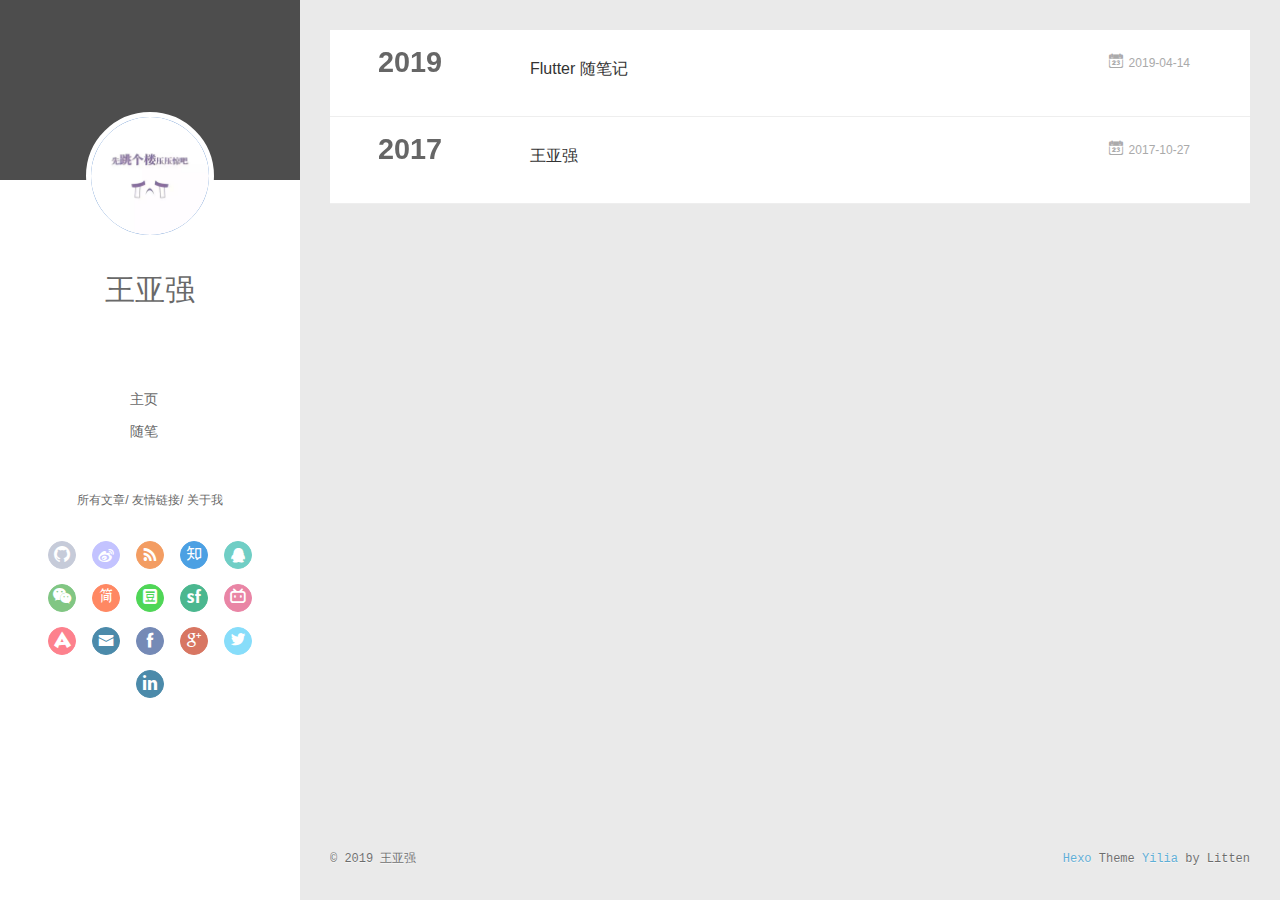
<file: archives/index.html>
<!DOCTYPE html>
<html>
<head>
  <meta charset="utf-8">
  
  <meta name="renderer" content="webkit">
  <meta http-equiv="X-UA-Compatible" content="IE=edge" >
  <link rel="dns-prefetch" href="http://yoursite.com">
  <title>Archives | 王亚强</title>
  <meta name="viewport" content="width=device-width, initial-scale=1, maximum-scale=1">
  <meta property="og:type" content="website">
<meta property="og:title" content="王亚强">
<meta property="og:url" content="http://yoursite.com/archives/index.html">
<meta property="og:site_name" content="王亚强">
<meta property="og:locale" content="zh-CN">
<meta name="twitter:card" content="summary">
<meta name="twitter:title" content="王亚强">
  
    <link rel="alternative" href="/atom.xml" title="王亚强" type="application/atom+xml">
  
  
    <link rel="icon" href="/favicon.png">
  
  <link rel="stylesheet" type="text/css" href="/./main.507b3a.css">
  <style type="text/css">
  
    #container.show {
      background: linear-gradient(200deg,#a0cfe4,#e8c37e);
    }
  </style>
  

  

</head>

<body>
  <div id="container" q-class="show:isCtnShow">
    <canvas id="anm-canvas" class="anm-canvas"></canvas>
    <div class="left-col" q-class="show:isShow">
      
<div class="overlay" style="background: #4d4d4d"></div>
<div class="intrude-less">
	<header id="header" class="inner">
		<a href="" class="profilepic">
			<img src="/images/avatar.jpg" class="js-avatar">
		</a>
		<hgroup>
		  <h1 class="header-author"><a href="">王亚强</a></h1>
		</hgroup>
		

		<nav class="header-menu">
			<ul>
			
				<li><a href="/">主页</a></li>
	        
				<li><a href="/tags/随笔/">随笔</a></li>
	        
			</ul>
		</nav>
		<nav class="header-smart-menu">
    		
    			
    			<a q-on="click: openSlider(e, 'innerArchive')" href="javascript:void(0)">所有文章</a>
    			
            
    			
    			<a q-on="click: openSlider(e, 'friends')" href="javascript:void(0)">友情链接</a>
    			
            
    			
    			<a q-on="click: openSlider(e, 'aboutme')" href="javascript:void(0)">关于我</a>
    			
            
		</nav>
		<nav class="header-nav">
			<div class="social">
				
					<a class="github" target="_blank" href="#" title="github"><i class="icon-github"></i></a>
		        
					<a class="weibo" target="_blank" href="#" title="weibo"><i class="icon-weibo"></i></a>
		        
					<a class="rss" target="_blank" href="#" title="rss"><i class="icon-rss"></i></a>
		        
					<a class="zhihu" target="_blank" href="#" title="zhihu"><i class="icon-zhihu"></i></a>
		        
					<a class="qq" target="_blank" href="#" title="qq"><i class="icon-qq"></i></a>
		        
					<a class="weixin" target="_blank" href="#" title="weixin"><i class="icon-weixin"></i></a>
		        
					<a class="jianshu" target="_blank" href="#" title="jianshu"><i class="icon-jianshu"></i></a>
		        
					<a class="douban" target="_blank" href="#" title="douban"><i class="icon-douban"></i></a>
		        
					<a class="segmentfault" target="_blank" href="#" title="segmentfault"><i class="icon-segmentfault"></i></a>
		        
					<a class="bilibili" target="_blank" href="#" title="bilibili"><i class="icon-bilibili"></i></a>
		        
					<a class="acfun" target="_blank" href="#" title="acfun"><i class="icon-acfun"></i></a>
		        
					<a class="mail" target="_blank" href="mailto:10397638@qq.com" title="mail"><i class="icon-mail"></i></a>
		        
					<a class="facebook" target="_blank" href="#" title="facebook"><i class="icon-facebook"></i></a>
		        
					<a class="google" target="_blank" href="#" title="google"><i class="icon-google"></i></a>
		        
					<a class="twitter" target="_blank" href="#" title="twitter"><i class="icon-twitter"></i></a>
		        
					<a class="linkedin" target="_blank" href="#" title="linkedin"><i class="icon-linkedin"></i></a>
		        
			</div>
		</nav>
	</header>		
</div>

    </div>
    <div class="mid-col" q-class="show:isShow,hide:isShow|isFalse">
      
<nav id="mobile-nav">
  	<div class="overlay js-overlay" style="background: #4d4d4d"></div>
	<div class="btnctn js-mobile-btnctn">
  		<div class="slider-trigger list" q-on="click: openSlider(e)"><i class="icon icon-sort"></i></div>
	</div>
	<div class="intrude-less">
		<header id="header" class="inner">
			<div class="profilepic">
				<img src="/images/avatar.jpg" class="js-avatar">
			</div>
			<hgroup>
			  <h1 class="header-author js-header-author">王亚强</h1>
			</hgroup>
			
			
			
				
			
				
			
			
			
			<nav class="header-nav">
				<div class="social">
					
						<a class="github" target="_blank" href="#" title="github"><i class="icon-github"></i></a>
			        
						<a class="weibo" target="_blank" href="#" title="weibo"><i class="icon-weibo"></i></a>
			        
						<a class="rss" target="_blank" href="#" title="rss"><i class="icon-rss"></i></a>
			        
						<a class="zhihu" target="_blank" href="#" title="zhihu"><i class="icon-zhihu"></i></a>
			        
						<a class="qq" target="_blank" href="#" title="qq"><i class="icon-qq"></i></a>
			        
						<a class="weixin" target="_blank" href="#" title="weixin"><i class="icon-weixin"></i></a>
			        
						<a class="jianshu" target="_blank" href="#" title="jianshu"><i class="icon-jianshu"></i></a>
			        
						<a class="douban" target="_blank" href="#" title="douban"><i class="icon-douban"></i></a>
			        
						<a class="segmentfault" target="_blank" href="#" title="segmentfault"><i class="icon-segmentfault"></i></a>
			        
						<a class="bilibili" target="_blank" href="#" title="bilibili"><i class="icon-bilibili"></i></a>
			        
						<a class="acfun" target="_blank" href="#" title="acfun"><i class="icon-acfun"></i></a>
			        
						<a class="mail" target="_blank" href="mailto:10397638@qq.com" title="mail"><i class="icon-mail"></i></a>
			        
						<a class="facebook" target="_blank" href="#" title="facebook"><i class="icon-facebook"></i></a>
			        
						<a class="google" target="_blank" href="#" title="google"><i class="icon-google"></i></a>
			        
						<a class="twitter" target="_blank" href="#" title="twitter"><i class="icon-twitter"></i></a>
			        
						<a class="linkedin" target="_blank" href="#" title="linkedin"><i class="icon-linkedin"></i></a>
			        
				</div>
			</nav>

			<nav class="header-menu js-header-menu">
				<ul style="width: 50%">
				
				
					<li style="width: 50%"><a href="/">主页</a></li>
		        
					<li style="width: 50%"><a href="/tags/随笔/">随笔</a></li>
		        
				</ul>
			</nav>
		</header>				
	</div>
	<div class="mobile-mask" style="display:none" q-show="isShow"></div>
</nav>

      <div id="wrapper" class="body-wrap">
        <div class="menu-l">
          <div class="canvas-wrap">
            <canvas data-colors="#eaeaea" data-sectionHeight="100" data-contentId="js-content" id="myCanvas1" class="anm-canvas"></canvas>
          </div>
          <div id="js-content" class="content-ll">
            
  
  
    
    
      
      
      <section class="archives-wrap">
        <div class="archive-year-wrap">
          <a href="/archives/2019" class="archive-year">2019</a>
        </div>
        <div class="archives">
    
    <article class="archive-article archive-type-post">
  <div class="archive-article-inner">
    <header class="archive-article-header">
      	<div class="article-meta">
	      	<a href="/2019/04/14/Flutter/" class="archive-article-date">
  	<time datetime="2019-04-14T05:55:50.000Z" itemprop="datePublished"><i class="icon-calendar icon"></i>2019-04-14</time>
</a>
        </div>
    	 
  
    <h1 itemprop="name">
      <a class="archive-article-title" href="/2019/04/14/Flutter/">Flutter 随笔记</a>
    </h1>
  

        <div class="article-info info-on-right">
          
          

        </div>
        <div class="clearfix"></div>
    </header>
  </div>
</article>
  
    
    
      
        </div></section>
      
      
      <section class="archives-wrap">
        <div class="archive-year-wrap">
          <a href="/archives/2017" class="archive-year">2017</a>
        </div>
        <div class="archives">
    
    <article class="archive-article archive-type-post">
  <div class="archive-article-inner">
    <header class="archive-article-header">
      	<div class="article-meta">
	      	<a href="/2017/10/27/bowen/" class="archive-article-date">
  	<time datetime="2017-10-27T02:45:35.124Z" itemprop="datePublished"><i class="icon-calendar icon"></i>2017-10-27</time>
</a>
        </div>
    	 
  
    <h1 itemprop="name">
      <a class="archive-article-title" href="/2017/10/27/bowen/">王亚强</a>
    </h1>
  

        <div class="article-info info-on-right">
          
          

        </div>
        <div class="clearfix"></div>
    </header>
  </div>
</article>
  
  
    </div></section>
  

    


          </div>
        </div>
      </div>
      <footer id="footer">
  <div class="outer">
    <div id="footer-info">
    	<div class="footer-left">
    		&copy; 2019 王亚强
    	</div>
      	<div class="footer-right">
      		<a href="http://hexo.io/" target="_blank">Hexo</a>  Theme <a href="https://github.com/litten/hexo-theme-yilia" target="_blank">Yilia</a> by Litten
      	</div>
    </div>
  </div>
</footer>
    </div>
    <script>
	var yiliaConfig = {
		mathjax: false,
		isHome: false,
		isPost: false,
		isArchive: true,
		isTag: false,
		isCategory: false,
		open_in_new: false,
		toc_hide_index: true,
		root: "/",
		innerArchive: true,
		showTags: false
	}
</script>

<script>!function(t){function n(e){if(r[e])return r[e].exports;var i=r[e]={exports:{},id:e,loaded:!1};return t[e].call(i.exports,i,i.exports,n),i.loaded=!0,i.exports}var r={};n.m=t,n.c=r,n.p="./",n(0)}([function(t,n,r){r(195),t.exports=r(191)},function(t,n,r){var e=r(3),i=r(52),o=r(27),u=r(28),c=r(53),f="prototype",a=function(t,n,r){var s,l,h,v,p=t&a.F,d=t&a.G,y=t&a.S,g=t&a.P,b=t&a.B,m=d?e:y?e[n]||(e[n]={}):(e[n]||{})[f],x=d?i:i[n]||(i[n]={}),w=x[f]||(x[f]={});d&&(r=n);for(s in r)l=!p&&m&&void 0!==m[s],h=(l?m:r)[s],v=b&&l?c(h,e):g&&"function"==typeof h?c(Function.call,h):h,m&&u(m,s,h,t&a.U),x[s]!=h&&o(x,s,v),g&&w[s]!=h&&(w[s]=h)};e.core=i,a.F=1,a.G=2,a.S=4,a.P=8,a.B=16,a.W=32,a.U=64,a.R=128,t.exports=a},function(t,n,r){var e=r(6);t.exports=function(t){if(!e(t))throw TypeError(t+" is not an object!");return t}},function(t,n){var r=t.exports="undefined"!=typeof window&&window.Math==Math?window:"undefined"!=typeof self&&self.Math==Math?self:Function("return this")();"number"==typeof __g&&(__g=r)},function(t,n){t.exports=function(t){try{return!!t()}catch(t){return!0}}},function(t,n){var r=t.exports="undefined"!=typeof window&&window.Math==Math?window:"undefined"!=typeof self&&self.Math==Math?self:Function("return this")();"number"==typeof __g&&(__g=r)},function(t,n){t.exports=function(t){return"object"==typeof t?null!==t:"function"==typeof t}},function(t,n,r){var e=r(126)("wks"),i=r(76),o=r(3).Symbol,u="function"==typeof o;(t.exports=function(t){return e[t]||(e[t]=u&&o[t]||(u?o:i)("Symbol."+t))}).store=e},function(t,n){var r={}.hasOwnProperty;t.exports=function(t,n){return r.call(t,n)}},function(t,n,r){var e=r(94),i=r(33);t.exports=function(t){return e(i(t))}},function(t,n,r){t.exports=!r(4)(function(){return 7!=Object.defineProperty({},"a",{get:function(){return 7}}).a})},function(t,n,r){var e=r(2),i=r(167),o=r(50),u=Object.defineProperty;n.f=r(10)?Object.defineProperty:function(t,n,r){if(e(t),n=o(n,!0),e(r),i)try{return u(t,n,r)}catch(t){}if("get"in r||"set"in r)throw TypeError("Accessors not supported!");return"value"in r&&(t[n]=r.value),t}},function(t,n,r){t.exports=!r(18)(function(){return 7!=Object.defineProperty({},"a",{get:function(){return 7}}).a})},function(t,n,r){var e=r(14),i=r(22);t.exports=r(12)?function(t,n,r){return e.f(t,n,i(1,r))}:function(t,n,r){return t[n]=r,t}},function(t,n,r){var e=r(20),i=r(58),o=r(42),u=Object.defineProperty;n.f=r(12)?Object.defineProperty:function(t,n,r){if(e(t),n=o(n,!0),e(r),i)try{return u(t,n,r)}catch(t){}if("get"in r||"set"in r)throw TypeError("Accessors not supported!");return"value"in r&&(t[n]=r.value),t}},function(t,n,r){var e=r(40)("wks"),i=r(23),o=r(5).Symbol,u="function"==typeof o;(t.exports=function(t){return e[t]||(e[t]=u&&o[t]||(u?o:i)("Symbol."+t))}).store=e},function(t,n,r){var e=r(67),i=Math.min;t.exports=function(t){return t>0?i(e(t),9007199254740991):0}},function(t,n,r){var e=r(46);t.exports=function(t){return Object(e(t))}},function(t,n){t.exports=function(t){try{return!!t()}catch(t){return!0}}},function(t,n,r){var e=r(63),i=r(34);t.exports=Object.keys||function(t){return e(t,i)}},function(t,n,r){var e=r(21);t.exports=function(t){if(!e(t))throw TypeError(t+" is not an object!");return t}},function(t,n){t.exports=function(t){return"object"==typeof t?null!==t:"function"==typeof t}},function(t,n){t.exports=function(t,n){return{enumerable:!(1&t),configurable:!(2&t),writable:!(4&t),value:n}}},function(t,n){var r=0,e=Math.random();t.exports=function(t){return"Symbol(".concat(void 0===t?"":t,")_",(++r+e).toString(36))}},function(t,n){var r={}.hasOwnProperty;t.exports=function(t,n){return r.call(t,n)}},function(t,n){var r=t.exports={version:"2.4.0"};"number"==typeof __e&&(__e=r)},function(t,n){t.exports=function(t){if("function"!=typeof t)throw TypeError(t+" is not a function!");return t}},function(t,n,r){var e=r(11),i=r(66);t.exports=r(10)?function(t,n,r){return e.f(t,n,i(1,r))}:function(t,n,r){return t[n]=r,t}},function(t,n,r){var e=r(3),i=r(27),o=r(24),u=r(76)("src"),c="toString",f=Function[c],a=(""+f).split(c);r(52).inspectSource=function(t){return f.call(t)},(t.exports=function(t,n,r,c){var f="function"==typeof r;f&&(o(r,"name")||i(r,"name",n)),t[n]!==r&&(f&&(o(r,u)||i(r,u,t[n]?""+t[n]:a.join(String(n)))),t===e?t[n]=r:c?t[n]?t[n]=r:i(t,n,r):(delete t[n],i(t,n,r)))})(Function.prototype,c,function(){return"function"==typeof this&&this[u]||f.call(this)})},function(t,n,r){var e=r(1),i=r(4),o=r(46),u=function(t,n,r,e){var i=String(o(t)),u="<"+n;return""!==r&&(u+=" "+r+'="'+String(e).replace(/"/g,"&quot;")+'"'),u+">"+i+"</"+n+">"};t.exports=function(t,n){var r={};r[t]=n(u),e(e.P+e.F*i(function(){var n=""[t]('"');return n!==n.toLowerCase()||n.split('"').length>3}),"String",r)}},function(t,n,r){var e=r(115),i=r(46);t.exports=function(t){return e(i(t))}},function(t,n,r){var e=r(116),i=r(66),o=r(30),u=r(50),c=r(24),f=r(167),a=Object.getOwnPropertyDescriptor;n.f=r(10)?a:function(t,n){if(t=o(t),n=u(n,!0),f)try{return a(t,n)}catch(t){}if(c(t,n))return i(!e.f.call(t,n),t[n])}},function(t,n,r){var e=r(24),i=r(17),o=r(145)("IE_PROTO"),u=Object.prototype;t.exports=Object.getPrototypeOf||function(t){return t=i(t),e(t,o)?t[o]:"function"==typeof t.constructor&&t instanceof t.constructor?t.constructor.prototype:t instanceof Object?u:null}},function(t,n){t.exports=function(t){if(void 0==t)throw TypeError("Can't call method on  "+t);return t}},function(t,n){t.exports="constructor,hasOwnProperty,isPrototypeOf,propertyIsEnumerable,toLocaleString,toString,valueOf".split(",")},function(t,n){t.exports={}},function(t,n){t.exports=!0},function(t,n){n.f={}.propertyIsEnumerable},function(t,n,r){var e=r(14).f,i=r(8),o=r(15)("toStringTag");t.exports=function(t,n,r){t&&!i(t=r?t:t.prototype,o)&&e(t,o,{configurable:!0,value:n})}},function(t,n,r){var e=r(40)("keys"),i=r(23);t.exports=function(t){return e[t]||(e[t]=i(t))}},function(t,n,r){var e=r(5),i="__core-js_shared__",o=e[i]||(e[i]={});t.exports=function(t){return o[t]||(o[t]={})}},function(t,n){var r=Math.ceil,e=Math.floor;t.exports=function(t){return isNaN(t=+t)?0:(t>0?e:r)(t)}},function(t,n,r){var e=r(21);t.exports=function(t,n){if(!e(t))return t;var r,i;if(n&&"function"==typeof(r=t.toString)&&!e(i=r.call(t)))return i;if("function"==typeof(r=t.valueOf)&&!e(i=r.call(t)))return i;if(!n&&"function"==typeof(r=t.toString)&&!e(i=r.call(t)))return i;throw TypeError("Can't convert object to primitive value")}},function(t,n,r){var e=r(5),i=r(25),o=r(36),u=r(44),c=r(14).f;t.exports=function(t){var n=i.Symbol||(i.Symbol=o?{}:e.Symbol||{});"_"==t.charAt(0)||t in n||c(n,t,{value:u.f(t)})}},function(t,n,r){n.f=r(15)},function(t,n){var r={}.toString;t.exports=function(t){return r.call(t).slice(8,-1)}},function(t,n){t.exports=function(t){if(void 0==t)throw TypeError("Can't call method on  "+t);return t}},function(t,n,r){var e=r(4);t.exports=function(t,n){return!!t&&e(function(){n?t.call(null,function(){},1):t.call(null)})}},function(t,n,r){var e=r(53),i=r(115),o=r(17),u=r(16),c=r(203);t.exports=function(t,n){var r=1==t,f=2==t,a=3==t,s=4==t,l=6==t,h=5==t||l,v=n||c;return function(n,c,p){for(var d,y,g=o(n),b=i(g),m=e(c,p,3),x=u(b.length),w=0,S=r?v(n,x):f?v(n,0):void 0;x>w;w++)if((h||w in b)&&(d=b[w],y=m(d,w,g),t))if(r)S[w]=y;else if(y)switch(t){case 3:return!0;case 5:return d;case 6:return w;case 2:S.push(d)}else if(s)return!1;return l?-1:a||s?s:S}}},function(t,n,r){var e=r(1),i=r(52),o=r(4);t.exports=function(t,n){var r=(i.Object||{})[t]||Object[t],u={};u[t]=n(r),e(e.S+e.F*o(function(){r(1)}),"Object",u)}},function(t,n,r){var e=r(6);t.exports=function(t,n){if(!e(t))return t;var r,i;if(n&&"function"==typeof(r=t.toString)&&!e(i=r.call(t)))return i;if("function"==typeof(r=t.valueOf)&&!e(i=r.call(t)))return i;if(!n&&"function"==typeof(r=t.toString)&&!e(i=r.call(t)))return i;throw TypeError("Can't convert object to primitive value")}},function(t,n,r){var e=r(5),i=r(25),o=r(91),u=r(13),c="prototype",f=function(t,n,r){var a,s,l,h=t&f.F,v=t&f.G,p=t&f.S,d=t&f.P,y=t&f.B,g=t&f.W,b=v?i:i[n]||(i[n]={}),m=b[c],x=v?e:p?e[n]:(e[n]||{})[c];v&&(r=n);for(a in r)(s=!h&&x&&void 0!==x[a])&&a in b||(l=s?x[a]:r[a],b[a]=v&&"function"!=typeof x[a]?r[a]:y&&s?o(l,e):g&&x[a]==l?function(t){var n=function(n,r,e){if(this instanceof t){switch(arguments.length){case 0:return new t;case 1:return new t(n);case 2:return new t(n,r)}return new t(n,r,e)}return t.apply(this,arguments)};return n[c]=t[c],n}(l):d&&"function"==typeof l?o(Function.call,l):l,d&&((b.virtual||(b.virtual={}))[a]=l,t&f.R&&m&&!m[a]&&u(m,a,l)))};f.F=1,f.G=2,f.S=4,f.P=8,f.B=16,f.W=32,f.U=64,f.R=128,t.exports=f},function(t,n){var r=t.exports={version:"2.4.0"};"number"==typeof __e&&(__e=r)},function(t,n,r){var e=r(26);t.exports=function(t,n,r){if(e(t),void 0===n)return t;switch(r){case 1:return function(r){return t.call(n,r)};case 2:return function(r,e){return t.call(n,r,e)};case 3:return function(r,e,i){return t.call(n,r,e,i)}}return function(){return t.apply(n,arguments)}}},function(t,n,r){var e=r(183),i=r(1),o=r(126)("metadata"),u=o.store||(o.store=new(r(186))),c=function(t,n,r){var i=u.get(t);if(!i){if(!r)return;u.set(t,i=new e)}var o=i.get(n);if(!o){if(!r)return;i.set(n,o=new e)}return o},f=function(t,n,r){var e=c(n,r,!1);return void 0!==e&&e.has(t)},a=function(t,n,r){var e=c(n,r,!1);return void 0===e?void 0:e.get(t)},s=function(t,n,r,e){c(r,e,!0).set(t,n)},l=function(t,n){var r=c(t,n,!1),e=[];return r&&r.forEach(function(t,n){e.push(n)}),e},h=function(t){return void 0===t||"symbol"==typeof t?t:String(t)},v=function(t){i(i.S,"Reflect",t)};t.exports={store:u,map:c,has:f,get:a,set:s,keys:l,key:h,exp:v}},function(t,n,r){"use strict";if(r(10)){var e=r(69),i=r(3),o=r(4),u=r(1),c=r(127),f=r(152),a=r(53),s=r(68),l=r(66),h=r(27),v=r(73),p=r(67),d=r(16),y=r(75),g=r(50),b=r(24),m=r(180),x=r(114),w=r(6),S=r(17),_=r(137),O=r(70),E=r(32),P=r(71).f,j=r(154),F=r(76),M=r(7),A=r(48),N=r(117),T=r(146),I=r(155),k=r(80),L=r(123),R=r(74),C=r(130),W=r(160),D=r(11),U=r(31),G=D.f,B=U.f,V=i.RangeError,z=i.TypeError,q=i.Uint8Array,K="ArrayBuffer",Y="Shared"+K,J="BYTES_PER_ELEMENT",H="prototype",$=Array[H],X=f.ArrayBuffer,Q=f.DataView,Z=A(0),tt=A(2),nt=A(3),rt=A(4),et=A(5),it=A(6),ot=N(!0),ut=N(!1),ct=I.values,ft=I.keys,at=I.entries,st=$.lastIndexOf,lt=$.reduce,ht=$.reduceRight,vt=$.join,pt=$.sort,dt=$.slice,yt=$.toString,gt=$.toLocaleString,bt=M("iterator"),mt=M("toStringTag"),xt=F("typed_constructor"),wt=F("def_constructor"),St=c.CONSTR,_t=c.TYPED,Ot=c.VIEW,Et="Wrong length!",Pt=A(1,function(t,n){return Tt(T(t,t[wt]),n)}),jt=o(function(){return 1===new q(new Uint16Array([1]).buffer)[0]}),Ft=!!q&&!!q[H].set&&o(function(){new q(1).set({})}),Mt=function(t,n){if(void 0===t)throw z(Et);var r=+t,e=d(t);if(n&&!m(r,e))throw V(Et);return e},At=function(t,n){var r=p(t);if(r<0||r%n)throw V("Wrong offset!");return r},Nt=function(t){if(w(t)&&_t in t)return t;throw z(t+" is not a typed array!")},Tt=function(t,n){if(!(w(t)&&xt in t))throw z("It is not a typed array constructor!");return new t(n)},It=function(t,n){return kt(T(t,t[wt]),n)},kt=function(t,n){for(var r=0,e=n.length,i=Tt(t,e);e>r;)i[r]=n[r++];return i},Lt=function(t,n,r){G(t,n,{get:function(){return this._d[r]}})},Rt=function(t){var n,r,e,i,o,u,c=S(t),f=arguments.length,s=f>1?arguments[1]:void 0,l=void 0!==s,h=j(c);if(void 0!=h&&!_(h)){for(u=h.call(c),e=[],n=0;!(o=u.next()).done;n++)e.push(o.value);c=e}for(l&&f>2&&(s=a(s,arguments[2],2)),n=0,r=d(c.length),i=Tt(this,r);r>n;n++)i[n]=l?s(c[n],n):c[n];return i},Ct=function(){for(var t=0,n=arguments.length,r=Tt(this,n);n>t;)r[t]=arguments[t++];return r},Wt=!!q&&o(function(){gt.call(new q(1))}),Dt=function(){return gt.apply(Wt?dt.call(Nt(this)):Nt(this),arguments)},Ut={copyWithin:function(t,n){return W.call(Nt(this),t,n,arguments.length>2?arguments[2]:void 0)},every:function(t){return rt(Nt(this),t,arguments.length>1?arguments[1]:void 0)},fill:function(t){return C.apply(Nt(this),arguments)},filter:function(t){return It(this,tt(Nt(this),t,arguments.length>1?arguments[1]:void 0))},find:function(t){return et(Nt(this),t,arguments.length>1?arguments[1]:void 0)},findIndex:function(t){return it(Nt(this),t,arguments.length>1?arguments[1]:void 0)},forEach:function(t){Z(Nt(this),t,arguments.length>1?arguments[1]:void 0)},indexOf:function(t){return ut(Nt(this),t,arguments.length>1?arguments[1]:void 0)},includes:function(t){return ot(Nt(this),t,arguments.length>1?arguments[1]:void 0)},join:function(t){return vt.apply(Nt(this),arguments)},lastIndexOf:function(t){return st.apply(Nt(this),arguments)},map:function(t){return Pt(Nt(this),t,arguments.length>1?arguments[1]:void 0)},reduce:function(t){return lt.apply(Nt(this),arguments)},reduceRight:function(t){return ht.apply(Nt(this),arguments)},reverse:function(){for(var t,n=this,r=Nt(n).length,e=Math.floor(r/2),i=0;i<e;)t=n[i],n[i++]=n[--r],n[r]=t;return n},some:function(t){return nt(Nt(this),t,arguments.length>1?arguments[1]:void 0)},sort:function(t){return pt.call(Nt(this),t)},subarray:function(t,n){var r=Nt(this),e=r.length,i=y(t,e);return new(T(r,r[wt]))(r.buffer,r.byteOffset+i*r.BYTES_PER_ELEMENT,d((void 0===n?e:y(n,e))-i))}},Gt=function(t,n){return It(this,dt.call(Nt(this),t,n))},Bt=function(t){Nt(this);var n=At(arguments[1],1),r=this.length,e=S(t),i=d(e.length),o=0;if(i+n>r)throw V(Et);for(;o<i;)this[n+o]=e[o++]},Vt={entries:function(){return at.call(Nt(this))},keys:function(){return ft.call(Nt(this))},values:function(){return ct.call(Nt(this))}},zt=function(t,n){return w(t)&&t[_t]&&"symbol"!=typeof n&&n in t&&String(+n)==String(n)},qt=function(t,n){return zt(t,n=g(n,!0))?l(2,t[n]):B(t,n)},Kt=function(t,n,r){return!(zt(t,n=g(n,!0))&&w(r)&&b(r,"value"))||b(r,"get")||b(r,"set")||r.configurable||b(r,"writable")&&!r.writable||b(r,"enumerable")&&!r.enumerable?G(t,n,r):(t[n]=r.value,t)};St||(U.f=qt,D.f=Kt),u(u.S+u.F*!St,"Object",{getOwnPropertyDescriptor:qt,defineProperty:Kt}),o(function(){yt.call({})})&&(yt=gt=function(){return vt.call(this)});var Yt=v({},Ut);v(Yt,Vt),h(Yt,bt,Vt.values),v(Yt,{slice:Gt,set:Bt,constructor:function(){},toString:yt,toLocaleString:Dt}),Lt(Yt,"buffer","b"),Lt(Yt,"byteOffset","o"),Lt(Yt,"byteLength","l"),Lt(Yt,"length","e"),G(Yt,mt,{get:function(){return this[_t]}}),t.exports=function(t,n,r,f){f=!!f;var a=t+(f?"Clamped":"")+"Array",l="Uint8Array"!=a,v="get"+t,p="set"+t,y=i[a],g=y||{},b=y&&E(y),m=!y||!c.ABV,S={},_=y&&y[H],j=function(t,r){var e=t._d;return e.v[v](r*n+e.o,jt)},F=function(t,r,e){var i=t._d;f&&(e=(e=Math.round(e))<0?0:e>255?255:255&e),i.v[p](r*n+i.o,e,jt)},M=function(t,n){G(t,n,{get:function(){return j(this,n)},set:function(t){return F(this,n,t)},enumerable:!0})};m?(y=r(function(t,r,e,i){s(t,y,a,"_d");var o,u,c,f,l=0,v=0;if(w(r)){if(!(r instanceof X||(f=x(r))==K||f==Y))return _t in r?kt(y,r):Rt.call(y,r);o=r,v=At(e,n);var p=r.byteLength;if(void 0===i){if(p%n)throw V(Et);if((u=p-v)<0)throw V(Et)}else if((u=d(i)*n)+v>p)throw V(Et);c=u/n}else c=Mt(r,!0),u=c*n,o=new X(u);for(h(t,"_d",{b:o,o:v,l:u,e:c,v:new Q(o)});l<c;)M(t,l++)}),_=y[H]=O(Yt),h(_,"constructor",y)):L(function(t){new y(null),new y(t)},!0)||(y=r(function(t,r,e,i){s(t,y,a);var o;return w(r)?r instanceof X||(o=x(r))==K||o==Y?void 0!==i?new g(r,At(e,n),i):void 0!==e?new g(r,At(e,n)):new g(r):_t in r?kt(y,r):Rt.call(y,r):new g(Mt(r,l))}),Z(b!==Function.prototype?P(g).concat(P(b)):P(g),function(t){t in y||h(y,t,g[t])}),y[H]=_,e||(_.constructor=y));var A=_[bt],N=!!A&&("values"==A.name||void 0==A.name),T=Vt.values;h(y,xt,!0),h(_,_t,a),h(_,Ot,!0),h(_,wt,y),(f?new y(1)[mt]==a:mt in _)||G(_,mt,{get:function(){return a}}),S[a]=y,u(u.G+u.W+u.F*(y!=g),S),u(u.S,a,{BYTES_PER_ELEMENT:n,from:Rt,of:Ct}),J in _||h(_,J,n),u(u.P,a,Ut),R(a),u(u.P+u.F*Ft,a,{set:Bt}),u(u.P+u.F*!N,a,Vt),u(u.P+u.F*(_.toString!=yt),a,{toString:yt}),u(u.P+u.F*o(function(){new y(1).slice()}),a,{slice:Gt}),u(u.P+u.F*(o(function(){return[1,2].toLocaleString()!=new y([1,2]).toLocaleString()})||!o(function(){_.toLocaleString.call([1,2])})),a,{toLocaleString:Dt}),k[a]=N?A:T,e||N||h(_,bt,T)}}else t.exports=function(){}},function(t,n){var r={}.toString;t.exports=function(t){return r.call(t).slice(8,-1)}},function(t,n,r){var e=r(21),i=r(5).document,o=e(i)&&e(i.createElement);t.exports=function(t){return o?i.createElement(t):{}}},function(t,n,r){t.exports=!r(12)&&!r(18)(function(){return 7!=Object.defineProperty(r(57)("div"),"a",{get:function(){return 7}}).a})},function(t,n,r){"use strict";var e=r(36),i=r(51),o=r(64),u=r(13),c=r(8),f=r(35),a=r(96),s=r(38),l=r(103),h=r(15)("iterator"),v=!([].keys&&"next"in[].keys()),p="keys",d="values",y=function(){return this};t.exports=function(t,n,r,g,b,m,x){a(r,n,g);var w,S,_,O=function(t){if(!v&&t in F)return F[t];switch(t){case p:case d:return function(){return new r(this,t)}}return function(){return new r(this,t)}},E=n+" Iterator",P=b==d,j=!1,F=t.prototype,M=F[h]||F["@@iterator"]||b&&F[b],A=M||O(b),N=b?P?O("entries"):A:void 0,T="Array"==n?F.entries||M:M;if(T&&(_=l(T.call(new t)))!==Object.prototype&&(s(_,E,!0),e||c(_,h)||u(_,h,y)),P&&M&&M.name!==d&&(j=!0,A=function(){return M.call(this)}),e&&!x||!v&&!j&&F[h]||u(F,h,A),f[n]=A,f[E]=y,b)if(w={values:P?A:O(d),keys:m?A:O(p),entries:N},x)for(S in w)S in F||o(F,S,w[S]);else i(i.P+i.F*(v||j),n,w);return w}},function(t,n,r){var e=r(20),i=r(100),o=r(34),u=r(39)("IE_PROTO"),c=function(){},f="prototype",a=function(){var t,n=r(57)("iframe"),e=o.length;for(n.style.display="none",r(93).appendChild(n),n.src="javascript:",t=n.contentWindow.document,t.open(),t.write("<script>document.F=Object<\/script>"),t.close(),a=t.F;e--;)delete a[f][o[e]];return a()};t.exports=Object.create||function(t,n){var r;return null!==t?(c[f]=e(t),r=new c,c[f]=null,r[u]=t):r=a(),void 0===n?r:i(r,n)}},function(t,n,r){var e=r(63),i=r(34).concat("length","prototype");n.f=Object.getOwnPropertyNames||function(t){return e(t,i)}},function(t,n){n.f=Object.getOwnPropertySymbols},function(t,n,r){var e=r(8),i=r(9),o=r(90)(!1),u=r(39)("IE_PROTO");t.exports=function(t,n){var r,c=i(t),f=0,a=[];for(r in c)r!=u&&e(c,r)&&a.push(r);for(;n.length>f;)e(c,r=n[f++])&&(~o(a,r)||a.push(r));return a}},function(t,n,r){t.exports=r(13)},function(t,n,r){var e=r(76)("meta"),i=r(6),o=r(24),u=r(11).f,c=0,f=Object.isExtensible||function(){return!0},a=!r(4)(function(){return f(Object.preventExtensions({}))}),s=function(t){u(t,e,{value:{i:"O"+ ++c,w:{}}})},l=function(t,n){if(!i(t))return"symbol"==typeof t?t:("string"==typeof t?"S":"P")+t;if(!o(t,e)){if(!f(t))return"F";if(!n)return"E";s(t)}return t[e].i},h=function(t,n){if(!o(t,e)){if(!f(t))return!0;if(!n)return!1;s(t)}return t[e].w},v=function(t){return a&&p.NEED&&f(t)&&!o(t,e)&&s(t),t},p=t.exports={KEY:e,NEED:!1,fastKey:l,getWeak:h,onFreeze:v}},function(t,n){t.exports=function(t,n){return{enumerable:!(1&t),configurable:!(2&t),writable:!(4&t),value:n}}},function(t,n){var r=Math.ceil,e=Math.floor;t.exports=function(t){return isNaN(t=+t)?0:(t>0?e:r)(t)}},function(t,n){t.exports=function(t,n,r,e){if(!(t instanceof n)||void 0!==e&&e in t)throw TypeError(r+": incorrect invocation!");return t}},function(t,n){t.exports=!1},function(t,n,r){var e=r(2),i=r(173),o=r(133),u=r(145)("IE_PROTO"),c=function(){},f="prototype",a=function(){var t,n=r(132)("iframe"),e=o.length;for(n.style.display="none",r(135).appendChild(n),n.src="javascript:",t=n.contentWindow.document,t.open(),t.write("<script>document.F=Object<\/script>"),t.close(),a=t.F;e--;)delete a[f][o[e]];return a()};t.exports=Object.create||function(t,n){var r;return null!==t?(c[f]=e(t),r=new c,c[f]=null,r[u]=t):r=a(),void 0===n?r:i(r,n)}},function(t,n,r){var e=r(175),i=r(133).concat("length","prototype");n.f=Object.getOwnPropertyNames||function(t){return e(t,i)}},function(t,n,r){var e=r(175),i=r(133);t.exports=Object.keys||function(t){return e(t,i)}},function(t,n,r){var e=r(28);t.exports=function(t,n,r){for(var i in n)e(t,i,n[i],r);return t}},function(t,n,r){"use strict";var e=r(3),i=r(11),o=r(10),u=r(7)("species");t.exports=function(t){var n=e[t];o&&n&&!n[u]&&i.f(n,u,{configurable:!0,get:function(){return this}})}},function(t,n,r){var e=r(67),i=Math.max,o=Math.min;t.exports=function(t,n){return t=e(t),t<0?i(t+n,0):o(t,n)}},function(t,n){var r=0,e=Math.random();t.exports=function(t){return"Symbol(".concat(void 0===t?"":t,")_",(++r+e).toString(36))}},function(t,n,r){var e=r(33);t.exports=function(t){return Object(e(t))}},function(t,n,r){var e=r(7)("unscopables"),i=Array.prototype;void 0==i[e]&&r(27)(i,e,{}),t.exports=function(t){i[e][t]=!0}},function(t,n,r){var e=r(53),i=r(169),o=r(137),u=r(2),c=r(16),f=r(154),a={},s={},n=t.exports=function(t,n,r,l,h){var v,p,d,y,g=h?function(){return t}:f(t),b=e(r,l,n?2:1),m=0;if("function"!=typeof g)throw TypeError(t+" is not iterable!");if(o(g)){for(v=c(t.length);v>m;m++)if((y=n?b(u(p=t[m])[0],p[1]):b(t[m]))===a||y===s)return y}else for(d=g.call(t);!(p=d.next()).done;)if((y=i(d,b,p.value,n))===a||y===s)return y};n.BREAK=a,n.RETURN=s},function(t,n){t.exports={}},function(t,n,r){var e=r(11).f,i=r(24),o=r(7)("toStringTag");t.exports=function(t,n,r){t&&!i(t=r?t:t.prototype,o)&&e(t,o,{configurable:!0,value:n})}},function(t,n,r){var e=r(1),i=r(46),o=r(4),u=r(150),c="["+u+"]",f="​",a=RegExp("^"+c+c+"*"),s=RegExp(c+c+"*$"),l=function(t,n,r){var i={},c=o(function(){return!!u[t]()||f[t]()!=f}),a=i[t]=c?n(h):u[t];r&&(i[r]=a),e(e.P+e.F*c,"String",i)},h=l.trim=function(t,n){return t=String(i(t)),1&n&&(t=t.replace(a,"")),2&n&&(t=t.replace(s,"")),t};t.exports=l},function(t,n,r){t.exports={default:r(86),__esModule:!0}},function(t,n,r){t.exports={default:r(87),__esModule:!0}},function(t,n,r){"use strict";function e(t){return t&&t.__esModule?t:{default:t}}n.__esModule=!0;var i=r(84),o=e(i),u=r(83),c=e(u),f="function"==typeof c.default&&"symbol"==typeof o.default?function(t){return typeof t}:function(t){return t&&"function"==typeof c.default&&t.constructor===c.default&&t!==c.default.prototype?"symbol":typeof t};n.default="function"==typeof c.default&&"symbol"===f(o.default)?function(t){return void 0===t?"undefined":f(t)}:function(t){return t&&"function"==typeof c.default&&t.constructor===c.default&&t!==c.default.prototype?"symbol":void 0===t?"undefined":f(t)}},function(t,n,r){r(110),r(108),r(111),r(112),t.exports=r(25).Symbol},function(t,n,r){r(109),r(113),t.exports=r(44).f("iterator")},function(t,n){t.exports=function(t){if("function"!=typeof t)throw TypeError(t+" is not a function!");return t}},function(t,n){t.exports=function(){}},function(t,n,r){var e=r(9),i=r(106),o=r(105);t.exports=function(t){return function(n,r,u){var c,f=e(n),a=i(f.length),s=o(u,a);if(t&&r!=r){for(;a>s;)if((c=f[s++])!=c)return!0}else for(;a>s;s++)if((t||s in f)&&f[s]===r)return t||s||0;return!t&&-1}}},function(t,n,r){var e=r(88);t.exports=function(t,n,r){if(e(t),void 0===n)return t;switch(r){case 1:return function(r){return t.call(n,r)};case 2:return function(r,e){return t.call(n,r,e)};case 3:return function(r,e,i){return t.call(n,r,e,i)}}return function(){return t.apply(n,arguments)}}},function(t,n,r){var e=r(19),i=r(62),o=r(37);t.exports=function(t){var n=e(t),r=i.f;if(r)for(var u,c=r(t),f=o.f,a=0;c.length>a;)f.call(t,u=c[a++])&&n.push(u);return n}},function(t,n,r){t.exports=r(5).document&&document.documentElement},function(t,n,r){var e=r(56);t.exports=Object("z").propertyIsEnumerable(0)?Object:function(t){return"String"==e(t)?t.split(""):Object(t)}},function(t,n,r){var e=r(56);t.exports=Array.isArray||function(t){return"Array"==e(t)}},function(t,n,r){"use strict";var e=r(60),i=r(22),o=r(38),u={};r(13)(u,r(15)("iterator"),function(){return this}),t.exports=function(t,n,r){t.prototype=e(u,{next:i(1,r)}),o(t,n+" Iterator")}},function(t,n){t.exports=function(t,n){return{value:n,done:!!t}}},function(t,n,r){var e=r(19),i=r(9);t.exports=function(t,n){for(var r,o=i(t),u=e(o),c=u.length,f=0;c>f;)if(o[r=u[f++]]===n)return r}},function(t,n,r){var e=r(23)("meta"),i=r(21),o=r(8),u=r(14).f,c=0,f=Object.isExtensible||function(){return!0},a=!r(18)(function(){return f(Object.preventExtensions({}))}),s=function(t){u(t,e,{value:{i:"O"+ ++c,w:{}}})},l=function(t,n){if(!i(t))return"symbol"==typeof t?t:("string"==typeof t?"S":"P")+t;if(!o(t,e)){if(!f(t))return"F";if(!n)return"E";s(t)}return t[e].i},h=function(t,n){if(!o(t,e)){if(!f(t))return!0;if(!n)return!1;s(t)}return t[e].w},v=function(t){return a&&p.NEED&&f(t)&&!o(t,e)&&s(t),t},p=t.exports={KEY:e,NEED:!1,fastKey:l,getWeak:h,onFreeze:v}},function(t,n,r){var e=r(14),i=r(20),o=r(19);t.exports=r(12)?Object.defineProperties:function(t,n){i(t);for(var r,u=o(n),c=u.length,f=0;c>f;)e.f(t,r=u[f++],n[r]);return t}},function(t,n,r){var e=r(37),i=r(22),o=r(9),u=r(42),c=r(8),f=r(58),a=Object.getOwnPropertyDescriptor;n.f=r(12)?a:function(t,n){if(t=o(t),n=u(n,!0),f)try{return a(t,n)}catch(t){}if(c(t,n))return i(!e.f.call(t,n),t[n])}},function(t,n,r){var e=r(9),i=r(61).f,o={}.toString,u="object"==typeof window&&window&&Object.getOwnPropertyNames?Object.getOwnPropertyNames(window):[],c=function(t){try{return i(t)}catch(t){return u.slice()}};t.exports.f=function(t){return u&&"[object Window]"==o.call(t)?c(t):i(e(t))}},function(t,n,r){var e=r(8),i=r(77),o=r(39)("IE_PROTO"),u=Object.prototype;t.exports=Object.getPrototypeOf||function(t){return t=i(t),e(t,o)?t[o]:"function"==typeof t.constructor&&t instanceof t.constructor?t.constructor.prototype:t instanceof Object?u:null}},function(t,n,r){var e=r(41),i=r(33);t.exports=function(t){return function(n,r){var o,u,c=String(i(n)),f=e(r),a=c.length;return f<0||f>=a?t?"":void 0:(o=c.charCodeAt(f),o<55296||o>56319||f+1===a||(u=c.charCodeAt(f+1))<56320||u>57343?t?c.charAt(f):o:t?c.slice(f,f+2):u-56320+(o-55296<<10)+65536)}}},function(t,n,r){var e=r(41),i=Math.max,o=Math.min;t.exports=function(t,n){return t=e(t),t<0?i(t+n,0):o(t,n)}},function(t,n,r){var e=r(41),i=Math.min;t.exports=function(t){return t>0?i(e(t),9007199254740991):0}},function(t,n,r){"use strict";var e=r(89),i=r(97),o=r(35),u=r(9);t.exports=r(59)(Array,"Array",function(t,n){this._t=u(t),this._i=0,this._k=n},function(){var t=this._t,n=this._k,r=this._i++;return!t||r>=t.length?(this._t=void 0,i(1)):"keys"==n?i(0,r):"values"==n?i(0,t[r]):i(0,[r,t[r]])},"values"),o.Arguments=o.Array,e("keys"),e("values"),e("entries")},function(t,n){},function(t,n,r){"use strict";var e=r(104)(!0);r(59)(String,"String",function(t){this._t=String(t),this._i=0},function(){var t,n=this._t,r=this._i;return r>=n.length?{value:void 0,done:!0}:(t=e(n,r),this._i+=t.length,{value:t,done:!1})})},function(t,n,r){"use strict";var e=r(5),i=r(8),o=r(12),u=r(51),c=r(64),f=r(99).KEY,a=r(18),s=r(40),l=r(38),h=r(23),v=r(15),p=r(44),d=r(43),y=r(98),g=r(92),b=r(95),m=r(20),x=r(9),w=r(42),S=r(22),_=r(60),O=r(102),E=r(101),P=r(14),j=r(19),F=E.f,M=P.f,A=O.f,N=e.Symbol,T=e.JSON,I=T&&T.stringify,k="prototype",L=v("_hidden"),R=v("toPrimitive"),C={}.propertyIsEnumerable,W=s("symbol-registry"),D=s("symbols"),U=s("op-symbols"),G=Object[k],B="function"==typeof N,V=e.QObject,z=!V||!V[k]||!V[k].findChild,q=o&&a(function(){return 7!=_(M({},"a",{get:function(){return M(this,"a",{value:7}).a}})).a})?function(t,n,r){var e=F(G,n);e&&delete G[n],M(t,n,r),e&&t!==G&&M(G,n,e)}:M,K=function(t){var n=D[t]=_(N[k]);return n._k=t,n},Y=B&&"symbol"==typeof N.iterator?function(t){return"symbol"==typeof t}:function(t){return t instanceof N},J=function(t,n,r){return t===G&&J(U,n,r),m(t),n=w(n,!0),m(r),i(D,n)?(r.enumerable?(i(t,L)&&t[L][n]&&(t[L][n]=!1),r=_(r,{enumerable:S(0,!1)})):(i(t,L)||M(t,L,S(1,{})),t[L][n]=!0),q(t,n,r)):M(t,n,r)},H=function(t,n){m(t);for(var r,e=g(n=x(n)),i=0,o=e.length;o>i;)J(t,r=e[i++],n[r]);return t},$=function(t,n){return void 0===n?_(t):H(_(t),n)},X=function(t){var n=C.call(this,t=w(t,!0));return!(this===G&&i(D,t)&&!i(U,t))&&(!(n||!i(this,t)||!i(D,t)||i(this,L)&&this[L][t])||n)},Q=function(t,n){if(t=x(t),n=w(n,!0),t!==G||!i(D,n)||i(U,n)){var r=F(t,n);return!r||!i(D,n)||i(t,L)&&t[L][n]||(r.enumerable=!0),r}},Z=function(t){for(var n,r=A(x(t)),e=[],o=0;r.length>o;)i(D,n=r[o++])||n==L||n==f||e.push(n);return e},tt=function(t){for(var n,r=t===G,e=A(r?U:x(t)),o=[],u=0;e.length>u;)!i(D,n=e[u++])||r&&!i(G,n)||o.push(D[n]);return o};B||(N=function(){if(this instanceof N)throw TypeError("Symbol is not a constructor!");var t=h(arguments.length>0?arguments[0]:void 0),n=function(r){this===G&&n.call(U,r),i(this,L)&&i(this[L],t)&&(this[L][t]=!1),q(this,t,S(1,r))};return o&&z&&q(G,t,{configurable:!0,set:n}),K(t)},c(N[k],"toString",function(){return this._k}),E.f=Q,P.f=J,r(61).f=O.f=Z,r(37).f=X,r(62).f=tt,o&&!r(36)&&c(G,"propertyIsEnumerable",X,!0),p.f=function(t){return K(v(t))}),u(u.G+u.W+u.F*!B,{Symbol:N});for(var nt="hasInstance,isConcatSpreadable,iterator,match,replace,search,species,split,toPrimitive,toStringTag,unscopables".split(","),rt=0;nt.length>rt;)v(nt[rt++]);for(var nt=j(v.store),rt=0;nt.length>rt;)d(nt[rt++]);u(u.S+u.F*!B,"Symbol",{for:function(t){return i(W,t+="")?W[t]:W[t]=N(t)},keyFor:function(t){if(Y(t))return y(W,t);throw TypeError(t+" is not a symbol!")},useSetter:function(){z=!0},useSimple:function(){z=!1}}),u(u.S+u.F*!B,"Object",{create:$,defineProperty:J,defineProperties:H,getOwnPropertyDescriptor:Q,getOwnPropertyNames:Z,getOwnPropertySymbols:tt}),T&&u(u.S+u.F*(!B||a(function(){var t=N();return"[null]"!=I([t])||"{}"!=I({a:t})||"{}"!=I(Object(t))})),"JSON",{stringify:function(t){if(void 0!==t&&!Y(t)){for(var n,r,e=[t],i=1;arguments.length>i;)e.push(arguments[i++]);return n=e[1],"function"==typeof n&&(r=n),!r&&b(n)||(n=function(t,n){if(r&&(n=r.call(this,t,n)),!Y(n))return n}),e[1]=n,I.apply(T,e)}}}),N[k][R]||r(13)(N[k],R,N[k].valueOf),l(N,"Symbol"),l(Math,"Math",!0),l(e.JSON,"JSON",!0)},function(t,n,r){r(43)("asyncIterator")},function(t,n,r){r(43)("observable")},function(t,n,r){r(107);for(var e=r(5),i=r(13),o=r(35),u=r(15)("toStringTag"),c=["NodeList","DOMTokenList","MediaList","StyleSheetList","CSSRuleList"],f=0;f<5;f++){var a=c[f],s=e[a],l=s&&s.prototype;l&&!l[u]&&i(l,u,a),o[a]=o.Array}},function(t,n,r){var e=r(45),i=r(7)("toStringTag"),o="Arguments"==e(function(){return arguments}()),u=function(t,n){try{return t[n]}catch(t){}};t.exports=function(t){var n,r,c;return void 0===t?"Undefined":null===t?"Null":"string"==typeof(r=u(n=Object(t),i))?r:o?e(n):"Object"==(c=e(n))&&"function"==typeof n.callee?"Arguments":c}},function(t,n,r){var e=r(45);t.exports=Object("z").propertyIsEnumerable(0)?Object:function(t){return"String"==e(t)?t.split(""):Object(t)}},function(t,n){n.f={}.propertyIsEnumerable},function(t,n,r){var e=r(30),i=r(16),o=r(75);t.exports=function(t){return function(n,r,u){var c,f=e(n),a=i(f.length),s=o(u,a);if(t&&r!=r){for(;a>s;)if((c=f[s++])!=c)return!0}else for(;a>s;s++)if((t||s in f)&&f[s]===r)return t||s||0;return!t&&-1}}},function(t,n,r){"use strict";var e=r(3),i=r(1),o=r(28),u=r(73),c=r(65),f=r(79),a=r(68),s=r(6),l=r(4),h=r(123),v=r(81),p=r(136);t.exports=function(t,n,r,d,y,g){var b=e[t],m=b,x=y?"set":"add",w=m&&m.prototype,S={},_=function(t){var n=w[t];o(w,t,"delete"==t?function(t){return!(g&&!s(t))&&n.call(this,0===t?0:t)}:"has"==t?function(t){return!(g&&!s(t))&&n.call(this,0===t?0:t)}:"get"==t?function(t){return g&&!s(t)?void 0:n.call(this,0===t?0:t)}:"add"==t?function(t){return n.call(this,0===t?0:t),this}:function(t,r){return n.call(this,0===t?0:t,r),this})};if("function"==typeof m&&(g||w.forEach&&!l(function(){(new m).entries().next()}))){var O=new m,E=O[x](g?{}:-0,1)!=O,P=l(function(){O.has(1)}),j=h(function(t){new m(t)}),F=!g&&l(function(){for(var t=new m,n=5;n--;)t[x](n,n);return!t.has(-0)});j||(m=n(function(n,r){a(n,m,t);var e=p(new b,n,m);return void 0!=r&&f(r,y,e[x],e),e}),m.prototype=w,w.constructor=m),(P||F)&&(_("delete"),_("has"),y&&_("get")),(F||E)&&_(x),g&&w.clear&&delete w.clear}else m=d.getConstructor(n,t,y,x),u(m.prototype,r),c.NEED=!0;return v(m,t),S[t]=m,i(i.G+i.W+i.F*(m!=b),S),g||d.setStrong(m,t,y),m}},function(t,n,r){"use strict";var e=r(27),i=r(28),o=r(4),u=r(46),c=r(7);t.exports=function(t,n,r){var f=c(t),a=r(u,f,""[t]),s=a[0],l=a[1];o(function(){var n={};return n[f]=function(){return 7},7!=""[t](n)})&&(i(String.prototype,t,s),e(RegExp.prototype,f,2==n?function(t,n){return l.call(t,this,n)}:function(t){return l.call(t,this)}))}
},function(t,n,r){"use strict";var e=r(2);t.exports=function(){var t=e(this),n="";return t.global&&(n+="g"),t.ignoreCase&&(n+="i"),t.multiline&&(n+="m"),t.unicode&&(n+="u"),t.sticky&&(n+="y"),n}},function(t,n){t.exports=function(t,n,r){var e=void 0===r;switch(n.length){case 0:return e?t():t.call(r);case 1:return e?t(n[0]):t.call(r,n[0]);case 2:return e?t(n[0],n[1]):t.call(r,n[0],n[1]);case 3:return e?t(n[0],n[1],n[2]):t.call(r,n[0],n[1],n[2]);case 4:return e?t(n[0],n[1],n[2],n[3]):t.call(r,n[0],n[1],n[2],n[3])}return t.apply(r,n)}},function(t,n,r){var e=r(6),i=r(45),o=r(7)("match");t.exports=function(t){var n;return e(t)&&(void 0!==(n=t[o])?!!n:"RegExp"==i(t))}},function(t,n,r){var e=r(7)("iterator"),i=!1;try{var o=[7][e]();o.return=function(){i=!0},Array.from(o,function(){throw 2})}catch(t){}t.exports=function(t,n){if(!n&&!i)return!1;var r=!1;try{var o=[7],u=o[e]();u.next=function(){return{done:r=!0}},o[e]=function(){return u},t(o)}catch(t){}return r}},function(t,n,r){t.exports=r(69)||!r(4)(function(){var t=Math.random();__defineSetter__.call(null,t,function(){}),delete r(3)[t]})},function(t,n){n.f=Object.getOwnPropertySymbols},function(t,n,r){var e=r(3),i="__core-js_shared__",o=e[i]||(e[i]={});t.exports=function(t){return o[t]||(o[t]={})}},function(t,n,r){for(var e,i=r(3),o=r(27),u=r(76),c=u("typed_array"),f=u("view"),a=!(!i.ArrayBuffer||!i.DataView),s=a,l=0,h="Int8Array,Uint8Array,Uint8ClampedArray,Int16Array,Uint16Array,Int32Array,Uint32Array,Float32Array,Float64Array".split(",");l<9;)(e=i[h[l++]])?(o(e.prototype,c,!0),o(e.prototype,f,!0)):s=!1;t.exports={ABV:a,CONSTR:s,TYPED:c,VIEW:f}},function(t,n){"use strict";var r={versions:function(){var t=window.navigator.userAgent;return{trident:t.indexOf("Trident")>-1,presto:t.indexOf("Presto")>-1,webKit:t.indexOf("AppleWebKit")>-1,gecko:t.indexOf("Gecko")>-1&&-1==t.indexOf("KHTML"),mobile:!!t.match(/AppleWebKit.*Mobile.*/),ios:!!t.match(/\(i[^;]+;( U;)? CPU.+Mac OS X/),android:t.indexOf("Android")>-1||t.indexOf("Linux")>-1,iPhone:t.indexOf("iPhone")>-1||t.indexOf("Mac")>-1,iPad:t.indexOf("iPad")>-1,webApp:-1==t.indexOf("Safari"),weixin:-1==t.indexOf("MicroMessenger")}}()};t.exports=r},function(t,n,r){"use strict";var e=r(85),i=function(t){return t&&t.__esModule?t:{default:t}}(e),o=function(){function t(t,n,e){return n||e?String.fromCharCode(n||e):r[t]||t}function n(t){return e[t]}var r={"&quot;":'"',"&lt;":"<","&gt;":">","&amp;":"&","&nbsp;":" "},e={};for(var u in r)e[r[u]]=u;return r["&apos;"]="'",e["'"]="&#39;",{encode:function(t){return t?(""+t).replace(/['<> "&]/g,n).replace(/\r?\n/g,"<br/>").replace(/\s/g,"&nbsp;"):""},decode:function(n){return n?(""+n).replace(/<br\s*\/?>/gi,"\n").replace(/&quot;|&lt;|&gt;|&amp;|&nbsp;|&apos;|&#(\d+);|&#(\d+)/g,t).replace(/\u00a0/g," "):""},encodeBase16:function(t){if(!t)return t;t+="";for(var n=[],r=0,e=t.length;e>r;r++)n.push(t.charCodeAt(r).toString(16).toUpperCase());return n.join("")},encodeBase16forJSON:function(t){if(!t)return t;t=t.replace(/[\u4E00-\u9FBF]/gi,function(t){return escape(t).replace("%u","\\u")});for(var n=[],r=0,e=t.length;e>r;r++)n.push(t.charCodeAt(r).toString(16).toUpperCase());return n.join("")},decodeBase16:function(t){if(!t)return t;t+="";for(var n=[],r=0,e=t.length;e>r;r+=2)n.push(String.fromCharCode("0x"+t.slice(r,r+2)));return n.join("")},encodeObject:function(t){if(t instanceof Array)for(var n=0,r=t.length;r>n;n++)t[n]=o.encodeObject(t[n]);else if("object"==(void 0===t?"undefined":(0,i.default)(t)))for(var e in t)t[e]=o.encodeObject(t[e]);else if("string"==typeof t)return o.encode(t);return t},loadScript:function(t){var n=document.createElement("script");document.getElementsByTagName("body")[0].appendChild(n),n.setAttribute("src",t)},addLoadEvent:function(t){var n=window.onload;"function"!=typeof window.onload?window.onload=t:window.onload=function(){n(),t()}}}}();t.exports=o},function(t,n,r){"use strict";var e=r(17),i=r(75),o=r(16);t.exports=function(t){for(var n=e(this),r=o(n.length),u=arguments.length,c=i(u>1?arguments[1]:void 0,r),f=u>2?arguments[2]:void 0,a=void 0===f?r:i(f,r);a>c;)n[c++]=t;return n}},function(t,n,r){"use strict";var e=r(11),i=r(66);t.exports=function(t,n,r){n in t?e.f(t,n,i(0,r)):t[n]=r}},function(t,n,r){var e=r(6),i=r(3).document,o=e(i)&&e(i.createElement);t.exports=function(t){return o?i.createElement(t):{}}},function(t,n){t.exports="constructor,hasOwnProperty,isPrototypeOf,propertyIsEnumerable,toLocaleString,toString,valueOf".split(",")},function(t,n,r){var e=r(7)("match");t.exports=function(t){var n=/./;try{"/./"[t](n)}catch(r){try{return n[e]=!1,!"/./"[t](n)}catch(t){}}return!0}},function(t,n,r){t.exports=r(3).document&&document.documentElement},function(t,n,r){var e=r(6),i=r(144).set;t.exports=function(t,n,r){var o,u=n.constructor;return u!==r&&"function"==typeof u&&(o=u.prototype)!==r.prototype&&e(o)&&i&&i(t,o),t}},function(t,n,r){var e=r(80),i=r(7)("iterator"),o=Array.prototype;t.exports=function(t){return void 0!==t&&(e.Array===t||o[i]===t)}},function(t,n,r){var e=r(45);t.exports=Array.isArray||function(t){return"Array"==e(t)}},function(t,n,r){"use strict";var e=r(70),i=r(66),o=r(81),u={};r(27)(u,r(7)("iterator"),function(){return this}),t.exports=function(t,n,r){t.prototype=e(u,{next:i(1,r)}),o(t,n+" Iterator")}},function(t,n,r){"use strict";var e=r(69),i=r(1),o=r(28),u=r(27),c=r(24),f=r(80),a=r(139),s=r(81),l=r(32),h=r(7)("iterator"),v=!([].keys&&"next"in[].keys()),p="keys",d="values",y=function(){return this};t.exports=function(t,n,r,g,b,m,x){a(r,n,g);var w,S,_,O=function(t){if(!v&&t in F)return F[t];switch(t){case p:case d:return function(){return new r(this,t)}}return function(){return new r(this,t)}},E=n+" Iterator",P=b==d,j=!1,F=t.prototype,M=F[h]||F["@@iterator"]||b&&F[b],A=M||O(b),N=b?P?O("entries"):A:void 0,T="Array"==n?F.entries||M:M;if(T&&(_=l(T.call(new t)))!==Object.prototype&&(s(_,E,!0),e||c(_,h)||u(_,h,y)),P&&M&&M.name!==d&&(j=!0,A=function(){return M.call(this)}),e&&!x||!v&&!j&&F[h]||u(F,h,A),f[n]=A,f[E]=y,b)if(w={values:P?A:O(d),keys:m?A:O(p),entries:N},x)for(S in w)S in F||o(F,S,w[S]);else i(i.P+i.F*(v||j),n,w);return w}},function(t,n){var r=Math.expm1;t.exports=!r||r(10)>22025.465794806718||r(10)<22025.465794806718||-2e-17!=r(-2e-17)?function(t){return 0==(t=+t)?t:t>-1e-6&&t<1e-6?t+t*t/2:Math.exp(t)-1}:r},function(t,n){t.exports=Math.sign||function(t){return 0==(t=+t)||t!=t?t:t<0?-1:1}},function(t,n,r){var e=r(3),i=r(151).set,o=e.MutationObserver||e.WebKitMutationObserver,u=e.process,c=e.Promise,f="process"==r(45)(u);t.exports=function(){var t,n,r,a=function(){var e,i;for(f&&(e=u.domain)&&e.exit();t;){i=t.fn,t=t.next;try{i()}catch(e){throw t?r():n=void 0,e}}n=void 0,e&&e.enter()};if(f)r=function(){u.nextTick(a)};else if(o){var s=!0,l=document.createTextNode("");new o(a).observe(l,{characterData:!0}),r=function(){l.data=s=!s}}else if(c&&c.resolve){var h=c.resolve();r=function(){h.then(a)}}else r=function(){i.call(e,a)};return function(e){var i={fn:e,next:void 0};n&&(n.next=i),t||(t=i,r()),n=i}}},function(t,n,r){var e=r(6),i=r(2),o=function(t,n){if(i(t),!e(n)&&null!==n)throw TypeError(n+": can't set as prototype!")};t.exports={set:Object.setPrototypeOf||("__proto__"in{}?function(t,n,e){try{e=r(53)(Function.call,r(31).f(Object.prototype,"__proto__").set,2),e(t,[]),n=!(t instanceof Array)}catch(t){n=!0}return function(t,r){return o(t,r),n?t.__proto__=r:e(t,r),t}}({},!1):void 0),check:o}},function(t,n,r){var e=r(126)("keys"),i=r(76);t.exports=function(t){return e[t]||(e[t]=i(t))}},function(t,n,r){var e=r(2),i=r(26),o=r(7)("species");t.exports=function(t,n){var r,u=e(t).constructor;return void 0===u||void 0==(r=e(u)[o])?n:i(r)}},function(t,n,r){var e=r(67),i=r(46);t.exports=function(t){return function(n,r){var o,u,c=String(i(n)),f=e(r),a=c.length;return f<0||f>=a?t?"":void 0:(o=c.charCodeAt(f),o<55296||o>56319||f+1===a||(u=c.charCodeAt(f+1))<56320||u>57343?t?c.charAt(f):o:t?c.slice(f,f+2):u-56320+(o-55296<<10)+65536)}}},function(t,n,r){var e=r(122),i=r(46);t.exports=function(t,n,r){if(e(n))throw TypeError("String#"+r+" doesn't accept regex!");return String(i(t))}},function(t,n,r){"use strict";var e=r(67),i=r(46);t.exports=function(t){var n=String(i(this)),r="",o=e(t);if(o<0||o==1/0)throw RangeError("Count can't be negative");for(;o>0;(o>>>=1)&&(n+=n))1&o&&(r+=n);return r}},function(t,n){t.exports="\t\n\v\f\r   ᠎             　\u2028\u2029\ufeff"},function(t,n,r){var e,i,o,u=r(53),c=r(121),f=r(135),a=r(132),s=r(3),l=s.process,h=s.setImmediate,v=s.clearImmediate,p=s.MessageChannel,d=0,y={},g="onreadystatechange",b=function(){var t=+this;if(y.hasOwnProperty(t)){var n=y[t];delete y[t],n()}},m=function(t){b.call(t.data)};h&&v||(h=function(t){for(var n=[],r=1;arguments.length>r;)n.push(arguments[r++]);return y[++d]=function(){c("function"==typeof t?t:Function(t),n)},e(d),d},v=function(t){delete y[t]},"process"==r(45)(l)?e=function(t){l.nextTick(u(b,t,1))}:p?(i=new p,o=i.port2,i.port1.onmessage=m,e=u(o.postMessage,o,1)):s.addEventListener&&"function"==typeof postMessage&&!s.importScripts?(e=function(t){s.postMessage(t+"","*")},s.addEventListener("message",m,!1)):e=g in a("script")?function(t){f.appendChild(a("script"))[g]=function(){f.removeChild(this),b.call(t)}}:function(t){setTimeout(u(b,t,1),0)}),t.exports={set:h,clear:v}},function(t,n,r){"use strict";var e=r(3),i=r(10),o=r(69),u=r(127),c=r(27),f=r(73),a=r(4),s=r(68),l=r(67),h=r(16),v=r(71).f,p=r(11).f,d=r(130),y=r(81),g="ArrayBuffer",b="DataView",m="prototype",x="Wrong length!",w="Wrong index!",S=e[g],_=e[b],O=e.Math,E=e.RangeError,P=e.Infinity,j=S,F=O.abs,M=O.pow,A=O.floor,N=O.log,T=O.LN2,I="buffer",k="byteLength",L="byteOffset",R=i?"_b":I,C=i?"_l":k,W=i?"_o":L,D=function(t,n,r){var e,i,o,u=Array(r),c=8*r-n-1,f=(1<<c)-1,a=f>>1,s=23===n?M(2,-24)-M(2,-77):0,l=0,h=t<0||0===t&&1/t<0?1:0;for(t=F(t),t!=t||t===P?(i=t!=t?1:0,e=f):(e=A(N(t)/T),t*(o=M(2,-e))<1&&(e--,o*=2),t+=e+a>=1?s/o:s*M(2,1-a),t*o>=2&&(e++,o/=2),e+a>=f?(i=0,e=f):e+a>=1?(i=(t*o-1)*M(2,n),e+=a):(i=t*M(2,a-1)*M(2,n),e=0));n>=8;u[l++]=255&i,i/=256,n-=8);for(e=e<<n|i,c+=n;c>0;u[l++]=255&e,e/=256,c-=8);return u[--l]|=128*h,u},U=function(t,n,r){var e,i=8*r-n-1,o=(1<<i)-1,u=o>>1,c=i-7,f=r-1,a=t[f--],s=127&a;for(a>>=7;c>0;s=256*s+t[f],f--,c-=8);for(e=s&(1<<-c)-1,s>>=-c,c+=n;c>0;e=256*e+t[f],f--,c-=8);if(0===s)s=1-u;else{if(s===o)return e?NaN:a?-P:P;e+=M(2,n),s-=u}return(a?-1:1)*e*M(2,s-n)},G=function(t){return t[3]<<24|t[2]<<16|t[1]<<8|t[0]},B=function(t){return[255&t]},V=function(t){return[255&t,t>>8&255]},z=function(t){return[255&t,t>>8&255,t>>16&255,t>>24&255]},q=function(t){return D(t,52,8)},K=function(t){return D(t,23,4)},Y=function(t,n,r){p(t[m],n,{get:function(){return this[r]}})},J=function(t,n,r,e){var i=+r,o=l(i);if(i!=o||o<0||o+n>t[C])throw E(w);var u=t[R]._b,c=o+t[W],f=u.slice(c,c+n);return e?f:f.reverse()},H=function(t,n,r,e,i,o){var u=+r,c=l(u);if(u!=c||c<0||c+n>t[C])throw E(w);for(var f=t[R]._b,a=c+t[W],s=e(+i),h=0;h<n;h++)f[a+h]=s[o?h:n-h-1]},$=function(t,n){s(t,S,g);var r=+n,e=h(r);if(r!=e)throw E(x);return e};if(u.ABV){if(!a(function(){new S})||!a(function(){new S(.5)})){S=function(t){return new j($(this,t))};for(var X,Q=S[m]=j[m],Z=v(j),tt=0;Z.length>tt;)(X=Z[tt++])in S||c(S,X,j[X]);o||(Q.constructor=S)}var nt=new _(new S(2)),rt=_[m].setInt8;nt.setInt8(0,2147483648),nt.setInt8(1,2147483649),!nt.getInt8(0)&&nt.getInt8(1)||f(_[m],{setInt8:function(t,n){rt.call(this,t,n<<24>>24)},setUint8:function(t,n){rt.call(this,t,n<<24>>24)}},!0)}else S=function(t){var n=$(this,t);this._b=d.call(Array(n),0),this[C]=n},_=function(t,n,r){s(this,_,b),s(t,S,b);var e=t[C],i=l(n);if(i<0||i>e)throw E("Wrong offset!");if(r=void 0===r?e-i:h(r),i+r>e)throw E(x);this[R]=t,this[W]=i,this[C]=r},i&&(Y(S,k,"_l"),Y(_,I,"_b"),Y(_,k,"_l"),Y(_,L,"_o")),f(_[m],{getInt8:function(t){return J(this,1,t)[0]<<24>>24},getUint8:function(t){return J(this,1,t)[0]},getInt16:function(t){var n=J(this,2,t,arguments[1]);return(n[1]<<8|n[0])<<16>>16},getUint16:function(t){var n=J(this,2,t,arguments[1]);return n[1]<<8|n[0]},getInt32:function(t){return G(J(this,4,t,arguments[1]))},getUint32:function(t){return G(J(this,4,t,arguments[1]))>>>0},getFloat32:function(t){return U(J(this,4,t,arguments[1]),23,4)},getFloat64:function(t){return U(J(this,8,t,arguments[1]),52,8)},setInt8:function(t,n){H(this,1,t,B,n)},setUint8:function(t,n){H(this,1,t,B,n)},setInt16:function(t,n){H(this,2,t,V,n,arguments[2])},setUint16:function(t,n){H(this,2,t,V,n,arguments[2])},setInt32:function(t,n){H(this,4,t,z,n,arguments[2])},setUint32:function(t,n){H(this,4,t,z,n,arguments[2])},setFloat32:function(t,n){H(this,4,t,K,n,arguments[2])},setFloat64:function(t,n){H(this,8,t,q,n,arguments[2])}});y(S,g),y(_,b),c(_[m],u.VIEW,!0),n[g]=S,n[b]=_},function(t,n,r){var e=r(3),i=r(52),o=r(69),u=r(182),c=r(11).f;t.exports=function(t){var n=i.Symbol||(i.Symbol=o?{}:e.Symbol||{});"_"==t.charAt(0)||t in n||c(n,t,{value:u.f(t)})}},function(t,n,r){var e=r(114),i=r(7)("iterator"),o=r(80);t.exports=r(52).getIteratorMethod=function(t){if(void 0!=t)return t[i]||t["@@iterator"]||o[e(t)]}},function(t,n,r){"use strict";var e=r(78),i=r(170),o=r(80),u=r(30);t.exports=r(140)(Array,"Array",function(t,n){this._t=u(t),this._i=0,this._k=n},function(){var t=this._t,n=this._k,r=this._i++;return!t||r>=t.length?(this._t=void 0,i(1)):"keys"==n?i(0,r):"values"==n?i(0,t[r]):i(0,[r,t[r]])},"values"),o.Arguments=o.Array,e("keys"),e("values"),e("entries")},function(t,n){function r(t,n){t.classList?t.classList.add(n):t.className+=" "+n}t.exports=r},function(t,n){function r(t,n){if(t.classList)t.classList.remove(n);else{var r=new RegExp("(^|\\b)"+n.split(" ").join("|")+"(\\b|$)","gi");t.className=t.className.replace(r," ")}}t.exports=r},function(t,n){function r(){throw new Error("setTimeout has not been defined")}function e(){throw new Error("clearTimeout has not been defined")}function i(t){if(s===setTimeout)return setTimeout(t,0);if((s===r||!s)&&setTimeout)return s=setTimeout,setTimeout(t,0);try{return s(t,0)}catch(n){try{return s.call(null,t,0)}catch(n){return s.call(this,t,0)}}}function o(t){if(l===clearTimeout)return clearTimeout(t);if((l===e||!l)&&clearTimeout)return l=clearTimeout,clearTimeout(t);try{return l(t)}catch(n){try{return l.call(null,t)}catch(n){return l.call(this,t)}}}function u(){d&&v&&(d=!1,v.length?p=v.concat(p):y=-1,p.length&&c())}function c(){if(!d){var t=i(u);d=!0;for(var n=p.length;n;){for(v=p,p=[];++y<n;)v&&v[y].run();y=-1,n=p.length}v=null,d=!1,o(t)}}function f(t,n){this.fun=t,this.array=n}function a(){}var s,l,h=t.exports={};!function(){try{s="function"==typeof setTimeout?setTimeout:r}catch(t){s=r}try{l="function"==typeof clearTimeout?clearTimeout:e}catch(t){l=e}}();var v,p=[],d=!1,y=-1;h.nextTick=function(t){var n=new Array(arguments.length-1);if(arguments.length>1)for(var r=1;r<arguments.length;r++)n[r-1]=arguments[r];p.push(new f(t,n)),1!==p.length||d||i(c)},f.prototype.run=function(){this.fun.apply(null,this.array)},h.title="browser",h.browser=!0,h.env={},h.argv=[],h.version="",h.versions={},h.on=a,h.addListener=a,h.once=a,h.off=a,h.removeListener=a,h.removeAllListeners=a,h.emit=a,h.prependListener=a,h.prependOnceListener=a,h.listeners=function(t){return[]},h.binding=function(t){throw new Error("process.binding is not supported")},h.cwd=function(){return"/"},h.chdir=function(t){throw new Error("process.chdir is not supported")},h.umask=function(){return 0}},function(t,n,r){var e=r(45);t.exports=function(t,n){if("number"!=typeof t&&"Number"!=e(t))throw TypeError(n);return+t}},function(t,n,r){"use strict";var e=r(17),i=r(75),o=r(16);t.exports=[].copyWithin||function(t,n){var r=e(this),u=o(r.length),c=i(t,u),f=i(n,u),a=arguments.length>2?arguments[2]:void 0,s=Math.min((void 0===a?u:i(a,u))-f,u-c),l=1;for(f<c&&c<f+s&&(l=-1,f+=s-1,c+=s-1);s-- >0;)f in r?r[c]=r[f]:delete r[c],c+=l,f+=l;return r}},function(t,n,r){var e=r(79);t.exports=function(t,n){var r=[];return e(t,!1,r.push,r,n),r}},function(t,n,r){var e=r(26),i=r(17),o=r(115),u=r(16);t.exports=function(t,n,r,c,f){e(n);var a=i(t),s=o(a),l=u(a.length),h=f?l-1:0,v=f?-1:1;if(r<2)for(;;){if(h in s){c=s[h],h+=v;break}if(h+=v,f?h<0:l<=h)throw TypeError("Reduce of empty array with no initial value")}for(;f?h>=0:l>h;h+=v)h in s&&(c=n(c,s[h],h,a));return c}},function(t,n,r){"use strict";var e=r(26),i=r(6),o=r(121),u=[].slice,c={},f=function(t,n,r){if(!(n in c)){for(var e=[],i=0;i<n;i++)e[i]="a["+i+"]";c[n]=Function("F,a","return new F("+e.join(",")+")")}return c[n](t,r)};t.exports=Function.bind||function(t){var n=e(this),r=u.call(arguments,1),c=function(){var e=r.concat(u.call(arguments));return this instanceof c?f(n,e.length,e):o(n,e,t)};return i(n.prototype)&&(c.prototype=n.prototype),c}},function(t,n,r){"use strict";var e=r(11).f,i=r(70),o=r(73),u=r(53),c=r(68),f=r(46),a=r(79),s=r(140),l=r(170),h=r(74),v=r(10),p=r(65).fastKey,d=v?"_s":"size",y=function(t,n){var r,e=p(n);if("F"!==e)return t._i[e];for(r=t._f;r;r=r.n)if(r.k==n)return r};t.exports={getConstructor:function(t,n,r,s){var l=t(function(t,e){c(t,l,n,"_i"),t._i=i(null),t._f=void 0,t._l=void 0,t[d]=0,void 0!=e&&a(e,r,t[s],t)});return o(l.prototype,{clear:function(){for(var t=this,n=t._i,r=t._f;r;r=r.n)r.r=!0,r.p&&(r.p=r.p.n=void 0),delete n[r.i];t._f=t._l=void 0,t[d]=0},delete:function(t){var n=this,r=y(n,t);if(r){var e=r.n,i=r.p;delete n._i[r.i],r.r=!0,i&&(i.n=e),e&&(e.p=i),n._f==r&&(n._f=e),n._l==r&&(n._l=i),n[d]--}return!!r},forEach:function(t){c(this,l,"forEach");for(var n,r=u(t,arguments.length>1?arguments[1]:void 0,3);n=n?n.n:this._f;)for(r(n.v,n.k,this);n&&n.r;)n=n.p},has:function(t){return!!y(this,t)}}),v&&e(l.prototype,"size",{get:function(){return f(this[d])}}),l},def:function(t,n,r){var e,i,o=y(t,n);return o?o.v=r:(t._l=o={i:i=p(n,!0),k:n,v:r,p:e=t._l,n:void 0,r:!1},t._f||(t._f=o),e&&(e.n=o),t[d]++,"F"!==i&&(t._i[i]=o)),t},getEntry:y,setStrong:function(t,n,r){s(t,n,function(t,n){this._t=t,this._k=n,this._l=void 0},function(){for(var t=this,n=t._k,r=t._l;r&&r.r;)r=r.p;return t._t&&(t._l=r=r?r.n:t._t._f)?"keys"==n?l(0,r.k):"values"==n?l(0,r.v):l(0,[r.k,r.v]):(t._t=void 0,l(1))},r?"entries":"values",!r,!0),h(n)}}},function(t,n,r){var e=r(114),i=r(161);t.exports=function(t){return function(){if(e(this)!=t)throw TypeError(t+"#toJSON isn't generic");return i(this)}}},function(t,n,r){"use strict";var e=r(73),i=r(65).getWeak,o=r(2),u=r(6),c=r(68),f=r(79),a=r(48),s=r(24),l=a(5),h=a(6),v=0,p=function(t){return t._l||(t._l=new d)},d=function(){this.a=[]},y=function(t,n){return l(t.a,function(t){return t[0]===n})};d.prototype={get:function(t){var n=y(this,t);if(n)return n[1]},has:function(t){return!!y(this,t)},set:function(t,n){var r=y(this,t);r?r[1]=n:this.a.push([t,n])},delete:function(t){var n=h(this.a,function(n){return n[0]===t});return~n&&this.a.splice(n,1),!!~n}},t.exports={getConstructor:function(t,n,r,o){var a=t(function(t,e){c(t,a,n,"_i"),t._i=v++,t._l=void 0,void 0!=e&&f(e,r,t[o],t)});return e(a.prototype,{delete:function(t){if(!u(t))return!1;var n=i(t);return!0===n?p(this).delete(t):n&&s(n,this._i)&&delete n[this._i]},has:function(t){if(!u(t))return!1;var n=i(t);return!0===n?p(this).has(t):n&&s(n,this._i)}}),a},def:function(t,n,r){var e=i(o(n),!0);return!0===e?p(t).set(n,r):e[t._i]=r,t},ufstore:p}},function(t,n,r){t.exports=!r(10)&&!r(4)(function(){return 7!=Object.defineProperty(r(132)("div"),"a",{get:function(){return 7}}).a})},function(t,n,r){var e=r(6),i=Math.floor;t.exports=function(t){return!e(t)&&isFinite(t)&&i(t)===t}},function(t,n,r){var e=r(2);t.exports=function(t,n,r,i){try{return i?n(e(r)[0],r[1]):n(r)}catch(n){var o=t.return;throw void 0!==o&&e(o.call(t)),n}}},function(t,n){t.exports=function(t,n){return{value:n,done:!!t}}},function(t,n){t.exports=Math.log1p||function(t){return(t=+t)>-1e-8&&t<1e-8?t-t*t/2:Math.log(1+t)}},function(t,n,r){"use strict";var e=r(72),i=r(125),o=r(116),u=r(17),c=r(115),f=Object.assign;t.exports=!f||r(4)(function(){var t={},n={},r=Symbol(),e="abcdefghijklmnopqrst";return t[r]=7,e.split("").forEach(function(t){n[t]=t}),7!=f({},t)[r]||Object.keys(f({},n)).join("")!=e})?function(t,n){for(var r=u(t),f=arguments.length,a=1,s=i.f,l=o.f;f>a;)for(var h,v=c(arguments[a++]),p=s?e(v).concat(s(v)):e(v),d=p.length,y=0;d>y;)l.call(v,h=p[y++])&&(r[h]=v[h]);return r}:f},function(t,n,r){var e=r(11),i=r(2),o=r(72);t.exports=r(10)?Object.defineProperties:function(t,n){i(t);for(var r,u=o(n),c=u.length,f=0;c>f;)e.f(t,r=u[f++],n[r]);return t}},function(t,n,r){var e=r(30),i=r(71).f,o={}.toString,u="object"==typeof window&&window&&Object.getOwnPropertyNames?Object.getOwnPropertyNames(window):[],c=function(t){try{return i(t)}catch(t){return u.slice()}};t.exports.f=function(t){return u&&"[object Window]"==o.call(t)?c(t):i(e(t))}},function(t,n,r){var e=r(24),i=r(30),o=r(117)(!1),u=r(145)("IE_PROTO");t.exports=function(t,n){var r,c=i(t),f=0,a=[];for(r in c)r!=u&&e(c,r)&&a.push(r);for(;n.length>f;)e(c,r=n[f++])&&(~o(a,r)||a.push(r));return a}},function(t,n,r){var e=r(72),i=r(30),o=r(116).f;t.exports=function(t){return function(n){for(var r,u=i(n),c=e(u),f=c.length,a=0,s=[];f>a;)o.call(u,r=c[a++])&&s.push(t?[r,u[r]]:u[r]);return s}}},function(t,n,r){var e=r(71),i=r(125),o=r(2),u=r(3).Reflect;t.exports=u&&u.ownKeys||function(t){var n=e.f(o(t)),r=i.f;return r?n.concat(r(t)):n}},function(t,n,r){var e=r(3).parseFloat,i=r(82).trim;t.exports=1/e(r(150)+"-0")!=-1/0?function(t){var n=i(String(t),3),r=e(n);return 0===r&&"-"==n.charAt(0)?-0:r}:e},function(t,n,r){var e=r(3).parseInt,i=r(82).trim,o=r(150),u=/^[\-+]?0[xX]/;t.exports=8!==e(o+"08")||22!==e(o+"0x16")?function(t,n){var r=i(String(t),3);return e(r,n>>>0||(u.test(r)?16:10))}:e},function(t,n){t.exports=Object.is||function(t,n){return t===n?0!==t||1/t==1/n:t!=t&&n!=n}},function(t,n,r){var e=r(16),i=r(149),o=r(46);t.exports=function(t,n,r,u){var c=String(o(t)),f=c.length,a=void 0===r?" ":String(r),s=e(n);if(s<=f||""==a)return c;var l=s-f,h=i.call(a,Math.ceil(l/a.length));return h.length>l&&(h=h.slice(0,l)),u?h+c:c+h}},function(t,n,r){n.f=r(7)},function(t,n,r){"use strict";var e=r(164);t.exports=r(118)("Map",function(t){return function(){return t(this,arguments.length>0?arguments[0]:void 0)}},{get:function(t){var n=e.getEntry(this,t);return n&&n.v},set:function(t,n){return e.def(this,0===t?0:t,n)}},e,!0)},function(t,n,r){r(10)&&"g"!=/./g.flags&&r(11).f(RegExp.prototype,"flags",{configurable:!0,get:r(120)})},function(t,n,r){"use strict";var e=r(164);t.exports=r(118)("Set",function(t){return function(){return t(this,arguments.length>0?arguments[0]:void 0)}},{add:function(t){return e.def(this,t=0===t?0:t,t)}},e)},function(t,n,r){"use strict";var e,i=r(48)(0),o=r(28),u=r(65),c=r(172),f=r(166),a=r(6),s=u.getWeak,l=Object.isExtensible,h=f.ufstore,v={},p=function(t){return function(){return t(this,arguments.length>0?arguments[0]:void 0)}},d={get:function(t){if(a(t)){var n=s(t);return!0===n?h(this).get(t):n?n[this._i]:void 0}},set:function(t,n){return f.def(this,t,n)}},y=t.exports=r(118)("WeakMap",p,d,f,!0,!0);7!=(new y).set((Object.freeze||Object)(v),7).get(v)&&(e=f.getConstructor(p),c(e.prototype,d),u.NEED=!0,i(["delete","has","get","set"],function(t){var n=y.prototype,r=n[t];o(n,t,function(n,i){if(a(n)&&!l(n)){this._f||(this._f=new e);var o=this._f[t](n,i);return"set"==t?this:o}return r.call(this,n,i)})}))},,,,function(t,n){"use strict";function r(){var t=document.querySelector("#page-nav");if(t&&!document.querySelector("#page-nav .extend.prev")&&(t.innerHTML='<a class="extend prev disabled" rel="prev">&laquo; Prev</a>'+t.innerHTML),t&&!document.querySelector("#page-nav .extend.next")&&(t.innerHTML=t.innerHTML+'<a class="extend next disabled" rel="next">Next &raquo;</a>'),yiliaConfig&&yiliaConfig.open_in_new){document.querySelectorAll(".article-entry a:not(.article-more-a)").forEach(function(t){var n=t.getAttribute("target");n&&""!==n||t.setAttribute("target","_blank")})}if(yiliaConfig&&yiliaConfig.toc_hide_index){document.querySelectorAll(".toc-number").forEach(function(t){t.style.display="none"})}var n=document.querySelector("#js-aboutme");n&&0!==n.length&&(n.innerHTML=n.innerText),window.YiliaChangyanWrap&&window.YiliaChangyanWrap()}t.exports={init:r}},function(t,n,r){"use strict";function e(t){return t&&t.__esModule?t:{default:t}}function i(t,n){var r=/\/|index.html/g;return t.replace(r,"")===n.replace(r,"")}function o(){for(var t=document.querySelectorAll(".js-header-menu li a"),n=window.location.pathname,r=0,e=t.length;r<e;r++){var o=t[r];i(n,o.getAttribute("href"))&&(0,h.default)(o,"active")}}function u(t){for(var n=t.offsetLeft,r=t.offsetParent;null!==r;)n+=r.offsetLeft,r=r.offsetParent;return n}function c(t){for(var n=t.offsetTop,r=t.offsetParent;null!==r;)n+=r.offsetTop,r=r.offsetParent;return n}function f(t,n,r,e,i){var o=u(t),f=c(t)-n;if(f-r<=i){var a=t.$newDom;a||(a=t.cloneNode(!0),(0,d.default)(t,a),t.$newDom=a,a.style.position="fixed",a.style.top=(r||f)+"px",a.style.left=o+"px",a.style.zIndex=e||2,a.style.width="100%",a.style.color="#fff"),a.style.visibility="visible",t.style.visibility="hidden"}else{t.style.visibility="visible";var s=t.$newDom;s&&(s.style.visibility="hidden")}}function a(){var t=document.querySelector(".js-overlay"),n=document.querySelector(".js-header-menu");f(t,document.body.scrollTop,-63,2,0),f(n,document.body.scrollTop,1,3,0)}function s(){document.querySelector("#container").addEventListener("scroll",function(t){a()}),window.addEventListener("scroll",function(t){a()}),a()}var l=r(156),h=e(l),v=r(157),p=(e(v),r(382)),d=e(p),y=r(128),g=e(y),b=r(190),m=e(b),x=r(129);(function(){g.default.versions.mobile&&window.screen.width<800&&(o(),s())})(),(0,x.addLoadEvent)(function(){m.default.init()}),t.exports={}},,,,function(t,n,r){(function(t){"use strict";function n(t,n,r){t[n]||Object[e](t,n,{writable:!0,configurable:!0,value:r})}if(r(381),r(391),r(198),t._babelPolyfill)throw new Error("only one instance of babel-polyfill is allowed");t._babelPolyfill=!0;var e="defineProperty";n(String.prototype,"padLeft","".padStart),n(String.prototype,"padRight","".padEnd),"pop,reverse,shift,keys,values,entries,indexOf,every,some,forEach,map,filter,find,findIndex,includes,join,slice,concat,push,splice,unshift,sort,lastIndexOf,reduce,reduceRight,copyWithin,fill".split(",").forEach(function(t){[][t]&&n(Array,t,Function.call.bind([][t]))})}).call(n,function(){return this}())},,,function(t,n,r){r(210),t.exports=r(52).RegExp.escape},,,,function(t,n,r){var e=r(6),i=r(138),o=r(7)("species");t.exports=function(t){var n;return i(t)&&(n=t.constructor,"function"!=typeof n||n!==Array&&!i(n.prototype)||(n=void 0),e(n)&&null===(n=n[o])&&(n=void 0)),void 0===n?Array:n}},function(t,n,r){var e=r(202);t.exports=function(t,n){return new(e(t))(n)}},function(t,n,r){"use strict";var e=r(2),i=r(50),o="number";t.exports=function(t){if("string"!==t&&t!==o&&"default"!==t)throw TypeError("Incorrect hint");return i(e(this),t!=o)}},function(t,n,r){var e=r(72),i=r(125),o=r(116);t.exports=function(t){var n=e(t),r=i.f;if(r)for(var u,c=r(t),f=o.f,a=0;c.length>a;)f.call(t,u=c[a++])&&n.push(u);return n}},function(t,n,r){var e=r(72),i=r(30);t.exports=function(t,n){for(var r,o=i(t),u=e(o),c=u.length,f=0;c>f;)if(o[r=u[f++]]===n)return r}},function(t,n,r){"use strict";var e=r(208),i=r(121),o=r(26);t.exports=function(){for(var t=o(this),n=arguments.length,r=Array(n),u=0,c=e._,f=!1;n>u;)(r[u]=arguments[u++])===c&&(f=!0);return function(){var e,o=this,u=arguments.length,a=0,s=0;if(!f&&!u)return i(t,r,o);if(e=r.slice(),f)for(;n>a;a++)e[a]===c&&(e[a]=arguments[s++]);for(;u>s;)e.push(arguments[s++]);return i(t,e,o)}}},function(t,n,r){t.exports=r(3)},function(t,n){t.exports=function(t,n){var r=n===Object(n)?function(t){return n[t]}:n;return function(n){return String(n).replace(t,r)}}},function(t,n,r){var e=r(1),i=r(209)(/[\\^$*+?.()|[\]{}]/g,"\\$&");e(e.S,"RegExp",{escape:function(t){return i(t)}})},function(t,n,r){var e=r(1);e(e.P,"Array",{copyWithin:r(160)}),r(78)("copyWithin")},function(t,n,r){"use strict";var e=r(1),i=r(48)(4);e(e.P+e.F*!r(47)([].every,!0),"Array",{every:function(t){return i(this,t,arguments[1])}})},function(t,n,r){var e=r(1);e(e.P,"Array",{fill:r(130)}),r(78)("fill")},function(t,n,r){"use strict";var e=r(1),i=r(48)(2);e(e.P+e.F*!r(47)([].filter,!0),"Array",{filter:function(t){return i(this,t,arguments[1])}})},function(t,n,r){"use strict";var e=r(1),i=r(48)(6),o="findIndex",u=!0;o in[]&&Array(1)[o](function(){u=!1}),e(e.P+e.F*u,"Array",{findIndex:function(t){return i(this,t,arguments.length>1?arguments[1]:void 0)}}),r(78)(o)},function(t,n,r){"use strict";var e=r(1),i=r(48)(5),o="find",u=!0;o in[]&&Array(1)[o](function(){u=!1}),e(e.P+e.F*u,"Array",{find:function(t){return i(this,t,arguments.length>1?arguments[1]:void 0)}}),r(78)(o)},function(t,n,r){"use strict";var e=r(1),i=r(48)(0),o=r(47)([].forEach,!0);e(e.P+e.F*!o,"Array",{forEach:function(t){return i(this,t,arguments[1])}})},function(t,n,r){"use strict";var e=r(53),i=r(1),o=r(17),u=r(169),c=r(137),f=r(16),a=r(131),s=r(154);i(i.S+i.F*!r(123)(function(t){Array.from(t)}),"Array",{from:function(t){var n,r,i,l,h=o(t),v="function"==typeof this?this:Array,p=arguments.length,d=p>1?arguments[1]:void 0,y=void 0!==d,g=0,b=s(h);if(y&&(d=e(d,p>2?arguments[2]:void 0,2)),void 0==b||v==Array&&c(b))for(n=f(h.length),r=new v(n);n>g;g++)a(r,g,y?d(h[g],g):h[g]);else for(l=b.call(h),r=new v;!(i=l.next()).done;g++)a(r,g,y?u(l,d,[i.value,g],!0):i.value);return r.length=g,r}})},function(t,n,r){"use strict";var e=r(1),i=r(117)(!1),o=[].indexOf,u=!!o&&1/[1].indexOf(1,-0)<0;e(e.P+e.F*(u||!r(47)(o)),"Array",{indexOf:function(t){return u?o.apply(this,arguments)||0:i(this,t,arguments[1])}})},function(t,n,r){var e=r(1);e(e.S,"Array",{isArray:r(138)})},function(t,n,r){"use strict";var e=r(1),i=r(30),o=[].join;e(e.P+e.F*(r(115)!=Object||!r(47)(o)),"Array",{join:function(t){return o.call(i(this),void 0===t?",":t)}})},function(t,n,r){"use strict";var e=r(1),i=r(30),o=r(67),u=r(16),c=[].lastIndexOf,f=!!c&&1/[1].lastIndexOf(1,-0)<0;e(e.P+e.F*(f||!r(47)(c)),"Array",{lastIndexOf:function(t){if(f)return c.apply(this,arguments)||0;var n=i(this),r=u(n.length),e=r-1;for(arguments.length>1&&(e=Math.min(e,o(arguments[1]))),e<0&&(e=r+e);e>=0;e--)if(e in n&&n[e]===t)return e||0;return-1}})},function(t,n,r){"use strict";var e=r(1),i=r(48)(1);e(e.P+e.F*!r(47)([].map,!0),"Array",{map:function(t){return i(this,t,arguments[1])}})},function(t,n,r){"use strict";var e=r(1),i=r(131);e(e.S+e.F*r(4)(function(){function t(){}return!(Array.of.call(t)instanceof t)}),"Array",{of:function(){for(var t=0,n=arguments.length,r=new("function"==typeof this?this:Array)(n);n>t;)i(r,t,arguments[t++]);return r.length=n,r}})},function(t,n,r){"use strict";var e=r(1),i=r(162);e(e.P+e.F*!r(47)([].reduceRight,!0),"Array",{reduceRight:function(t){return i(this,t,arguments.length,arguments[1],!0)}})},function(t,n,r){"use strict";var e=r(1),i=r(162);e(e.P+e.F*!r(47)([].reduce,!0),"Array",{reduce:function(t){return i(this,t,arguments.length,arguments[1],!1)}})},function(t,n,r){"use strict";var e=r(1),i=r(135),o=r(45),u=r(75),c=r(16),f=[].slice;e(e.P+e.F*r(4)(function(){i&&f.call(i)}),"Array",{slice:function(t,n){var r=c(this.length),e=o(this);if(n=void 0===n?r:n,"Array"==e)return f.call(this,t,n);for(var i=u(t,r),a=u(n,r),s=c(a-i),l=Array(s),h=0;h<s;h++)l[h]="String"==e?this.charAt(i+h):this[i+h];return l}})},function(t,n,r){"use strict";var e=r(1),i=r(48)(3);e(e.P+e.F*!r(47)([].some,!0),"Array",{some:function(t){return i(this,t,arguments[1])}})},function(t,n,r){"use strict";var e=r(1),i=r(26),o=r(17),u=r(4),c=[].sort,f=[1,2,3];e(e.P+e.F*(u(function(){f.sort(void 0)})||!u(function(){f.sort(null)})||!r(47)(c)),"Array",{sort:function(t){return void 0===t?c.call(o(this)):c.call(o(this),i(t))}})},function(t,n,r){r(74)("Array")},function(t,n,r){var e=r(1);e(e.S,"Date",{now:function(){return(new Date).getTime()}})},function(t,n,r){"use strict";var e=r(1),i=r(4),o=Date.prototype.getTime,u=function(t){return t>9?t:"0"+t};e(e.P+e.F*(i(function(){return"0385-07-25T07:06:39.999Z"!=new Date(-5e13-1).toISOString()})||!i(function(){new Date(NaN).toISOString()})),"Date",{
toISOString:function(){if(!isFinite(o.call(this)))throw RangeError("Invalid time value");var t=this,n=t.getUTCFullYear(),r=t.getUTCMilliseconds(),e=n<0?"-":n>9999?"+":"";return e+("00000"+Math.abs(n)).slice(e?-6:-4)+"-"+u(t.getUTCMonth()+1)+"-"+u(t.getUTCDate())+"T"+u(t.getUTCHours())+":"+u(t.getUTCMinutes())+":"+u(t.getUTCSeconds())+"."+(r>99?r:"0"+u(r))+"Z"}})},function(t,n,r){"use strict";var e=r(1),i=r(17),o=r(50);e(e.P+e.F*r(4)(function(){return null!==new Date(NaN).toJSON()||1!==Date.prototype.toJSON.call({toISOString:function(){return 1}})}),"Date",{toJSON:function(t){var n=i(this),r=o(n);return"number"!=typeof r||isFinite(r)?n.toISOString():null}})},function(t,n,r){var e=r(7)("toPrimitive"),i=Date.prototype;e in i||r(27)(i,e,r(204))},function(t,n,r){var e=Date.prototype,i="Invalid Date",o="toString",u=e[o],c=e.getTime;new Date(NaN)+""!=i&&r(28)(e,o,function(){var t=c.call(this);return t===t?u.call(this):i})},function(t,n,r){var e=r(1);e(e.P,"Function",{bind:r(163)})},function(t,n,r){"use strict";var e=r(6),i=r(32),o=r(7)("hasInstance"),u=Function.prototype;o in u||r(11).f(u,o,{value:function(t){if("function"!=typeof this||!e(t))return!1;if(!e(this.prototype))return t instanceof this;for(;t=i(t);)if(this.prototype===t)return!0;return!1}})},function(t,n,r){var e=r(11).f,i=r(66),o=r(24),u=Function.prototype,c="name",f=Object.isExtensible||function(){return!0};c in u||r(10)&&e(u,c,{configurable:!0,get:function(){try{var t=this,n=(""+t).match(/^\s*function ([^ (]*)/)[1];return o(t,c)||!f(t)||e(t,c,i(5,n)),n}catch(t){return""}}})},function(t,n,r){var e=r(1),i=r(171),o=Math.sqrt,u=Math.acosh;e(e.S+e.F*!(u&&710==Math.floor(u(Number.MAX_VALUE))&&u(1/0)==1/0),"Math",{acosh:function(t){return(t=+t)<1?NaN:t>94906265.62425156?Math.log(t)+Math.LN2:i(t-1+o(t-1)*o(t+1))}})},function(t,n,r){function e(t){return isFinite(t=+t)&&0!=t?t<0?-e(-t):Math.log(t+Math.sqrt(t*t+1)):t}var i=r(1),o=Math.asinh;i(i.S+i.F*!(o&&1/o(0)>0),"Math",{asinh:e})},function(t,n,r){var e=r(1),i=Math.atanh;e(e.S+e.F*!(i&&1/i(-0)<0),"Math",{atanh:function(t){return 0==(t=+t)?t:Math.log((1+t)/(1-t))/2}})},function(t,n,r){var e=r(1),i=r(142);e(e.S,"Math",{cbrt:function(t){return i(t=+t)*Math.pow(Math.abs(t),1/3)}})},function(t,n,r){var e=r(1);e(e.S,"Math",{clz32:function(t){return(t>>>=0)?31-Math.floor(Math.log(t+.5)*Math.LOG2E):32}})},function(t,n,r){var e=r(1),i=Math.exp;e(e.S,"Math",{cosh:function(t){return(i(t=+t)+i(-t))/2}})},function(t,n,r){var e=r(1),i=r(141);e(e.S+e.F*(i!=Math.expm1),"Math",{expm1:i})},function(t,n,r){var e=r(1),i=r(142),o=Math.pow,u=o(2,-52),c=o(2,-23),f=o(2,127)*(2-c),a=o(2,-126),s=function(t){return t+1/u-1/u};e(e.S,"Math",{fround:function(t){var n,r,e=Math.abs(t),o=i(t);return e<a?o*s(e/a/c)*a*c:(n=(1+c/u)*e,r=n-(n-e),r>f||r!=r?o*(1/0):o*r)}})},function(t,n,r){var e=r(1),i=Math.abs;e(e.S,"Math",{hypot:function(t,n){for(var r,e,o=0,u=0,c=arguments.length,f=0;u<c;)r=i(arguments[u++]),f<r?(e=f/r,o=o*e*e+1,f=r):r>0?(e=r/f,o+=e*e):o+=r;return f===1/0?1/0:f*Math.sqrt(o)}})},function(t,n,r){var e=r(1),i=Math.imul;e(e.S+e.F*r(4)(function(){return-5!=i(4294967295,5)||2!=i.length}),"Math",{imul:function(t,n){var r=65535,e=+t,i=+n,o=r&e,u=r&i;return 0|o*u+((r&e>>>16)*u+o*(r&i>>>16)<<16>>>0)}})},function(t,n,r){var e=r(1);e(e.S,"Math",{log10:function(t){return Math.log(t)/Math.LN10}})},function(t,n,r){var e=r(1);e(e.S,"Math",{log1p:r(171)})},function(t,n,r){var e=r(1);e(e.S,"Math",{log2:function(t){return Math.log(t)/Math.LN2}})},function(t,n,r){var e=r(1);e(e.S,"Math",{sign:r(142)})},function(t,n,r){var e=r(1),i=r(141),o=Math.exp;e(e.S+e.F*r(4)(function(){return-2e-17!=!Math.sinh(-2e-17)}),"Math",{sinh:function(t){return Math.abs(t=+t)<1?(i(t)-i(-t))/2:(o(t-1)-o(-t-1))*(Math.E/2)}})},function(t,n,r){var e=r(1),i=r(141),o=Math.exp;e(e.S,"Math",{tanh:function(t){var n=i(t=+t),r=i(-t);return n==1/0?1:r==1/0?-1:(n-r)/(o(t)+o(-t))}})},function(t,n,r){var e=r(1);e(e.S,"Math",{trunc:function(t){return(t>0?Math.floor:Math.ceil)(t)}})},function(t,n,r){"use strict";var e=r(3),i=r(24),o=r(45),u=r(136),c=r(50),f=r(4),a=r(71).f,s=r(31).f,l=r(11).f,h=r(82).trim,v="Number",p=e[v],d=p,y=p.prototype,g=o(r(70)(y))==v,b="trim"in String.prototype,m=function(t){var n=c(t,!1);if("string"==typeof n&&n.length>2){n=b?n.trim():h(n,3);var r,e,i,o=n.charCodeAt(0);if(43===o||45===o){if(88===(r=n.charCodeAt(2))||120===r)return NaN}else if(48===o){switch(n.charCodeAt(1)){case 66:case 98:e=2,i=49;break;case 79:case 111:e=8,i=55;break;default:return+n}for(var u,f=n.slice(2),a=0,s=f.length;a<s;a++)if((u=f.charCodeAt(a))<48||u>i)return NaN;return parseInt(f,e)}}return+n};if(!p(" 0o1")||!p("0b1")||p("+0x1")){p=function(t){var n=arguments.length<1?0:t,r=this;return r instanceof p&&(g?f(function(){y.valueOf.call(r)}):o(r)!=v)?u(new d(m(n)),r,p):m(n)};for(var x,w=r(10)?a(d):"MAX_VALUE,MIN_VALUE,NaN,NEGATIVE_INFINITY,POSITIVE_INFINITY,EPSILON,isFinite,isInteger,isNaN,isSafeInteger,MAX_SAFE_INTEGER,MIN_SAFE_INTEGER,parseFloat,parseInt,isInteger".split(","),S=0;w.length>S;S++)i(d,x=w[S])&&!i(p,x)&&l(p,x,s(d,x));p.prototype=y,y.constructor=p,r(28)(e,v,p)}},function(t,n,r){var e=r(1);e(e.S,"Number",{EPSILON:Math.pow(2,-52)})},function(t,n,r){var e=r(1),i=r(3).isFinite;e(e.S,"Number",{isFinite:function(t){return"number"==typeof t&&i(t)}})},function(t,n,r){var e=r(1);e(e.S,"Number",{isInteger:r(168)})},function(t,n,r){var e=r(1);e(e.S,"Number",{isNaN:function(t){return t!=t}})},function(t,n,r){var e=r(1),i=r(168),o=Math.abs;e(e.S,"Number",{isSafeInteger:function(t){return i(t)&&o(t)<=9007199254740991}})},function(t,n,r){var e=r(1);e(e.S,"Number",{MAX_SAFE_INTEGER:9007199254740991})},function(t,n,r){var e=r(1);e(e.S,"Number",{MIN_SAFE_INTEGER:-9007199254740991})},function(t,n,r){var e=r(1),i=r(178);e(e.S+e.F*(Number.parseFloat!=i),"Number",{parseFloat:i})},function(t,n,r){var e=r(1),i=r(179);e(e.S+e.F*(Number.parseInt!=i),"Number",{parseInt:i})},function(t,n,r){"use strict";var e=r(1),i=r(67),o=r(159),u=r(149),c=1..toFixed,f=Math.floor,a=[0,0,0,0,0,0],s="Number.toFixed: incorrect invocation!",l="0",h=function(t,n){for(var r=-1,e=n;++r<6;)e+=t*a[r],a[r]=e%1e7,e=f(e/1e7)},v=function(t){for(var n=6,r=0;--n>=0;)r+=a[n],a[n]=f(r/t),r=r%t*1e7},p=function(){for(var t=6,n="";--t>=0;)if(""!==n||0===t||0!==a[t]){var r=String(a[t]);n=""===n?r:n+u.call(l,7-r.length)+r}return n},d=function(t,n,r){return 0===n?r:n%2==1?d(t,n-1,r*t):d(t*t,n/2,r)},y=function(t){for(var n=0,r=t;r>=4096;)n+=12,r/=4096;for(;r>=2;)n+=1,r/=2;return n};e(e.P+e.F*(!!c&&("0.000"!==8e-5.toFixed(3)||"1"!==.9.toFixed(0)||"1.25"!==1.255.toFixed(2)||"1000000000000000128"!==(0xde0b6b3a7640080).toFixed(0))||!r(4)(function(){c.call({})})),"Number",{toFixed:function(t){var n,r,e,c,f=o(this,s),a=i(t),g="",b=l;if(a<0||a>20)throw RangeError(s);if(f!=f)return"NaN";if(f<=-1e21||f>=1e21)return String(f);if(f<0&&(g="-",f=-f),f>1e-21)if(n=y(f*d(2,69,1))-69,r=n<0?f*d(2,-n,1):f/d(2,n,1),r*=4503599627370496,(n=52-n)>0){for(h(0,r),e=a;e>=7;)h(1e7,0),e-=7;for(h(d(10,e,1),0),e=n-1;e>=23;)v(1<<23),e-=23;v(1<<e),h(1,1),v(2),b=p()}else h(0,r),h(1<<-n,0),b=p()+u.call(l,a);return a>0?(c=b.length,b=g+(c<=a?"0."+u.call(l,a-c)+b:b.slice(0,c-a)+"."+b.slice(c-a))):b=g+b,b}})},function(t,n,r){"use strict";var e=r(1),i=r(4),o=r(159),u=1..toPrecision;e(e.P+e.F*(i(function(){return"1"!==u.call(1,void 0)})||!i(function(){u.call({})})),"Number",{toPrecision:function(t){var n=o(this,"Number#toPrecision: incorrect invocation!");return void 0===t?u.call(n):u.call(n,t)}})},function(t,n,r){var e=r(1);e(e.S+e.F,"Object",{assign:r(172)})},function(t,n,r){var e=r(1);e(e.S,"Object",{create:r(70)})},function(t,n,r){var e=r(1);e(e.S+e.F*!r(10),"Object",{defineProperties:r(173)})},function(t,n,r){var e=r(1);e(e.S+e.F*!r(10),"Object",{defineProperty:r(11).f})},function(t,n,r){var e=r(6),i=r(65).onFreeze;r(49)("freeze",function(t){return function(n){return t&&e(n)?t(i(n)):n}})},function(t,n,r){var e=r(30),i=r(31).f;r(49)("getOwnPropertyDescriptor",function(){return function(t,n){return i(e(t),n)}})},function(t,n,r){r(49)("getOwnPropertyNames",function(){return r(174).f})},function(t,n,r){var e=r(17),i=r(32);r(49)("getPrototypeOf",function(){return function(t){return i(e(t))}})},function(t,n,r){var e=r(6);r(49)("isExtensible",function(t){return function(n){return!!e(n)&&(!t||t(n))}})},function(t,n,r){var e=r(6);r(49)("isFrozen",function(t){return function(n){return!e(n)||!!t&&t(n)}})},function(t,n,r){var e=r(6);r(49)("isSealed",function(t){return function(n){return!e(n)||!!t&&t(n)}})},function(t,n,r){var e=r(1);e(e.S,"Object",{is:r(180)})},function(t,n,r){var e=r(17),i=r(72);r(49)("keys",function(){return function(t){return i(e(t))}})},function(t,n,r){var e=r(6),i=r(65).onFreeze;r(49)("preventExtensions",function(t){return function(n){return t&&e(n)?t(i(n)):n}})},function(t,n,r){var e=r(6),i=r(65).onFreeze;r(49)("seal",function(t){return function(n){return t&&e(n)?t(i(n)):n}})},function(t,n,r){var e=r(1);e(e.S,"Object",{setPrototypeOf:r(144).set})},function(t,n,r){"use strict";var e=r(114),i={};i[r(7)("toStringTag")]="z",i+""!="[object z]"&&r(28)(Object.prototype,"toString",function(){return"[object "+e(this)+"]"},!0)},function(t,n,r){var e=r(1),i=r(178);e(e.G+e.F*(parseFloat!=i),{parseFloat:i})},function(t,n,r){var e=r(1),i=r(179);e(e.G+e.F*(parseInt!=i),{parseInt:i})},function(t,n,r){"use strict";var e,i,o,u=r(69),c=r(3),f=r(53),a=r(114),s=r(1),l=r(6),h=r(26),v=r(68),p=r(79),d=r(146),y=r(151).set,g=r(143)(),b="Promise",m=c.TypeError,x=c.process,w=c[b],x=c.process,S="process"==a(x),_=function(){},O=!!function(){try{var t=w.resolve(1),n=(t.constructor={})[r(7)("species")]=function(t){t(_,_)};return(S||"function"==typeof PromiseRejectionEvent)&&t.then(_)instanceof n}catch(t){}}(),E=function(t,n){return t===n||t===w&&n===o},P=function(t){var n;return!(!l(t)||"function"!=typeof(n=t.then))&&n},j=function(t){return E(w,t)?new F(t):new i(t)},F=i=function(t){var n,r;this.promise=new t(function(t,e){if(void 0!==n||void 0!==r)throw m("Bad Promise constructor");n=t,r=e}),this.resolve=h(n),this.reject=h(r)},M=function(t){try{t()}catch(t){return{error:t}}},A=function(t,n){if(!t._n){t._n=!0;var r=t._c;g(function(){for(var e=t._v,i=1==t._s,o=0;r.length>o;)!function(n){var r,o,u=i?n.ok:n.fail,c=n.resolve,f=n.reject,a=n.domain;try{u?(i||(2==t._h&&I(t),t._h=1),!0===u?r=e:(a&&a.enter(),r=u(e),a&&a.exit()),r===n.promise?f(m("Promise-chain cycle")):(o=P(r))?o.call(r,c,f):c(r)):f(e)}catch(t){f(t)}}(r[o++]);t._c=[],t._n=!1,n&&!t._h&&N(t)})}},N=function(t){y.call(c,function(){var n,r,e,i=t._v;if(T(t)&&(n=M(function(){S?x.emit("unhandledRejection",i,t):(r=c.onunhandledrejection)?r({promise:t,reason:i}):(e=c.console)&&e.error&&e.error("Unhandled promise rejection",i)}),t._h=S||T(t)?2:1),t._a=void 0,n)throw n.error})},T=function(t){if(1==t._h)return!1;for(var n,r=t._a||t._c,e=0;r.length>e;)if(n=r[e++],n.fail||!T(n.promise))return!1;return!0},I=function(t){y.call(c,function(){var n;S?x.emit("rejectionHandled",t):(n=c.onrejectionhandled)&&n({promise:t,reason:t._v})})},k=function(t){var n=this;n._d||(n._d=!0,n=n._w||n,n._v=t,n._s=2,n._a||(n._a=n._c.slice()),A(n,!0))},L=function(t){var n,r=this;if(!r._d){r._d=!0,r=r._w||r;try{if(r===t)throw m("Promise can't be resolved itself");(n=P(t))?g(function(){var e={_w:r,_d:!1};try{n.call(t,f(L,e,1),f(k,e,1))}catch(t){k.call(e,t)}}):(r._v=t,r._s=1,A(r,!1))}catch(t){k.call({_w:r,_d:!1},t)}}};O||(w=function(t){v(this,w,b,"_h"),h(t),e.call(this);try{t(f(L,this,1),f(k,this,1))}catch(t){k.call(this,t)}},e=function(t){this._c=[],this._a=void 0,this._s=0,this._d=!1,this._v=void 0,this._h=0,this._n=!1},e.prototype=r(73)(w.prototype,{then:function(t,n){var r=j(d(this,w));return r.ok="function"!=typeof t||t,r.fail="function"==typeof n&&n,r.domain=S?x.domain:void 0,this._c.push(r),this._a&&this._a.push(r),this._s&&A(this,!1),r.promise},catch:function(t){return this.then(void 0,t)}}),F=function(){var t=new e;this.promise=t,this.resolve=f(L,t,1),this.reject=f(k,t,1)}),s(s.G+s.W+s.F*!O,{Promise:w}),r(81)(w,b),r(74)(b),o=r(52)[b],s(s.S+s.F*!O,b,{reject:function(t){var n=j(this);return(0,n.reject)(t),n.promise}}),s(s.S+s.F*(u||!O),b,{resolve:function(t){if(t instanceof w&&E(t.constructor,this))return t;var n=j(this);return(0,n.resolve)(t),n.promise}}),s(s.S+s.F*!(O&&r(123)(function(t){w.all(t).catch(_)})),b,{all:function(t){var n=this,r=j(n),e=r.resolve,i=r.reject,o=M(function(){var r=[],o=0,u=1;p(t,!1,function(t){var c=o++,f=!1;r.push(void 0),u++,n.resolve(t).then(function(t){f||(f=!0,r[c]=t,--u||e(r))},i)}),--u||e(r)});return o&&i(o.error),r.promise},race:function(t){var n=this,r=j(n),e=r.reject,i=M(function(){p(t,!1,function(t){n.resolve(t).then(r.resolve,e)})});return i&&e(i.error),r.promise}})},function(t,n,r){var e=r(1),i=r(26),o=r(2),u=(r(3).Reflect||{}).apply,c=Function.apply;e(e.S+e.F*!r(4)(function(){u(function(){})}),"Reflect",{apply:function(t,n,r){var e=i(t),f=o(r);return u?u(e,n,f):c.call(e,n,f)}})},function(t,n,r){var e=r(1),i=r(70),o=r(26),u=r(2),c=r(6),f=r(4),a=r(163),s=(r(3).Reflect||{}).construct,l=f(function(){function t(){}return!(s(function(){},[],t)instanceof t)}),h=!f(function(){s(function(){})});e(e.S+e.F*(l||h),"Reflect",{construct:function(t,n){o(t),u(n);var r=arguments.length<3?t:o(arguments[2]);if(h&&!l)return s(t,n,r);if(t==r){switch(n.length){case 0:return new t;case 1:return new t(n[0]);case 2:return new t(n[0],n[1]);case 3:return new t(n[0],n[1],n[2]);case 4:return new t(n[0],n[1],n[2],n[3])}var e=[null];return e.push.apply(e,n),new(a.apply(t,e))}var f=r.prototype,v=i(c(f)?f:Object.prototype),p=Function.apply.call(t,v,n);return c(p)?p:v}})},function(t,n,r){var e=r(11),i=r(1),o=r(2),u=r(50);i(i.S+i.F*r(4)(function(){Reflect.defineProperty(e.f({},1,{value:1}),1,{value:2})}),"Reflect",{defineProperty:function(t,n,r){o(t),n=u(n,!0),o(r);try{return e.f(t,n,r),!0}catch(t){return!1}}})},function(t,n,r){var e=r(1),i=r(31).f,o=r(2);e(e.S,"Reflect",{deleteProperty:function(t,n){var r=i(o(t),n);return!(r&&!r.configurable)&&delete t[n]}})},function(t,n,r){"use strict";var e=r(1),i=r(2),o=function(t){this._t=i(t),this._i=0;var n,r=this._k=[];for(n in t)r.push(n)};r(139)(o,"Object",function(){var t,n=this,r=n._k;do{if(n._i>=r.length)return{value:void 0,done:!0}}while(!((t=r[n._i++])in n._t));return{value:t,done:!1}}),e(e.S,"Reflect",{enumerate:function(t){return new o(t)}})},function(t,n,r){var e=r(31),i=r(1),o=r(2);i(i.S,"Reflect",{getOwnPropertyDescriptor:function(t,n){return e.f(o(t),n)}})},function(t,n,r){var e=r(1),i=r(32),o=r(2);e(e.S,"Reflect",{getPrototypeOf:function(t){return i(o(t))}})},function(t,n,r){function e(t,n){var r,c,s=arguments.length<3?t:arguments[2];return a(t)===s?t[n]:(r=i.f(t,n))?u(r,"value")?r.value:void 0!==r.get?r.get.call(s):void 0:f(c=o(t))?e(c,n,s):void 0}var i=r(31),o=r(32),u=r(24),c=r(1),f=r(6),a=r(2);c(c.S,"Reflect",{get:e})},function(t,n,r){var e=r(1);e(e.S,"Reflect",{has:function(t,n){return n in t}})},function(t,n,r){var e=r(1),i=r(2),o=Object.isExtensible;e(e.S,"Reflect",{isExtensible:function(t){return i(t),!o||o(t)}})},function(t,n,r){var e=r(1);e(e.S,"Reflect",{ownKeys:r(177)})},function(t,n,r){var e=r(1),i=r(2),o=Object.preventExtensions;e(e.S,"Reflect",{preventExtensions:function(t){i(t);try{return o&&o(t),!0}catch(t){return!1}}})},function(t,n,r){var e=r(1),i=r(144);i&&e(e.S,"Reflect",{setPrototypeOf:function(t,n){i.check(t,n);try{return i.set(t,n),!0}catch(t){return!1}}})},function(t,n,r){function e(t,n,r){var f,h,v=arguments.length<4?t:arguments[3],p=o.f(s(t),n);if(!p){if(l(h=u(t)))return e(h,n,r,v);p=a(0)}return c(p,"value")?!(!1===p.writable||!l(v)||(f=o.f(v,n)||a(0),f.value=r,i.f(v,n,f),0)):void 0!==p.set&&(p.set.call(v,r),!0)}var i=r(11),o=r(31),u=r(32),c=r(24),f=r(1),a=r(66),s=r(2),l=r(6);f(f.S,"Reflect",{set:e})},function(t,n,r){var e=r(3),i=r(136),o=r(11).f,u=r(71).f,c=r(122),f=r(120),a=e.RegExp,s=a,l=a.prototype,h=/a/g,v=/a/g,p=new a(h)!==h;if(r(10)&&(!p||r(4)(function(){return v[r(7)("match")]=!1,a(h)!=h||a(v)==v||"/a/i"!=a(h,"i")}))){a=function(t,n){var r=this instanceof a,e=c(t),o=void 0===n;return!r&&e&&t.constructor===a&&o?t:i(p?new s(e&&!o?t.source:t,n):s((e=t instanceof a)?t.source:t,e&&o?f.call(t):n),r?this:l,a)};for(var d=u(s),y=0;d.length>y;)!function(t){t in a||o(a,t,{configurable:!0,get:function(){return s[t]},set:function(n){s[t]=n}})}(d[y++]);l.constructor=a,a.prototype=l,r(28)(e,"RegExp",a)}r(74)("RegExp")},function(t,n,r){r(119)("match",1,function(t,n,r){return[function(r){"use strict";var e=t(this),i=void 0==r?void 0:r[n];return void 0!==i?i.call(r,e):new RegExp(r)[n](String(e))},r]})},function(t,n,r){r(119)("replace",2,function(t,n,r){return[function(e,i){"use strict";var o=t(this),u=void 0==e?void 0:e[n];return void 0!==u?u.call(e,o,i):r.call(String(o),e,i)},r]})},function(t,n,r){r(119)("search",1,function(t,n,r){return[function(r){"use strict";var e=t(this),i=void 0==r?void 0:r[n];return void 0!==i?i.call(r,e):new RegExp(r)[n](String(e))},r]})},function(t,n,r){r(119)("split",2,function(t,n,e){"use strict";var i=r(122),o=e,u=[].push,c="split",f="length",a="lastIndex";if("c"=="abbc"[c](/(b)*/)[1]||4!="test"[c](/(?:)/,-1)[f]||2!="ab"[c](/(?:ab)*/)[f]||4!="."[c](/(.?)(.?)/)[f]||"."[c](/()()/)[f]>1||""[c](/.?/)[f]){var s=void 0===/()??/.exec("")[1];e=function(t,n){var r=String(this);if(void 0===t&&0===n)return[];if(!i(t))return o.call(r,t,n);var e,c,l,h,v,p=[],d=(t.ignoreCase?"i":"")+(t.multiline?"m":"")+(t.unicode?"u":"")+(t.sticky?"y":""),y=0,g=void 0===n?4294967295:n>>>0,b=new RegExp(t.source,d+"g");for(s||(e=new RegExp("^"+b.source+"$(?!\\s)",d));(c=b.exec(r))&&!((l=c.index+c[0][f])>y&&(p.push(r.slice(y,c.index)),!s&&c[f]>1&&c[0].replace(e,function(){for(v=1;v<arguments[f]-2;v++)void 0===arguments[v]&&(c[v]=void 0)}),c[f]>1&&c.index<r[f]&&u.apply(p,c.slice(1)),h=c[0][f],y=l,p[f]>=g));)b[a]===c.index&&b[a]++;return y===r[f]?!h&&b.test("")||p.push(""):p.push(r.slice(y)),p[f]>g?p.slice(0,g):p}}else"0"[c](void 0,0)[f]&&(e=function(t,n){return void 0===t&&0===n?[]:o.call(this,t,n)});return[function(r,i){var o=t(this),u=void 0==r?void 0:r[n];return void 0!==u?u.call(r,o,i):e.call(String(o),r,i)},e]})},function(t,n,r){"use strict";r(184);var e=r(2),i=r(120),o=r(10),u="toString",c=/./[u],f=function(t){r(28)(RegExp.prototype,u,t,!0)};r(4)(function(){return"/a/b"!=c.call({source:"a",flags:"b"})})?f(function(){var t=e(this);return"/".concat(t.source,"/","flags"in t?t.flags:!o&&t instanceof RegExp?i.call(t):void 0)}):c.name!=u&&f(function(){return c.call(this)})},function(t,n,r){"use strict";r(29)("anchor",function(t){return function(n){return t(this,"a","name",n)}})},function(t,n,r){"use strict";r(29)("big",function(t){return function(){return t(this,"big","","")}})},function(t,n,r){"use strict";r(29)("blink",function(t){return function(){return t(this,"blink","","")}})},function(t,n,r){"use strict";r(29)("bold",function(t){return function(){return t(this,"b","","")}})},function(t,n,r){"use strict";var e=r(1),i=r(147)(!1);e(e.P,"String",{codePointAt:function(t){return i(this,t)}})},function(t,n,r){"use strict";var e=r(1),i=r(16),o=r(148),u="endsWith",c=""[u];e(e.P+e.F*r(134)(u),"String",{endsWith:function(t){var n=o(this,t,u),r=arguments.length>1?arguments[1]:void 0,e=i(n.length),f=void 0===r?e:Math.min(i(r),e),a=String(t);return c?c.call(n,a,f):n.slice(f-a.length,f)===a}})},function(t,n,r){"use strict";r(29)("fixed",function(t){return function(){return t(this,"tt","","")}})},function(t,n,r){"use strict";r(29)("fontcolor",function(t){return function(n){return t(this,"font","color",n)}})},function(t,n,r){"use strict";r(29)("fontsize",function(t){return function(n){return t(this,"font","size",n)}})},function(t,n,r){var e=r(1),i=r(75),o=String.fromCharCode,u=String.fromCodePoint;e(e.S+e.F*(!!u&&1!=u.length),"String",{fromCodePoint:function(t){for(var n,r=[],e=arguments.length,u=0;e>u;){if(n=+arguments[u++],i(n,1114111)!==n)throw RangeError(n+" is not a valid code point");r.push(n<65536?o(n):o(55296+((n-=65536)>>10),n%1024+56320))}return r.join("")}})},function(t,n,r){"use strict";var e=r(1),i=r(148),o="includes";e(e.P+e.F*r(134)(o),"String",{includes:function(t){return!!~i(this,t,o).indexOf(t,arguments.length>1?arguments[1]:void 0)}})},function(t,n,r){"use strict";r(29)("italics",function(t){return function(){return t(this,"i","","")}})},function(t,n,r){"use strict";var e=r(147)(!0);r(140)(String,"String",function(t){this._t=String(t),this._i=0},function(){var t,n=this._t,r=this._i;return r>=n.length?{value:void 0,done:!0}:(t=e(n,r),this._i+=t.length,{value:t,done:!1})})},function(t,n,r){"use strict";r(29)("link",function(t){return function(n){return t(this,"a","href",n)}})},function(t,n,r){var e=r(1),i=r(30),o=r(16);e(e.S,"String",{raw:function(t){for(var n=i(t.raw),r=o(n.length),e=arguments.length,u=[],c=0;r>c;)u.push(String(n[c++])),c<e&&u.push(String(arguments[c]));return u.join("")}})},function(t,n,r){var e=r(1);e(e.P,"String",{repeat:r(149)})},function(t,n,r){"use strict";r(29)("small",function(t){return function(){return t(this,"small","","")}})},function(t,n,r){"use strict";var e=r(1),i=r(16),o=r(148),u="startsWith",c=""[u];e(e.P+e.F*r(134)(u),"String",{startsWith:function(t){var n=o(this,t,u),r=i(Math.min(arguments.length>1?arguments[1]:void 0,n.length)),e=String(t);return c?c.call(n,e,r):n.slice(r,r+e.length)===e}})},function(t,n,r){"use strict";r(29)("strike",function(t){return function(){return t(this,"strike","","")}})},function(t,n,r){"use strict";r(29)("sub",function(t){return function(){return t(this,"sub","","")}})},function(t,n,r){"use strict";r(29)("sup",function(t){return function(){return t(this,"sup","","")}})},function(t,n,r){"use strict";r(82)("trim",function(t){return function(){return t(this,3)}})},function(t,n,r){"use strict";var e=r(3),i=r(24),o=r(10),u=r(1),c=r(28),f=r(65).KEY,a=r(4),s=r(126),l=r(81),h=r(76),v=r(7),p=r(182),d=r(153),y=r(206),g=r(205),b=r(138),m=r(2),x=r(30),w=r(50),S=r(66),_=r(70),O=r(174),E=r(31),P=r(11),j=r(72),F=E.f,M=P.f,A=O.f,N=e.Symbol,T=e.JSON,I=T&&T.stringify,k="prototype",L=v("_hidden"),R=v("toPrimitive"),C={}.propertyIsEnumerable,W=s("symbol-registry"),D=s("symbols"),U=s("op-symbols"),G=Object[k],B="function"==typeof N,V=e.QObject,z=!V||!V[k]||!V[k].findChild,q=o&&a(function(){return 7!=_(M({},"a",{get:function(){return M(this,"a",{value:7}).a}})).a})?function(t,n,r){var e=F(G,n);e&&delete G[n],M(t,n,r),e&&t!==G&&M(G,n,e)}:M,K=function(t){var n=D[t]=_(N[k]);return n._k=t,n},Y=B&&"symbol"==typeof N.iterator?function(t){return"symbol"==typeof t}:function(t){return t instanceof N},J=function(t,n,r){return t===G&&J(U,n,r),m(t),n=w(n,!0),m(r),i(D,n)?(r.enumerable?(i(t,L)&&t[L][n]&&(t[L][n]=!1),r=_(r,{enumerable:S(0,!1)})):(i(t,L)||M(t,L,S(1,{})),t[L][n]=!0),q(t,n,r)):M(t,n,r)},H=function(t,n){m(t);for(var r,e=g(n=x(n)),i=0,o=e.length;o>i;)J(t,r=e[i++],n[r]);return t},$=function(t,n){return void 0===n?_(t):H(_(t),n)},X=function(t){var n=C.call(this,t=w(t,!0));return!(this===G&&i(D,t)&&!i(U,t))&&(!(n||!i(this,t)||!i(D,t)||i(this,L)&&this[L][t])||n)},Q=function(t,n){if(t=x(t),n=w(n,!0),t!==G||!i(D,n)||i(U,n)){var r=F(t,n);return!r||!i(D,n)||i(t,L)&&t[L][n]||(r.enumerable=!0),r}},Z=function(t){for(var n,r=A(x(t)),e=[],o=0;r.length>o;)i(D,n=r[o++])||n==L||n==f||e.push(n);return e},tt=function(t){for(var n,r=t===G,e=A(r?U:x(t)),o=[],u=0;e.length>u;)!i(D,n=e[u++])||r&&!i(G,n)||o.push(D[n]);return o};B||(N=function(){if(this instanceof N)throw TypeError("Symbol is not a constructor!");var t=h(arguments.length>0?arguments[0]:void 0),n=function(r){this===G&&n.call(U,r),i(this,L)&&i(this[L],t)&&(this[L][t]=!1),q(this,t,S(1,r))};return o&&z&&q(G,t,{configurable:!0,set:n}),K(t)},c(N[k],"toString",function(){return this._k}),E.f=Q,P.f=J,r(71).f=O.f=Z,r(116).f=X,r(125).f=tt,o&&!r(69)&&c(G,"propertyIsEnumerable",X,!0),p.f=function(t){return K(v(t))}),u(u.G+u.W+u.F*!B,{Symbol:N});for(var nt="hasInstance,isConcatSpreadable,iterator,match,replace,search,species,split,toPrimitive,toStringTag,unscopables".split(","),rt=0;nt.length>rt;)v(nt[rt++]);for(var nt=j(v.store),rt=0;nt.length>rt;)d(nt[rt++]);u(u.S+u.F*!B,"Symbol",{for:function(t){return i(W,t+="")?W[t]:W[t]=N(t)},keyFor:function(t){if(Y(t))return y(W,t);throw TypeError(t+" is not a symbol!")},useSetter:function(){z=!0},useSimple:function(){z=!1}}),u(u.S+u.F*!B,"Object",{create:$,defineProperty:J,defineProperties:H,getOwnPropertyDescriptor:Q,getOwnPropertyNames:Z,getOwnPropertySymbols:tt}),T&&u(u.S+u.F*(!B||a(function(){var t=N();return"[null]"!=I([t])||"{}"!=I({a:t})||"{}"!=I(Object(t))})),"JSON",{stringify:function(t){if(void 0!==t&&!Y(t)){for(var n,r,e=[t],i=1;arguments.length>i;)e.push(arguments[i++]);return n=e[1],"function"==typeof n&&(r=n),!r&&b(n)||(n=function(t,n){if(r&&(n=r.call(this,t,n)),!Y(n))return n}),e[1]=n,I.apply(T,e)}}}),N[k][R]||r(27)(N[k],R,N[k].valueOf),l(N,"Symbol"),l(Math,"Math",!0),l(e.JSON,"JSON",!0)},function(t,n,r){"use strict";var e=r(1),i=r(127),o=r(152),u=r(2),c=r(75),f=r(16),a=r(6),s=r(3).ArrayBuffer,l=r(146),h=o.ArrayBuffer,v=o.DataView,p=i.ABV&&s.isView,d=h.prototype.slice,y=i.VIEW,g="ArrayBuffer";e(e.G+e.W+e.F*(s!==h),{ArrayBuffer:h}),e(e.S+e.F*!i.CONSTR,g,{isView:function(t){return p&&p(t)||a(t)&&y in t}}),e(e.P+e.U+e.F*r(4)(function(){return!new h(2).slice(1,void 0).byteLength}),g,{slice:function(t,n){if(void 0!==d&&void 0===n)return d.call(u(this),t);for(var r=u(this).byteLength,e=c(t,r),i=c(void 0===n?r:n,r),o=new(l(this,h))(f(i-e)),a=new v(this),s=new v(o),p=0;e<i;)s.setUint8(p++,a.getUint8(e++));return o}}),r(74)(g)},function(t,n,r){var e=r(1);e(e.G+e.W+e.F*!r(127).ABV,{DataView:r(152).DataView})},function(t,n,r){r(55)("Float32",4,function(t){return function(n,r,e){return t(this,n,r,e)}})},function(t,n,r){r(55)("Float64",8,function(t){return function(n,r,e){return t(this,n,r,e)}})},function(t,n,r){r(55)("Int16",2,function(t){return function(n,r,e){return t(this,n,r,e)}})},function(t,n,r){r(55)("Int32",4,function(t){return function(n,r,e){return t(this,n,r,e)}})},function(t,n,r){r(55)("Int8",1,function(t){return function(n,r,e){return t(this,n,r,e)}})},function(t,n,r){r(55)("Uint16",2,function(t){return function(n,r,e){return t(this,n,r,e)}})},function(t,n,r){r(55)("Uint32",4,function(t){return function(n,r,e){return t(this,n,r,e)}})},function(t,n,r){r(55)("Uint8",1,function(t){return function(n,r,e){return t(this,n,r,e)}})},function(t,n,r){r(55)("Uint8",1,function(t){return function(n,r,e){return t(this,n,r,e)}},!0)},function(t,n,r){"use strict";var e=r(166);r(118)("WeakSet",function(t){return function(){return t(this,arguments.length>0?arguments[0]:void 0)}},{add:function(t){return e.def(this,t,!0)}},e,!1,!0)},function(t,n,r){"use strict";var e=r(1),i=r(117)(!0);e(e.P,"Array",{includes:function(t){return i(this,t,arguments.length>1?arguments[1]:void 0)}}),r(78)("includes")},function(t,n,r){var e=r(1),i=r(143)(),o=r(3).process,u="process"==r(45)(o);e(e.G,{asap:function(t){var n=u&&o.domain;i(n?n.bind(t):t)}})},function(t,n,r){var e=r(1),i=r(45);e(e.S,"Error",{isError:function(t){return"Error"===i(t)}})},function(t,n,r){var e=r(1);e(e.P+e.R,"Map",{toJSON:r(165)("Map")})},function(t,n,r){var e=r(1);e(e.S,"Math",{iaddh:function(t,n,r,e){var i=t>>>0,o=n>>>0,u=r>>>0;return o+(e>>>0)+((i&u|(i|u)&~(i+u>>>0))>>>31)|0}})},function(t,n,r){var e=r(1);e(e.S,"Math",{imulh:function(t,n){var r=65535,e=+t,i=+n,o=e&r,u=i&r,c=e>>16,f=i>>16,a=(c*u>>>0)+(o*u>>>16);return c*f+(a>>16)+((o*f>>>0)+(a&r)>>16)}})},function(t,n,r){var e=r(1);e(e.S,"Math",{isubh:function(t,n,r,e){var i=t>>>0,o=n>>>0,u=r>>>0;return o-(e>>>0)-((~i&u|~(i^u)&i-u>>>0)>>>31)|0}})},function(t,n,r){var e=r(1);e(e.S,"Math",{umulh:function(t,n){var r=65535,e=+t,i=+n,o=e&r,u=i&r,c=e>>>16,f=i>>>16,a=(c*u>>>0)+(o*u>>>16);return c*f+(a>>>16)+((o*f>>>0)+(a&r)>>>16)}})},function(t,n,r){"use strict";var e=r(1),i=r(17),o=r(26),u=r(11);r(10)&&e(e.P+r(124),"Object",{__defineGetter__:function(t,n){u.f(i(this),t,{get:o(n),enumerable:!0,configurable:!0})}})},function(t,n,r){"use strict";var e=r(1),i=r(17),o=r(26),u=r(11);r(10)&&e(e.P+r(124),"Object",{__defineSetter__:function(t,n){u.f(i(this),t,{set:o(n),enumerable:!0,configurable:!0})}})},function(t,n,r){var e=r(1),i=r(176)(!0);e(e.S,"Object",{entries:function(t){return i(t)}})},function(t,n,r){var e=r(1),i=r(177),o=r(30),u=r(31),c=r(131);e(e.S,"Object",{getOwnPropertyDescriptors:function(t){for(var n,r=o(t),e=u.f,f=i(r),a={},s=0;f.length>s;)c(a,n=f[s++],e(r,n));return a}})},function(t,n,r){"use strict";var e=r(1),i=r(17),o=r(50),u=r(32),c=r(31).f;r(10)&&e(e.P+r(124),"Object",{__lookupGetter__:function(t){var n,r=i(this),e=o(t,!0);do{if(n=c(r,e))return n.get}while(r=u(r))}})},function(t,n,r){"use strict";var e=r(1),i=r(17),o=r(50),u=r(32),c=r(31).f;r(10)&&e(e.P+r(124),"Object",{__lookupSetter__:function(t){var n,r=i(this),e=o(t,!0);do{if(n=c(r,e))return n.set}while(r=u(r))}})},function(t,n,r){var e=r(1),i=r(176)(!1);e(e.S,"Object",{values:function(t){return i(t)}})},function(t,n,r){"use strict";var e=r(1),i=r(3),o=r(52),u=r(143)(),c=r(7)("observable"),f=r(26),a=r(2),s=r(68),l=r(73),h=r(27),v=r(79),p=v.RETURN,d=function(t){return null==t?void 0:f(t)},y=function(t){var n=t._c;n&&(t._c=void 0,n())},g=function(t){return void 0===t._o},b=function(t){g(t)||(t._o=void 0,y(t))},m=function(t,n){a(t),this._c=void 0,this._o=t,t=new x(this);try{var r=n(t),e=r;null!=r&&("function"==typeof r.unsubscribe?r=function(){e.unsubscribe()}:f(r),this._c=r)}catch(n){return void t.error(n)}g(this)&&y(this)};m.prototype=l({},{unsubscribe:function(){b(this)}});var x=function(t){this._s=t};x.prototype=l({},{next:function(t){var n=this._s;if(!g(n)){var r=n._o;try{var e=d(r.next);if(e)return e.call(r,t)}catch(t){try{b(n)}finally{throw t}}}},error:function(t){var n=this._s;if(g(n))throw t;var r=n._o;n._o=void 0;try{var e=d(r.error);if(!e)throw t;t=e.call(r,t)}catch(t){try{y(n)}finally{throw t}}return y(n),t},complete:function(t){var n=this._s;if(!g(n)){var r=n._o;n._o=void 0;try{var e=d(r.complete);t=e?e.call(r,t):void 0}catch(t){try{y(n)}finally{throw t}}return y(n),t}}});var w=function(t){s(this,w,"Observable","_f")._f=f(t)};l(w.prototype,{subscribe:function(t){return new m(t,this._f)},forEach:function(t){var n=this;return new(o.Promise||i.Promise)(function(r,e){f(t);var i=n.subscribe({next:function(n){try{return t(n)}catch(t){e(t),i.unsubscribe()}},error:e,complete:r})})}}),l(w,{from:function(t){var n="function"==typeof this?this:w,r=d(a(t)[c]);if(r){var e=a(r.call(t));return e.constructor===n?e:new n(function(t){return e.subscribe(t)})}return new n(function(n){var r=!1;return u(function(){if(!r){try{if(v(t,!1,function(t){if(n.next(t),r)return p})===p)return}catch(t){if(r)throw t;return void n.error(t)}n.complete()}}),function(){r=!0}})},of:function(){for(var t=0,n=arguments.length,r=Array(n);t<n;)r[t]=arguments[t++];return new("function"==typeof this?this:w)(function(t){var n=!1;return u(function(){if(!n){for(var e=0;e<r.length;++e)if(t.next(r[e]),n)return;t.complete()}}),function(){n=!0}})}}),h(w.prototype,c,function(){return this}),e(e.G,{Observable:w}),r(74)("Observable")},function(t,n,r){var e=r(54),i=r(2),o=e.key,u=e.set;e.exp({defineMetadata:function(t,n,r,e){u(t,n,i(r),o(e))}})},function(t,n,r){var e=r(54),i=r(2),o=e.key,u=e.map,c=e.store;e.exp({deleteMetadata:function(t,n){var r=arguments.length<3?void 0:o(arguments[2]),e=u(i(n),r,!1);if(void 0===e||!e.delete(t))return!1;if(e.size)return!0;var f=c.get(n);return f.delete(r),!!f.size||c.delete(n)}})},function(t,n,r){var e=r(185),i=r(161),o=r(54),u=r(2),c=r(32),f=o.keys,a=o.key,s=function(t,n){var r=f(t,n),o=c(t);if(null===o)return r;var u=s(o,n);return u.length?r.length?i(new e(r.concat(u))):u:r};o.exp({getMetadataKeys:function(t){return s(u(t),arguments.length<2?void 0:a(arguments[1]))}})},function(t,n,r){var e=r(54),i=r(2),o=r(32),u=e.has,c=e.get,f=e.key,a=function(t,n,r){if(u(t,n,r))return c(t,n,r);var e=o(n);return null!==e?a(t,e,r):void 0};e.exp({getMetadata:function(t,n){return a(t,i(n),arguments.length<3?void 0:f(arguments[2]))}})},function(t,n,r){var e=r(54),i=r(2),o=e.keys,u=e.key;e.exp({
getOwnMetadataKeys:function(t){return o(i(t),arguments.length<2?void 0:u(arguments[1]))}})},function(t,n,r){var e=r(54),i=r(2),o=e.get,u=e.key;e.exp({getOwnMetadata:function(t,n){return o(t,i(n),arguments.length<3?void 0:u(arguments[2]))}})},function(t,n,r){var e=r(54),i=r(2),o=r(32),u=e.has,c=e.key,f=function(t,n,r){if(u(t,n,r))return!0;var e=o(n);return null!==e&&f(t,e,r)};e.exp({hasMetadata:function(t,n){return f(t,i(n),arguments.length<3?void 0:c(arguments[2]))}})},function(t,n,r){var e=r(54),i=r(2),o=e.has,u=e.key;e.exp({hasOwnMetadata:function(t,n){return o(t,i(n),arguments.length<3?void 0:u(arguments[2]))}})},function(t,n,r){var e=r(54),i=r(2),o=r(26),u=e.key,c=e.set;e.exp({metadata:function(t,n){return function(r,e){c(t,n,(void 0!==e?i:o)(r),u(e))}}})},function(t,n,r){var e=r(1);e(e.P+e.R,"Set",{toJSON:r(165)("Set")})},function(t,n,r){"use strict";var e=r(1),i=r(147)(!0);e(e.P,"String",{at:function(t){return i(this,t)}})},function(t,n,r){"use strict";var e=r(1),i=r(46),o=r(16),u=r(122),c=r(120),f=RegExp.prototype,a=function(t,n){this._r=t,this._s=n};r(139)(a,"RegExp String",function(){var t=this._r.exec(this._s);return{value:t,done:null===t}}),e(e.P,"String",{matchAll:function(t){if(i(this),!u(t))throw TypeError(t+" is not a regexp!");var n=String(this),r="flags"in f?String(t.flags):c.call(t),e=new RegExp(t.source,~r.indexOf("g")?r:"g"+r);return e.lastIndex=o(t.lastIndex),new a(e,n)}})},function(t,n,r){"use strict";var e=r(1),i=r(181);e(e.P,"String",{padEnd:function(t){return i(this,t,arguments.length>1?arguments[1]:void 0,!1)}})},function(t,n,r){"use strict";var e=r(1),i=r(181);e(e.P,"String",{padStart:function(t){return i(this,t,arguments.length>1?arguments[1]:void 0,!0)}})},function(t,n,r){"use strict";r(82)("trimLeft",function(t){return function(){return t(this,1)}},"trimStart")},function(t,n,r){"use strict";r(82)("trimRight",function(t){return function(){return t(this,2)}},"trimEnd")},function(t,n,r){r(153)("asyncIterator")},function(t,n,r){r(153)("observable")},function(t,n,r){var e=r(1);e(e.S,"System",{global:r(3)})},function(t,n,r){for(var e=r(155),i=r(28),o=r(3),u=r(27),c=r(80),f=r(7),a=f("iterator"),s=f("toStringTag"),l=c.Array,h=["NodeList","DOMTokenList","MediaList","StyleSheetList","CSSRuleList"],v=0;v<5;v++){var p,d=h[v],y=o[d],g=y&&y.prototype;if(g){g[a]||u(g,a,l),g[s]||u(g,s,d),c[d]=l;for(p in e)g[p]||i(g,p,e[p],!0)}}},function(t,n,r){var e=r(1),i=r(151);e(e.G+e.B,{setImmediate:i.set,clearImmediate:i.clear})},function(t,n,r){var e=r(3),i=r(1),o=r(121),u=r(207),c=e.navigator,f=!!c&&/MSIE .\./.test(c.userAgent),a=function(t){return f?function(n,r){return t(o(u,[].slice.call(arguments,2),"function"==typeof n?n:Function(n)),r)}:t};i(i.G+i.B+i.F*f,{setTimeout:a(e.setTimeout),setInterval:a(e.setInterval)})},function(t,n,r){r(330),r(269),r(271),r(270),r(273),r(275),r(280),r(274),r(272),r(282),r(281),r(277),r(278),r(276),r(268),r(279),r(283),r(284),r(236),r(238),r(237),r(286),r(285),r(256),r(266),r(267),r(257),r(258),r(259),r(260),r(261),r(262),r(263),r(264),r(265),r(239),r(240),r(241),r(242),r(243),r(244),r(245),r(246),r(247),r(248),r(249),r(250),r(251),r(252),r(253),r(254),r(255),r(317),r(322),r(329),r(320),r(312),r(313),r(318),r(323),r(325),r(308),r(309),r(310),r(311),r(314),r(315),r(316),r(319),r(321),r(324),r(326),r(327),r(328),r(231),r(233),r(232),r(235),r(234),r(220),r(218),r(224),r(221),r(227),r(229),r(217),r(223),r(214),r(228),r(212),r(226),r(225),r(219),r(222),r(211),r(213),r(216),r(215),r(230),r(155),r(302),r(307),r(184),r(303),r(304),r(305),r(306),r(287),r(183),r(185),r(186),r(342),r(331),r(332),r(337),r(340),r(341),r(335),r(338),r(336),r(339),r(333),r(334),r(288),r(289),r(290),r(291),r(292),r(295),r(293),r(294),r(296),r(297),r(298),r(299),r(301),r(300),r(343),r(369),r(372),r(371),r(373),r(374),r(370),r(375),r(376),r(354),r(357),r(353),r(351),r(352),r(355),r(356),r(346),r(368),r(377),r(345),r(347),r(349),r(348),r(350),r(359),r(360),r(362),r(361),r(364),r(363),r(365),r(366),r(367),r(344),r(358),r(380),r(379),r(378),t.exports=r(52)},function(t,n){function r(t,n){if("string"==typeof n)return t.insertAdjacentHTML("afterend",n);var r=t.nextSibling;return r?t.parentNode.insertBefore(n,r):t.parentNode.appendChild(n)}t.exports=r},,,,,,,,,function(t,n,r){(function(n,r){!function(n){"use strict";function e(t,n,r,e){var i=n&&n.prototype instanceof o?n:o,u=Object.create(i.prototype),c=new p(e||[]);return u._invoke=s(t,r,c),u}function i(t,n,r){try{return{type:"normal",arg:t.call(n,r)}}catch(t){return{type:"throw",arg:t}}}function o(){}function u(){}function c(){}function f(t){["next","throw","return"].forEach(function(n){t[n]=function(t){return this._invoke(n,t)}})}function a(t){function n(r,e,o,u){var c=i(t[r],t,e);if("throw"!==c.type){var f=c.arg,a=f.value;return a&&"object"==typeof a&&m.call(a,"__await")?Promise.resolve(a.__await).then(function(t){n("next",t,o,u)},function(t){n("throw",t,o,u)}):Promise.resolve(a).then(function(t){f.value=t,o(f)},u)}u(c.arg)}function e(t,r){function e(){return new Promise(function(e,i){n(t,r,e,i)})}return o=o?o.then(e,e):e()}"object"==typeof r&&r.domain&&(n=r.domain.bind(n));var o;this._invoke=e}function s(t,n,r){var e=P;return function(o,u){if(e===F)throw new Error("Generator is already running");if(e===M){if("throw"===o)throw u;return y()}for(r.method=o,r.arg=u;;){var c=r.delegate;if(c){var f=l(c,r);if(f){if(f===A)continue;return f}}if("next"===r.method)r.sent=r._sent=r.arg;else if("throw"===r.method){if(e===P)throw e=M,r.arg;r.dispatchException(r.arg)}else"return"===r.method&&r.abrupt("return",r.arg);e=F;var a=i(t,n,r);if("normal"===a.type){if(e=r.done?M:j,a.arg===A)continue;return{value:a.arg,done:r.done}}"throw"===a.type&&(e=M,r.method="throw",r.arg=a.arg)}}}function l(t,n){var r=t.iterator[n.method];if(r===g){if(n.delegate=null,"throw"===n.method){if(t.iterator.return&&(n.method="return",n.arg=g,l(t,n),"throw"===n.method))return A;n.method="throw",n.arg=new TypeError("The iterator does not provide a 'throw' method")}return A}var e=i(r,t.iterator,n.arg);if("throw"===e.type)return n.method="throw",n.arg=e.arg,n.delegate=null,A;var o=e.arg;return o?o.done?(n[t.resultName]=o.value,n.next=t.nextLoc,"return"!==n.method&&(n.method="next",n.arg=g),n.delegate=null,A):o:(n.method="throw",n.arg=new TypeError("iterator result is not an object"),n.delegate=null,A)}function h(t){var n={tryLoc:t[0]};1 in t&&(n.catchLoc=t[1]),2 in t&&(n.finallyLoc=t[2],n.afterLoc=t[3]),this.tryEntries.push(n)}function v(t){var n=t.completion||{};n.type="normal",delete n.arg,t.completion=n}function p(t){this.tryEntries=[{tryLoc:"root"}],t.forEach(h,this),this.reset(!0)}function d(t){if(t){var n=t[w];if(n)return n.call(t);if("function"==typeof t.next)return t;if(!isNaN(t.length)){var r=-1,e=function n(){for(;++r<t.length;)if(m.call(t,r))return n.value=t[r],n.done=!1,n;return n.value=g,n.done=!0,n};return e.next=e}}return{next:y}}function y(){return{value:g,done:!0}}var g,b=Object.prototype,m=b.hasOwnProperty,x="function"==typeof Symbol?Symbol:{},w=x.iterator||"@@iterator",S=x.asyncIterator||"@@asyncIterator",_=x.toStringTag||"@@toStringTag",O="object"==typeof t,E=n.regeneratorRuntime;if(E)return void(O&&(t.exports=E));E=n.regeneratorRuntime=O?t.exports:{},E.wrap=e;var P="suspendedStart",j="suspendedYield",F="executing",M="completed",A={},N={};N[w]=function(){return this};var T=Object.getPrototypeOf,I=T&&T(T(d([])));I&&I!==b&&m.call(I,w)&&(N=I);var k=c.prototype=o.prototype=Object.create(N);u.prototype=k.constructor=c,c.constructor=u,c[_]=u.displayName="GeneratorFunction",E.isGeneratorFunction=function(t){var n="function"==typeof t&&t.constructor;return!!n&&(n===u||"GeneratorFunction"===(n.displayName||n.name))},E.mark=function(t){return Object.setPrototypeOf?Object.setPrototypeOf(t,c):(t.__proto__=c,_ in t||(t[_]="GeneratorFunction")),t.prototype=Object.create(k),t},E.awrap=function(t){return{__await:t}},f(a.prototype),a.prototype[S]=function(){return this},E.AsyncIterator=a,E.async=function(t,n,r,i){var o=new a(e(t,n,r,i));return E.isGeneratorFunction(n)?o:o.next().then(function(t){return t.done?t.value:o.next()})},f(k),k[_]="Generator",k.toString=function(){return"[object Generator]"},E.keys=function(t){var n=[];for(var r in t)n.push(r);return n.reverse(),function r(){for(;n.length;){var e=n.pop();if(e in t)return r.value=e,r.done=!1,r}return r.done=!0,r}},E.values=d,p.prototype={constructor:p,reset:function(t){if(this.prev=0,this.next=0,this.sent=this._sent=g,this.done=!1,this.delegate=null,this.method="next",this.arg=g,this.tryEntries.forEach(v),!t)for(var n in this)"t"===n.charAt(0)&&m.call(this,n)&&!isNaN(+n.slice(1))&&(this[n]=g)},stop:function(){this.done=!0;var t=this.tryEntries[0],n=t.completion;if("throw"===n.type)throw n.arg;return this.rval},dispatchException:function(t){function n(n,e){return o.type="throw",o.arg=t,r.next=n,e&&(r.method="next",r.arg=g),!!e}if(this.done)throw t;for(var r=this,e=this.tryEntries.length-1;e>=0;--e){var i=this.tryEntries[e],o=i.completion;if("root"===i.tryLoc)return n("end");if(i.tryLoc<=this.prev){var u=m.call(i,"catchLoc"),c=m.call(i,"finallyLoc");if(u&&c){if(this.prev<i.catchLoc)return n(i.catchLoc,!0);if(this.prev<i.finallyLoc)return n(i.finallyLoc)}else if(u){if(this.prev<i.catchLoc)return n(i.catchLoc,!0)}else{if(!c)throw new Error("try statement without catch or finally");if(this.prev<i.finallyLoc)return n(i.finallyLoc)}}}},abrupt:function(t,n){for(var r=this.tryEntries.length-1;r>=0;--r){var e=this.tryEntries[r];if(e.tryLoc<=this.prev&&m.call(e,"finallyLoc")&&this.prev<e.finallyLoc){var i=e;break}}i&&("break"===t||"continue"===t)&&i.tryLoc<=n&&n<=i.finallyLoc&&(i=null);var o=i?i.completion:{};return o.type=t,o.arg=n,i?(this.method="next",this.next=i.finallyLoc,A):this.complete(o)},complete:function(t,n){if("throw"===t.type)throw t.arg;return"break"===t.type||"continue"===t.type?this.next=t.arg:"return"===t.type?(this.rval=this.arg=t.arg,this.method="return",this.next="end"):"normal"===t.type&&n&&(this.next=n),A},finish:function(t){for(var n=this.tryEntries.length-1;n>=0;--n){var r=this.tryEntries[n];if(r.finallyLoc===t)return this.complete(r.completion,r.afterLoc),v(r),A}},catch:function(t){for(var n=this.tryEntries.length-1;n>=0;--n){var r=this.tryEntries[n];if(r.tryLoc===t){var e=r.completion;if("throw"===e.type){var i=e.arg;v(r)}return i}}throw new Error("illegal catch attempt")},delegateYield:function(t,n,r){return this.delegate={iterator:d(t),resultName:n,nextLoc:r},"next"===this.method&&(this.arg=g),A}}}("object"==typeof n?n:"object"==typeof window?window:"object"==typeof self?self:this)}).call(n,function(){return this}(),r(158))}])</script><script src="/./main.507b3a.js"></script><script>!function(){!function(e){var t=document.createElement("script");document.getElementsByTagName("body")[0].appendChild(t),t.setAttribute("src",e)}("/slider.e37972.js")}()</script>


    
<div class="tools-col" q-class="show:isShow,hide:isShow|isFalse" q-on="click:stop(e)">
  <div class="tools-nav header-menu">
    
    
      
      
      
    
      
      
      
    
      
      
      
    
    

    <ul style="width: 70%">
    
    
      
      <li style="width: 33.333333333333336%" q-on="click: openSlider(e, 'innerArchive')"><a href="javascript:void(0)" q-class="active:innerArchive">所有文章</a></li>
      
        
      
      <li style="width: 33.333333333333336%" q-on="click: openSlider(e, 'friends')"><a href="javascript:void(0)" q-class="active:friends">友情链接</a></li>
      
        
      
      <li style="width: 33.333333333333336%" q-on="click: openSlider(e, 'aboutme')"><a href="javascript:void(0)" q-class="active:aboutme">关于我</a></li>
      
        
    </ul>
  </div>
  <div class="tools-wrap">
    
    	<section class="tools-section tools-section-all" q-show="innerArchive">
        <div class="search-wrap">
          <input class="search-ipt" q-model="search" type="text" placeholder="find something…">
          <i class="icon-search icon" q-show="search|isEmptyStr"></i>
          <i class="icon-close icon" q-show="search|isNotEmptyStr" q-on="click:clearChose(e)"></i>
        </div>
        <div class="widget tagcloud search-tag">
          <p class="search-tag-wording">tag:</p>
          <label class="search-switch">
            <input type="checkbox" q-on="click:toggleTag(e)" q-attr="checked:showTags">
          </label>
          <ul class="article-tag-list" q-show="showTags">
            
            <div class="clearfix"></div>
          </ul>
        </div>
        <ul class="search-ul">
          <p q-show="jsonFail" style="padding: 20px; font-size: 12px;">
            缺失模块。<br/>1、请确保node版本大于6.2<br/>2、在博客根目录（注意不是yilia根目录）执行以下命令：<br/> npm i hexo-generator-json-content --save<br/><br/>
            3、在根目录_config.yml里添加配置：
<pre style="font-size: 12px;" q-show="jsonFail">
  jsonContent:
    meta: false
    pages: false
    posts:
      title: true
      date: true
      path: true
      text: false
      raw: false
      content: false
      slug: false
      updated: false
      comments: false
      link: false
      permalink: false
      excerpt: false
      categories: false
      tags: true
</pre>
          </p>
          <li class="search-li" q-repeat="items" q-show="isShow">
            <a q-attr="href:path|urlformat" class="search-title"><i class="icon-quo-left icon"></i><span q-text="title"></span></a>
            <p class="search-time">
              <i class="icon-calendar icon"></i>
              <span q-text="date|dateformat"></span>
            </p>
            <p class="search-tag">
              <i class="icon-price-tags icon"></i>
              <span q-repeat="tags" q-on="click:choseTag(e, name)" q-text="name|tagformat"></span>
            </p>
          </li>
        </ul>
    	</section>
    

    
    	<section class="tools-section tools-section-friends" q-show="friends">
  		
        <ul class="search-ul">
          
            <li class="search-li">
              <a href="http://yyzq.info/" target="_blank" class="search-title"><i class="icon-quo-left icon"></i>YYZQ</a>
            </li>
          
            <li class="search-li">
              <a href="http://yaqiang.wang/" target="_blank" class="search-title"><i class="icon-quo-left icon"></i>YAQIANG</a>
            </li>
          
        </ul>
  		
    	</section>
    

    
    	<section class="tools-section tools-section-me" q-show="aboutme">
  	  	
  	  		<div class="aboutme-wrap" id="js-aboutme">很惭愧&lt;br&gt;&lt;br&gt;只做了一点微小的工作&lt;br&gt;谢谢大家</div>
  	  	
    	</section>
    
  </div>
  
</div>
    <!-- Root element of PhotoSwipe. Must have class pswp. -->
<div class="pswp" tabindex="-1" role="dialog" aria-hidden="true">

    <!-- Background of PhotoSwipe. 
         It's a separate element as animating opacity is faster than rgba(). -->
    <div class="pswp__bg"></div>

    <!-- Slides wrapper with overflow:hidden. -->
    <div class="pswp__scroll-wrap">

        <!-- Container that holds slides. 
            PhotoSwipe keeps only 3 of them in the DOM to save memory.
            Don't modify these 3 pswp__item elements, data is added later on. -->
        <div class="pswp__container">
            <div class="pswp__item"></div>
            <div class="pswp__item"></div>
            <div class="pswp__item"></div>
        </div>

        <!-- Default (PhotoSwipeUI_Default) interface on top of sliding area. Can be changed. -->
        <div class="pswp__ui pswp__ui--hidden">

            <div class="pswp__top-bar">

                <!--  Controls are self-explanatory. Order can be changed. -->

                <div class="pswp__counter"></div>

                <button class="pswp__button pswp__button--close" title="Close (Esc)"></button>

                <button class="pswp__button pswp__button--share" style="display:none" title="Share"></button>

                <button class="pswp__button pswp__button--fs" title="Toggle fullscreen"></button>

                <button class="pswp__button pswp__button--zoom" title="Zoom in/out"></button>

                <!-- Preloader demo http://codepen.io/dimsemenov/pen/yyBWoR -->
                <!-- element will get class pswp__preloader--active when preloader is running -->
                <div class="pswp__preloader">
                    <div class="pswp__preloader__icn">
                      <div class="pswp__preloader__cut">
                        <div class="pswp__preloader__donut"></div>
                      </div>
                    </div>
                </div>
            </div>

            <div class="pswp__share-modal pswp__share-modal--hidden pswp__single-tap">
                <div class="pswp__share-tooltip"></div> 
            </div>

            <button class="pswp__button pswp__button--arrow--left" title="Previous (arrow left)">
            </button>

            <button class="pswp__button pswp__button--arrow--right" title="Next (arrow right)">
            </button>

            <div class="pswp__caption">
                <div class="pswp__caption__center"></div>
            </div>

        </div>

    </div>

</div>
  </div>
</body>
</html>
</file>
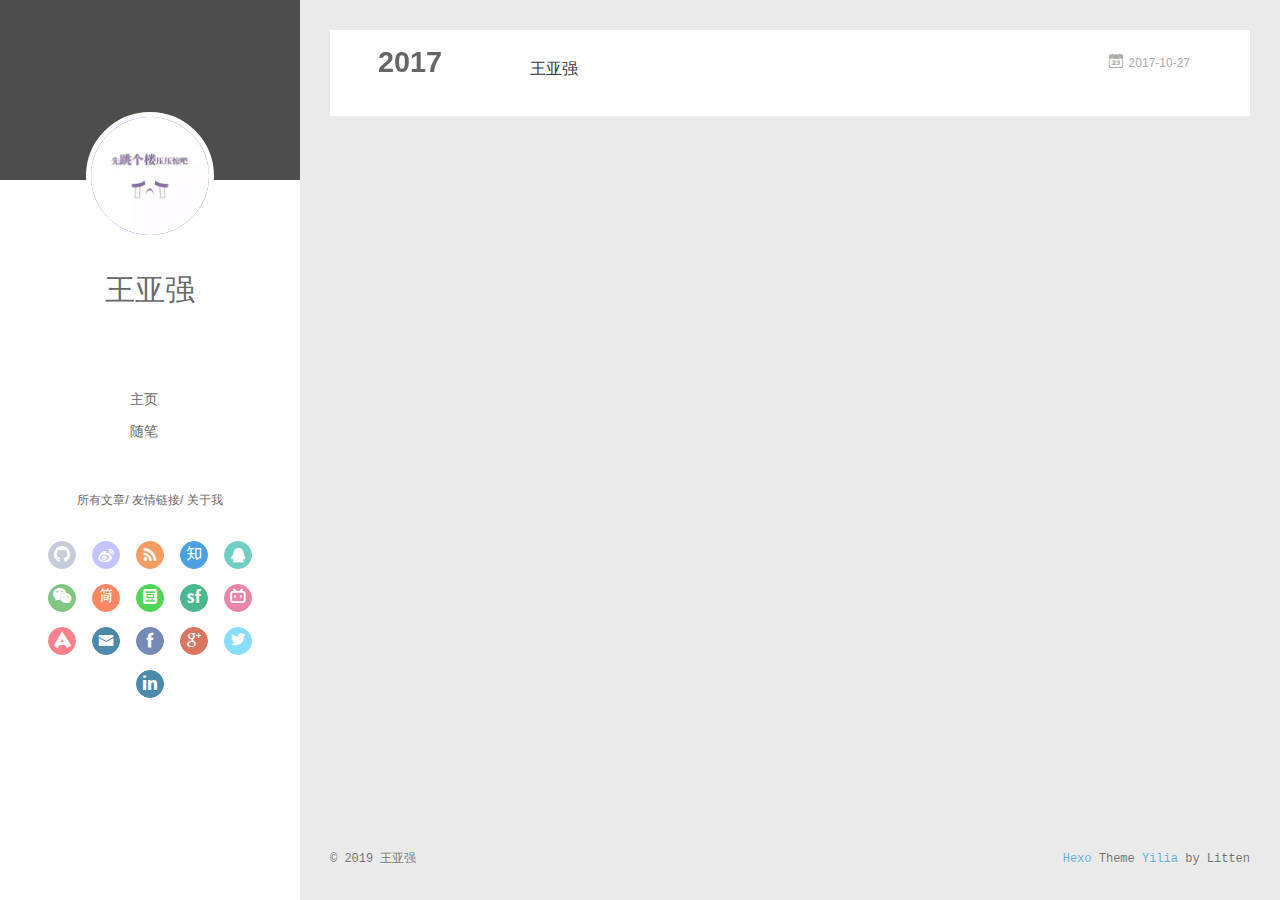
<file: archives/2017/index.html>
<!DOCTYPE html>
<html>
<head>
  <meta charset="utf-8">
  
  <meta name="renderer" content="webkit">
  <meta http-equiv="X-UA-Compatible" content="IE=edge" >
  <link rel="dns-prefetch" href="http://yoursite.com">
  <title>Archives: 2017 | 王亚强</title>
  <meta name="viewport" content="width=device-width, initial-scale=1, maximum-scale=1">
  <meta property="og:type" content="website">
<meta property="og:title" content="王亚强">
<meta property="og:url" content="http://yoursite.com/archives/2017/index.html">
<meta property="og:site_name" content="王亚强">
<meta property="og:locale" content="zh-CN">
<meta name="twitter:card" content="summary">
<meta name="twitter:title" content="王亚强">
  
    <link rel="alternative" href="/atom.xml" title="王亚强" type="application/atom+xml">
  
  
    <link rel="icon" href="/favicon.png">
  
  <link rel="stylesheet" type="text/css" href="/./main.507b3a.css">
  <style type="text/css">
  
    #container.show {
      background: linear-gradient(200deg,#a0cfe4,#e8c37e);
    }
  </style>
  

  

</head>

<body>
  <div id="container" q-class="show:isCtnShow">
    <canvas id="anm-canvas" class="anm-canvas"></canvas>
    <div class="left-col" q-class="show:isShow">
      
<div class="overlay" style="background: #4d4d4d"></div>
<div class="intrude-less">
	<header id="header" class="inner">
		<a href="" class="profilepic">
			<img src="/images/avatar.jpg" class="js-avatar">
		</a>
		<hgroup>
		  <h1 class="header-author"><a href="">王亚强</a></h1>
		</hgroup>
		

		<nav class="header-menu">
			<ul>
			
				<li><a href="/">主页</a></li>
	        
				<li><a href="/tags/随笔/">随笔</a></li>
	        
			</ul>
		</nav>
		<nav class="header-smart-menu">
    		
    			
    			<a q-on="click: openSlider(e, 'innerArchive')" href="javascript:void(0)">所有文章</a>
    			
            
    			
    			<a q-on="click: openSlider(e, 'friends')" href="javascript:void(0)">友情链接</a>
    			
            
    			
    			<a q-on="click: openSlider(e, 'aboutme')" href="javascript:void(0)">关于我</a>
    			
            
		</nav>
		<nav class="header-nav">
			<div class="social">
				
					<a class="github" target="_blank" href="#" title="github"><i class="icon-github"></i></a>
		        
					<a class="weibo" target="_blank" href="#" title="weibo"><i class="icon-weibo"></i></a>
		        
					<a class="rss" target="_blank" href="#" title="rss"><i class="icon-rss"></i></a>
		        
					<a class="zhihu" target="_blank" href="#" title="zhihu"><i class="icon-zhihu"></i></a>
		        
					<a class="qq" target="_blank" href="#" title="qq"><i class="icon-qq"></i></a>
		        
					<a class="weixin" target="_blank" href="#" title="weixin"><i class="icon-weixin"></i></a>
		        
					<a class="jianshu" target="_blank" href="#" title="jianshu"><i class="icon-jianshu"></i></a>
		        
					<a class="douban" target="_blank" href="#" title="douban"><i class="icon-douban"></i></a>
		        
					<a class="segmentfault" target="_blank" href="#" title="segmentfault"><i class="icon-segmentfault"></i></a>
		        
					<a class="bilibili" target="_blank" href="#" title="bilibili"><i class="icon-bilibili"></i></a>
		        
					<a class="acfun" target="_blank" href="#" title="acfun"><i class="icon-acfun"></i></a>
		        
					<a class="mail" target="_blank" href="mailto:10397638@qq.com" title="mail"><i class="icon-mail"></i></a>
		        
					<a class="facebook" target="_blank" href="#" title="facebook"><i class="icon-facebook"></i></a>
		        
					<a class="google" target="_blank" href="#" title="google"><i class="icon-google"></i></a>
		        
					<a class="twitter" target="_blank" href="#" title="twitter"><i class="icon-twitter"></i></a>
		        
					<a class="linkedin" target="_blank" href="#" title="linkedin"><i class="icon-linkedin"></i></a>
		        
			</div>
		</nav>
	</header>		
</div>

    </div>
    <div class="mid-col" q-class="show:isShow,hide:isShow|isFalse">
      
<nav id="mobile-nav">
  	<div class="overlay js-overlay" style="background: #4d4d4d"></div>
	<div class="btnctn js-mobile-btnctn">
  		<div class="slider-trigger list" q-on="click: openSlider(e)"><i class="icon icon-sort"></i></div>
	</div>
	<div class="intrude-less">
		<header id="header" class="inner">
			<div class="profilepic">
				<img src="/images/avatar.jpg" class="js-avatar">
			</div>
			<hgroup>
			  <h1 class="header-author js-header-author">王亚强</h1>
			</hgroup>
			
			
			
				
			
				
			
			
			
			<nav class="header-nav">
				<div class="social">
					
						<a class="github" target="_blank" href="#" title="github"><i class="icon-github"></i></a>
			        
						<a class="weibo" target="_blank" href="#" title="weibo"><i class="icon-weibo"></i></a>
			        
						<a class="rss" target="_blank" href="#" title="rss"><i class="icon-rss"></i></a>
			        
						<a class="zhihu" target="_blank" href="#" title="zhihu"><i class="icon-zhihu"></i></a>
			        
						<a class="qq" target="_blank" href="#" title="qq"><i class="icon-qq"></i></a>
			        
						<a class="weixin" target="_blank" href="#" title="weixin"><i class="icon-weixin"></i></a>
			        
						<a class="jianshu" target="_blank" href="#" title="jianshu"><i class="icon-jianshu"></i></a>
			        
						<a class="douban" target="_blank" href="#" title="douban"><i class="icon-douban"></i></a>
			        
						<a class="segmentfault" target="_blank" href="#" title="segmentfault"><i class="icon-segmentfault"></i></a>
			        
						<a class="bilibili" target="_blank" href="#" title="bilibili"><i class="icon-bilibili"></i></a>
			        
						<a class="acfun" target="_blank" href="#" title="acfun"><i class="icon-acfun"></i></a>
			        
						<a class="mail" target="_blank" href="mailto:10397638@qq.com" title="mail"><i class="icon-mail"></i></a>
			        
						<a class="facebook" target="_blank" href="#" title="facebook"><i class="icon-facebook"></i></a>
			        
						<a class="google" target="_blank" href="#" title="google"><i class="icon-google"></i></a>
			        
						<a class="twitter" target="_blank" href="#" title="twitter"><i class="icon-twitter"></i></a>
			        
						<a class="linkedin" target="_blank" href="#" title="linkedin"><i class="icon-linkedin"></i></a>
			        
				</div>
			</nav>

			<nav class="header-menu js-header-menu">
				<ul style="width: 50%">
				
				
					<li style="width: 50%"><a href="/">主页</a></li>
		        
					<li style="width: 50%"><a href="/tags/随笔/">随笔</a></li>
		        
				</ul>
			</nav>
		</header>				
	</div>
	<div class="mobile-mask" style="display:none" q-show="isShow"></div>
</nav>

      <div id="wrapper" class="body-wrap">
        <div class="menu-l">
          <div class="canvas-wrap">
            <canvas data-colors="#eaeaea" data-sectionHeight="100" data-contentId="js-content" id="myCanvas1" class="anm-canvas"></canvas>
          </div>
          <div id="js-content" class="content-ll">
            
  
  
    
    
      
      
      <section class="archives-wrap">
        <div class="archive-year-wrap">
          <a href="/archives/2017" class="archive-year">2017</a>
        </div>
        <div class="archives">
    
    <article class="archive-article archive-type-post">
  <div class="archive-article-inner">
    <header class="archive-article-header">
      	<div class="article-meta">
	      	<a href="/2017/10/27/bowen/" class="archive-article-date">
  	<time datetime="2017-10-27T02:45:35.124Z" itemprop="datePublished"><i class="icon-calendar icon"></i>2017-10-27</time>
</a>
        </div>
    	 
  
    <h1 itemprop="name">
      <a class="archive-article-title" href="/2017/10/27/bowen/">王亚强</a>
    </h1>
  

        <div class="article-info info-on-right">
          
          

        </div>
        <div class="clearfix"></div>
    </header>
  </div>
</article>
  
  
    </div></section>
  

    


          </div>
        </div>
      </div>
      <footer id="footer">
  <div class="outer">
    <div id="footer-info">
    	<div class="footer-left">
    		&copy; 2019 王亚强
    	</div>
      	<div class="footer-right">
      		<a href="http://hexo.io/" target="_blank">Hexo</a>  Theme <a href="https://github.com/litten/hexo-theme-yilia" target="_blank">Yilia</a> by Litten
      	</div>
    </div>
  </div>
</footer>
    </div>
    <script>
	var yiliaConfig = {
		mathjax: false,
		isHome: false,
		isPost: false,
		isArchive: true,
		isTag: false,
		isCategory: false,
		open_in_new: false,
		toc_hide_index: true,
		root: "/",
		innerArchive: true,
		showTags: false
	}
</script>

<script>!function(t){function n(e){if(r[e])return r[e].exports;var i=r[e]={exports:{},id:e,loaded:!1};return t[e].call(i.exports,i,i.exports,n),i.loaded=!0,i.exports}var r={};n.m=t,n.c=r,n.p="./",n(0)}([function(t,n,r){r(195),t.exports=r(191)},function(t,n,r){var e=r(3),i=r(52),o=r(27),u=r(28),c=r(53),f="prototype",a=function(t,n,r){var s,l,h,v,p=t&a.F,d=t&a.G,y=t&a.S,g=t&a.P,b=t&a.B,m=d?e:y?e[n]||(e[n]={}):(e[n]||{})[f],x=d?i:i[n]||(i[n]={}),w=x[f]||(x[f]={});d&&(r=n);for(s in r)l=!p&&m&&void 0!==m[s],h=(l?m:r)[s],v=b&&l?c(h,e):g&&"function"==typeof h?c(Function.call,h):h,m&&u(m,s,h,t&a.U),x[s]!=h&&o(x,s,v),g&&w[s]!=h&&(w[s]=h)};e.core=i,a.F=1,a.G=2,a.S=4,a.P=8,a.B=16,a.W=32,a.U=64,a.R=128,t.exports=a},function(t,n,r){var e=r(6);t.exports=function(t){if(!e(t))throw TypeError(t+" is not an object!");return t}},function(t,n){var r=t.exports="undefined"!=typeof window&&window.Math==Math?window:"undefined"!=typeof self&&self.Math==Math?self:Function("return this")();"number"==typeof __g&&(__g=r)},function(t,n){t.exports=function(t){try{return!!t()}catch(t){return!0}}},function(t,n){var r=t.exports="undefined"!=typeof window&&window.Math==Math?window:"undefined"!=typeof self&&self.Math==Math?self:Function("return this")();"number"==typeof __g&&(__g=r)},function(t,n){t.exports=function(t){return"object"==typeof t?null!==t:"function"==typeof t}},function(t,n,r){var e=r(126)("wks"),i=r(76),o=r(3).Symbol,u="function"==typeof o;(t.exports=function(t){return e[t]||(e[t]=u&&o[t]||(u?o:i)("Symbol."+t))}).store=e},function(t,n){var r={}.hasOwnProperty;t.exports=function(t,n){return r.call(t,n)}},function(t,n,r){var e=r(94),i=r(33);t.exports=function(t){return e(i(t))}},function(t,n,r){t.exports=!r(4)(function(){return 7!=Object.defineProperty({},"a",{get:function(){return 7}}).a})},function(t,n,r){var e=r(2),i=r(167),o=r(50),u=Object.defineProperty;n.f=r(10)?Object.defineProperty:function(t,n,r){if(e(t),n=o(n,!0),e(r),i)try{return u(t,n,r)}catch(t){}if("get"in r||"set"in r)throw TypeError("Accessors not supported!");return"value"in r&&(t[n]=r.value),t}},function(t,n,r){t.exports=!r(18)(function(){return 7!=Object.defineProperty({},"a",{get:function(){return 7}}).a})},function(t,n,r){var e=r(14),i=r(22);t.exports=r(12)?function(t,n,r){return e.f(t,n,i(1,r))}:function(t,n,r){return t[n]=r,t}},function(t,n,r){var e=r(20),i=r(58),o=r(42),u=Object.defineProperty;n.f=r(12)?Object.defineProperty:function(t,n,r){if(e(t),n=o(n,!0),e(r),i)try{return u(t,n,r)}catch(t){}if("get"in r||"set"in r)throw TypeError("Accessors not supported!");return"value"in r&&(t[n]=r.value),t}},function(t,n,r){var e=r(40)("wks"),i=r(23),o=r(5).Symbol,u="function"==typeof o;(t.exports=function(t){return e[t]||(e[t]=u&&o[t]||(u?o:i)("Symbol."+t))}).store=e},function(t,n,r){var e=r(67),i=Math.min;t.exports=function(t){return t>0?i(e(t),9007199254740991):0}},function(t,n,r){var e=r(46);t.exports=function(t){return Object(e(t))}},function(t,n){t.exports=function(t){try{return!!t()}catch(t){return!0}}},function(t,n,r){var e=r(63),i=r(34);t.exports=Object.keys||function(t){return e(t,i)}},function(t,n,r){var e=r(21);t.exports=function(t){if(!e(t))throw TypeError(t+" is not an object!");return t}},function(t,n){t.exports=function(t){return"object"==typeof t?null!==t:"function"==typeof t}},function(t,n){t.exports=function(t,n){return{enumerable:!(1&t),configurable:!(2&t),writable:!(4&t),value:n}}},function(t,n){var r=0,e=Math.random();t.exports=function(t){return"Symbol(".concat(void 0===t?"":t,")_",(++r+e).toString(36))}},function(t,n){var r={}.hasOwnProperty;t.exports=function(t,n){return r.call(t,n)}},function(t,n){var r=t.exports={version:"2.4.0"};"number"==typeof __e&&(__e=r)},function(t,n){t.exports=function(t){if("function"!=typeof t)throw TypeError(t+" is not a function!");return t}},function(t,n,r){var e=r(11),i=r(66);t.exports=r(10)?function(t,n,r){return e.f(t,n,i(1,r))}:function(t,n,r){return t[n]=r,t}},function(t,n,r){var e=r(3),i=r(27),o=r(24),u=r(76)("src"),c="toString",f=Function[c],a=(""+f).split(c);r(52).inspectSource=function(t){return f.call(t)},(t.exports=function(t,n,r,c){var f="function"==typeof r;f&&(o(r,"name")||i(r,"name",n)),t[n]!==r&&(f&&(o(r,u)||i(r,u,t[n]?""+t[n]:a.join(String(n)))),t===e?t[n]=r:c?t[n]?t[n]=r:i(t,n,r):(delete t[n],i(t,n,r)))})(Function.prototype,c,function(){return"function"==typeof this&&this[u]||f.call(this)})},function(t,n,r){var e=r(1),i=r(4),o=r(46),u=function(t,n,r,e){var i=String(o(t)),u="<"+n;return""!==r&&(u+=" "+r+'="'+String(e).replace(/"/g,"&quot;")+'"'),u+">"+i+"</"+n+">"};t.exports=function(t,n){var r={};r[t]=n(u),e(e.P+e.F*i(function(){var n=""[t]('"');return n!==n.toLowerCase()||n.split('"').length>3}),"String",r)}},function(t,n,r){var e=r(115),i=r(46);t.exports=function(t){return e(i(t))}},function(t,n,r){var e=r(116),i=r(66),o=r(30),u=r(50),c=r(24),f=r(167),a=Object.getOwnPropertyDescriptor;n.f=r(10)?a:function(t,n){if(t=o(t),n=u(n,!0),f)try{return a(t,n)}catch(t){}if(c(t,n))return i(!e.f.call(t,n),t[n])}},function(t,n,r){var e=r(24),i=r(17),o=r(145)("IE_PROTO"),u=Object.prototype;t.exports=Object.getPrototypeOf||function(t){return t=i(t),e(t,o)?t[o]:"function"==typeof t.constructor&&t instanceof t.constructor?t.constructor.prototype:t instanceof Object?u:null}},function(t,n){t.exports=function(t){if(void 0==t)throw TypeError("Can't call method on  "+t);return t}},function(t,n){t.exports="constructor,hasOwnProperty,isPrototypeOf,propertyIsEnumerable,toLocaleString,toString,valueOf".split(",")},function(t,n){t.exports={}},function(t,n){t.exports=!0},function(t,n){n.f={}.propertyIsEnumerable},function(t,n,r){var e=r(14).f,i=r(8),o=r(15)("toStringTag");t.exports=function(t,n,r){t&&!i(t=r?t:t.prototype,o)&&e(t,o,{configurable:!0,value:n})}},function(t,n,r){var e=r(40)("keys"),i=r(23);t.exports=function(t){return e[t]||(e[t]=i(t))}},function(t,n,r){var e=r(5),i="__core-js_shared__",o=e[i]||(e[i]={});t.exports=function(t){return o[t]||(o[t]={})}},function(t,n){var r=Math.ceil,e=Math.floor;t.exports=function(t){return isNaN(t=+t)?0:(t>0?e:r)(t)}},function(t,n,r){var e=r(21);t.exports=function(t,n){if(!e(t))return t;var r,i;if(n&&"function"==typeof(r=t.toString)&&!e(i=r.call(t)))return i;if("function"==typeof(r=t.valueOf)&&!e(i=r.call(t)))return i;if(!n&&"function"==typeof(r=t.toString)&&!e(i=r.call(t)))return i;throw TypeError("Can't convert object to primitive value")}},function(t,n,r){var e=r(5),i=r(25),o=r(36),u=r(44),c=r(14).f;t.exports=function(t){var n=i.Symbol||(i.Symbol=o?{}:e.Symbol||{});"_"==t.charAt(0)||t in n||c(n,t,{value:u.f(t)})}},function(t,n,r){n.f=r(15)},function(t,n){var r={}.toString;t.exports=function(t){return r.call(t).slice(8,-1)}},function(t,n){t.exports=function(t){if(void 0==t)throw TypeError("Can't call method on  "+t);return t}},function(t,n,r){var e=r(4);t.exports=function(t,n){return!!t&&e(function(){n?t.call(null,function(){},1):t.call(null)})}},function(t,n,r){var e=r(53),i=r(115),o=r(17),u=r(16),c=r(203);t.exports=function(t,n){var r=1==t,f=2==t,a=3==t,s=4==t,l=6==t,h=5==t||l,v=n||c;return function(n,c,p){for(var d,y,g=o(n),b=i(g),m=e(c,p,3),x=u(b.length),w=0,S=r?v(n,x):f?v(n,0):void 0;x>w;w++)if((h||w in b)&&(d=b[w],y=m(d,w,g),t))if(r)S[w]=y;else if(y)switch(t){case 3:return!0;case 5:return d;case 6:return w;case 2:S.push(d)}else if(s)return!1;return l?-1:a||s?s:S}}},function(t,n,r){var e=r(1),i=r(52),o=r(4);t.exports=function(t,n){var r=(i.Object||{})[t]||Object[t],u={};u[t]=n(r),e(e.S+e.F*o(function(){r(1)}),"Object",u)}},function(t,n,r){var e=r(6);t.exports=function(t,n){if(!e(t))return t;var r,i;if(n&&"function"==typeof(r=t.toString)&&!e(i=r.call(t)))return i;if("function"==typeof(r=t.valueOf)&&!e(i=r.call(t)))return i;if(!n&&"function"==typeof(r=t.toString)&&!e(i=r.call(t)))return i;throw TypeError("Can't convert object to primitive value")}},function(t,n,r){var e=r(5),i=r(25),o=r(91),u=r(13),c="prototype",f=function(t,n,r){var a,s,l,h=t&f.F,v=t&f.G,p=t&f.S,d=t&f.P,y=t&f.B,g=t&f.W,b=v?i:i[n]||(i[n]={}),m=b[c],x=v?e:p?e[n]:(e[n]||{})[c];v&&(r=n);for(a in r)(s=!h&&x&&void 0!==x[a])&&a in b||(l=s?x[a]:r[a],b[a]=v&&"function"!=typeof x[a]?r[a]:y&&s?o(l,e):g&&x[a]==l?function(t){var n=function(n,r,e){if(this instanceof t){switch(arguments.length){case 0:return new t;case 1:return new t(n);case 2:return new t(n,r)}return new t(n,r,e)}return t.apply(this,arguments)};return n[c]=t[c],n}(l):d&&"function"==typeof l?o(Function.call,l):l,d&&((b.virtual||(b.virtual={}))[a]=l,t&f.R&&m&&!m[a]&&u(m,a,l)))};f.F=1,f.G=2,f.S=4,f.P=8,f.B=16,f.W=32,f.U=64,f.R=128,t.exports=f},function(t,n){var r=t.exports={version:"2.4.0"};"number"==typeof __e&&(__e=r)},function(t,n,r){var e=r(26);t.exports=function(t,n,r){if(e(t),void 0===n)return t;switch(r){case 1:return function(r){return t.call(n,r)};case 2:return function(r,e){return t.call(n,r,e)};case 3:return function(r,e,i){return t.call(n,r,e,i)}}return function(){return t.apply(n,arguments)}}},function(t,n,r){var e=r(183),i=r(1),o=r(126)("metadata"),u=o.store||(o.store=new(r(186))),c=function(t,n,r){var i=u.get(t);if(!i){if(!r)return;u.set(t,i=new e)}var o=i.get(n);if(!o){if(!r)return;i.set(n,o=new e)}return o},f=function(t,n,r){var e=c(n,r,!1);return void 0!==e&&e.has(t)},a=function(t,n,r){var e=c(n,r,!1);return void 0===e?void 0:e.get(t)},s=function(t,n,r,e){c(r,e,!0).set(t,n)},l=function(t,n){var r=c(t,n,!1),e=[];return r&&r.forEach(function(t,n){e.push(n)}),e},h=function(t){return void 0===t||"symbol"==typeof t?t:String(t)},v=function(t){i(i.S,"Reflect",t)};t.exports={store:u,map:c,has:f,get:a,set:s,keys:l,key:h,exp:v}},function(t,n,r){"use strict";if(r(10)){var e=r(69),i=r(3),o=r(4),u=r(1),c=r(127),f=r(152),a=r(53),s=r(68),l=r(66),h=r(27),v=r(73),p=r(67),d=r(16),y=r(75),g=r(50),b=r(24),m=r(180),x=r(114),w=r(6),S=r(17),_=r(137),O=r(70),E=r(32),P=r(71).f,j=r(154),F=r(76),M=r(7),A=r(48),N=r(117),T=r(146),I=r(155),k=r(80),L=r(123),R=r(74),C=r(130),W=r(160),D=r(11),U=r(31),G=D.f,B=U.f,V=i.RangeError,z=i.TypeError,q=i.Uint8Array,K="ArrayBuffer",Y="Shared"+K,J="BYTES_PER_ELEMENT",H="prototype",$=Array[H],X=f.ArrayBuffer,Q=f.DataView,Z=A(0),tt=A(2),nt=A(3),rt=A(4),et=A(5),it=A(6),ot=N(!0),ut=N(!1),ct=I.values,ft=I.keys,at=I.entries,st=$.lastIndexOf,lt=$.reduce,ht=$.reduceRight,vt=$.join,pt=$.sort,dt=$.slice,yt=$.toString,gt=$.toLocaleString,bt=M("iterator"),mt=M("toStringTag"),xt=F("typed_constructor"),wt=F("def_constructor"),St=c.CONSTR,_t=c.TYPED,Ot=c.VIEW,Et="Wrong length!",Pt=A(1,function(t,n){return Tt(T(t,t[wt]),n)}),jt=o(function(){return 1===new q(new Uint16Array([1]).buffer)[0]}),Ft=!!q&&!!q[H].set&&o(function(){new q(1).set({})}),Mt=function(t,n){if(void 0===t)throw z(Et);var r=+t,e=d(t);if(n&&!m(r,e))throw V(Et);return e},At=function(t,n){var r=p(t);if(r<0||r%n)throw V("Wrong offset!");return r},Nt=function(t){if(w(t)&&_t in t)return t;throw z(t+" is not a typed array!")},Tt=function(t,n){if(!(w(t)&&xt in t))throw z("It is not a typed array constructor!");return new t(n)},It=function(t,n){return kt(T(t,t[wt]),n)},kt=function(t,n){for(var r=0,e=n.length,i=Tt(t,e);e>r;)i[r]=n[r++];return i},Lt=function(t,n,r){G(t,n,{get:function(){return this._d[r]}})},Rt=function(t){var n,r,e,i,o,u,c=S(t),f=arguments.length,s=f>1?arguments[1]:void 0,l=void 0!==s,h=j(c);if(void 0!=h&&!_(h)){for(u=h.call(c),e=[],n=0;!(o=u.next()).done;n++)e.push(o.value);c=e}for(l&&f>2&&(s=a(s,arguments[2],2)),n=0,r=d(c.length),i=Tt(this,r);r>n;n++)i[n]=l?s(c[n],n):c[n];return i},Ct=function(){for(var t=0,n=arguments.length,r=Tt(this,n);n>t;)r[t]=arguments[t++];return r},Wt=!!q&&o(function(){gt.call(new q(1))}),Dt=function(){return gt.apply(Wt?dt.call(Nt(this)):Nt(this),arguments)},Ut={copyWithin:function(t,n){return W.call(Nt(this),t,n,arguments.length>2?arguments[2]:void 0)},every:function(t){return rt(Nt(this),t,arguments.length>1?arguments[1]:void 0)},fill:function(t){return C.apply(Nt(this),arguments)},filter:function(t){return It(this,tt(Nt(this),t,arguments.length>1?arguments[1]:void 0))},find:function(t){return et(Nt(this),t,arguments.length>1?arguments[1]:void 0)},findIndex:function(t){return it(Nt(this),t,arguments.length>1?arguments[1]:void 0)},forEach:function(t){Z(Nt(this),t,arguments.length>1?arguments[1]:void 0)},indexOf:function(t){return ut(Nt(this),t,arguments.length>1?arguments[1]:void 0)},includes:function(t){return ot(Nt(this),t,arguments.length>1?arguments[1]:void 0)},join:function(t){return vt.apply(Nt(this),arguments)},lastIndexOf:function(t){return st.apply(Nt(this),arguments)},map:function(t){return Pt(Nt(this),t,arguments.length>1?arguments[1]:void 0)},reduce:function(t){return lt.apply(Nt(this),arguments)},reduceRight:function(t){return ht.apply(Nt(this),arguments)},reverse:function(){for(var t,n=this,r=Nt(n).length,e=Math.floor(r/2),i=0;i<e;)t=n[i],n[i++]=n[--r],n[r]=t;return n},some:function(t){return nt(Nt(this),t,arguments.length>1?arguments[1]:void 0)},sort:function(t){return pt.call(Nt(this),t)},subarray:function(t,n){var r=Nt(this),e=r.length,i=y(t,e);return new(T(r,r[wt]))(r.buffer,r.byteOffset+i*r.BYTES_PER_ELEMENT,d((void 0===n?e:y(n,e))-i))}},Gt=function(t,n){return It(this,dt.call(Nt(this),t,n))},Bt=function(t){Nt(this);var n=At(arguments[1],1),r=this.length,e=S(t),i=d(e.length),o=0;if(i+n>r)throw V(Et);for(;o<i;)this[n+o]=e[o++]},Vt={entries:function(){return at.call(Nt(this))},keys:function(){return ft.call(Nt(this))},values:function(){return ct.call(Nt(this))}},zt=function(t,n){return w(t)&&t[_t]&&"symbol"!=typeof n&&n in t&&String(+n)==String(n)},qt=function(t,n){return zt(t,n=g(n,!0))?l(2,t[n]):B(t,n)},Kt=function(t,n,r){return!(zt(t,n=g(n,!0))&&w(r)&&b(r,"value"))||b(r,"get")||b(r,"set")||r.configurable||b(r,"writable")&&!r.writable||b(r,"enumerable")&&!r.enumerable?G(t,n,r):(t[n]=r.value,t)};St||(U.f=qt,D.f=Kt),u(u.S+u.F*!St,"Object",{getOwnPropertyDescriptor:qt,defineProperty:Kt}),o(function(){yt.call({})})&&(yt=gt=function(){return vt.call(this)});var Yt=v({},Ut);v(Yt,Vt),h(Yt,bt,Vt.values),v(Yt,{slice:Gt,set:Bt,constructor:function(){},toString:yt,toLocaleString:Dt}),Lt(Yt,"buffer","b"),Lt(Yt,"byteOffset","o"),Lt(Yt,"byteLength","l"),Lt(Yt,"length","e"),G(Yt,mt,{get:function(){return this[_t]}}),t.exports=function(t,n,r,f){f=!!f;var a=t+(f?"Clamped":"")+"Array",l="Uint8Array"!=a,v="get"+t,p="set"+t,y=i[a],g=y||{},b=y&&E(y),m=!y||!c.ABV,S={},_=y&&y[H],j=function(t,r){var e=t._d;return e.v[v](r*n+e.o,jt)},F=function(t,r,e){var i=t._d;f&&(e=(e=Math.round(e))<0?0:e>255?255:255&e),i.v[p](r*n+i.o,e,jt)},M=function(t,n){G(t,n,{get:function(){return j(this,n)},set:function(t){return F(this,n,t)},enumerable:!0})};m?(y=r(function(t,r,e,i){s(t,y,a,"_d");var o,u,c,f,l=0,v=0;if(w(r)){if(!(r instanceof X||(f=x(r))==K||f==Y))return _t in r?kt(y,r):Rt.call(y,r);o=r,v=At(e,n);var p=r.byteLength;if(void 0===i){if(p%n)throw V(Et);if((u=p-v)<0)throw V(Et)}else if((u=d(i)*n)+v>p)throw V(Et);c=u/n}else c=Mt(r,!0),u=c*n,o=new X(u);for(h(t,"_d",{b:o,o:v,l:u,e:c,v:new Q(o)});l<c;)M(t,l++)}),_=y[H]=O(Yt),h(_,"constructor",y)):L(function(t){new y(null),new y(t)},!0)||(y=r(function(t,r,e,i){s(t,y,a);var o;return w(r)?r instanceof X||(o=x(r))==K||o==Y?void 0!==i?new g(r,At(e,n),i):void 0!==e?new g(r,At(e,n)):new g(r):_t in r?kt(y,r):Rt.call(y,r):new g(Mt(r,l))}),Z(b!==Function.prototype?P(g).concat(P(b)):P(g),function(t){t in y||h(y,t,g[t])}),y[H]=_,e||(_.constructor=y));var A=_[bt],N=!!A&&("values"==A.name||void 0==A.name),T=Vt.values;h(y,xt,!0),h(_,_t,a),h(_,Ot,!0),h(_,wt,y),(f?new y(1)[mt]==a:mt in _)||G(_,mt,{get:function(){return a}}),S[a]=y,u(u.G+u.W+u.F*(y!=g),S),u(u.S,a,{BYTES_PER_ELEMENT:n,from:Rt,of:Ct}),J in _||h(_,J,n),u(u.P,a,Ut),R(a),u(u.P+u.F*Ft,a,{set:Bt}),u(u.P+u.F*!N,a,Vt),u(u.P+u.F*(_.toString!=yt),a,{toString:yt}),u(u.P+u.F*o(function(){new y(1).slice()}),a,{slice:Gt}),u(u.P+u.F*(o(function(){return[1,2].toLocaleString()!=new y([1,2]).toLocaleString()})||!o(function(){_.toLocaleString.call([1,2])})),a,{toLocaleString:Dt}),k[a]=N?A:T,e||N||h(_,bt,T)}}else t.exports=function(){}},function(t,n){var r={}.toString;t.exports=function(t){return r.call(t).slice(8,-1)}},function(t,n,r){var e=r(21),i=r(5).document,o=e(i)&&e(i.createElement);t.exports=function(t){return o?i.createElement(t):{}}},function(t,n,r){t.exports=!r(12)&&!r(18)(function(){return 7!=Object.defineProperty(r(57)("div"),"a",{get:function(){return 7}}).a})},function(t,n,r){"use strict";var e=r(36),i=r(51),o=r(64),u=r(13),c=r(8),f=r(35),a=r(96),s=r(38),l=r(103),h=r(15)("iterator"),v=!([].keys&&"next"in[].keys()),p="keys",d="values",y=function(){return this};t.exports=function(t,n,r,g,b,m,x){a(r,n,g);var w,S,_,O=function(t){if(!v&&t in F)return F[t];switch(t){case p:case d:return function(){return new r(this,t)}}return function(){return new r(this,t)}},E=n+" Iterator",P=b==d,j=!1,F=t.prototype,M=F[h]||F["@@iterator"]||b&&F[b],A=M||O(b),N=b?P?O("entries"):A:void 0,T="Array"==n?F.entries||M:M;if(T&&(_=l(T.call(new t)))!==Object.prototype&&(s(_,E,!0),e||c(_,h)||u(_,h,y)),P&&M&&M.name!==d&&(j=!0,A=function(){return M.call(this)}),e&&!x||!v&&!j&&F[h]||u(F,h,A),f[n]=A,f[E]=y,b)if(w={values:P?A:O(d),keys:m?A:O(p),entries:N},x)for(S in w)S in F||o(F,S,w[S]);else i(i.P+i.F*(v||j),n,w);return w}},function(t,n,r){var e=r(20),i=r(100),o=r(34),u=r(39)("IE_PROTO"),c=function(){},f="prototype",a=function(){var t,n=r(57)("iframe"),e=o.length;for(n.style.display="none",r(93).appendChild(n),n.src="javascript:",t=n.contentWindow.document,t.open(),t.write("<script>document.F=Object<\/script>"),t.close(),a=t.F;e--;)delete a[f][o[e]];return a()};t.exports=Object.create||function(t,n){var r;return null!==t?(c[f]=e(t),r=new c,c[f]=null,r[u]=t):r=a(),void 0===n?r:i(r,n)}},function(t,n,r){var e=r(63),i=r(34).concat("length","prototype");n.f=Object.getOwnPropertyNames||function(t){return e(t,i)}},function(t,n){n.f=Object.getOwnPropertySymbols},function(t,n,r){var e=r(8),i=r(9),o=r(90)(!1),u=r(39)("IE_PROTO");t.exports=function(t,n){var r,c=i(t),f=0,a=[];for(r in c)r!=u&&e(c,r)&&a.push(r);for(;n.length>f;)e(c,r=n[f++])&&(~o(a,r)||a.push(r));return a}},function(t,n,r){t.exports=r(13)},function(t,n,r){var e=r(76)("meta"),i=r(6),o=r(24),u=r(11).f,c=0,f=Object.isExtensible||function(){return!0},a=!r(4)(function(){return f(Object.preventExtensions({}))}),s=function(t){u(t,e,{value:{i:"O"+ ++c,w:{}}})},l=function(t,n){if(!i(t))return"symbol"==typeof t?t:("string"==typeof t?"S":"P")+t;if(!o(t,e)){if(!f(t))return"F";if(!n)return"E";s(t)}return t[e].i},h=function(t,n){if(!o(t,e)){if(!f(t))return!0;if(!n)return!1;s(t)}return t[e].w},v=function(t){return a&&p.NEED&&f(t)&&!o(t,e)&&s(t),t},p=t.exports={KEY:e,NEED:!1,fastKey:l,getWeak:h,onFreeze:v}},function(t,n){t.exports=function(t,n){return{enumerable:!(1&t),configurable:!(2&t),writable:!(4&t),value:n}}},function(t,n){var r=Math.ceil,e=Math.floor;t.exports=function(t){return isNaN(t=+t)?0:(t>0?e:r)(t)}},function(t,n){t.exports=function(t,n,r,e){if(!(t instanceof n)||void 0!==e&&e in t)throw TypeError(r+": incorrect invocation!");return t}},function(t,n){t.exports=!1},function(t,n,r){var e=r(2),i=r(173),o=r(133),u=r(145)("IE_PROTO"),c=function(){},f="prototype",a=function(){var t,n=r(132)("iframe"),e=o.length;for(n.style.display="none",r(135).appendChild(n),n.src="javascript:",t=n.contentWindow.document,t.open(),t.write("<script>document.F=Object<\/script>"),t.close(),a=t.F;e--;)delete a[f][o[e]];return a()};t.exports=Object.create||function(t,n){var r;return null!==t?(c[f]=e(t),r=new c,c[f]=null,r[u]=t):r=a(),void 0===n?r:i(r,n)}},function(t,n,r){var e=r(175),i=r(133).concat("length","prototype");n.f=Object.getOwnPropertyNames||function(t){return e(t,i)}},function(t,n,r){var e=r(175),i=r(133);t.exports=Object.keys||function(t){return e(t,i)}},function(t,n,r){var e=r(28);t.exports=function(t,n,r){for(var i in n)e(t,i,n[i],r);return t}},function(t,n,r){"use strict";var e=r(3),i=r(11),o=r(10),u=r(7)("species");t.exports=function(t){var n=e[t];o&&n&&!n[u]&&i.f(n,u,{configurable:!0,get:function(){return this}})}},function(t,n,r){var e=r(67),i=Math.max,o=Math.min;t.exports=function(t,n){return t=e(t),t<0?i(t+n,0):o(t,n)}},function(t,n){var r=0,e=Math.random();t.exports=function(t){return"Symbol(".concat(void 0===t?"":t,")_",(++r+e).toString(36))}},function(t,n,r){var e=r(33);t.exports=function(t){return Object(e(t))}},function(t,n,r){var e=r(7)("unscopables"),i=Array.prototype;void 0==i[e]&&r(27)(i,e,{}),t.exports=function(t){i[e][t]=!0}},function(t,n,r){var e=r(53),i=r(169),o=r(137),u=r(2),c=r(16),f=r(154),a={},s={},n=t.exports=function(t,n,r,l,h){var v,p,d,y,g=h?function(){return t}:f(t),b=e(r,l,n?2:1),m=0;if("function"!=typeof g)throw TypeError(t+" is not iterable!");if(o(g)){for(v=c(t.length);v>m;m++)if((y=n?b(u(p=t[m])[0],p[1]):b(t[m]))===a||y===s)return y}else for(d=g.call(t);!(p=d.next()).done;)if((y=i(d,b,p.value,n))===a||y===s)return y};n.BREAK=a,n.RETURN=s},function(t,n){t.exports={}},function(t,n,r){var e=r(11).f,i=r(24),o=r(7)("toStringTag");t.exports=function(t,n,r){t&&!i(t=r?t:t.prototype,o)&&e(t,o,{configurable:!0,value:n})}},function(t,n,r){var e=r(1),i=r(46),o=r(4),u=r(150),c="["+u+"]",f="​",a=RegExp("^"+c+c+"*"),s=RegExp(c+c+"*$"),l=function(t,n,r){var i={},c=o(function(){return!!u[t]()||f[t]()!=f}),a=i[t]=c?n(h):u[t];r&&(i[r]=a),e(e.P+e.F*c,"String",i)},h=l.trim=function(t,n){return t=String(i(t)),1&n&&(t=t.replace(a,"")),2&n&&(t=t.replace(s,"")),t};t.exports=l},function(t,n,r){t.exports={default:r(86),__esModule:!0}},function(t,n,r){t.exports={default:r(87),__esModule:!0}},function(t,n,r){"use strict";function e(t){return t&&t.__esModule?t:{default:t}}n.__esModule=!0;var i=r(84),o=e(i),u=r(83),c=e(u),f="function"==typeof c.default&&"symbol"==typeof o.default?function(t){return typeof t}:function(t){return t&&"function"==typeof c.default&&t.constructor===c.default&&t!==c.default.prototype?"symbol":typeof t};n.default="function"==typeof c.default&&"symbol"===f(o.default)?function(t){return void 0===t?"undefined":f(t)}:function(t){return t&&"function"==typeof c.default&&t.constructor===c.default&&t!==c.default.prototype?"symbol":void 0===t?"undefined":f(t)}},function(t,n,r){r(110),r(108),r(111),r(112),t.exports=r(25).Symbol},function(t,n,r){r(109),r(113),t.exports=r(44).f("iterator")},function(t,n){t.exports=function(t){if("function"!=typeof t)throw TypeError(t+" is not a function!");return t}},function(t,n){t.exports=function(){}},function(t,n,r){var e=r(9),i=r(106),o=r(105);t.exports=function(t){return function(n,r,u){var c,f=e(n),a=i(f.length),s=o(u,a);if(t&&r!=r){for(;a>s;)if((c=f[s++])!=c)return!0}else for(;a>s;s++)if((t||s in f)&&f[s]===r)return t||s||0;return!t&&-1}}},function(t,n,r){var e=r(88);t.exports=function(t,n,r){if(e(t),void 0===n)return t;switch(r){case 1:return function(r){return t.call(n,r)};case 2:return function(r,e){return t.call(n,r,e)};case 3:return function(r,e,i){return t.call(n,r,e,i)}}return function(){return t.apply(n,arguments)}}},function(t,n,r){var e=r(19),i=r(62),o=r(37);t.exports=function(t){var n=e(t),r=i.f;if(r)for(var u,c=r(t),f=o.f,a=0;c.length>a;)f.call(t,u=c[a++])&&n.push(u);return n}},function(t,n,r){t.exports=r(5).document&&document.documentElement},function(t,n,r){var e=r(56);t.exports=Object("z").propertyIsEnumerable(0)?Object:function(t){return"String"==e(t)?t.split(""):Object(t)}},function(t,n,r){var e=r(56);t.exports=Array.isArray||function(t){return"Array"==e(t)}},function(t,n,r){"use strict";var e=r(60),i=r(22),o=r(38),u={};r(13)(u,r(15)("iterator"),function(){return this}),t.exports=function(t,n,r){t.prototype=e(u,{next:i(1,r)}),o(t,n+" Iterator")}},function(t,n){t.exports=function(t,n){return{value:n,done:!!t}}},function(t,n,r){var e=r(19),i=r(9);t.exports=function(t,n){for(var r,o=i(t),u=e(o),c=u.length,f=0;c>f;)if(o[r=u[f++]]===n)return r}},function(t,n,r){var e=r(23)("meta"),i=r(21),o=r(8),u=r(14).f,c=0,f=Object.isExtensible||function(){return!0},a=!r(18)(function(){return f(Object.preventExtensions({}))}),s=function(t){u(t,e,{value:{i:"O"+ ++c,w:{}}})},l=function(t,n){if(!i(t))return"symbol"==typeof t?t:("string"==typeof t?"S":"P")+t;if(!o(t,e)){if(!f(t))return"F";if(!n)return"E";s(t)}return t[e].i},h=function(t,n){if(!o(t,e)){if(!f(t))return!0;if(!n)return!1;s(t)}return t[e].w},v=function(t){return a&&p.NEED&&f(t)&&!o(t,e)&&s(t),t},p=t.exports={KEY:e,NEED:!1,fastKey:l,getWeak:h,onFreeze:v}},function(t,n,r){var e=r(14),i=r(20),o=r(19);t.exports=r(12)?Object.defineProperties:function(t,n){i(t);for(var r,u=o(n),c=u.length,f=0;c>f;)e.f(t,r=u[f++],n[r]);return t}},function(t,n,r){var e=r(37),i=r(22),o=r(9),u=r(42),c=r(8),f=r(58),a=Object.getOwnPropertyDescriptor;n.f=r(12)?a:function(t,n){if(t=o(t),n=u(n,!0),f)try{return a(t,n)}catch(t){}if(c(t,n))return i(!e.f.call(t,n),t[n])}},function(t,n,r){var e=r(9),i=r(61).f,o={}.toString,u="object"==typeof window&&window&&Object.getOwnPropertyNames?Object.getOwnPropertyNames(window):[],c=function(t){try{return i(t)}catch(t){return u.slice()}};t.exports.f=function(t){return u&&"[object Window]"==o.call(t)?c(t):i(e(t))}},function(t,n,r){var e=r(8),i=r(77),o=r(39)("IE_PROTO"),u=Object.prototype;t.exports=Object.getPrototypeOf||function(t){return t=i(t),e(t,o)?t[o]:"function"==typeof t.constructor&&t instanceof t.constructor?t.constructor.prototype:t instanceof Object?u:null}},function(t,n,r){var e=r(41),i=r(33);t.exports=function(t){return function(n,r){var o,u,c=String(i(n)),f=e(r),a=c.length;return f<0||f>=a?t?"":void 0:(o=c.charCodeAt(f),o<55296||o>56319||f+1===a||(u=c.charCodeAt(f+1))<56320||u>57343?t?c.charAt(f):o:t?c.slice(f,f+2):u-56320+(o-55296<<10)+65536)}}},function(t,n,r){var e=r(41),i=Math.max,o=Math.min;t.exports=function(t,n){return t=e(t),t<0?i(t+n,0):o(t,n)}},function(t,n,r){var e=r(41),i=Math.min;t.exports=function(t){return t>0?i(e(t),9007199254740991):0}},function(t,n,r){"use strict";var e=r(89),i=r(97),o=r(35),u=r(9);t.exports=r(59)(Array,"Array",function(t,n){this._t=u(t),this._i=0,this._k=n},function(){var t=this._t,n=this._k,r=this._i++;return!t||r>=t.length?(this._t=void 0,i(1)):"keys"==n?i(0,r):"values"==n?i(0,t[r]):i(0,[r,t[r]])},"values"),o.Arguments=o.Array,e("keys"),e("values"),e("entries")},function(t,n){},function(t,n,r){"use strict";var e=r(104)(!0);r(59)(String,"String",function(t){this._t=String(t),this._i=0},function(){var t,n=this._t,r=this._i;return r>=n.length?{value:void 0,done:!0}:(t=e(n,r),this._i+=t.length,{value:t,done:!1})})},function(t,n,r){"use strict";var e=r(5),i=r(8),o=r(12),u=r(51),c=r(64),f=r(99).KEY,a=r(18),s=r(40),l=r(38),h=r(23),v=r(15),p=r(44),d=r(43),y=r(98),g=r(92),b=r(95),m=r(20),x=r(9),w=r(42),S=r(22),_=r(60),O=r(102),E=r(101),P=r(14),j=r(19),F=E.f,M=P.f,A=O.f,N=e.Symbol,T=e.JSON,I=T&&T.stringify,k="prototype",L=v("_hidden"),R=v("toPrimitive"),C={}.propertyIsEnumerable,W=s("symbol-registry"),D=s("symbols"),U=s("op-symbols"),G=Object[k],B="function"==typeof N,V=e.QObject,z=!V||!V[k]||!V[k].findChild,q=o&&a(function(){return 7!=_(M({},"a",{get:function(){return M(this,"a",{value:7}).a}})).a})?function(t,n,r){var e=F(G,n);e&&delete G[n],M(t,n,r),e&&t!==G&&M(G,n,e)}:M,K=function(t){var n=D[t]=_(N[k]);return n._k=t,n},Y=B&&"symbol"==typeof N.iterator?function(t){return"symbol"==typeof t}:function(t){return t instanceof N},J=function(t,n,r){return t===G&&J(U,n,r),m(t),n=w(n,!0),m(r),i(D,n)?(r.enumerable?(i(t,L)&&t[L][n]&&(t[L][n]=!1),r=_(r,{enumerable:S(0,!1)})):(i(t,L)||M(t,L,S(1,{})),t[L][n]=!0),q(t,n,r)):M(t,n,r)},H=function(t,n){m(t);for(var r,e=g(n=x(n)),i=0,o=e.length;o>i;)J(t,r=e[i++],n[r]);return t},$=function(t,n){return void 0===n?_(t):H(_(t),n)},X=function(t){var n=C.call(this,t=w(t,!0));return!(this===G&&i(D,t)&&!i(U,t))&&(!(n||!i(this,t)||!i(D,t)||i(this,L)&&this[L][t])||n)},Q=function(t,n){if(t=x(t),n=w(n,!0),t!==G||!i(D,n)||i(U,n)){var r=F(t,n);return!r||!i(D,n)||i(t,L)&&t[L][n]||(r.enumerable=!0),r}},Z=function(t){for(var n,r=A(x(t)),e=[],o=0;r.length>o;)i(D,n=r[o++])||n==L||n==f||e.push(n);return e},tt=function(t){for(var n,r=t===G,e=A(r?U:x(t)),o=[],u=0;e.length>u;)!i(D,n=e[u++])||r&&!i(G,n)||o.push(D[n]);return o};B||(N=function(){if(this instanceof N)throw TypeError("Symbol is not a constructor!");var t=h(arguments.length>0?arguments[0]:void 0),n=function(r){this===G&&n.call(U,r),i(this,L)&&i(this[L],t)&&(this[L][t]=!1),q(this,t,S(1,r))};return o&&z&&q(G,t,{configurable:!0,set:n}),K(t)},c(N[k],"toString",function(){return this._k}),E.f=Q,P.f=J,r(61).f=O.f=Z,r(37).f=X,r(62).f=tt,o&&!r(36)&&c(G,"propertyIsEnumerable",X,!0),p.f=function(t){return K(v(t))}),u(u.G+u.W+u.F*!B,{Symbol:N});for(var nt="hasInstance,isConcatSpreadable,iterator,match,replace,search,species,split,toPrimitive,toStringTag,unscopables".split(","),rt=0;nt.length>rt;)v(nt[rt++]);for(var nt=j(v.store),rt=0;nt.length>rt;)d(nt[rt++]);u(u.S+u.F*!B,"Symbol",{for:function(t){return i(W,t+="")?W[t]:W[t]=N(t)},keyFor:function(t){if(Y(t))return y(W,t);throw TypeError(t+" is not a symbol!")},useSetter:function(){z=!0},useSimple:function(){z=!1}}),u(u.S+u.F*!B,"Object",{create:$,defineProperty:J,defineProperties:H,getOwnPropertyDescriptor:Q,getOwnPropertyNames:Z,getOwnPropertySymbols:tt}),T&&u(u.S+u.F*(!B||a(function(){var t=N();return"[null]"!=I([t])||"{}"!=I({a:t})||"{}"!=I(Object(t))})),"JSON",{stringify:function(t){if(void 0!==t&&!Y(t)){for(var n,r,e=[t],i=1;arguments.length>i;)e.push(arguments[i++]);return n=e[1],"function"==typeof n&&(r=n),!r&&b(n)||(n=function(t,n){if(r&&(n=r.call(this,t,n)),!Y(n))return n}),e[1]=n,I.apply(T,e)}}}),N[k][R]||r(13)(N[k],R,N[k].valueOf),l(N,"Symbol"),l(Math,"Math",!0),l(e.JSON,"JSON",!0)},function(t,n,r){r(43)("asyncIterator")},function(t,n,r){r(43)("observable")},function(t,n,r){r(107);for(var e=r(5),i=r(13),o=r(35),u=r(15)("toStringTag"),c=["NodeList","DOMTokenList","MediaList","StyleSheetList","CSSRuleList"],f=0;f<5;f++){var a=c[f],s=e[a],l=s&&s.prototype;l&&!l[u]&&i(l,u,a),o[a]=o.Array}},function(t,n,r){var e=r(45),i=r(7)("toStringTag"),o="Arguments"==e(function(){return arguments}()),u=function(t,n){try{return t[n]}catch(t){}};t.exports=function(t){var n,r,c;return void 0===t?"Undefined":null===t?"Null":"string"==typeof(r=u(n=Object(t),i))?r:o?e(n):"Object"==(c=e(n))&&"function"==typeof n.callee?"Arguments":c}},function(t,n,r){var e=r(45);t.exports=Object("z").propertyIsEnumerable(0)?Object:function(t){return"String"==e(t)?t.split(""):Object(t)}},function(t,n){n.f={}.propertyIsEnumerable},function(t,n,r){var e=r(30),i=r(16),o=r(75);t.exports=function(t){return function(n,r,u){var c,f=e(n),a=i(f.length),s=o(u,a);if(t&&r!=r){for(;a>s;)if((c=f[s++])!=c)return!0}else for(;a>s;s++)if((t||s in f)&&f[s]===r)return t||s||0;return!t&&-1}}},function(t,n,r){"use strict";var e=r(3),i=r(1),o=r(28),u=r(73),c=r(65),f=r(79),a=r(68),s=r(6),l=r(4),h=r(123),v=r(81),p=r(136);t.exports=function(t,n,r,d,y,g){var b=e[t],m=b,x=y?"set":"add",w=m&&m.prototype,S={},_=function(t){var n=w[t];o(w,t,"delete"==t?function(t){return!(g&&!s(t))&&n.call(this,0===t?0:t)}:"has"==t?function(t){return!(g&&!s(t))&&n.call(this,0===t?0:t)}:"get"==t?function(t){return g&&!s(t)?void 0:n.call(this,0===t?0:t)}:"add"==t?function(t){return n.call(this,0===t?0:t),this}:function(t,r){return n.call(this,0===t?0:t,r),this})};if("function"==typeof m&&(g||w.forEach&&!l(function(){(new m).entries().next()}))){var O=new m,E=O[x](g?{}:-0,1)!=O,P=l(function(){O.has(1)}),j=h(function(t){new m(t)}),F=!g&&l(function(){for(var t=new m,n=5;n--;)t[x](n,n);return!t.has(-0)});j||(m=n(function(n,r){a(n,m,t);var e=p(new b,n,m);return void 0!=r&&f(r,y,e[x],e),e}),m.prototype=w,w.constructor=m),(P||F)&&(_("delete"),_("has"),y&&_("get")),(F||E)&&_(x),g&&w.clear&&delete w.clear}else m=d.getConstructor(n,t,y,x),u(m.prototype,r),c.NEED=!0;return v(m,t),S[t]=m,i(i.G+i.W+i.F*(m!=b),S),g||d.setStrong(m,t,y),m}},function(t,n,r){"use strict";var e=r(27),i=r(28),o=r(4),u=r(46),c=r(7);t.exports=function(t,n,r){var f=c(t),a=r(u,f,""[t]),s=a[0],l=a[1];o(function(){var n={};return n[f]=function(){return 7},7!=""[t](n)})&&(i(String.prototype,t,s),e(RegExp.prototype,f,2==n?function(t,n){return l.call(t,this,n)}:function(t){return l.call(t,this)}))}
},function(t,n,r){"use strict";var e=r(2);t.exports=function(){var t=e(this),n="";return t.global&&(n+="g"),t.ignoreCase&&(n+="i"),t.multiline&&(n+="m"),t.unicode&&(n+="u"),t.sticky&&(n+="y"),n}},function(t,n){t.exports=function(t,n,r){var e=void 0===r;switch(n.length){case 0:return e?t():t.call(r);case 1:return e?t(n[0]):t.call(r,n[0]);case 2:return e?t(n[0],n[1]):t.call(r,n[0],n[1]);case 3:return e?t(n[0],n[1],n[2]):t.call(r,n[0],n[1],n[2]);case 4:return e?t(n[0],n[1],n[2],n[3]):t.call(r,n[0],n[1],n[2],n[3])}return t.apply(r,n)}},function(t,n,r){var e=r(6),i=r(45),o=r(7)("match");t.exports=function(t){var n;return e(t)&&(void 0!==(n=t[o])?!!n:"RegExp"==i(t))}},function(t,n,r){var e=r(7)("iterator"),i=!1;try{var o=[7][e]();o.return=function(){i=!0},Array.from(o,function(){throw 2})}catch(t){}t.exports=function(t,n){if(!n&&!i)return!1;var r=!1;try{var o=[7],u=o[e]();u.next=function(){return{done:r=!0}},o[e]=function(){return u},t(o)}catch(t){}return r}},function(t,n,r){t.exports=r(69)||!r(4)(function(){var t=Math.random();__defineSetter__.call(null,t,function(){}),delete r(3)[t]})},function(t,n){n.f=Object.getOwnPropertySymbols},function(t,n,r){var e=r(3),i="__core-js_shared__",o=e[i]||(e[i]={});t.exports=function(t){return o[t]||(o[t]={})}},function(t,n,r){for(var e,i=r(3),o=r(27),u=r(76),c=u("typed_array"),f=u("view"),a=!(!i.ArrayBuffer||!i.DataView),s=a,l=0,h="Int8Array,Uint8Array,Uint8ClampedArray,Int16Array,Uint16Array,Int32Array,Uint32Array,Float32Array,Float64Array".split(",");l<9;)(e=i[h[l++]])?(o(e.prototype,c,!0),o(e.prototype,f,!0)):s=!1;t.exports={ABV:a,CONSTR:s,TYPED:c,VIEW:f}},function(t,n){"use strict";var r={versions:function(){var t=window.navigator.userAgent;return{trident:t.indexOf("Trident")>-1,presto:t.indexOf("Presto")>-1,webKit:t.indexOf("AppleWebKit")>-1,gecko:t.indexOf("Gecko")>-1&&-1==t.indexOf("KHTML"),mobile:!!t.match(/AppleWebKit.*Mobile.*/),ios:!!t.match(/\(i[^;]+;( U;)? CPU.+Mac OS X/),android:t.indexOf("Android")>-1||t.indexOf("Linux")>-1,iPhone:t.indexOf("iPhone")>-1||t.indexOf("Mac")>-1,iPad:t.indexOf("iPad")>-1,webApp:-1==t.indexOf("Safari"),weixin:-1==t.indexOf("MicroMessenger")}}()};t.exports=r},function(t,n,r){"use strict";var e=r(85),i=function(t){return t&&t.__esModule?t:{default:t}}(e),o=function(){function t(t,n,e){return n||e?String.fromCharCode(n||e):r[t]||t}function n(t){return e[t]}var r={"&quot;":'"',"&lt;":"<","&gt;":">","&amp;":"&","&nbsp;":" "},e={};for(var u in r)e[r[u]]=u;return r["&apos;"]="'",e["'"]="&#39;",{encode:function(t){return t?(""+t).replace(/['<> "&]/g,n).replace(/\r?\n/g,"<br/>").replace(/\s/g,"&nbsp;"):""},decode:function(n){return n?(""+n).replace(/<br\s*\/?>/gi,"\n").replace(/&quot;|&lt;|&gt;|&amp;|&nbsp;|&apos;|&#(\d+);|&#(\d+)/g,t).replace(/\u00a0/g," "):""},encodeBase16:function(t){if(!t)return t;t+="";for(var n=[],r=0,e=t.length;e>r;r++)n.push(t.charCodeAt(r).toString(16).toUpperCase());return n.join("")},encodeBase16forJSON:function(t){if(!t)return t;t=t.replace(/[\u4E00-\u9FBF]/gi,function(t){return escape(t).replace("%u","\\u")});for(var n=[],r=0,e=t.length;e>r;r++)n.push(t.charCodeAt(r).toString(16).toUpperCase());return n.join("")},decodeBase16:function(t){if(!t)return t;t+="";for(var n=[],r=0,e=t.length;e>r;r+=2)n.push(String.fromCharCode("0x"+t.slice(r,r+2)));return n.join("")},encodeObject:function(t){if(t instanceof Array)for(var n=0,r=t.length;r>n;n++)t[n]=o.encodeObject(t[n]);else if("object"==(void 0===t?"undefined":(0,i.default)(t)))for(var e in t)t[e]=o.encodeObject(t[e]);else if("string"==typeof t)return o.encode(t);return t},loadScript:function(t){var n=document.createElement("script");document.getElementsByTagName("body")[0].appendChild(n),n.setAttribute("src",t)},addLoadEvent:function(t){var n=window.onload;"function"!=typeof window.onload?window.onload=t:window.onload=function(){n(),t()}}}}();t.exports=o},function(t,n,r){"use strict";var e=r(17),i=r(75),o=r(16);t.exports=function(t){for(var n=e(this),r=o(n.length),u=arguments.length,c=i(u>1?arguments[1]:void 0,r),f=u>2?arguments[2]:void 0,a=void 0===f?r:i(f,r);a>c;)n[c++]=t;return n}},function(t,n,r){"use strict";var e=r(11),i=r(66);t.exports=function(t,n,r){n in t?e.f(t,n,i(0,r)):t[n]=r}},function(t,n,r){var e=r(6),i=r(3).document,o=e(i)&&e(i.createElement);t.exports=function(t){return o?i.createElement(t):{}}},function(t,n){t.exports="constructor,hasOwnProperty,isPrototypeOf,propertyIsEnumerable,toLocaleString,toString,valueOf".split(",")},function(t,n,r){var e=r(7)("match");t.exports=function(t){var n=/./;try{"/./"[t](n)}catch(r){try{return n[e]=!1,!"/./"[t](n)}catch(t){}}return!0}},function(t,n,r){t.exports=r(3).document&&document.documentElement},function(t,n,r){var e=r(6),i=r(144).set;t.exports=function(t,n,r){var o,u=n.constructor;return u!==r&&"function"==typeof u&&(o=u.prototype)!==r.prototype&&e(o)&&i&&i(t,o),t}},function(t,n,r){var e=r(80),i=r(7)("iterator"),o=Array.prototype;t.exports=function(t){return void 0!==t&&(e.Array===t||o[i]===t)}},function(t,n,r){var e=r(45);t.exports=Array.isArray||function(t){return"Array"==e(t)}},function(t,n,r){"use strict";var e=r(70),i=r(66),o=r(81),u={};r(27)(u,r(7)("iterator"),function(){return this}),t.exports=function(t,n,r){t.prototype=e(u,{next:i(1,r)}),o(t,n+" Iterator")}},function(t,n,r){"use strict";var e=r(69),i=r(1),o=r(28),u=r(27),c=r(24),f=r(80),a=r(139),s=r(81),l=r(32),h=r(7)("iterator"),v=!([].keys&&"next"in[].keys()),p="keys",d="values",y=function(){return this};t.exports=function(t,n,r,g,b,m,x){a(r,n,g);var w,S,_,O=function(t){if(!v&&t in F)return F[t];switch(t){case p:case d:return function(){return new r(this,t)}}return function(){return new r(this,t)}},E=n+" Iterator",P=b==d,j=!1,F=t.prototype,M=F[h]||F["@@iterator"]||b&&F[b],A=M||O(b),N=b?P?O("entries"):A:void 0,T="Array"==n?F.entries||M:M;if(T&&(_=l(T.call(new t)))!==Object.prototype&&(s(_,E,!0),e||c(_,h)||u(_,h,y)),P&&M&&M.name!==d&&(j=!0,A=function(){return M.call(this)}),e&&!x||!v&&!j&&F[h]||u(F,h,A),f[n]=A,f[E]=y,b)if(w={values:P?A:O(d),keys:m?A:O(p),entries:N},x)for(S in w)S in F||o(F,S,w[S]);else i(i.P+i.F*(v||j),n,w);return w}},function(t,n){var r=Math.expm1;t.exports=!r||r(10)>22025.465794806718||r(10)<22025.465794806718||-2e-17!=r(-2e-17)?function(t){return 0==(t=+t)?t:t>-1e-6&&t<1e-6?t+t*t/2:Math.exp(t)-1}:r},function(t,n){t.exports=Math.sign||function(t){return 0==(t=+t)||t!=t?t:t<0?-1:1}},function(t,n,r){var e=r(3),i=r(151).set,o=e.MutationObserver||e.WebKitMutationObserver,u=e.process,c=e.Promise,f="process"==r(45)(u);t.exports=function(){var t,n,r,a=function(){var e,i;for(f&&(e=u.domain)&&e.exit();t;){i=t.fn,t=t.next;try{i()}catch(e){throw t?r():n=void 0,e}}n=void 0,e&&e.enter()};if(f)r=function(){u.nextTick(a)};else if(o){var s=!0,l=document.createTextNode("");new o(a).observe(l,{characterData:!0}),r=function(){l.data=s=!s}}else if(c&&c.resolve){var h=c.resolve();r=function(){h.then(a)}}else r=function(){i.call(e,a)};return function(e){var i={fn:e,next:void 0};n&&(n.next=i),t||(t=i,r()),n=i}}},function(t,n,r){var e=r(6),i=r(2),o=function(t,n){if(i(t),!e(n)&&null!==n)throw TypeError(n+": can't set as prototype!")};t.exports={set:Object.setPrototypeOf||("__proto__"in{}?function(t,n,e){try{e=r(53)(Function.call,r(31).f(Object.prototype,"__proto__").set,2),e(t,[]),n=!(t instanceof Array)}catch(t){n=!0}return function(t,r){return o(t,r),n?t.__proto__=r:e(t,r),t}}({},!1):void 0),check:o}},function(t,n,r){var e=r(126)("keys"),i=r(76);t.exports=function(t){return e[t]||(e[t]=i(t))}},function(t,n,r){var e=r(2),i=r(26),o=r(7)("species");t.exports=function(t,n){var r,u=e(t).constructor;return void 0===u||void 0==(r=e(u)[o])?n:i(r)}},function(t,n,r){var e=r(67),i=r(46);t.exports=function(t){return function(n,r){var o,u,c=String(i(n)),f=e(r),a=c.length;return f<0||f>=a?t?"":void 0:(o=c.charCodeAt(f),o<55296||o>56319||f+1===a||(u=c.charCodeAt(f+1))<56320||u>57343?t?c.charAt(f):o:t?c.slice(f,f+2):u-56320+(o-55296<<10)+65536)}}},function(t,n,r){var e=r(122),i=r(46);t.exports=function(t,n,r){if(e(n))throw TypeError("String#"+r+" doesn't accept regex!");return String(i(t))}},function(t,n,r){"use strict";var e=r(67),i=r(46);t.exports=function(t){var n=String(i(this)),r="",o=e(t);if(o<0||o==1/0)throw RangeError("Count can't be negative");for(;o>0;(o>>>=1)&&(n+=n))1&o&&(r+=n);return r}},function(t,n){t.exports="\t\n\v\f\r   ᠎             　\u2028\u2029\ufeff"},function(t,n,r){var e,i,o,u=r(53),c=r(121),f=r(135),a=r(132),s=r(3),l=s.process,h=s.setImmediate,v=s.clearImmediate,p=s.MessageChannel,d=0,y={},g="onreadystatechange",b=function(){var t=+this;if(y.hasOwnProperty(t)){var n=y[t];delete y[t],n()}},m=function(t){b.call(t.data)};h&&v||(h=function(t){for(var n=[],r=1;arguments.length>r;)n.push(arguments[r++]);return y[++d]=function(){c("function"==typeof t?t:Function(t),n)},e(d),d},v=function(t){delete y[t]},"process"==r(45)(l)?e=function(t){l.nextTick(u(b,t,1))}:p?(i=new p,o=i.port2,i.port1.onmessage=m,e=u(o.postMessage,o,1)):s.addEventListener&&"function"==typeof postMessage&&!s.importScripts?(e=function(t){s.postMessage(t+"","*")},s.addEventListener("message",m,!1)):e=g in a("script")?function(t){f.appendChild(a("script"))[g]=function(){f.removeChild(this),b.call(t)}}:function(t){setTimeout(u(b,t,1),0)}),t.exports={set:h,clear:v}},function(t,n,r){"use strict";var e=r(3),i=r(10),o=r(69),u=r(127),c=r(27),f=r(73),a=r(4),s=r(68),l=r(67),h=r(16),v=r(71).f,p=r(11).f,d=r(130),y=r(81),g="ArrayBuffer",b="DataView",m="prototype",x="Wrong length!",w="Wrong index!",S=e[g],_=e[b],O=e.Math,E=e.RangeError,P=e.Infinity,j=S,F=O.abs,M=O.pow,A=O.floor,N=O.log,T=O.LN2,I="buffer",k="byteLength",L="byteOffset",R=i?"_b":I,C=i?"_l":k,W=i?"_o":L,D=function(t,n,r){var e,i,o,u=Array(r),c=8*r-n-1,f=(1<<c)-1,a=f>>1,s=23===n?M(2,-24)-M(2,-77):0,l=0,h=t<0||0===t&&1/t<0?1:0;for(t=F(t),t!=t||t===P?(i=t!=t?1:0,e=f):(e=A(N(t)/T),t*(o=M(2,-e))<1&&(e--,o*=2),t+=e+a>=1?s/o:s*M(2,1-a),t*o>=2&&(e++,o/=2),e+a>=f?(i=0,e=f):e+a>=1?(i=(t*o-1)*M(2,n),e+=a):(i=t*M(2,a-1)*M(2,n),e=0));n>=8;u[l++]=255&i,i/=256,n-=8);for(e=e<<n|i,c+=n;c>0;u[l++]=255&e,e/=256,c-=8);return u[--l]|=128*h,u},U=function(t,n,r){var e,i=8*r-n-1,o=(1<<i)-1,u=o>>1,c=i-7,f=r-1,a=t[f--],s=127&a;for(a>>=7;c>0;s=256*s+t[f],f--,c-=8);for(e=s&(1<<-c)-1,s>>=-c,c+=n;c>0;e=256*e+t[f],f--,c-=8);if(0===s)s=1-u;else{if(s===o)return e?NaN:a?-P:P;e+=M(2,n),s-=u}return(a?-1:1)*e*M(2,s-n)},G=function(t){return t[3]<<24|t[2]<<16|t[1]<<8|t[0]},B=function(t){return[255&t]},V=function(t){return[255&t,t>>8&255]},z=function(t){return[255&t,t>>8&255,t>>16&255,t>>24&255]},q=function(t){return D(t,52,8)},K=function(t){return D(t,23,4)},Y=function(t,n,r){p(t[m],n,{get:function(){return this[r]}})},J=function(t,n,r,e){var i=+r,o=l(i);if(i!=o||o<0||o+n>t[C])throw E(w);var u=t[R]._b,c=o+t[W],f=u.slice(c,c+n);return e?f:f.reverse()},H=function(t,n,r,e,i,o){var u=+r,c=l(u);if(u!=c||c<0||c+n>t[C])throw E(w);for(var f=t[R]._b,a=c+t[W],s=e(+i),h=0;h<n;h++)f[a+h]=s[o?h:n-h-1]},$=function(t,n){s(t,S,g);var r=+n,e=h(r);if(r!=e)throw E(x);return e};if(u.ABV){if(!a(function(){new S})||!a(function(){new S(.5)})){S=function(t){return new j($(this,t))};for(var X,Q=S[m]=j[m],Z=v(j),tt=0;Z.length>tt;)(X=Z[tt++])in S||c(S,X,j[X]);o||(Q.constructor=S)}var nt=new _(new S(2)),rt=_[m].setInt8;nt.setInt8(0,2147483648),nt.setInt8(1,2147483649),!nt.getInt8(0)&&nt.getInt8(1)||f(_[m],{setInt8:function(t,n){rt.call(this,t,n<<24>>24)},setUint8:function(t,n){rt.call(this,t,n<<24>>24)}},!0)}else S=function(t){var n=$(this,t);this._b=d.call(Array(n),0),this[C]=n},_=function(t,n,r){s(this,_,b),s(t,S,b);var e=t[C],i=l(n);if(i<0||i>e)throw E("Wrong offset!");if(r=void 0===r?e-i:h(r),i+r>e)throw E(x);this[R]=t,this[W]=i,this[C]=r},i&&(Y(S,k,"_l"),Y(_,I,"_b"),Y(_,k,"_l"),Y(_,L,"_o")),f(_[m],{getInt8:function(t){return J(this,1,t)[0]<<24>>24},getUint8:function(t){return J(this,1,t)[0]},getInt16:function(t){var n=J(this,2,t,arguments[1]);return(n[1]<<8|n[0])<<16>>16},getUint16:function(t){var n=J(this,2,t,arguments[1]);return n[1]<<8|n[0]},getInt32:function(t){return G(J(this,4,t,arguments[1]))},getUint32:function(t){return G(J(this,4,t,arguments[1]))>>>0},getFloat32:function(t){return U(J(this,4,t,arguments[1]),23,4)},getFloat64:function(t){return U(J(this,8,t,arguments[1]),52,8)},setInt8:function(t,n){H(this,1,t,B,n)},setUint8:function(t,n){H(this,1,t,B,n)},setInt16:function(t,n){H(this,2,t,V,n,arguments[2])},setUint16:function(t,n){H(this,2,t,V,n,arguments[2])},setInt32:function(t,n){H(this,4,t,z,n,arguments[2])},setUint32:function(t,n){H(this,4,t,z,n,arguments[2])},setFloat32:function(t,n){H(this,4,t,K,n,arguments[2])},setFloat64:function(t,n){H(this,8,t,q,n,arguments[2])}});y(S,g),y(_,b),c(_[m],u.VIEW,!0),n[g]=S,n[b]=_},function(t,n,r){var e=r(3),i=r(52),o=r(69),u=r(182),c=r(11).f;t.exports=function(t){var n=i.Symbol||(i.Symbol=o?{}:e.Symbol||{});"_"==t.charAt(0)||t in n||c(n,t,{value:u.f(t)})}},function(t,n,r){var e=r(114),i=r(7)("iterator"),o=r(80);t.exports=r(52).getIteratorMethod=function(t){if(void 0!=t)return t[i]||t["@@iterator"]||o[e(t)]}},function(t,n,r){"use strict";var e=r(78),i=r(170),o=r(80),u=r(30);t.exports=r(140)(Array,"Array",function(t,n){this._t=u(t),this._i=0,this._k=n},function(){var t=this._t,n=this._k,r=this._i++;return!t||r>=t.length?(this._t=void 0,i(1)):"keys"==n?i(0,r):"values"==n?i(0,t[r]):i(0,[r,t[r]])},"values"),o.Arguments=o.Array,e("keys"),e("values"),e("entries")},function(t,n){function r(t,n){t.classList?t.classList.add(n):t.className+=" "+n}t.exports=r},function(t,n){function r(t,n){if(t.classList)t.classList.remove(n);else{var r=new RegExp("(^|\\b)"+n.split(" ").join("|")+"(\\b|$)","gi");t.className=t.className.replace(r," ")}}t.exports=r},function(t,n){function r(){throw new Error("setTimeout has not been defined")}function e(){throw new Error("clearTimeout has not been defined")}function i(t){if(s===setTimeout)return setTimeout(t,0);if((s===r||!s)&&setTimeout)return s=setTimeout,setTimeout(t,0);try{return s(t,0)}catch(n){try{return s.call(null,t,0)}catch(n){return s.call(this,t,0)}}}function o(t){if(l===clearTimeout)return clearTimeout(t);if((l===e||!l)&&clearTimeout)return l=clearTimeout,clearTimeout(t);try{return l(t)}catch(n){try{return l.call(null,t)}catch(n){return l.call(this,t)}}}function u(){d&&v&&(d=!1,v.length?p=v.concat(p):y=-1,p.length&&c())}function c(){if(!d){var t=i(u);d=!0;for(var n=p.length;n;){for(v=p,p=[];++y<n;)v&&v[y].run();y=-1,n=p.length}v=null,d=!1,o(t)}}function f(t,n){this.fun=t,this.array=n}function a(){}var s,l,h=t.exports={};!function(){try{s="function"==typeof setTimeout?setTimeout:r}catch(t){s=r}try{l="function"==typeof clearTimeout?clearTimeout:e}catch(t){l=e}}();var v,p=[],d=!1,y=-1;h.nextTick=function(t){var n=new Array(arguments.length-1);if(arguments.length>1)for(var r=1;r<arguments.length;r++)n[r-1]=arguments[r];p.push(new f(t,n)),1!==p.length||d||i(c)},f.prototype.run=function(){this.fun.apply(null,this.array)},h.title="browser",h.browser=!0,h.env={},h.argv=[],h.version="",h.versions={},h.on=a,h.addListener=a,h.once=a,h.off=a,h.removeListener=a,h.removeAllListeners=a,h.emit=a,h.prependListener=a,h.prependOnceListener=a,h.listeners=function(t){return[]},h.binding=function(t){throw new Error("process.binding is not supported")},h.cwd=function(){return"/"},h.chdir=function(t){throw new Error("process.chdir is not supported")},h.umask=function(){return 0}},function(t,n,r){var e=r(45);t.exports=function(t,n){if("number"!=typeof t&&"Number"!=e(t))throw TypeError(n);return+t}},function(t,n,r){"use strict";var e=r(17),i=r(75),o=r(16);t.exports=[].copyWithin||function(t,n){var r=e(this),u=o(r.length),c=i(t,u),f=i(n,u),a=arguments.length>2?arguments[2]:void 0,s=Math.min((void 0===a?u:i(a,u))-f,u-c),l=1;for(f<c&&c<f+s&&(l=-1,f+=s-1,c+=s-1);s-- >0;)f in r?r[c]=r[f]:delete r[c],c+=l,f+=l;return r}},function(t,n,r){var e=r(79);t.exports=function(t,n){var r=[];return e(t,!1,r.push,r,n),r}},function(t,n,r){var e=r(26),i=r(17),o=r(115),u=r(16);t.exports=function(t,n,r,c,f){e(n);var a=i(t),s=o(a),l=u(a.length),h=f?l-1:0,v=f?-1:1;if(r<2)for(;;){if(h in s){c=s[h],h+=v;break}if(h+=v,f?h<0:l<=h)throw TypeError("Reduce of empty array with no initial value")}for(;f?h>=0:l>h;h+=v)h in s&&(c=n(c,s[h],h,a));return c}},function(t,n,r){"use strict";var e=r(26),i=r(6),o=r(121),u=[].slice,c={},f=function(t,n,r){if(!(n in c)){for(var e=[],i=0;i<n;i++)e[i]="a["+i+"]";c[n]=Function("F,a","return new F("+e.join(",")+")")}return c[n](t,r)};t.exports=Function.bind||function(t){var n=e(this),r=u.call(arguments,1),c=function(){var e=r.concat(u.call(arguments));return this instanceof c?f(n,e.length,e):o(n,e,t)};return i(n.prototype)&&(c.prototype=n.prototype),c}},function(t,n,r){"use strict";var e=r(11).f,i=r(70),o=r(73),u=r(53),c=r(68),f=r(46),a=r(79),s=r(140),l=r(170),h=r(74),v=r(10),p=r(65).fastKey,d=v?"_s":"size",y=function(t,n){var r,e=p(n);if("F"!==e)return t._i[e];for(r=t._f;r;r=r.n)if(r.k==n)return r};t.exports={getConstructor:function(t,n,r,s){var l=t(function(t,e){c(t,l,n,"_i"),t._i=i(null),t._f=void 0,t._l=void 0,t[d]=0,void 0!=e&&a(e,r,t[s],t)});return o(l.prototype,{clear:function(){for(var t=this,n=t._i,r=t._f;r;r=r.n)r.r=!0,r.p&&(r.p=r.p.n=void 0),delete n[r.i];t._f=t._l=void 0,t[d]=0},delete:function(t){var n=this,r=y(n,t);if(r){var e=r.n,i=r.p;delete n._i[r.i],r.r=!0,i&&(i.n=e),e&&(e.p=i),n._f==r&&(n._f=e),n._l==r&&(n._l=i),n[d]--}return!!r},forEach:function(t){c(this,l,"forEach");for(var n,r=u(t,arguments.length>1?arguments[1]:void 0,3);n=n?n.n:this._f;)for(r(n.v,n.k,this);n&&n.r;)n=n.p},has:function(t){return!!y(this,t)}}),v&&e(l.prototype,"size",{get:function(){return f(this[d])}}),l},def:function(t,n,r){var e,i,o=y(t,n);return o?o.v=r:(t._l=o={i:i=p(n,!0),k:n,v:r,p:e=t._l,n:void 0,r:!1},t._f||(t._f=o),e&&(e.n=o),t[d]++,"F"!==i&&(t._i[i]=o)),t},getEntry:y,setStrong:function(t,n,r){s(t,n,function(t,n){this._t=t,this._k=n,this._l=void 0},function(){for(var t=this,n=t._k,r=t._l;r&&r.r;)r=r.p;return t._t&&(t._l=r=r?r.n:t._t._f)?"keys"==n?l(0,r.k):"values"==n?l(0,r.v):l(0,[r.k,r.v]):(t._t=void 0,l(1))},r?"entries":"values",!r,!0),h(n)}}},function(t,n,r){var e=r(114),i=r(161);t.exports=function(t){return function(){if(e(this)!=t)throw TypeError(t+"#toJSON isn't generic");return i(this)}}},function(t,n,r){"use strict";var e=r(73),i=r(65).getWeak,o=r(2),u=r(6),c=r(68),f=r(79),a=r(48),s=r(24),l=a(5),h=a(6),v=0,p=function(t){return t._l||(t._l=new d)},d=function(){this.a=[]},y=function(t,n){return l(t.a,function(t){return t[0]===n})};d.prototype={get:function(t){var n=y(this,t);if(n)return n[1]},has:function(t){return!!y(this,t)},set:function(t,n){var r=y(this,t);r?r[1]=n:this.a.push([t,n])},delete:function(t){var n=h(this.a,function(n){return n[0]===t});return~n&&this.a.splice(n,1),!!~n}},t.exports={getConstructor:function(t,n,r,o){var a=t(function(t,e){c(t,a,n,"_i"),t._i=v++,t._l=void 0,void 0!=e&&f(e,r,t[o],t)});return e(a.prototype,{delete:function(t){if(!u(t))return!1;var n=i(t);return!0===n?p(this).delete(t):n&&s(n,this._i)&&delete n[this._i]},has:function(t){if(!u(t))return!1;var n=i(t);return!0===n?p(this).has(t):n&&s(n,this._i)}}),a},def:function(t,n,r){var e=i(o(n),!0);return!0===e?p(t).set(n,r):e[t._i]=r,t},ufstore:p}},function(t,n,r){t.exports=!r(10)&&!r(4)(function(){return 7!=Object.defineProperty(r(132)("div"),"a",{get:function(){return 7}}).a})},function(t,n,r){var e=r(6),i=Math.floor;t.exports=function(t){return!e(t)&&isFinite(t)&&i(t)===t}},function(t,n,r){var e=r(2);t.exports=function(t,n,r,i){try{return i?n(e(r)[0],r[1]):n(r)}catch(n){var o=t.return;throw void 0!==o&&e(o.call(t)),n}}},function(t,n){t.exports=function(t,n){return{value:n,done:!!t}}},function(t,n){t.exports=Math.log1p||function(t){return(t=+t)>-1e-8&&t<1e-8?t-t*t/2:Math.log(1+t)}},function(t,n,r){"use strict";var e=r(72),i=r(125),o=r(116),u=r(17),c=r(115),f=Object.assign;t.exports=!f||r(4)(function(){var t={},n={},r=Symbol(),e="abcdefghijklmnopqrst";return t[r]=7,e.split("").forEach(function(t){n[t]=t}),7!=f({},t)[r]||Object.keys(f({},n)).join("")!=e})?function(t,n){for(var r=u(t),f=arguments.length,a=1,s=i.f,l=o.f;f>a;)for(var h,v=c(arguments[a++]),p=s?e(v).concat(s(v)):e(v),d=p.length,y=0;d>y;)l.call(v,h=p[y++])&&(r[h]=v[h]);return r}:f},function(t,n,r){var e=r(11),i=r(2),o=r(72);t.exports=r(10)?Object.defineProperties:function(t,n){i(t);for(var r,u=o(n),c=u.length,f=0;c>f;)e.f(t,r=u[f++],n[r]);return t}},function(t,n,r){var e=r(30),i=r(71).f,o={}.toString,u="object"==typeof window&&window&&Object.getOwnPropertyNames?Object.getOwnPropertyNames(window):[],c=function(t){try{return i(t)}catch(t){return u.slice()}};t.exports.f=function(t){return u&&"[object Window]"==o.call(t)?c(t):i(e(t))}},function(t,n,r){var e=r(24),i=r(30),o=r(117)(!1),u=r(145)("IE_PROTO");t.exports=function(t,n){var r,c=i(t),f=0,a=[];for(r in c)r!=u&&e(c,r)&&a.push(r);for(;n.length>f;)e(c,r=n[f++])&&(~o(a,r)||a.push(r));return a}},function(t,n,r){var e=r(72),i=r(30),o=r(116).f;t.exports=function(t){return function(n){for(var r,u=i(n),c=e(u),f=c.length,a=0,s=[];f>a;)o.call(u,r=c[a++])&&s.push(t?[r,u[r]]:u[r]);return s}}},function(t,n,r){var e=r(71),i=r(125),o=r(2),u=r(3).Reflect;t.exports=u&&u.ownKeys||function(t){var n=e.f(o(t)),r=i.f;return r?n.concat(r(t)):n}},function(t,n,r){var e=r(3).parseFloat,i=r(82).trim;t.exports=1/e(r(150)+"-0")!=-1/0?function(t){var n=i(String(t),3),r=e(n);return 0===r&&"-"==n.charAt(0)?-0:r}:e},function(t,n,r){var e=r(3).parseInt,i=r(82).trim,o=r(150),u=/^[\-+]?0[xX]/;t.exports=8!==e(o+"08")||22!==e(o+"0x16")?function(t,n){var r=i(String(t),3);return e(r,n>>>0||(u.test(r)?16:10))}:e},function(t,n){t.exports=Object.is||function(t,n){return t===n?0!==t||1/t==1/n:t!=t&&n!=n}},function(t,n,r){var e=r(16),i=r(149),o=r(46);t.exports=function(t,n,r,u){var c=String(o(t)),f=c.length,a=void 0===r?" ":String(r),s=e(n);if(s<=f||""==a)return c;var l=s-f,h=i.call(a,Math.ceil(l/a.length));return h.length>l&&(h=h.slice(0,l)),u?h+c:c+h}},function(t,n,r){n.f=r(7)},function(t,n,r){"use strict";var e=r(164);t.exports=r(118)("Map",function(t){return function(){return t(this,arguments.length>0?arguments[0]:void 0)}},{get:function(t){var n=e.getEntry(this,t);return n&&n.v},set:function(t,n){return e.def(this,0===t?0:t,n)}},e,!0)},function(t,n,r){r(10)&&"g"!=/./g.flags&&r(11).f(RegExp.prototype,"flags",{configurable:!0,get:r(120)})},function(t,n,r){"use strict";var e=r(164);t.exports=r(118)("Set",function(t){return function(){return t(this,arguments.length>0?arguments[0]:void 0)}},{add:function(t){return e.def(this,t=0===t?0:t,t)}},e)},function(t,n,r){"use strict";var e,i=r(48)(0),o=r(28),u=r(65),c=r(172),f=r(166),a=r(6),s=u.getWeak,l=Object.isExtensible,h=f.ufstore,v={},p=function(t){return function(){return t(this,arguments.length>0?arguments[0]:void 0)}},d={get:function(t){if(a(t)){var n=s(t);return!0===n?h(this).get(t):n?n[this._i]:void 0}},set:function(t,n){return f.def(this,t,n)}},y=t.exports=r(118)("WeakMap",p,d,f,!0,!0);7!=(new y).set((Object.freeze||Object)(v),7).get(v)&&(e=f.getConstructor(p),c(e.prototype,d),u.NEED=!0,i(["delete","has","get","set"],function(t){var n=y.prototype,r=n[t];o(n,t,function(n,i){if(a(n)&&!l(n)){this._f||(this._f=new e);var o=this._f[t](n,i);return"set"==t?this:o}return r.call(this,n,i)})}))},,,,function(t,n){"use strict";function r(){var t=document.querySelector("#page-nav");if(t&&!document.querySelector("#page-nav .extend.prev")&&(t.innerHTML='<a class="extend prev disabled" rel="prev">&laquo; Prev</a>'+t.innerHTML),t&&!document.querySelector("#page-nav .extend.next")&&(t.innerHTML=t.innerHTML+'<a class="extend next disabled" rel="next">Next &raquo;</a>'),yiliaConfig&&yiliaConfig.open_in_new){document.querySelectorAll(".article-entry a:not(.article-more-a)").forEach(function(t){var n=t.getAttribute("target");n&&""!==n||t.setAttribute("target","_blank")})}if(yiliaConfig&&yiliaConfig.toc_hide_index){document.querySelectorAll(".toc-number").forEach(function(t){t.style.display="none"})}var n=document.querySelector("#js-aboutme");n&&0!==n.length&&(n.innerHTML=n.innerText),window.YiliaChangyanWrap&&window.YiliaChangyanWrap()}t.exports={init:r}},function(t,n,r){"use strict";function e(t){return t&&t.__esModule?t:{default:t}}function i(t,n){var r=/\/|index.html/g;return t.replace(r,"")===n.replace(r,"")}function o(){for(var t=document.querySelectorAll(".js-header-menu li a"),n=window.location.pathname,r=0,e=t.length;r<e;r++){var o=t[r];i(n,o.getAttribute("href"))&&(0,h.default)(o,"active")}}function u(t){for(var n=t.offsetLeft,r=t.offsetParent;null!==r;)n+=r.offsetLeft,r=r.offsetParent;return n}function c(t){for(var n=t.offsetTop,r=t.offsetParent;null!==r;)n+=r.offsetTop,r=r.offsetParent;return n}function f(t,n,r,e,i){var o=u(t),f=c(t)-n;if(f-r<=i){var a=t.$newDom;a||(a=t.cloneNode(!0),(0,d.default)(t,a),t.$newDom=a,a.style.position="fixed",a.style.top=(r||f)+"px",a.style.left=o+"px",a.style.zIndex=e||2,a.style.width="100%",a.style.color="#fff"),a.style.visibility="visible",t.style.visibility="hidden"}else{t.style.visibility="visible";var s=t.$newDom;s&&(s.style.visibility="hidden")}}function a(){var t=document.querySelector(".js-overlay"),n=document.querySelector(".js-header-menu");f(t,document.body.scrollTop,-63,2,0),f(n,document.body.scrollTop,1,3,0)}function s(){document.querySelector("#container").addEventListener("scroll",function(t){a()}),window.addEventListener("scroll",function(t){a()}),a()}var l=r(156),h=e(l),v=r(157),p=(e(v),r(382)),d=e(p),y=r(128),g=e(y),b=r(190),m=e(b),x=r(129);(function(){g.default.versions.mobile&&window.screen.width<800&&(o(),s())})(),(0,x.addLoadEvent)(function(){m.default.init()}),t.exports={}},,,,function(t,n,r){(function(t){"use strict";function n(t,n,r){t[n]||Object[e](t,n,{writable:!0,configurable:!0,value:r})}if(r(381),r(391),r(198),t._babelPolyfill)throw new Error("only one instance of babel-polyfill is allowed");t._babelPolyfill=!0;var e="defineProperty";n(String.prototype,"padLeft","".padStart),n(String.prototype,"padRight","".padEnd),"pop,reverse,shift,keys,values,entries,indexOf,every,some,forEach,map,filter,find,findIndex,includes,join,slice,concat,push,splice,unshift,sort,lastIndexOf,reduce,reduceRight,copyWithin,fill".split(",").forEach(function(t){[][t]&&n(Array,t,Function.call.bind([][t]))})}).call(n,function(){return this}())},,,function(t,n,r){r(210),t.exports=r(52).RegExp.escape},,,,function(t,n,r){var e=r(6),i=r(138),o=r(7)("species");t.exports=function(t){var n;return i(t)&&(n=t.constructor,"function"!=typeof n||n!==Array&&!i(n.prototype)||(n=void 0),e(n)&&null===(n=n[o])&&(n=void 0)),void 0===n?Array:n}},function(t,n,r){var e=r(202);t.exports=function(t,n){return new(e(t))(n)}},function(t,n,r){"use strict";var e=r(2),i=r(50),o="number";t.exports=function(t){if("string"!==t&&t!==o&&"default"!==t)throw TypeError("Incorrect hint");return i(e(this),t!=o)}},function(t,n,r){var e=r(72),i=r(125),o=r(116);t.exports=function(t){var n=e(t),r=i.f;if(r)for(var u,c=r(t),f=o.f,a=0;c.length>a;)f.call(t,u=c[a++])&&n.push(u);return n}},function(t,n,r){var e=r(72),i=r(30);t.exports=function(t,n){for(var r,o=i(t),u=e(o),c=u.length,f=0;c>f;)if(o[r=u[f++]]===n)return r}},function(t,n,r){"use strict";var e=r(208),i=r(121),o=r(26);t.exports=function(){for(var t=o(this),n=arguments.length,r=Array(n),u=0,c=e._,f=!1;n>u;)(r[u]=arguments[u++])===c&&(f=!0);return function(){var e,o=this,u=arguments.length,a=0,s=0;if(!f&&!u)return i(t,r,o);if(e=r.slice(),f)for(;n>a;a++)e[a]===c&&(e[a]=arguments[s++]);for(;u>s;)e.push(arguments[s++]);return i(t,e,o)}}},function(t,n,r){t.exports=r(3)},function(t,n){t.exports=function(t,n){var r=n===Object(n)?function(t){return n[t]}:n;return function(n){return String(n).replace(t,r)}}},function(t,n,r){var e=r(1),i=r(209)(/[\\^$*+?.()|[\]{}]/g,"\\$&");e(e.S,"RegExp",{escape:function(t){return i(t)}})},function(t,n,r){var e=r(1);e(e.P,"Array",{copyWithin:r(160)}),r(78)("copyWithin")},function(t,n,r){"use strict";var e=r(1),i=r(48)(4);e(e.P+e.F*!r(47)([].every,!0),"Array",{every:function(t){return i(this,t,arguments[1])}})},function(t,n,r){var e=r(1);e(e.P,"Array",{fill:r(130)}),r(78)("fill")},function(t,n,r){"use strict";var e=r(1),i=r(48)(2);e(e.P+e.F*!r(47)([].filter,!0),"Array",{filter:function(t){return i(this,t,arguments[1])}})},function(t,n,r){"use strict";var e=r(1),i=r(48)(6),o="findIndex",u=!0;o in[]&&Array(1)[o](function(){u=!1}),e(e.P+e.F*u,"Array",{findIndex:function(t){return i(this,t,arguments.length>1?arguments[1]:void 0)}}),r(78)(o)},function(t,n,r){"use strict";var e=r(1),i=r(48)(5),o="find",u=!0;o in[]&&Array(1)[o](function(){u=!1}),e(e.P+e.F*u,"Array",{find:function(t){return i(this,t,arguments.length>1?arguments[1]:void 0)}}),r(78)(o)},function(t,n,r){"use strict";var e=r(1),i=r(48)(0),o=r(47)([].forEach,!0);e(e.P+e.F*!o,"Array",{forEach:function(t){return i(this,t,arguments[1])}})},function(t,n,r){"use strict";var e=r(53),i=r(1),o=r(17),u=r(169),c=r(137),f=r(16),a=r(131),s=r(154);i(i.S+i.F*!r(123)(function(t){Array.from(t)}),"Array",{from:function(t){var n,r,i,l,h=o(t),v="function"==typeof this?this:Array,p=arguments.length,d=p>1?arguments[1]:void 0,y=void 0!==d,g=0,b=s(h);if(y&&(d=e(d,p>2?arguments[2]:void 0,2)),void 0==b||v==Array&&c(b))for(n=f(h.length),r=new v(n);n>g;g++)a(r,g,y?d(h[g],g):h[g]);else for(l=b.call(h),r=new v;!(i=l.next()).done;g++)a(r,g,y?u(l,d,[i.value,g],!0):i.value);return r.length=g,r}})},function(t,n,r){"use strict";var e=r(1),i=r(117)(!1),o=[].indexOf,u=!!o&&1/[1].indexOf(1,-0)<0;e(e.P+e.F*(u||!r(47)(o)),"Array",{indexOf:function(t){return u?o.apply(this,arguments)||0:i(this,t,arguments[1])}})},function(t,n,r){var e=r(1);e(e.S,"Array",{isArray:r(138)})},function(t,n,r){"use strict";var e=r(1),i=r(30),o=[].join;e(e.P+e.F*(r(115)!=Object||!r(47)(o)),"Array",{join:function(t){return o.call(i(this),void 0===t?",":t)}})},function(t,n,r){"use strict";var e=r(1),i=r(30),o=r(67),u=r(16),c=[].lastIndexOf,f=!!c&&1/[1].lastIndexOf(1,-0)<0;e(e.P+e.F*(f||!r(47)(c)),"Array",{lastIndexOf:function(t){if(f)return c.apply(this,arguments)||0;var n=i(this),r=u(n.length),e=r-1;for(arguments.length>1&&(e=Math.min(e,o(arguments[1]))),e<0&&(e=r+e);e>=0;e--)if(e in n&&n[e]===t)return e||0;return-1}})},function(t,n,r){"use strict";var e=r(1),i=r(48)(1);e(e.P+e.F*!r(47)([].map,!0),"Array",{map:function(t){return i(this,t,arguments[1])}})},function(t,n,r){"use strict";var e=r(1),i=r(131);e(e.S+e.F*r(4)(function(){function t(){}return!(Array.of.call(t)instanceof t)}),"Array",{of:function(){for(var t=0,n=arguments.length,r=new("function"==typeof this?this:Array)(n);n>t;)i(r,t,arguments[t++]);return r.length=n,r}})},function(t,n,r){"use strict";var e=r(1),i=r(162);e(e.P+e.F*!r(47)([].reduceRight,!0),"Array",{reduceRight:function(t){return i(this,t,arguments.length,arguments[1],!0)}})},function(t,n,r){"use strict";var e=r(1),i=r(162);e(e.P+e.F*!r(47)([].reduce,!0),"Array",{reduce:function(t){return i(this,t,arguments.length,arguments[1],!1)}})},function(t,n,r){"use strict";var e=r(1),i=r(135),o=r(45),u=r(75),c=r(16),f=[].slice;e(e.P+e.F*r(4)(function(){i&&f.call(i)}),"Array",{slice:function(t,n){var r=c(this.length),e=o(this);if(n=void 0===n?r:n,"Array"==e)return f.call(this,t,n);for(var i=u(t,r),a=u(n,r),s=c(a-i),l=Array(s),h=0;h<s;h++)l[h]="String"==e?this.charAt(i+h):this[i+h];return l}})},function(t,n,r){"use strict";var e=r(1),i=r(48)(3);e(e.P+e.F*!r(47)([].some,!0),"Array",{some:function(t){return i(this,t,arguments[1])}})},function(t,n,r){"use strict";var e=r(1),i=r(26),o=r(17),u=r(4),c=[].sort,f=[1,2,3];e(e.P+e.F*(u(function(){f.sort(void 0)})||!u(function(){f.sort(null)})||!r(47)(c)),"Array",{sort:function(t){return void 0===t?c.call(o(this)):c.call(o(this),i(t))}})},function(t,n,r){r(74)("Array")},function(t,n,r){var e=r(1);e(e.S,"Date",{now:function(){return(new Date).getTime()}})},function(t,n,r){"use strict";var e=r(1),i=r(4),o=Date.prototype.getTime,u=function(t){return t>9?t:"0"+t};e(e.P+e.F*(i(function(){return"0385-07-25T07:06:39.999Z"!=new Date(-5e13-1).toISOString()})||!i(function(){new Date(NaN).toISOString()})),"Date",{
toISOString:function(){if(!isFinite(o.call(this)))throw RangeError("Invalid time value");var t=this,n=t.getUTCFullYear(),r=t.getUTCMilliseconds(),e=n<0?"-":n>9999?"+":"";return e+("00000"+Math.abs(n)).slice(e?-6:-4)+"-"+u(t.getUTCMonth()+1)+"-"+u(t.getUTCDate())+"T"+u(t.getUTCHours())+":"+u(t.getUTCMinutes())+":"+u(t.getUTCSeconds())+"."+(r>99?r:"0"+u(r))+"Z"}})},function(t,n,r){"use strict";var e=r(1),i=r(17),o=r(50);e(e.P+e.F*r(4)(function(){return null!==new Date(NaN).toJSON()||1!==Date.prototype.toJSON.call({toISOString:function(){return 1}})}),"Date",{toJSON:function(t){var n=i(this),r=o(n);return"number"!=typeof r||isFinite(r)?n.toISOString():null}})},function(t,n,r){var e=r(7)("toPrimitive"),i=Date.prototype;e in i||r(27)(i,e,r(204))},function(t,n,r){var e=Date.prototype,i="Invalid Date",o="toString",u=e[o],c=e.getTime;new Date(NaN)+""!=i&&r(28)(e,o,function(){var t=c.call(this);return t===t?u.call(this):i})},function(t,n,r){var e=r(1);e(e.P,"Function",{bind:r(163)})},function(t,n,r){"use strict";var e=r(6),i=r(32),o=r(7)("hasInstance"),u=Function.prototype;o in u||r(11).f(u,o,{value:function(t){if("function"!=typeof this||!e(t))return!1;if(!e(this.prototype))return t instanceof this;for(;t=i(t);)if(this.prototype===t)return!0;return!1}})},function(t,n,r){var e=r(11).f,i=r(66),o=r(24),u=Function.prototype,c="name",f=Object.isExtensible||function(){return!0};c in u||r(10)&&e(u,c,{configurable:!0,get:function(){try{var t=this,n=(""+t).match(/^\s*function ([^ (]*)/)[1];return o(t,c)||!f(t)||e(t,c,i(5,n)),n}catch(t){return""}}})},function(t,n,r){var e=r(1),i=r(171),o=Math.sqrt,u=Math.acosh;e(e.S+e.F*!(u&&710==Math.floor(u(Number.MAX_VALUE))&&u(1/0)==1/0),"Math",{acosh:function(t){return(t=+t)<1?NaN:t>94906265.62425156?Math.log(t)+Math.LN2:i(t-1+o(t-1)*o(t+1))}})},function(t,n,r){function e(t){return isFinite(t=+t)&&0!=t?t<0?-e(-t):Math.log(t+Math.sqrt(t*t+1)):t}var i=r(1),o=Math.asinh;i(i.S+i.F*!(o&&1/o(0)>0),"Math",{asinh:e})},function(t,n,r){var e=r(1),i=Math.atanh;e(e.S+e.F*!(i&&1/i(-0)<0),"Math",{atanh:function(t){return 0==(t=+t)?t:Math.log((1+t)/(1-t))/2}})},function(t,n,r){var e=r(1),i=r(142);e(e.S,"Math",{cbrt:function(t){return i(t=+t)*Math.pow(Math.abs(t),1/3)}})},function(t,n,r){var e=r(1);e(e.S,"Math",{clz32:function(t){return(t>>>=0)?31-Math.floor(Math.log(t+.5)*Math.LOG2E):32}})},function(t,n,r){var e=r(1),i=Math.exp;e(e.S,"Math",{cosh:function(t){return(i(t=+t)+i(-t))/2}})},function(t,n,r){var e=r(1),i=r(141);e(e.S+e.F*(i!=Math.expm1),"Math",{expm1:i})},function(t,n,r){var e=r(1),i=r(142),o=Math.pow,u=o(2,-52),c=o(2,-23),f=o(2,127)*(2-c),a=o(2,-126),s=function(t){return t+1/u-1/u};e(e.S,"Math",{fround:function(t){var n,r,e=Math.abs(t),o=i(t);return e<a?o*s(e/a/c)*a*c:(n=(1+c/u)*e,r=n-(n-e),r>f||r!=r?o*(1/0):o*r)}})},function(t,n,r){var e=r(1),i=Math.abs;e(e.S,"Math",{hypot:function(t,n){for(var r,e,o=0,u=0,c=arguments.length,f=0;u<c;)r=i(arguments[u++]),f<r?(e=f/r,o=o*e*e+1,f=r):r>0?(e=r/f,o+=e*e):o+=r;return f===1/0?1/0:f*Math.sqrt(o)}})},function(t,n,r){var e=r(1),i=Math.imul;e(e.S+e.F*r(4)(function(){return-5!=i(4294967295,5)||2!=i.length}),"Math",{imul:function(t,n){var r=65535,e=+t,i=+n,o=r&e,u=r&i;return 0|o*u+((r&e>>>16)*u+o*(r&i>>>16)<<16>>>0)}})},function(t,n,r){var e=r(1);e(e.S,"Math",{log10:function(t){return Math.log(t)/Math.LN10}})},function(t,n,r){var e=r(1);e(e.S,"Math",{log1p:r(171)})},function(t,n,r){var e=r(1);e(e.S,"Math",{log2:function(t){return Math.log(t)/Math.LN2}})},function(t,n,r){var e=r(1);e(e.S,"Math",{sign:r(142)})},function(t,n,r){var e=r(1),i=r(141),o=Math.exp;e(e.S+e.F*r(4)(function(){return-2e-17!=!Math.sinh(-2e-17)}),"Math",{sinh:function(t){return Math.abs(t=+t)<1?(i(t)-i(-t))/2:(o(t-1)-o(-t-1))*(Math.E/2)}})},function(t,n,r){var e=r(1),i=r(141),o=Math.exp;e(e.S,"Math",{tanh:function(t){var n=i(t=+t),r=i(-t);return n==1/0?1:r==1/0?-1:(n-r)/(o(t)+o(-t))}})},function(t,n,r){var e=r(1);e(e.S,"Math",{trunc:function(t){return(t>0?Math.floor:Math.ceil)(t)}})},function(t,n,r){"use strict";var e=r(3),i=r(24),o=r(45),u=r(136),c=r(50),f=r(4),a=r(71).f,s=r(31).f,l=r(11).f,h=r(82).trim,v="Number",p=e[v],d=p,y=p.prototype,g=o(r(70)(y))==v,b="trim"in String.prototype,m=function(t){var n=c(t,!1);if("string"==typeof n&&n.length>2){n=b?n.trim():h(n,3);var r,e,i,o=n.charCodeAt(0);if(43===o||45===o){if(88===(r=n.charCodeAt(2))||120===r)return NaN}else if(48===o){switch(n.charCodeAt(1)){case 66:case 98:e=2,i=49;break;case 79:case 111:e=8,i=55;break;default:return+n}for(var u,f=n.slice(2),a=0,s=f.length;a<s;a++)if((u=f.charCodeAt(a))<48||u>i)return NaN;return parseInt(f,e)}}return+n};if(!p(" 0o1")||!p("0b1")||p("+0x1")){p=function(t){var n=arguments.length<1?0:t,r=this;return r instanceof p&&(g?f(function(){y.valueOf.call(r)}):o(r)!=v)?u(new d(m(n)),r,p):m(n)};for(var x,w=r(10)?a(d):"MAX_VALUE,MIN_VALUE,NaN,NEGATIVE_INFINITY,POSITIVE_INFINITY,EPSILON,isFinite,isInteger,isNaN,isSafeInteger,MAX_SAFE_INTEGER,MIN_SAFE_INTEGER,parseFloat,parseInt,isInteger".split(","),S=0;w.length>S;S++)i(d,x=w[S])&&!i(p,x)&&l(p,x,s(d,x));p.prototype=y,y.constructor=p,r(28)(e,v,p)}},function(t,n,r){var e=r(1);e(e.S,"Number",{EPSILON:Math.pow(2,-52)})},function(t,n,r){var e=r(1),i=r(3).isFinite;e(e.S,"Number",{isFinite:function(t){return"number"==typeof t&&i(t)}})},function(t,n,r){var e=r(1);e(e.S,"Number",{isInteger:r(168)})},function(t,n,r){var e=r(1);e(e.S,"Number",{isNaN:function(t){return t!=t}})},function(t,n,r){var e=r(1),i=r(168),o=Math.abs;e(e.S,"Number",{isSafeInteger:function(t){return i(t)&&o(t)<=9007199254740991}})},function(t,n,r){var e=r(1);e(e.S,"Number",{MAX_SAFE_INTEGER:9007199254740991})},function(t,n,r){var e=r(1);e(e.S,"Number",{MIN_SAFE_INTEGER:-9007199254740991})},function(t,n,r){var e=r(1),i=r(178);e(e.S+e.F*(Number.parseFloat!=i),"Number",{parseFloat:i})},function(t,n,r){var e=r(1),i=r(179);e(e.S+e.F*(Number.parseInt!=i),"Number",{parseInt:i})},function(t,n,r){"use strict";var e=r(1),i=r(67),o=r(159),u=r(149),c=1..toFixed,f=Math.floor,a=[0,0,0,0,0,0],s="Number.toFixed: incorrect invocation!",l="0",h=function(t,n){for(var r=-1,e=n;++r<6;)e+=t*a[r],a[r]=e%1e7,e=f(e/1e7)},v=function(t){for(var n=6,r=0;--n>=0;)r+=a[n],a[n]=f(r/t),r=r%t*1e7},p=function(){for(var t=6,n="";--t>=0;)if(""!==n||0===t||0!==a[t]){var r=String(a[t]);n=""===n?r:n+u.call(l,7-r.length)+r}return n},d=function(t,n,r){return 0===n?r:n%2==1?d(t,n-1,r*t):d(t*t,n/2,r)},y=function(t){for(var n=0,r=t;r>=4096;)n+=12,r/=4096;for(;r>=2;)n+=1,r/=2;return n};e(e.P+e.F*(!!c&&("0.000"!==8e-5.toFixed(3)||"1"!==.9.toFixed(0)||"1.25"!==1.255.toFixed(2)||"1000000000000000128"!==(0xde0b6b3a7640080).toFixed(0))||!r(4)(function(){c.call({})})),"Number",{toFixed:function(t){var n,r,e,c,f=o(this,s),a=i(t),g="",b=l;if(a<0||a>20)throw RangeError(s);if(f!=f)return"NaN";if(f<=-1e21||f>=1e21)return String(f);if(f<0&&(g="-",f=-f),f>1e-21)if(n=y(f*d(2,69,1))-69,r=n<0?f*d(2,-n,1):f/d(2,n,1),r*=4503599627370496,(n=52-n)>0){for(h(0,r),e=a;e>=7;)h(1e7,0),e-=7;for(h(d(10,e,1),0),e=n-1;e>=23;)v(1<<23),e-=23;v(1<<e),h(1,1),v(2),b=p()}else h(0,r),h(1<<-n,0),b=p()+u.call(l,a);return a>0?(c=b.length,b=g+(c<=a?"0."+u.call(l,a-c)+b:b.slice(0,c-a)+"."+b.slice(c-a))):b=g+b,b}})},function(t,n,r){"use strict";var e=r(1),i=r(4),o=r(159),u=1..toPrecision;e(e.P+e.F*(i(function(){return"1"!==u.call(1,void 0)})||!i(function(){u.call({})})),"Number",{toPrecision:function(t){var n=o(this,"Number#toPrecision: incorrect invocation!");return void 0===t?u.call(n):u.call(n,t)}})},function(t,n,r){var e=r(1);e(e.S+e.F,"Object",{assign:r(172)})},function(t,n,r){var e=r(1);e(e.S,"Object",{create:r(70)})},function(t,n,r){var e=r(1);e(e.S+e.F*!r(10),"Object",{defineProperties:r(173)})},function(t,n,r){var e=r(1);e(e.S+e.F*!r(10),"Object",{defineProperty:r(11).f})},function(t,n,r){var e=r(6),i=r(65).onFreeze;r(49)("freeze",function(t){return function(n){return t&&e(n)?t(i(n)):n}})},function(t,n,r){var e=r(30),i=r(31).f;r(49)("getOwnPropertyDescriptor",function(){return function(t,n){return i(e(t),n)}})},function(t,n,r){r(49)("getOwnPropertyNames",function(){return r(174).f})},function(t,n,r){var e=r(17),i=r(32);r(49)("getPrototypeOf",function(){return function(t){return i(e(t))}})},function(t,n,r){var e=r(6);r(49)("isExtensible",function(t){return function(n){return!!e(n)&&(!t||t(n))}})},function(t,n,r){var e=r(6);r(49)("isFrozen",function(t){return function(n){return!e(n)||!!t&&t(n)}})},function(t,n,r){var e=r(6);r(49)("isSealed",function(t){return function(n){return!e(n)||!!t&&t(n)}})},function(t,n,r){var e=r(1);e(e.S,"Object",{is:r(180)})},function(t,n,r){var e=r(17),i=r(72);r(49)("keys",function(){return function(t){return i(e(t))}})},function(t,n,r){var e=r(6),i=r(65).onFreeze;r(49)("preventExtensions",function(t){return function(n){return t&&e(n)?t(i(n)):n}})},function(t,n,r){var e=r(6),i=r(65).onFreeze;r(49)("seal",function(t){return function(n){return t&&e(n)?t(i(n)):n}})},function(t,n,r){var e=r(1);e(e.S,"Object",{setPrototypeOf:r(144).set})},function(t,n,r){"use strict";var e=r(114),i={};i[r(7)("toStringTag")]="z",i+""!="[object z]"&&r(28)(Object.prototype,"toString",function(){return"[object "+e(this)+"]"},!0)},function(t,n,r){var e=r(1),i=r(178);e(e.G+e.F*(parseFloat!=i),{parseFloat:i})},function(t,n,r){var e=r(1),i=r(179);e(e.G+e.F*(parseInt!=i),{parseInt:i})},function(t,n,r){"use strict";var e,i,o,u=r(69),c=r(3),f=r(53),a=r(114),s=r(1),l=r(6),h=r(26),v=r(68),p=r(79),d=r(146),y=r(151).set,g=r(143)(),b="Promise",m=c.TypeError,x=c.process,w=c[b],x=c.process,S="process"==a(x),_=function(){},O=!!function(){try{var t=w.resolve(1),n=(t.constructor={})[r(7)("species")]=function(t){t(_,_)};return(S||"function"==typeof PromiseRejectionEvent)&&t.then(_)instanceof n}catch(t){}}(),E=function(t,n){return t===n||t===w&&n===o},P=function(t){var n;return!(!l(t)||"function"!=typeof(n=t.then))&&n},j=function(t){return E(w,t)?new F(t):new i(t)},F=i=function(t){var n,r;this.promise=new t(function(t,e){if(void 0!==n||void 0!==r)throw m("Bad Promise constructor");n=t,r=e}),this.resolve=h(n),this.reject=h(r)},M=function(t){try{t()}catch(t){return{error:t}}},A=function(t,n){if(!t._n){t._n=!0;var r=t._c;g(function(){for(var e=t._v,i=1==t._s,o=0;r.length>o;)!function(n){var r,o,u=i?n.ok:n.fail,c=n.resolve,f=n.reject,a=n.domain;try{u?(i||(2==t._h&&I(t),t._h=1),!0===u?r=e:(a&&a.enter(),r=u(e),a&&a.exit()),r===n.promise?f(m("Promise-chain cycle")):(o=P(r))?o.call(r,c,f):c(r)):f(e)}catch(t){f(t)}}(r[o++]);t._c=[],t._n=!1,n&&!t._h&&N(t)})}},N=function(t){y.call(c,function(){var n,r,e,i=t._v;if(T(t)&&(n=M(function(){S?x.emit("unhandledRejection",i,t):(r=c.onunhandledrejection)?r({promise:t,reason:i}):(e=c.console)&&e.error&&e.error("Unhandled promise rejection",i)}),t._h=S||T(t)?2:1),t._a=void 0,n)throw n.error})},T=function(t){if(1==t._h)return!1;for(var n,r=t._a||t._c,e=0;r.length>e;)if(n=r[e++],n.fail||!T(n.promise))return!1;return!0},I=function(t){y.call(c,function(){var n;S?x.emit("rejectionHandled",t):(n=c.onrejectionhandled)&&n({promise:t,reason:t._v})})},k=function(t){var n=this;n._d||(n._d=!0,n=n._w||n,n._v=t,n._s=2,n._a||(n._a=n._c.slice()),A(n,!0))},L=function(t){var n,r=this;if(!r._d){r._d=!0,r=r._w||r;try{if(r===t)throw m("Promise can't be resolved itself");(n=P(t))?g(function(){var e={_w:r,_d:!1};try{n.call(t,f(L,e,1),f(k,e,1))}catch(t){k.call(e,t)}}):(r._v=t,r._s=1,A(r,!1))}catch(t){k.call({_w:r,_d:!1},t)}}};O||(w=function(t){v(this,w,b,"_h"),h(t),e.call(this);try{t(f(L,this,1),f(k,this,1))}catch(t){k.call(this,t)}},e=function(t){this._c=[],this._a=void 0,this._s=0,this._d=!1,this._v=void 0,this._h=0,this._n=!1},e.prototype=r(73)(w.prototype,{then:function(t,n){var r=j(d(this,w));return r.ok="function"!=typeof t||t,r.fail="function"==typeof n&&n,r.domain=S?x.domain:void 0,this._c.push(r),this._a&&this._a.push(r),this._s&&A(this,!1),r.promise},catch:function(t){return this.then(void 0,t)}}),F=function(){var t=new e;this.promise=t,this.resolve=f(L,t,1),this.reject=f(k,t,1)}),s(s.G+s.W+s.F*!O,{Promise:w}),r(81)(w,b),r(74)(b),o=r(52)[b],s(s.S+s.F*!O,b,{reject:function(t){var n=j(this);return(0,n.reject)(t),n.promise}}),s(s.S+s.F*(u||!O),b,{resolve:function(t){if(t instanceof w&&E(t.constructor,this))return t;var n=j(this);return(0,n.resolve)(t),n.promise}}),s(s.S+s.F*!(O&&r(123)(function(t){w.all(t).catch(_)})),b,{all:function(t){var n=this,r=j(n),e=r.resolve,i=r.reject,o=M(function(){var r=[],o=0,u=1;p(t,!1,function(t){var c=o++,f=!1;r.push(void 0),u++,n.resolve(t).then(function(t){f||(f=!0,r[c]=t,--u||e(r))},i)}),--u||e(r)});return o&&i(o.error),r.promise},race:function(t){var n=this,r=j(n),e=r.reject,i=M(function(){p(t,!1,function(t){n.resolve(t).then(r.resolve,e)})});return i&&e(i.error),r.promise}})},function(t,n,r){var e=r(1),i=r(26),o=r(2),u=(r(3).Reflect||{}).apply,c=Function.apply;e(e.S+e.F*!r(4)(function(){u(function(){})}),"Reflect",{apply:function(t,n,r){var e=i(t),f=o(r);return u?u(e,n,f):c.call(e,n,f)}})},function(t,n,r){var e=r(1),i=r(70),o=r(26),u=r(2),c=r(6),f=r(4),a=r(163),s=(r(3).Reflect||{}).construct,l=f(function(){function t(){}return!(s(function(){},[],t)instanceof t)}),h=!f(function(){s(function(){})});e(e.S+e.F*(l||h),"Reflect",{construct:function(t,n){o(t),u(n);var r=arguments.length<3?t:o(arguments[2]);if(h&&!l)return s(t,n,r);if(t==r){switch(n.length){case 0:return new t;case 1:return new t(n[0]);case 2:return new t(n[0],n[1]);case 3:return new t(n[0],n[1],n[2]);case 4:return new t(n[0],n[1],n[2],n[3])}var e=[null];return e.push.apply(e,n),new(a.apply(t,e))}var f=r.prototype,v=i(c(f)?f:Object.prototype),p=Function.apply.call(t,v,n);return c(p)?p:v}})},function(t,n,r){var e=r(11),i=r(1),o=r(2),u=r(50);i(i.S+i.F*r(4)(function(){Reflect.defineProperty(e.f({},1,{value:1}),1,{value:2})}),"Reflect",{defineProperty:function(t,n,r){o(t),n=u(n,!0),o(r);try{return e.f(t,n,r),!0}catch(t){return!1}}})},function(t,n,r){var e=r(1),i=r(31).f,o=r(2);e(e.S,"Reflect",{deleteProperty:function(t,n){var r=i(o(t),n);return!(r&&!r.configurable)&&delete t[n]}})},function(t,n,r){"use strict";var e=r(1),i=r(2),o=function(t){this._t=i(t),this._i=0;var n,r=this._k=[];for(n in t)r.push(n)};r(139)(o,"Object",function(){var t,n=this,r=n._k;do{if(n._i>=r.length)return{value:void 0,done:!0}}while(!((t=r[n._i++])in n._t));return{value:t,done:!1}}),e(e.S,"Reflect",{enumerate:function(t){return new o(t)}})},function(t,n,r){var e=r(31),i=r(1),o=r(2);i(i.S,"Reflect",{getOwnPropertyDescriptor:function(t,n){return e.f(o(t),n)}})},function(t,n,r){var e=r(1),i=r(32),o=r(2);e(e.S,"Reflect",{getPrototypeOf:function(t){return i(o(t))}})},function(t,n,r){function e(t,n){var r,c,s=arguments.length<3?t:arguments[2];return a(t)===s?t[n]:(r=i.f(t,n))?u(r,"value")?r.value:void 0!==r.get?r.get.call(s):void 0:f(c=o(t))?e(c,n,s):void 0}var i=r(31),o=r(32),u=r(24),c=r(1),f=r(6),a=r(2);c(c.S,"Reflect",{get:e})},function(t,n,r){var e=r(1);e(e.S,"Reflect",{has:function(t,n){return n in t}})},function(t,n,r){var e=r(1),i=r(2),o=Object.isExtensible;e(e.S,"Reflect",{isExtensible:function(t){return i(t),!o||o(t)}})},function(t,n,r){var e=r(1);e(e.S,"Reflect",{ownKeys:r(177)})},function(t,n,r){var e=r(1),i=r(2),o=Object.preventExtensions;e(e.S,"Reflect",{preventExtensions:function(t){i(t);try{return o&&o(t),!0}catch(t){return!1}}})},function(t,n,r){var e=r(1),i=r(144);i&&e(e.S,"Reflect",{setPrototypeOf:function(t,n){i.check(t,n);try{return i.set(t,n),!0}catch(t){return!1}}})},function(t,n,r){function e(t,n,r){var f,h,v=arguments.length<4?t:arguments[3],p=o.f(s(t),n);if(!p){if(l(h=u(t)))return e(h,n,r,v);p=a(0)}return c(p,"value")?!(!1===p.writable||!l(v)||(f=o.f(v,n)||a(0),f.value=r,i.f(v,n,f),0)):void 0!==p.set&&(p.set.call(v,r),!0)}var i=r(11),o=r(31),u=r(32),c=r(24),f=r(1),a=r(66),s=r(2),l=r(6);f(f.S,"Reflect",{set:e})},function(t,n,r){var e=r(3),i=r(136),o=r(11).f,u=r(71).f,c=r(122),f=r(120),a=e.RegExp,s=a,l=a.prototype,h=/a/g,v=/a/g,p=new a(h)!==h;if(r(10)&&(!p||r(4)(function(){return v[r(7)("match")]=!1,a(h)!=h||a(v)==v||"/a/i"!=a(h,"i")}))){a=function(t,n){var r=this instanceof a,e=c(t),o=void 0===n;return!r&&e&&t.constructor===a&&o?t:i(p?new s(e&&!o?t.source:t,n):s((e=t instanceof a)?t.source:t,e&&o?f.call(t):n),r?this:l,a)};for(var d=u(s),y=0;d.length>y;)!function(t){t in a||o(a,t,{configurable:!0,get:function(){return s[t]},set:function(n){s[t]=n}})}(d[y++]);l.constructor=a,a.prototype=l,r(28)(e,"RegExp",a)}r(74)("RegExp")},function(t,n,r){r(119)("match",1,function(t,n,r){return[function(r){"use strict";var e=t(this),i=void 0==r?void 0:r[n];return void 0!==i?i.call(r,e):new RegExp(r)[n](String(e))},r]})},function(t,n,r){r(119)("replace",2,function(t,n,r){return[function(e,i){"use strict";var o=t(this),u=void 0==e?void 0:e[n];return void 0!==u?u.call(e,o,i):r.call(String(o),e,i)},r]})},function(t,n,r){r(119)("search",1,function(t,n,r){return[function(r){"use strict";var e=t(this),i=void 0==r?void 0:r[n];return void 0!==i?i.call(r,e):new RegExp(r)[n](String(e))},r]})},function(t,n,r){r(119)("split",2,function(t,n,e){"use strict";var i=r(122),o=e,u=[].push,c="split",f="length",a="lastIndex";if("c"=="abbc"[c](/(b)*/)[1]||4!="test"[c](/(?:)/,-1)[f]||2!="ab"[c](/(?:ab)*/)[f]||4!="."[c](/(.?)(.?)/)[f]||"."[c](/()()/)[f]>1||""[c](/.?/)[f]){var s=void 0===/()??/.exec("")[1];e=function(t,n){var r=String(this);if(void 0===t&&0===n)return[];if(!i(t))return o.call(r,t,n);var e,c,l,h,v,p=[],d=(t.ignoreCase?"i":"")+(t.multiline?"m":"")+(t.unicode?"u":"")+(t.sticky?"y":""),y=0,g=void 0===n?4294967295:n>>>0,b=new RegExp(t.source,d+"g");for(s||(e=new RegExp("^"+b.source+"$(?!\\s)",d));(c=b.exec(r))&&!((l=c.index+c[0][f])>y&&(p.push(r.slice(y,c.index)),!s&&c[f]>1&&c[0].replace(e,function(){for(v=1;v<arguments[f]-2;v++)void 0===arguments[v]&&(c[v]=void 0)}),c[f]>1&&c.index<r[f]&&u.apply(p,c.slice(1)),h=c[0][f],y=l,p[f]>=g));)b[a]===c.index&&b[a]++;return y===r[f]?!h&&b.test("")||p.push(""):p.push(r.slice(y)),p[f]>g?p.slice(0,g):p}}else"0"[c](void 0,0)[f]&&(e=function(t,n){return void 0===t&&0===n?[]:o.call(this,t,n)});return[function(r,i){var o=t(this),u=void 0==r?void 0:r[n];return void 0!==u?u.call(r,o,i):e.call(String(o),r,i)},e]})},function(t,n,r){"use strict";r(184);var e=r(2),i=r(120),o=r(10),u="toString",c=/./[u],f=function(t){r(28)(RegExp.prototype,u,t,!0)};r(4)(function(){return"/a/b"!=c.call({source:"a",flags:"b"})})?f(function(){var t=e(this);return"/".concat(t.source,"/","flags"in t?t.flags:!o&&t instanceof RegExp?i.call(t):void 0)}):c.name!=u&&f(function(){return c.call(this)})},function(t,n,r){"use strict";r(29)("anchor",function(t){return function(n){return t(this,"a","name",n)}})},function(t,n,r){"use strict";r(29)("big",function(t){return function(){return t(this,"big","","")}})},function(t,n,r){"use strict";r(29)("blink",function(t){return function(){return t(this,"blink","","")}})},function(t,n,r){"use strict";r(29)("bold",function(t){return function(){return t(this,"b","","")}})},function(t,n,r){"use strict";var e=r(1),i=r(147)(!1);e(e.P,"String",{codePointAt:function(t){return i(this,t)}})},function(t,n,r){"use strict";var e=r(1),i=r(16),o=r(148),u="endsWith",c=""[u];e(e.P+e.F*r(134)(u),"String",{endsWith:function(t){var n=o(this,t,u),r=arguments.length>1?arguments[1]:void 0,e=i(n.length),f=void 0===r?e:Math.min(i(r),e),a=String(t);return c?c.call(n,a,f):n.slice(f-a.length,f)===a}})},function(t,n,r){"use strict";r(29)("fixed",function(t){return function(){return t(this,"tt","","")}})},function(t,n,r){"use strict";r(29)("fontcolor",function(t){return function(n){return t(this,"font","color",n)}})},function(t,n,r){"use strict";r(29)("fontsize",function(t){return function(n){return t(this,"font","size",n)}})},function(t,n,r){var e=r(1),i=r(75),o=String.fromCharCode,u=String.fromCodePoint;e(e.S+e.F*(!!u&&1!=u.length),"String",{fromCodePoint:function(t){for(var n,r=[],e=arguments.length,u=0;e>u;){if(n=+arguments[u++],i(n,1114111)!==n)throw RangeError(n+" is not a valid code point");r.push(n<65536?o(n):o(55296+((n-=65536)>>10),n%1024+56320))}return r.join("")}})},function(t,n,r){"use strict";var e=r(1),i=r(148),o="includes";e(e.P+e.F*r(134)(o),"String",{includes:function(t){return!!~i(this,t,o).indexOf(t,arguments.length>1?arguments[1]:void 0)}})},function(t,n,r){"use strict";r(29)("italics",function(t){return function(){return t(this,"i","","")}})},function(t,n,r){"use strict";var e=r(147)(!0);r(140)(String,"String",function(t){this._t=String(t),this._i=0},function(){var t,n=this._t,r=this._i;return r>=n.length?{value:void 0,done:!0}:(t=e(n,r),this._i+=t.length,{value:t,done:!1})})},function(t,n,r){"use strict";r(29)("link",function(t){return function(n){return t(this,"a","href",n)}})},function(t,n,r){var e=r(1),i=r(30),o=r(16);e(e.S,"String",{raw:function(t){for(var n=i(t.raw),r=o(n.length),e=arguments.length,u=[],c=0;r>c;)u.push(String(n[c++])),c<e&&u.push(String(arguments[c]));return u.join("")}})},function(t,n,r){var e=r(1);e(e.P,"String",{repeat:r(149)})},function(t,n,r){"use strict";r(29)("small",function(t){return function(){return t(this,"small","","")}})},function(t,n,r){"use strict";var e=r(1),i=r(16),o=r(148),u="startsWith",c=""[u];e(e.P+e.F*r(134)(u),"String",{startsWith:function(t){var n=o(this,t,u),r=i(Math.min(arguments.length>1?arguments[1]:void 0,n.length)),e=String(t);return c?c.call(n,e,r):n.slice(r,r+e.length)===e}})},function(t,n,r){"use strict";r(29)("strike",function(t){return function(){return t(this,"strike","","")}})},function(t,n,r){"use strict";r(29)("sub",function(t){return function(){return t(this,"sub","","")}})},function(t,n,r){"use strict";r(29)("sup",function(t){return function(){return t(this,"sup","","")}})},function(t,n,r){"use strict";r(82)("trim",function(t){return function(){return t(this,3)}})},function(t,n,r){"use strict";var e=r(3),i=r(24),o=r(10),u=r(1),c=r(28),f=r(65).KEY,a=r(4),s=r(126),l=r(81),h=r(76),v=r(7),p=r(182),d=r(153),y=r(206),g=r(205),b=r(138),m=r(2),x=r(30),w=r(50),S=r(66),_=r(70),O=r(174),E=r(31),P=r(11),j=r(72),F=E.f,M=P.f,A=O.f,N=e.Symbol,T=e.JSON,I=T&&T.stringify,k="prototype",L=v("_hidden"),R=v("toPrimitive"),C={}.propertyIsEnumerable,W=s("symbol-registry"),D=s("symbols"),U=s("op-symbols"),G=Object[k],B="function"==typeof N,V=e.QObject,z=!V||!V[k]||!V[k].findChild,q=o&&a(function(){return 7!=_(M({},"a",{get:function(){return M(this,"a",{value:7}).a}})).a})?function(t,n,r){var e=F(G,n);e&&delete G[n],M(t,n,r),e&&t!==G&&M(G,n,e)}:M,K=function(t){var n=D[t]=_(N[k]);return n._k=t,n},Y=B&&"symbol"==typeof N.iterator?function(t){return"symbol"==typeof t}:function(t){return t instanceof N},J=function(t,n,r){return t===G&&J(U,n,r),m(t),n=w(n,!0),m(r),i(D,n)?(r.enumerable?(i(t,L)&&t[L][n]&&(t[L][n]=!1),r=_(r,{enumerable:S(0,!1)})):(i(t,L)||M(t,L,S(1,{})),t[L][n]=!0),q(t,n,r)):M(t,n,r)},H=function(t,n){m(t);for(var r,e=g(n=x(n)),i=0,o=e.length;o>i;)J(t,r=e[i++],n[r]);return t},$=function(t,n){return void 0===n?_(t):H(_(t),n)},X=function(t){var n=C.call(this,t=w(t,!0));return!(this===G&&i(D,t)&&!i(U,t))&&(!(n||!i(this,t)||!i(D,t)||i(this,L)&&this[L][t])||n)},Q=function(t,n){if(t=x(t),n=w(n,!0),t!==G||!i(D,n)||i(U,n)){var r=F(t,n);return!r||!i(D,n)||i(t,L)&&t[L][n]||(r.enumerable=!0),r}},Z=function(t){for(var n,r=A(x(t)),e=[],o=0;r.length>o;)i(D,n=r[o++])||n==L||n==f||e.push(n);return e},tt=function(t){for(var n,r=t===G,e=A(r?U:x(t)),o=[],u=0;e.length>u;)!i(D,n=e[u++])||r&&!i(G,n)||o.push(D[n]);return o};B||(N=function(){if(this instanceof N)throw TypeError("Symbol is not a constructor!");var t=h(arguments.length>0?arguments[0]:void 0),n=function(r){this===G&&n.call(U,r),i(this,L)&&i(this[L],t)&&(this[L][t]=!1),q(this,t,S(1,r))};return o&&z&&q(G,t,{configurable:!0,set:n}),K(t)},c(N[k],"toString",function(){return this._k}),E.f=Q,P.f=J,r(71).f=O.f=Z,r(116).f=X,r(125).f=tt,o&&!r(69)&&c(G,"propertyIsEnumerable",X,!0),p.f=function(t){return K(v(t))}),u(u.G+u.W+u.F*!B,{Symbol:N});for(var nt="hasInstance,isConcatSpreadable,iterator,match,replace,search,species,split,toPrimitive,toStringTag,unscopables".split(","),rt=0;nt.length>rt;)v(nt[rt++]);for(var nt=j(v.store),rt=0;nt.length>rt;)d(nt[rt++]);u(u.S+u.F*!B,"Symbol",{for:function(t){return i(W,t+="")?W[t]:W[t]=N(t)},keyFor:function(t){if(Y(t))return y(W,t);throw TypeError(t+" is not a symbol!")},useSetter:function(){z=!0},useSimple:function(){z=!1}}),u(u.S+u.F*!B,"Object",{create:$,defineProperty:J,defineProperties:H,getOwnPropertyDescriptor:Q,getOwnPropertyNames:Z,getOwnPropertySymbols:tt}),T&&u(u.S+u.F*(!B||a(function(){var t=N();return"[null]"!=I([t])||"{}"!=I({a:t})||"{}"!=I(Object(t))})),"JSON",{stringify:function(t){if(void 0!==t&&!Y(t)){for(var n,r,e=[t],i=1;arguments.length>i;)e.push(arguments[i++]);return n=e[1],"function"==typeof n&&(r=n),!r&&b(n)||(n=function(t,n){if(r&&(n=r.call(this,t,n)),!Y(n))return n}),e[1]=n,I.apply(T,e)}}}),N[k][R]||r(27)(N[k],R,N[k].valueOf),l(N,"Symbol"),l(Math,"Math",!0),l(e.JSON,"JSON",!0)},function(t,n,r){"use strict";var e=r(1),i=r(127),o=r(152),u=r(2),c=r(75),f=r(16),a=r(6),s=r(3).ArrayBuffer,l=r(146),h=o.ArrayBuffer,v=o.DataView,p=i.ABV&&s.isView,d=h.prototype.slice,y=i.VIEW,g="ArrayBuffer";e(e.G+e.W+e.F*(s!==h),{ArrayBuffer:h}),e(e.S+e.F*!i.CONSTR,g,{isView:function(t){return p&&p(t)||a(t)&&y in t}}),e(e.P+e.U+e.F*r(4)(function(){return!new h(2).slice(1,void 0).byteLength}),g,{slice:function(t,n){if(void 0!==d&&void 0===n)return d.call(u(this),t);for(var r=u(this).byteLength,e=c(t,r),i=c(void 0===n?r:n,r),o=new(l(this,h))(f(i-e)),a=new v(this),s=new v(o),p=0;e<i;)s.setUint8(p++,a.getUint8(e++));return o}}),r(74)(g)},function(t,n,r){var e=r(1);e(e.G+e.W+e.F*!r(127).ABV,{DataView:r(152).DataView})},function(t,n,r){r(55)("Float32",4,function(t){return function(n,r,e){return t(this,n,r,e)}})},function(t,n,r){r(55)("Float64",8,function(t){return function(n,r,e){return t(this,n,r,e)}})},function(t,n,r){r(55)("Int16",2,function(t){return function(n,r,e){return t(this,n,r,e)}})},function(t,n,r){r(55)("Int32",4,function(t){return function(n,r,e){return t(this,n,r,e)}})},function(t,n,r){r(55)("Int8",1,function(t){return function(n,r,e){return t(this,n,r,e)}})},function(t,n,r){r(55)("Uint16",2,function(t){return function(n,r,e){return t(this,n,r,e)}})},function(t,n,r){r(55)("Uint32",4,function(t){return function(n,r,e){return t(this,n,r,e)}})},function(t,n,r){r(55)("Uint8",1,function(t){return function(n,r,e){return t(this,n,r,e)}})},function(t,n,r){r(55)("Uint8",1,function(t){return function(n,r,e){return t(this,n,r,e)}},!0)},function(t,n,r){"use strict";var e=r(166);r(118)("WeakSet",function(t){return function(){return t(this,arguments.length>0?arguments[0]:void 0)}},{add:function(t){return e.def(this,t,!0)}},e,!1,!0)},function(t,n,r){"use strict";var e=r(1),i=r(117)(!0);e(e.P,"Array",{includes:function(t){return i(this,t,arguments.length>1?arguments[1]:void 0)}}),r(78)("includes")},function(t,n,r){var e=r(1),i=r(143)(),o=r(3).process,u="process"==r(45)(o);e(e.G,{asap:function(t){var n=u&&o.domain;i(n?n.bind(t):t)}})},function(t,n,r){var e=r(1),i=r(45);e(e.S,"Error",{isError:function(t){return"Error"===i(t)}})},function(t,n,r){var e=r(1);e(e.P+e.R,"Map",{toJSON:r(165)("Map")})},function(t,n,r){var e=r(1);e(e.S,"Math",{iaddh:function(t,n,r,e){var i=t>>>0,o=n>>>0,u=r>>>0;return o+(e>>>0)+((i&u|(i|u)&~(i+u>>>0))>>>31)|0}})},function(t,n,r){var e=r(1);e(e.S,"Math",{imulh:function(t,n){var r=65535,e=+t,i=+n,o=e&r,u=i&r,c=e>>16,f=i>>16,a=(c*u>>>0)+(o*u>>>16);return c*f+(a>>16)+((o*f>>>0)+(a&r)>>16)}})},function(t,n,r){var e=r(1);e(e.S,"Math",{isubh:function(t,n,r,e){var i=t>>>0,o=n>>>0,u=r>>>0;return o-(e>>>0)-((~i&u|~(i^u)&i-u>>>0)>>>31)|0}})},function(t,n,r){var e=r(1);e(e.S,"Math",{umulh:function(t,n){var r=65535,e=+t,i=+n,o=e&r,u=i&r,c=e>>>16,f=i>>>16,a=(c*u>>>0)+(o*u>>>16);return c*f+(a>>>16)+((o*f>>>0)+(a&r)>>>16)}})},function(t,n,r){"use strict";var e=r(1),i=r(17),o=r(26),u=r(11);r(10)&&e(e.P+r(124),"Object",{__defineGetter__:function(t,n){u.f(i(this),t,{get:o(n),enumerable:!0,configurable:!0})}})},function(t,n,r){"use strict";var e=r(1),i=r(17),o=r(26),u=r(11);r(10)&&e(e.P+r(124),"Object",{__defineSetter__:function(t,n){u.f(i(this),t,{set:o(n),enumerable:!0,configurable:!0})}})},function(t,n,r){var e=r(1),i=r(176)(!0);e(e.S,"Object",{entries:function(t){return i(t)}})},function(t,n,r){var e=r(1),i=r(177),o=r(30),u=r(31),c=r(131);e(e.S,"Object",{getOwnPropertyDescriptors:function(t){for(var n,r=o(t),e=u.f,f=i(r),a={},s=0;f.length>s;)c(a,n=f[s++],e(r,n));return a}})},function(t,n,r){"use strict";var e=r(1),i=r(17),o=r(50),u=r(32),c=r(31).f;r(10)&&e(e.P+r(124),"Object",{__lookupGetter__:function(t){var n,r=i(this),e=o(t,!0);do{if(n=c(r,e))return n.get}while(r=u(r))}})},function(t,n,r){"use strict";var e=r(1),i=r(17),o=r(50),u=r(32),c=r(31).f;r(10)&&e(e.P+r(124),"Object",{__lookupSetter__:function(t){var n,r=i(this),e=o(t,!0);do{if(n=c(r,e))return n.set}while(r=u(r))}})},function(t,n,r){var e=r(1),i=r(176)(!1);e(e.S,"Object",{values:function(t){return i(t)}})},function(t,n,r){"use strict";var e=r(1),i=r(3),o=r(52),u=r(143)(),c=r(7)("observable"),f=r(26),a=r(2),s=r(68),l=r(73),h=r(27),v=r(79),p=v.RETURN,d=function(t){return null==t?void 0:f(t)},y=function(t){var n=t._c;n&&(t._c=void 0,n())},g=function(t){return void 0===t._o},b=function(t){g(t)||(t._o=void 0,y(t))},m=function(t,n){a(t),this._c=void 0,this._o=t,t=new x(this);try{var r=n(t),e=r;null!=r&&("function"==typeof r.unsubscribe?r=function(){e.unsubscribe()}:f(r),this._c=r)}catch(n){return void t.error(n)}g(this)&&y(this)};m.prototype=l({},{unsubscribe:function(){b(this)}});var x=function(t){this._s=t};x.prototype=l({},{next:function(t){var n=this._s;if(!g(n)){var r=n._o;try{var e=d(r.next);if(e)return e.call(r,t)}catch(t){try{b(n)}finally{throw t}}}},error:function(t){var n=this._s;if(g(n))throw t;var r=n._o;n._o=void 0;try{var e=d(r.error);if(!e)throw t;t=e.call(r,t)}catch(t){try{y(n)}finally{throw t}}return y(n),t},complete:function(t){var n=this._s;if(!g(n)){var r=n._o;n._o=void 0;try{var e=d(r.complete);t=e?e.call(r,t):void 0}catch(t){try{y(n)}finally{throw t}}return y(n),t}}});var w=function(t){s(this,w,"Observable","_f")._f=f(t)};l(w.prototype,{subscribe:function(t){return new m(t,this._f)},forEach:function(t){var n=this;return new(o.Promise||i.Promise)(function(r,e){f(t);var i=n.subscribe({next:function(n){try{return t(n)}catch(t){e(t),i.unsubscribe()}},error:e,complete:r})})}}),l(w,{from:function(t){var n="function"==typeof this?this:w,r=d(a(t)[c]);if(r){var e=a(r.call(t));return e.constructor===n?e:new n(function(t){return e.subscribe(t)})}return new n(function(n){var r=!1;return u(function(){if(!r){try{if(v(t,!1,function(t){if(n.next(t),r)return p})===p)return}catch(t){if(r)throw t;return void n.error(t)}n.complete()}}),function(){r=!0}})},of:function(){for(var t=0,n=arguments.length,r=Array(n);t<n;)r[t]=arguments[t++];return new("function"==typeof this?this:w)(function(t){var n=!1;return u(function(){if(!n){for(var e=0;e<r.length;++e)if(t.next(r[e]),n)return;t.complete()}}),function(){n=!0}})}}),h(w.prototype,c,function(){return this}),e(e.G,{Observable:w}),r(74)("Observable")},function(t,n,r){var e=r(54),i=r(2),o=e.key,u=e.set;e.exp({defineMetadata:function(t,n,r,e){u(t,n,i(r),o(e))}})},function(t,n,r){var e=r(54),i=r(2),o=e.key,u=e.map,c=e.store;e.exp({deleteMetadata:function(t,n){var r=arguments.length<3?void 0:o(arguments[2]),e=u(i(n),r,!1);if(void 0===e||!e.delete(t))return!1;if(e.size)return!0;var f=c.get(n);return f.delete(r),!!f.size||c.delete(n)}})},function(t,n,r){var e=r(185),i=r(161),o=r(54),u=r(2),c=r(32),f=o.keys,a=o.key,s=function(t,n){var r=f(t,n),o=c(t);if(null===o)return r;var u=s(o,n);return u.length?r.length?i(new e(r.concat(u))):u:r};o.exp({getMetadataKeys:function(t){return s(u(t),arguments.length<2?void 0:a(arguments[1]))}})},function(t,n,r){var e=r(54),i=r(2),o=r(32),u=e.has,c=e.get,f=e.key,a=function(t,n,r){if(u(t,n,r))return c(t,n,r);var e=o(n);return null!==e?a(t,e,r):void 0};e.exp({getMetadata:function(t,n){return a(t,i(n),arguments.length<3?void 0:f(arguments[2]))}})},function(t,n,r){var e=r(54),i=r(2),o=e.keys,u=e.key;e.exp({
getOwnMetadataKeys:function(t){return o(i(t),arguments.length<2?void 0:u(arguments[1]))}})},function(t,n,r){var e=r(54),i=r(2),o=e.get,u=e.key;e.exp({getOwnMetadata:function(t,n){return o(t,i(n),arguments.length<3?void 0:u(arguments[2]))}})},function(t,n,r){var e=r(54),i=r(2),o=r(32),u=e.has,c=e.key,f=function(t,n,r){if(u(t,n,r))return!0;var e=o(n);return null!==e&&f(t,e,r)};e.exp({hasMetadata:function(t,n){return f(t,i(n),arguments.length<3?void 0:c(arguments[2]))}})},function(t,n,r){var e=r(54),i=r(2),o=e.has,u=e.key;e.exp({hasOwnMetadata:function(t,n){return o(t,i(n),arguments.length<3?void 0:u(arguments[2]))}})},function(t,n,r){var e=r(54),i=r(2),o=r(26),u=e.key,c=e.set;e.exp({metadata:function(t,n){return function(r,e){c(t,n,(void 0!==e?i:o)(r),u(e))}}})},function(t,n,r){var e=r(1);e(e.P+e.R,"Set",{toJSON:r(165)("Set")})},function(t,n,r){"use strict";var e=r(1),i=r(147)(!0);e(e.P,"String",{at:function(t){return i(this,t)}})},function(t,n,r){"use strict";var e=r(1),i=r(46),o=r(16),u=r(122),c=r(120),f=RegExp.prototype,a=function(t,n){this._r=t,this._s=n};r(139)(a,"RegExp String",function(){var t=this._r.exec(this._s);return{value:t,done:null===t}}),e(e.P,"String",{matchAll:function(t){if(i(this),!u(t))throw TypeError(t+" is not a regexp!");var n=String(this),r="flags"in f?String(t.flags):c.call(t),e=new RegExp(t.source,~r.indexOf("g")?r:"g"+r);return e.lastIndex=o(t.lastIndex),new a(e,n)}})},function(t,n,r){"use strict";var e=r(1),i=r(181);e(e.P,"String",{padEnd:function(t){return i(this,t,arguments.length>1?arguments[1]:void 0,!1)}})},function(t,n,r){"use strict";var e=r(1),i=r(181);e(e.P,"String",{padStart:function(t){return i(this,t,arguments.length>1?arguments[1]:void 0,!0)}})},function(t,n,r){"use strict";r(82)("trimLeft",function(t){return function(){return t(this,1)}},"trimStart")},function(t,n,r){"use strict";r(82)("trimRight",function(t){return function(){return t(this,2)}},"trimEnd")},function(t,n,r){r(153)("asyncIterator")},function(t,n,r){r(153)("observable")},function(t,n,r){var e=r(1);e(e.S,"System",{global:r(3)})},function(t,n,r){for(var e=r(155),i=r(28),o=r(3),u=r(27),c=r(80),f=r(7),a=f("iterator"),s=f("toStringTag"),l=c.Array,h=["NodeList","DOMTokenList","MediaList","StyleSheetList","CSSRuleList"],v=0;v<5;v++){var p,d=h[v],y=o[d],g=y&&y.prototype;if(g){g[a]||u(g,a,l),g[s]||u(g,s,d),c[d]=l;for(p in e)g[p]||i(g,p,e[p],!0)}}},function(t,n,r){var e=r(1),i=r(151);e(e.G+e.B,{setImmediate:i.set,clearImmediate:i.clear})},function(t,n,r){var e=r(3),i=r(1),o=r(121),u=r(207),c=e.navigator,f=!!c&&/MSIE .\./.test(c.userAgent),a=function(t){return f?function(n,r){return t(o(u,[].slice.call(arguments,2),"function"==typeof n?n:Function(n)),r)}:t};i(i.G+i.B+i.F*f,{setTimeout:a(e.setTimeout),setInterval:a(e.setInterval)})},function(t,n,r){r(330),r(269),r(271),r(270),r(273),r(275),r(280),r(274),r(272),r(282),r(281),r(277),r(278),r(276),r(268),r(279),r(283),r(284),r(236),r(238),r(237),r(286),r(285),r(256),r(266),r(267),r(257),r(258),r(259),r(260),r(261),r(262),r(263),r(264),r(265),r(239),r(240),r(241),r(242),r(243),r(244),r(245),r(246),r(247),r(248),r(249),r(250),r(251),r(252),r(253),r(254),r(255),r(317),r(322),r(329),r(320),r(312),r(313),r(318),r(323),r(325),r(308),r(309),r(310),r(311),r(314),r(315),r(316),r(319),r(321),r(324),r(326),r(327),r(328),r(231),r(233),r(232),r(235),r(234),r(220),r(218),r(224),r(221),r(227),r(229),r(217),r(223),r(214),r(228),r(212),r(226),r(225),r(219),r(222),r(211),r(213),r(216),r(215),r(230),r(155),r(302),r(307),r(184),r(303),r(304),r(305),r(306),r(287),r(183),r(185),r(186),r(342),r(331),r(332),r(337),r(340),r(341),r(335),r(338),r(336),r(339),r(333),r(334),r(288),r(289),r(290),r(291),r(292),r(295),r(293),r(294),r(296),r(297),r(298),r(299),r(301),r(300),r(343),r(369),r(372),r(371),r(373),r(374),r(370),r(375),r(376),r(354),r(357),r(353),r(351),r(352),r(355),r(356),r(346),r(368),r(377),r(345),r(347),r(349),r(348),r(350),r(359),r(360),r(362),r(361),r(364),r(363),r(365),r(366),r(367),r(344),r(358),r(380),r(379),r(378),t.exports=r(52)},function(t,n){function r(t,n){if("string"==typeof n)return t.insertAdjacentHTML("afterend",n);var r=t.nextSibling;return r?t.parentNode.insertBefore(n,r):t.parentNode.appendChild(n)}t.exports=r},,,,,,,,,function(t,n,r){(function(n,r){!function(n){"use strict";function e(t,n,r,e){var i=n&&n.prototype instanceof o?n:o,u=Object.create(i.prototype),c=new p(e||[]);return u._invoke=s(t,r,c),u}function i(t,n,r){try{return{type:"normal",arg:t.call(n,r)}}catch(t){return{type:"throw",arg:t}}}function o(){}function u(){}function c(){}function f(t){["next","throw","return"].forEach(function(n){t[n]=function(t){return this._invoke(n,t)}})}function a(t){function n(r,e,o,u){var c=i(t[r],t,e);if("throw"!==c.type){var f=c.arg,a=f.value;return a&&"object"==typeof a&&m.call(a,"__await")?Promise.resolve(a.__await).then(function(t){n("next",t,o,u)},function(t){n("throw",t,o,u)}):Promise.resolve(a).then(function(t){f.value=t,o(f)},u)}u(c.arg)}function e(t,r){function e(){return new Promise(function(e,i){n(t,r,e,i)})}return o=o?o.then(e,e):e()}"object"==typeof r&&r.domain&&(n=r.domain.bind(n));var o;this._invoke=e}function s(t,n,r){var e=P;return function(o,u){if(e===F)throw new Error("Generator is already running");if(e===M){if("throw"===o)throw u;return y()}for(r.method=o,r.arg=u;;){var c=r.delegate;if(c){var f=l(c,r);if(f){if(f===A)continue;return f}}if("next"===r.method)r.sent=r._sent=r.arg;else if("throw"===r.method){if(e===P)throw e=M,r.arg;r.dispatchException(r.arg)}else"return"===r.method&&r.abrupt("return",r.arg);e=F;var a=i(t,n,r);if("normal"===a.type){if(e=r.done?M:j,a.arg===A)continue;return{value:a.arg,done:r.done}}"throw"===a.type&&(e=M,r.method="throw",r.arg=a.arg)}}}function l(t,n){var r=t.iterator[n.method];if(r===g){if(n.delegate=null,"throw"===n.method){if(t.iterator.return&&(n.method="return",n.arg=g,l(t,n),"throw"===n.method))return A;n.method="throw",n.arg=new TypeError("The iterator does not provide a 'throw' method")}return A}var e=i(r,t.iterator,n.arg);if("throw"===e.type)return n.method="throw",n.arg=e.arg,n.delegate=null,A;var o=e.arg;return o?o.done?(n[t.resultName]=o.value,n.next=t.nextLoc,"return"!==n.method&&(n.method="next",n.arg=g),n.delegate=null,A):o:(n.method="throw",n.arg=new TypeError("iterator result is not an object"),n.delegate=null,A)}function h(t){var n={tryLoc:t[0]};1 in t&&(n.catchLoc=t[1]),2 in t&&(n.finallyLoc=t[2],n.afterLoc=t[3]),this.tryEntries.push(n)}function v(t){var n=t.completion||{};n.type="normal",delete n.arg,t.completion=n}function p(t){this.tryEntries=[{tryLoc:"root"}],t.forEach(h,this),this.reset(!0)}function d(t){if(t){var n=t[w];if(n)return n.call(t);if("function"==typeof t.next)return t;if(!isNaN(t.length)){var r=-1,e=function n(){for(;++r<t.length;)if(m.call(t,r))return n.value=t[r],n.done=!1,n;return n.value=g,n.done=!0,n};return e.next=e}}return{next:y}}function y(){return{value:g,done:!0}}var g,b=Object.prototype,m=b.hasOwnProperty,x="function"==typeof Symbol?Symbol:{},w=x.iterator||"@@iterator",S=x.asyncIterator||"@@asyncIterator",_=x.toStringTag||"@@toStringTag",O="object"==typeof t,E=n.regeneratorRuntime;if(E)return void(O&&(t.exports=E));E=n.regeneratorRuntime=O?t.exports:{},E.wrap=e;var P="suspendedStart",j="suspendedYield",F="executing",M="completed",A={},N={};N[w]=function(){return this};var T=Object.getPrototypeOf,I=T&&T(T(d([])));I&&I!==b&&m.call(I,w)&&(N=I);var k=c.prototype=o.prototype=Object.create(N);u.prototype=k.constructor=c,c.constructor=u,c[_]=u.displayName="GeneratorFunction",E.isGeneratorFunction=function(t){var n="function"==typeof t&&t.constructor;return!!n&&(n===u||"GeneratorFunction"===(n.displayName||n.name))},E.mark=function(t){return Object.setPrototypeOf?Object.setPrototypeOf(t,c):(t.__proto__=c,_ in t||(t[_]="GeneratorFunction")),t.prototype=Object.create(k),t},E.awrap=function(t){return{__await:t}},f(a.prototype),a.prototype[S]=function(){return this},E.AsyncIterator=a,E.async=function(t,n,r,i){var o=new a(e(t,n,r,i));return E.isGeneratorFunction(n)?o:o.next().then(function(t){return t.done?t.value:o.next()})},f(k),k[_]="Generator",k.toString=function(){return"[object Generator]"},E.keys=function(t){var n=[];for(var r in t)n.push(r);return n.reverse(),function r(){for(;n.length;){var e=n.pop();if(e in t)return r.value=e,r.done=!1,r}return r.done=!0,r}},E.values=d,p.prototype={constructor:p,reset:function(t){if(this.prev=0,this.next=0,this.sent=this._sent=g,this.done=!1,this.delegate=null,this.method="next",this.arg=g,this.tryEntries.forEach(v),!t)for(var n in this)"t"===n.charAt(0)&&m.call(this,n)&&!isNaN(+n.slice(1))&&(this[n]=g)},stop:function(){this.done=!0;var t=this.tryEntries[0],n=t.completion;if("throw"===n.type)throw n.arg;return this.rval},dispatchException:function(t){function n(n,e){return o.type="throw",o.arg=t,r.next=n,e&&(r.method="next",r.arg=g),!!e}if(this.done)throw t;for(var r=this,e=this.tryEntries.length-1;e>=0;--e){var i=this.tryEntries[e],o=i.completion;if("root"===i.tryLoc)return n("end");if(i.tryLoc<=this.prev){var u=m.call(i,"catchLoc"),c=m.call(i,"finallyLoc");if(u&&c){if(this.prev<i.catchLoc)return n(i.catchLoc,!0);if(this.prev<i.finallyLoc)return n(i.finallyLoc)}else if(u){if(this.prev<i.catchLoc)return n(i.catchLoc,!0)}else{if(!c)throw new Error("try statement without catch or finally");if(this.prev<i.finallyLoc)return n(i.finallyLoc)}}}},abrupt:function(t,n){for(var r=this.tryEntries.length-1;r>=0;--r){var e=this.tryEntries[r];if(e.tryLoc<=this.prev&&m.call(e,"finallyLoc")&&this.prev<e.finallyLoc){var i=e;break}}i&&("break"===t||"continue"===t)&&i.tryLoc<=n&&n<=i.finallyLoc&&(i=null);var o=i?i.completion:{};return o.type=t,o.arg=n,i?(this.method="next",this.next=i.finallyLoc,A):this.complete(o)},complete:function(t,n){if("throw"===t.type)throw t.arg;return"break"===t.type||"continue"===t.type?this.next=t.arg:"return"===t.type?(this.rval=this.arg=t.arg,this.method="return",this.next="end"):"normal"===t.type&&n&&(this.next=n),A},finish:function(t){for(var n=this.tryEntries.length-1;n>=0;--n){var r=this.tryEntries[n];if(r.finallyLoc===t)return this.complete(r.completion,r.afterLoc),v(r),A}},catch:function(t){for(var n=this.tryEntries.length-1;n>=0;--n){var r=this.tryEntries[n];if(r.tryLoc===t){var e=r.completion;if("throw"===e.type){var i=e.arg;v(r)}return i}}throw new Error("illegal catch attempt")},delegateYield:function(t,n,r){return this.delegate={iterator:d(t),resultName:n,nextLoc:r},"next"===this.method&&(this.arg=g),A}}}("object"==typeof n?n:"object"==typeof window?window:"object"==typeof self?self:this)}).call(n,function(){return this}(),r(158))}])</script><script src="/./main.507b3a.js"></script><script>!function(){!function(e){var t=document.createElement("script");document.getElementsByTagName("body")[0].appendChild(t),t.setAttribute("src",e)}("/slider.e37972.js")}()</script>


    
<div class="tools-col" q-class="show:isShow,hide:isShow|isFalse" q-on="click:stop(e)">
  <div class="tools-nav header-menu">
    
    
      
      
      
    
      
      
      
    
      
      
      
    
    

    <ul style="width: 70%">
    
    
      
      <li style="width: 33.333333333333336%" q-on="click: openSlider(e, 'innerArchive')"><a href="javascript:void(0)" q-class="active:innerArchive">所有文章</a></li>
      
        
      
      <li style="width: 33.333333333333336%" q-on="click: openSlider(e, 'friends')"><a href="javascript:void(0)" q-class="active:friends">友情链接</a></li>
      
        
      
      <li style="width: 33.333333333333336%" q-on="click: openSlider(e, 'aboutme')"><a href="javascript:void(0)" q-class="active:aboutme">关于我</a></li>
      
        
    </ul>
  </div>
  <div class="tools-wrap">
    
    	<section class="tools-section tools-section-all" q-show="innerArchive">
        <div class="search-wrap">
          <input class="search-ipt" q-model="search" type="text" placeholder="find something…">
          <i class="icon-search icon" q-show="search|isEmptyStr"></i>
          <i class="icon-close icon" q-show="search|isNotEmptyStr" q-on="click:clearChose(e)"></i>
        </div>
        <div class="widget tagcloud search-tag">
          <p class="search-tag-wording">tag:</p>
          <label class="search-switch">
            <input type="checkbox" q-on="click:toggleTag(e)" q-attr="checked:showTags">
          </label>
          <ul class="article-tag-list" q-show="showTags">
            
            <div class="clearfix"></div>
          </ul>
        </div>
        <ul class="search-ul">
          <p q-show="jsonFail" style="padding: 20px; font-size: 12px;">
            缺失模块。<br/>1、请确保node版本大于6.2<br/>2、在博客根目录（注意不是yilia根目录）执行以下命令：<br/> npm i hexo-generator-json-content --save<br/><br/>
            3、在根目录_config.yml里添加配置：
<pre style="font-size: 12px;" q-show="jsonFail">
  jsonContent:
    meta: false
    pages: false
    posts:
      title: true
      date: true
      path: true
      text: false
      raw: false
      content: false
      slug: false
      updated: false
      comments: false
      link: false
      permalink: false
      excerpt: false
      categories: false
      tags: true
</pre>
          </p>
          <li class="search-li" q-repeat="items" q-show="isShow">
            <a q-attr="href:path|urlformat" class="search-title"><i class="icon-quo-left icon"></i><span q-text="title"></span></a>
            <p class="search-time">
              <i class="icon-calendar icon"></i>
              <span q-text="date|dateformat"></span>
            </p>
            <p class="search-tag">
              <i class="icon-price-tags icon"></i>
              <span q-repeat="tags" q-on="click:choseTag(e, name)" q-text="name|tagformat"></span>
            </p>
          </li>
        </ul>
    	</section>
    

    
    	<section class="tools-section tools-section-friends" q-show="friends">
  		
        <ul class="search-ul">
          
            <li class="search-li">
              <a href="http://yyzq.info/" target="_blank" class="search-title"><i class="icon-quo-left icon"></i>YYZQ</a>
            </li>
          
            <li class="search-li">
              <a href="http://yaqiang.wang/" target="_blank" class="search-title"><i class="icon-quo-left icon"></i>YAQIANG</a>
            </li>
          
        </ul>
  		
    	</section>
    

    
    	<section class="tools-section tools-section-me" q-show="aboutme">
  	  	
  	  		<div class="aboutme-wrap" id="js-aboutme">很惭愧&lt;br&gt;&lt;br&gt;只做了一点微小的工作&lt;br&gt;谢谢大家</div>
  	  	
    	</section>
    
  </div>
  
</div>
    <!-- Root element of PhotoSwipe. Must have class pswp. -->
<div class="pswp" tabindex="-1" role="dialog" aria-hidden="true">

    <!-- Background of PhotoSwipe. 
         It's a separate element as animating opacity is faster than rgba(). -->
    <div class="pswp__bg"></div>

    <!-- Slides wrapper with overflow:hidden. -->
    <div class="pswp__scroll-wrap">

        <!-- Container that holds slides. 
            PhotoSwipe keeps only 3 of them in the DOM to save memory.
            Don't modify these 3 pswp__item elements, data is added later on. -->
        <div class="pswp__container">
            <div class="pswp__item"></div>
            <div class="pswp__item"></div>
            <div class="pswp__item"></div>
        </div>

        <!-- Default (PhotoSwipeUI_Default) interface on top of sliding area. Can be changed. -->
        <div class="pswp__ui pswp__ui--hidden">

            <div class="pswp__top-bar">

                <!--  Controls are self-explanatory. Order can be changed. -->

                <div class="pswp__counter"></div>

                <button class="pswp__button pswp__button--close" title="Close (Esc)"></button>

                <button class="pswp__button pswp__button--share" style="display:none" title="Share"></button>

                <button class="pswp__button pswp__button--fs" title="Toggle fullscreen"></button>

                <button class="pswp__button pswp__button--zoom" title="Zoom in/out"></button>

                <!-- Preloader demo http://codepen.io/dimsemenov/pen/yyBWoR -->
                <!-- element will get class pswp__preloader--active when preloader is running -->
                <div class="pswp__preloader">
                    <div class="pswp__preloader__icn">
                      <div class="pswp__preloader__cut">
                        <div class="pswp__preloader__donut"></div>
                      </div>
                    </div>
                </div>
            </div>

            <div class="pswp__share-modal pswp__share-modal--hidden pswp__single-tap">
                <div class="pswp__share-tooltip"></div> 
            </div>

            <button class="pswp__button pswp__button--arrow--left" title="Previous (arrow left)">
            </button>

            <button class="pswp__button pswp__button--arrow--right" title="Next (arrow right)">
            </button>

            <div class="pswp__caption">
                <div class="pswp__caption__center"></div>
            </div>

        </div>

    </div>

</div>
  </div>
</body>
</html>
</file>
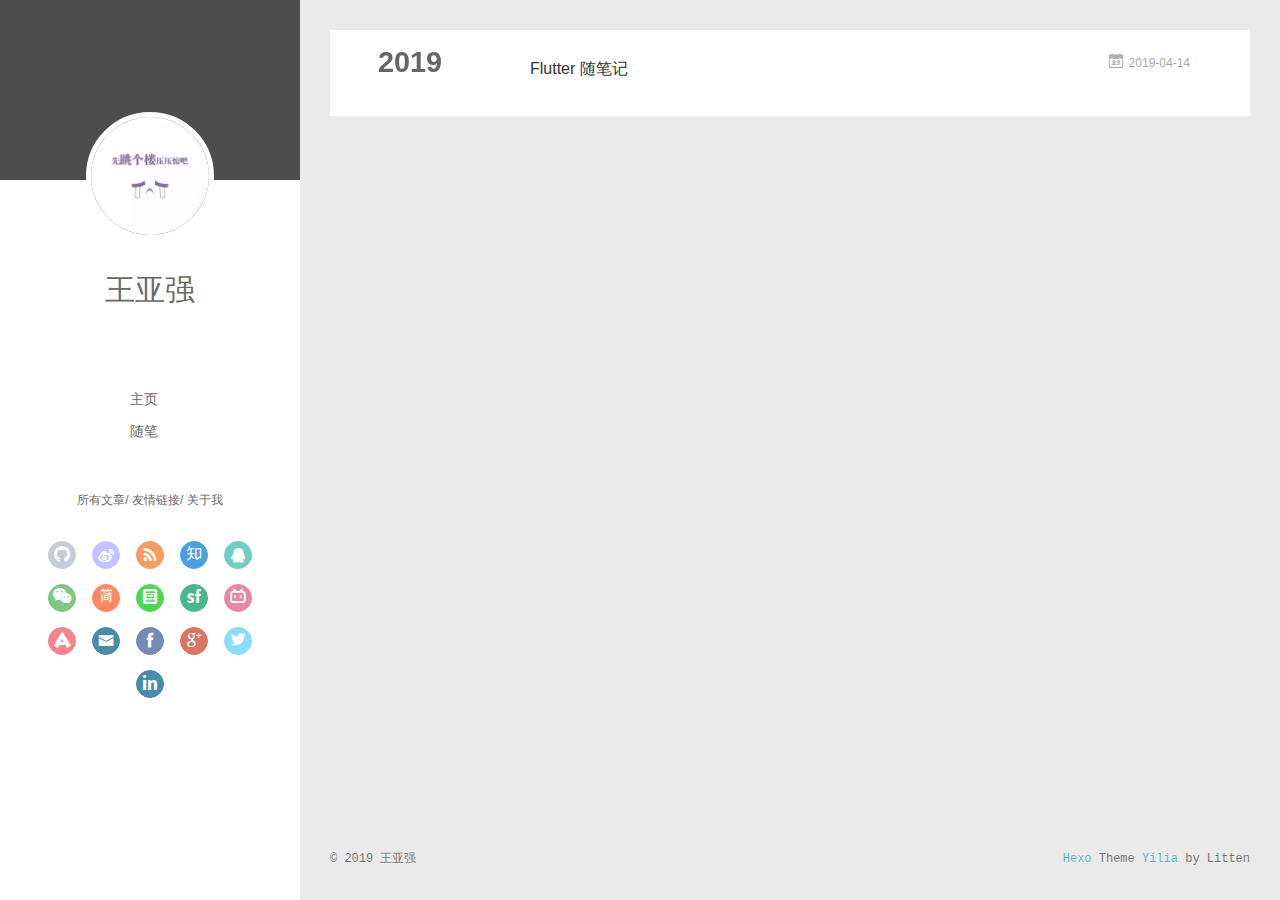
<file: archives/2019/index.html>
<!DOCTYPE html>
<html>
<head>
  <meta charset="utf-8">
  
  <meta name="renderer" content="webkit">
  <meta http-equiv="X-UA-Compatible" content="IE=edge" >
  <link rel="dns-prefetch" href="http://yoursite.com">
  <title>Archives: 2019 | 王亚强</title>
  <meta name="viewport" content="width=device-width, initial-scale=1, maximum-scale=1">
  <meta property="og:type" content="website">
<meta property="og:title" content="王亚强">
<meta property="og:url" content="http://yoursite.com/archives/2019/index.html">
<meta property="og:site_name" content="王亚强">
<meta property="og:locale" content="zh-CN">
<meta name="twitter:card" content="summary">
<meta name="twitter:title" content="王亚强">
  
    <link rel="alternative" href="/atom.xml" title="王亚强" type="application/atom+xml">
  
  
    <link rel="icon" href="/favicon.png">
  
  <link rel="stylesheet" type="text/css" href="/./main.507b3a.css">
  <style type="text/css">
  
    #container.show {
      background: linear-gradient(200deg,#a0cfe4,#e8c37e);
    }
  </style>
  

  

</head>

<body>
  <div id="container" q-class="show:isCtnShow">
    <canvas id="anm-canvas" class="anm-canvas"></canvas>
    <div class="left-col" q-class="show:isShow">
      
<div class="overlay" style="background: #4d4d4d"></div>
<div class="intrude-less">
	<header id="header" class="inner">
		<a href="" class="profilepic">
			<img src="/images/avatar.jpg" class="js-avatar">
		</a>
		<hgroup>
		  <h1 class="header-author"><a href="">王亚强</a></h1>
		</hgroup>
		

		<nav class="header-menu">
			<ul>
			
				<li><a href="/">主页</a></li>
	        
				<li><a href="/tags/随笔/">随笔</a></li>
	        
			</ul>
		</nav>
		<nav class="header-smart-menu">
    		
    			
    			<a q-on="click: openSlider(e, 'innerArchive')" href="javascript:void(0)">所有文章</a>
    			
            
    			
    			<a q-on="click: openSlider(e, 'friends')" href="javascript:void(0)">友情链接</a>
    			
            
    			
    			<a q-on="click: openSlider(e, 'aboutme')" href="javascript:void(0)">关于我</a>
    			
            
		</nav>
		<nav class="header-nav">
			<div class="social">
				
					<a class="github" target="_blank" href="#" title="github"><i class="icon-github"></i></a>
		        
					<a class="weibo" target="_blank" href="#" title="weibo"><i class="icon-weibo"></i></a>
		        
					<a class="rss" target="_blank" href="#" title="rss"><i class="icon-rss"></i></a>
		        
					<a class="zhihu" target="_blank" href="#" title="zhihu"><i class="icon-zhihu"></i></a>
		        
					<a class="qq" target="_blank" href="#" title="qq"><i class="icon-qq"></i></a>
		        
					<a class="weixin" target="_blank" href="#" title="weixin"><i class="icon-weixin"></i></a>
		        
					<a class="jianshu" target="_blank" href="#" title="jianshu"><i class="icon-jianshu"></i></a>
		        
					<a class="douban" target="_blank" href="#" title="douban"><i class="icon-douban"></i></a>
		        
					<a class="segmentfault" target="_blank" href="#" title="segmentfault"><i class="icon-segmentfault"></i></a>
		        
					<a class="bilibili" target="_blank" href="#" title="bilibili"><i class="icon-bilibili"></i></a>
		        
					<a class="acfun" target="_blank" href="#" title="acfun"><i class="icon-acfun"></i></a>
		        
					<a class="mail" target="_blank" href="mailto:10397638@qq.com" title="mail"><i class="icon-mail"></i></a>
		        
					<a class="facebook" target="_blank" href="#" title="facebook"><i class="icon-facebook"></i></a>
		        
					<a class="google" target="_blank" href="#" title="google"><i class="icon-google"></i></a>
		        
					<a class="twitter" target="_blank" href="#" title="twitter"><i class="icon-twitter"></i></a>
		        
					<a class="linkedin" target="_blank" href="#" title="linkedin"><i class="icon-linkedin"></i></a>
		        
			</div>
		</nav>
	</header>		
</div>

    </div>
    <div class="mid-col" q-class="show:isShow,hide:isShow|isFalse">
      
<nav id="mobile-nav">
  	<div class="overlay js-overlay" style="background: #4d4d4d"></div>
	<div class="btnctn js-mobile-btnctn">
  		<div class="slider-trigger list" q-on="click: openSlider(e)"><i class="icon icon-sort"></i></div>
	</div>
	<div class="intrude-less">
		<header id="header" class="inner">
			<div class="profilepic">
				<img src="/images/avatar.jpg" class="js-avatar">
			</div>
			<hgroup>
			  <h1 class="header-author js-header-author">王亚强</h1>
			</hgroup>
			
			
			
				
			
				
			
			
			
			<nav class="header-nav">
				<div class="social">
					
						<a class="github" target="_blank" href="#" title="github"><i class="icon-github"></i></a>
			        
						<a class="weibo" target="_blank" href="#" title="weibo"><i class="icon-weibo"></i></a>
			        
						<a class="rss" target="_blank" href="#" title="rss"><i class="icon-rss"></i></a>
			        
						<a class="zhihu" target="_blank" href="#" title="zhihu"><i class="icon-zhihu"></i></a>
			        
						<a class="qq" target="_blank" href="#" title="qq"><i class="icon-qq"></i></a>
			        
						<a class="weixin" target="_blank" href="#" title="weixin"><i class="icon-weixin"></i></a>
			        
						<a class="jianshu" target="_blank" href="#" title="jianshu"><i class="icon-jianshu"></i></a>
			        
						<a class="douban" target="_blank" href="#" title="douban"><i class="icon-douban"></i></a>
			        
						<a class="segmentfault" target="_blank" href="#" title="segmentfault"><i class="icon-segmentfault"></i></a>
			        
						<a class="bilibili" target="_blank" href="#" title="bilibili"><i class="icon-bilibili"></i></a>
			        
						<a class="acfun" target="_blank" href="#" title="acfun"><i class="icon-acfun"></i></a>
			        
						<a class="mail" target="_blank" href="mailto:10397638@qq.com" title="mail"><i class="icon-mail"></i></a>
			        
						<a class="facebook" target="_blank" href="#" title="facebook"><i class="icon-facebook"></i></a>
			        
						<a class="google" target="_blank" href="#" title="google"><i class="icon-google"></i></a>
			        
						<a class="twitter" target="_blank" href="#" title="twitter"><i class="icon-twitter"></i></a>
			        
						<a class="linkedin" target="_blank" href="#" title="linkedin"><i class="icon-linkedin"></i></a>
			        
				</div>
			</nav>

			<nav class="header-menu js-header-menu">
				<ul style="width: 50%">
				
				
					<li style="width: 50%"><a href="/">主页</a></li>
		        
					<li style="width: 50%"><a href="/tags/随笔/">随笔</a></li>
		        
				</ul>
			</nav>
		</header>				
	</div>
	<div class="mobile-mask" style="display:none" q-show="isShow"></div>
</nav>

      <div id="wrapper" class="body-wrap">
        <div class="menu-l">
          <div class="canvas-wrap">
            <canvas data-colors="#eaeaea" data-sectionHeight="100" data-contentId="js-content" id="myCanvas1" class="anm-canvas"></canvas>
          </div>
          <div id="js-content" class="content-ll">
            
  
  
    
    
      
      
      <section class="archives-wrap">
        <div class="archive-year-wrap">
          <a href="/archives/2019" class="archive-year">2019</a>
        </div>
        <div class="archives">
    
    <article class="archive-article archive-type-post">
  <div class="archive-article-inner">
    <header class="archive-article-header">
      	<div class="article-meta">
	      	<a href="/2019/04/14/Flutter/" class="archive-article-date">
  	<time datetime="2019-04-14T05:55:50.000Z" itemprop="datePublished"><i class="icon-calendar icon"></i>2019-04-14</time>
</a>
        </div>
    	 
  
    <h1 itemprop="name">
      <a class="archive-article-title" href="/2019/04/14/Flutter/">Flutter 随笔记</a>
    </h1>
  

        <div class="article-info info-on-right">
          
          

        </div>
        <div class="clearfix"></div>
    </header>
  </div>
</article>
  
  
    </div></section>
  

    


          </div>
        </div>
      </div>
      <footer id="footer">
  <div class="outer">
    <div id="footer-info">
    	<div class="footer-left">
    		&copy; 2019 王亚强
    	</div>
      	<div class="footer-right">
      		<a href="http://hexo.io/" target="_blank">Hexo</a>  Theme <a href="https://github.com/litten/hexo-theme-yilia" target="_blank">Yilia</a> by Litten
      	</div>
    </div>
  </div>
</footer>
    </div>
    <script>
	var yiliaConfig = {
		mathjax: false,
		isHome: false,
		isPost: false,
		isArchive: true,
		isTag: false,
		isCategory: false,
		open_in_new: false,
		toc_hide_index: true,
		root: "/",
		innerArchive: true,
		showTags: false
	}
</script>

<script>!function(t){function n(e){if(r[e])return r[e].exports;var i=r[e]={exports:{},id:e,loaded:!1};return t[e].call(i.exports,i,i.exports,n),i.loaded=!0,i.exports}var r={};n.m=t,n.c=r,n.p="./",n(0)}([function(t,n,r){r(195),t.exports=r(191)},function(t,n,r){var e=r(3),i=r(52),o=r(27),u=r(28),c=r(53),f="prototype",a=function(t,n,r){var s,l,h,v,p=t&a.F,d=t&a.G,y=t&a.S,g=t&a.P,b=t&a.B,m=d?e:y?e[n]||(e[n]={}):(e[n]||{})[f],x=d?i:i[n]||(i[n]={}),w=x[f]||(x[f]={});d&&(r=n);for(s in r)l=!p&&m&&void 0!==m[s],h=(l?m:r)[s],v=b&&l?c(h,e):g&&"function"==typeof h?c(Function.call,h):h,m&&u(m,s,h,t&a.U),x[s]!=h&&o(x,s,v),g&&w[s]!=h&&(w[s]=h)};e.core=i,a.F=1,a.G=2,a.S=4,a.P=8,a.B=16,a.W=32,a.U=64,a.R=128,t.exports=a},function(t,n,r){var e=r(6);t.exports=function(t){if(!e(t))throw TypeError(t+" is not an object!");return t}},function(t,n){var r=t.exports="undefined"!=typeof window&&window.Math==Math?window:"undefined"!=typeof self&&self.Math==Math?self:Function("return this")();"number"==typeof __g&&(__g=r)},function(t,n){t.exports=function(t){try{return!!t()}catch(t){return!0}}},function(t,n){var r=t.exports="undefined"!=typeof window&&window.Math==Math?window:"undefined"!=typeof self&&self.Math==Math?self:Function("return this")();"number"==typeof __g&&(__g=r)},function(t,n){t.exports=function(t){return"object"==typeof t?null!==t:"function"==typeof t}},function(t,n,r){var e=r(126)("wks"),i=r(76),o=r(3).Symbol,u="function"==typeof o;(t.exports=function(t){return e[t]||(e[t]=u&&o[t]||(u?o:i)("Symbol."+t))}).store=e},function(t,n){var r={}.hasOwnProperty;t.exports=function(t,n){return r.call(t,n)}},function(t,n,r){var e=r(94),i=r(33);t.exports=function(t){return e(i(t))}},function(t,n,r){t.exports=!r(4)(function(){return 7!=Object.defineProperty({},"a",{get:function(){return 7}}).a})},function(t,n,r){var e=r(2),i=r(167),o=r(50),u=Object.defineProperty;n.f=r(10)?Object.defineProperty:function(t,n,r){if(e(t),n=o(n,!0),e(r),i)try{return u(t,n,r)}catch(t){}if("get"in r||"set"in r)throw TypeError("Accessors not supported!");return"value"in r&&(t[n]=r.value),t}},function(t,n,r){t.exports=!r(18)(function(){return 7!=Object.defineProperty({},"a",{get:function(){return 7}}).a})},function(t,n,r){var e=r(14),i=r(22);t.exports=r(12)?function(t,n,r){return e.f(t,n,i(1,r))}:function(t,n,r){return t[n]=r,t}},function(t,n,r){var e=r(20),i=r(58),o=r(42),u=Object.defineProperty;n.f=r(12)?Object.defineProperty:function(t,n,r){if(e(t),n=o(n,!0),e(r),i)try{return u(t,n,r)}catch(t){}if("get"in r||"set"in r)throw TypeError("Accessors not supported!");return"value"in r&&(t[n]=r.value),t}},function(t,n,r){var e=r(40)("wks"),i=r(23),o=r(5).Symbol,u="function"==typeof o;(t.exports=function(t){return e[t]||(e[t]=u&&o[t]||(u?o:i)("Symbol."+t))}).store=e},function(t,n,r){var e=r(67),i=Math.min;t.exports=function(t){return t>0?i(e(t),9007199254740991):0}},function(t,n,r){var e=r(46);t.exports=function(t){return Object(e(t))}},function(t,n){t.exports=function(t){try{return!!t()}catch(t){return!0}}},function(t,n,r){var e=r(63),i=r(34);t.exports=Object.keys||function(t){return e(t,i)}},function(t,n,r){var e=r(21);t.exports=function(t){if(!e(t))throw TypeError(t+" is not an object!");return t}},function(t,n){t.exports=function(t){return"object"==typeof t?null!==t:"function"==typeof t}},function(t,n){t.exports=function(t,n){return{enumerable:!(1&t),configurable:!(2&t),writable:!(4&t),value:n}}},function(t,n){var r=0,e=Math.random();t.exports=function(t){return"Symbol(".concat(void 0===t?"":t,")_",(++r+e).toString(36))}},function(t,n){var r={}.hasOwnProperty;t.exports=function(t,n){return r.call(t,n)}},function(t,n){var r=t.exports={version:"2.4.0"};"number"==typeof __e&&(__e=r)},function(t,n){t.exports=function(t){if("function"!=typeof t)throw TypeError(t+" is not a function!");return t}},function(t,n,r){var e=r(11),i=r(66);t.exports=r(10)?function(t,n,r){return e.f(t,n,i(1,r))}:function(t,n,r){return t[n]=r,t}},function(t,n,r){var e=r(3),i=r(27),o=r(24),u=r(76)("src"),c="toString",f=Function[c],a=(""+f).split(c);r(52).inspectSource=function(t){return f.call(t)},(t.exports=function(t,n,r,c){var f="function"==typeof r;f&&(o(r,"name")||i(r,"name",n)),t[n]!==r&&(f&&(o(r,u)||i(r,u,t[n]?""+t[n]:a.join(String(n)))),t===e?t[n]=r:c?t[n]?t[n]=r:i(t,n,r):(delete t[n],i(t,n,r)))})(Function.prototype,c,function(){return"function"==typeof this&&this[u]||f.call(this)})},function(t,n,r){var e=r(1),i=r(4),o=r(46),u=function(t,n,r,e){var i=String(o(t)),u="<"+n;return""!==r&&(u+=" "+r+'="'+String(e).replace(/"/g,"&quot;")+'"'),u+">"+i+"</"+n+">"};t.exports=function(t,n){var r={};r[t]=n(u),e(e.P+e.F*i(function(){var n=""[t]('"');return n!==n.toLowerCase()||n.split('"').length>3}),"String",r)}},function(t,n,r){var e=r(115),i=r(46);t.exports=function(t){return e(i(t))}},function(t,n,r){var e=r(116),i=r(66),o=r(30),u=r(50),c=r(24),f=r(167),a=Object.getOwnPropertyDescriptor;n.f=r(10)?a:function(t,n){if(t=o(t),n=u(n,!0),f)try{return a(t,n)}catch(t){}if(c(t,n))return i(!e.f.call(t,n),t[n])}},function(t,n,r){var e=r(24),i=r(17),o=r(145)("IE_PROTO"),u=Object.prototype;t.exports=Object.getPrototypeOf||function(t){return t=i(t),e(t,o)?t[o]:"function"==typeof t.constructor&&t instanceof t.constructor?t.constructor.prototype:t instanceof Object?u:null}},function(t,n){t.exports=function(t){if(void 0==t)throw TypeError("Can't call method on  "+t);return t}},function(t,n){t.exports="constructor,hasOwnProperty,isPrototypeOf,propertyIsEnumerable,toLocaleString,toString,valueOf".split(",")},function(t,n){t.exports={}},function(t,n){t.exports=!0},function(t,n){n.f={}.propertyIsEnumerable},function(t,n,r){var e=r(14).f,i=r(8),o=r(15)("toStringTag");t.exports=function(t,n,r){t&&!i(t=r?t:t.prototype,o)&&e(t,o,{configurable:!0,value:n})}},function(t,n,r){var e=r(40)("keys"),i=r(23);t.exports=function(t){return e[t]||(e[t]=i(t))}},function(t,n,r){var e=r(5),i="__core-js_shared__",o=e[i]||(e[i]={});t.exports=function(t){return o[t]||(o[t]={})}},function(t,n){var r=Math.ceil,e=Math.floor;t.exports=function(t){return isNaN(t=+t)?0:(t>0?e:r)(t)}},function(t,n,r){var e=r(21);t.exports=function(t,n){if(!e(t))return t;var r,i;if(n&&"function"==typeof(r=t.toString)&&!e(i=r.call(t)))return i;if("function"==typeof(r=t.valueOf)&&!e(i=r.call(t)))return i;if(!n&&"function"==typeof(r=t.toString)&&!e(i=r.call(t)))return i;throw TypeError("Can't convert object to primitive value")}},function(t,n,r){var e=r(5),i=r(25),o=r(36),u=r(44),c=r(14).f;t.exports=function(t){var n=i.Symbol||(i.Symbol=o?{}:e.Symbol||{});"_"==t.charAt(0)||t in n||c(n,t,{value:u.f(t)})}},function(t,n,r){n.f=r(15)},function(t,n){var r={}.toString;t.exports=function(t){return r.call(t).slice(8,-1)}},function(t,n){t.exports=function(t){if(void 0==t)throw TypeError("Can't call method on  "+t);return t}},function(t,n,r){var e=r(4);t.exports=function(t,n){return!!t&&e(function(){n?t.call(null,function(){},1):t.call(null)})}},function(t,n,r){var e=r(53),i=r(115),o=r(17),u=r(16),c=r(203);t.exports=function(t,n){var r=1==t,f=2==t,a=3==t,s=4==t,l=6==t,h=5==t||l,v=n||c;return function(n,c,p){for(var d,y,g=o(n),b=i(g),m=e(c,p,3),x=u(b.length),w=0,S=r?v(n,x):f?v(n,0):void 0;x>w;w++)if((h||w in b)&&(d=b[w],y=m(d,w,g),t))if(r)S[w]=y;else if(y)switch(t){case 3:return!0;case 5:return d;case 6:return w;case 2:S.push(d)}else if(s)return!1;return l?-1:a||s?s:S}}},function(t,n,r){var e=r(1),i=r(52),o=r(4);t.exports=function(t,n){var r=(i.Object||{})[t]||Object[t],u={};u[t]=n(r),e(e.S+e.F*o(function(){r(1)}),"Object",u)}},function(t,n,r){var e=r(6);t.exports=function(t,n){if(!e(t))return t;var r,i;if(n&&"function"==typeof(r=t.toString)&&!e(i=r.call(t)))return i;if("function"==typeof(r=t.valueOf)&&!e(i=r.call(t)))return i;if(!n&&"function"==typeof(r=t.toString)&&!e(i=r.call(t)))return i;throw TypeError("Can't convert object to primitive value")}},function(t,n,r){var e=r(5),i=r(25),o=r(91),u=r(13),c="prototype",f=function(t,n,r){var a,s,l,h=t&f.F,v=t&f.G,p=t&f.S,d=t&f.P,y=t&f.B,g=t&f.W,b=v?i:i[n]||(i[n]={}),m=b[c],x=v?e:p?e[n]:(e[n]||{})[c];v&&(r=n);for(a in r)(s=!h&&x&&void 0!==x[a])&&a in b||(l=s?x[a]:r[a],b[a]=v&&"function"!=typeof x[a]?r[a]:y&&s?o(l,e):g&&x[a]==l?function(t){var n=function(n,r,e){if(this instanceof t){switch(arguments.length){case 0:return new t;case 1:return new t(n);case 2:return new t(n,r)}return new t(n,r,e)}return t.apply(this,arguments)};return n[c]=t[c],n}(l):d&&"function"==typeof l?o(Function.call,l):l,d&&((b.virtual||(b.virtual={}))[a]=l,t&f.R&&m&&!m[a]&&u(m,a,l)))};f.F=1,f.G=2,f.S=4,f.P=8,f.B=16,f.W=32,f.U=64,f.R=128,t.exports=f},function(t,n){var r=t.exports={version:"2.4.0"};"number"==typeof __e&&(__e=r)},function(t,n,r){var e=r(26);t.exports=function(t,n,r){if(e(t),void 0===n)return t;switch(r){case 1:return function(r){return t.call(n,r)};case 2:return function(r,e){return t.call(n,r,e)};case 3:return function(r,e,i){return t.call(n,r,e,i)}}return function(){return t.apply(n,arguments)}}},function(t,n,r){var e=r(183),i=r(1),o=r(126)("metadata"),u=o.store||(o.store=new(r(186))),c=function(t,n,r){var i=u.get(t);if(!i){if(!r)return;u.set(t,i=new e)}var o=i.get(n);if(!o){if(!r)return;i.set(n,o=new e)}return o},f=function(t,n,r){var e=c(n,r,!1);return void 0!==e&&e.has(t)},a=function(t,n,r){var e=c(n,r,!1);return void 0===e?void 0:e.get(t)},s=function(t,n,r,e){c(r,e,!0).set(t,n)},l=function(t,n){var r=c(t,n,!1),e=[];return r&&r.forEach(function(t,n){e.push(n)}),e},h=function(t){return void 0===t||"symbol"==typeof t?t:String(t)},v=function(t){i(i.S,"Reflect",t)};t.exports={store:u,map:c,has:f,get:a,set:s,keys:l,key:h,exp:v}},function(t,n,r){"use strict";if(r(10)){var e=r(69),i=r(3),o=r(4),u=r(1),c=r(127),f=r(152),a=r(53),s=r(68),l=r(66),h=r(27),v=r(73),p=r(67),d=r(16),y=r(75),g=r(50),b=r(24),m=r(180),x=r(114),w=r(6),S=r(17),_=r(137),O=r(70),E=r(32),P=r(71).f,j=r(154),F=r(76),M=r(7),A=r(48),N=r(117),T=r(146),I=r(155),k=r(80),L=r(123),R=r(74),C=r(130),W=r(160),D=r(11),U=r(31),G=D.f,B=U.f,V=i.RangeError,z=i.TypeError,q=i.Uint8Array,K="ArrayBuffer",Y="Shared"+K,J="BYTES_PER_ELEMENT",H="prototype",$=Array[H],X=f.ArrayBuffer,Q=f.DataView,Z=A(0),tt=A(2),nt=A(3),rt=A(4),et=A(5),it=A(6),ot=N(!0),ut=N(!1),ct=I.values,ft=I.keys,at=I.entries,st=$.lastIndexOf,lt=$.reduce,ht=$.reduceRight,vt=$.join,pt=$.sort,dt=$.slice,yt=$.toString,gt=$.toLocaleString,bt=M("iterator"),mt=M("toStringTag"),xt=F("typed_constructor"),wt=F("def_constructor"),St=c.CONSTR,_t=c.TYPED,Ot=c.VIEW,Et="Wrong length!",Pt=A(1,function(t,n){return Tt(T(t,t[wt]),n)}),jt=o(function(){return 1===new q(new Uint16Array([1]).buffer)[0]}),Ft=!!q&&!!q[H].set&&o(function(){new q(1).set({})}),Mt=function(t,n){if(void 0===t)throw z(Et);var r=+t,e=d(t);if(n&&!m(r,e))throw V(Et);return e},At=function(t,n){var r=p(t);if(r<0||r%n)throw V("Wrong offset!");return r},Nt=function(t){if(w(t)&&_t in t)return t;throw z(t+" is not a typed array!")},Tt=function(t,n){if(!(w(t)&&xt in t))throw z("It is not a typed array constructor!");return new t(n)},It=function(t,n){return kt(T(t,t[wt]),n)},kt=function(t,n){for(var r=0,e=n.length,i=Tt(t,e);e>r;)i[r]=n[r++];return i},Lt=function(t,n,r){G(t,n,{get:function(){return this._d[r]}})},Rt=function(t){var n,r,e,i,o,u,c=S(t),f=arguments.length,s=f>1?arguments[1]:void 0,l=void 0!==s,h=j(c);if(void 0!=h&&!_(h)){for(u=h.call(c),e=[],n=0;!(o=u.next()).done;n++)e.push(o.value);c=e}for(l&&f>2&&(s=a(s,arguments[2],2)),n=0,r=d(c.length),i=Tt(this,r);r>n;n++)i[n]=l?s(c[n],n):c[n];return i},Ct=function(){for(var t=0,n=arguments.length,r=Tt(this,n);n>t;)r[t]=arguments[t++];return r},Wt=!!q&&o(function(){gt.call(new q(1))}),Dt=function(){return gt.apply(Wt?dt.call(Nt(this)):Nt(this),arguments)},Ut={copyWithin:function(t,n){return W.call(Nt(this),t,n,arguments.length>2?arguments[2]:void 0)},every:function(t){return rt(Nt(this),t,arguments.length>1?arguments[1]:void 0)},fill:function(t){return C.apply(Nt(this),arguments)},filter:function(t){return It(this,tt(Nt(this),t,arguments.length>1?arguments[1]:void 0))},find:function(t){return et(Nt(this),t,arguments.length>1?arguments[1]:void 0)},findIndex:function(t){return it(Nt(this),t,arguments.length>1?arguments[1]:void 0)},forEach:function(t){Z(Nt(this),t,arguments.length>1?arguments[1]:void 0)},indexOf:function(t){return ut(Nt(this),t,arguments.length>1?arguments[1]:void 0)},includes:function(t){return ot(Nt(this),t,arguments.length>1?arguments[1]:void 0)},join:function(t){return vt.apply(Nt(this),arguments)},lastIndexOf:function(t){return st.apply(Nt(this),arguments)},map:function(t){return Pt(Nt(this),t,arguments.length>1?arguments[1]:void 0)},reduce:function(t){return lt.apply(Nt(this),arguments)},reduceRight:function(t){return ht.apply(Nt(this),arguments)},reverse:function(){for(var t,n=this,r=Nt(n).length,e=Math.floor(r/2),i=0;i<e;)t=n[i],n[i++]=n[--r],n[r]=t;return n},some:function(t){return nt(Nt(this),t,arguments.length>1?arguments[1]:void 0)},sort:function(t){return pt.call(Nt(this),t)},subarray:function(t,n){var r=Nt(this),e=r.length,i=y(t,e);return new(T(r,r[wt]))(r.buffer,r.byteOffset+i*r.BYTES_PER_ELEMENT,d((void 0===n?e:y(n,e))-i))}},Gt=function(t,n){return It(this,dt.call(Nt(this),t,n))},Bt=function(t){Nt(this);var n=At(arguments[1],1),r=this.length,e=S(t),i=d(e.length),o=0;if(i+n>r)throw V(Et);for(;o<i;)this[n+o]=e[o++]},Vt={entries:function(){return at.call(Nt(this))},keys:function(){return ft.call(Nt(this))},values:function(){return ct.call(Nt(this))}},zt=function(t,n){return w(t)&&t[_t]&&"symbol"!=typeof n&&n in t&&String(+n)==String(n)},qt=function(t,n){return zt(t,n=g(n,!0))?l(2,t[n]):B(t,n)},Kt=function(t,n,r){return!(zt(t,n=g(n,!0))&&w(r)&&b(r,"value"))||b(r,"get")||b(r,"set")||r.configurable||b(r,"writable")&&!r.writable||b(r,"enumerable")&&!r.enumerable?G(t,n,r):(t[n]=r.value,t)};St||(U.f=qt,D.f=Kt),u(u.S+u.F*!St,"Object",{getOwnPropertyDescriptor:qt,defineProperty:Kt}),o(function(){yt.call({})})&&(yt=gt=function(){return vt.call(this)});var Yt=v({},Ut);v(Yt,Vt),h(Yt,bt,Vt.values),v(Yt,{slice:Gt,set:Bt,constructor:function(){},toString:yt,toLocaleString:Dt}),Lt(Yt,"buffer","b"),Lt(Yt,"byteOffset","o"),Lt(Yt,"byteLength","l"),Lt(Yt,"length","e"),G(Yt,mt,{get:function(){return this[_t]}}),t.exports=function(t,n,r,f){f=!!f;var a=t+(f?"Clamped":"")+"Array",l="Uint8Array"!=a,v="get"+t,p="set"+t,y=i[a],g=y||{},b=y&&E(y),m=!y||!c.ABV,S={},_=y&&y[H],j=function(t,r){var e=t._d;return e.v[v](r*n+e.o,jt)},F=function(t,r,e){var i=t._d;f&&(e=(e=Math.round(e))<0?0:e>255?255:255&e),i.v[p](r*n+i.o,e,jt)},M=function(t,n){G(t,n,{get:function(){return j(this,n)},set:function(t){return F(this,n,t)},enumerable:!0})};m?(y=r(function(t,r,e,i){s(t,y,a,"_d");var o,u,c,f,l=0,v=0;if(w(r)){if(!(r instanceof X||(f=x(r))==K||f==Y))return _t in r?kt(y,r):Rt.call(y,r);o=r,v=At(e,n);var p=r.byteLength;if(void 0===i){if(p%n)throw V(Et);if((u=p-v)<0)throw V(Et)}else if((u=d(i)*n)+v>p)throw V(Et);c=u/n}else c=Mt(r,!0),u=c*n,o=new X(u);for(h(t,"_d",{b:o,o:v,l:u,e:c,v:new Q(o)});l<c;)M(t,l++)}),_=y[H]=O(Yt),h(_,"constructor",y)):L(function(t){new y(null),new y(t)},!0)||(y=r(function(t,r,e,i){s(t,y,a);var o;return w(r)?r instanceof X||(o=x(r))==K||o==Y?void 0!==i?new g(r,At(e,n),i):void 0!==e?new g(r,At(e,n)):new g(r):_t in r?kt(y,r):Rt.call(y,r):new g(Mt(r,l))}),Z(b!==Function.prototype?P(g).concat(P(b)):P(g),function(t){t in y||h(y,t,g[t])}),y[H]=_,e||(_.constructor=y));var A=_[bt],N=!!A&&("values"==A.name||void 0==A.name),T=Vt.values;h(y,xt,!0),h(_,_t,a),h(_,Ot,!0),h(_,wt,y),(f?new y(1)[mt]==a:mt in _)||G(_,mt,{get:function(){return a}}),S[a]=y,u(u.G+u.W+u.F*(y!=g),S),u(u.S,a,{BYTES_PER_ELEMENT:n,from:Rt,of:Ct}),J in _||h(_,J,n),u(u.P,a,Ut),R(a),u(u.P+u.F*Ft,a,{set:Bt}),u(u.P+u.F*!N,a,Vt),u(u.P+u.F*(_.toString!=yt),a,{toString:yt}),u(u.P+u.F*o(function(){new y(1).slice()}),a,{slice:Gt}),u(u.P+u.F*(o(function(){return[1,2].toLocaleString()!=new y([1,2]).toLocaleString()})||!o(function(){_.toLocaleString.call([1,2])})),a,{toLocaleString:Dt}),k[a]=N?A:T,e||N||h(_,bt,T)}}else t.exports=function(){}},function(t,n){var r={}.toString;t.exports=function(t){return r.call(t).slice(8,-1)}},function(t,n,r){var e=r(21),i=r(5).document,o=e(i)&&e(i.createElement);t.exports=function(t){return o?i.createElement(t):{}}},function(t,n,r){t.exports=!r(12)&&!r(18)(function(){return 7!=Object.defineProperty(r(57)("div"),"a",{get:function(){return 7}}).a})},function(t,n,r){"use strict";var e=r(36),i=r(51),o=r(64),u=r(13),c=r(8),f=r(35),a=r(96),s=r(38),l=r(103),h=r(15)("iterator"),v=!([].keys&&"next"in[].keys()),p="keys",d="values",y=function(){return this};t.exports=function(t,n,r,g,b,m,x){a(r,n,g);var w,S,_,O=function(t){if(!v&&t in F)return F[t];switch(t){case p:case d:return function(){return new r(this,t)}}return function(){return new r(this,t)}},E=n+" Iterator",P=b==d,j=!1,F=t.prototype,M=F[h]||F["@@iterator"]||b&&F[b],A=M||O(b),N=b?P?O("entries"):A:void 0,T="Array"==n?F.entries||M:M;if(T&&(_=l(T.call(new t)))!==Object.prototype&&(s(_,E,!0),e||c(_,h)||u(_,h,y)),P&&M&&M.name!==d&&(j=!0,A=function(){return M.call(this)}),e&&!x||!v&&!j&&F[h]||u(F,h,A),f[n]=A,f[E]=y,b)if(w={values:P?A:O(d),keys:m?A:O(p),entries:N},x)for(S in w)S in F||o(F,S,w[S]);else i(i.P+i.F*(v||j),n,w);return w}},function(t,n,r){var e=r(20),i=r(100),o=r(34),u=r(39)("IE_PROTO"),c=function(){},f="prototype",a=function(){var t,n=r(57)("iframe"),e=o.length;for(n.style.display="none",r(93).appendChild(n),n.src="javascript:",t=n.contentWindow.document,t.open(),t.write("<script>document.F=Object<\/script>"),t.close(),a=t.F;e--;)delete a[f][o[e]];return a()};t.exports=Object.create||function(t,n){var r;return null!==t?(c[f]=e(t),r=new c,c[f]=null,r[u]=t):r=a(),void 0===n?r:i(r,n)}},function(t,n,r){var e=r(63),i=r(34).concat("length","prototype");n.f=Object.getOwnPropertyNames||function(t){return e(t,i)}},function(t,n){n.f=Object.getOwnPropertySymbols},function(t,n,r){var e=r(8),i=r(9),o=r(90)(!1),u=r(39)("IE_PROTO");t.exports=function(t,n){var r,c=i(t),f=0,a=[];for(r in c)r!=u&&e(c,r)&&a.push(r);for(;n.length>f;)e(c,r=n[f++])&&(~o(a,r)||a.push(r));return a}},function(t,n,r){t.exports=r(13)},function(t,n,r){var e=r(76)("meta"),i=r(6),o=r(24),u=r(11).f,c=0,f=Object.isExtensible||function(){return!0},a=!r(4)(function(){return f(Object.preventExtensions({}))}),s=function(t){u(t,e,{value:{i:"O"+ ++c,w:{}}})},l=function(t,n){if(!i(t))return"symbol"==typeof t?t:("string"==typeof t?"S":"P")+t;if(!o(t,e)){if(!f(t))return"F";if(!n)return"E";s(t)}return t[e].i},h=function(t,n){if(!o(t,e)){if(!f(t))return!0;if(!n)return!1;s(t)}return t[e].w},v=function(t){return a&&p.NEED&&f(t)&&!o(t,e)&&s(t),t},p=t.exports={KEY:e,NEED:!1,fastKey:l,getWeak:h,onFreeze:v}},function(t,n){t.exports=function(t,n){return{enumerable:!(1&t),configurable:!(2&t),writable:!(4&t),value:n}}},function(t,n){var r=Math.ceil,e=Math.floor;t.exports=function(t){return isNaN(t=+t)?0:(t>0?e:r)(t)}},function(t,n){t.exports=function(t,n,r,e){if(!(t instanceof n)||void 0!==e&&e in t)throw TypeError(r+": incorrect invocation!");return t}},function(t,n){t.exports=!1},function(t,n,r){var e=r(2),i=r(173),o=r(133),u=r(145)("IE_PROTO"),c=function(){},f="prototype",a=function(){var t,n=r(132)("iframe"),e=o.length;for(n.style.display="none",r(135).appendChild(n),n.src="javascript:",t=n.contentWindow.document,t.open(),t.write("<script>document.F=Object<\/script>"),t.close(),a=t.F;e--;)delete a[f][o[e]];return a()};t.exports=Object.create||function(t,n){var r;return null!==t?(c[f]=e(t),r=new c,c[f]=null,r[u]=t):r=a(),void 0===n?r:i(r,n)}},function(t,n,r){var e=r(175),i=r(133).concat("length","prototype");n.f=Object.getOwnPropertyNames||function(t){return e(t,i)}},function(t,n,r){var e=r(175),i=r(133);t.exports=Object.keys||function(t){return e(t,i)}},function(t,n,r){var e=r(28);t.exports=function(t,n,r){for(var i in n)e(t,i,n[i],r);return t}},function(t,n,r){"use strict";var e=r(3),i=r(11),o=r(10),u=r(7)("species");t.exports=function(t){var n=e[t];o&&n&&!n[u]&&i.f(n,u,{configurable:!0,get:function(){return this}})}},function(t,n,r){var e=r(67),i=Math.max,o=Math.min;t.exports=function(t,n){return t=e(t),t<0?i(t+n,0):o(t,n)}},function(t,n){var r=0,e=Math.random();t.exports=function(t){return"Symbol(".concat(void 0===t?"":t,")_",(++r+e).toString(36))}},function(t,n,r){var e=r(33);t.exports=function(t){return Object(e(t))}},function(t,n,r){var e=r(7)("unscopables"),i=Array.prototype;void 0==i[e]&&r(27)(i,e,{}),t.exports=function(t){i[e][t]=!0}},function(t,n,r){var e=r(53),i=r(169),o=r(137),u=r(2),c=r(16),f=r(154),a={},s={},n=t.exports=function(t,n,r,l,h){var v,p,d,y,g=h?function(){return t}:f(t),b=e(r,l,n?2:1),m=0;if("function"!=typeof g)throw TypeError(t+" is not iterable!");if(o(g)){for(v=c(t.length);v>m;m++)if((y=n?b(u(p=t[m])[0],p[1]):b(t[m]))===a||y===s)return y}else for(d=g.call(t);!(p=d.next()).done;)if((y=i(d,b,p.value,n))===a||y===s)return y};n.BREAK=a,n.RETURN=s},function(t,n){t.exports={}},function(t,n,r){var e=r(11).f,i=r(24),o=r(7)("toStringTag");t.exports=function(t,n,r){t&&!i(t=r?t:t.prototype,o)&&e(t,o,{configurable:!0,value:n})}},function(t,n,r){var e=r(1),i=r(46),o=r(4),u=r(150),c="["+u+"]",f="​",a=RegExp("^"+c+c+"*"),s=RegExp(c+c+"*$"),l=function(t,n,r){var i={},c=o(function(){return!!u[t]()||f[t]()!=f}),a=i[t]=c?n(h):u[t];r&&(i[r]=a),e(e.P+e.F*c,"String",i)},h=l.trim=function(t,n){return t=String(i(t)),1&n&&(t=t.replace(a,"")),2&n&&(t=t.replace(s,"")),t};t.exports=l},function(t,n,r){t.exports={default:r(86),__esModule:!0}},function(t,n,r){t.exports={default:r(87),__esModule:!0}},function(t,n,r){"use strict";function e(t){return t&&t.__esModule?t:{default:t}}n.__esModule=!0;var i=r(84),o=e(i),u=r(83),c=e(u),f="function"==typeof c.default&&"symbol"==typeof o.default?function(t){return typeof t}:function(t){return t&&"function"==typeof c.default&&t.constructor===c.default&&t!==c.default.prototype?"symbol":typeof t};n.default="function"==typeof c.default&&"symbol"===f(o.default)?function(t){return void 0===t?"undefined":f(t)}:function(t){return t&&"function"==typeof c.default&&t.constructor===c.default&&t!==c.default.prototype?"symbol":void 0===t?"undefined":f(t)}},function(t,n,r){r(110),r(108),r(111),r(112),t.exports=r(25).Symbol},function(t,n,r){r(109),r(113),t.exports=r(44).f("iterator")},function(t,n){t.exports=function(t){if("function"!=typeof t)throw TypeError(t+" is not a function!");return t}},function(t,n){t.exports=function(){}},function(t,n,r){var e=r(9),i=r(106),o=r(105);t.exports=function(t){return function(n,r,u){var c,f=e(n),a=i(f.length),s=o(u,a);if(t&&r!=r){for(;a>s;)if((c=f[s++])!=c)return!0}else for(;a>s;s++)if((t||s in f)&&f[s]===r)return t||s||0;return!t&&-1}}},function(t,n,r){var e=r(88);t.exports=function(t,n,r){if(e(t),void 0===n)return t;switch(r){case 1:return function(r){return t.call(n,r)};case 2:return function(r,e){return t.call(n,r,e)};case 3:return function(r,e,i){return t.call(n,r,e,i)}}return function(){return t.apply(n,arguments)}}},function(t,n,r){var e=r(19),i=r(62),o=r(37);t.exports=function(t){var n=e(t),r=i.f;if(r)for(var u,c=r(t),f=o.f,a=0;c.length>a;)f.call(t,u=c[a++])&&n.push(u);return n}},function(t,n,r){t.exports=r(5).document&&document.documentElement},function(t,n,r){var e=r(56);t.exports=Object("z").propertyIsEnumerable(0)?Object:function(t){return"String"==e(t)?t.split(""):Object(t)}},function(t,n,r){var e=r(56);t.exports=Array.isArray||function(t){return"Array"==e(t)}},function(t,n,r){"use strict";var e=r(60),i=r(22),o=r(38),u={};r(13)(u,r(15)("iterator"),function(){return this}),t.exports=function(t,n,r){t.prototype=e(u,{next:i(1,r)}),o(t,n+" Iterator")}},function(t,n){t.exports=function(t,n){return{value:n,done:!!t}}},function(t,n,r){var e=r(19),i=r(9);t.exports=function(t,n){for(var r,o=i(t),u=e(o),c=u.length,f=0;c>f;)if(o[r=u[f++]]===n)return r}},function(t,n,r){var e=r(23)("meta"),i=r(21),o=r(8),u=r(14).f,c=0,f=Object.isExtensible||function(){return!0},a=!r(18)(function(){return f(Object.preventExtensions({}))}),s=function(t){u(t,e,{value:{i:"O"+ ++c,w:{}}})},l=function(t,n){if(!i(t))return"symbol"==typeof t?t:("string"==typeof t?"S":"P")+t;if(!o(t,e)){if(!f(t))return"F";if(!n)return"E";s(t)}return t[e].i},h=function(t,n){if(!o(t,e)){if(!f(t))return!0;if(!n)return!1;s(t)}return t[e].w},v=function(t){return a&&p.NEED&&f(t)&&!o(t,e)&&s(t),t},p=t.exports={KEY:e,NEED:!1,fastKey:l,getWeak:h,onFreeze:v}},function(t,n,r){var e=r(14),i=r(20),o=r(19);t.exports=r(12)?Object.defineProperties:function(t,n){i(t);for(var r,u=o(n),c=u.length,f=0;c>f;)e.f(t,r=u[f++],n[r]);return t}},function(t,n,r){var e=r(37),i=r(22),o=r(9),u=r(42),c=r(8),f=r(58),a=Object.getOwnPropertyDescriptor;n.f=r(12)?a:function(t,n){if(t=o(t),n=u(n,!0),f)try{return a(t,n)}catch(t){}if(c(t,n))return i(!e.f.call(t,n),t[n])}},function(t,n,r){var e=r(9),i=r(61).f,o={}.toString,u="object"==typeof window&&window&&Object.getOwnPropertyNames?Object.getOwnPropertyNames(window):[],c=function(t){try{return i(t)}catch(t){return u.slice()}};t.exports.f=function(t){return u&&"[object Window]"==o.call(t)?c(t):i(e(t))}},function(t,n,r){var e=r(8),i=r(77),o=r(39)("IE_PROTO"),u=Object.prototype;t.exports=Object.getPrototypeOf||function(t){return t=i(t),e(t,o)?t[o]:"function"==typeof t.constructor&&t instanceof t.constructor?t.constructor.prototype:t instanceof Object?u:null}},function(t,n,r){var e=r(41),i=r(33);t.exports=function(t){return function(n,r){var o,u,c=String(i(n)),f=e(r),a=c.length;return f<0||f>=a?t?"":void 0:(o=c.charCodeAt(f),o<55296||o>56319||f+1===a||(u=c.charCodeAt(f+1))<56320||u>57343?t?c.charAt(f):o:t?c.slice(f,f+2):u-56320+(o-55296<<10)+65536)}}},function(t,n,r){var e=r(41),i=Math.max,o=Math.min;t.exports=function(t,n){return t=e(t),t<0?i(t+n,0):o(t,n)}},function(t,n,r){var e=r(41),i=Math.min;t.exports=function(t){return t>0?i(e(t),9007199254740991):0}},function(t,n,r){"use strict";var e=r(89),i=r(97),o=r(35),u=r(9);t.exports=r(59)(Array,"Array",function(t,n){this._t=u(t),this._i=0,this._k=n},function(){var t=this._t,n=this._k,r=this._i++;return!t||r>=t.length?(this._t=void 0,i(1)):"keys"==n?i(0,r):"values"==n?i(0,t[r]):i(0,[r,t[r]])},"values"),o.Arguments=o.Array,e("keys"),e("values"),e("entries")},function(t,n){},function(t,n,r){"use strict";var e=r(104)(!0);r(59)(String,"String",function(t){this._t=String(t),this._i=0},function(){var t,n=this._t,r=this._i;return r>=n.length?{value:void 0,done:!0}:(t=e(n,r),this._i+=t.length,{value:t,done:!1})})},function(t,n,r){"use strict";var e=r(5),i=r(8),o=r(12),u=r(51),c=r(64),f=r(99).KEY,a=r(18),s=r(40),l=r(38),h=r(23),v=r(15),p=r(44),d=r(43),y=r(98),g=r(92),b=r(95),m=r(20),x=r(9),w=r(42),S=r(22),_=r(60),O=r(102),E=r(101),P=r(14),j=r(19),F=E.f,M=P.f,A=O.f,N=e.Symbol,T=e.JSON,I=T&&T.stringify,k="prototype",L=v("_hidden"),R=v("toPrimitive"),C={}.propertyIsEnumerable,W=s("symbol-registry"),D=s("symbols"),U=s("op-symbols"),G=Object[k],B="function"==typeof N,V=e.QObject,z=!V||!V[k]||!V[k].findChild,q=o&&a(function(){return 7!=_(M({},"a",{get:function(){return M(this,"a",{value:7}).a}})).a})?function(t,n,r){var e=F(G,n);e&&delete G[n],M(t,n,r),e&&t!==G&&M(G,n,e)}:M,K=function(t){var n=D[t]=_(N[k]);return n._k=t,n},Y=B&&"symbol"==typeof N.iterator?function(t){return"symbol"==typeof t}:function(t){return t instanceof N},J=function(t,n,r){return t===G&&J(U,n,r),m(t),n=w(n,!0),m(r),i(D,n)?(r.enumerable?(i(t,L)&&t[L][n]&&(t[L][n]=!1),r=_(r,{enumerable:S(0,!1)})):(i(t,L)||M(t,L,S(1,{})),t[L][n]=!0),q(t,n,r)):M(t,n,r)},H=function(t,n){m(t);for(var r,e=g(n=x(n)),i=0,o=e.length;o>i;)J(t,r=e[i++],n[r]);return t},$=function(t,n){return void 0===n?_(t):H(_(t),n)},X=function(t){var n=C.call(this,t=w(t,!0));return!(this===G&&i(D,t)&&!i(U,t))&&(!(n||!i(this,t)||!i(D,t)||i(this,L)&&this[L][t])||n)},Q=function(t,n){if(t=x(t),n=w(n,!0),t!==G||!i(D,n)||i(U,n)){var r=F(t,n);return!r||!i(D,n)||i(t,L)&&t[L][n]||(r.enumerable=!0),r}},Z=function(t){for(var n,r=A(x(t)),e=[],o=0;r.length>o;)i(D,n=r[o++])||n==L||n==f||e.push(n);return e},tt=function(t){for(var n,r=t===G,e=A(r?U:x(t)),o=[],u=0;e.length>u;)!i(D,n=e[u++])||r&&!i(G,n)||o.push(D[n]);return o};B||(N=function(){if(this instanceof N)throw TypeError("Symbol is not a constructor!");var t=h(arguments.length>0?arguments[0]:void 0),n=function(r){this===G&&n.call(U,r),i(this,L)&&i(this[L],t)&&(this[L][t]=!1),q(this,t,S(1,r))};return o&&z&&q(G,t,{configurable:!0,set:n}),K(t)},c(N[k],"toString",function(){return this._k}),E.f=Q,P.f=J,r(61).f=O.f=Z,r(37).f=X,r(62).f=tt,o&&!r(36)&&c(G,"propertyIsEnumerable",X,!0),p.f=function(t){return K(v(t))}),u(u.G+u.W+u.F*!B,{Symbol:N});for(var nt="hasInstance,isConcatSpreadable,iterator,match,replace,search,species,split,toPrimitive,toStringTag,unscopables".split(","),rt=0;nt.length>rt;)v(nt[rt++]);for(var nt=j(v.store),rt=0;nt.length>rt;)d(nt[rt++]);u(u.S+u.F*!B,"Symbol",{for:function(t){return i(W,t+="")?W[t]:W[t]=N(t)},keyFor:function(t){if(Y(t))return y(W,t);throw TypeError(t+" is not a symbol!")},useSetter:function(){z=!0},useSimple:function(){z=!1}}),u(u.S+u.F*!B,"Object",{create:$,defineProperty:J,defineProperties:H,getOwnPropertyDescriptor:Q,getOwnPropertyNames:Z,getOwnPropertySymbols:tt}),T&&u(u.S+u.F*(!B||a(function(){var t=N();return"[null]"!=I([t])||"{}"!=I({a:t})||"{}"!=I(Object(t))})),"JSON",{stringify:function(t){if(void 0!==t&&!Y(t)){for(var n,r,e=[t],i=1;arguments.length>i;)e.push(arguments[i++]);return n=e[1],"function"==typeof n&&(r=n),!r&&b(n)||(n=function(t,n){if(r&&(n=r.call(this,t,n)),!Y(n))return n}),e[1]=n,I.apply(T,e)}}}),N[k][R]||r(13)(N[k],R,N[k].valueOf),l(N,"Symbol"),l(Math,"Math",!0),l(e.JSON,"JSON",!0)},function(t,n,r){r(43)("asyncIterator")},function(t,n,r){r(43)("observable")},function(t,n,r){r(107);for(var e=r(5),i=r(13),o=r(35),u=r(15)("toStringTag"),c=["NodeList","DOMTokenList","MediaList","StyleSheetList","CSSRuleList"],f=0;f<5;f++){var a=c[f],s=e[a],l=s&&s.prototype;l&&!l[u]&&i(l,u,a),o[a]=o.Array}},function(t,n,r){var e=r(45),i=r(7)("toStringTag"),o="Arguments"==e(function(){return arguments}()),u=function(t,n){try{return t[n]}catch(t){}};t.exports=function(t){var n,r,c;return void 0===t?"Undefined":null===t?"Null":"string"==typeof(r=u(n=Object(t),i))?r:o?e(n):"Object"==(c=e(n))&&"function"==typeof n.callee?"Arguments":c}},function(t,n,r){var e=r(45);t.exports=Object("z").propertyIsEnumerable(0)?Object:function(t){return"String"==e(t)?t.split(""):Object(t)}},function(t,n){n.f={}.propertyIsEnumerable},function(t,n,r){var e=r(30),i=r(16),o=r(75);t.exports=function(t){return function(n,r,u){var c,f=e(n),a=i(f.length),s=o(u,a);if(t&&r!=r){for(;a>s;)if((c=f[s++])!=c)return!0}else for(;a>s;s++)if((t||s in f)&&f[s]===r)return t||s||0;return!t&&-1}}},function(t,n,r){"use strict";var e=r(3),i=r(1),o=r(28),u=r(73),c=r(65),f=r(79),a=r(68),s=r(6),l=r(4),h=r(123),v=r(81),p=r(136);t.exports=function(t,n,r,d,y,g){var b=e[t],m=b,x=y?"set":"add",w=m&&m.prototype,S={},_=function(t){var n=w[t];o(w,t,"delete"==t?function(t){return!(g&&!s(t))&&n.call(this,0===t?0:t)}:"has"==t?function(t){return!(g&&!s(t))&&n.call(this,0===t?0:t)}:"get"==t?function(t){return g&&!s(t)?void 0:n.call(this,0===t?0:t)}:"add"==t?function(t){return n.call(this,0===t?0:t),this}:function(t,r){return n.call(this,0===t?0:t,r),this})};if("function"==typeof m&&(g||w.forEach&&!l(function(){(new m).entries().next()}))){var O=new m,E=O[x](g?{}:-0,1)!=O,P=l(function(){O.has(1)}),j=h(function(t){new m(t)}),F=!g&&l(function(){for(var t=new m,n=5;n--;)t[x](n,n);return!t.has(-0)});j||(m=n(function(n,r){a(n,m,t);var e=p(new b,n,m);return void 0!=r&&f(r,y,e[x],e),e}),m.prototype=w,w.constructor=m),(P||F)&&(_("delete"),_("has"),y&&_("get")),(F||E)&&_(x),g&&w.clear&&delete w.clear}else m=d.getConstructor(n,t,y,x),u(m.prototype,r),c.NEED=!0;return v(m,t),S[t]=m,i(i.G+i.W+i.F*(m!=b),S),g||d.setStrong(m,t,y),m}},function(t,n,r){"use strict";var e=r(27),i=r(28),o=r(4),u=r(46),c=r(7);t.exports=function(t,n,r){var f=c(t),a=r(u,f,""[t]),s=a[0],l=a[1];o(function(){var n={};return n[f]=function(){return 7},7!=""[t](n)})&&(i(String.prototype,t,s),e(RegExp.prototype,f,2==n?function(t,n){return l.call(t,this,n)}:function(t){return l.call(t,this)}))}
},function(t,n,r){"use strict";var e=r(2);t.exports=function(){var t=e(this),n="";return t.global&&(n+="g"),t.ignoreCase&&(n+="i"),t.multiline&&(n+="m"),t.unicode&&(n+="u"),t.sticky&&(n+="y"),n}},function(t,n){t.exports=function(t,n,r){var e=void 0===r;switch(n.length){case 0:return e?t():t.call(r);case 1:return e?t(n[0]):t.call(r,n[0]);case 2:return e?t(n[0],n[1]):t.call(r,n[0],n[1]);case 3:return e?t(n[0],n[1],n[2]):t.call(r,n[0],n[1],n[2]);case 4:return e?t(n[0],n[1],n[2],n[3]):t.call(r,n[0],n[1],n[2],n[3])}return t.apply(r,n)}},function(t,n,r){var e=r(6),i=r(45),o=r(7)("match");t.exports=function(t){var n;return e(t)&&(void 0!==(n=t[o])?!!n:"RegExp"==i(t))}},function(t,n,r){var e=r(7)("iterator"),i=!1;try{var o=[7][e]();o.return=function(){i=!0},Array.from(o,function(){throw 2})}catch(t){}t.exports=function(t,n){if(!n&&!i)return!1;var r=!1;try{var o=[7],u=o[e]();u.next=function(){return{done:r=!0}},o[e]=function(){return u},t(o)}catch(t){}return r}},function(t,n,r){t.exports=r(69)||!r(4)(function(){var t=Math.random();__defineSetter__.call(null,t,function(){}),delete r(3)[t]})},function(t,n){n.f=Object.getOwnPropertySymbols},function(t,n,r){var e=r(3),i="__core-js_shared__",o=e[i]||(e[i]={});t.exports=function(t){return o[t]||(o[t]={})}},function(t,n,r){for(var e,i=r(3),o=r(27),u=r(76),c=u("typed_array"),f=u("view"),a=!(!i.ArrayBuffer||!i.DataView),s=a,l=0,h="Int8Array,Uint8Array,Uint8ClampedArray,Int16Array,Uint16Array,Int32Array,Uint32Array,Float32Array,Float64Array".split(",");l<9;)(e=i[h[l++]])?(o(e.prototype,c,!0),o(e.prototype,f,!0)):s=!1;t.exports={ABV:a,CONSTR:s,TYPED:c,VIEW:f}},function(t,n){"use strict";var r={versions:function(){var t=window.navigator.userAgent;return{trident:t.indexOf("Trident")>-1,presto:t.indexOf("Presto")>-1,webKit:t.indexOf("AppleWebKit")>-1,gecko:t.indexOf("Gecko")>-1&&-1==t.indexOf("KHTML"),mobile:!!t.match(/AppleWebKit.*Mobile.*/),ios:!!t.match(/\(i[^;]+;( U;)? CPU.+Mac OS X/),android:t.indexOf("Android")>-1||t.indexOf("Linux")>-1,iPhone:t.indexOf("iPhone")>-1||t.indexOf("Mac")>-1,iPad:t.indexOf("iPad")>-1,webApp:-1==t.indexOf("Safari"),weixin:-1==t.indexOf("MicroMessenger")}}()};t.exports=r},function(t,n,r){"use strict";var e=r(85),i=function(t){return t&&t.__esModule?t:{default:t}}(e),o=function(){function t(t,n,e){return n||e?String.fromCharCode(n||e):r[t]||t}function n(t){return e[t]}var r={"&quot;":'"',"&lt;":"<","&gt;":">","&amp;":"&","&nbsp;":" "},e={};for(var u in r)e[r[u]]=u;return r["&apos;"]="'",e["'"]="&#39;",{encode:function(t){return t?(""+t).replace(/['<> "&]/g,n).replace(/\r?\n/g,"<br/>").replace(/\s/g,"&nbsp;"):""},decode:function(n){return n?(""+n).replace(/<br\s*\/?>/gi,"\n").replace(/&quot;|&lt;|&gt;|&amp;|&nbsp;|&apos;|&#(\d+);|&#(\d+)/g,t).replace(/\u00a0/g," "):""},encodeBase16:function(t){if(!t)return t;t+="";for(var n=[],r=0,e=t.length;e>r;r++)n.push(t.charCodeAt(r).toString(16).toUpperCase());return n.join("")},encodeBase16forJSON:function(t){if(!t)return t;t=t.replace(/[\u4E00-\u9FBF]/gi,function(t){return escape(t).replace("%u","\\u")});for(var n=[],r=0,e=t.length;e>r;r++)n.push(t.charCodeAt(r).toString(16).toUpperCase());return n.join("")},decodeBase16:function(t){if(!t)return t;t+="";for(var n=[],r=0,e=t.length;e>r;r+=2)n.push(String.fromCharCode("0x"+t.slice(r,r+2)));return n.join("")},encodeObject:function(t){if(t instanceof Array)for(var n=0,r=t.length;r>n;n++)t[n]=o.encodeObject(t[n]);else if("object"==(void 0===t?"undefined":(0,i.default)(t)))for(var e in t)t[e]=o.encodeObject(t[e]);else if("string"==typeof t)return o.encode(t);return t},loadScript:function(t){var n=document.createElement("script");document.getElementsByTagName("body")[0].appendChild(n),n.setAttribute("src",t)},addLoadEvent:function(t){var n=window.onload;"function"!=typeof window.onload?window.onload=t:window.onload=function(){n(),t()}}}}();t.exports=o},function(t,n,r){"use strict";var e=r(17),i=r(75),o=r(16);t.exports=function(t){for(var n=e(this),r=o(n.length),u=arguments.length,c=i(u>1?arguments[1]:void 0,r),f=u>2?arguments[2]:void 0,a=void 0===f?r:i(f,r);a>c;)n[c++]=t;return n}},function(t,n,r){"use strict";var e=r(11),i=r(66);t.exports=function(t,n,r){n in t?e.f(t,n,i(0,r)):t[n]=r}},function(t,n,r){var e=r(6),i=r(3).document,o=e(i)&&e(i.createElement);t.exports=function(t){return o?i.createElement(t):{}}},function(t,n){t.exports="constructor,hasOwnProperty,isPrototypeOf,propertyIsEnumerable,toLocaleString,toString,valueOf".split(",")},function(t,n,r){var e=r(7)("match");t.exports=function(t){var n=/./;try{"/./"[t](n)}catch(r){try{return n[e]=!1,!"/./"[t](n)}catch(t){}}return!0}},function(t,n,r){t.exports=r(3).document&&document.documentElement},function(t,n,r){var e=r(6),i=r(144).set;t.exports=function(t,n,r){var o,u=n.constructor;return u!==r&&"function"==typeof u&&(o=u.prototype)!==r.prototype&&e(o)&&i&&i(t,o),t}},function(t,n,r){var e=r(80),i=r(7)("iterator"),o=Array.prototype;t.exports=function(t){return void 0!==t&&(e.Array===t||o[i]===t)}},function(t,n,r){var e=r(45);t.exports=Array.isArray||function(t){return"Array"==e(t)}},function(t,n,r){"use strict";var e=r(70),i=r(66),o=r(81),u={};r(27)(u,r(7)("iterator"),function(){return this}),t.exports=function(t,n,r){t.prototype=e(u,{next:i(1,r)}),o(t,n+" Iterator")}},function(t,n,r){"use strict";var e=r(69),i=r(1),o=r(28),u=r(27),c=r(24),f=r(80),a=r(139),s=r(81),l=r(32),h=r(7)("iterator"),v=!([].keys&&"next"in[].keys()),p="keys",d="values",y=function(){return this};t.exports=function(t,n,r,g,b,m,x){a(r,n,g);var w,S,_,O=function(t){if(!v&&t in F)return F[t];switch(t){case p:case d:return function(){return new r(this,t)}}return function(){return new r(this,t)}},E=n+" Iterator",P=b==d,j=!1,F=t.prototype,M=F[h]||F["@@iterator"]||b&&F[b],A=M||O(b),N=b?P?O("entries"):A:void 0,T="Array"==n?F.entries||M:M;if(T&&(_=l(T.call(new t)))!==Object.prototype&&(s(_,E,!0),e||c(_,h)||u(_,h,y)),P&&M&&M.name!==d&&(j=!0,A=function(){return M.call(this)}),e&&!x||!v&&!j&&F[h]||u(F,h,A),f[n]=A,f[E]=y,b)if(w={values:P?A:O(d),keys:m?A:O(p),entries:N},x)for(S in w)S in F||o(F,S,w[S]);else i(i.P+i.F*(v||j),n,w);return w}},function(t,n){var r=Math.expm1;t.exports=!r||r(10)>22025.465794806718||r(10)<22025.465794806718||-2e-17!=r(-2e-17)?function(t){return 0==(t=+t)?t:t>-1e-6&&t<1e-6?t+t*t/2:Math.exp(t)-1}:r},function(t,n){t.exports=Math.sign||function(t){return 0==(t=+t)||t!=t?t:t<0?-1:1}},function(t,n,r){var e=r(3),i=r(151).set,o=e.MutationObserver||e.WebKitMutationObserver,u=e.process,c=e.Promise,f="process"==r(45)(u);t.exports=function(){var t,n,r,a=function(){var e,i;for(f&&(e=u.domain)&&e.exit();t;){i=t.fn,t=t.next;try{i()}catch(e){throw t?r():n=void 0,e}}n=void 0,e&&e.enter()};if(f)r=function(){u.nextTick(a)};else if(o){var s=!0,l=document.createTextNode("");new o(a).observe(l,{characterData:!0}),r=function(){l.data=s=!s}}else if(c&&c.resolve){var h=c.resolve();r=function(){h.then(a)}}else r=function(){i.call(e,a)};return function(e){var i={fn:e,next:void 0};n&&(n.next=i),t||(t=i,r()),n=i}}},function(t,n,r){var e=r(6),i=r(2),o=function(t,n){if(i(t),!e(n)&&null!==n)throw TypeError(n+": can't set as prototype!")};t.exports={set:Object.setPrototypeOf||("__proto__"in{}?function(t,n,e){try{e=r(53)(Function.call,r(31).f(Object.prototype,"__proto__").set,2),e(t,[]),n=!(t instanceof Array)}catch(t){n=!0}return function(t,r){return o(t,r),n?t.__proto__=r:e(t,r),t}}({},!1):void 0),check:o}},function(t,n,r){var e=r(126)("keys"),i=r(76);t.exports=function(t){return e[t]||(e[t]=i(t))}},function(t,n,r){var e=r(2),i=r(26),o=r(7)("species");t.exports=function(t,n){var r,u=e(t).constructor;return void 0===u||void 0==(r=e(u)[o])?n:i(r)}},function(t,n,r){var e=r(67),i=r(46);t.exports=function(t){return function(n,r){var o,u,c=String(i(n)),f=e(r),a=c.length;return f<0||f>=a?t?"":void 0:(o=c.charCodeAt(f),o<55296||o>56319||f+1===a||(u=c.charCodeAt(f+1))<56320||u>57343?t?c.charAt(f):o:t?c.slice(f,f+2):u-56320+(o-55296<<10)+65536)}}},function(t,n,r){var e=r(122),i=r(46);t.exports=function(t,n,r){if(e(n))throw TypeError("String#"+r+" doesn't accept regex!");return String(i(t))}},function(t,n,r){"use strict";var e=r(67),i=r(46);t.exports=function(t){var n=String(i(this)),r="",o=e(t);if(o<0||o==1/0)throw RangeError("Count can't be negative");for(;o>0;(o>>>=1)&&(n+=n))1&o&&(r+=n);return r}},function(t,n){t.exports="\t\n\v\f\r   ᠎             　\u2028\u2029\ufeff"},function(t,n,r){var e,i,o,u=r(53),c=r(121),f=r(135),a=r(132),s=r(3),l=s.process,h=s.setImmediate,v=s.clearImmediate,p=s.MessageChannel,d=0,y={},g="onreadystatechange",b=function(){var t=+this;if(y.hasOwnProperty(t)){var n=y[t];delete y[t],n()}},m=function(t){b.call(t.data)};h&&v||(h=function(t){for(var n=[],r=1;arguments.length>r;)n.push(arguments[r++]);return y[++d]=function(){c("function"==typeof t?t:Function(t),n)},e(d),d},v=function(t){delete y[t]},"process"==r(45)(l)?e=function(t){l.nextTick(u(b,t,1))}:p?(i=new p,o=i.port2,i.port1.onmessage=m,e=u(o.postMessage,o,1)):s.addEventListener&&"function"==typeof postMessage&&!s.importScripts?(e=function(t){s.postMessage(t+"","*")},s.addEventListener("message",m,!1)):e=g in a("script")?function(t){f.appendChild(a("script"))[g]=function(){f.removeChild(this),b.call(t)}}:function(t){setTimeout(u(b,t,1),0)}),t.exports={set:h,clear:v}},function(t,n,r){"use strict";var e=r(3),i=r(10),o=r(69),u=r(127),c=r(27),f=r(73),a=r(4),s=r(68),l=r(67),h=r(16),v=r(71).f,p=r(11).f,d=r(130),y=r(81),g="ArrayBuffer",b="DataView",m="prototype",x="Wrong length!",w="Wrong index!",S=e[g],_=e[b],O=e.Math,E=e.RangeError,P=e.Infinity,j=S,F=O.abs,M=O.pow,A=O.floor,N=O.log,T=O.LN2,I="buffer",k="byteLength",L="byteOffset",R=i?"_b":I,C=i?"_l":k,W=i?"_o":L,D=function(t,n,r){var e,i,o,u=Array(r),c=8*r-n-1,f=(1<<c)-1,a=f>>1,s=23===n?M(2,-24)-M(2,-77):0,l=0,h=t<0||0===t&&1/t<0?1:0;for(t=F(t),t!=t||t===P?(i=t!=t?1:0,e=f):(e=A(N(t)/T),t*(o=M(2,-e))<1&&(e--,o*=2),t+=e+a>=1?s/o:s*M(2,1-a),t*o>=2&&(e++,o/=2),e+a>=f?(i=0,e=f):e+a>=1?(i=(t*o-1)*M(2,n),e+=a):(i=t*M(2,a-1)*M(2,n),e=0));n>=8;u[l++]=255&i,i/=256,n-=8);for(e=e<<n|i,c+=n;c>0;u[l++]=255&e,e/=256,c-=8);return u[--l]|=128*h,u},U=function(t,n,r){var e,i=8*r-n-1,o=(1<<i)-1,u=o>>1,c=i-7,f=r-1,a=t[f--],s=127&a;for(a>>=7;c>0;s=256*s+t[f],f--,c-=8);for(e=s&(1<<-c)-1,s>>=-c,c+=n;c>0;e=256*e+t[f],f--,c-=8);if(0===s)s=1-u;else{if(s===o)return e?NaN:a?-P:P;e+=M(2,n),s-=u}return(a?-1:1)*e*M(2,s-n)},G=function(t){return t[3]<<24|t[2]<<16|t[1]<<8|t[0]},B=function(t){return[255&t]},V=function(t){return[255&t,t>>8&255]},z=function(t){return[255&t,t>>8&255,t>>16&255,t>>24&255]},q=function(t){return D(t,52,8)},K=function(t){return D(t,23,4)},Y=function(t,n,r){p(t[m],n,{get:function(){return this[r]}})},J=function(t,n,r,e){var i=+r,o=l(i);if(i!=o||o<0||o+n>t[C])throw E(w);var u=t[R]._b,c=o+t[W],f=u.slice(c,c+n);return e?f:f.reverse()},H=function(t,n,r,e,i,o){var u=+r,c=l(u);if(u!=c||c<0||c+n>t[C])throw E(w);for(var f=t[R]._b,a=c+t[W],s=e(+i),h=0;h<n;h++)f[a+h]=s[o?h:n-h-1]},$=function(t,n){s(t,S,g);var r=+n,e=h(r);if(r!=e)throw E(x);return e};if(u.ABV){if(!a(function(){new S})||!a(function(){new S(.5)})){S=function(t){return new j($(this,t))};for(var X,Q=S[m]=j[m],Z=v(j),tt=0;Z.length>tt;)(X=Z[tt++])in S||c(S,X,j[X]);o||(Q.constructor=S)}var nt=new _(new S(2)),rt=_[m].setInt8;nt.setInt8(0,2147483648),nt.setInt8(1,2147483649),!nt.getInt8(0)&&nt.getInt8(1)||f(_[m],{setInt8:function(t,n){rt.call(this,t,n<<24>>24)},setUint8:function(t,n){rt.call(this,t,n<<24>>24)}},!0)}else S=function(t){var n=$(this,t);this._b=d.call(Array(n),0),this[C]=n},_=function(t,n,r){s(this,_,b),s(t,S,b);var e=t[C],i=l(n);if(i<0||i>e)throw E("Wrong offset!");if(r=void 0===r?e-i:h(r),i+r>e)throw E(x);this[R]=t,this[W]=i,this[C]=r},i&&(Y(S,k,"_l"),Y(_,I,"_b"),Y(_,k,"_l"),Y(_,L,"_o")),f(_[m],{getInt8:function(t){return J(this,1,t)[0]<<24>>24},getUint8:function(t){return J(this,1,t)[0]},getInt16:function(t){var n=J(this,2,t,arguments[1]);return(n[1]<<8|n[0])<<16>>16},getUint16:function(t){var n=J(this,2,t,arguments[1]);return n[1]<<8|n[0]},getInt32:function(t){return G(J(this,4,t,arguments[1]))},getUint32:function(t){return G(J(this,4,t,arguments[1]))>>>0},getFloat32:function(t){return U(J(this,4,t,arguments[1]),23,4)},getFloat64:function(t){return U(J(this,8,t,arguments[1]),52,8)},setInt8:function(t,n){H(this,1,t,B,n)},setUint8:function(t,n){H(this,1,t,B,n)},setInt16:function(t,n){H(this,2,t,V,n,arguments[2])},setUint16:function(t,n){H(this,2,t,V,n,arguments[2])},setInt32:function(t,n){H(this,4,t,z,n,arguments[2])},setUint32:function(t,n){H(this,4,t,z,n,arguments[2])},setFloat32:function(t,n){H(this,4,t,K,n,arguments[2])},setFloat64:function(t,n){H(this,8,t,q,n,arguments[2])}});y(S,g),y(_,b),c(_[m],u.VIEW,!0),n[g]=S,n[b]=_},function(t,n,r){var e=r(3),i=r(52),o=r(69),u=r(182),c=r(11).f;t.exports=function(t){var n=i.Symbol||(i.Symbol=o?{}:e.Symbol||{});"_"==t.charAt(0)||t in n||c(n,t,{value:u.f(t)})}},function(t,n,r){var e=r(114),i=r(7)("iterator"),o=r(80);t.exports=r(52).getIteratorMethod=function(t){if(void 0!=t)return t[i]||t["@@iterator"]||o[e(t)]}},function(t,n,r){"use strict";var e=r(78),i=r(170),o=r(80),u=r(30);t.exports=r(140)(Array,"Array",function(t,n){this._t=u(t),this._i=0,this._k=n},function(){var t=this._t,n=this._k,r=this._i++;return!t||r>=t.length?(this._t=void 0,i(1)):"keys"==n?i(0,r):"values"==n?i(0,t[r]):i(0,[r,t[r]])},"values"),o.Arguments=o.Array,e("keys"),e("values"),e("entries")},function(t,n){function r(t,n){t.classList?t.classList.add(n):t.className+=" "+n}t.exports=r},function(t,n){function r(t,n){if(t.classList)t.classList.remove(n);else{var r=new RegExp("(^|\\b)"+n.split(" ").join("|")+"(\\b|$)","gi");t.className=t.className.replace(r," ")}}t.exports=r},function(t,n){function r(){throw new Error("setTimeout has not been defined")}function e(){throw new Error("clearTimeout has not been defined")}function i(t){if(s===setTimeout)return setTimeout(t,0);if((s===r||!s)&&setTimeout)return s=setTimeout,setTimeout(t,0);try{return s(t,0)}catch(n){try{return s.call(null,t,0)}catch(n){return s.call(this,t,0)}}}function o(t){if(l===clearTimeout)return clearTimeout(t);if((l===e||!l)&&clearTimeout)return l=clearTimeout,clearTimeout(t);try{return l(t)}catch(n){try{return l.call(null,t)}catch(n){return l.call(this,t)}}}function u(){d&&v&&(d=!1,v.length?p=v.concat(p):y=-1,p.length&&c())}function c(){if(!d){var t=i(u);d=!0;for(var n=p.length;n;){for(v=p,p=[];++y<n;)v&&v[y].run();y=-1,n=p.length}v=null,d=!1,o(t)}}function f(t,n){this.fun=t,this.array=n}function a(){}var s,l,h=t.exports={};!function(){try{s="function"==typeof setTimeout?setTimeout:r}catch(t){s=r}try{l="function"==typeof clearTimeout?clearTimeout:e}catch(t){l=e}}();var v,p=[],d=!1,y=-1;h.nextTick=function(t){var n=new Array(arguments.length-1);if(arguments.length>1)for(var r=1;r<arguments.length;r++)n[r-1]=arguments[r];p.push(new f(t,n)),1!==p.length||d||i(c)},f.prototype.run=function(){this.fun.apply(null,this.array)},h.title="browser",h.browser=!0,h.env={},h.argv=[],h.version="",h.versions={},h.on=a,h.addListener=a,h.once=a,h.off=a,h.removeListener=a,h.removeAllListeners=a,h.emit=a,h.prependListener=a,h.prependOnceListener=a,h.listeners=function(t){return[]},h.binding=function(t){throw new Error("process.binding is not supported")},h.cwd=function(){return"/"},h.chdir=function(t){throw new Error("process.chdir is not supported")},h.umask=function(){return 0}},function(t,n,r){var e=r(45);t.exports=function(t,n){if("number"!=typeof t&&"Number"!=e(t))throw TypeError(n);return+t}},function(t,n,r){"use strict";var e=r(17),i=r(75),o=r(16);t.exports=[].copyWithin||function(t,n){var r=e(this),u=o(r.length),c=i(t,u),f=i(n,u),a=arguments.length>2?arguments[2]:void 0,s=Math.min((void 0===a?u:i(a,u))-f,u-c),l=1;for(f<c&&c<f+s&&(l=-1,f+=s-1,c+=s-1);s-- >0;)f in r?r[c]=r[f]:delete r[c],c+=l,f+=l;return r}},function(t,n,r){var e=r(79);t.exports=function(t,n){var r=[];return e(t,!1,r.push,r,n),r}},function(t,n,r){var e=r(26),i=r(17),o=r(115),u=r(16);t.exports=function(t,n,r,c,f){e(n);var a=i(t),s=o(a),l=u(a.length),h=f?l-1:0,v=f?-1:1;if(r<2)for(;;){if(h in s){c=s[h],h+=v;break}if(h+=v,f?h<0:l<=h)throw TypeError("Reduce of empty array with no initial value")}for(;f?h>=0:l>h;h+=v)h in s&&(c=n(c,s[h],h,a));return c}},function(t,n,r){"use strict";var e=r(26),i=r(6),o=r(121),u=[].slice,c={},f=function(t,n,r){if(!(n in c)){for(var e=[],i=0;i<n;i++)e[i]="a["+i+"]";c[n]=Function("F,a","return new F("+e.join(",")+")")}return c[n](t,r)};t.exports=Function.bind||function(t){var n=e(this),r=u.call(arguments,1),c=function(){var e=r.concat(u.call(arguments));return this instanceof c?f(n,e.length,e):o(n,e,t)};return i(n.prototype)&&(c.prototype=n.prototype),c}},function(t,n,r){"use strict";var e=r(11).f,i=r(70),o=r(73),u=r(53),c=r(68),f=r(46),a=r(79),s=r(140),l=r(170),h=r(74),v=r(10),p=r(65).fastKey,d=v?"_s":"size",y=function(t,n){var r,e=p(n);if("F"!==e)return t._i[e];for(r=t._f;r;r=r.n)if(r.k==n)return r};t.exports={getConstructor:function(t,n,r,s){var l=t(function(t,e){c(t,l,n,"_i"),t._i=i(null),t._f=void 0,t._l=void 0,t[d]=0,void 0!=e&&a(e,r,t[s],t)});return o(l.prototype,{clear:function(){for(var t=this,n=t._i,r=t._f;r;r=r.n)r.r=!0,r.p&&(r.p=r.p.n=void 0),delete n[r.i];t._f=t._l=void 0,t[d]=0},delete:function(t){var n=this,r=y(n,t);if(r){var e=r.n,i=r.p;delete n._i[r.i],r.r=!0,i&&(i.n=e),e&&(e.p=i),n._f==r&&(n._f=e),n._l==r&&(n._l=i),n[d]--}return!!r},forEach:function(t){c(this,l,"forEach");for(var n,r=u(t,arguments.length>1?arguments[1]:void 0,3);n=n?n.n:this._f;)for(r(n.v,n.k,this);n&&n.r;)n=n.p},has:function(t){return!!y(this,t)}}),v&&e(l.prototype,"size",{get:function(){return f(this[d])}}),l},def:function(t,n,r){var e,i,o=y(t,n);return o?o.v=r:(t._l=o={i:i=p(n,!0),k:n,v:r,p:e=t._l,n:void 0,r:!1},t._f||(t._f=o),e&&(e.n=o),t[d]++,"F"!==i&&(t._i[i]=o)),t},getEntry:y,setStrong:function(t,n,r){s(t,n,function(t,n){this._t=t,this._k=n,this._l=void 0},function(){for(var t=this,n=t._k,r=t._l;r&&r.r;)r=r.p;return t._t&&(t._l=r=r?r.n:t._t._f)?"keys"==n?l(0,r.k):"values"==n?l(0,r.v):l(0,[r.k,r.v]):(t._t=void 0,l(1))},r?"entries":"values",!r,!0),h(n)}}},function(t,n,r){var e=r(114),i=r(161);t.exports=function(t){return function(){if(e(this)!=t)throw TypeError(t+"#toJSON isn't generic");return i(this)}}},function(t,n,r){"use strict";var e=r(73),i=r(65).getWeak,o=r(2),u=r(6),c=r(68),f=r(79),a=r(48),s=r(24),l=a(5),h=a(6),v=0,p=function(t){return t._l||(t._l=new d)},d=function(){this.a=[]},y=function(t,n){return l(t.a,function(t){return t[0]===n})};d.prototype={get:function(t){var n=y(this,t);if(n)return n[1]},has:function(t){return!!y(this,t)},set:function(t,n){var r=y(this,t);r?r[1]=n:this.a.push([t,n])},delete:function(t){var n=h(this.a,function(n){return n[0]===t});return~n&&this.a.splice(n,1),!!~n}},t.exports={getConstructor:function(t,n,r,o){var a=t(function(t,e){c(t,a,n,"_i"),t._i=v++,t._l=void 0,void 0!=e&&f(e,r,t[o],t)});return e(a.prototype,{delete:function(t){if(!u(t))return!1;var n=i(t);return!0===n?p(this).delete(t):n&&s(n,this._i)&&delete n[this._i]},has:function(t){if(!u(t))return!1;var n=i(t);return!0===n?p(this).has(t):n&&s(n,this._i)}}),a},def:function(t,n,r){var e=i(o(n),!0);return!0===e?p(t).set(n,r):e[t._i]=r,t},ufstore:p}},function(t,n,r){t.exports=!r(10)&&!r(4)(function(){return 7!=Object.defineProperty(r(132)("div"),"a",{get:function(){return 7}}).a})},function(t,n,r){var e=r(6),i=Math.floor;t.exports=function(t){return!e(t)&&isFinite(t)&&i(t)===t}},function(t,n,r){var e=r(2);t.exports=function(t,n,r,i){try{return i?n(e(r)[0],r[1]):n(r)}catch(n){var o=t.return;throw void 0!==o&&e(o.call(t)),n}}},function(t,n){t.exports=function(t,n){return{value:n,done:!!t}}},function(t,n){t.exports=Math.log1p||function(t){return(t=+t)>-1e-8&&t<1e-8?t-t*t/2:Math.log(1+t)}},function(t,n,r){"use strict";var e=r(72),i=r(125),o=r(116),u=r(17),c=r(115),f=Object.assign;t.exports=!f||r(4)(function(){var t={},n={},r=Symbol(),e="abcdefghijklmnopqrst";return t[r]=7,e.split("").forEach(function(t){n[t]=t}),7!=f({},t)[r]||Object.keys(f({},n)).join("")!=e})?function(t,n){for(var r=u(t),f=arguments.length,a=1,s=i.f,l=o.f;f>a;)for(var h,v=c(arguments[a++]),p=s?e(v).concat(s(v)):e(v),d=p.length,y=0;d>y;)l.call(v,h=p[y++])&&(r[h]=v[h]);return r}:f},function(t,n,r){var e=r(11),i=r(2),o=r(72);t.exports=r(10)?Object.defineProperties:function(t,n){i(t);for(var r,u=o(n),c=u.length,f=0;c>f;)e.f(t,r=u[f++],n[r]);return t}},function(t,n,r){var e=r(30),i=r(71).f,o={}.toString,u="object"==typeof window&&window&&Object.getOwnPropertyNames?Object.getOwnPropertyNames(window):[],c=function(t){try{return i(t)}catch(t){return u.slice()}};t.exports.f=function(t){return u&&"[object Window]"==o.call(t)?c(t):i(e(t))}},function(t,n,r){var e=r(24),i=r(30),o=r(117)(!1),u=r(145)("IE_PROTO");t.exports=function(t,n){var r,c=i(t),f=0,a=[];for(r in c)r!=u&&e(c,r)&&a.push(r);for(;n.length>f;)e(c,r=n[f++])&&(~o(a,r)||a.push(r));return a}},function(t,n,r){var e=r(72),i=r(30),o=r(116).f;t.exports=function(t){return function(n){for(var r,u=i(n),c=e(u),f=c.length,a=0,s=[];f>a;)o.call(u,r=c[a++])&&s.push(t?[r,u[r]]:u[r]);return s}}},function(t,n,r){var e=r(71),i=r(125),o=r(2),u=r(3).Reflect;t.exports=u&&u.ownKeys||function(t){var n=e.f(o(t)),r=i.f;return r?n.concat(r(t)):n}},function(t,n,r){var e=r(3).parseFloat,i=r(82).trim;t.exports=1/e(r(150)+"-0")!=-1/0?function(t){var n=i(String(t),3),r=e(n);return 0===r&&"-"==n.charAt(0)?-0:r}:e},function(t,n,r){var e=r(3).parseInt,i=r(82).trim,o=r(150),u=/^[\-+]?0[xX]/;t.exports=8!==e(o+"08")||22!==e(o+"0x16")?function(t,n){var r=i(String(t),3);return e(r,n>>>0||(u.test(r)?16:10))}:e},function(t,n){t.exports=Object.is||function(t,n){return t===n?0!==t||1/t==1/n:t!=t&&n!=n}},function(t,n,r){var e=r(16),i=r(149),o=r(46);t.exports=function(t,n,r,u){var c=String(o(t)),f=c.length,a=void 0===r?" ":String(r),s=e(n);if(s<=f||""==a)return c;var l=s-f,h=i.call(a,Math.ceil(l/a.length));return h.length>l&&(h=h.slice(0,l)),u?h+c:c+h}},function(t,n,r){n.f=r(7)},function(t,n,r){"use strict";var e=r(164);t.exports=r(118)("Map",function(t){return function(){return t(this,arguments.length>0?arguments[0]:void 0)}},{get:function(t){var n=e.getEntry(this,t);return n&&n.v},set:function(t,n){return e.def(this,0===t?0:t,n)}},e,!0)},function(t,n,r){r(10)&&"g"!=/./g.flags&&r(11).f(RegExp.prototype,"flags",{configurable:!0,get:r(120)})},function(t,n,r){"use strict";var e=r(164);t.exports=r(118)("Set",function(t){return function(){return t(this,arguments.length>0?arguments[0]:void 0)}},{add:function(t){return e.def(this,t=0===t?0:t,t)}},e)},function(t,n,r){"use strict";var e,i=r(48)(0),o=r(28),u=r(65),c=r(172),f=r(166),a=r(6),s=u.getWeak,l=Object.isExtensible,h=f.ufstore,v={},p=function(t){return function(){return t(this,arguments.length>0?arguments[0]:void 0)}},d={get:function(t){if(a(t)){var n=s(t);return!0===n?h(this).get(t):n?n[this._i]:void 0}},set:function(t,n){return f.def(this,t,n)}},y=t.exports=r(118)("WeakMap",p,d,f,!0,!0);7!=(new y).set((Object.freeze||Object)(v),7).get(v)&&(e=f.getConstructor(p),c(e.prototype,d),u.NEED=!0,i(["delete","has","get","set"],function(t){var n=y.prototype,r=n[t];o(n,t,function(n,i){if(a(n)&&!l(n)){this._f||(this._f=new e);var o=this._f[t](n,i);return"set"==t?this:o}return r.call(this,n,i)})}))},,,,function(t,n){"use strict";function r(){var t=document.querySelector("#page-nav");if(t&&!document.querySelector("#page-nav .extend.prev")&&(t.innerHTML='<a class="extend prev disabled" rel="prev">&laquo; Prev</a>'+t.innerHTML),t&&!document.querySelector("#page-nav .extend.next")&&(t.innerHTML=t.innerHTML+'<a class="extend next disabled" rel="next">Next &raquo;</a>'),yiliaConfig&&yiliaConfig.open_in_new){document.querySelectorAll(".article-entry a:not(.article-more-a)").forEach(function(t){var n=t.getAttribute("target");n&&""!==n||t.setAttribute("target","_blank")})}if(yiliaConfig&&yiliaConfig.toc_hide_index){document.querySelectorAll(".toc-number").forEach(function(t){t.style.display="none"})}var n=document.querySelector("#js-aboutme");n&&0!==n.length&&(n.innerHTML=n.innerText),window.YiliaChangyanWrap&&window.YiliaChangyanWrap()}t.exports={init:r}},function(t,n,r){"use strict";function e(t){return t&&t.__esModule?t:{default:t}}function i(t,n){var r=/\/|index.html/g;return t.replace(r,"")===n.replace(r,"")}function o(){for(var t=document.querySelectorAll(".js-header-menu li a"),n=window.location.pathname,r=0,e=t.length;r<e;r++){var o=t[r];i(n,o.getAttribute("href"))&&(0,h.default)(o,"active")}}function u(t){for(var n=t.offsetLeft,r=t.offsetParent;null!==r;)n+=r.offsetLeft,r=r.offsetParent;return n}function c(t){for(var n=t.offsetTop,r=t.offsetParent;null!==r;)n+=r.offsetTop,r=r.offsetParent;return n}function f(t,n,r,e,i){var o=u(t),f=c(t)-n;if(f-r<=i){var a=t.$newDom;a||(a=t.cloneNode(!0),(0,d.default)(t,a),t.$newDom=a,a.style.position="fixed",a.style.top=(r||f)+"px",a.style.left=o+"px",a.style.zIndex=e||2,a.style.width="100%",a.style.color="#fff"),a.style.visibility="visible",t.style.visibility="hidden"}else{t.style.visibility="visible";var s=t.$newDom;s&&(s.style.visibility="hidden")}}function a(){var t=document.querySelector(".js-overlay"),n=document.querySelector(".js-header-menu");f(t,document.body.scrollTop,-63,2,0),f(n,document.body.scrollTop,1,3,0)}function s(){document.querySelector("#container").addEventListener("scroll",function(t){a()}),window.addEventListener("scroll",function(t){a()}),a()}var l=r(156),h=e(l),v=r(157),p=(e(v),r(382)),d=e(p),y=r(128),g=e(y),b=r(190),m=e(b),x=r(129);(function(){g.default.versions.mobile&&window.screen.width<800&&(o(),s())})(),(0,x.addLoadEvent)(function(){m.default.init()}),t.exports={}},,,,function(t,n,r){(function(t){"use strict";function n(t,n,r){t[n]||Object[e](t,n,{writable:!0,configurable:!0,value:r})}if(r(381),r(391),r(198),t._babelPolyfill)throw new Error("only one instance of babel-polyfill is allowed");t._babelPolyfill=!0;var e="defineProperty";n(String.prototype,"padLeft","".padStart),n(String.prototype,"padRight","".padEnd),"pop,reverse,shift,keys,values,entries,indexOf,every,some,forEach,map,filter,find,findIndex,includes,join,slice,concat,push,splice,unshift,sort,lastIndexOf,reduce,reduceRight,copyWithin,fill".split(",").forEach(function(t){[][t]&&n(Array,t,Function.call.bind([][t]))})}).call(n,function(){return this}())},,,function(t,n,r){r(210),t.exports=r(52).RegExp.escape},,,,function(t,n,r){var e=r(6),i=r(138),o=r(7)("species");t.exports=function(t){var n;return i(t)&&(n=t.constructor,"function"!=typeof n||n!==Array&&!i(n.prototype)||(n=void 0),e(n)&&null===(n=n[o])&&(n=void 0)),void 0===n?Array:n}},function(t,n,r){var e=r(202);t.exports=function(t,n){return new(e(t))(n)}},function(t,n,r){"use strict";var e=r(2),i=r(50),o="number";t.exports=function(t){if("string"!==t&&t!==o&&"default"!==t)throw TypeError("Incorrect hint");return i(e(this),t!=o)}},function(t,n,r){var e=r(72),i=r(125),o=r(116);t.exports=function(t){var n=e(t),r=i.f;if(r)for(var u,c=r(t),f=o.f,a=0;c.length>a;)f.call(t,u=c[a++])&&n.push(u);return n}},function(t,n,r){var e=r(72),i=r(30);t.exports=function(t,n){for(var r,o=i(t),u=e(o),c=u.length,f=0;c>f;)if(o[r=u[f++]]===n)return r}},function(t,n,r){"use strict";var e=r(208),i=r(121),o=r(26);t.exports=function(){for(var t=o(this),n=arguments.length,r=Array(n),u=0,c=e._,f=!1;n>u;)(r[u]=arguments[u++])===c&&(f=!0);return function(){var e,o=this,u=arguments.length,a=0,s=0;if(!f&&!u)return i(t,r,o);if(e=r.slice(),f)for(;n>a;a++)e[a]===c&&(e[a]=arguments[s++]);for(;u>s;)e.push(arguments[s++]);return i(t,e,o)}}},function(t,n,r){t.exports=r(3)},function(t,n){t.exports=function(t,n){var r=n===Object(n)?function(t){return n[t]}:n;return function(n){return String(n).replace(t,r)}}},function(t,n,r){var e=r(1),i=r(209)(/[\\^$*+?.()|[\]{}]/g,"\\$&");e(e.S,"RegExp",{escape:function(t){return i(t)}})},function(t,n,r){var e=r(1);e(e.P,"Array",{copyWithin:r(160)}),r(78)("copyWithin")},function(t,n,r){"use strict";var e=r(1),i=r(48)(4);e(e.P+e.F*!r(47)([].every,!0),"Array",{every:function(t){return i(this,t,arguments[1])}})},function(t,n,r){var e=r(1);e(e.P,"Array",{fill:r(130)}),r(78)("fill")},function(t,n,r){"use strict";var e=r(1),i=r(48)(2);e(e.P+e.F*!r(47)([].filter,!0),"Array",{filter:function(t){return i(this,t,arguments[1])}})},function(t,n,r){"use strict";var e=r(1),i=r(48)(6),o="findIndex",u=!0;o in[]&&Array(1)[o](function(){u=!1}),e(e.P+e.F*u,"Array",{findIndex:function(t){return i(this,t,arguments.length>1?arguments[1]:void 0)}}),r(78)(o)},function(t,n,r){"use strict";var e=r(1),i=r(48)(5),o="find",u=!0;o in[]&&Array(1)[o](function(){u=!1}),e(e.P+e.F*u,"Array",{find:function(t){return i(this,t,arguments.length>1?arguments[1]:void 0)}}),r(78)(o)},function(t,n,r){"use strict";var e=r(1),i=r(48)(0),o=r(47)([].forEach,!0);e(e.P+e.F*!o,"Array",{forEach:function(t){return i(this,t,arguments[1])}})},function(t,n,r){"use strict";var e=r(53),i=r(1),o=r(17),u=r(169),c=r(137),f=r(16),a=r(131),s=r(154);i(i.S+i.F*!r(123)(function(t){Array.from(t)}),"Array",{from:function(t){var n,r,i,l,h=o(t),v="function"==typeof this?this:Array,p=arguments.length,d=p>1?arguments[1]:void 0,y=void 0!==d,g=0,b=s(h);if(y&&(d=e(d,p>2?arguments[2]:void 0,2)),void 0==b||v==Array&&c(b))for(n=f(h.length),r=new v(n);n>g;g++)a(r,g,y?d(h[g],g):h[g]);else for(l=b.call(h),r=new v;!(i=l.next()).done;g++)a(r,g,y?u(l,d,[i.value,g],!0):i.value);return r.length=g,r}})},function(t,n,r){"use strict";var e=r(1),i=r(117)(!1),o=[].indexOf,u=!!o&&1/[1].indexOf(1,-0)<0;e(e.P+e.F*(u||!r(47)(o)),"Array",{indexOf:function(t){return u?o.apply(this,arguments)||0:i(this,t,arguments[1])}})},function(t,n,r){var e=r(1);e(e.S,"Array",{isArray:r(138)})},function(t,n,r){"use strict";var e=r(1),i=r(30),o=[].join;e(e.P+e.F*(r(115)!=Object||!r(47)(o)),"Array",{join:function(t){return o.call(i(this),void 0===t?",":t)}})},function(t,n,r){"use strict";var e=r(1),i=r(30),o=r(67),u=r(16),c=[].lastIndexOf,f=!!c&&1/[1].lastIndexOf(1,-0)<0;e(e.P+e.F*(f||!r(47)(c)),"Array",{lastIndexOf:function(t){if(f)return c.apply(this,arguments)||0;var n=i(this),r=u(n.length),e=r-1;for(arguments.length>1&&(e=Math.min(e,o(arguments[1]))),e<0&&(e=r+e);e>=0;e--)if(e in n&&n[e]===t)return e||0;return-1}})},function(t,n,r){"use strict";var e=r(1),i=r(48)(1);e(e.P+e.F*!r(47)([].map,!0),"Array",{map:function(t){return i(this,t,arguments[1])}})},function(t,n,r){"use strict";var e=r(1),i=r(131);e(e.S+e.F*r(4)(function(){function t(){}return!(Array.of.call(t)instanceof t)}),"Array",{of:function(){for(var t=0,n=arguments.length,r=new("function"==typeof this?this:Array)(n);n>t;)i(r,t,arguments[t++]);return r.length=n,r}})},function(t,n,r){"use strict";var e=r(1),i=r(162);e(e.P+e.F*!r(47)([].reduceRight,!0),"Array",{reduceRight:function(t){return i(this,t,arguments.length,arguments[1],!0)}})},function(t,n,r){"use strict";var e=r(1),i=r(162);e(e.P+e.F*!r(47)([].reduce,!0),"Array",{reduce:function(t){return i(this,t,arguments.length,arguments[1],!1)}})},function(t,n,r){"use strict";var e=r(1),i=r(135),o=r(45),u=r(75),c=r(16),f=[].slice;e(e.P+e.F*r(4)(function(){i&&f.call(i)}),"Array",{slice:function(t,n){var r=c(this.length),e=o(this);if(n=void 0===n?r:n,"Array"==e)return f.call(this,t,n);for(var i=u(t,r),a=u(n,r),s=c(a-i),l=Array(s),h=0;h<s;h++)l[h]="String"==e?this.charAt(i+h):this[i+h];return l}})},function(t,n,r){"use strict";var e=r(1),i=r(48)(3);e(e.P+e.F*!r(47)([].some,!0),"Array",{some:function(t){return i(this,t,arguments[1])}})},function(t,n,r){"use strict";var e=r(1),i=r(26),o=r(17),u=r(4),c=[].sort,f=[1,2,3];e(e.P+e.F*(u(function(){f.sort(void 0)})||!u(function(){f.sort(null)})||!r(47)(c)),"Array",{sort:function(t){return void 0===t?c.call(o(this)):c.call(o(this),i(t))}})},function(t,n,r){r(74)("Array")},function(t,n,r){var e=r(1);e(e.S,"Date",{now:function(){return(new Date).getTime()}})},function(t,n,r){"use strict";var e=r(1),i=r(4),o=Date.prototype.getTime,u=function(t){return t>9?t:"0"+t};e(e.P+e.F*(i(function(){return"0385-07-25T07:06:39.999Z"!=new Date(-5e13-1).toISOString()})||!i(function(){new Date(NaN).toISOString()})),"Date",{
toISOString:function(){if(!isFinite(o.call(this)))throw RangeError("Invalid time value");var t=this,n=t.getUTCFullYear(),r=t.getUTCMilliseconds(),e=n<0?"-":n>9999?"+":"";return e+("00000"+Math.abs(n)).slice(e?-6:-4)+"-"+u(t.getUTCMonth()+1)+"-"+u(t.getUTCDate())+"T"+u(t.getUTCHours())+":"+u(t.getUTCMinutes())+":"+u(t.getUTCSeconds())+"."+(r>99?r:"0"+u(r))+"Z"}})},function(t,n,r){"use strict";var e=r(1),i=r(17),o=r(50);e(e.P+e.F*r(4)(function(){return null!==new Date(NaN).toJSON()||1!==Date.prototype.toJSON.call({toISOString:function(){return 1}})}),"Date",{toJSON:function(t){var n=i(this),r=o(n);return"number"!=typeof r||isFinite(r)?n.toISOString():null}})},function(t,n,r){var e=r(7)("toPrimitive"),i=Date.prototype;e in i||r(27)(i,e,r(204))},function(t,n,r){var e=Date.prototype,i="Invalid Date",o="toString",u=e[o],c=e.getTime;new Date(NaN)+""!=i&&r(28)(e,o,function(){var t=c.call(this);return t===t?u.call(this):i})},function(t,n,r){var e=r(1);e(e.P,"Function",{bind:r(163)})},function(t,n,r){"use strict";var e=r(6),i=r(32),o=r(7)("hasInstance"),u=Function.prototype;o in u||r(11).f(u,o,{value:function(t){if("function"!=typeof this||!e(t))return!1;if(!e(this.prototype))return t instanceof this;for(;t=i(t);)if(this.prototype===t)return!0;return!1}})},function(t,n,r){var e=r(11).f,i=r(66),o=r(24),u=Function.prototype,c="name",f=Object.isExtensible||function(){return!0};c in u||r(10)&&e(u,c,{configurable:!0,get:function(){try{var t=this,n=(""+t).match(/^\s*function ([^ (]*)/)[1];return o(t,c)||!f(t)||e(t,c,i(5,n)),n}catch(t){return""}}})},function(t,n,r){var e=r(1),i=r(171),o=Math.sqrt,u=Math.acosh;e(e.S+e.F*!(u&&710==Math.floor(u(Number.MAX_VALUE))&&u(1/0)==1/0),"Math",{acosh:function(t){return(t=+t)<1?NaN:t>94906265.62425156?Math.log(t)+Math.LN2:i(t-1+o(t-1)*o(t+1))}})},function(t,n,r){function e(t){return isFinite(t=+t)&&0!=t?t<0?-e(-t):Math.log(t+Math.sqrt(t*t+1)):t}var i=r(1),o=Math.asinh;i(i.S+i.F*!(o&&1/o(0)>0),"Math",{asinh:e})},function(t,n,r){var e=r(1),i=Math.atanh;e(e.S+e.F*!(i&&1/i(-0)<0),"Math",{atanh:function(t){return 0==(t=+t)?t:Math.log((1+t)/(1-t))/2}})},function(t,n,r){var e=r(1),i=r(142);e(e.S,"Math",{cbrt:function(t){return i(t=+t)*Math.pow(Math.abs(t),1/3)}})},function(t,n,r){var e=r(1);e(e.S,"Math",{clz32:function(t){return(t>>>=0)?31-Math.floor(Math.log(t+.5)*Math.LOG2E):32}})},function(t,n,r){var e=r(1),i=Math.exp;e(e.S,"Math",{cosh:function(t){return(i(t=+t)+i(-t))/2}})},function(t,n,r){var e=r(1),i=r(141);e(e.S+e.F*(i!=Math.expm1),"Math",{expm1:i})},function(t,n,r){var e=r(1),i=r(142),o=Math.pow,u=o(2,-52),c=o(2,-23),f=o(2,127)*(2-c),a=o(2,-126),s=function(t){return t+1/u-1/u};e(e.S,"Math",{fround:function(t){var n,r,e=Math.abs(t),o=i(t);return e<a?o*s(e/a/c)*a*c:(n=(1+c/u)*e,r=n-(n-e),r>f||r!=r?o*(1/0):o*r)}})},function(t,n,r){var e=r(1),i=Math.abs;e(e.S,"Math",{hypot:function(t,n){for(var r,e,o=0,u=0,c=arguments.length,f=0;u<c;)r=i(arguments[u++]),f<r?(e=f/r,o=o*e*e+1,f=r):r>0?(e=r/f,o+=e*e):o+=r;return f===1/0?1/0:f*Math.sqrt(o)}})},function(t,n,r){var e=r(1),i=Math.imul;e(e.S+e.F*r(4)(function(){return-5!=i(4294967295,5)||2!=i.length}),"Math",{imul:function(t,n){var r=65535,e=+t,i=+n,o=r&e,u=r&i;return 0|o*u+((r&e>>>16)*u+o*(r&i>>>16)<<16>>>0)}})},function(t,n,r){var e=r(1);e(e.S,"Math",{log10:function(t){return Math.log(t)/Math.LN10}})},function(t,n,r){var e=r(1);e(e.S,"Math",{log1p:r(171)})},function(t,n,r){var e=r(1);e(e.S,"Math",{log2:function(t){return Math.log(t)/Math.LN2}})},function(t,n,r){var e=r(1);e(e.S,"Math",{sign:r(142)})},function(t,n,r){var e=r(1),i=r(141),o=Math.exp;e(e.S+e.F*r(4)(function(){return-2e-17!=!Math.sinh(-2e-17)}),"Math",{sinh:function(t){return Math.abs(t=+t)<1?(i(t)-i(-t))/2:(o(t-1)-o(-t-1))*(Math.E/2)}})},function(t,n,r){var e=r(1),i=r(141),o=Math.exp;e(e.S,"Math",{tanh:function(t){var n=i(t=+t),r=i(-t);return n==1/0?1:r==1/0?-1:(n-r)/(o(t)+o(-t))}})},function(t,n,r){var e=r(1);e(e.S,"Math",{trunc:function(t){return(t>0?Math.floor:Math.ceil)(t)}})},function(t,n,r){"use strict";var e=r(3),i=r(24),o=r(45),u=r(136),c=r(50),f=r(4),a=r(71).f,s=r(31).f,l=r(11).f,h=r(82).trim,v="Number",p=e[v],d=p,y=p.prototype,g=o(r(70)(y))==v,b="trim"in String.prototype,m=function(t){var n=c(t,!1);if("string"==typeof n&&n.length>2){n=b?n.trim():h(n,3);var r,e,i,o=n.charCodeAt(0);if(43===o||45===o){if(88===(r=n.charCodeAt(2))||120===r)return NaN}else if(48===o){switch(n.charCodeAt(1)){case 66:case 98:e=2,i=49;break;case 79:case 111:e=8,i=55;break;default:return+n}for(var u,f=n.slice(2),a=0,s=f.length;a<s;a++)if((u=f.charCodeAt(a))<48||u>i)return NaN;return parseInt(f,e)}}return+n};if(!p(" 0o1")||!p("0b1")||p("+0x1")){p=function(t){var n=arguments.length<1?0:t,r=this;return r instanceof p&&(g?f(function(){y.valueOf.call(r)}):o(r)!=v)?u(new d(m(n)),r,p):m(n)};for(var x,w=r(10)?a(d):"MAX_VALUE,MIN_VALUE,NaN,NEGATIVE_INFINITY,POSITIVE_INFINITY,EPSILON,isFinite,isInteger,isNaN,isSafeInteger,MAX_SAFE_INTEGER,MIN_SAFE_INTEGER,parseFloat,parseInt,isInteger".split(","),S=0;w.length>S;S++)i(d,x=w[S])&&!i(p,x)&&l(p,x,s(d,x));p.prototype=y,y.constructor=p,r(28)(e,v,p)}},function(t,n,r){var e=r(1);e(e.S,"Number",{EPSILON:Math.pow(2,-52)})},function(t,n,r){var e=r(1),i=r(3).isFinite;e(e.S,"Number",{isFinite:function(t){return"number"==typeof t&&i(t)}})},function(t,n,r){var e=r(1);e(e.S,"Number",{isInteger:r(168)})},function(t,n,r){var e=r(1);e(e.S,"Number",{isNaN:function(t){return t!=t}})},function(t,n,r){var e=r(1),i=r(168),o=Math.abs;e(e.S,"Number",{isSafeInteger:function(t){return i(t)&&o(t)<=9007199254740991}})},function(t,n,r){var e=r(1);e(e.S,"Number",{MAX_SAFE_INTEGER:9007199254740991})},function(t,n,r){var e=r(1);e(e.S,"Number",{MIN_SAFE_INTEGER:-9007199254740991})},function(t,n,r){var e=r(1),i=r(178);e(e.S+e.F*(Number.parseFloat!=i),"Number",{parseFloat:i})},function(t,n,r){var e=r(1),i=r(179);e(e.S+e.F*(Number.parseInt!=i),"Number",{parseInt:i})},function(t,n,r){"use strict";var e=r(1),i=r(67),o=r(159),u=r(149),c=1..toFixed,f=Math.floor,a=[0,0,0,0,0,0],s="Number.toFixed: incorrect invocation!",l="0",h=function(t,n){for(var r=-1,e=n;++r<6;)e+=t*a[r],a[r]=e%1e7,e=f(e/1e7)},v=function(t){for(var n=6,r=0;--n>=0;)r+=a[n],a[n]=f(r/t),r=r%t*1e7},p=function(){for(var t=6,n="";--t>=0;)if(""!==n||0===t||0!==a[t]){var r=String(a[t]);n=""===n?r:n+u.call(l,7-r.length)+r}return n},d=function(t,n,r){return 0===n?r:n%2==1?d(t,n-1,r*t):d(t*t,n/2,r)},y=function(t){for(var n=0,r=t;r>=4096;)n+=12,r/=4096;for(;r>=2;)n+=1,r/=2;return n};e(e.P+e.F*(!!c&&("0.000"!==8e-5.toFixed(3)||"1"!==.9.toFixed(0)||"1.25"!==1.255.toFixed(2)||"1000000000000000128"!==(0xde0b6b3a7640080).toFixed(0))||!r(4)(function(){c.call({})})),"Number",{toFixed:function(t){var n,r,e,c,f=o(this,s),a=i(t),g="",b=l;if(a<0||a>20)throw RangeError(s);if(f!=f)return"NaN";if(f<=-1e21||f>=1e21)return String(f);if(f<0&&(g="-",f=-f),f>1e-21)if(n=y(f*d(2,69,1))-69,r=n<0?f*d(2,-n,1):f/d(2,n,1),r*=4503599627370496,(n=52-n)>0){for(h(0,r),e=a;e>=7;)h(1e7,0),e-=7;for(h(d(10,e,1),0),e=n-1;e>=23;)v(1<<23),e-=23;v(1<<e),h(1,1),v(2),b=p()}else h(0,r),h(1<<-n,0),b=p()+u.call(l,a);return a>0?(c=b.length,b=g+(c<=a?"0."+u.call(l,a-c)+b:b.slice(0,c-a)+"."+b.slice(c-a))):b=g+b,b}})},function(t,n,r){"use strict";var e=r(1),i=r(4),o=r(159),u=1..toPrecision;e(e.P+e.F*(i(function(){return"1"!==u.call(1,void 0)})||!i(function(){u.call({})})),"Number",{toPrecision:function(t){var n=o(this,"Number#toPrecision: incorrect invocation!");return void 0===t?u.call(n):u.call(n,t)}})},function(t,n,r){var e=r(1);e(e.S+e.F,"Object",{assign:r(172)})},function(t,n,r){var e=r(1);e(e.S,"Object",{create:r(70)})},function(t,n,r){var e=r(1);e(e.S+e.F*!r(10),"Object",{defineProperties:r(173)})},function(t,n,r){var e=r(1);e(e.S+e.F*!r(10),"Object",{defineProperty:r(11).f})},function(t,n,r){var e=r(6),i=r(65).onFreeze;r(49)("freeze",function(t){return function(n){return t&&e(n)?t(i(n)):n}})},function(t,n,r){var e=r(30),i=r(31).f;r(49)("getOwnPropertyDescriptor",function(){return function(t,n){return i(e(t),n)}})},function(t,n,r){r(49)("getOwnPropertyNames",function(){return r(174).f})},function(t,n,r){var e=r(17),i=r(32);r(49)("getPrototypeOf",function(){return function(t){return i(e(t))}})},function(t,n,r){var e=r(6);r(49)("isExtensible",function(t){return function(n){return!!e(n)&&(!t||t(n))}})},function(t,n,r){var e=r(6);r(49)("isFrozen",function(t){return function(n){return!e(n)||!!t&&t(n)}})},function(t,n,r){var e=r(6);r(49)("isSealed",function(t){return function(n){return!e(n)||!!t&&t(n)}})},function(t,n,r){var e=r(1);e(e.S,"Object",{is:r(180)})},function(t,n,r){var e=r(17),i=r(72);r(49)("keys",function(){return function(t){return i(e(t))}})},function(t,n,r){var e=r(6),i=r(65).onFreeze;r(49)("preventExtensions",function(t){return function(n){return t&&e(n)?t(i(n)):n}})},function(t,n,r){var e=r(6),i=r(65).onFreeze;r(49)("seal",function(t){return function(n){return t&&e(n)?t(i(n)):n}})},function(t,n,r){var e=r(1);e(e.S,"Object",{setPrototypeOf:r(144).set})},function(t,n,r){"use strict";var e=r(114),i={};i[r(7)("toStringTag")]="z",i+""!="[object z]"&&r(28)(Object.prototype,"toString",function(){return"[object "+e(this)+"]"},!0)},function(t,n,r){var e=r(1),i=r(178);e(e.G+e.F*(parseFloat!=i),{parseFloat:i})},function(t,n,r){var e=r(1),i=r(179);e(e.G+e.F*(parseInt!=i),{parseInt:i})},function(t,n,r){"use strict";var e,i,o,u=r(69),c=r(3),f=r(53),a=r(114),s=r(1),l=r(6),h=r(26),v=r(68),p=r(79),d=r(146),y=r(151).set,g=r(143)(),b="Promise",m=c.TypeError,x=c.process,w=c[b],x=c.process,S="process"==a(x),_=function(){},O=!!function(){try{var t=w.resolve(1),n=(t.constructor={})[r(7)("species")]=function(t){t(_,_)};return(S||"function"==typeof PromiseRejectionEvent)&&t.then(_)instanceof n}catch(t){}}(),E=function(t,n){return t===n||t===w&&n===o},P=function(t){var n;return!(!l(t)||"function"!=typeof(n=t.then))&&n},j=function(t){return E(w,t)?new F(t):new i(t)},F=i=function(t){var n,r;this.promise=new t(function(t,e){if(void 0!==n||void 0!==r)throw m("Bad Promise constructor");n=t,r=e}),this.resolve=h(n),this.reject=h(r)},M=function(t){try{t()}catch(t){return{error:t}}},A=function(t,n){if(!t._n){t._n=!0;var r=t._c;g(function(){for(var e=t._v,i=1==t._s,o=0;r.length>o;)!function(n){var r,o,u=i?n.ok:n.fail,c=n.resolve,f=n.reject,a=n.domain;try{u?(i||(2==t._h&&I(t),t._h=1),!0===u?r=e:(a&&a.enter(),r=u(e),a&&a.exit()),r===n.promise?f(m("Promise-chain cycle")):(o=P(r))?o.call(r,c,f):c(r)):f(e)}catch(t){f(t)}}(r[o++]);t._c=[],t._n=!1,n&&!t._h&&N(t)})}},N=function(t){y.call(c,function(){var n,r,e,i=t._v;if(T(t)&&(n=M(function(){S?x.emit("unhandledRejection",i,t):(r=c.onunhandledrejection)?r({promise:t,reason:i}):(e=c.console)&&e.error&&e.error("Unhandled promise rejection",i)}),t._h=S||T(t)?2:1),t._a=void 0,n)throw n.error})},T=function(t){if(1==t._h)return!1;for(var n,r=t._a||t._c,e=0;r.length>e;)if(n=r[e++],n.fail||!T(n.promise))return!1;return!0},I=function(t){y.call(c,function(){var n;S?x.emit("rejectionHandled",t):(n=c.onrejectionhandled)&&n({promise:t,reason:t._v})})},k=function(t){var n=this;n._d||(n._d=!0,n=n._w||n,n._v=t,n._s=2,n._a||(n._a=n._c.slice()),A(n,!0))},L=function(t){var n,r=this;if(!r._d){r._d=!0,r=r._w||r;try{if(r===t)throw m("Promise can't be resolved itself");(n=P(t))?g(function(){var e={_w:r,_d:!1};try{n.call(t,f(L,e,1),f(k,e,1))}catch(t){k.call(e,t)}}):(r._v=t,r._s=1,A(r,!1))}catch(t){k.call({_w:r,_d:!1},t)}}};O||(w=function(t){v(this,w,b,"_h"),h(t),e.call(this);try{t(f(L,this,1),f(k,this,1))}catch(t){k.call(this,t)}},e=function(t){this._c=[],this._a=void 0,this._s=0,this._d=!1,this._v=void 0,this._h=0,this._n=!1},e.prototype=r(73)(w.prototype,{then:function(t,n){var r=j(d(this,w));return r.ok="function"!=typeof t||t,r.fail="function"==typeof n&&n,r.domain=S?x.domain:void 0,this._c.push(r),this._a&&this._a.push(r),this._s&&A(this,!1),r.promise},catch:function(t){return this.then(void 0,t)}}),F=function(){var t=new e;this.promise=t,this.resolve=f(L,t,1),this.reject=f(k,t,1)}),s(s.G+s.W+s.F*!O,{Promise:w}),r(81)(w,b),r(74)(b),o=r(52)[b],s(s.S+s.F*!O,b,{reject:function(t){var n=j(this);return(0,n.reject)(t),n.promise}}),s(s.S+s.F*(u||!O),b,{resolve:function(t){if(t instanceof w&&E(t.constructor,this))return t;var n=j(this);return(0,n.resolve)(t),n.promise}}),s(s.S+s.F*!(O&&r(123)(function(t){w.all(t).catch(_)})),b,{all:function(t){var n=this,r=j(n),e=r.resolve,i=r.reject,o=M(function(){var r=[],o=0,u=1;p(t,!1,function(t){var c=o++,f=!1;r.push(void 0),u++,n.resolve(t).then(function(t){f||(f=!0,r[c]=t,--u||e(r))},i)}),--u||e(r)});return o&&i(o.error),r.promise},race:function(t){var n=this,r=j(n),e=r.reject,i=M(function(){p(t,!1,function(t){n.resolve(t).then(r.resolve,e)})});return i&&e(i.error),r.promise}})},function(t,n,r){var e=r(1),i=r(26),o=r(2),u=(r(3).Reflect||{}).apply,c=Function.apply;e(e.S+e.F*!r(4)(function(){u(function(){})}),"Reflect",{apply:function(t,n,r){var e=i(t),f=o(r);return u?u(e,n,f):c.call(e,n,f)}})},function(t,n,r){var e=r(1),i=r(70),o=r(26),u=r(2),c=r(6),f=r(4),a=r(163),s=(r(3).Reflect||{}).construct,l=f(function(){function t(){}return!(s(function(){},[],t)instanceof t)}),h=!f(function(){s(function(){})});e(e.S+e.F*(l||h),"Reflect",{construct:function(t,n){o(t),u(n);var r=arguments.length<3?t:o(arguments[2]);if(h&&!l)return s(t,n,r);if(t==r){switch(n.length){case 0:return new t;case 1:return new t(n[0]);case 2:return new t(n[0],n[1]);case 3:return new t(n[0],n[1],n[2]);case 4:return new t(n[0],n[1],n[2],n[3])}var e=[null];return e.push.apply(e,n),new(a.apply(t,e))}var f=r.prototype,v=i(c(f)?f:Object.prototype),p=Function.apply.call(t,v,n);return c(p)?p:v}})},function(t,n,r){var e=r(11),i=r(1),o=r(2),u=r(50);i(i.S+i.F*r(4)(function(){Reflect.defineProperty(e.f({},1,{value:1}),1,{value:2})}),"Reflect",{defineProperty:function(t,n,r){o(t),n=u(n,!0),o(r);try{return e.f(t,n,r),!0}catch(t){return!1}}})},function(t,n,r){var e=r(1),i=r(31).f,o=r(2);e(e.S,"Reflect",{deleteProperty:function(t,n){var r=i(o(t),n);return!(r&&!r.configurable)&&delete t[n]}})},function(t,n,r){"use strict";var e=r(1),i=r(2),o=function(t){this._t=i(t),this._i=0;var n,r=this._k=[];for(n in t)r.push(n)};r(139)(o,"Object",function(){var t,n=this,r=n._k;do{if(n._i>=r.length)return{value:void 0,done:!0}}while(!((t=r[n._i++])in n._t));return{value:t,done:!1}}),e(e.S,"Reflect",{enumerate:function(t){return new o(t)}})},function(t,n,r){var e=r(31),i=r(1),o=r(2);i(i.S,"Reflect",{getOwnPropertyDescriptor:function(t,n){return e.f(o(t),n)}})},function(t,n,r){var e=r(1),i=r(32),o=r(2);e(e.S,"Reflect",{getPrototypeOf:function(t){return i(o(t))}})},function(t,n,r){function e(t,n){var r,c,s=arguments.length<3?t:arguments[2];return a(t)===s?t[n]:(r=i.f(t,n))?u(r,"value")?r.value:void 0!==r.get?r.get.call(s):void 0:f(c=o(t))?e(c,n,s):void 0}var i=r(31),o=r(32),u=r(24),c=r(1),f=r(6),a=r(2);c(c.S,"Reflect",{get:e})},function(t,n,r){var e=r(1);e(e.S,"Reflect",{has:function(t,n){return n in t}})},function(t,n,r){var e=r(1),i=r(2),o=Object.isExtensible;e(e.S,"Reflect",{isExtensible:function(t){return i(t),!o||o(t)}})},function(t,n,r){var e=r(1);e(e.S,"Reflect",{ownKeys:r(177)})},function(t,n,r){var e=r(1),i=r(2),o=Object.preventExtensions;e(e.S,"Reflect",{preventExtensions:function(t){i(t);try{return o&&o(t),!0}catch(t){return!1}}})},function(t,n,r){var e=r(1),i=r(144);i&&e(e.S,"Reflect",{setPrototypeOf:function(t,n){i.check(t,n);try{return i.set(t,n),!0}catch(t){return!1}}})},function(t,n,r){function e(t,n,r){var f,h,v=arguments.length<4?t:arguments[3],p=o.f(s(t),n);if(!p){if(l(h=u(t)))return e(h,n,r,v);p=a(0)}return c(p,"value")?!(!1===p.writable||!l(v)||(f=o.f(v,n)||a(0),f.value=r,i.f(v,n,f),0)):void 0!==p.set&&(p.set.call(v,r),!0)}var i=r(11),o=r(31),u=r(32),c=r(24),f=r(1),a=r(66),s=r(2),l=r(6);f(f.S,"Reflect",{set:e})},function(t,n,r){var e=r(3),i=r(136),o=r(11).f,u=r(71).f,c=r(122),f=r(120),a=e.RegExp,s=a,l=a.prototype,h=/a/g,v=/a/g,p=new a(h)!==h;if(r(10)&&(!p||r(4)(function(){return v[r(7)("match")]=!1,a(h)!=h||a(v)==v||"/a/i"!=a(h,"i")}))){a=function(t,n){var r=this instanceof a,e=c(t),o=void 0===n;return!r&&e&&t.constructor===a&&o?t:i(p?new s(e&&!o?t.source:t,n):s((e=t instanceof a)?t.source:t,e&&o?f.call(t):n),r?this:l,a)};for(var d=u(s),y=0;d.length>y;)!function(t){t in a||o(a,t,{configurable:!0,get:function(){return s[t]},set:function(n){s[t]=n}})}(d[y++]);l.constructor=a,a.prototype=l,r(28)(e,"RegExp",a)}r(74)("RegExp")},function(t,n,r){r(119)("match",1,function(t,n,r){return[function(r){"use strict";var e=t(this),i=void 0==r?void 0:r[n];return void 0!==i?i.call(r,e):new RegExp(r)[n](String(e))},r]})},function(t,n,r){r(119)("replace",2,function(t,n,r){return[function(e,i){"use strict";var o=t(this),u=void 0==e?void 0:e[n];return void 0!==u?u.call(e,o,i):r.call(String(o),e,i)},r]})},function(t,n,r){r(119)("search",1,function(t,n,r){return[function(r){"use strict";var e=t(this),i=void 0==r?void 0:r[n];return void 0!==i?i.call(r,e):new RegExp(r)[n](String(e))},r]})},function(t,n,r){r(119)("split",2,function(t,n,e){"use strict";var i=r(122),o=e,u=[].push,c="split",f="length",a="lastIndex";if("c"=="abbc"[c](/(b)*/)[1]||4!="test"[c](/(?:)/,-1)[f]||2!="ab"[c](/(?:ab)*/)[f]||4!="."[c](/(.?)(.?)/)[f]||"."[c](/()()/)[f]>1||""[c](/.?/)[f]){var s=void 0===/()??/.exec("")[1];e=function(t,n){var r=String(this);if(void 0===t&&0===n)return[];if(!i(t))return o.call(r,t,n);var e,c,l,h,v,p=[],d=(t.ignoreCase?"i":"")+(t.multiline?"m":"")+(t.unicode?"u":"")+(t.sticky?"y":""),y=0,g=void 0===n?4294967295:n>>>0,b=new RegExp(t.source,d+"g");for(s||(e=new RegExp("^"+b.source+"$(?!\\s)",d));(c=b.exec(r))&&!((l=c.index+c[0][f])>y&&(p.push(r.slice(y,c.index)),!s&&c[f]>1&&c[0].replace(e,function(){for(v=1;v<arguments[f]-2;v++)void 0===arguments[v]&&(c[v]=void 0)}),c[f]>1&&c.index<r[f]&&u.apply(p,c.slice(1)),h=c[0][f],y=l,p[f]>=g));)b[a]===c.index&&b[a]++;return y===r[f]?!h&&b.test("")||p.push(""):p.push(r.slice(y)),p[f]>g?p.slice(0,g):p}}else"0"[c](void 0,0)[f]&&(e=function(t,n){return void 0===t&&0===n?[]:o.call(this,t,n)});return[function(r,i){var o=t(this),u=void 0==r?void 0:r[n];return void 0!==u?u.call(r,o,i):e.call(String(o),r,i)},e]})},function(t,n,r){"use strict";r(184);var e=r(2),i=r(120),o=r(10),u="toString",c=/./[u],f=function(t){r(28)(RegExp.prototype,u,t,!0)};r(4)(function(){return"/a/b"!=c.call({source:"a",flags:"b"})})?f(function(){var t=e(this);return"/".concat(t.source,"/","flags"in t?t.flags:!o&&t instanceof RegExp?i.call(t):void 0)}):c.name!=u&&f(function(){return c.call(this)})},function(t,n,r){"use strict";r(29)("anchor",function(t){return function(n){return t(this,"a","name",n)}})},function(t,n,r){"use strict";r(29)("big",function(t){return function(){return t(this,"big","","")}})},function(t,n,r){"use strict";r(29)("blink",function(t){return function(){return t(this,"blink","","")}})},function(t,n,r){"use strict";r(29)("bold",function(t){return function(){return t(this,"b","","")}})},function(t,n,r){"use strict";var e=r(1),i=r(147)(!1);e(e.P,"String",{codePointAt:function(t){return i(this,t)}})},function(t,n,r){"use strict";var e=r(1),i=r(16),o=r(148),u="endsWith",c=""[u];e(e.P+e.F*r(134)(u),"String",{endsWith:function(t){var n=o(this,t,u),r=arguments.length>1?arguments[1]:void 0,e=i(n.length),f=void 0===r?e:Math.min(i(r),e),a=String(t);return c?c.call(n,a,f):n.slice(f-a.length,f)===a}})},function(t,n,r){"use strict";r(29)("fixed",function(t){return function(){return t(this,"tt","","")}})},function(t,n,r){"use strict";r(29)("fontcolor",function(t){return function(n){return t(this,"font","color",n)}})},function(t,n,r){"use strict";r(29)("fontsize",function(t){return function(n){return t(this,"font","size",n)}})},function(t,n,r){var e=r(1),i=r(75),o=String.fromCharCode,u=String.fromCodePoint;e(e.S+e.F*(!!u&&1!=u.length),"String",{fromCodePoint:function(t){for(var n,r=[],e=arguments.length,u=0;e>u;){if(n=+arguments[u++],i(n,1114111)!==n)throw RangeError(n+" is not a valid code point");r.push(n<65536?o(n):o(55296+((n-=65536)>>10),n%1024+56320))}return r.join("")}})},function(t,n,r){"use strict";var e=r(1),i=r(148),o="includes";e(e.P+e.F*r(134)(o),"String",{includes:function(t){return!!~i(this,t,o).indexOf(t,arguments.length>1?arguments[1]:void 0)}})},function(t,n,r){"use strict";r(29)("italics",function(t){return function(){return t(this,"i","","")}})},function(t,n,r){"use strict";var e=r(147)(!0);r(140)(String,"String",function(t){this._t=String(t),this._i=0},function(){var t,n=this._t,r=this._i;return r>=n.length?{value:void 0,done:!0}:(t=e(n,r),this._i+=t.length,{value:t,done:!1})})},function(t,n,r){"use strict";r(29)("link",function(t){return function(n){return t(this,"a","href",n)}})},function(t,n,r){var e=r(1),i=r(30),o=r(16);e(e.S,"String",{raw:function(t){for(var n=i(t.raw),r=o(n.length),e=arguments.length,u=[],c=0;r>c;)u.push(String(n[c++])),c<e&&u.push(String(arguments[c]));return u.join("")}})},function(t,n,r){var e=r(1);e(e.P,"String",{repeat:r(149)})},function(t,n,r){"use strict";r(29)("small",function(t){return function(){return t(this,"small","","")}})},function(t,n,r){"use strict";var e=r(1),i=r(16),o=r(148),u="startsWith",c=""[u];e(e.P+e.F*r(134)(u),"String",{startsWith:function(t){var n=o(this,t,u),r=i(Math.min(arguments.length>1?arguments[1]:void 0,n.length)),e=String(t);return c?c.call(n,e,r):n.slice(r,r+e.length)===e}})},function(t,n,r){"use strict";r(29)("strike",function(t){return function(){return t(this,"strike","","")}})},function(t,n,r){"use strict";r(29)("sub",function(t){return function(){return t(this,"sub","","")}})},function(t,n,r){"use strict";r(29)("sup",function(t){return function(){return t(this,"sup","","")}})},function(t,n,r){"use strict";r(82)("trim",function(t){return function(){return t(this,3)}})},function(t,n,r){"use strict";var e=r(3),i=r(24),o=r(10),u=r(1),c=r(28),f=r(65).KEY,a=r(4),s=r(126),l=r(81),h=r(76),v=r(7),p=r(182),d=r(153),y=r(206),g=r(205),b=r(138),m=r(2),x=r(30),w=r(50),S=r(66),_=r(70),O=r(174),E=r(31),P=r(11),j=r(72),F=E.f,M=P.f,A=O.f,N=e.Symbol,T=e.JSON,I=T&&T.stringify,k="prototype",L=v("_hidden"),R=v("toPrimitive"),C={}.propertyIsEnumerable,W=s("symbol-registry"),D=s("symbols"),U=s("op-symbols"),G=Object[k],B="function"==typeof N,V=e.QObject,z=!V||!V[k]||!V[k].findChild,q=o&&a(function(){return 7!=_(M({},"a",{get:function(){return M(this,"a",{value:7}).a}})).a})?function(t,n,r){var e=F(G,n);e&&delete G[n],M(t,n,r),e&&t!==G&&M(G,n,e)}:M,K=function(t){var n=D[t]=_(N[k]);return n._k=t,n},Y=B&&"symbol"==typeof N.iterator?function(t){return"symbol"==typeof t}:function(t){return t instanceof N},J=function(t,n,r){return t===G&&J(U,n,r),m(t),n=w(n,!0),m(r),i(D,n)?(r.enumerable?(i(t,L)&&t[L][n]&&(t[L][n]=!1),r=_(r,{enumerable:S(0,!1)})):(i(t,L)||M(t,L,S(1,{})),t[L][n]=!0),q(t,n,r)):M(t,n,r)},H=function(t,n){m(t);for(var r,e=g(n=x(n)),i=0,o=e.length;o>i;)J(t,r=e[i++],n[r]);return t},$=function(t,n){return void 0===n?_(t):H(_(t),n)},X=function(t){var n=C.call(this,t=w(t,!0));return!(this===G&&i(D,t)&&!i(U,t))&&(!(n||!i(this,t)||!i(D,t)||i(this,L)&&this[L][t])||n)},Q=function(t,n){if(t=x(t),n=w(n,!0),t!==G||!i(D,n)||i(U,n)){var r=F(t,n);return!r||!i(D,n)||i(t,L)&&t[L][n]||(r.enumerable=!0),r}},Z=function(t){for(var n,r=A(x(t)),e=[],o=0;r.length>o;)i(D,n=r[o++])||n==L||n==f||e.push(n);return e},tt=function(t){for(var n,r=t===G,e=A(r?U:x(t)),o=[],u=0;e.length>u;)!i(D,n=e[u++])||r&&!i(G,n)||o.push(D[n]);return o};B||(N=function(){if(this instanceof N)throw TypeError("Symbol is not a constructor!");var t=h(arguments.length>0?arguments[0]:void 0),n=function(r){this===G&&n.call(U,r),i(this,L)&&i(this[L],t)&&(this[L][t]=!1),q(this,t,S(1,r))};return o&&z&&q(G,t,{configurable:!0,set:n}),K(t)},c(N[k],"toString",function(){return this._k}),E.f=Q,P.f=J,r(71).f=O.f=Z,r(116).f=X,r(125).f=tt,o&&!r(69)&&c(G,"propertyIsEnumerable",X,!0),p.f=function(t){return K(v(t))}),u(u.G+u.W+u.F*!B,{Symbol:N});for(var nt="hasInstance,isConcatSpreadable,iterator,match,replace,search,species,split,toPrimitive,toStringTag,unscopables".split(","),rt=0;nt.length>rt;)v(nt[rt++]);for(var nt=j(v.store),rt=0;nt.length>rt;)d(nt[rt++]);u(u.S+u.F*!B,"Symbol",{for:function(t){return i(W,t+="")?W[t]:W[t]=N(t)},keyFor:function(t){if(Y(t))return y(W,t);throw TypeError(t+" is not a symbol!")},useSetter:function(){z=!0},useSimple:function(){z=!1}}),u(u.S+u.F*!B,"Object",{create:$,defineProperty:J,defineProperties:H,getOwnPropertyDescriptor:Q,getOwnPropertyNames:Z,getOwnPropertySymbols:tt}),T&&u(u.S+u.F*(!B||a(function(){var t=N();return"[null]"!=I([t])||"{}"!=I({a:t})||"{}"!=I(Object(t))})),"JSON",{stringify:function(t){if(void 0!==t&&!Y(t)){for(var n,r,e=[t],i=1;arguments.length>i;)e.push(arguments[i++]);return n=e[1],"function"==typeof n&&(r=n),!r&&b(n)||(n=function(t,n){if(r&&(n=r.call(this,t,n)),!Y(n))return n}),e[1]=n,I.apply(T,e)}}}),N[k][R]||r(27)(N[k],R,N[k].valueOf),l(N,"Symbol"),l(Math,"Math",!0),l(e.JSON,"JSON",!0)},function(t,n,r){"use strict";var e=r(1),i=r(127),o=r(152),u=r(2),c=r(75),f=r(16),a=r(6),s=r(3).ArrayBuffer,l=r(146),h=o.ArrayBuffer,v=o.DataView,p=i.ABV&&s.isView,d=h.prototype.slice,y=i.VIEW,g="ArrayBuffer";e(e.G+e.W+e.F*(s!==h),{ArrayBuffer:h}),e(e.S+e.F*!i.CONSTR,g,{isView:function(t){return p&&p(t)||a(t)&&y in t}}),e(e.P+e.U+e.F*r(4)(function(){return!new h(2).slice(1,void 0).byteLength}),g,{slice:function(t,n){if(void 0!==d&&void 0===n)return d.call(u(this),t);for(var r=u(this).byteLength,e=c(t,r),i=c(void 0===n?r:n,r),o=new(l(this,h))(f(i-e)),a=new v(this),s=new v(o),p=0;e<i;)s.setUint8(p++,a.getUint8(e++));return o}}),r(74)(g)},function(t,n,r){var e=r(1);e(e.G+e.W+e.F*!r(127).ABV,{DataView:r(152).DataView})},function(t,n,r){r(55)("Float32",4,function(t){return function(n,r,e){return t(this,n,r,e)}})},function(t,n,r){r(55)("Float64",8,function(t){return function(n,r,e){return t(this,n,r,e)}})},function(t,n,r){r(55)("Int16",2,function(t){return function(n,r,e){return t(this,n,r,e)}})},function(t,n,r){r(55)("Int32",4,function(t){return function(n,r,e){return t(this,n,r,e)}})},function(t,n,r){r(55)("Int8",1,function(t){return function(n,r,e){return t(this,n,r,e)}})},function(t,n,r){r(55)("Uint16",2,function(t){return function(n,r,e){return t(this,n,r,e)}})},function(t,n,r){r(55)("Uint32",4,function(t){return function(n,r,e){return t(this,n,r,e)}})},function(t,n,r){r(55)("Uint8",1,function(t){return function(n,r,e){return t(this,n,r,e)}})},function(t,n,r){r(55)("Uint8",1,function(t){return function(n,r,e){return t(this,n,r,e)}},!0)},function(t,n,r){"use strict";var e=r(166);r(118)("WeakSet",function(t){return function(){return t(this,arguments.length>0?arguments[0]:void 0)}},{add:function(t){return e.def(this,t,!0)}},e,!1,!0)},function(t,n,r){"use strict";var e=r(1),i=r(117)(!0);e(e.P,"Array",{includes:function(t){return i(this,t,arguments.length>1?arguments[1]:void 0)}}),r(78)("includes")},function(t,n,r){var e=r(1),i=r(143)(),o=r(3).process,u="process"==r(45)(o);e(e.G,{asap:function(t){var n=u&&o.domain;i(n?n.bind(t):t)}})},function(t,n,r){var e=r(1),i=r(45);e(e.S,"Error",{isError:function(t){return"Error"===i(t)}})},function(t,n,r){var e=r(1);e(e.P+e.R,"Map",{toJSON:r(165)("Map")})},function(t,n,r){var e=r(1);e(e.S,"Math",{iaddh:function(t,n,r,e){var i=t>>>0,o=n>>>0,u=r>>>0;return o+(e>>>0)+((i&u|(i|u)&~(i+u>>>0))>>>31)|0}})},function(t,n,r){var e=r(1);e(e.S,"Math",{imulh:function(t,n){var r=65535,e=+t,i=+n,o=e&r,u=i&r,c=e>>16,f=i>>16,a=(c*u>>>0)+(o*u>>>16);return c*f+(a>>16)+((o*f>>>0)+(a&r)>>16)}})},function(t,n,r){var e=r(1);e(e.S,"Math",{isubh:function(t,n,r,e){var i=t>>>0,o=n>>>0,u=r>>>0;return o-(e>>>0)-((~i&u|~(i^u)&i-u>>>0)>>>31)|0}})},function(t,n,r){var e=r(1);e(e.S,"Math",{umulh:function(t,n){var r=65535,e=+t,i=+n,o=e&r,u=i&r,c=e>>>16,f=i>>>16,a=(c*u>>>0)+(o*u>>>16);return c*f+(a>>>16)+((o*f>>>0)+(a&r)>>>16)}})},function(t,n,r){"use strict";var e=r(1),i=r(17),o=r(26),u=r(11);r(10)&&e(e.P+r(124),"Object",{__defineGetter__:function(t,n){u.f(i(this),t,{get:o(n),enumerable:!0,configurable:!0})}})},function(t,n,r){"use strict";var e=r(1),i=r(17),o=r(26),u=r(11);r(10)&&e(e.P+r(124),"Object",{__defineSetter__:function(t,n){u.f(i(this),t,{set:o(n),enumerable:!0,configurable:!0})}})},function(t,n,r){var e=r(1),i=r(176)(!0);e(e.S,"Object",{entries:function(t){return i(t)}})},function(t,n,r){var e=r(1),i=r(177),o=r(30),u=r(31),c=r(131);e(e.S,"Object",{getOwnPropertyDescriptors:function(t){for(var n,r=o(t),e=u.f,f=i(r),a={},s=0;f.length>s;)c(a,n=f[s++],e(r,n));return a}})},function(t,n,r){"use strict";var e=r(1),i=r(17),o=r(50),u=r(32),c=r(31).f;r(10)&&e(e.P+r(124),"Object",{__lookupGetter__:function(t){var n,r=i(this),e=o(t,!0);do{if(n=c(r,e))return n.get}while(r=u(r))}})},function(t,n,r){"use strict";var e=r(1),i=r(17),o=r(50),u=r(32),c=r(31).f;r(10)&&e(e.P+r(124),"Object",{__lookupSetter__:function(t){var n,r=i(this),e=o(t,!0);do{if(n=c(r,e))return n.set}while(r=u(r))}})},function(t,n,r){var e=r(1),i=r(176)(!1);e(e.S,"Object",{values:function(t){return i(t)}})},function(t,n,r){"use strict";var e=r(1),i=r(3),o=r(52),u=r(143)(),c=r(7)("observable"),f=r(26),a=r(2),s=r(68),l=r(73),h=r(27),v=r(79),p=v.RETURN,d=function(t){return null==t?void 0:f(t)},y=function(t){var n=t._c;n&&(t._c=void 0,n())},g=function(t){return void 0===t._o},b=function(t){g(t)||(t._o=void 0,y(t))},m=function(t,n){a(t),this._c=void 0,this._o=t,t=new x(this);try{var r=n(t),e=r;null!=r&&("function"==typeof r.unsubscribe?r=function(){e.unsubscribe()}:f(r),this._c=r)}catch(n){return void t.error(n)}g(this)&&y(this)};m.prototype=l({},{unsubscribe:function(){b(this)}});var x=function(t){this._s=t};x.prototype=l({},{next:function(t){var n=this._s;if(!g(n)){var r=n._o;try{var e=d(r.next);if(e)return e.call(r,t)}catch(t){try{b(n)}finally{throw t}}}},error:function(t){var n=this._s;if(g(n))throw t;var r=n._o;n._o=void 0;try{var e=d(r.error);if(!e)throw t;t=e.call(r,t)}catch(t){try{y(n)}finally{throw t}}return y(n),t},complete:function(t){var n=this._s;if(!g(n)){var r=n._o;n._o=void 0;try{var e=d(r.complete);t=e?e.call(r,t):void 0}catch(t){try{y(n)}finally{throw t}}return y(n),t}}});var w=function(t){s(this,w,"Observable","_f")._f=f(t)};l(w.prototype,{subscribe:function(t){return new m(t,this._f)},forEach:function(t){var n=this;return new(o.Promise||i.Promise)(function(r,e){f(t);var i=n.subscribe({next:function(n){try{return t(n)}catch(t){e(t),i.unsubscribe()}},error:e,complete:r})})}}),l(w,{from:function(t){var n="function"==typeof this?this:w,r=d(a(t)[c]);if(r){var e=a(r.call(t));return e.constructor===n?e:new n(function(t){return e.subscribe(t)})}return new n(function(n){var r=!1;return u(function(){if(!r){try{if(v(t,!1,function(t){if(n.next(t),r)return p})===p)return}catch(t){if(r)throw t;return void n.error(t)}n.complete()}}),function(){r=!0}})},of:function(){for(var t=0,n=arguments.length,r=Array(n);t<n;)r[t]=arguments[t++];return new("function"==typeof this?this:w)(function(t){var n=!1;return u(function(){if(!n){for(var e=0;e<r.length;++e)if(t.next(r[e]),n)return;t.complete()}}),function(){n=!0}})}}),h(w.prototype,c,function(){return this}),e(e.G,{Observable:w}),r(74)("Observable")},function(t,n,r){var e=r(54),i=r(2),o=e.key,u=e.set;e.exp({defineMetadata:function(t,n,r,e){u(t,n,i(r),o(e))}})},function(t,n,r){var e=r(54),i=r(2),o=e.key,u=e.map,c=e.store;e.exp({deleteMetadata:function(t,n){var r=arguments.length<3?void 0:o(arguments[2]),e=u(i(n),r,!1);if(void 0===e||!e.delete(t))return!1;if(e.size)return!0;var f=c.get(n);return f.delete(r),!!f.size||c.delete(n)}})},function(t,n,r){var e=r(185),i=r(161),o=r(54),u=r(2),c=r(32),f=o.keys,a=o.key,s=function(t,n){var r=f(t,n),o=c(t);if(null===o)return r;var u=s(o,n);return u.length?r.length?i(new e(r.concat(u))):u:r};o.exp({getMetadataKeys:function(t){return s(u(t),arguments.length<2?void 0:a(arguments[1]))}})},function(t,n,r){var e=r(54),i=r(2),o=r(32),u=e.has,c=e.get,f=e.key,a=function(t,n,r){if(u(t,n,r))return c(t,n,r);var e=o(n);return null!==e?a(t,e,r):void 0};e.exp({getMetadata:function(t,n){return a(t,i(n),arguments.length<3?void 0:f(arguments[2]))}})},function(t,n,r){var e=r(54),i=r(2),o=e.keys,u=e.key;e.exp({
getOwnMetadataKeys:function(t){return o(i(t),arguments.length<2?void 0:u(arguments[1]))}})},function(t,n,r){var e=r(54),i=r(2),o=e.get,u=e.key;e.exp({getOwnMetadata:function(t,n){return o(t,i(n),arguments.length<3?void 0:u(arguments[2]))}})},function(t,n,r){var e=r(54),i=r(2),o=r(32),u=e.has,c=e.key,f=function(t,n,r){if(u(t,n,r))return!0;var e=o(n);return null!==e&&f(t,e,r)};e.exp({hasMetadata:function(t,n){return f(t,i(n),arguments.length<3?void 0:c(arguments[2]))}})},function(t,n,r){var e=r(54),i=r(2),o=e.has,u=e.key;e.exp({hasOwnMetadata:function(t,n){return o(t,i(n),arguments.length<3?void 0:u(arguments[2]))}})},function(t,n,r){var e=r(54),i=r(2),o=r(26),u=e.key,c=e.set;e.exp({metadata:function(t,n){return function(r,e){c(t,n,(void 0!==e?i:o)(r),u(e))}}})},function(t,n,r){var e=r(1);e(e.P+e.R,"Set",{toJSON:r(165)("Set")})},function(t,n,r){"use strict";var e=r(1),i=r(147)(!0);e(e.P,"String",{at:function(t){return i(this,t)}})},function(t,n,r){"use strict";var e=r(1),i=r(46),o=r(16),u=r(122),c=r(120),f=RegExp.prototype,a=function(t,n){this._r=t,this._s=n};r(139)(a,"RegExp String",function(){var t=this._r.exec(this._s);return{value:t,done:null===t}}),e(e.P,"String",{matchAll:function(t){if(i(this),!u(t))throw TypeError(t+" is not a regexp!");var n=String(this),r="flags"in f?String(t.flags):c.call(t),e=new RegExp(t.source,~r.indexOf("g")?r:"g"+r);return e.lastIndex=o(t.lastIndex),new a(e,n)}})},function(t,n,r){"use strict";var e=r(1),i=r(181);e(e.P,"String",{padEnd:function(t){return i(this,t,arguments.length>1?arguments[1]:void 0,!1)}})},function(t,n,r){"use strict";var e=r(1),i=r(181);e(e.P,"String",{padStart:function(t){return i(this,t,arguments.length>1?arguments[1]:void 0,!0)}})},function(t,n,r){"use strict";r(82)("trimLeft",function(t){return function(){return t(this,1)}},"trimStart")},function(t,n,r){"use strict";r(82)("trimRight",function(t){return function(){return t(this,2)}},"trimEnd")},function(t,n,r){r(153)("asyncIterator")},function(t,n,r){r(153)("observable")},function(t,n,r){var e=r(1);e(e.S,"System",{global:r(3)})},function(t,n,r){for(var e=r(155),i=r(28),o=r(3),u=r(27),c=r(80),f=r(7),a=f("iterator"),s=f("toStringTag"),l=c.Array,h=["NodeList","DOMTokenList","MediaList","StyleSheetList","CSSRuleList"],v=0;v<5;v++){var p,d=h[v],y=o[d],g=y&&y.prototype;if(g){g[a]||u(g,a,l),g[s]||u(g,s,d),c[d]=l;for(p in e)g[p]||i(g,p,e[p],!0)}}},function(t,n,r){var e=r(1),i=r(151);e(e.G+e.B,{setImmediate:i.set,clearImmediate:i.clear})},function(t,n,r){var e=r(3),i=r(1),o=r(121),u=r(207),c=e.navigator,f=!!c&&/MSIE .\./.test(c.userAgent),a=function(t){return f?function(n,r){return t(o(u,[].slice.call(arguments,2),"function"==typeof n?n:Function(n)),r)}:t};i(i.G+i.B+i.F*f,{setTimeout:a(e.setTimeout),setInterval:a(e.setInterval)})},function(t,n,r){r(330),r(269),r(271),r(270),r(273),r(275),r(280),r(274),r(272),r(282),r(281),r(277),r(278),r(276),r(268),r(279),r(283),r(284),r(236),r(238),r(237),r(286),r(285),r(256),r(266),r(267),r(257),r(258),r(259),r(260),r(261),r(262),r(263),r(264),r(265),r(239),r(240),r(241),r(242),r(243),r(244),r(245),r(246),r(247),r(248),r(249),r(250),r(251),r(252),r(253),r(254),r(255),r(317),r(322),r(329),r(320),r(312),r(313),r(318),r(323),r(325),r(308),r(309),r(310),r(311),r(314),r(315),r(316),r(319),r(321),r(324),r(326),r(327),r(328),r(231),r(233),r(232),r(235),r(234),r(220),r(218),r(224),r(221),r(227),r(229),r(217),r(223),r(214),r(228),r(212),r(226),r(225),r(219),r(222),r(211),r(213),r(216),r(215),r(230),r(155),r(302),r(307),r(184),r(303),r(304),r(305),r(306),r(287),r(183),r(185),r(186),r(342),r(331),r(332),r(337),r(340),r(341),r(335),r(338),r(336),r(339),r(333),r(334),r(288),r(289),r(290),r(291),r(292),r(295),r(293),r(294),r(296),r(297),r(298),r(299),r(301),r(300),r(343),r(369),r(372),r(371),r(373),r(374),r(370),r(375),r(376),r(354),r(357),r(353),r(351),r(352),r(355),r(356),r(346),r(368),r(377),r(345),r(347),r(349),r(348),r(350),r(359),r(360),r(362),r(361),r(364),r(363),r(365),r(366),r(367),r(344),r(358),r(380),r(379),r(378),t.exports=r(52)},function(t,n){function r(t,n){if("string"==typeof n)return t.insertAdjacentHTML("afterend",n);var r=t.nextSibling;return r?t.parentNode.insertBefore(n,r):t.parentNode.appendChild(n)}t.exports=r},,,,,,,,,function(t,n,r){(function(n,r){!function(n){"use strict";function e(t,n,r,e){var i=n&&n.prototype instanceof o?n:o,u=Object.create(i.prototype),c=new p(e||[]);return u._invoke=s(t,r,c),u}function i(t,n,r){try{return{type:"normal",arg:t.call(n,r)}}catch(t){return{type:"throw",arg:t}}}function o(){}function u(){}function c(){}function f(t){["next","throw","return"].forEach(function(n){t[n]=function(t){return this._invoke(n,t)}})}function a(t){function n(r,e,o,u){var c=i(t[r],t,e);if("throw"!==c.type){var f=c.arg,a=f.value;return a&&"object"==typeof a&&m.call(a,"__await")?Promise.resolve(a.__await).then(function(t){n("next",t,o,u)},function(t){n("throw",t,o,u)}):Promise.resolve(a).then(function(t){f.value=t,o(f)},u)}u(c.arg)}function e(t,r){function e(){return new Promise(function(e,i){n(t,r,e,i)})}return o=o?o.then(e,e):e()}"object"==typeof r&&r.domain&&(n=r.domain.bind(n));var o;this._invoke=e}function s(t,n,r){var e=P;return function(o,u){if(e===F)throw new Error("Generator is already running");if(e===M){if("throw"===o)throw u;return y()}for(r.method=o,r.arg=u;;){var c=r.delegate;if(c){var f=l(c,r);if(f){if(f===A)continue;return f}}if("next"===r.method)r.sent=r._sent=r.arg;else if("throw"===r.method){if(e===P)throw e=M,r.arg;r.dispatchException(r.arg)}else"return"===r.method&&r.abrupt("return",r.arg);e=F;var a=i(t,n,r);if("normal"===a.type){if(e=r.done?M:j,a.arg===A)continue;return{value:a.arg,done:r.done}}"throw"===a.type&&(e=M,r.method="throw",r.arg=a.arg)}}}function l(t,n){var r=t.iterator[n.method];if(r===g){if(n.delegate=null,"throw"===n.method){if(t.iterator.return&&(n.method="return",n.arg=g,l(t,n),"throw"===n.method))return A;n.method="throw",n.arg=new TypeError("The iterator does not provide a 'throw' method")}return A}var e=i(r,t.iterator,n.arg);if("throw"===e.type)return n.method="throw",n.arg=e.arg,n.delegate=null,A;var o=e.arg;return o?o.done?(n[t.resultName]=o.value,n.next=t.nextLoc,"return"!==n.method&&(n.method="next",n.arg=g),n.delegate=null,A):o:(n.method="throw",n.arg=new TypeError("iterator result is not an object"),n.delegate=null,A)}function h(t){var n={tryLoc:t[0]};1 in t&&(n.catchLoc=t[1]),2 in t&&(n.finallyLoc=t[2],n.afterLoc=t[3]),this.tryEntries.push(n)}function v(t){var n=t.completion||{};n.type="normal",delete n.arg,t.completion=n}function p(t){this.tryEntries=[{tryLoc:"root"}],t.forEach(h,this),this.reset(!0)}function d(t){if(t){var n=t[w];if(n)return n.call(t);if("function"==typeof t.next)return t;if(!isNaN(t.length)){var r=-1,e=function n(){for(;++r<t.length;)if(m.call(t,r))return n.value=t[r],n.done=!1,n;return n.value=g,n.done=!0,n};return e.next=e}}return{next:y}}function y(){return{value:g,done:!0}}var g,b=Object.prototype,m=b.hasOwnProperty,x="function"==typeof Symbol?Symbol:{},w=x.iterator||"@@iterator",S=x.asyncIterator||"@@asyncIterator",_=x.toStringTag||"@@toStringTag",O="object"==typeof t,E=n.regeneratorRuntime;if(E)return void(O&&(t.exports=E));E=n.regeneratorRuntime=O?t.exports:{},E.wrap=e;var P="suspendedStart",j="suspendedYield",F="executing",M="completed",A={},N={};N[w]=function(){return this};var T=Object.getPrototypeOf,I=T&&T(T(d([])));I&&I!==b&&m.call(I,w)&&(N=I);var k=c.prototype=o.prototype=Object.create(N);u.prototype=k.constructor=c,c.constructor=u,c[_]=u.displayName="GeneratorFunction",E.isGeneratorFunction=function(t){var n="function"==typeof t&&t.constructor;return!!n&&(n===u||"GeneratorFunction"===(n.displayName||n.name))},E.mark=function(t){return Object.setPrototypeOf?Object.setPrototypeOf(t,c):(t.__proto__=c,_ in t||(t[_]="GeneratorFunction")),t.prototype=Object.create(k),t},E.awrap=function(t){return{__await:t}},f(a.prototype),a.prototype[S]=function(){return this},E.AsyncIterator=a,E.async=function(t,n,r,i){var o=new a(e(t,n,r,i));return E.isGeneratorFunction(n)?o:o.next().then(function(t){return t.done?t.value:o.next()})},f(k),k[_]="Generator",k.toString=function(){return"[object Generator]"},E.keys=function(t){var n=[];for(var r in t)n.push(r);return n.reverse(),function r(){for(;n.length;){var e=n.pop();if(e in t)return r.value=e,r.done=!1,r}return r.done=!0,r}},E.values=d,p.prototype={constructor:p,reset:function(t){if(this.prev=0,this.next=0,this.sent=this._sent=g,this.done=!1,this.delegate=null,this.method="next",this.arg=g,this.tryEntries.forEach(v),!t)for(var n in this)"t"===n.charAt(0)&&m.call(this,n)&&!isNaN(+n.slice(1))&&(this[n]=g)},stop:function(){this.done=!0;var t=this.tryEntries[0],n=t.completion;if("throw"===n.type)throw n.arg;return this.rval},dispatchException:function(t){function n(n,e){return o.type="throw",o.arg=t,r.next=n,e&&(r.method="next",r.arg=g),!!e}if(this.done)throw t;for(var r=this,e=this.tryEntries.length-1;e>=0;--e){var i=this.tryEntries[e],o=i.completion;if("root"===i.tryLoc)return n("end");if(i.tryLoc<=this.prev){var u=m.call(i,"catchLoc"),c=m.call(i,"finallyLoc");if(u&&c){if(this.prev<i.catchLoc)return n(i.catchLoc,!0);if(this.prev<i.finallyLoc)return n(i.finallyLoc)}else if(u){if(this.prev<i.catchLoc)return n(i.catchLoc,!0)}else{if(!c)throw new Error("try statement without catch or finally");if(this.prev<i.finallyLoc)return n(i.finallyLoc)}}}},abrupt:function(t,n){for(var r=this.tryEntries.length-1;r>=0;--r){var e=this.tryEntries[r];if(e.tryLoc<=this.prev&&m.call(e,"finallyLoc")&&this.prev<e.finallyLoc){var i=e;break}}i&&("break"===t||"continue"===t)&&i.tryLoc<=n&&n<=i.finallyLoc&&(i=null);var o=i?i.completion:{};return o.type=t,o.arg=n,i?(this.method="next",this.next=i.finallyLoc,A):this.complete(o)},complete:function(t,n){if("throw"===t.type)throw t.arg;return"break"===t.type||"continue"===t.type?this.next=t.arg:"return"===t.type?(this.rval=this.arg=t.arg,this.method="return",this.next="end"):"normal"===t.type&&n&&(this.next=n),A},finish:function(t){for(var n=this.tryEntries.length-1;n>=0;--n){var r=this.tryEntries[n];if(r.finallyLoc===t)return this.complete(r.completion,r.afterLoc),v(r),A}},catch:function(t){for(var n=this.tryEntries.length-1;n>=0;--n){var r=this.tryEntries[n];if(r.tryLoc===t){var e=r.completion;if("throw"===e.type){var i=e.arg;v(r)}return i}}throw new Error("illegal catch attempt")},delegateYield:function(t,n,r){return this.delegate={iterator:d(t),resultName:n,nextLoc:r},"next"===this.method&&(this.arg=g),A}}}("object"==typeof n?n:"object"==typeof window?window:"object"==typeof self?self:this)}).call(n,function(){return this}(),r(158))}])</script><script src="/./main.507b3a.js"></script><script>!function(){!function(e){var t=document.createElement("script");document.getElementsByTagName("body")[0].appendChild(t),t.setAttribute("src",e)}("/slider.e37972.js")}()</script>


    
<div class="tools-col" q-class="show:isShow,hide:isShow|isFalse" q-on="click:stop(e)">
  <div class="tools-nav header-menu">
    
    
      
      
      
    
      
      
      
    
      
      
      
    
    

    <ul style="width: 70%">
    
    
      
      <li style="width: 33.333333333333336%" q-on="click: openSlider(e, 'innerArchive')"><a href="javascript:void(0)" q-class="active:innerArchive">所有文章</a></li>
      
        
      
      <li style="width: 33.333333333333336%" q-on="click: openSlider(e, 'friends')"><a href="javascript:void(0)" q-class="active:friends">友情链接</a></li>
      
        
      
      <li style="width: 33.333333333333336%" q-on="click: openSlider(e, 'aboutme')"><a href="javascript:void(0)" q-class="active:aboutme">关于我</a></li>
      
        
    </ul>
  </div>
  <div class="tools-wrap">
    
    	<section class="tools-section tools-section-all" q-show="innerArchive">
        <div class="search-wrap">
          <input class="search-ipt" q-model="search" type="text" placeholder="find something…">
          <i class="icon-search icon" q-show="search|isEmptyStr"></i>
          <i class="icon-close icon" q-show="search|isNotEmptyStr" q-on="click:clearChose(e)"></i>
        </div>
        <div class="widget tagcloud search-tag">
          <p class="search-tag-wording">tag:</p>
          <label class="search-switch">
            <input type="checkbox" q-on="click:toggleTag(e)" q-attr="checked:showTags">
          </label>
          <ul class="article-tag-list" q-show="showTags">
            
            <div class="clearfix"></div>
          </ul>
        </div>
        <ul class="search-ul">
          <p q-show="jsonFail" style="padding: 20px; font-size: 12px;">
            缺失模块。<br/>1、请确保node版本大于6.2<br/>2、在博客根目录（注意不是yilia根目录）执行以下命令：<br/> npm i hexo-generator-json-content --save<br/><br/>
            3、在根目录_config.yml里添加配置：
<pre style="font-size: 12px;" q-show="jsonFail">
  jsonContent:
    meta: false
    pages: false
    posts:
      title: true
      date: true
      path: true
      text: false
      raw: false
      content: false
      slug: false
      updated: false
      comments: false
      link: false
      permalink: false
      excerpt: false
      categories: false
      tags: true
</pre>
          </p>
          <li class="search-li" q-repeat="items" q-show="isShow">
            <a q-attr="href:path|urlformat" class="search-title"><i class="icon-quo-left icon"></i><span q-text="title"></span></a>
            <p class="search-time">
              <i class="icon-calendar icon"></i>
              <span q-text="date|dateformat"></span>
            </p>
            <p class="search-tag">
              <i class="icon-price-tags icon"></i>
              <span q-repeat="tags" q-on="click:choseTag(e, name)" q-text="name|tagformat"></span>
            </p>
          </li>
        </ul>
    	</section>
    

    
    	<section class="tools-section tools-section-friends" q-show="friends">
  		
        <ul class="search-ul">
          
            <li class="search-li">
              <a href="http://yyzq.info/" target="_blank" class="search-title"><i class="icon-quo-left icon"></i>YYZQ</a>
            </li>
          
            <li class="search-li">
              <a href="http://yaqiang.wang/" target="_blank" class="search-title"><i class="icon-quo-left icon"></i>YAQIANG</a>
            </li>
          
        </ul>
  		
    	</section>
    

    
    	<section class="tools-section tools-section-me" q-show="aboutme">
  	  	
  	  		<div class="aboutme-wrap" id="js-aboutme">很惭愧&lt;br&gt;&lt;br&gt;只做了一点微小的工作&lt;br&gt;谢谢大家</div>
  	  	
    	</section>
    
  </div>
  
</div>
    <!-- Root element of PhotoSwipe. Must have class pswp. -->
<div class="pswp" tabindex="-1" role="dialog" aria-hidden="true">

    <!-- Background of PhotoSwipe. 
         It's a separate element as animating opacity is faster than rgba(). -->
    <div class="pswp__bg"></div>

    <!-- Slides wrapper with overflow:hidden. -->
    <div class="pswp__scroll-wrap">

        <!-- Container that holds slides. 
            PhotoSwipe keeps only 3 of them in the DOM to save memory.
            Don't modify these 3 pswp__item elements, data is added later on. -->
        <div class="pswp__container">
            <div class="pswp__item"></div>
            <div class="pswp__item"></div>
            <div class="pswp__item"></div>
        </div>

        <!-- Default (PhotoSwipeUI_Default) interface on top of sliding area. Can be changed. -->
        <div class="pswp__ui pswp__ui--hidden">

            <div class="pswp__top-bar">

                <!--  Controls are self-explanatory. Order can be changed. -->

                <div class="pswp__counter"></div>

                <button class="pswp__button pswp__button--close" title="Close (Esc)"></button>

                <button class="pswp__button pswp__button--share" style="display:none" title="Share"></button>

                <button class="pswp__button pswp__button--fs" title="Toggle fullscreen"></button>

                <button class="pswp__button pswp__button--zoom" title="Zoom in/out"></button>

                <!-- Preloader demo http://codepen.io/dimsemenov/pen/yyBWoR -->
                <!-- element will get class pswp__preloader--active when preloader is running -->
                <div class="pswp__preloader">
                    <div class="pswp__preloader__icn">
                      <div class="pswp__preloader__cut">
                        <div class="pswp__preloader__donut"></div>
                      </div>
                    </div>
                </div>
            </div>

            <div class="pswp__share-modal pswp__share-modal--hidden pswp__single-tap">
                <div class="pswp__share-tooltip"></div> 
            </div>

            <button class="pswp__button pswp__button--arrow--left" title="Previous (arrow left)">
            </button>

            <button class="pswp__button pswp__button--arrow--right" title="Next (arrow right)">
            </button>

            <div class="pswp__caption">
                <div class="pswp__caption__center"></div>
            </div>

        </div>

    </div>

</div>
  </div>
</body>
</html>
</file>
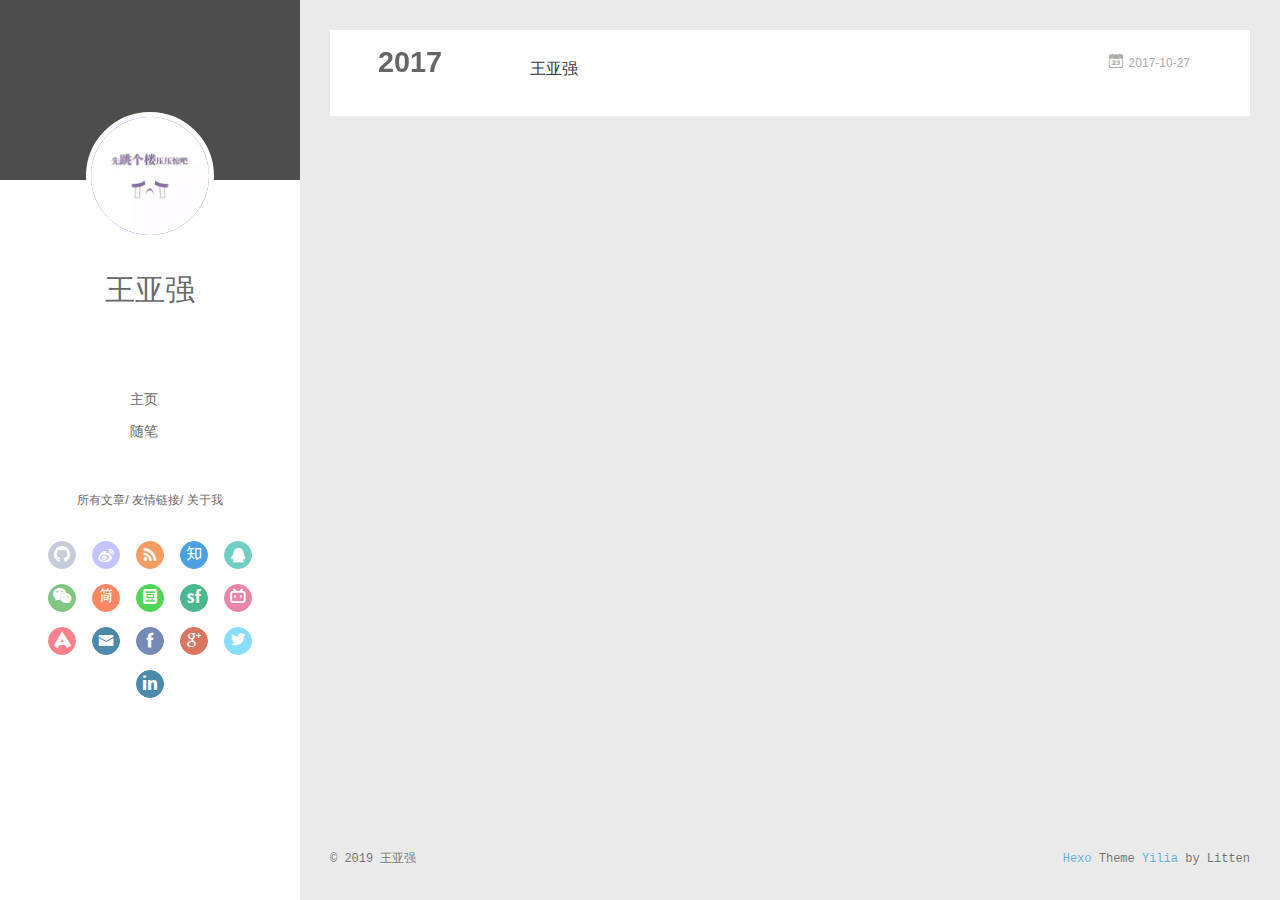
<file: archives/2017/10/index.html>
<!DOCTYPE html>
<html>
<head>
  <meta charset="utf-8">
  
  <meta name="renderer" content="webkit">
  <meta http-equiv="X-UA-Compatible" content="IE=edge" >
  <link rel="dns-prefetch" href="http://yoursite.com">
  <title>Archives: 2017/10 | 王亚强</title>
  <meta name="viewport" content="width=device-width, initial-scale=1, maximum-scale=1">
  <meta property="og:type" content="website">
<meta property="og:title" content="王亚强">
<meta property="og:url" content="http://yoursite.com/archives/2017/10/index.html">
<meta property="og:site_name" content="王亚强">
<meta property="og:locale" content="zh-CN">
<meta name="twitter:card" content="summary">
<meta name="twitter:title" content="王亚强">
  
    <link rel="alternative" href="/atom.xml" title="王亚强" type="application/atom+xml">
  
  
    <link rel="icon" href="/favicon.png">
  
  <link rel="stylesheet" type="text/css" href="/./main.507b3a.css">
  <style type="text/css">
  
    #container.show {
      background: linear-gradient(200deg,#a0cfe4,#e8c37e);
    }
  </style>
  

  

</head>

<body>
  <div id="container" q-class="show:isCtnShow">
    <canvas id="anm-canvas" class="anm-canvas"></canvas>
    <div class="left-col" q-class="show:isShow">
      
<div class="overlay" style="background: #4d4d4d"></div>
<div class="intrude-less">
	<header id="header" class="inner">
		<a href="" class="profilepic">
			<img src="/images/avatar.jpg" class="js-avatar">
		</a>
		<hgroup>
		  <h1 class="header-author"><a href="">王亚强</a></h1>
		</hgroup>
		

		<nav class="header-menu">
			<ul>
			
				<li><a href="/">主页</a></li>
	        
				<li><a href="/tags/随笔/">随笔</a></li>
	        
			</ul>
		</nav>
		<nav class="header-smart-menu">
    		
    			
    			<a q-on="click: openSlider(e, 'innerArchive')" href="javascript:void(0)">所有文章</a>
    			
            
    			
    			<a q-on="click: openSlider(e, 'friends')" href="javascript:void(0)">友情链接</a>
    			
            
    			
    			<a q-on="click: openSlider(e, 'aboutme')" href="javascript:void(0)">关于我</a>
    			
            
		</nav>
		<nav class="header-nav">
			<div class="social">
				
					<a class="github" target="_blank" href="#" title="github"><i class="icon-github"></i></a>
		        
					<a class="weibo" target="_blank" href="#" title="weibo"><i class="icon-weibo"></i></a>
		        
					<a class="rss" target="_blank" href="#" title="rss"><i class="icon-rss"></i></a>
		        
					<a class="zhihu" target="_blank" href="#" title="zhihu"><i class="icon-zhihu"></i></a>
		        
					<a class="qq" target="_blank" href="#" title="qq"><i class="icon-qq"></i></a>
		        
					<a class="weixin" target="_blank" href="#" title="weixin"><i class="icon-weixin"></i></a>
		        
					<a class="jianshu" target="_blank" href="#" title="jianshu"><i class="icon-jianshu"></i></a>
		        
					<a class="douban" target="_blank" href="#" title="douban"><i class="icon-douban"></i></a>
		        
					<a class="segmentfault" target="_blank" href="#" title="segmentfault"><i class="icon-segmentfault"></i></a>
		        
					<a class="bilibili" target="_blank" href="#" title="bilibili"><i class="icon-bilibili"></i></a>
		        
					<a class="acfun" target="_blank" href="#" title="acfun"><i class="icon-acfun"></i></a>
		        
					<a class="mail" target="_blank" href="mailto:10397638@qq.com" title="mail"><i class="icon-mail"></i></a>
		        
					<a class="facebook" target="_blank" href="#" title="facebook"><i class="icon-facebook"></i></a>
		        
					<a class="google" target="_blank" href="#" title="google"><i class="icon-google"></i></a>
		        
					<a class="twitter" target="_blank" href="#" title="twitter"><i class="icon-twitter"></i></a>
		        
					<a class="linkedin" target="_blank" href="#" title="linkedin"><i class="icon-linkedin"></i></a>
		        
			</div>
		</nav>
	</header>		
</div>

    </div>
    <div class="mid-col" q-class="show:isShow,hide:isShow|isFalse">
      
<nav id="mobile-nav">
  	<div class="overlay js-overlay" style="background: #4d4d4d"></div>
	<div class="btnctn js-mobile-btnctn">
  		<div class="slider-trigger list" q-on="click: openSlider(e)"><i class="icon icon-sort"></i></div>
	</div>
	<div class="intrude-less">
		<header id="header" class="inner">
			<div class="profilepic">
				<img src="/images/avatar.jpg" class="js-avatar">
			</div>
			<hgroup>
			  <h1 class="header-author js-header-author">王亚强</h1>
			</hgroup>
			
			
			
				
			
				
			
			
			
			<nav class="header-nav">
				<div class="social">
					
						<a class="github" target="_blank" href="#" title="github"><i class="icon-github"></i></a>
			        
						<a class="weibo" target="_blank" href="#" title="weibo"><i class="icon-weibo"></i></a>
			        
						<a class="rss" target="_blank" href="#" title="rss"><i class="icon-rss"></i></a>
			        
						<a class="zhihu" target="_blank" href="#" title="zhihu"><i class="icon-zhihu"></i></a>
			        
						<a class="qq" target="_blank" href="#" title="qq"><i class="icon-qq"></i></a>
			        
						<a class="weixin" target="_blank" href="#" title="weixin"><i class="icon-weixin"></i></a>
			        
						<a class="jianshu" target="_blank" href="#" title="jianshu"><i class="icon-jianshu"></i></a>
			        
						<a class="douban" target="_blank" href="#" title="douban"><i class="icon-douban"></i></a>
			        
						<a class="segmentfault" target="_blank" href="#" title="segmentfault"><i class="icon-segmentfault"></i></a>
			        
						<a class="bilibili" target="_blank" href="#" title="bilibili"><i class="icon-bilibili"></i></a>
			        
						<a class="acfun" target="_blank" href="#" title="acfun"><i class="icon-acfun"></i></a>
			        
						<a class="mail" target="_blank" href="mailto:10397638@qq.com" title="mail"><i class="icon-mail"></i></a>
			        
						<a class="facebook" target="_blank" href="#" title="facebook"><i class="icon-facebook"></i></a>
			        
						<a class="google" target="_blank" href="#" title="google"><i class="icon-google"></i></a>
			        
						<a class="twitter" target="_blank" href="#" title="twitter"><i class="icon-twitter"></i></a>
			        
						<a class="linkedin" target="_blank" href="#" title="linkedin"><i class="icon-linkedin"></i></a>
			        
				</div>
			</nav>

			<nav class="header-menu js-header-menu">
				<ul style="width: 50%">
				
				
					<li style="width: 50%"><a href="/">主页</a></li>
		        
					<li style="width: 50%"><a href="/tags/随笔/">随笔</a></li>
		        
				</ul>
			</nav>
		</header>				
	</div>
	<div class="mobile-mask" style="display:none" q-show="isShow"></div>
</nav>

      <div id="wrapper" class="body-wrap">
        <div class="menu-l">
          <div class="canvas-wrap">
            <canvas data-colors="#eaeaea" data-sectionHeight="100" data-contentId="js-content" id="myCanvas1" class="anm-canvas"></canvas>
          </div>
          <div id="js-content" class="content-ll">
            
  
  
    
    
      
      
      <section class="archives-wrap">
        <div class="archive-year-wrap">
          <a href="/archives/2017" class="archive-year">2017</a>
        </div>
        <div class="archives">
    
    <article class="archive-article archive-type-post">
  <div class="archive-article-inner">
    <header class="archive-article-header">
      	<div class="article-meta">
	      	<a href="/2017/10/27/bowen/" class="archive-article-date">
  	<time datetime="2017-10-27T02:45:35.124Z" itemprop="datePublished"><i class="icon-calendar icon"></i>2017-10-27</time>
</a>
        </div>
    	 
  
    <h1 itemprop="name">
      <a class="archive-article-title" href="/2017/10/27/bowen/">王亚强</a>
    </h1>
  

        <div class="article-info info-on-right">
          
          

        </div>
        <div class="clearfix"></div>
    </header>
  </div>
</article>
  
  
    </div></section>
  

    


          </div>
        </div>
      </div>
      <footer id="footer">
  <div class="outer">
    <div id="footer-info">
    	<div class="footer-left">
    		&copy; 2019 王亚强
    	</div>
      	<div class="footer-right">
      		<a href="http://hexo.io/" target="_blank">Hexo</a>  Theme <a href="https://github.com/litten/hexo-theme-yilia" target="_blank">Yilia</a> by Litten
      	</div>
    </div>
  </div>
</footer>
    </div>
    <script>
	var yiliaConfig = {
		mathjax: false,
		isHome: false,
		isPost: false,
		isArchive: true,
		isTag: false,
		isCategory: false,
		open_in_new: false,
		toc_hide_index: true,
		root: "/",
		innerArchive: true,
		showTags: false
	}
</script>

<script>!function(t){function n(e){if(r[e])return r[e].exports;var i=r[e]={exports:{},id:e,loaded:!1};return t[e].call(i.exports,i,i.exports,n),i.loaded=!0,i.exports}var r={};n.m=t,n.c=r,n.p="./",n(0)}([function(t,n,r){r(195),t.exports=r(191)},function(t,n,r){var e=r(3),i=r(52),o=r(27),u=r(28),c=r(53),f="prototype",a=function(t,n,r){var s,l,h,v,p=t&a.F,d=t&a.G,y=t&a.S,g=t&a.P,b=t&a.B,m=d?e:y?e[n]||(e[n]={}):(e[n]||{})[f],x=d?i:i[n]||(i[n]={}),w=x[f]||(x[f]={});d&&(r=n);for(s in r)l=!p&&m&&void 0!==m[s],h=(l?m:r)[s],v=b&&l?c(h,e):g&&"function"==typeof h?c(Function.call,h):h,m&&u(m,s,h,t&a.U),x[s]!=h&&o(x,s,v),g&&w[s]!=h&&(w[s]=h)};e.core=i,a.F=1,a.G=2,a.S=4,a.P=8,a.B=16,a.W=32,a.U=64,a.R=128,t.exports=a},function(t,n,r){var e=r(6);t.exports=function(t){if(!e(t))throw TypeError(t+" is not an object!");return t}},function(t,n){var r=t.exports="undefined"!=typeof window&&window.Math==Math?window:"undefined"!=typeof self&&self.Math==Math?self:Function("return this")();"number"==typeof __g&&(__g=r)},function(t,n){t.exports=function(t){try{return!!t()}catch(t){return!0}}},function(t,n){var r=t.exports="undefined"!=typeof window&&window.Math==Math?window:"undefined"!=typeof self&&self.Math==Math?self:Function("return this")();"number"==typeof __g&&(__g=r)},function(t,n){t.exports=function(t){return"object"==typeof t?null!==t:"function"==typeof t}},function(t,n,r){var e=r(126)("wks"),i=r(76),o=r(3).Symbol,u="function"==typeof o;(t.exports=function(t){return e[t]||(e[t]=u&&o[t]||(u?o:i)("Symbol."+t))}).store=e},function(t,n){var r={}.hasOwnProperty;t.exports=function(t,n){return r.call(t,n)}},function(t,n,r){var e=r(94),i=r(33);t.exports=function(t){return e(i(t))}},function(t,n,r){t.exports=!r(4)(function(){return 7!=Object.defineProperty({},"a",{get:function(){return 7}}).a})},function(t,n,r){var e=r(2),i=r(167),o=r(50),u=Object.defineProperty;n.f=r(10)?Object.defineProperty:function(t,n,r){if(e(t),n=o(n,!0),e(r),i)try{return u(t,n,r)}catch(t){}if("get"in r||"set"in r)throw TypeError("Accessors not supported!");return"value"in r&&(t[n]=r.value),t}},function(t,n,r){t.exports=!r(18)(function(){return 7!=Object.defineProperty({},"a",{get:function(){return 7}}).a})},function(t,n,r){var e=r(14),i=r(22);t.exports=r(12)?function(t,n,r){return e.f(t,n,i(1,r))}:function(t,n,r){return t[n]=r,t}},function(t,n,r){var e=r(20),i=r(58),o=r(42),u=Object.defineProperty;n.f=r(12)?Object.defineProperty:function(t,n,r){if(e(t),n=o(n,!0),e(r),i)try{return u(t,n,r)}catch(t){}if("get"in r||"set"in r)throw TypeError("Accessors not supported!");return"value"in r&&(t[n]=r.value),t}},function(t,n,r){var e=r(40)("wks"),i=r(23),o=r(5).Symbol,u="function"==typeof o;(t.exports=function(t){return e[t]||(e[t]=u&&o[t]||(u?o:i)("Symbol."+t))}).store=e},function(t,n,r){var e=r(67),i=Math.min;t.exports=function(t){return t>0?i(e(t),9007199254740991):0}},function(t,n,r){var e=r(46);t.exports=function(t){return Object(e(t))}},function(t,n){t.exports=function(t){try{return!!t()}catch(t){return!0}}},function(t,n,r){var e=r(63),i=r(34);t.exports=Object.keys||function(t){return e(t,i)}},function(t,n,r){var e=r(21);t.exports=function(t){if(!e(t))throw TypeError(t+" is not an object!");return t}},function(t,n){t.exports=function(t){return"object"==typeof t?null!==t:"function"==typeof t}},function(t,n){t.exports=function(t,n){return{enumerable:!(1&t),configurable:!(2&t),writable:!(4&t),value:n}}},function(t,n){var r=0,e=Math.random();t.exports=function(t){return"Symbol(".concat(void 0===t?"":t,")_",(++r+e).toString(36))}},function(t,n){var r={}.hasOwnProperty;t.exports=function(t,n){return r.call(t,n)}},function(t,n){var r=t.exports={version:"2.4.0"};"number"==typeof __e&&(__e=r)},function(t,n){t.exports=function(t){if("function"!=typeof t)throw TypeError(t+" is not a function!");return t}},function(t,n,r){var e=r(11),i=r(66);t.exports=r(10)?function(t,n,r){return e.f(t,n,i(1,r))}:function(t,n,r){return t[n]=r,t}},function(t,n,r){var e=r(3),i=r(27),o=r(24),u=r(76)("src"),c="toString",f=Function[c],a=(""+f).split(c);r(52).inspectSource=function(t){return f.call(t)},(t.exports=function(t,n,r,c){var f="function"==typeof r;f&&(o(r,"name")||i(r,"name",n)),t[n]!==r&&(f&&(o(r,u)||i(r,u,t[n]?""+t[n]:a.join(String(n)))),t===e?t[n]=r:c?t[n]?t[n]=r:i(t,n,r):(delete t[n],i(t,n,r)))})(Function.prototype,c,function(){return"function"==typeof this&&this[u]||f.call(this)})},function(t,n,r){var e=r(1),i=r(4),o=r(46),u=function(t,n,r,e){var i=String(o(t)),u="<"+n;return""!==r&&(u+=" "+r+'="'+String(e).replace(/"/g,"&quot;")+'"'),u+">"+i+"</"+n+">"};t.exports=function(t,n){var r={};r[t]=n(u),e(e.P+e.F*i(function(){var n=""[t]('"');return n!==n.toLowerCase()||n.split('"').length>3}),"String",r)}},function(t,n,r){var e=r(115),i=r(46);t.exports=function(t){return e(i(t))}},function(t,n,r){var e=r(116),i=r(66),o=r(30),u=r(50),c=r(24),f=r(167),a=Object.getOwnPropertyDescriptor;n.f=r(10)?a:function(t,n){if(t=o(t),n=u(n,!0),f)try{return a(t,n)}catch(t){}if(c(t,n))return i(!e.f.call(t,n),t[n])}},function(t,n,r){var e=r(24),i=r(17),o=r(145)("IE_PROTO"),u=Object.prototype;t.exports=Object.getPrototypeOf||function(t){return t=i(t),e(t,o)?t[o]:"function"==typeof t.constructor&&t instanceof t.constructor?t.constructor.prototype:t instanceof Object?u:null}},function(t,n){t.exports=function(t){if(void 0==t)throw TypeError("Can't call method on  "+t);return t}},function(t,n){t.exports="constructor,hasOwnProperty,isPrototypeOf,propertyIsEnumerable,toLocaleString,toString,valueOf".split(",")},function(t,n){t.exports={}},function(t,n){t.exports=!0},function(t,n){n.f={}.propertyIsEnumerable},function(t,n,r){var e=r(14).f,i=r(8),o=r(15)("toStringTag");t.exports=function(t,n,r){t&&!i(t=r?t:t.prototype,o)&&e(t,o,{configurable:!0,value:n})}},function(t,n,r){var e=r(40)("keys"),i=r(23);t.exports=function(t){return e[t]||(e[t]=i(t))}},function(t,n,r){var e=r(5),i="__core-js_shared__",o=e[i]||(e[i]={});t.exports=function(t){return o[t]||(o[t]={})}},function(t,n){var r=Math.ceil,e=Math.floor;t.exports=function(t){return isNaN(t=+t)?0:(t>0?e:r)(t)}},function(t,n,r){var e=r(21);t.exports=function(t,n){if(!e(t))return t;var r,i;if(n&&"function"==typeof(r=t.toString)&&!e(i=r.call(t)))return i;if("function"==typeof(r=t.valueOf)&&!e(i=r.call(t)))return i;if(!n&&"function"==typeof(r=t.toString)&&!e(i=r.call(t)))return i;throw TypeError("Can't convert object to primitive value")}},function(t,n,r){var e=r(5),i=r(25),o=r(36),u=r(44),c=r(14).f;t.exports=function(t){var n=i.Symbol||(i.Symbol=o?{}:e.Symbol||{});"_"==t.charAt(0)||t in n||c(n,t,{value:u.f(t)})}},function(t,n,r){n.f=r(15)},function(t,n){var r={}.toString;t.exports=function(t){return r.call(t).slice(8,-1)}},function(t,n){t.exports=function(t){if(void 0==t)throw TypeError("Can't call method on  "+t);return t}},function(t,n,r){var e=r(4);t.exports=function(t,n){return!!t&&e(function(){n?t.call(null,function(){},1):t.call(null)})}},function(t,n,r){var e=r(53),i=r(115),o=r(17),u=r(16),c=r(203);t.exports=function(t,n){var r=1==t,f=2==t,a=3==t,s=4==t,l=6==t,h=5==t||l,v=n||c;return function(n,c,p){for(var d,y,g=o(n),b=i(g),m=e(c,p,3),x=u(b.length),w=0,S=r?v(n,x):f?v(n,0):void 0;x>w;w++)if((h||w in b)&&(d=b[w],y=m(d,w,g),t))if(r)S[w]=y;else if(y)switch(t){case 3:return!0;case 5:return d;case 6:return w;case 2:S.push(d)}else if(s)return!1;return l?-1:a||s?s:S}}},function(t,n,r){var e=r(1),i=r(52),o=r(4);t.exports=function(t,n){var r=(i.Object||{})[t]||Object[t],u={};u[t]=n(r),e(e.S+e.F*o(function(){r(1)}),"Object",u)}},function(t,n,r){var e=r(6);t.exports=function(t,n){if(!e(t))return t;var r,i;if(n&&"function"==typeof(r=t.toString)&&!e(i=r.call(t)))return i;if("function"==typeof(r=t.valueOf)&&!e(i=r.call(t)))return i;if(!n&&"function"==typeof(r=t.toString)&&!e(i=r.call(t)))return i;throw TypeError("Can't convert object to primitive value")}},function(t,n,r){var e=r(5),i=r(25),o=r(91),u=r(13),c="prototype",f=function(t,n,r){var a,s,l,h=t&f.F,v=t&f.G,p=t&f.S,d=t&f.P,y=t&f.B,g=t&f.W,b=v?i:i[n]||(i[n]={}),m=b[c],x=v?e:p?e[n]:(e[n]||{})[c];v&&(r=n);for(a in r)(s=!h&&x&&void 0!==x[a])&&a in b||(l=s?x[a]:r[a],b[a]=v&&"function"!=typeof x[a]?r[a]:y&&s?o(l,e):g&&x[a]==l?function(t){var n=function(n,r,e){if(this instanceof t){switch(arguments.length){case 0:return new t;case 1:return new t(n);case 2:return new t(n,r)}return new t(n,r,e)}return t.apply(this,arguments)};return n[c]=t[c],n}(l):d&&"function"==typeof l?o(Function.call,l):l,d&&((b.virtual||(b.virtual={}))[a]=l,t&f.R&&m&&!m[a]&&u(m,a,l)))};f.F=1,f.G=2,f.S=4,f.P=8,f.B=16,f.W=32,f.U=64,f.R=128,t.exports=f},function(t,n){var r=t.exports={version:"2.4.0"};"number"==typeof __e&&(__e=r)},function(t,n,r){var e=r(26);t.exports=function(t,n,r){if(e(t),void 0===n)return t;switch(r){case 1:return function(r){return t.call(n,r)};case 2:return function(r,e){return t.call(n,r,e)};case 3:return function(r,e,i){return t.call(n,r,e,i)}}return function(){return t.apply(n,arguments)}}},function(t,n,r){var e=r(183),i=r(1),o=r(126)("metadata"),u=o.store||(o.store=new(r(186))),c=function(t,n,r){var i=u.get(t);if(!i){if(!r)return;u.set(t,i=new e)}var o=i.get(n);if(!o){if(!r)return;i.set(n,o=new e)}return o},f=function(t,n,r){var e=c(n,r,!1);return void 0!==e&&e.has(t)},a=function(t,n,r){var e=c(n,r,!1);return void 0===e?void 0:e.get(t)},s=function(t,n,r,e){c(r,e,!0).set(t,n)},l=function(t,n){var r=c(t,n,!1),e=[];return r&&r.forEach(function(t,n){e.push(n)}),e},h=function(t){return void 0===t||"symbol"==typeof t?t:String(t)},v=function(t){i(i.S,"Reflect",t)};t.exports={store:u,map:c,has:f,get:a,set:s,keys:l,key:h,exp:v}},function(t,n,r){"use strict";if(r(10)){var e=r(69),i=r(3),o=r(4),u=r(1),c=r(127),f=r(152),a=r(53),s=r(68),l=r(66),h=r(27),v=r(73),p=r(67),d=r(16),y=r(75),g=r(50),b=r(24),m=r(180),x=r(114),w=r(6),S=r(17),_=r(137),O=r(70),E=r(32),P=r(71).f,j=r(154),F=r(76),M=r(7),A=r(48),N=r(117),T=r(146),I=r(155),k=r(80),L=r(123),R=r(74),C=r(130),W=r(160),D=r(11),U=r(31),G=D.f,B=U.f,V=i.RangeError,z=i.TypeError,q=i.Uint8Array,K="ArrayBuffer",Y="Shared"+K,J="BYTES_PER_ELEMENT",H="prototype",$=Array[H],X=f.ArrayBuffer,Q=f.DataView,Z=A(0),tt=A(2),nt=A(3),rt=A(4),et=A(5),it=A(6),ot=N(!0),ut=N(!1),ct=I.values,ft=I.keys,at=I.entries,st=$.lastIndexOf,lt=$.reduce,ht=$.reduceRight,vt=$.join,pt=$.sort,dt=$.slice,yt=$.toString,gt=$.toLocaleString,bt=M("iterator"),mt=M("toStringTag"),xt=F("typed_constructor"),wt=F("def_constructor"),St=c.CONSTR,_t=c.TYPED,Ot=c.VIEW,Et="Wrong length!",Pt=A(1,function(t,n){return Tt(T(t,t[wt]),n)}),jt=o(function(){return 1===new q(new Uint16Array([1]).buffer)[0]}),Ft=!!q&&!!q[H].set&&o(function(){new q(1).set({})}),Mt=function(t,n){if(void 0===t)throw z(Et);var r=+t,e=d(t);if(n&&!m(r,e))throw V(Et);return e},At=function(t,n){var r=p(t);if(r<0||r%n)throw V("Wrong offset!");return r},Nt=function(t){if(w(t)&&_t in t)return t;throw z(t+" is not a typed array!")},Tt=function(t,n){if(!(w(t)&&xt in t))throw z("It is not a typed array constructor!");return new t(n)},It=function(t,n){return kt(T(t,t[wt]),n)},kt=function(t,n){for(var r=0,e=n.length,i=Tt(t,e);e>r;)i[r]=n[r++];return i},Lt=function(t,n,r){G(t,n,{get:function(){return this._d[r]}})},Rt=function(t){var n,r,e,i,o,u,c=S(t),f=arguments.length,s=f>1?arguments[1]:void 0,l=void 0!==s,h=j(c);if(void 0!=h&&!_(h)){for(u=h.call(c),e=[],n=0;!(o=u.next()).done;n++)e.push(o.value);c=e}for(l&&f>2&&(s=a(s,arguments[2],2)),n=0,r=d(c.length),i=Tt(this,r);r>n;n++)i[n]=l?s(c[n],n):c[n];return i},Ct=function(){for(var t=0,n=arguments.length,r=Tt(this,n);n>t;)r[t]=arguments[t++];return r},Wt=!!q&&o(function(){gt.call(new q(1))}),Dt=function(){return gt.apply(Wt?dt.call(Nt(this)):Nt(this),arguments)},Ut={copyWithin:function(t,n){return W.call(Nt(this),t,n,arguments.length>2?arguments[2]:void 0)},every:function(t){return rt(Nt(this),t,arguments.length>1?arguments[1]:void 0)},fill:function(t){return C.apply(Nt(this),arguments)},filter:function(t){return It(this,tt(Nt(this),t,arguments.length>1?arguments[1]:void 0))},find:function(t){return et(Nt(this),t,arguments.length>1?arguments[1]:void 0)},findIndex:function(t){return it(Nt(this),t,arguments.length>1?arguments[1]:void 0)},forEach:function(t){Z(Nt(this),t,arguments.length>1?arguments[1]:void 0)},indexOf:function(t){return ut(Nt(this),t,arguments.length>1?arguments[1]:void 0)},includes:function(t){return ot(Nt(this),t,arguments.length>1?arguments[1]:void 0)},join:function(t){return vt.apply(Nt(this),arguments)},lastIndexOf:function(t){return st.apply(Nt(this),arguments)},map:function(t){return Pt(Nt(this),t,arguments.length>1?arguments[1]:void 0)},reduce:function(t){return lt.apply(Nt(this),arguments)},reduceRight:function(t){return ht.apply(Nt(this),arguments)},reverse:function(){for(var t,n=this,r=Nt(n).length,e=Math.floor(r/2),i=0;i<e;)t=n[i],n[i++]=n[--r],n[r]=t;return n},some:function(t){return nt(Nt(this),t,arguments.length>1?arguments[1]:void 0)},sort:function(t){return pt.call(Nt(this),t)},subarray:function(t,n){var r=Nt(this),e=r.length,i=y(t,e);return new(T(r,r[wt]))(r.buffer,r.byteOffset+i*r.BYTES_PER_ELEMENT,d((void 0===n?e:y(n,e))-i))}},Gt=function(t,n){return It(this,dt.call(Nt(this),t,n))},Bt=function(t){Nt(this);var n=At(arguments[1],1),r=this.length,e=S(t),i=d(e.length),o=0;if(i+n>r)throw V(Et);for(;o<i;)this[n+o]=e[o++]},Vt={entries:function(){return at.call(Nt(this))},keys:function(){return ft.call(Nt(this))},values:function(){return ct.call(Nt(this))}},zt=function(t,n){return w(t)&&t[_t]&&"symbol"!=typeof n&&n in t&&String(+n)==String(n)},qt=function(t,n){return zt(t,n=g(n,!0))?l(2,t[n]):B(t,n)},Kt=function(t,n,r){return!(zt(t,n=g(n,!0))&&w(r)&&b(r,"value"))||b(r,"get")||b(r,"set")||r.configurable||b(r,"writable")&&!r.writable||b(r,"enumerable")&&!r.enumerable?G(t,n,r):(t[n]=r.value,t)};St||(U.f=qt,D.f=Kt),u(u.S+u.F*!St,"Object",{getOwnPropertyDescriptor:qt,defineProperty:Kt}),o(function(){yt.call({})})&&(yt=gt=function(){return vt.call(this)});var Yt=v({},Ut);v(Yt,Vt),h(Yt,bt,Vt.values),v(Yt,{slice:Gt,set:Bt,constructor:function(){},toString:yt,toLocaleString:Dt}),Lt(Yt,"buffer","b"),Lt(Yt,"byteOffset","o"),Lt(Yt,"byteLength","l"),Lt(Yt,"length","e"),G(Yt,mt,{get:function(){return this[_t]}}),t.exports=function(t,n,r,f){f=!!f;var a=t+(f?"Clamped":"")+"Array",l="Uint8Array"!=a,v="get"+t,p="set"+t,y=i[a],g=y||{},b=y&&E(y),m=!y||!c.ABV,S={},_=y&&y[H],j=function(t,r){var e=t._d;return e.v[v](r*n+e.o,jt)},F=function(t,r,e){var i=t._d;f&&(e=(e=Math.round(e))<0?0:e>255?255:255&e),i.v[p](r*n+i.o,e,jt)},M=function(t,n){G(t,n,{get:function(){return j(this,n)},set:function(t){return F(this,n,t)},enumerable:!0})};m?(y=r(function(t,r,e,i){s(t,y,a,"_d");var o,u,c,f,l=0,v=0;if(w(r)){if(!(r instanceof X||(f=x(r))==K||f==Y))return _t in r?kt(y,r):Rt.call(y,r);o=r,v=At(e,n);var p=r.byteLength;if(void 0===i){if(p%n)throw V(Et);if((u=p-v)<0)throw V(Et)}else if((u=d(i)*n)+v>p)throw V(Et);c=u/n}else c=Mt(r,!0),u=c*n,o=new X(u);for(h(t,"_d",{b:o,o:v,l:u,e:c,v:new Q(o)});l<c;)M(t,l++)}),_=y[H]=O(Yt),h(_,"constructor",y)):L(function(t){new y(null),new y(t)},!0)||(y=r(function(t,r,e,i){s(t,y,a);var o;return w(r)?r instanceof X||(o=x(r))==K||o==Y?void 0!==i?new g(r,At(e,n),i):void 0!==e?new g(r,At(e,n)):new g(r):_t in r?kt(y,r):Rt.call(y,r):new g(Mt(r,l))}),Z(b!==Function.prototype?P(g).concat(P(b)):P(g),function(t){t in y||h(y,t,g[t])}),y[H]=_,e||(_.constructor=y));var A=_[bt],N=!!A&&("values"==A.name||void 0==A.name),T=Vt.values;h(y,xt,!0),h(_,_t,a),h(_,Ot,!0),h(_,wt,y),(f?new y(1)[mt]==a:mt in _)||G(_,mt,{get:function(){return a}}),S[a]=y,u(u.G+u.W+u.F*(y!=g),S),u(u.S,a,{BYTES_PER_ELEMENT:n,from:Rt,of:Ct}),J in _||h(_,J,n),u(u.P,a,Ut),R(a),u(u.P+u.F*Ft,a,{set:Bt}),u(u.P+u.F*!N,a,Vt),u(u.P+u.F*(_.toString!=yt),a,{toString:yt}),u(u.P+u.F*o(function(){new y(1).slice()}),a,{slice:Gt}),u(u.P+u.F*(o(function(){return[1,2].toLocaleString()!=new y([1,2]).toLocaleString()})||!o(function(){_.toLocaleString.call([1,2])})),a,{toLocaleString:Dt}),k[a]=N?A:T,e||N||h(_,bt,T)}}else t.exports=function(){}},function(t,n){var r={}.toString;t.exports=function(t){return r.call(t).slice(8,-1)}},function(t,n,r){var e=r(21),i=r(5).document,o=e(i)&&e(i.createElement);t.exports=function(t){return o?i.createElement(t):{}}},function(t,n,r){t.exports=!r(12)&&!r(18)(function(){return 7!=Object.defineProperty(r(57)("div"),"a",{get:function(){return 7}}).a})},function(t,n,r){"use strict";var e=r(36),i=r(51),o=r(64),u=r(13),c=r(8),f=r(35),a=r(96),s=r(38),l=r(103),h=r(15)("iterator"),v=!([].keys&&"next"in[].keys()),p="keys",d="values",y=function(){return this};t.exports=function(t,n,r,g,b,m,x){a(r,n,g);var w,S,_,O=function(t){if(!v&&t in F)return F[t];switch(t){case p:case d:return function(){return new r(this,t)}}return function(){return new r(this,t)}},E=n+" Iterator",P=b==d,j=!1,F=t.prototype,M=F[h]||F["@@iterator"]||b&&F[b],A=M||O(b),N=b?P?O("entries"):A:void 0,T="Array"==n?F.entries||M:M;if(T&&(_=l(T.call(new t)))!==Object.prototype&&(s(_,E,!0),e||c(_,h)||u(_,h,y)),P&&M&&M.name!==d&&(j=!0,A=function(){return M.call(this)}),e&&!x||!v&&!j&&F[h]||u(F,h,A),f[n]=A,f[E]=y,b)if(w={values:P?A:O(d),keys:m?A:O(p),entries:N},x)for(S in w)S in F||o(F,S,w[S]);else i(i.P+i.F*(v||j),n,w);return w}},function(t,n,r){var e=r(20),i=r(100),o=r(34),u=r(39)("IE_PROTO"),c=function(){},f="prototype",a=function(){var t,n=r(57)("iframe"),e=o.length;for(n.style.display="none",r(93).appendChild(n),n.src="javascript:",t=n.contentWindow.document,t.open(),t.write("<script>document.F=Object<\/script>"),t.close(),a=t.F;e--;)delete a[f][o[e]];return a()};t.exports=Object.create||function(t,n){var r;return null!==t?(c[f]=e(t),r=new c,c[f]=null,r[u]=t):r=a(),void 0===n?r:i(r,n)}},function(t,n,r){var e=r(63),i=r(34).concat("length","prototype");n.f=Object.getOwnPropertyNames||function(t){return e(t,i)}},function(t,n){n.f=Object.getOwnPropertySymbols},function(t,n,r){var e=r(8),i=r(9),o=r(90)(!1),u=r(39)("IE_PROTO");t.exports=function(t,n){var r,c=i(t),f=0,a=[];for(r in c)r!=u&&e(c,r)&&a.push(r);for(;n.length>f;)e(c,r=n[f++])&&(~o(a,r)||a.push(r));return a}},function(t,n,r){t.exports=r(13)},function(t,n,r){var e=r(76)("meta"),i=r(6),o=r(24),u=r(11).f,c=0,f=Object.isExtensible||function(){return!0},a=!r(4)(function(){return f(Object.preventExtensions({}))}),s=function(t){u(t,e,{value:{i:"O"+ ++c,w:{}}})},l=function(t,n){if(!i(t))return"symbol"==typeof t?t:("string"==typeof t?"S":"P")+t;if(!o(t,e)){if(!f(t))return"F";if(!n)return"E";s(t)}return t[e].i},h=function(t,n){if(!o(t,e)){if(!f(t))return!0;if(!n)return!1;s(t)}return t[e].w},v=function(t){return a&&p.NEED&&f(t)&&!o(t,e)&&s(t),t},p=t.exports={KEY:e,NEED:!1,fastKey:l,getWeak:h,onFreeze:v}},function(t,n){t.exports=function(t,n){return{enumerable:!(1&t),configurable:!(2&t),writable:!(4&t),value:n}}},function(t,n){var r=Math.ceil,e=Math.floor;t.exports=function(t){return isNaN(t=+t)?0:(t>0?e:r)(t)}},function(t,n){t.exports=function(t,n,r,e){if(!(t instanceof n)||void 0!==e&&e in t)throw TypeError(r+": incorrect invocation!");return t}},function(t,n){t.exports=!1},function(t,n,r){var e=r(2),i=r(173),o=r(133),u=r(145)("IE_PROTO"),c=function(){},f="prototype",a=function(){var t,n=r(132)("iframe"),e=o.length;for(n.style.display="none",r(135).appendChild(n),n.src="javascript:",t=n.contentWindow.document,t.open(),t.write("<script>document.F=Object<\/script>"),t.close(),a=t.F;e--;)delete a[f][o[e]];return a()};t.exports=Object.create||function(t,n){var r;return null!==t?(c[f]=e(t),r=new c,c[f]=null,r[u]=t):r=a(),void 0===n?r:i(r,n)}},function(t,n,r){var e=r(175),i=r(133).concat("length","prototype");n.f=Object.getOwnPropertyNames||function(t){return e(t,i)}},function(t,n,r){var e=r(175),i=r(133);t.exports=Object.keys||function(t){return e(t,i)}},function(t,n,r){var e=r(28);t.exports=function(t,n,r){for(var i in n)e(t,i,n[i],r);return t}},function(t,n,r){"use strict";var e=r(3),i=r(11),o=r(10),u=r(7)("species");t.exports=function(t){var n=e[t];o&&n&&!n[u]&&i.f(n,u,{configurable:!0,get:function(){return this}})}},function(t,n,r){var e=r(67),i=Math.max,o=Math.min;t.exports=function(t,n){return t=e(t),t<0?i(t+n,0):o(t,n)}},function(t,n){var r=0,e=Math.random();t.exports=function(t){return"Symbol(".concat(void 0===t?"":t,")_",(++r+e).toString(36))}},function(t,n,r){var e=r(33);t.exports=function(t){return Object(e(t))}},function(t,n,r){var e=r(7)("unscopables"),i=Array.prototype;void 0==i[e]&&r(27)(i,e,{}),t.exports=function(t){i[e][t]=!0}},function(t,n,r){var e=r(53),i=r(169),o=r(137),u=r(2),c=r(16),f=r(154),a={},s={},n=t.exports=function(t,n,r,l,h){var v,p,d,y,g=h?function(){return t}:f(t),b=e(r,l,n?2:1),m=0;if("function"!=typeof g)throw TypeError(t+" is not iterable!");if(o(g)){for(v=c(t.length);v>m;m++)if((y=n?b(u(p=t[m])[0],p[1]):b(t[m]))===a||y===s)return y}else for(d=g.call(t);!(p=d.next()).done;)if((y=i(d,b,p.value,n))===a||y===s)return y};n.BREAK=a,n.RETURN=s},function(t,n){t.exports={}},function(t,n,r){var e=r(11).f,i=r(24),o=r(7)("toStringTag");t.exports=function(t,n,r){t&&!i(t=r?t:t.prototype,o)&&e(t,o,{configurable:!0,value:n})}},function(t,n,r){var e=r(1),i=r(46),o=r(4),u=r(150),c="["+u+"]",f="​",a=RegExp("^"+c+c+"*"),s=RegExp(c+c+"*$"),l=function(t,n,r){var i={},c=o(function(){return!!u[t]()||f[t]()!=f}),a=i[t]=c?n(h):u[t];r&&(i[r]=a),e(e.P+e.F*c,"String",i)},h=l.trim=function(t,n){return t=String(i(t)),1&n&&(t=t.replace(a,"")),2&n&&(t=t.replace(s,"")),t};t.exports=l},function(t,n,r){t.exports={default:r(86),__esModule:!0}},function(t,n,r){t.exports={default:r(87),__esModule:!0}},function(t,n,r){"use strict";function e(t){return t&&t.__esModule?t:{default:t}}n.__esModule=!0;var i=r(84),o=e(i),u=r(83),c=e(u),f="function"==typeof c.default&&"symbol"==typeof o.default?function(t){return typeof t}:function(t){return t&&"function"==typeof c.default&&t.constructor===c.default&&t!==c.default.prototype?"symbol":typeof t};n.default="function"==typeof c.default&&"symbol"===f(o.default)?function(t){return void 0===t?"undefined":f(t)}:function(t){return t&&"function"==typeof c.default&&t.constructor===c.default&&t!==c.default.prototype?"symbol":void 0===t?"undefined":f(t)}},function(t,n,r){r(110),r(108),r(111),r(112),t.exports=r(25).Symbol},function(t,n,r){r(109),r(113),t.exports=r(44).f("iterator")},function(t,n){t.exports=function(t){if("function"!=typeof t)throw TypeError(t+" is not a function!");return t}},function(t,n){t.exports=function(){}},function(t,n,r){var e=r(9),i=r(106),o=r(105);t.exports=function(t){return function(n,r,u){var c,f=e(n),a=i(f.length),s=o(u,a);if(t&&r!=r){for(;a>s;)if((c=f[s++])!=c)return!0}else for(;a>s;s++)if((t||s in f)&&f[s]===r)return t||s||0;return!t&&-1}}},function(t,n,r){var e=r(88);t.exports=function(t,n,r){if(e(t),void 0===n)return t;switch(r){case 1:return function(r){return t.call(n,r)};case 2:return function(r,e){return t.call(n,r,e)};case 3:return function(r,e,i){return t.call(n,r,e,i)}}return function(){return t.apply(n,arguments)}}},function(t,n,r){var e=r(19),i=r(62),o=r(37);t.exports=function(t){var n=e(t),r=i.f;if(r)for(var u,c=r(t),f=o.f,a=0;c.length>a;)f.call(t,u=c[a++])&&n.push(u);return n}},function(t,n,r){t.exports=r(5).document&&document.documentElement},function(t,n,r){var e=r(56);t.exports=Object("z").propertyIsEnumerable(0)?Object:function(t){return"String"==e(t)?t.split(""):Object(t)}},function(t,n,r){var e=r(56);t.exports=Array.isArray||function(t){return"Array"==e(t)}},function(t,n,r){"use strict";var e=r(60),i=r(22),o=r(38),u={};r(13)(u,r(15)("iterator"),function(){return this}),t.exports=function(t,n,r){t.prototype=e(u,{next:i(1,r)}),o(t,n+" Iterator")}},function(t,n){t.exports=function(t,n){return{value:n,done:!!t}}},function(t,n,r){var e=r(19),i=r(9);t.exports=function(t,n){for(var r,o=i(t),u=e(o),c=u.length,f=0;c>f;)if(o[r=u[f++]]===n)return r}},function(t,n,r){var e=r(23)("meta"),i=r(21),o=r(8),u=r(14).f,c=0,f=Object.isExtensible||function(){return!0},a=!r(18)(function(){return f(Object.preventExtensions({}))}),s=function(t){u(t,e,{value:{i:"O"+ ++c,w:{}}})},l=function(t,n){if(!i(t))return"symbol"==typeof t?t:("string"==typeof t?"S":"P")+t;if(!o(t,e)){if(!f(t))return"F";if(!n)return"E";s(t)}return t[e].i},h=function(t,n){if(!o(t,e)){if(!f(t))return!0;if(!n)return!1;s(t)}return t[e].w},v=function(t){return a&&p.NEED&&f(t)&&!o(t,e)&&s(t),t},p=t.exports={KEY:e,NEED:!1,fastKey:l,getWeak:h,onFreeze:v}},function(t,n,r){var e=r(14),i=r(20),o=r(19);t.exports=r(12)?Object.defineProperties:function(t,n){i(t);for(var r,u=o(n),c=u.length,f=0;c>f;)e.f(t,r=u[f++],n[r]);return t}},function(t,n,r){var e=r(37),i=r(22),o=r(9),u=r(42),c=r(8),f=r(58),a=Object.getOwnPropertyDescriptor;n.f=r(12)?a:function(t,n){if(t=o(t),n=u(n,!0),f)try{return a(t,n)}catch(t){}if(c(t,n))return i(!e.f.call(t,n),t[n])}},function(t,n,r){var e=r(9),i=r(61).f,o={}.toString,u="object"==typeof window&&window&&Object.getOwnPropertyNames?Object.getOwnPropertyNames(window):[],c=function(t){try{return i(t)}catch(t){return u.slice()}};t.exports.f=function(t){return u&&"[object Window]"==o.call(t)?c(t):i(e(t))}},function(t,n,r){var e=r(8),i=r(77),o=r(39)("IE_PROTO"),u=Object.prototype;t.exports=Object.getPrototypeOf||function(t){return t=i(t),e(t,o)?t[o]:"function"==typeof t.constructor&&t instanceof t.constructor?t.constructor.prototype:t instanceof Object?u:null}},function(t,n,r){var e=r(41),i=r(33);t.exports=function(t){return function(n,r){var o,u,c=String(i(n)),f=e(r),a=c.length;return f<0||f>=a?t?"":void 0:(o=c.charCodeAt(f),o<55296||o>56319||f+1===a||(u=c.charCodeAt(f+1))<56320||u>57343?t?c.charAt(f):o:t?c.slice(f,f+2):u-56320+(o-55296<<10)+65536)}}},function(t,n,r){var e=r(41),i=Math.max,o=Math.min;t.exports=function(t,n){return t=e(t),t<0?i(t+n,0):o(t,n)}},function(t,n,r){var e=r(41),i=Math.min;t.exports=function(t){return t>0?i(e(t),9007199254740991):0}},function(t,n,r){"use strict";var e=r(89),i=r(97),o=r(35),u=r(9);t.exports=r(59)(Array,"Array",function(t,n){this._t=u(t),this._i=0,this._k=n},function(){var t=this._t,n=this._k,r=this._i++;return!t||r>=t.length?(this._t=void 0,i(1)):"keys"==n?i(0,r):"values"==n?i(0,t[r]):i(0,[r,t[r]])},"values"),o.Arguments=o.Array,e("keys"),e("values"),e("entries")},function(t,n){},function(t,n,r){"use strict";var e=r(104)(!0);r(59)(String,"String",function(t){this._t=String(t),this._i=0},function(){var t,n=this._t,r=this._i;return r>=n.length?{value:void 0,done:!0}:(t=e(n,r),this._i+=t.length,{value:t,done:!1})})},function(t,n,r){"use strict";var e=r(5),i=r(8),o=r(12),u=r(51),c=r(64),f=r(99).KEY,a=r(18),s=r(40),l=r(38),h=r(23),v=r(15),p=r(44),d=r(43),y=r(98),g=r(92),b=r(95),m=r(20),x=r(9),w=r(42),S=r(22),_=r(60),O=r(102),E=r(101),P=r(14),j=r(19),F=E.f,M=P.f,A=O.f,N=e.Symbol,T=e.JSON,I=T&&T.stringify,k="prototype",L=v("_hidden"),R=v("toPrimitive"),C={}.propertyIsEnumerable,W=s("symbol-registry"),D=s("symbols"),U=s("op-symbols"),G=Object[k],B="function"==typeof N,V=e.QObject,z=!V||!V[k]||!V[k].findChild,q=o&&a(function(){return 7!=_(M({},"a",{get:function(){return M(this,"a",{value:7}).a}})).a})?function(t,n,r){var e=F(G,n);e&&delete G[n],M(t,n,r),e&&t!==G&&M(G,n,e)}:M,K=function(t){var n=D[t]=_(N[k]);return n._k=t,n},Y=B&&"symbol"==typeof N.iterator?function(t){return"symbol"==typeof t}:function(t){return t instanceof N},J=function(t,n,r){return t===G&&J(U,n,r),m(t),n=w(n,!0),m(r),i(D,n)?(r.enumerable?(i(t,L)&&t[L][n]&&(t[L][n]=!1),r=_(r,{enumerable:S(0,!1)})):(i(t,L)||M(t,L,S(1,{})),t[L][n]=!0),q(t,n,r)):M(t,n,r)},H=function(t,n){m(t);for(var r,e=g(n=x(n)),i=0,o=e.length;o>i;)J(t,r=e[i++],n[r]);return t},$=function(t,n){return void 0===n?_(t):H(_(t),n)},X=function(t){var n=C.call(this,t=w(t,!0));return!(this===G&&i(D,t)&&!i(U,t))&&(!(n||!i(this,t)||!i(D,t)||i(this,L)&&this[L][t])||n)},Q=function(t,n){if(t=x(t),n=w(n,!0),t!==G||!i(D,n)||i(U,n)){var r=F(t,n);return!r||!i(D,n)||i(t,L)&&t[L][n]||(r.enumerable=!0),r}},Z=function(t){for(var n,r=A(x(t)),e=[],o=0;r.length>o;)i(D,n=r[o++])||n==L||n==f||e.push(n);return e},tt=function(t){for(var n,r=t===G,e=A(r?U:x(t)),o=[],u=0;e.length>u;)!i(D,n=e[u++])||r&&!i(G,n)||o.push(D[n]);return o};B||(N=function(){if(this instanceof N)throw TypeError("Symbol is not a constructor!");var t=h(arguments.length>0?arguments[0]:void 0),n=function(r){this===G&&n.call(U,r),i(this,L)&&i(this[L],t)&&(this[L][t]=!1),q(this,t,S(1,r))};return o&&z&&q(G,t,{configurable:!0,set:n}),K(t)},c(N[k],"toString",function(){return this._k}),E.f=Q,P.f=J,r(61).f=O.f=Z,r(37).f=X,r(62).f=tt,o&&!r(36)&&c(G,"propertyIsEnumerable",X,!0),p.f=function(t){return K(v(t))}),u(u.G+u.W+u.F*!B,{Symbol:N});for(var nt="hasInstance,isConcatSpreadable,iterator,match,replace,search,species,split,toPrimitive,toStringTag,unscopables".split(","),rt=0;nt.length>rt;)v(nt[rt++]);for(var nt=j(v.store),rt=0;nt.length>rt;)d(nt[rt++]);u(u.S+u.F*!B,"Symbol",{for:function(t){return i(W,t+="")?W[t]:W[t]=N(t)},keyFor:function(t){if(Y(t))return y(W,t);throw TypeError(t+" is not a symbol!")},useSetter:function(){z=!0},useSimple:function(){z=!1}}),u(u.S+u.F*!B,"Object",{create:$,defineProperty:J,defineProperties:H,getOwnPropertyDescriptor:Q,getOwnPropertyNames:Z,getOwnPropertySymbols:tt}),T&&u(u.S+u.F*(!B||a(function(){var t=N();return"[null]"!=I([t])||"{}"!=I({a:t})||"{}"!=I(Object(t))})),"JSON",{stringify:function(t){if(void 0!==t&&!Y(t)){for(var n,r,e=[t],i=1;arguments.length>i;)e.push(arguments[i++]);return n=e[1],"function"==typeof n&&(r=n),!r&&b(n)||(n=function(t,n){if(r&&(n=r.call(this,t,n)),!Y(n))return n}),e[1]=n,I.apply(T,e)}}}),N[k][R]||r(13)(N[k],R,N[k].valueOf),l(N,"Symbol"),l(Math,"Math",!0),l(e.JSON,"JSON",!0)},function(t,n,r){r(43)("asyncIterator")},function(t,n,r){r(43)("observable")},function(t,n,r){r(107);for(var e=r(5),i=r(13),o=r(35),u=r(15)("toStringTag"),c=["NodeList","DOMTokenList","MediaList","StyleSheetList","CSSRuleList"],f=0;f<5;f++){var a=c[f],s=e[a],l=s&&s.prototype;l&&!l[u]&&i(l,u,a),o[a]=o.Array}},function(t,n,r){var e=r(45),i=r(7)("toStringTag"),o="Arguments"==e(function(){return arguments}()),u=function(t,n){try{return t[n]}catch(t){}};t.exports=function(t){var n,r,c;return void 0===t?"Undefined":null===t?"Null":"string"==typeof(r=u(n=Object(t),i))?r:o?e(n):"Object"==(c=e(n))&&"function"==typeof n.callee?"Arguments":c}},function(t,n,r){var e=r(45);t.exports=Object("z").propertyIsEnumerable(0)?Object:function(t){return"String"==e(t)?t.split(""):Object(t)}},function(t,n){n.f={}.propertyIsEnumerable},function(t,n,r){var e=r(30),i=r(16),o=r(75);t.exports=function(t){return function(n,r,u){var c,f=e(n),a=i(f.length),s=o(u,a);if(t&&r!=r){for(;a>s;)if((c=f[s++])!=c)return!0}else for(;a>s;s++)if((t||s in f)&&f[s]===r)return t||s||0;return!t&&-1}}},function(t,n,r){"use strict";var e=r(3),i=r(1),o=r(28),u=r(73),c=r(65),f=r(79),a=r(68),s=r(6),l=r(4),h=r(123),v=r(81),p=r(136);t.exports=function(t,n,r,d,y,g){var b=e[t],m=b,x=y?"set":"add",w=m&&m.prototype,S={},_=function(t){var n=w[t];o(w,t,"delete"==t?function(t){return!(g&&!s(t))&&n.call(this,0===t?0:t)}:"has"==t?function(t){return!(g&&!s(t))&&n.call(this,0===t?0:t)}:"get"==t?function(t){return g&&!s(t)?void 0:n.call(this,0===t?0:t)}:"add"==t?function(t){return n.call(this,0===t?0:t),this}:function(t,r){return n.call(this,0===t?0:t,r),this})};if("function"==typeof m&&(g||w.forEach&&!l(function(){(new m).entries().next()}))){var O=new m,E=O[x](g?{}:-0,1)!=O,P=l(function(){O.has(1)}),j=h(function(t){new m(t)}),F=!g&&l(function(){for(var t=new m,n=5;n--;)t[x](n,n);return!t.has(-0)});j||(m=n(function(n,r){a(n,m,t);var e=p(new b,n,m);return void 0!=r&&f(r,y,e[x],e),e}),m.prototype=w,w.constructor=m),(P||F)&&(_("delete"),_("has"),y&&_("get")),(F||E)&&_(x),g&&w.clear&&delete w.clear}else m=d.getConstructor(n,t,y,x),u(m.prototype,r),c.NEED=!0;return v(m,t),S[t]=m,i(i.G+i.W+i.F*(m!=b),S),g||d.setStrong(m,t,y),m}},function(t,n,r){"use strict";var e=r(27),i=r(28),o=r(4),u=r(46),c=r(7);t.exports=function(t,n,r){var f=c(t),a=r(u,f,""[t]),s=a[0],l=a[1];o(function(){var n={};return n[f]=function(){return 7},7!=""[t](n)})&&(i(String.prototype,t,s),e(RegExp.prototype,f,2==n?function(t,n){return l.call(t,this,n)}:function(t){return l.call(t,this)}))}
},function(t,n,r){"use strict";var e=r(2);t.exports=function(){var t=e(this),n="";return t.global&&(n+="g"),t.ignoreCase&&(n+="i"),t.multiline&&(n+="m"),t.unicode&&(n+="u"),t.sticky&&(n+="y"),n}},function(t,n){t.exports=function(t,n,r){var e=void 0===r;switch(n.length){case 0:return e?t():t.call(r);case 1:return e?t(n[0]):t.call(r,n[0]);case 2:return e?t(n[0],n[1]):t.call(r,n[0],n[1]);case 3:return e?t(n[0],n[1],n[2]):t.call(r,n[0],n[1],n[2]);case 4:return e?t(n[0],n[1],n[2],n[3]):t.call(r,n[0],n[1],n[2],n[3])}return t.apply(r,n)}},function(t,n,r){var e=r(6),i=r(45),o=r(7)("match");t.exports=function(t){var n;return e(t)&&(void 0!==(n=t[o])?!!n:"RegExp"==i(t))}},function(t,n,r){var e=r(7)("iterator"),i=!1;try{var o=[7][e]();o.return=function(){i=!0},Array.from(o,function(){throw 2})}catch(t){}t.exports=function(t,n){if(!n&&!i)return!1;var r=!1;try{var o=[7],u=o[e]();u.next=function(){return{done:r=!0}},o[e]=function(){return u},t(o)}catch(t){}return r}},function(t,n,r){t.exports=r(69)||!r(4)(function(){var t=Math.random();__defineSetter__.call(null,t,function(){}),delete r(3)[t]})},function(t,n){n.f=Object.getOwnPropertySymbols},function(t,n,r){var e=r(3),i="__core-js_shared__",o=e[i]||(e[i]={});t.exports=function(t){return o[t]||(o[t]={})}},function(t,n,r){for(var e,i=r(3),o=r(27),u=r(76),c=u("typed_array"),f=u("view"),a=!(!i.ArrayBuffer||!i.DataView),s=a,l=0,h="Int8Array,Uint8Array,Uint8ClampedArray,Int16Array,Uint16Array,Int32Array,Uint32Array,Float32Array,Float64Array".split(",");l<9;)(e=i[h[l++]])?(o(e.prototype,c,!0),o(e.prototype,f,!0)):s=!1;t.exports={ABV:a,CONSTR:s,TYPED:c,VIEW:f}},function(t,n){"use strict";var r={versions:function(){var t=window.navigator.userAgent;return{trident:t.indexOf("Trident")>-1,presto:t.indexOf("Presto")>-1,webKit:t.indexOf("AppleWebKit")>-1,gecko:t.indexOf("Gecko")>-1&&-1==t.indexOf("KHTML"),mobile:!!t.match(/AppleWebKit.*Mobile.*/),ios:!!t.match(/\(i[^;]+;( U;)? CPU.+Mac OS X/),android:t.indexOf("Android")>-1||t.indexOf("Linux")>-1,iPhone:t.indexOf("iPhone")>-1||t.indexOf("Mac")>-1,iPad:t.indexOf("iPad")>-1,webApp:-1==t.indexOf("Safari"),weixin:-1==t.indexOf("MicroMessenger")}}()};t.exports=r},function(t,n,r){"use strict";var e=r(85),i=function(t){return t&&t.__esModule?t:{default:t}}(e),o=function(){function t(t,n,e){return n||e?String.fromCharCode(n||e):r[t]||t}function n(t){return e[t]}var r={"&quot;":'"',"&lt;":"<","&gt;":">","&amp;":"&","&nbsp;":" "},e={};for(var u in r)e[r[u]]=u;return r["&apos;"]="'",e["'"]="&#39;",{encode:function(t){return t?(""+t).replace(/['<> "&]/g,n).replace(/\r?\n/g,"<br/>").replace(/\s/g,"&nbsp;"):""},decode:function(n){return n?(""+n).replace(/<br\s*\/?>/gi,"\n").replace(/&quot;|&lt;|&gt;|&amp;|&nbsp;|&apos;|&#(\d+);|&#(\d+)/g,t).replace(/\u00a0/g," "):""},encodeBase16:function(t){if(!t)return t;t+="";for(var n=[],r=0,e=t.length;e>r;r++)n.push(t.charCodeAt(r).toString(16).toUpperCase());return n.join("")},encodeBase16forJSON:function(t){if(!t)return t;t=t.replace(/[\u4E00-\u9FBF]/gi,function(t){return escape(t).replace("%u","\\u")});for(var n=[],r=0,e=t.length;e>r;r++)n.push(t.charCodeAt(r).toString(16).toUpperCase());return n.join("")},decodeBase16:function(t){if(!t)return t;t+="";for(var n=[],r=0,e=t.length;e>r;r+=2)n.push(String.fromCharCode("0x"+t.slice(r,r+2)));return n.join("")},encodeObject:function(t){if(t instanceof Array)for(var n=0,r=t.length;r>n;n++)t[n]=o.encodeObject(t[n]);else if("object"==(void 0===t?"undefined":(0,i.default)(t)))for(var e in t)t[e]=o.encodeObject(t[e]);else if("string"==typeof t)return o.encode(t);return t},loadScript:function(t){var n=document.createElement("script");document.getElementsByTagName("body")[0].appendChild(n),n.setAttribute("src",t)},addLoadEvent:function(t){var n=window.onload;"function"!=typeof window.onload?window.onload=t:window.onload=function(){n(),t()}}}}();t.exports=o},function(t,n,r){"use strict";var e=r(17),i=r(75),o=r(16);t.exports=function(t){for(var n=e(this),r=o(n.length),u=arguments.length,c=i(u>1?arguments[1]:void 0,r),f=u>2?arguments[2]:void 0,a=void 0===f?r:i(f,r);a>c;)n[c++]=t;return n}},function(t,n,r){"use strict";var e=r(11),i=r(66);t.exports=function(t,n,r){n in t?e.f(t,n,i(0,r)):t[n]=r}},function(t,n,r){var e=r(6),i=r(3).document,o=e(i)&&e(i.createElement);t.exports=function(t){return o?i.createElement(t):{}}},function(t,n){t.exports="constructor,hasOwnProperty,isPrototypeOf,propertyIsEnumerable,toLocaleString,toString,valueOf".split(",")},function(t,n,r){var e=r(7)("match");t.exports=function(t){var n=/./;try{"/./"[t](n)}catch(r){try{return n[e]=!1,!"/./"[t](n)}catch(t){}}return!0}},function(t,n,r){t.exports=r(3).document&&document.documentElement},function(t,n,r){var e=r(6),i=r(144).set;t.exports=function(t,n,r){var o,u=n.constructor;return u!==r&&"function"==typeof u&&(o=u.prototype)!==r.prototype&&e(o)&&i&&i(t,o),t}},function(t,n,r){var e=r(80),i=r(7)("iterator"),o=Array.prototype;t.exports=function(t){return void 0!==t&&(e.Array===t||o[i]===t)}},function(t,n,r){var e=r(45);t.exports=Array.isArray||function(t){return"Array"==e(t)}},function(t,n,r){"use strict";var e=r(70),i=r(66),o=r(81),u={};r(27)(u,r(7)("iterator"),function(){return this}),t.exports=function(t,n,r){t.prototype=e(u,{next:i(1,r)}),o(t,n+" Iterator")}},function(t,n,r){"use strict";var e=r(69),i=r(1),o=r(28),u=r(27),c=r(24),f=r(80),a=r(139),s=r(81),l=r(32),h=r(7)("iterator"),v=!([].keys&&"next"in[].keys()),p="keys",d="values",y=function(){return this};t.exports=function(t,n,r,g,b,m,x){a(r,n,g);var w,S,_,O=function(t){if(!v&&t in F)return F[t];switch(t){case p:case d:return function(){return new r(this,t)}}return function(){return new r(this,t)}},E=n+" Iterator",P=b==d,j=!1,F=t.prototype,M=F[h]||F["@@iterator"]||b&&F[b],A=M||O(b),N=b?P?O("entries"):A:void 0,T="Array"==n?F.entries||M:M;if(T&&(_=l(T.call(new t)))!==Object.prototype&&(s(_,E,!0),e||c(_,h)||u(_,h,y)),P&&M&&M.name!==d&&(j=!0,A=function(){return M.call(this)}),e&&!x||!v&&!j&&F[h]||u(F,h,A),f[n]=A,f[E]=y,b)if(w={values:P?A:O(d),keys:m?A:O(p),entries:N},x)for(S in w)S in F||o(F,S,w[S]);else i(i.P+i.F*(v||j),n,w);return w}},function(t,n){var r=Math.expm1;t.exports=!r||r(10)>22025.465794806718||r(10)<22025.465794806718||-2e-17!=r(-2e-17)?function(t){return 0==(t=+t)?t:t>-1e-6&&t<1e-6?t+t*t/2:Math.exp(t)-1}:r},function(t,n){t.exports=Math.sign||function(t){return 0==(t=+t)||t!=t?t:t<0?-1:1}},function(t,n,r){var e=r(3),i=r(151).set,o=e.MutationObserver||e.WebKitMutationObserver,u=e.process,c=e.Promise,f="process"==r(45)(u);t.exports=function(){var t,n,r,a=function(){var e,i;for(f&&(e=u.domain)&&e.exit();t;){i=t.fn,t=t.next;try{i()}catch(e){throw t?r():n=void 0,e}}n=void 0,e&&e.enter()};if(f)r=function(){u.nextTick(a)};else if(o){var s=!0,l=document.createTextNode("");new o(a).observe(l,{characterData:!0}),r=function(){l.data=s=!s}}else if(c&&c.resolve){var h=c.resolve();r=function(){h.then(a)}}else r=function(){i.call(e,a)};return function(e){var i={fn:e,next:void 0};n&&(n.next=i),t||(t=i,r()),n=i}}},function(t,n,r){var e=r(6),i=r(2),o=function(t,n){if(i(t),!e(n)&&null!==n)throw TypeError(n+": can't set as prototype!")};t.exports={set:Object.setPrototypeOf||("__proto__"in{}?function(t,n,e){try{e=r(53)(Function.call,r(31).f(Object.prototype,"__proto__").set,2),e(t,[]),n=!(t instanceof Array)}catch(t){n=!0}return function(t,r){return o(t,r),n?t.__proto__=r:e(t,r),t}}({},!1):void 0),check:o}},function(t,n,r){var e=r(126)("keys"),i=r(76);t.exports=function(t){return e[t]||(e[t]=i(t))}},function(t,n,r){var e=r(2),i=r(26),o=r(7)("species");t.exports=function(t,n){var r,u=e(t).constructor;return void 0===u||void 0==(r=e(u)[o])?n:i(r)}},function(t,n,r){var e=r(67),i=r(46);t.exports=function(t){return function(n,r){var o,u,c=String(i(n)),f=e(r),a=c.length;return f<0||f>=a?t?"":void 0:(o=c.charCodeAt(f),o<55296||o>56319||f+1===a||(u=c.charCodeAt(f+1))<56320||u>57343?t?c.charAt(f):o:t?c.slice(f,f+2):u-56320+(o-55296<<10)+65536)}}},function(t,n,r){var e=r(122),i=r(46);t.exports=function(t,n,r){if(e(n))throw TypeError("String#"+r+" doesn't accept regex!");return String(i(t))}},function(t,n,r){"use strict";var e=r(67),i=r(46);t.exports=function(t){var n=String(i(this)),r="",o=e(t);if(o<0||o==1/0)throw RangeError("Count can't be negative");for(;o>0;(o>>>=1)&&(n+=n))1&o&&(r+=n);return r}},function(t,n){t.exports="\t\n\v\f\r   ᠎             　\u2028\u2029\ufeff"},function(t,n,r){var e,i,o,u=r(53),c=r(121),f=r(135),a=r(132),s=r(3),l=s.process,h=s.setImmediate,v=s.clearImmediate,p=s.MessageChannel,d=0,y={},g="onreadystatechange",b=function(){var t=+this;if(y.hasOwnProperty(t)){var n=y[t];delete y[t],n()}},m=function(t){b.call(t.data)};h&&v||(h=function(t){for(var n=[],r=1;arguments.length>r;)n.push(arguments[r++]);return y[++d]=function(){c("function"==typeof t?t:Function(t),n)},e(d),d},v=function(t){delete y[t]},"process"==r(45)(l)?e=function(t){l.nextTick(u(b,t,1))}:p?(i=new p,o=i.port2,i.port1.onmessage=m,e=u(o.postMessage,o,1)):s.addEventListener&&"function"==typeof postMessage&&!s.importScripts?(e=function(t){s.postMessage(t+"","*")},s.addEventListener("message",m,!1)):e=g in a("script")?function(t){f.appendChild(a("script"))[g]=function(){f.removeChild(this),b.call(t)}}:function(t){setTimeout(u(b,t,1),0)}),t.exports={set:h,clear:v}},function(t,n,r){"use strict";var e=r(3),i=r(10),o=r(69),u=r(127),c=r(27),f=r(73),a=r(4),s=r(68),l=r(67),h=r(16),v=r(71).f,p=r(11).f,d=r(130),y=r(81),g="ArrayBuffer",b="DataView",m="prototype",x="Wrong length!",w="Wrong index!",S=e[g],_=e[b],O=e.Math,E=e.RangeError,P=e.Infinity,j=S,F=O.abs,M=O.pow,A=O.floor,N=O.log,T=O.LN2,I="buffer",k="byteLength",L="byteOffset",R=i?"_b":I,C=i?"_l":k,W=i?"_o":L,D=function(t,n,r){var e,i,o,u=Array(r),c=8*r-n-1,f=(1<<c)-1,a=f>>1,s=23===n?M(2,-24)-M(2,-77):0,l=0,h=t<0||0===t&&1/t<0?1:0;for(t=F(t),t!=t||t===P?(i=t!=t?1:0,e=f):(e=A(N(t)/T),t*(o=M(2,-e))<1&&(e--,o*=2),t+=e+a>=1?s/o:s*M(2,1-a),t*o>=2&&(e++,o/=2),e+a>=f?(i=0,e=f):e+a>=1?(i=(t*o-1)*M(2,n),e+=a):(i=t*M(2,a-1)*M(2,n),e=0));n>=8;u[l++]=255&i,i/=256,n-=8);for(e=e<<n|i,c+=n;c>0;u[l++]=255&e,e/=256,c-=8);return u[--l]|=128*h,u},U=function(t,n,r){var e,i=8*r-n-1,o=(1<<i)-1,u=o>>1,c=i-7,f=r-1,a=t[f--],s=127&a;for(a>>=7;c>0;s=256*s+t[f],f--,c-=8);for(e=s&(1<<-c)-1,s>>=-c,c+=n;c>0;e=256*e+t[f],f--,c-=8);if(0===s)s=1-u;else{if(s===o)return e?NaN:a?-P:P;e+=M(2,n),s-=u}return(a?-1:1)*e*M(2,s-n)},G=function(t){return t[3]<<24|t[2]<<16|t[1]<<8|t[0]},B=function(t){return[255&t]},V=function(t){return[255&t,t>>8&255]},z=function(t){return[255&t,t>>8&255,t>>16&255,t>>24&255]},q=function(t){return D(t,52,8)},K=function(t){return D(t,23,4)},Y=function(t,n,r){p(t[m],n,{get:function(){return this[r]}})},J=function(t,n,r,e){var i=+r,o=l(i);if(i!=o||o<0||o+n>t[C])throw E(w);var u=t[R]._b,c=o+t[W],f=u.slice(c,c+n);return e?f:f.reverse()},H=function(t,n,r,e,i,o){var u=+r,c=l(u);if(u!=c||c<0||c+n>t[C])throw E(w);for(var f=t[R]._b,a=c+t[W],s=e(+i),h=0;h<n;h++)f[a+h]=s[o?h:n-h-1]},$=function(t,n){s(t,S,g);var r=+n,e=h(r);if(r!=e)throw E(x);return e};if(u.ABV){if(!a(function(){new S})||!a(function(){new S(.5)})){S=function(t){return new j($(this,t))};for(var X,Q=S[m]=j[m],Z=v(j),tt=0;Z.length>tt;)(X=Z[tt++])in S||c(S,X,j[X]);o||(Q.constructor=S)}var nt=new _(new S(2)),rt=_[m].setInt8;nt.setInt8(0,2147483648),nt.setInt8(1,2147483649),!nt.getInt8(0)&&nt.getInt8(1)||f(_[m],{setInt8:function(t,n){rt.call(this,t,n<<24>>24)},setUint8:function(t,n){rt.call(this,t,n<<24>>24)}},!0)}else S=function(t){var n=$(this,t);this._b=d.call(Array(n),0),this[C]=n},_=function(t,n,r){s(this,_,b),s(t,S,b);var e=t[C],i=l(n);if(i<0||i>e)throw E("Wrong offset!");if(r=void 0===r?e-i:h(r),i+r>e)throw E(x);this[R]=t,this[W]=i,this[C]=r},i&&(Y(S,k,"_l"),Y(_,I,"_b"),Y(_,k,"_l"),Y(_,L,"_o")),f(_[m],{getInt8:function(t){return J(this,1,t)[0]<<24>>24},getUint8:function(t){return J(this,1,t)[0]},getInt16:function(t){var n=J(this,2,t,arguments[1]);return(n[1]<<8|n[0])<<16>>16},getUint16:function(t){var n=J(this,2,t,arguments[1]);return n[1]<<8|n[0]},getInt32:function(t){return G(J(this,4,t,arguments[1]))},getUint32:function(t){return G(J(this,4,t,arguments[1]))>>>0},getFloat32:function(t){return U(J(this,4,t,arguments[1]),23,4)},getFloat64:function(t){return U(J(this,8,t,arguments[1]),52,8)},setInt8:function(t,n){H(this,1,t,B,n)},setUint8:function(t,n){H(this,1,t,B,n)},setInt16:function(t,n){H(this,2,t,V,n,arguments[2])},setUint16:function(t,n){H(this,2,t,V,n,arguments[2])},setInt32:function(t,n){H(this,4,t,z,n,arguments[2])},setUint32:function(t,n){H(this,4,t,z,n,arguments[2])},setFloat32:function(t,n){H(this,4,t,K,n,arguments[2])},setFloat64:function(t,n){H(this,8,t,q,n,arguments[2])}});y(S,g),y(_,b),c(_[m],u.VIEW,!0),n[g]=S,n[b]=_},function(t,n,r){var e=r(3),i=r(52),o=r(69),u=r(182),c=r(11).f;t.exports=function(t){var n=i.Symbol||(i.Symbol=o?{}:e.Symbol||{});"_"==t.charAt(0)||t in n||c(n,t,{value:u.f(t)})}},function(t,n,r){var e=r(114),i=r(7)("iterator"),o=r(80);t.exports=r(52).getIteratorMethod=function(t){if(void 0!=t)return t[i]||t["@@iterator"]||o[e(t)]}},function(t,n,r){"use strict";var e=r(78),i=r(170),o=r(80),u=r(30);t.exports=r(140)(Array,"Array",function(t,n){this._t=u(t),this._i=0,this._k=n},function(){var t=this._t,n=this._k,r=this._i++;return!t||r>=t.length?(this._t=void 0,i(1)):"keys"==n?i(0,r):"values"==n?i(0,t[r]):i(0,[r,t[r]])},"values"),o.Arguments=o.Array,e("keys"),e("values"),e("entries")},function(t,n){function r(t,n){t.classList?t.classList.add(n):t.className+=" "+n}t.exports=r},function(t,n){function r(t,n){if(t.classList)t.classList.remove(n);else{var r=new RegExp("(^|\\b)"+n.split(" ").join("|")+"(\\b|$)","gi");t.className=t.className.replace(r," ")}}t.exports=r},function(t,n){function r(){throw new Error("setTimeout has not been defined")}function e(){throw new Error("clearTimeout has not been defined")}function i(t){if(s===setTimeout)return setTimeout(t,0);if((s===r||!s)&&setTimeout)return s=setTimeout,setTimeout(t,0);try{return s(t,0)}catch(n){try{return s.call(null,t,0)}catch(n){return s.call(this,t,0)}}}function o(t){if(l===clearTimeout)return clearTimeout(t);if((l===e||!l)&&clearTimeout)return l=clearTimeout,clearTimeout(t);try{return l(t)}catch(n){try{return l.call(null,t)}catch(n){return l.call(this,t)}}}function u(){d&&v&&(d=!1,v.length?p=v.concat(p):y=-1,p.length&&c())}function c(){if(!d){var t=i(u);d=!0;for(var n=p.length;n;){for(v=p,p=[];++y<n;)v&&v[y].run();y=-1,n=p.length}v=null,d=!1,o(t)}}function f(t,n){this.fun=t,this.array=n}function a(){}var s,l,h=t.exports={};!function(){try{s="function"==typeof setTimeout?setTimeout:r}catch(t){s=r}try{l="function"==typeof clearTimeout?clearTimeout:e}catch(t){l=e}}();var v,p=[],d=!1,y=-1;h.nextTick=function(t){var n=new Array(arguments.length-1);if(arguments.length>1)for(var r=1;r<arguments.length;r++)n[r-1]=arguments[r];p.push(new f(t,n)),1!==p.length||d||i(c)},f.prototype.run=function(){this.fun.apply(null,this.array)},h.title="browser",h.browser=!0,h.env={},h.argv=[],h.version="",h.versions={},h.on=a,h.addListener=a,h.once=a,h.off=a,h.removeListener=a,h.removeAllListeners=a,h.emit=a,h.prependListener=a,h.prependOnceListener=a,h.listeners=function(t){return[]},h.binding=function(t){throw new Error("process.binding is not supported")},h.cwd=function(){return"/"},h.chdir=function(t){throw new Error("process.chdir is not supported")},h.umask=function(){return 0}},function(t,n,r){var e=r(45);t.exports=function(t,n){if("number"!=typeof t&&"Number"!=e(t))throw TypeError(n);return+t}},function(t,n,r){"use strict";var e=r(17),i=r(75),o=r(16);t.exports=[].copyWithin||function(t,n){var r=e(this),u=o(r.length),c=i(t,u),f=i(n,u),a=arguments.length>2?arguments[2]:void 0,s=Math.min((void 0===a?u:i(a,u))-f,u-c),l=1;for(f<c&&c<f+s&&(l=-1,f+=s-1,c+=s-1);s-- >0;)f in r?r[c]=r[f]:delete r[c],c+=l,f+=l;return r}},function(t,n,r){var e=r(79);t.exports=function(t,n){var r=[];return e(t,!1,r.push,r,n),r}},function(t,n,r){var e=r(26),i=r(17),o=r(115),u=r(16);t.exports=function(t,n,r,c,f){e(n);var a=i(t),s=o(a),l=u(a.length),h=f?l-1:0,v=f?-1:1;if(r<2)for(;;){if(h in s){c=s[h],h+=v;break}if(h+=v,f?h<0:l<=h)throw TypeError("Reduce of empty array with no initial value")}for(;f?h>=0:l>h;h+=v)h in s&&(c=n(c,s[h],h,a));return c}},function(t,n,r){"use strict";var e=r(26),i=r(6),o=r(121),u=[].slice,c={},f=function(t,n,r){if(!(n in c)){for(var e=[],i=0;i<n;i++)e[i]="a["+i+"]";c[n]=Function("F,a","return new F("+e.join(",")+")")}return c[n](t,r)};t.exports=Function.bind||function(t){var n=e(this),r=u.call(arguments,1),c=function(){var e=r.concat(u.call(arguments));return this instanceof c?f(n,e.length,e):o(n,e,t)};return i(n.prototype)&&(c.prototype=n.prototype),c}},function(t,n,r){"use strict";var e=r(11).f,i=r(70),o=r(73),u=r(53),c=r(68),f=r(46),a=r(79),s=r(140),l=r(170),h=r(74),v=r(10),p=r(65).fastKey,d=v?"_s":"size",y=function(t,n){var r,e=p(n);if("F"!==e)return t._i[e];for(r=t._f;r;r=r.n)if(r.k==n)return r};t.exports={getConstructor:function(t,n,r,s){var l=t(function(t,e){c(t,l,n,"_i"),t._i=i(null),t._f=void 0,t._l=void 0,t[d]=0,void 0!=e&&a(e,r,t[s],t)});return o(l.prototype,{clear:function(){for(var t=this,n=t._i,r=t._f;r;r=r.n)r.r=!0,r.p&&(r.p=r.p.n=void 0),delete n[r.i];t._f=t._l=void 0,t[d]=0},delete:function(t){var n=this,r=y(n,t);if(r){var e=r.n,i=r.p;delete n._i[r.i],r.r=!0,i&&(i.n=e),e&&(e.p=i),n._f==r&&(n._f=e),n._l==r&&(n._l=i),n[d]--}return!!r},forEach:function(t){c(this,l,"forEach");for(var n,r=u(t,arguments.length>1?arguments[1]:void 0,3);n=n?n.n:this._f;)for(r(n.v,n.k,this);n&&n.r;)n=n.p},has:function(t){return!!y(this,t)}}),v&&e(l.prototype,"size",{get:function(){return f(this[d])}}),l},def:function(t,n,r){var e,i,o=y(t,n);return o?o.v=r:(t._l=o={i:i=p(n,!0),k:n,v:r,p:e=t._l,n:void 0,r:!1},t._f||(t._f=o),e&&(e.n=o),t[d]++,"F"!==i&&(t._i[i]=o)),t},getEntry:y,setStrong:function(t,n,r){s(t,n,function(t,n){this._t=t,this._k=n,this._l=void 0},function(){for(var t=this,n=t._k,r=t._l;r&&r.r;)r=r.p;return t._t&&(t._l=r=r?r.n:t._t._f)?"keys"==n?l(0,r.k):"values"==n?l(0,r.v):l(0,[r.k,r.v]):(t._t=void 0,l(1))},r?"entries":"values",!r,!0),h(n)}}},function(t,n,r){var e=r(114),i=r(161);t.exports=function(t){return function(){if(e(this)!=t)throw TypeError(t+"#toJSON isn't generic");return i(this)}}},function(t,n,r){"use strict";var e=r(73),i=r(65).getWeak,o=r(2),u=r(6),c=r(68),f=r(79),a=r(48),s=r(24),l=a(5),h=a(6),v=0,p=function(t){return t._l||(t._l=new d)},d=function(){this.a=[]},y=function(t,n){return l(t.a,function(t){return t[0]===n})};d.prototype={get:function(t){var n=y(this,t);if(n)return n[1]},has:function(t){return!!y(this,t)},set:function(t,n){var r=y(this,t);r?r[1]=n:this.a.push([t,n])},delete:function(t){var n=h(this.a,function(n){return n[0]===t});return~n&&this.a.splice(n,1),!!~n}},t.exports={getConstructor:function(t,n,r,o){var a=t(function(t,e){c(t,a,n,"_i"),t._i=v++,t._l=void 0,void 0!=e&&f(e,r,t[o],t)});return e(a.prototype,{delete:function(t){if(!u(t))return!1;var n=i(t);return!0===n?p(this).delete(t):n&&s(n,this._i)&&delete n[this._i]},has:function(t){if(!u(t))return!1;var n=i(t);return!0===n?p(this).has(t):n&&s(n,this._i)}}),a},def:function(t,n,r){var e=i(o(n),!0);return!0===e?p(t).set(n,r):e[t._i]=r,t},ufstore:p}},function(t,n,r){t.exports=!r(10)&&!r(4)(function(){return 7!=Object.defineProperty(r(132)("div"),"a",{get:function(){return 7}}).a})},function(t,n,r){var e=r(6),i=Math.floor;t.exports=function(t){return!e(t)&&isFinite(t)&&i(t)===t}},function(t,n,r){var e=r(2);t.exports=function(t,n,r,i){try{return i?n(e(r)[0],r[1]):n(r)}catch(n){var o=t.return;throw void 0!==o&&e(o.call(t)),n}}},function(t,n){t.exports=function(t,n){return{value:n,done:!!t}}},function(t,n){t.exports=Math.log1p||function(t){return(t=+t)>-1e-8&&t<1e-8?t-t*t/2:Math.log(1+t)}},function(t,n,r){"use strict";var e=r(72),i=r(125),o=r(116),u=r(17),c=r(115),f=Object.assign;t.exports=!f||r(4)(function(){var t={},n={},r=Symbol(),e="abcdefghijklmnopqrst";return t[r]=7,e.split("").forEach(function(t){n[t]=t}),7!=f({},t)[r]||Object.keys(f({},n)).join("")!=e})?function(t,n){for(var r=u(t),f=arguments.length,a=1,s=i.f,l=o.f;f>a;)for(var h,v=c(arguments[a++]),p=s?e(v).concat(s(v)):e(v),d=p.length,y=0;d>y;)l.call(v,h=p[y++])&&(r[h]=v[h]);return r}:f},function(t,n,r){var e=r(11),i=r(2),o=r(72);t.exports=r(10)?Object.defineProperties:function(t,n){i(t);for(var r,u=o(n),c=u.length,f=0;c>f;)e.f(t,r=u[f++],n[r]);return t}},function(t,n,r){var e=r(30),i=r(71).f,o={}.toString,u="object"==typeof window&&window&&Object.getOwnPropertyNames?Object.getOwnPropertyNames(window):[],c=function(t){try{return i(t)}catch(t){return u.slice()}};t.exports.f=function(t){return u&&"[object Window]"==o.call(t)?c(t):i(e(t))}},function(t,n,r){var e=r(24),i=r(30),o=r(117)(!1),u=r(145)("IE_PROTO");t.exports=function(t,n){var r,c=i(t),f=0,a=[];for(r in c)r!=u&&e(c,r)&&a.push(r);for(;n.length>f;)e(c,r=n[f++])&&(~o(a,r)||a.push(r));return a}},function(t,n,r){var e=r(72),i=r(30),o=r(116).f;t.exports=function(t){return function(n){for(var r,u=i(n),c=e(u),f=c.length,a=0,s=[];f>a;)o.call(u,r=c[a++])&&s.push(t?[r,u[r]]:u[r]);return s}}},function(t,n,r){var e=r(71),i=r(125),o=r(2),u=r(3).Reflect;t.exports=u&&u.ownKeys||function(t){var n=e.f(o(t)),r=i.f;return r?n.concat(r(t)):n}},function(t,n,r){var e=r(3).parseFloat,i=r(82).trim;t.exports=1/e(r(150)+"-0")!=-1/0?function(t){var n=i(String(t),3),r=e(n);return 0===r&&"-"==n.charAt(0)?-0:r}:e},function(t,n,r){var e=r(3).parseInt,i=r(82).trim,o=r(150),u=/^[\-+]?0[xX]/;t.exports=8!==e(o+"08")||22!==e(o+"0x16")?function(t,n){var r=i(String(t),3);return e(r,n>>>0||(u.test(r)?16:10))}:e},function(t,n){t.exports=Object.is||function(t,n){return t===n?0!==t||1/t==1/n:t!=t&&n!=n}},function(t,n,r){var e=r(16),i=r(149),o=r(46);t.exports=function(t,n,r,u){var c=String(o(t)),f=c.length,a=void 0===r?" ":String(r),s=e(n);if(s<=f||""==a)return c;var l=s-f,h=i.call(a,Math.ceil(l/a.length));return h.length>l&&(h=h.slice(0,l)),u?h+c:c+h}},function(t,n,r){n.f=r(7)},function(t,n,r){"use strict";var e=r(164);t.exports=r(118)("Map",function(t){return function(){return t(this,arguments.length>0?arguments[0]:void 0)}},{get:function(t){var n=e.getEntry(this,t);return n&&n.v},set:function(t,n){return e.def(this,0===t?0:t,n)}},e,!0)},function(t,n,r){r(10)&&"g"!=/./g.flags&&r(11).f(RegExp.prototype,"flags",{configurable:!0,get:r(120)})},function(t,n,r){"use strict";var e=r(164);t.exports=r(118)("Set",function(t){return function(){return t(this,arguments.length>0?arguments[0]:void 0)}},{add:function(t){return e.def(this,t=0===t?0:t,t)}},e)},function(t,n,r){"use strict";var e,i=r(48)(0),o=r(28),u=r(65),c=r(172),f=r(166),a=r(6),s=u.getWeak,l=Object.isExtensible,h=f.ufstore,v={},p=function(t){return function(){return t(this,arguments.length>0?arguments[0]:void 0)}},d={get:function(t){if(a(t)){var n=s(t);return!0===n?h(this).get(t):n?n[this._i]:void 0}},set:function(t,n){return f.def(this,t,n)}},y=t.exports=r(118)("WeakMap",p,d,f,!0,!0);7!=(new y).set((Object.freeze||Object)(v),7).get(v)&&(e=f.getConstructor(p),c(e.prototype,d),u.NEED=!0,i(["delete","has","get","set"],function(t){var n=y.prototype,r=n[t];o(n,t,function(n,i){if(a(n)&&!l(n)){this._f||(this._f=new e);var o=this._f[t](n,i);return"set"==t?this:o}return r.call(this,n,i)})}))},,,,function(t,n){"use strict";function r(){var t=document.querySelector("#page-nav");if(t&&!document.querySelector("#page-nav .extend.prev")&&(t.innerHTML='<a class="extend prev disabled" rel="prev">&laquo; Prev</a>'+t.innerHTML),t&&!document.querySelector("#page-nav .extend.next")&&(t.innerHTML=t.innerHTML+'<a class="extend next disabled" rel="next">Next &raquo;</a>'),yiliaConfig&&yiliaConfig.open_in_new){document.querySelectorAll(".article-entry a:not(.article-more-a)").forEach(function(t){var n=t.getAttribute("target");n&&""!==n||t.setAttribute("target","_blank")})}if(yiliaConfig&&yiliaConfig.toc_hide_index){document.querySelectorAll(".toc-number").forEach(function(t){t.style.display="none"})}var n=document.querySelector("#js-aboutme");n&&0!==n.length&&(n.innerHTML=n.innerText),window.YiliaChangyanWrap&&window.YiliaChangyanWrap()}t.exports={init:r}},function(t,n,r){"use strict";function e(t){return t&&t.__esModule?t:{default:t}}function i(t,n){var r=/\/|index.html/g;return t.replace(r,"")===n.replace(r,"")}function o(){for(var t=document.querySelectorAll(".js-header-menu li a"),n=window.location.pathname,r=0,e=t.length;r<e;r++){var o=t[r];i(n,o.getAttribute("href"))&&(0,h.default)(o,"active")}}function u(t){for(var n=t.offsetLeft,r=t.offsetParent;null!==r;)n+=r.offsetLeft,r=r.offsetParent;return n}function c(t){for(var n=t.offsetTop,r=t.offsetParent;null!==r;)n+=r.offsetTop,r=r.offsetParent;return n}function f(t,n,r,e,i){var o=u(t),f=c(t)-n;if(f-r<=i){var a=t.$newDom;a||(a=t.cloneNode(!0),(0,d.default)(t,a),t.$newDom=a,a.style.position="fixed",a.style.top=(r||f)+"px",a.style.left=o+"px",a.style.zIndex=e||2,a.style.width="100%",a.style.color="#fff"),a.style.visibility="visible",t.style.visibility="hidden"}else{t.style.visibility="visible";var s=t.$newDom;s&&(s.style.visibility="hidden")}}function a(){var t=document.querySelector(".js-overlay"),n=document.querySelector(".js-header-menu");f(t,document.body.scrollTop,-63,2,0),f(n,document.body.scrollTop,1,3,0)}function s(){document.querySelector("#container").addEventListener("scroll",function(t){a()}),window.addEventListener("scroll",function(t){a()}),a()}var l=r(156),h=e(l),v=r(157),p=(e(v),r(382)),d=e(p),y=r(128),g=e(y),b=r(190),m=e(b),x=r(129);(function(){g.default.versions.mobile&&window.screen.width<800&&(o(),s())})(),(0,x.addLoadEvent)(function(){m.default.init()}),t.exports={}},,,,function(t,n,r){(function(t){"use strict";function n(t,n,r){t[n]||Object[e](t,n,{writable:!0,configurable:!0,value:r})}if(r(381),r(391),r(198),t._babelPolyfill)throw new Error("only one instance of babel-polyfill is allowed");t._babelPolyfill=!0;var e="defineProperty";n(String.prototype,"padLeft","".padStart),n(String.prototype,"padRight","".padEnd),"pop,reverse,shift,keys,values,entries,indexOf,every,some,forEach,map,filter,find,findIndex,includes,join,slice,concat,push,splice,unshift,sort,lastIndexOf,reduce,reduceRight,copyWithin,fill".split(",").forEach(function(t){[][t]&&n(Array,t,Function.call.bind([][t]))})}).call(n,function(){return this}())},,,function(t,n,r){r(210),t.exports=r(52).RegExp.escape},,,,function(t,n,r){var e=r(6),i=r(138),o=r(7)("species");t.exports=function(t){var n;return i(t)&&(n=t.constructor,"function"!=typeof n||n!==Array&&!i(n.prototype)||(n=void 0),e(n)&&null===(n=n[o])&&(n=void 0)),void 0===n?Array:n}},function(t,n,r){var e=r(202);t.exports=function(t,n){return new(e(t))(n)}},function(t,n,r){"use strict";var e=r(2),i=r(50),o="number";t.exports=function(t){if("string"!==t&&t!==o&&"default"!==t)throw TypeError("Incorrect hint");return i(e(this),t!=o)}},function(t,n,r){var e=r(72),i=r(125),o=r(116);t.exports=function(t){var n=e(t),r=i.f;if(r)for(var u,c=r(t),f=o.f,a=0;c.length>a;)f.call(t,u=c[a++])&&n.push(u);return n}},function(t,n,r){var e=r(72),i=r(30);t.exports=function(t,n){for(var r,o=i(t),u=e(o),c=u.length,f=0;c>f;)if(o[r=u[f++]]===n)return r}},function(t,n,r){"use strict";var e=r(208),i=r(121),o=r(26);t.exports=function(){for(var t=o(this),n=arguments.length,r=Array(n),u=0,c=e._,f=!1;n>u;)(r[u]=arguments[u++])===c&&(f=!0);return function(){var e,o=this,u=arguments.length,a=0,s=0;if(!f&&!u)return i(t,r,o);if(e=r.slice(),f)for(;n>a;a++)e[a]===c&&(e[a]=arguments[s++]);for(;u>s;)e.push(arguments[s++]);return i(t,e,o)}}},function(t,n,r){t.exports=r(3)},function(t,n){t.exports=function(t,n){var r=n===Object(n)?function(t){return n[t]}:n;return function(n){return String(n).replace(t,r)}}},function(t,n,r){var e=r(1),i=r(209)(/[\\^$*+?.()|[\]{}]/g,"\\$&");e(e.S,"RegExp",{escape:function(t){return i(t)}})},function(t,n,r){var e=r(1);e(e.P,"Array",{copyWithin:r(160)}),r(78)("copyWithin")},function(t,n,r){"use strict";var e=r(1),i=r(48)(4);e(e.P+e.F*!r(47)([].every,!0),"Array",{every:function(t){return i(this,t,arguments[1])}})},function(t,n,r){var e=r(1);e(e.P,"Array",{fill:r(130)}),r(78)("fill")},function(t,n,r){"use strict";var e=r(1),i=r(48)(2);e(e.P+e.F*!r(47)([].filter,!0),"Array",{filter:function(t){return i(this,t,arguments[1])}})},function(t,n,r){"use strict";var e=r(1),i=r(48)(6),o="findIndex",u=!0;o in[]&&Array(1)[o](function(){u=!1}),e(e.P+e.F*u,"Array",{findIndex:function(t){return i(this,t,arguments.length>1?arguments[1]:void 0)}}),r(78)(o)},function(t,n,r){"use strict";var e=r(1),i=r(48)(5),o="find",u=!0;o in[]&&Array(1)[o](function(){u=!1}),e(e.P+e.F*u,"Array",{find:function(t){return i(this,t,arguments.length>1?arguments[1]:void 0)}}),r(78)(o)},function(t,n,r){"use strict";var e=r(1),i=r(48)(0),o=r(47)([].forEach,!0);e(e.P+e.F*!o,"Array",{forEach:function(t){return i(this,t,arguments[1])}})},function(t,n,r){"use strict";var e=r(53),i=r(1),o=r(17),u=r(169),c=r(137),f=r(16),a=r(131),s=r(154);i(i.S+i.F*!r(123)(function(t){Array.from(t)}),"Array",{from:function(t){var n,r,i,l,h=o(t),v="function"==typeof this?this:Array,p=arguments.length,d=p>1?arguments[1]:void 0,y=void 0!==d,g=0,b=s(h);if(y&&(d=e(d,p>2?arguments[2]:void 0,2)),void 0==b||v==Array&&c(b))for(n=f(h.length),r=new v(n);n>g;g++)a(r,g,y?d(h[g],g):h[g]);else for(l=b.call(h),r=new v;!(i=l.next()).done;g++)a(r,g,y?u(l,d,[i.value,g],!0):i.value);return r.length=g,r}})},function(t,n,r){"use strict";var e=r(1),i=r(117)(!1),o=[].indexOf,u=!!o&&1/[1].indexOf(1,-0)<0;e(e.P+e.F*(u||!r(47)(o)),"Array",{indexOf:function(t){return u?o.apply(this,arguments)||0:i(this,t,arguments[1])}})},function(t,n,r){var e=r(1);e(e.S,"Array",{isArray:r(138)})},function(t,n,r){"use strict";var e=r(1),i=r(30),o=[].join;e(e.P+e.F*(r(115)!=Object||!r(47)(o)),"Array",{join:function(t){return o.call(i(this),void 0===t?",":t)}})},function(t,n,r){"use strict";var e=r(1),i=r(30),o=r(67),u=r(16),c=[].lastIndexOf,f=!!c&&1/[1].lastIndexOf(1,-0)<0;e(e.P+e.F*(f||!r(47)(c)),"Array",{lastIndexOf:function(t){if(f)return c.apply(this,arguments)||0;var n=i(this),r=u(n.length),e=r-1;for(arguments.length>1&&(e=Math.min(e,o(arguments[1]))),e<0&&(e=r+e);e>=0;e--)if(e in n&&n[e]===t)return e||0;return-1}})},function(t,n,r){"use strict";var e=r(1),i=r(48)(1);e(e.P+e.F*!r(47)([].map,!0),"Array",{map:function(t){return i(this,t,arguments[1])}})},function(t,n,r){"use strict";var e=r(1),i=r(131);e(e.S+e.F*r(4)(function(){function t(){}return!(Array.of.call(t)instanceof t)}),"Array",{of:function(){for(var t=0,n=arguments.length,r=new("function"==typeof this?this:Array)(n);n>t;)i(r,t,arguments[t++]);return r.length=n,r}})},function(t,n,r){"use strict";var e=r(1),i=r(162);e(e.P+e.F*!r(47)([].reduceRight,!0),"Array",{reduceRight:function(t){return i(this,t,arguments.length,arguments[1],!0)}})},function(t,n,r){"use strict";var e=r(1),i=r(162);e(e.P+e.F*!r(47)([].reduce,!0),"Array",{reduce:function(t){return i(this,t,arguments.length,arguments[1],!1)}})},function(t,n,r){"use strict";var e=r(1),i=r(135),o=r(45),u=r(75),c=r(16),f=[].slice;e(e.P+e.F*r(4)(function(){i&&f.call(i)}),"Array",{slice:function(t,n){var r=c(this.length),e=o(this);if(n=void 0===n?r:n,"Array"==e)return f.call(this,t,n);for(var i=u(t,r),a=u(n,r),s=c(a-i),l=Array(s),h=0;h<s;h++)l[h]="String"==e?this.charAt(i+h):this[i+h];return l}})},function(t,n,r){"use strict";var e=r(1),i=r(48)(3);e(e.P+e.F*!r(47)([].some,!0),"Array",{some:function(t){return i(this,t,arguments[1])}})},function(t,n,r){"use strict";var e=r(1),i=r(26),o=r(17),u=r(4),c=[].sort,f=[1,2,3];e(e.P+e.F*(u(function(){f.sort(void 0)})||!u(function(){f.sort(null)})||!r(47)(c)),"Array",{sort:function(t){return void 0===t?c.call(o(this)):c.call(o(this),i(t))}})},function(t,n,r){r(74)("Array")},function(t,n,r){var e=r(1);e(e.S,"Date",{now:function(){return(new Date).getTime()}})},function(t,n,r){"use strict";var e=r(1),i=r(4),o=Date.prototype.getTime,u=function(t){return t>9?t:"0"+t};e(e.P+e.F*(i(function(){return"0385-07-25T07:06:39.999Z"!=new Date(-5e13-1).toISOString()})||!i(function(){new Date(NaN).toISOString()})),"Date",{
toISOString:function(){if(!isFinite(o.call(this)))throw RangeError("Invalid time value");var t=this,n=t.getUTCFullYear(),r=t.getUTCMilliseconds(),e=n<0?"-":n>9999?"+":"";return e+("00000"+Math.abs(n)).slice(e?-6:-4)+"-"+u(t.getUTCMonth()+1)+"-"+u(t.getUTCDate())+"T"+u(t.getUTCHours())+":"+u(t.getUTCMinutes())+":"+u(t.getUTCSeconds())+"."+(r>99?r:"0"+u(r))+"Z"}})},function(t,n,r){"use strict";var e=r(1),i=r(17),o=r(50);e(e.P+e.F*r(4)(function(){return null!==new Date(NaN).toJSON()||1!==Date.prototype.toJSON.call({toISOString:function(){return 1}})}),"Date",{toJSON:function(t){var n=i(this),r=o(n);return"number"!=typeof r||isFinite(r)?n.toISOString():null}})},function(t,n,r){var e=r(7)("toPrimitive"),i=Date.prototype;e in i||r(27)(i,e,r(204))},function(t,n,r){var e=Date.prototype,i="Invalid Date",o="toString",u=e[o],c=e.getTime;new Date(NaN)+""!=i&&r(28)(e,o,function(){var t=c.call(this);return t===t?u.call(this):i})},function(t,n,r){var e=r(1);e(e.P,"Function",{bind:r(163)})},function(t,n,r){"use strict";var e=r(6),i=r(32),o=r(7)("hasInstance"),u=Function.prototype;o in u||r(11).f(u,o,{value:function(t){if("function"!=typeof this||!e(t))return!1;if(!e(this.prototype))return t instanceof this;for(;t=i(t);)if(this.prototype===t)return!0;return!1}})},function(t,n,r){var e=r(11).f,i=r(66),o=r(24),u=Function.prototype,c="name",f=Object.isExtensible||function(){return!0};c in u||r(10)&&e(u,c,{configurable:!0,get:function(){try{var t=this,n=(""+t).match(/^\s*function ([^ (]*)/)[1];return o(t,c)||!f(t)||e(t,c,i(5,n)),n}catch(t){return""}}})},function(t,n,r){var e=r(1),i=r(171),o=Math.sqrt,u=Math.acosh;e(e.S+e.F*!(u&&710==Math.floor(u(Number.MAX_VALUE))&&u(1/0)==1/0),"Math",{acosh:function(t){return(t=+t)<1?NaN:t>94906265.62425156?Math.log(t)+Math.LN2:i(t-1+o(t-1)*o(t+1))}})},function(t,n,r){function e(t){return isFinite(t=+t)&&0!=t?t<0?-e(-t):Math.log(t+Math.sqrt(t*t+1)):t}var i=r(1),o=Math.asinh;i(i.S+i.F*!(o&&1/o(0)>0),"Math",{asinh:e})},function(t,n,r){var e=r(1),i=Math.atanh;e(e.S+e.F*!(i&&1/i(-0)<0),"Math",{atanh:function(t){return 0==(t=+t)?t:Math.log((1+t)/(1-t))/2}})},function(t,n,r){var e=r(1),i=r(142);e(e.S,"Math",{cbrt:function(t){return i(t=+t)*Math.pow(Math.abs(t),1/3)}})},function(t,n,r){var e=r(1);e(e.S,"Math",{clz32:function(t){return(t>>>=0)?31-Math.floor(Math.log(t+.5)*Math.LOG2E):32}})},function(t,n,r){var e=r(1),i=Math.exp;e(e.S,"Math",{cosh:function(t){return(i(t=+t)+i(-t))/2}})},function(t,n,r){var e=r(1),i=r(141);e(e.S+e.F*(i!=Math.expm1),"Math",{expm1:i})},function(t,n,r){var e=r(1),i=r(142),o=Math.pow,u=o(2,-52),c=o(2,-23),f=o(2,127)*(2-c),a=o(2,-126),s=function(t){return t+1/u-1/u};e(e.S,"Math",{fround:function(t){var n,r,e=Math.abs(t),o=i(t);return e<a?o*s(e/a/c)*a*c:(n=(1+c/u)*e,r=n-(n-e),r>f||r!=r?o*(1/0):o*r)}})},function(t,n,r){var e=r(1),i=Math.abs;e(e.S,"Math",{hypot:function(t,n){for(var r,e,o=0,u=0,c=arguments.length,f=0;u<c;)r=i(arguments[u++]),f<r?(e=f/r,o=o*e*e+1,f=r):r>0?(e=r/f,o+=e*e):o+=r;return f===1/0?1/0:f*Math.sqrt(o)}})},function(t,n,r){var e=r(1),i=Math.imul;e(e.S+e.F*r(4)(function(){return-5!=i(4294967295,5)||2!=i.length}),"Math",{imul:function(t,n){var r=65535,e=+t,i=+n,o=r&e,u=r&i;return 0|o*u+((r&e>>>16)*u+o*(r&i>>>16)<<16>>>0)}})},function(t,n,r){var e=r(1);e(e.S,"Math",{log10:function(t){return Math.log(t)/Math.LN10}})},function(t,n,r){var e=r(1);e(e.S,"Math",{log1p:r(171)})},function(t,n,r){var e=r(1);e(e.S,"Math",{log2:function(t){return Math.log(t)/Math.LN2}})},function(t,n,r){var e=r(1);e(e.S,"Math",{sign:r(142)})},function(t,n,r){var e=r(1),i=r(141),o=Math.exp;e(e.S+e.F*r(4)(function(){return-2e-17!=!Math.sinh(-2e-17)}),"Math",{sinh:function(t){return Math.abs(t=+t)<1?(i(t)-i(-t))/2:(o(t-1)-o(-t-1))*(Math.E/2)}})},function(t,n,r){var e=r(1),i=r(141),o=Math.exp;e(e.S,"Math",{tanh:function(t){var n=i(t=+t),r=i(-t);return n==1/0?1:r==1/0?-1:(n-r)/(o(t)+o(-t))}})},function(t,n,r){var e=r(1);e(e.S,"Math",{trunc:function(t){return(t>0?Math.floor:Math.ceil)(t)}})},function(t,n,r){"use strict";var e=r(3),i=r(24),o=r(45),u=r(136),c=r(50),f=r(4),a=r(71).f,s=r(31).f,l=r(11).f,h=r(82).trim,v="Number",p=e[v],d=p,y=p.prototype,g=o(r(70)(y))==v,b="trim"in String.prototype,m=function(t){var n=c(t,!1);if("string"==typeof n&&n.length>2){n=b?n.trim():h(n,3);var r,e,i,o=n.charCodeAt(0);if(43===o||45===o){if(88===(r=n.charCodeAt(2))||120===r)return NaN}else if(48===o){switch(n.charCodeAt(1)){case 66:case 98:e=2,i=49;break;case 79:case 111:e=8,i=55;break;default:return+n}for(var u,f=n.slice(2),a=0,s=f.length;a<s;a++)if((u=f.charCodeAt(a))<48||u>i)return NaN;return parseInt(f,e)}}return+n};if(!p(" 0o1")||!p("0b1")||p("+0x1")){p=function(t){var n=arguments.length<1?0:t,r=this;return r instanceof p&&(g?f(function(){y.valueOf.call(r)}):o(r)!=v)?u(new d(m(n)),r,p):m(n)};for(var x,w=r(10)?a(d):"MAX_VALUE,MIN_VALUE,NaN,NEGATIVE_INFINITY,POSITIVE_INFINITY,EPSILON,isFinite,isInteger,isNaN,isSafeInteger,MAX_SAFE_INTEGER,MIN_SAFE_INTEGER,parseFloat,parseInt,isInteger".split(","),S=0;w.length>S;S++)i(d,x=w[S])&&!i(p,x)&&l(p,x,s(d,x));p.prototype=y,y.constructor=p,r(28)(e,v,p)}},function(t,n,r){var e=r(1);e(e.S,"Number",{EPSILON:Math.pow(2,-52)})},function(t,n,r){var e=r(1),i=r(3).isFinite;e(e.S,"Number",{isFinite:function(t){return"number"==typeof t&&i(t)}})},function(t,n,r){var e=r(1);e(e.S,"Number",{isInteger:r(168)})},function(t,n,r){var e=r(1);e(e.S,"Number",{isNaN:function(t){return t!=t}})},function(t,n,r){var e=r(1),i=r(168),o=Math.abs;e(e.S,"Number",{isSafeInteger:function(t){return i(t)&&o(t)<=9007199254740991}})},function(t,n,r){var e=r(1);e(e.S,"Number",{MAX_SAFE_INTEGER:9007199254740991})},function(t,n,r){var e=r(1);e(e.S,"Number",{MIN_SAFE_INTEGER:-9007199254740991})},function(t,n,r){var e=r(1),i=r(178);e(e.S+e.F*(Number.parseFloat!=i),"Number",{parseFloat:i})},function(t,n,r){var e=r(1),i=r(179);e(e.S+e.F*(Number.parseInt!=i),"Number",{parseInt:i})},function(t,n,r){"use strict";var e=r(1),i=r(67),o=r(159),u=r(149),c=1..toFixed,f=Math.floor,a=[0,0,0,0,0,0],s="Number.toFixed: incorrect invocation!",l="0",h=function(t,n){for(var r=-1,e=n;++r<6;)e+=t*a[r],a[r]=e%1e7,e=f(e/1e7)},v=function(t){for(var n=6,r=0;--n>=0;)r+=a[n],a[n]=f(r/t),r=r%t*1e7},p=function(){for(var t=6,n="";--t>=0;)if(""!==n||0===t||0!==a[t]){var r=String(a[t]);n=""===n?r:n+u.call(l,7-r.length)+r}return n},d=function(t,n,r){return 0===n?r:n%2==1?d(t,n-1,r*t):d(t*t,n/2,r)},y=function(t){for(var n=0,r=t;r>=4096;)n+=12,r/=4096;for(;r>=2;)n+=1,r/=2;return n};e(e.P+e.F*(!!c&&("0.000"!==8e-5.toFixed(3)||"1"!==.9.toFixed(0)||"1.25"!==1.255.toFixed(2)||"1000000000000000128"!==(0xde0b6b3a7640080).toFixed(0))||!r(4)(function(){c.call({})})),"Number",{toFixed:function(t){var n,r,e,c,f=o(this,s),a=i(t),g="",b=l;if(a<0||a>20)throw RangeError(s);if(f!=f)return"NaN";if(f<=-1e21||f>=1e21)return String(f);if(f<0&&(g="-",f=-f),f>1e-21)if(n=y(f*d(2,69,1))-69,r=n<0?f*d(2,-n,1):f/d(2,n,1),r*=4503599627370496,(n=52-n)>0){for(h(0,r),e=a;e>=7;)h(1e7,0),e-=7;for(h(d(10,e,1),0),e=n-1;e>=23;)v(1<<23),e-=23;v(1<<e),h(1,1),v(2),b=p()}else h(0,r),h(1<<-n,0),b=p()+u.call(l,a);return a>0?(c=b.length,b=g+(c<=a?"0."+u.call(l,a-c)+b:b.slice(0,c-a)+"."+b.slice(c-a))):b=g+b,b}})},function(t,n,r){"use strict";var e=r(1),i=r(4),o=r(159),u=1..toPrecision;e(e.P+e.F*(i(function(){return"1"!==u.call(1,void 0)})||!i(function(){u.call({})})),"Number",{toPrecision:function(t){var n=o(this,"Number#toPrecision: incorrect invocation!");return void 0===t?u.call(n):u.call(n,t)}})},function(t,n,r){var e=r(1);e(e.S+e.F,"Object",{assign:r(172)})},function(t,n,r){var e=r(1);e(e.S,"Object",{create:r(70)})},function(t,n,r){var e=r(1);e(e.S+e.F*!r(10),"Object",{defineProperties:r(173)})},function(t,n,r){var e=r(1);e(e.S+e.F*!r(10),"Object",{defineProperty:r(11).f})},function(t,n,r){var e=r(6),i=r(65).onFreeze;r(49)("freeze",function(t){return function(n){return t&&e(n)?t(i(n)):n}})},function(t,n,r){var e=r(30),i=r(31).f;r(49)("getOwnPropertyDescriptor",function(){return function(t,n){return i(e(t),n)}})},function(t,n,r){r(49)("getOwnPropertyNames",function(){return r(174).f})},function(t,n,r){var e=r(17),i=r(32);r(49)("getPrototypeOf",function(){return function(t){return i(e(t))}})},function(t,n,r){var e=r(6);r(49)("isExtensible",function(t){return function(n){return!!e(n)&&(!t||t(n))}})},function(t,n,r){var e=r(6);r(49)("isFrozen",function(t){return function(n){return!e(n)||!!t&&t(n)}})},function(t,n,r){var e=r(6);r(49)("isSealed",function(t){return function(n){return!e(n)||!!t&&t(n)}})},function(t,n,r){var e=r(1);e(e.S,"Object",{is:r(180)})},function(t,n,r){var e=r(17),i=r(72);r(49)("keys",function(){return function(t){return i(e(t))}})},function(t,n,r){var e=r(6),i=r(65).onFreeze;r(49)("preventExtensions",function(t){return function(n){return t&&e(n)?t(i(n)):n}})},function(t,n,r){var e=r(6),i=r(65).onFreeze;r(49)("seal",function(t){return function(n){return t&&e(n)?t(i(n)):n}})},function(t,n,r){var e=r(1);e(e.S,"Object",{setPrototypeOf:r(144).set})},function(t,n,r){"use strict";var e=r(114),i={};i[r(7)("toStringTag")]="z",i+""!="[object z]"&&r(28)(Object.prototype,"toString",function(){return"[object "+e(this)+"]"},!0)},function(t,n,r){var e=r(1),i=r(178);e(e.G+e.F*(parseFloat!=i),{parseFloat:i})},function(t,n,r){var e=r(1),i=r(179);e(e.G+e.F*(parseInt!=i),{parseInt:i})},function(t,n,r){"use strict";var e,i,o,u=r(69),c=r(3),f=r(53),a=r(114),s=r(1),l=r(6),h=r(26),v=r(68),p=r(79),d=r(146),y=r(151).set,g=r(143)(),b="Promise",m=c.TypeError,x=c.process,w=c[b],x=c.process,S="process"==a(x),_=function(){},O=!!function(){try{var t=w.resolve(1),n=(t.constructor={})[r(7)("species")]=function(t){t(_,_)};return(S||"function"==typeof PromiseRejectionEvent)&&t.then(_)instanceof n}catch(t){}}(),E=function(t,n){return t===n||t===w&&n===o},P=function(t){var n;return!(!l(t)||"function"!=typeof(n=t.then))&&n},j=function(t){return E(w,t)?new F(t):new i(t)},F=i=function(t){var n,r;this.promise=new t(function(t,e){if(void 0!==n||void 0!==r)throw m("Bad Promise constructor");n=t,r=e}),this.resolve=h(n),this.reject=h(r)},M=function(t){try{t()}catch(t){return{error:t}}},A=function(t,n){if(!t._n){t._n=!0;var r=t._c;g(function(){for(var e=t._v,i=1==t._s,o=0;r.length>o;)!function(n){var r,o,u=i?n.ok:n.fail,c=n.resolve,f=n.reject,a=n.domain;try{u?(i||(2==t._h&&I(t),t._h=1),!0===u?r=e:(a&&a.enter(),r=u(e),a&&a.exit()),r===n.promise?f(m("Promise-chain cycle")):(o=P(r))?o.call(r,c,f):c(r)):f(e)}catch(t){f(t)}}(r[o++]);t._c=[],t._n=!1,n&&!t._h&&N(t)})}},N=function(t){y.call(c,function(){var n,r,e,i=t._v;if(T(t)&&(n=M(function(){S?x.emit("unhandledRejection",i,t):(r=c.onunhandledrejection)?r({promise:t,reason:i}):(e=c.console)&&e.error&&e.error("Unhandled promise rejection",i)}),t._h=S||T(t)?2:1),t._a=void 0,n)throw n.error})},T=function(t){if(1==t._h)return!1;for(var n,r=t._a||t._c,e=0;r.length>e;)if(n=r[e++],n.fail||!T(n.promise))return!1;return!0},I=function(t){y.call(c,function(){var n;S?x.emit("rejectionHandled",t):(n=c.onrejectionhandled)&&n({promise:t,reason:t._v})})},k=function(t){var n=this;n._d||(n._d=!0,n=n._w||n,n._v=t,n._s=2,n._a||(n._a=n._c.slice()),A(n,!0))},L=function(t){var n,r=this;if(!r._d){r._d=!0,r=r._w||r;try{if(r===t)throw m("Promise can't be resolved itself");(n=P(t))?g(function(){var e={_w:r,_d:!1};try{n.call(t,f(L,e,1),f(k,e,1))}catch(t){k.call(e,t)}}):(r._v=t,r._s=1,A(r,!1))}catch(t){k.call({_w:r,_d:!1},t)}}};O||(w=function(t){v(this,w,b,"_h"),h(t),e.call(this);try{t(f(L,this,1),f(k,this,1))}catch(t){k.call(this,t)}},e=function(t){this._c=[],this._a=void 0,this._s=0,this._d=!1,this._v=void 0,this._h=0,this._n=!1},e.prototype=r(73)(w.prototype,{then:function(t,n){var r=j(d(this,w));return r.ok="function"!=typeof t||t,r.fail="function"==typeof n&&n,r.domain=S?x.domain:void 0,this._c.push(r),this._a&&this._a.push(r),this._s&&A(this,!1),r.promise},catch:function(t){return this.then(void 0,t)}}),F=function(){var t=new e;this.promise=t,this.resolve=f(L,t,1),this.reject=f(k,t,1)}),s(s.G+s.W+s.F*!O,{Promise:w}),r(81)(w,b),r(74)(b),o=r(52)[b],s(s.S+s.F*!O,b,{reject:function(t){var n=j(this);return(0,n.reject)(t),n.promise}}),s(s.S+s.F*(u||!O),b,{resolve:function(t){if(t instanceof w&&E(t.constructor,this))return t;var n=j(this);return(0,n.resolve)(t),n.promise}}),s(s.S+s.F*!(O&&r(123)(function(t){w.all(t).catch(_)})),b,{all:function(t){var n=this,r=j(n),e=r.resolve,i=r.reject,o=M(function(){var r=[],o=0,u=1;p(t,!1,function(t){var c=o++,f=!1;r.push(void 0),u++,n.resolve(t).then(function(t){f||(f=!0,r[c]=t,--u||e(r))},i)}),--u||e(r)});return o&&i(o.error),r.promise},race:function(t){var n=this,r=j(n),e=r.reject,i=M(function(){p(t,!1,function(t){n.resolve(t).then(r.resolve,e)})});return i&&e(i.error),r.promise}})},function(t,n,r){var e=r(1),i=r(26),o=r(2),u=(r(3).Reflect||{}).apply,c=Function.apply;e(e.S+e.F*!r(4)(function(){u(function(){})}),"Reflect",{apply:function(t,n,r){var e=i(t),f=o(r);return u?u(e,n,f):c.call(e,n,f)}})},function(t,n,r){var e=r(1),i=r(70),o=r(26),u=r(2),c=r(6),f=r(4),a=r(163),s=(r(3).Reflect||{}).construct,l=f(function(){function t(){}return!(s(function(){},[],t)instanceof t)}),h=!f(function(){s(function(){})});e(e.S+e.F*(l||h),"Reflect",{construct:function(t,n){o(t),u(n);var r=arguments.length<3?t:o(arguments[2]);if(h&&!l)return s(t,n,r);if(t==r){switch(n.length){case 0:return new t;case 1:return new t(n[0]);case 2:return new t(n[0],n[1]);case 3:return new t(n[0],n[1],n[2]);case 4:return new t(n[0],n[1],n[2],n[3])}var e=[null];return e.push.apply(e,n),new(a.apply(t,e))}var f=r.prototype,v=i(c(f)?f:Object.prototype),p=Function.apply.call(t,v,n);return c(p)?p:v}})},function(t,n,r){var e=r(11),i=r(1),o=r(2),u=r(50);i(i.S+i.F*r(4)(function(){Reflect.defineProperty(e.f({},1,{value:1}),1,{value:2})}),"Reflect",{defineProperty:function(t,n,r){o(t),n=u(n,!0),o(r);try{return e.f(t,n,r),!0}catch(t){return!1}}})},function(t,n,r){var e=r(1),i=r(31).f,o=r(2);e(e.S,"Reflect",{deleteProperty:function(t,n){var r=i(o(t),n);return!(r&&!r.configurable)&&delete t[n]}})},function(t,n,r){"use strict";var e=r(1),i=r(2),o=function(t){this._t=i(t),this._i=0;var n,r=this._k=[];for(n in t)r.push(n)};r(139)(o,"Object",function(){var t,n=this,r=n._k;do{if(n._i>=r.length)return{value:void 0,done:!0}}while(!((t=r[n._i++])in n._t));return{value:t,done:!1}}),e(e.S,"Reflect",{enumerate:function(t){return new o(t)}})},function(t,n,r){var e=r(31),i=r(1),o=r(2);i(i.S,"Reflect",{getOwnPropertyDescriptor:function(t,n){return e.f(o(t),n)}})},function(t,n,r){var e=r(1),i=r(32),o=r(2);e(e.S,"Reflect",{getPrototypeOf:function(t){return i(o(t))}})},function(t,n,r){function e(t,n){var r,c,s=arguments.length<3?t:arguments[2];return a(t)===s?t[n]:(r=i.f(t,n))?u(r,"value")?r.value:void 0!==r.get?r.get.call(s):void 0:f(c=o(t))?e(c,n,s):void 0}var i=r(31),o=r(32),u=r(24),c=r(1),f=r(6),a=r(2);c(c.S,"Reflect",{get:e})},function(t,n,r){var e=r(1);e(e.S,"Reflect",{has:function(t,n){return n in t}})},function(t,n,r){var e=r(1),i=r(2),o=Object.isExtensible;e(e.S,"Reflect",{isExtensible:function(t){return i(t),!o||o(t)}})},function(t,n,r){var e=r(1);e(e.S,"Reflect",{ownKeys:r(177)})},function(t,n,r){var e=r(1),i=r(2),o=Object.preventExtensions;e(e.S,"Reflect",{preventExtensions:function(t){i(t);try{return o&&o(t),!0}catch(t){return!1}}})},function(t,n,r){var e=r(1),i=r(144);i&&e(e.S,"Reflect",{setPrototypeOf:function(t,n){i.check(t,n);try{return i.set(t,n),!0}catch(t){return!1}}})},function(t,n,r){function e(t,n,r){var f,h,v=arguments.length<4?t:arguments[3],p=o.f(s(t),n);if(!p){if(l(h=u(t)))return e(h,n,r,v);p=a(0)}return c(p,"value")?!(!1===p.writable||!l(v)||(f=o.f(v,n)||a(0),f.value=r,i.f(v,n,f),0)):void 0!==p.set&&(p.set.call(v,r),!0)}var i=r(11),o=r(31),u=r(32),c=r(24),f=r(1),a=r(66),s=r(2),l=r(6);f(f.S,"Reflect",{set:e})},function(t,n,r){var e=r(3),i=r(136),o=r(11).f,u=r(71).f,c=r(122),f=r(120),a=e.RegExp,s=a,l=a.prototype,h=/a/g,v=/a/g,p=new a(h)!==h;if(r(10)&&(!p||r(4)(function(){return v[r(7)("match")]=!1,a(h)!=h||a(v)==v||"/a/i"!=a(h,"i")}))){a=function(t,n){var r=this instanceof a,e=c(t),o=void 0===n;return!r&&e&&t.constructor===a&&o?t:i(p?new s(e&&!o?t.source:t,n):s((e=t instanceof a)?t.source:t,e&&o?f.call(t):n),r?this:l,a)};for(var d=u(s),y=0;d.length>y;)!function(t){t in a||o(a,t,{configurable:!0,get:function(){return s[t]},set:function(n){s[t]=n}})}(d[y++]);l.constructor=a,a.prototype=l,r(28)(e,"RegExp",a)}r(74)("RegExp")},function(t,n,r){r(119)("match",1,function(t,n,r){return[function(r){"use strict";var e=t(this),i=void 0==r?void 0:r[n];return void 0!==i?i.call(r,e):new RegExp(r)[n](String(e))},r]})},function(t,n,r){r(119)("replace",2,function(t,n,r){return[function(e,i){"use strict";var o=t(this),u=void 0==e?void 0:e[n];return void 0!==u?u.call(e,o,i):r.call(String(o),e,i)},r]})},function(t,n,r){r(119)("search",1,function(t,n,r){return[function(r){"use strict";var e=t(this),i=void 0==r?void 0:r[n];return void 0!==i?i.call(r,e):new RegExp(r)[n](String(e))},r]})},function(t,n,r){r(119)("split",2,function(t,n,e){"use strict";var i=r(122),o=e,u=[].push,c="split",f="length",a="lastIndex";if("c"=="abbc"[c](/(b)*/)[1]||4!="test"[c](/(?:)/,-1)[f]||2!="ab"[c](/(?:ab)*/)[f]||4!="."[c](/(.?)(.?)/)[f]||"."[c](/()()/)[f]>1||""[c](/.?/)[f]){var s=void 0===/()??/.exec("")[1];e=function(t,n){var r=String(this);if(void 0===t&&0===n)return[];if(!i(t))return o.call(r,t,n);var e,c,l,h,v,p=[],d=(t.ignoreCase?"i":"")+(t.multiline?"m":"")+(t.unicode?"u":"")+(t.sticky?"y":""),y=0,g=void 0===n?4294967295:n>>>0,b=new RegExp(t.source,d+"g");for(s||(e=new RegExp("^"+b.source+"$(?!\\s)",d));(c=b.exec(r))&&!((l=c.index+c[0][f])>y&&(p.push(r.slice(y,c.index)),!s&&c[f]>1&&c[0].replace(e,function(){for(v=1;v<arguments[f]-2;v++)void 0===arguments[v]&&(c[v]=void 0)}),c[f]>1&&c.index<r[f]&&u.apply(p,c.slice(1)),h=c[0][f],y=l,p[f]>=g));)b[a]===c.index&&b[a]++;return y===r[f]?!h&&b.test("")||p.push(""):p.push(r.slice(y)),p[f]>g?p.slice(0,g):p}}else"0"[c](void 0,0)[f]&&(e=function(t,n){return void 0===t&&0===n?[]:o.call(this,t,n)});return[function(r,i){var o=t(this),u=void 0==r?void 0:r[n];return void 0!==u?u.call(r,o,i):e.call(String(o),r,i)},e]})},function(t,n,r){"use strict";r(184);var e=r(2),i=r(120),o=r(10),u="toString",c=/./[u],f=function(t){r(28)(RegExp.prototype,u,t,!0)};r(4)(function(){return"/a/b"!=c.call({source:"a",flags:"b"})})?f(function(){var t=e(this);return"/".concat(t.source,"/","flags"in t?t.flags:!o&&t instanceof RegExp?i.call(t):void 0)}):c.name!=u&&f(function(){return c.call(this)})},function(t,n,r){"use strict";r(29)("anchor",function(t){return function(n){return t(this,"a","name",n)}})},function(t,n,r){"use strict";r(29)("big",function(t){return function(){return t(this,"big","","")}})},function(t,n,r){"use strict";r(29)("blink",function(t){return function(){return t(this,"blink","","")}})},function(t,n,r){"use strict";r(29)("bold",function(t){return function(){return t(this,"b","","")}})},function(t,n,r){"use strict";var e=r(1),i=r(147)(!1);e(e.P,"String",{codePointAt:function(t){return i(this,t)}})},function(t,n,r){"use strict";var e=r(1),i=r(16),o=r(148),u="endsWith",c=""[u];e(e.P+e.F*r(134)(u),"String",{endsWith:function(t){var n=o(this,t,u),r=arguments.length>1?arguments[1]:void 0,e=i(n.length),f=void 0===r?e:Math.min(i(r),e),a=String(t);return c?c.call(n,a,f):n.slice(f-a.length,f)===a}})},function(t,n,r){"use strict";r(29)("fixed",function(t){return function(){return t(this,"tt","","")}})},function(t,n,r){"use strict";r(29)("fontcolor",function(t){return function(n){return t(this,"font","color",n)}})},function(t,n,r){"use strict";r(29)("fontsize",function(t){return function(n){return t(this,"font","size",n)}})},function(t,n,r){var e=r(1),i=r(75),o=String.fromCharCode,u=String.fromCodePoint;e(e.S+e.F*(!!u&&1!=u.length),"String",{fromCodePoint:function(t){for(var n,r=[],e=arguments.length,u=0;e>u;){if(n=+arguments[u++],i(n,1114111)!==n)throw RangeError(n+" is not a valid code point");r.push(n<65536?o(n):o(55296+((n-=65536)>>10),n%1024+56320))}return r.join("")}})},function(t,n,r){"use strict";var e=r(1),i=r(148),o="includes";e(e.P+e.F*r(134)(o),"String",{includes:function(t){return!!~i(this,t,o).indexOf(t,arguments.length>1?arguments[1]:void 0)}})},function(t,n,r){"use strict";r(29)("italics",function(t){return function(){return t(this,"i","","")}})},function(t,n,r){"use strict";var e=r(147)(!0);r(140)(String,"String",function(t){this._t=String(t),this._i=0},function(){var t,n=this._t,r=this._i;return r>=n.length?{value:void 0,done:!0}:(t=e(n,r),this._i+=t.length,{value:t,done:!1})})},function(t,n,r){"use strict";r(29)("link",function(t){return function(n){return t(this,"a","href",n)}})},function(t,n,r){var e=r(1),i=r(30),o=r(16);e(e.S,"String",{raw:function(t){for(var n=i(t.raw),r=o(n.length),e=arguments.length,u=[],c=0;r>c;)u.push(String(n[c++])),c<e&&u.push(String(arguments[c]));return u.join("")}})},function(t,n,r){var e=r(1);e(e.P,"String",{repeat:r(149)})},function(t,n,r){"use strict";r(29)("small",function(t){return function(){return t(this,"small","","")}})},function(t,n,r){"use strict";var e=r(1),i=r(16),o=r(148),u="startsWith",c=""[u];e(e.P+e.F*r(134)(u),"String",{startsWith:function(t){var n=o(this,t,u),r=i(Math.min(arguments.length>1?arguments[1]:void 0,n.length)),e=String(t);return c?c.call(n,e,r):n.slice(r,r+e.length)===e}})},function(t,n,r){"use strict";r(29)("strike",function(t){return function(){return t(this,"strike","","")}})},function(t,n,r){"use strict";r(29)("sub",function(t){return function(){return t(this,"sub","","")}})},function(t,n,r){"use strict";r(29)("sup",function(t){return function(){return t(this,"sup","","")}})},function(t,n,r){"use strict";r(82)("trim",function(t){return function(){return t(this,3)}})},function(t,n,r){"use strict";var e=r(3),i=r(24),o=r(10),u=r(1),c=r(28),f=r(65).KEY,a=r(4),s=r(126),l=r(81),h=r(76),v=r(7),p=r(182),d=r(153),y=r(206),g=r(205),b=r(138),m=r(2),x=r(30),w=r(50),S=r(66),_=r(70),O=r(174),E=r(31),P=r(11),j=r(72),F=E.f,M=P.f,A=O.f,N=e.Symbol,T=e.JSON,I=T&&T.stringify,k="prototype",L=v("_hidden"),R=v("toPrimitive"),C={}.propertyIsEnumerable,W=s("symbol-registry"),D=s("symbols"),U=s("op-symbols"),G=Object[k],B="function"==typeof N,V=e.QObject,z=!V||!V[k]||!V[k].findChild,q=o&&a(function(){return 7!=_(M({},"a",{get:function(){return M(this,"a",{value:7}).a}})).a})?function(t,n,r){var e=F(G,n);e&&delete G[n],M(t,n,r),e&&t!==G&&M(G,n,e)}:M,K=function(t){var n=D[t]=_(N[k]);return n._k=t,n},Y=B&&"symbol"==typeof N.iterator?function(t){return"symbol"==typeof t}:function(t){return t instanceof N},J=function(t,n,r){return t===G&&J(U,n,r),m(t),n=w(n,!0),m(r),i(D,n)?(r.enumerable?(i(t,L)&&t[L][n]&&(t[L][n]=!1),r=_(r,{enumerable:S(0,!1)})):(i(t,L)||M(t,L,S(1,{})),t[L][n]=!0),q(t,n,r)):M(t,n,r)},H=function(t,n){m(t);for(var r,e=g(n=x(n)),i=0,o=e.length;o>i;)J(t,r=e[i++],n[r]);return t},$=function(t,n){return void 0===n?_(t):H(_(t),n)},X=function(t){var n=C.call(this,t=w(t,!0));return!(this===G&&i(D,t)&&!i(U,t))&&(!(n||!i(this,t)||!i(D,t)||i(this,L)&&this[L][t])||n)},Q=function(t,n){if(t=x(t),n=w(n,!0),t!==G||!i(D,n)||i(U,n)){var r=F(t,n);return!r||!i(D,n)||i(t,L)&&t[L][n]||(r.enumerable=!0),r}},Z=function(t){for(var n,r=A(x(t)),e=[],o=0;r.length>o;)i(D,n=r[o++])||n==L||n==f||e.push(n);return e},tt=function(t){for(var n,r=t===G,e=A(r?U:x(t)),o=[],u=0;e.length>u;)!i(D,n=e[u++])||r&&!i(G,n)||o.push(D[n]);return o};B||(N=function(){if(this instanceof N)throw TypeError("Symbol is not a constructor!");var t=h(arguments.length>0?arguments[0]:void 0),n=function(r){this===G&&n.call(U,r),i(this,L)&&i(this[L],t)&&(this[L][t]=!1),q(this,t,S(1,r))};return o&&z&&q(G,t,{configurable:!0,set:n}),K(t)},c(N[k],"toString",function(){return this._k}),E.f=Q,P.f=J,r(71).f=O.f=Z,r(116).f=X,r(125).f=tt,o&&!r(69)&&c(G,"propertyIsEnumerable",X,!0),p.f=function(t){return K(v(t))}),u(u.G+u.W+u.F*!B,{Symbol:N});for(var nt="hasInstance,isConcatSpreadable,iterator,match,replace,search,species,split,toPrimitive,toStringTag,unscopables".split(","),rt=0;nt.length>rt;)v(nt[rt++]);for(var nt=j(v.store),rt=0;nt.length>rt;)d(nt[rt++]);u(u.S+u.F*!B,"Symbol",{for:function(t){return i(W,t+="")?W[t]:W[t]=N(t)},keyFor:function(t){if(Y(t))return y(W,t);throw TypeError(t+" is not a symbol!")},useSetter:function(){z=!0},useSimple:function(){z=!1}}),u(u.S+u.F*!B,"Object",{create:$,defineProperty:J,defineProperties:H,getOwnPropertyDescriptor:Q,getOwnPropertyNames:Z,getOwnPropertySymbols:tt}),T&&u(u.S+u.F*(!B||a(function(){var t=N();return"[null]"!=I([t])||"{}"!=I({a:t})||"{}"!=I(Object(t))})),"JSON",{stringify:function(t){if(void 0!==t&&!Y(t)){for(var n,r,e=[t],i=1;arguments.length>i;)e.push(arguments[i++]);return n=e[1],"function"==typeof n&&(r=n),!r&&b(n)||(n=function(t,n){if(r&&(n=r.call(this,t,n)),!Y(n))return n}),e[1]=n,I.apply(T,e)}}}),N[k][R]||r(27)(N[k],R,N[k].valueOf),l(N,"Symbol"),l(Math,"Math",!0),l(e.JSON,"JSON",!0)},function(t,n,r){"use strict";var e=r(1),i=r(127),o=r(152),u=r(2),c=r(75),f=r(16),a=r(6),s=r(3).ArrayBuffer,l=r(146),h=o.ArrayBuffer,v=o.DataView,p=i.ABV&&s.isView,d=h.prototype.slice,y=i.VIEW,g="ArrayBuffer";e(e.G+e.W+e.F*(s!==h),{ArrayBuffer:h}),e(e.S+e.F*!i.CONSTR,g,{isView:function(t){return p&&p(t)||a(t)&&y in t}}),e(e.P+e.U+e.F*r(4)(function(){return!new h(2).slice(1,void 0).byteLength}),g,{slice:function(t,n){if(void 0!==d&&void 0===n)return d.call(u(this),t);for(var r=u(this).byteLength,e=c(t,r),i=c(void 0===n?r:n,r),o=new(l(this,h))(f(i-e)),a=new v(this),s=new v(o),p=0;e<i;)s.setUint8(p++,a.getUint8(e++));return o}}),r(74)(g)},function(t,n,r){var e=r(1);e(e.G+e.W+e.F*!r(127).ABV,{DataView:r(152).DataView})},function(t,n,r){r(55)("Float32",4,function(t){return function(n,r,e){return t(this,n,r,e)}})},function(t,n,r){r(55)("Float64",8,function(t){return function(n,r,e){return t(this,n,r,e)}})},function(t,n,r){r(55)("Int16",2,function(t){return function(n,r,e){return t(this,n,r,e)}})},function(t,n,r){r(55)("Int32",4,function(t){return function(n,r,e){return t(this,n,r,e)}})},function(t,n,r){r(55)("Int8",1,function(t){return function(n,r,e){return t(this,n,r,e)}})},function(t,n,r){r(55)("Uint16",2,function(t){return function(n,r,e){return t(this,n,r,e)}})},function(t,n,r){r(55)("Uint32",4,function(t){return function(n,r,e){return t(this,n,r,e)}})},function(t,n,r){r(55)("Uint8",1,function(t){return function(n,r,e){return t(this,n,r,e)}})},function(t,n,r){r(55)("Uint8",1,function(t){return function(n,r,e){return t(this,n,r,e)}},!0)},function(t,n,r){"use strict";var e=r(166);r(118)("WeakSet",function(t){return function(){return t(this,arguments.length>0?arguments[0]:void 0)}},{add:function(t){return e.def(this,t,!0)}},e,!1,!0)},function(t,n,r){"use strict";var e=r(1),i=r(117)(!0);e(e.P,"Array",{includes:function(t){return i(this,t,arguments.length>1?arguments[1]:void 0)}}),r(78)("includes")},function(t,n,r){var e=r(1),i=r(143)(),o=r(3).process,u="process"==r(45)(o);e(e.G,{asap:function(t){var n=u&&o.domain;i(n?n.bind(t):t)}})},function(t,n,r){var e=r(1),i=r(45);e(e.S,"Error",{isError:function(t){return"Error"===i(t)}})},function(t,n,r){var e=r(1);e(e.P+e.R,"Map",{toJSON:r(165)("Map")})},function(t,n,r){var e=r(1);e(e.S,"Math",{iaddh:function(t,n,r,e){var i=t>>>0,o=n>>>0,u=r>>>0;return o+(e>>>0)+((i&u|(i|u)&~(i+u>>>0))>>>31)|0}})},function(t,n,r){var e=r(1);e(e.S,"Math",{imulh:function(t,n){var r=65535,e=+t,i=+n,o=e&r,u=i&r,c=e>>16,f=i>>16,a=(c*u>>>0)+(o*u>>>16);return c*f+(a>>16)+((o*f>>>0)+(a&r)>>16)}})},function(t,n,r){var e=r(1);e(e.S,"Math",{isubh:function(t,n,r,e){var i=t>>>0,o=n>>>0,u=r>>>0;return o-(e>>>0)-((~i&u|~(i^u)&i-u>>>0)>>>31)|0}})},function(t,n,r){var e=r(1);e(e.S,"Math",{umulh:function(t,n){var r=65535,e=+t,i=+n,o=e&r,u=i&r,c=e>>>16,f=i>>>16,a=(c*u>>>0)+(o*u>>>16);return c*f+(a>>>16)+((o*f>>>0)+(a&r)>>>16)}})},function(t,n,r){"use strict";var e=r(1),i=r(17),o=r(26),u=r(11);r(10)&&e(e.P+r(124),"Object",{__defineGetter__:function(t,n){u.f(i(this),t,{get:o(n),enumerable:!0,configurable:!0})}})},function(t,n,r){"use strict";var e=r(1),i=r(17),o=r(26),u=r(11);r(10)&&e(e.P+r(124),"Object",{__defineSetter__:function(t,n){u.f(i(this),t,{set:o(n),enumerable:!0,configurable:!0})}})},function(t,n,r){var e=r(1),i=r(176)(!0);e(e.S,"Object",{entries:function(t){return i(t)}})},function(t,n,r){var e=r(1),i=r(177),o=r(30),u=r(31),c=r(131);e(e.S,"Object",{getOwnPropertyDescriptors:function(t){for(var n,r=o(t),e=u.f,f=i(r),a={},s=0;f.length>s;)c(a,n=f[s++],e(r,n));return a}})},function(t,n,r){"use strict";var e=r(1),i=r(17),o=r(50),u=r(32),c=r(31).f;r(10)&&e(e.P+r(124),"Object",{__lookupGetter__:function(t){var n,r=i(this),e=o(t,!0);do{if(n=c(r,e))return n.get}while(r=u(r))}})},function(t,n,r){"use strict";var e=r(1),i=r(17),o=r(50),u=r(32),c=r(31).f;r(10)&&e(e.P+r(124),"Object",{__lookupSetter__:function(t){var n,r=i(this),e=o(t,!0);do{if(n=c(r,e))return n.set}while(r=u(r))}})},function(t,n,r){var e=r(1),i=r(176)(!1);e(e.S,"Object",{values:function(t){return i(t)}})},function(t,n,r){"use strict";var e=r(1),i=r(3),o=r(52),u=r(143)(),c=r(7)("observable"),f=r(26),a=r(2),s=r(68),l=r(73),h=r(27),v=r(79),p=v.RETURN,d=function(t){return null==t?void 0:f(t)},y=function(t){var n=t._c;n&&(t._c=void 0,n())},g=function(t){return void 0===t._o},b=function(t){g(t)||(t._o=void 0,y(t))},m=function(t,n){a(t),this._c=void 0,this._o=t,t=new x(this);try{var r=n(t),e=r;null!=r&&("function"==typeof r.unsubscribe?r=function(){e.unsubscribe()}:f(r),this._c=r)}catch(n){return void t.error(n)}g(this)&&y(this)};m.prototype=l({},{unsubscribe:function(){b(this)}});var x=function(t){this._s=t};x.prototype=l({},{next:function(t){var n=this._s;if(!g(n)){var r=n._o;try{var e=d(r.next);if(e)return e.call(r,t)}catch(t){try{b(n)}finally{throw t}}}},error:function(t){var n=this._s;if(g(n))throw t;var r=n._o;n._o=void 0;try{var e=d(r.error);if(!e)throw t;t=e.call(r,t)}catch(t){try{y(n)}finally{throw t}}return y(n),t},complete:function(t){var n=this._s;if(!g(n)){var r=n._o;n._o=void 0;try{var e=d(r.complete);t=e?e.call(r,t):void 0}catch(t){try{y(n)}finally{throw t}}return y(n),t}}});var w=function(t){s(this,w,"Observable","_f")._f=f(t)};l(w.prototype,{subscribe:function(t){return new m(t,this._f)},forEach:function(t){var n=this;return new(o.Promise||i.Promise)(function(r,e){f(t);var i=n.subscribe({next:function(n){try{return t(n)}catch(t){e(t),i.unsubscribe()}},error:e,complete:r})})}}),l(w,{from:function(t){var n="function"==typeof this?this:w,r=d(a(t)[c]);if(r){var e=a(r.call(t));return e.constructor===n?e:new n(function(t){return e.subscribe(t)})}return new n(function(n){var r=!1;return u(function(){if(!r){try{if(v(t,!1,function(t){if(n.next(t),r)return p})===p)return}catch(t){if(r)throw t;return void n.error(t)}n.complete()}}),function(){r=!0}})},of:function(){for(var t=0,n=arguments.length,r=Array(n);t<n;)r[t]=arguments[t++];return new("function"==typeof this?this:w)(function(t){var n=!1;return u(function(){if(!n){for(var e=0;e<r.length;++e)if(t.next(r[e]),n)return;t.complete()}}),function(){n=!0}})}}),h(w.prototype,c,function(){return this}),e(e.G,{Observable:w}),r(74)("Observable")},function(t,n,r){var e=r(54),i=r(2),o=e.key,u=e.set;e.exp({defineMetadata:function(t,n,r,e){u(t,n,i(r),o(e))}})},function(t,n,r){var e=r(54),i=r(2),o=e.key,u=e.map,c=e.store;e.exp({deleteMetadata:function(t,n){var r=arguments.length<3?void 0:o(arguments[2]),e=u(i(n),r,!1);if(void 0===e||!e.delete(t))return!1;if(e.size)return!0;var f=c.get(n);return f.delete(r),!!f.size||c.delete(n)}})},function(t,n,r){var e=r(185),i=r(161),o=r(54),u=r(2),c=r(32),f=o.keys,a=o.key,s=function(t,n){var r=f(t,n),o=c(t);if(null===o)return r;var u=s(o,n);return u.length?r.length?i(new e(r.concat(u))):u:r};o.exp({getMetadataKeys:function(t){return s(u(t),arguments.length<2?void 0:a(arguments[1]))}})},function(t,n,r){var e=r(54),i=r(2),o=r(32),u=e.has,c=e.get,f=e.key,a=function(t,n,r){if(u(t,n,r))return c(t,n,r);var e=o(n);return null!==e?a(t,e,r):void 0};e.exp({getMetadata:function(t,n){return a(t,i(n),arguments.length<3?void 0:f(arguments[2]))}})},function(t,n,r){var e=r(54),i=r(2),o=e.keys,u=e.key;e.exp({
getOwnMetadataKeys:function(t){return o(i(t),arguments.length<2?void 0:u(arguments[1]))}})},function(t,n,r){var e=r(54),i=r(2),o=e.get,u=e.key;e.exp({getOwnMetadata:function(t,n){return o(t,i(n),arguments.length<3?void 0:u(arguments[2]))}})},function(t,n,r){var e=r(54),i=r(2),o=r(32),u=e.has,c=e.key,f=function(t,n,r){if(u(t,n,r))return!0;var e=o(n);return null!==e&&f(t,e,r)};e.exp({hasMetadata:function(t,n){return f(t,i(n),arguments.length<3?void 0:c(arguments[2]))}})},function(t,n,r){var e=r(54),i=r(2),o=e.has,u=e.key;e.exp({hasOwnMetadata:function(t,n){return o(t,i(n),arguments.length<3?void 0:u(arguments[2]))}})},function(t,n,r){var e=r(54),i=r(2),o=r(26),u=e.key,c=e.set;e.exp({metadata:function(t,n){return function(r,e){c(t,n,(void 0!==e?i:o)(r),u(e))}}})},function(t,n,r){var e=r(1);e(e.P+e.R,"Set",{toJSON:r(165)("Set")})},function(t,n,r){"use strict";var e=r(1),i=r(147)(!0);e(e.P,"String",{at:function(t){return i(this,t)}})},function(t,n,r){"use strict";var e=r(1),i=r(46),o=r(16),u=r(122),c=r(120),f=RegExp.prototype,a=function(t,n){this._r=t,this._s=n};r(139)(a,"RegExp String",function(){var t=this._r.exec(this._s);return{value:t,done:null===t}}),e(e.P,"String",{matchAll:function(t){if(i(this),!u(t))throw TypeError(t+" is not a regexp!");var n=String(this),r="flags"in f?String(t.flags):c.call(t),e=new RegExp(t.source,~r.indexOf("g")?r:"g"+r);return e.lastIndex=o(t.lastIndex),new a(e,n)}})},function(t,n,r){"use strict";var e=r(1),i=r(181);e(e.P,"String",{padEnd:function(t){return i(this,t,arguments.length>1?arguments[1]:void 0,!1)}})},function(t,n,r){"use strict";var e=r(1),i=r(181);e(e.P,"String",{padStart:function(t){return i(this,t,arguments.length>1?arguments[1]:void 0,!0)}})},function(t,n,r){"use strict";r(82)("trimLeft",function(t){return function(){return t(this,1)}},"trimStart")},function(t,n,r){"use strict";r(82)("trimRight",function(t){return function(){return t(this,2)}},"trimEnd")},function(t,n,r){r(153)("asyncIterator")},function(t,n,r){r(153)("observable")},function(t,n,r){var e=r(1);e(e.S,"System",{global:r(3)})},function(t,n,r){for(var e=r(155),i=r(28),o=r(3),u=r(27),c=r(80),f=r(7),a=f("iterator"),s=f("toStringTag"),l=c.Array,h=["NodeList","DOMTokenList","MediaList","StyleSheetList","CSSRuleList"],v=0;v<5;v++){var p,d=h[v],y=o[d],g=y&&y.prototype;if(g){g[a]||u(g,a,l),g[s]||u(g,s,d),c[d]=l;for(p in e)g[p]||i(g,p,e[p],!0)}}},function(t,n,r){var e=r(1),i=r(151);e(e.G+e.B,{setImmediate:i.set,clearImmediate:i.clear})},function(t,n,r){var e=r(3),i=r(1),o=r(121),u=r(207),c=e.navigator,f=!!c&&/MSIE .\./.test(c.userAgent),a=function(t){return f?function(n,r){return t(o(u,[].slice.call(arguments,2),"function"==typeof n?n:Function(n)),r)}:t};i(i.G+i.B+i.F*f,{setTimeout:a(e.setTimeout),setInterval:a(e.setInterval)})},function(t,n,r){r(330),r(269),r(271),r(270),r(273),r(275),r(280),r(274),r(272),r(282),r(281),r(277),r(278),r(276),r(268),r(279),r(283),r(284),r(236),r(238),r(237),r(286),r(285),r(256),r(266),r(267),r(257),r(258),r(259),r(260),r(261),r(262),r(263),r(264),r(265),r(239),r(240),r(241),r(242),r(243),r(244),r(245),r(246),r(247),r(248),r(249),r(250),r(251),r(252),r(253),r(254),r(255),r(317),r(322),r(329),r(320),r(312),r(313),r(318),r(323),r(325),r(308),r(309),r(310),r(311),r(314),r(315),r(316),r(319),r(321),r(324),r(326),r(327),r(328),r(231),r(233),r(232),r(235),r(234),r(220),r(218),r(224),r(221),r(227),r(229),r(217),r(223),r(214),r(228),r(212),r(226),r(225),r(219),r(222),r(211),r(213),r(216),r(215),r(230),r(155),r(302),r(307),r(184),r(303),r(304),r(305),r(306),r(287),r(183),r(185),r(186),r(342),r(331),r(332),r(337),r(340),r(341),r(335),r(338),r(336),r(339),r(333),r(334),r(288),r(289),r(290),r(291),r(292),r(295),r(293),r(294),r(296),r(297),r(298),r(299),r(301),r(300),r(343),r(369),r(372),r(371),r(373),r(374),r(370),r(375),r(376),r(354),r(357),r(353),r(351),r(352),r(355),r(356),r(346),r(368),r(377),r(345),r(347),r(349),r(348),r(350),r(359),r(360),r(362),r(361),r(364),r(363),r(365),r(366),r(367),r(344),r(358),r(380),r(379),r(378),t.exports=r(52)},function(t,n){function r(t,n){if("string"==typeof n)return t.insertAdjacentHTML("afterend",n);var r=t.nextSibling;return r?t.parentNode.insertBefore(n,r):t.parentNode.appendChild(n)}t.exports=r},,,,,,,,,function(t,n,r){(function(n,r){!function(n){"use strict";function e(t,n,r,e){var i=n&&n.prototype instanceof o?n:o,u=Object.create(i.prototype),c=new p(e||[]);return u._invoke=s(t,r,c),u}function i(t,n,r){try{return{type:"normal",arg:t.call(n,r)}}catch(t){return{type:"throw",arg:t}}}function o(){}function u(){}function c(){}function f(t){["next","throw","return"].forEach(function(n){t[n]=function(t){return this._invoke(n,t)}})}function a(t){function n(r,e,o,u){var c=i(t[r],t,e);if("throw"!==c.type){var f=c.arg,a=f.value;return a&&"object"==typeof a&&m.call(a,"__await")?Promise.resolve(a.__await).then(function(t){n("next",t,o,u)},function(t){n("throw",t,o,u)}):Promise.resolve(a).then(function(t){f.value=t,o(f)},u)}u(c.arg)}function e(t,r){function e(){return new Promise(function(e,i){n(t,r,e,i)})}return o=o?o.then(e,e):e()}"object"==typeof r&&r.domain&&(n=r.domain.bind(n));var o;this._invoke=e}function s(t,n,r){var e=P;return function(o,u){if(e===F)throw new Error("Generator is already running");if(e===M){if("throw"===o)throw u;return y()}for(r.method=o,r.arg=u;;){var c=r.delegate;if(c){var f=l(c,r);if(f){if(f===A)continue;return f}}if("next"===r.method)r.sent=r._sent=r.arg;else if("throw"===r.method){if(e===P)throw e=M,r.arg;r.dispatchException(r.arg)}else"return"===r.method&&r.abrupt("return",r.arg);e=F;var a=i(t,n,r);if("normal"===a.type){if(e=r.done?M:j,a.arg===A)continue;return{value:a.arg,done:r.done}}"throw"===a.type&&(e=M,r.method="throw",r.arg=a.arg)}}}function l(t,n){var r=t.iterator[n.method];if(r===g){if(n.delegate=null,"throw"===n.method){if(t.iterator.return&&(n.method="return",n.arg=g,l(t,n),"throw"===n.method))return A;n.method="throw",n.arg=new TypeError("The iterator does not provide a 'throw' method")}return A}var e=i(r,t.iterator,n.arg);if("throw"===e.type)return n.method="throw",n.arg=e.arg,n.delegate=null,A;var o=e.arg;return o?o.done?(n[t.resultName]=o.value,n.next=t.nextLoc,"return"!==n.method&&(n.method="next",n.arg=g),n.delegate=null,A):o:(n.method="throw",n.arg=new TypeError("iterator result is not an object"),n.delegate=null,A)}function h(t){var n={tryLoc:t[0]};1 in t&&(n.catchLoc=t[1]),2 in t&&(n.finallyLoc=t[2],n.afterLoc=t[3]),this.tryEntries.push(n)}function v(t){var n=t.completion||{};n.type="normal",delete n.arg,t.completion=n}function p(t){this.tryEntries=[{tryLoc:"root"}],t.forEach(h,this),this.reset(!0)}function d(t){if(t){var n=t[w];if(n)return n.call(t);if("function"==typeof t.next)return t;if(!isNaN(t.length)){var r=-1,e=function n(){for(;++r<t.length;)if(m.call(t,r))return n.value=t[r],n.done=!1,n;return n.value=g,n.done=!0,n};return e.next=e}}return{next:y}}function y(){return{value:g,done:!0}}var g,b=Object.prototype,m=b.hasOwnProperty,x="function"==typeof Symbol?Symbol:{},w=x.iterator||"@@iterator",S=x.asyncIterator||"@@asyncIterator",_=x.toStringTag||"@@toStringTag",O="object"==typeof t,E=n.regeneratorRuntime;if(E)return void(O&&(t.exports=E));E=n.regeneratorRuntime=O?t.exports:{},E.wrap=e;var P="suspendedStart",j="suspendedYield",F="executing",M="completed",A={},N={};N[w]=function(){return this};var T=Object.getPrototypeOf,I=T&&T(T(d([])));I&&I!==b&&m.call(I,w)&&(N=I);var k=c.prototype=o.prototype=Object.create(N);u.prototype=k.constructor=c,c.constructor=u,c[_]=u.displayName="GeneratorFunction",E.isGeneratorFunction=function(t){var n="function"==typeof t&&t.constructor;return!!n&&(n===u||"GeneratorFunction"===(n.displayName||n.name))},E.mark=function(t){return Object.setPrototypeOf?Object.setPrototypeOf(t,c):(t.__proto__=c,_ in t||(t[_]="GeneratorFunction")),t.prototype=Object.create(k),t},E.awrap=function(t){return{__await:t}},f(a.prototype),a.prototype[S]=function(){return this},E.AsyncIterator=a,E.async=function(t,n,r,i){var o=new a(e(t,n,r,i));return E.isGeneratorFunction(n)?o:o.next().then(function(t){return t.done?t.value:o.next()})},f(k),k[_]="Generator",k.toString=function(){return"[object Generator]"},E.keys=function(t){var n=[];for(var r in t)n.push(r);return n.reverse(),function r(){for(;n.length;){var e=n.pop();if(e in t)return r.value=e,r.done=!1,r}return r.done=!0,r}},E.values=d,p.prototype={constructor:p,reset:function(t){if(this.prev=0,this.next=0,this.sent=this._sent=g,this.done=!1,this.delegate=null,this.method="next",this.arg=g,this.tryEntries.forEach(v),!t)for(var n in this)"t"===n.charAt(0)&&m.call(this,n)&&!isNaN(+n.slice(1))&&(this[n]=g)},stop:function(){this.done=!0;var t=this.tryEntries[0],n=t.completion;if("throw"===n.type)throw n.arg;return this.rval},dispatchException:function(t){function n(n,e){return o.type="throw",o.arg=t,r.next=n,e&&(r.method="next",r.arg=g),!!e}if(this.done)throw t;for(var r=this,e=this.tryEntries.length-1;e>=0;--e){var i=this.tryEntries[e],o=i.completion;if("root"===i.tryLoc)return n("end");if(i.tryLoc<=this.prev){var u=m.call(i,"catchLoc"),c=m.call(i,"finallyLoc");if(u&&c){if(this.prev<i.catchLoc)return n(i.catchLoc,!0);if(this.prev<i.finallyLoc)return n(i.finallyLoc)}else if(u){if(this.prev<i.catchLoc)return n(i.catchLoc,!0)}else{if(!c)throw new Error("try statement without catch or finally");if(this.prev<i.finallyLoc)return n(i.finallyLoc)}}}},abrupt:function(t,n){for(var r=this.tryEntries.length-1;r>=0;--r){var e=this.tryEntries[r];if(e.tryLoc<=this.prev&&m.call(e,"finallyLoc")&&this.prev<e.finallyLoc){var i=e;break}}i&&("break"===t||"continue"===t)&&i.tryLoc<=n&&n<=i.finallyLoc&&(i=null);var o=i?i.completion:{};return o.type=t,o.arg=n,i?(this.method="next",this.next=i.finallyLoc,A):this.complete(o)},complete:function(t,n){if("throw"===t.type)throw t.arg;return"break"===t.type||"continue"===t.type?this.next=t.arg:"return"===t.type?(this.rval=this.arg=t.arg,this.method="return",this.next="end"):"normal"===t.type&&n&&(this.next=n),A},finish:function(t){for(var n=this.tryEntries.length-1;n>=0;--n){var r=this.tryEntries[n];if(r.finallyLoc===t)return this.complete(r.completion,r.afterLoc),v(r),A}},catch:function(t){for(var n=this.tryEntries.length-1;n>=0;--n){var r=this.tryEntries[n];if(r.tryLoc===t){var e=r.completion;if("throw"===e.type){var i=e.arg;v(r)}return i}}throw new Error("illegal catch attempt")},delegateYield:function(t,n,r){return this.delegate={iterator:d(t),resultName:n,nextLoc:r},"next"===this.method&&(this.arg=g),A}}}("object"==typeof n?n:"object"==typeof window?window:"object"==typeof self?self:this)}).call(n,function(){return this}(),r(158))}])</script><script src="/./main.507b3a.js"></script><script>!function(){!function(e){var t=document.createElement("script");document.getElementsByTagName("body")[0].appendChild(t),t.setAttribute("src",e)}("/slider.e37972.js")}()</script>


    
<div class="tools-col" q-class="show:isShow,hide:isShow|isFalse" q-on="click:stop(e)">
  <div class="tools-nav header-menu">
    
    
      
      
      
    
      
      
      
    
      
      
      
    
    

    <ul style="width: 70%">
    
    
      
      <li style="width: 33.333333333333336%" q-on="click: openSlider(e, 'innerArchive')"><a href="javascript:void(0)" q-class="active:innerArchive">所有文章</a></li>
      
        
      
      <li style="width: 33.333333333333336%" q-on="click: openSlider(e, 'friends')"><a href="javascript:void(0)" q-class="active:friends">友情链接</a></li>
      
        
      
      <li style="width: 33.333333333333336%" q-on="click: openSlider(e, 'aboutme')"><a href="javascript:void(0)" q-class="active:aboutme">关于我</a></li>
      
        
    </ul>
  </div>
  <div class="tools-wrap">
    
    	<section class="tools-section tools-section-all" q-show="innerArchive">
        <div class="search-wrap">
          <input class="search-ipt" q-model="search" type="text" placeholder="find something…">
          <i class="icon-search icon" q-show="search|isEmptyStr"></i>
          <i class="icon-close icon" q-show="search|isNotEmptyStr" q-on="click:clearChose(e)"></i>
        </div>
        <div class="widget tagcloud search-tag">
          <p class="search-tag-wording">tag:</p>
          <label class="search-switch">
            <input type="checkbox" q-on="click:toggleTag(e)" q-attr="checked:showTags">
          </label>
          <ul class="article-tag-list" q-show="showTags">
            
            <div class="clearfix"></div>
          </ul>
        </div>
        <ul class="search-ul">
          <p q-show="jsonFail" style="padding: 20px; font-size: 12px;">
            缺失模块。<br/>1、请确保node版本大于6.2<br/>2、在博客根目录（注意不是yilia根目录）执行以下命令：<br/> npm i hexo-generator-json-content --save<br/><br/>
            3、在根目录_config.yml里添加配置：
<pre style="font-size: 12px;" q-show="jsonFail">
  jsonContent:
    meta: false
    pages: false
    posts:
      title: true
      date: true
      path: true
      text: false
      raw: false
      content: false
      slug: false
      updated: false
      comments: false
      link: false
      permalink: false
      excerpt: false
      categories: false
      tags: true
</pre>
          </p>
          <li class="search-li" q-repeat="items" q-show="isShow">
            <a q-attr="href:path|urlformat" class="search-title"><i class="icon-quo-left icon"></i><span q-text="title"></span></a>
            <p class="search-time">
              <i class="icon-calendar icon"></i>
              <span q-text="date|dateformat"></span>
            </p>
            <p class="search-tag">
              <i class="icon-price-tags icon"></i>
              <span q-repeat="tags" q-on="click:choseTag(e, name)" q-text="name|tagformat"></span>
            </p>
          </li>
        </ul>
    	</section>
    

    
    	<section class="tools-section tools-section-friends" q-show="friends">
  		
        <ul class="search-ul">
          
            <li class="search-li">
              <a href="http://yyzq.info/" target="_blank" class="search-title"><i class="icon-quo-left icon"></i>YYZQ</a>
            </li>
          
            <li class="search-li">
              <a href="http://yaqiang.wang/" target="_blank" class="search-title"><i class="icon-quo-left icon"></i>YAQIANG</a>
            </li>
          
        </ul>
  		
    	</section>
    

    
    	<section class="tools-section tools-section-me" q-show="aboutme">
  	  	
  	  		<div class="aboutme-wrap" id="js-aboutme">很惭愧&lt;br&gt;&lt;br&gt;只做了一点微小的工作&lt;br&gt;谢谢大家</div>
  	  	
    	</section>
    
  </div>
  
</div>
    <!-- Root element of PhotoSwipe. Must have class pswp. -->
<div class="pswp" tabindex="-1" role="dialog" aria-hidden="true">

    <!-- Background of PhotoSwipe. 
         It's a separate element as animating opacity is faster than rgba(). -->
    <div class="pswp__bg"></div>

    <!-- Slides wrapper with overflow:hidden. -->
    <div class="pswp__scroll-wrap">

        <!-- Container that holds slides. 
            PhotoSwipe keeps only 3 of them in the DOM to save memory.
            Don't modify these 3 pswp__item elements, data is added later on. -->
        <div class="pswp__container">
            <div class="pswp__item"></div>
            <div class="pswp__item"></div>
            <div class="pswp__item"></div>
        </div>

        <!-- Default (PhotoSwipeUI_Default) interface on top of sliding area. Can be changed. -->
        <div class="pswp__ui pswp__ui--hidden">

            <div class="pswp__top-bar">

                <!--  Controls are self-explanatory. Order can be changed. -->

                <div class="pswp__counter"></div>

                <button class="pswp__button pswp__button--close" title="Close (Esc)"></button>

                <button class="pswp__button pswp__button--share" style="display:none" title="Share"></button>

                <button class="pswp__button pswp__button--fs" title="Toggle fullscreen"></button>

                <button class="pswp__button pswp__button--zoom" title="Zoom in/out"></button>

                <!-- Preloader demo http://codepen.io/dimsemenov/pen/yyBWoR -->
                <!-- element will get class pswp__preloader--active when preloader is running -->
                <div class="pswp__preloader">
                    <div class="pswp__preloader__icn">
                      <div class="pswp__preloader__cut">
                        <div class="pswp__preloader__donut"></div>
                      </div>
                    </div>
                </div>
            </div>

            <div class="pswp__share-modal pswp__share-modal--hidden pswp__single-tap">
                <div class="pswp__share-tooltip"></div> 
            </div>

            <button class="pswp__button pswp__button--arrow--left" title="Previous (arrow left)">
            </button>

            <button class="pswp__button pswp__button--arrow--right" title="Next (arrow right)">
            </button>

            <div class="pswp__caption">
                <div class="pswp__caption__center"></div>
            </div>

        </div>

    </div>

</div>
  </div>
</body>
</html>
</file>
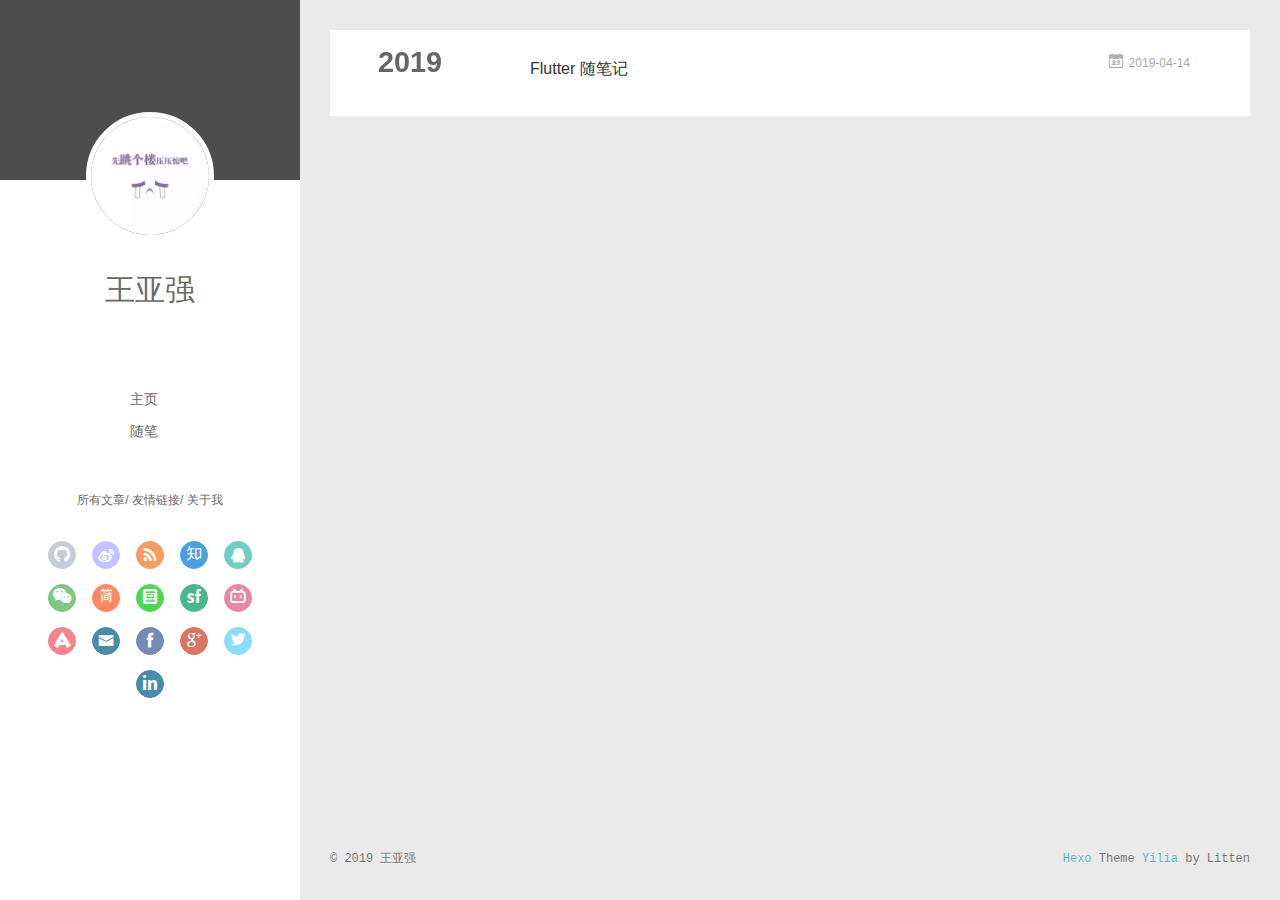
<file: archives/2019/04/index.html>
<!DOCTYPE html>
<html>
<head>
  <meta charset="utf-8">
  
  <meta name="renderer" content="webkit">
  <meta http-equiv="X-UA-Compatible" content="IE=edge" >
  <link rel="dns-prefetch" href="http://yoursite.com">
  <title>Archives: 2019/4 | 王亚强</title>
  <meta name="viewport" content="width=device-width, initial-scale=1, maximum-scale=1">
  <meta property="og:type" content="website">
<meta property="og:title" content="王亚强">
<meta property="og:url" content="http://yoursite.com/archives/2019/04/index.html">
<meta property="og:site_name" content="王亚强">
<meta property="og:locale" content="zh-CN">
<meta name="twitter:card" content="summary">
<meta name="twitter:title" content="王亚强">
  
    <link rel="alternative" href="/atom.xml" title="王亚强" type="application/atom+xml">
  
  
    <link rel="icon" href="/favicon.png">
  
  <link rel="stylesheet" type="text/css" href="/./main.507b3a.css">
  <style type="text/css">
  
    #container.show {
      background: linear-gradient(200deg,#a0cfe4,#e8c37e);
    }
  </style>
  

  

</head>

<body>
  <div id="container" q-class="show:isCtnShow">
    <canvas id="anm-canvas" class="anm-canvas"></canvas>
    <div class="left-col" q-class="show:isShow">
      
<div class="overlay" style="background: #4d4d4d"></div>
<div class="intrude-less">
	<header id="header" class="inner">
		<a href="" class="profilepic">
			<img src="/images/avatar.jpg" class="js-avatar">
		</a>
		<hgroup>
		  <h1 class="header-author"><a href="">王亚强</a></h1>
		</hgroup>
		

		<nav class="header-menu">
			<ul>
			
				<li><a href="/">主页</a></li>
	        
				<li><a href="/tags/随笔/">随笔</a></li>
	        
			</ul>
		</nav>
		<nav class="header-smart-menu">
    		
    			
    			<a q-on="click: openSlider(e, 'innerArchive')" href="javascript:void(0)">所有文章</a>
    			
            
    			
    			<a q-on="click: openSlider(e, 'friends')" href="javascript:void(0)">友情链接</a>
    			
            
    			
    			<a q-on="click: openSlider(e, 'aboutme')" href="javascript:void(0)">关于我</a>
    			
            
		</nav>
		<nav class="header-nav">
			<div class="social">
				
					<a class="github" target="_blank" href="#" title="github"><i class="icon-github"></i></a>
		        
					<a class="weibo" target="_blank" href="#" title="weibo"><i class="icon-weibo"></i></a>
		        
					<a class="rss" target="_blank" href="#" title="rss"><i class="icon-rss"></i></a>
		        
					<a class="zhihu" target="_blank" href="#" title="zhihu"><i class="icon-zhihu"></i></a>
		        
					<a class="qq" target="_blank" href="#" title="qq"><i class="icon-qq"></i></a>
		        
					<a class="weixin" target="_blank" href="#" title="weixin"><i class="icon-weixin"></i></a>
		        
					<a class="jianshu" target="_blank" href="#" title="jianshu"><i class="icon-jianshu"></i></a>
		        
					<a class="douban" target="_blank" href="#" title="douban"><i class="icon-douban"></i></a>
		        
					<a class="segmentfault" target="_blank" href="#" title="segmentfault"><i class="icon-segmentfault"></i></a>
		        
					<a class="bilibili" target="_blank" href="#" title="bilibili"><i class="icon-bilibili"></i></a>
		        
					<a class="acfun" target="_blank" href="#" title="acfun"><i class="icon-acfun"></i></a>
		        
					<a class="mail" target="_blank" href="mailto:10397638@qq.com" title="mail"><i class="icon-mail"></i></a>
		        
					<a class="facebook" target="_blank" href="#" title="facebook"><i class="icon-facebook"></i></a>
		        
					<a class="google" target="_blank" href="#" title="google"><i class="icon-google"></i></a>
		        
					<a class="twitter" target="_blank" href="#" title="twitter"><i class="icon-twitter"></i></a>
		        
					<a class="linkedin" target="_blank" href="#" title="linkedin"><i class="icon-linkedin"></i></a>
		        
			</div>
		</nav>
	</header>		
</div>

    </div>
    <div class="mid-col" q-class="show:isShow,hide:isShow|isFalse">
      
<nav id="mobile-nav">
  	<div class="overlay js-overlay" style="background: #4d4d4d"></div>
	<div class="btnctn js-mobile-btnctn">
  		<div class="slider-trigger list" q-on="click: openSlider(e)"><i class="icon icon-sort"></i></div>
	</div>
	<div class="intrude-less">
		<header id="header" class="inner">
			<div class="profilepic">
				<img src="/images/avatar.jpg" class="js-avatar">
			</div>
			<hgroup>
			  <h1 class="header-author js-header-author">王亚强</h1>
			</hgroup>
			
			
			
				
			
				
			
			
			
			<nav class="header-nav">
				<div class="social">
					
						<a class="github" target="_blank" href="#" title="github"><i class="icon-github"></i></a>
			        
						<a class="weibo" target="_blank" href="#" title="weibo"><i class="icon-weibo"></i></a>
			        
						<a class="rss" target="_blank" href="#" title="rss"><i class="icon-rss"></i></a>
			        
						<a class="zhihu" target="_blank" href="#" title="zhihu"><i class="icon-zhihu"></i></a>
			        
						<a class="qq" target="_blank" href="#" title="qq"><i class="icon-qq"></i></a>
			        
						<a class="weixin" target="_blank" href="#" title="weixin"><i class="icon-weixin"></i></a>
			        
						<a class="jianshu" target="_blank" href="#" title="jianshu"><i class="icon-jianshu"></i></a>
			        
						<a class="douban" target="_blank" href="#" title="douban"><i class="icon-douban"></i></a>
			        
						<a class="segmentfault" target="_blank" href="#" title="segmentfault"><i class="icon-segmentfault"></i></a>
			        
						<a class="bilibili" target="_blank" href="#" title="bilibili"><i class="icon-bilibili"></i></a>
			        
						<a class="acfun" target="_blank" href="#" title="acfun"><i class="icon-acfun"></i></a>
			        
						<a class="mail" target="_blank" href="mailto:10397638@qq.com" title="mail"><i class="icon-mail"></i></a>
			        
						<a class="facebook" target="_blank" href="#" title="facebook"><i class="icon-facebook"></i></a>
			        
						<a class="google" target="_blank" href="#" title="google"><i class="icon-google"></i></a>
			        
						<a class="twitter" target="_blank" href="#" title="twitter"><i class="icon-twitter"></i></a>
			        
						<a class="linkedin" target="_blank" href="#" title="linkedin"><i class="icon-linkedin"></i></a>
			        
				</div>
			</nav>

			<nav class="header-menu js-header-menu">
				<ul style="width: 50%">
				
				
					<li style="width: 50%"><a href="/">主页</a></li>
		        
					<li style="width: 50%"><a href="/tags/随笔/">随笔</a></li>
		        
				</ul>
			</nav>
		</header>				
	</div>
	<div class="mobile-mask" style="display:none" q-show="isShow"></div>
</nav>

      <div id="wrapper" class="body-wrap">
        <div class="menu-l">
          <div class="canvas-wrap">
            <canvas data-colors="#eaeaea" data-sectionHeight="100" data-contentId="js-content" id="myCanvas1" class="anm-canvas"></canvas>
          </div>
          <div id="js-content" class="content-ll">
            
  
  
    
    
      
      
      <section class="archives-wrap">
        <div class="archive-year-wrap">
          <a href="/archives/2019" class="archive-year">2019</a>
        </div>
        <div class="archives">
    
    <article class="archive-article archive-type-post">
  <div class="archive-article-inner">
    <header class="archive-article-header">
      	<div class="article-meta">
	      	<a href="/2019/04/14/Flutter/" class="archive-article-date">
  	<time datetime="2019-04-14T05:55:50.000Z" itemprop="datePublished"><i class="icon-calendar icon"></i>2019-04-14</time>
</a>
        </div>
    	 
  
    <h1 itemprop="name">
      <a class="archive-article-title" href="/2019/04/14/Flutter/">Flutter 随笔记</a>
    </h1>
  

        <div class="article-info info-on-right">
          
          

        </div>
        <div class="clearfix"></div>
    </header>
  </div>
</article>
  
  
    </div></section>
  

    


          </div>
        </div>
      </div>
      <footer id="footer">
  <div class="outer">
    <div id="footer-info">
    	<div class="footer-left">
    		&copy; 2019 王亚强
    	</div>
      	<div class="footer-right">
      		<a href="http://hexo.io/" target="_blank">Hexo</a>  Theme <a href="https://github.com/litten/hexo-theme-yilia" target="_blank">Yilia</a> by Litten
      	</div>
    </div>
  </div>
</footer>
    </div>
    <script>
	var yiliaConfig = {
		mathjax: false,
		isHome: false,
		isPost: false,
		isArchive: true,
		isTag: false,
		isCategory: false,
		open_in_new: false,
		toc_hide_index: true,
		root: "/",
		innerArchive: true,
		showTags: false
	}
</script>

<script>!function(t){function n(e){if(r[e])return r[e].exports;var i=r[e]={exports:{},id:e,loaded:!1};return t[e].call(i.exports,i,i.exports,n),i.loaded=!0,i.exports}var r={};n.m=t,n.c=r,n.p="./",n(0)}([function(t,n,r){r(195),t.exports=r(191)},function(t,n,r){var e=r(3),i=r(52),o=r(27),u=r(28),c=r(53),f="prototype",a=function(t,n,r){var s,l,h,v,p=t&a.F,d=t&a.G,y=t&a.S,g=t&a.P,b=t&a.B,m=d?e:y?e[n]||(e[n]={}):(e[n]||{})[f],x=d?i:i[n]||(i[n]={}),w=x[f]||(x[f]={});d&&(r=n);for(s in r)l=!p&&m&&void 0!==m[s],h=(l?m:r)[s],v=b&&l?c(h,e):g&&"function"==typeof h?c(Function.call,h):h,m&&u(m,s,h,t&a.U),x[s]!=h&&o(x,s,v),g&&w[s]!=h&&(w[s]=h)};e.core=i,a.F=1,a.G=2,a.S=4,a.P=8,a.B=16,a.W=32,a.U=64,a.R=128,t.exports=a},function(t,n,r){var e=r(6);t.exports=function(t){if(!e(t))throw TypeError(t+" is not an object!");return t}},function(t,n){var r=t.exports="undefined"!=typeof window&&window.Math==Math?window:"undefined"!=typeof self&&self.Math==Math?self:Function("return this")();"number"==typeof __g&&(__g=r)},function(t,n){t.exports=function(t){try{return!!t()}catch(t){return!0}}},function(t,n){var r=t.exports="undefined"!=typeof window&&window.Math==Math?window:"undefined"!=typeof self&&self.Math==Math?self:Function("return this")();"number"==typeof __g&&(__g=r)},function(t,n){t.exports=function(t){return"object"==typeof t?null!==t:"function"==typeof t}},function(t,n,r){var e=r(126)("wks"),i=r(76),o=r(3).Symbol,u="function"==typeof o;(t.exports=function(t){return e[t]||(e[t]=u&&o[t]||(u?o:i)("Symbol."+t))}).store=e},function(t,n){var r={}.hasOwnProperty;t.exports=function(t,n){return r.call(t,n)}},function(t,n,r){var e=r(94),i=r(33);t.exports=function(t){return e(i(t))}},function(t,n,r){t.exports=!r(4)(function(){return 7!=Object.defineProperty({},"a",{get:function(){return 7}}).a})},function(t,n,r){var e=r(2),i=r(167),o=r(50),u=Object.defineProperty;n.f=r(10)?Object.defineProperty:function(t,n,r){if(e(t),n=o(n,!0),e(r),i)try{return u(t,n,r)}catch(t){}if("get"in r||"set"in r)throw TypeError("Accessors not supported!");return"value"in r&&(t[n]=r.value),t}},function(t,n,r){t.exports=!r(18)(function(){return 7!=Object.defineProperty({},"a",{get:function(){return 7}}).a})},function(t,n,r){var e=r(14),i=r(22);t.exports=r(12)?function(t,n,r){return e.f(t,n,i(1,r))}:function(t,n,r){return t[n]=r,t}},function(t,n,r){var e=r(20),i=r(58),o=r(42),u=Object.defineProperty;n.f=r(12)?Object.defineProperty:function(t,n,r){if(e(t),n=o(n,!0),e(r),i)try{return u(t,n,r)}catch(t){}if("get"in r||"set"in r)throw TypeError("Accessors not supported!");return"value"in r&&(t[n]=r.value),t}},function(t,n,r){var e=r(40)("wks"),i=r(23),o=r(5).Symbol,u="function"==typeof o;(t.exports=function(t){return e[t]||(e[t]=u&&o[t]||(u?o:i)("Symbol."+t))}).store=e},function(t,n,r){var e=r(67),i=Math.min;t.exports=function(t){return t>0?i(e(t),9007199254740991):0}},function(t,n,r){var e=r(46);t.exports=function(t){return Object(e(t))}},function(t,n){t.exports=function(t){try{return!!t()}catch(t){return!0}}},function(t,n,r){var e=r(63),i=r(34);t.exports=Object.keys||function(t){return e(t,i)}},function(t,n,r){var e=r(21);t.exports=function(t){if(!e(t))throw TypeError(t+" is not an object!");return t}},function(t,n){t.exports=function(t){return"object"==typeof t?null!==t:"function"==typeof t}},function(t,n){t.exports=function(t,n){return{enumerable:!(1&t),configurable:!(2&t),writable:!(4&t),value:n}}},function(t,n){var r=0,e=Math.random();t.exports=function(t){return"Symbol(".concat(void 0===t?"":t,")_",(++r+e).toString(36))}},function(t,n){var r={}.hasOwnProperty;t.exports=function(t,n){return r.call(t,n)}},function(t,n){var r=t.exports={version:"2.4.0"};"number"==typeof __e&&(__e=r)},function(t,n){t.exports=function(t){if("function"!=typeof t)throw TypeError(t+" is not a function!");return t}},function(t,n,r){var e=r(11),i=r(66);t.exports=r(10)?function(t,n,r){return e.f(t,n,i(1,r))}:function(t,n,r){return t[n]=r,t}},function(t,n,r){var e=r(3),i=r(27),o=r(24),u=r(76)("src"),c="toString",f=Function[c],a=(""+f).split(c);r(52).inspectSource=function(t){return f.call(t)},(t.exports=function(t,n,r,c){var f="function"==typeof r;f&&(o(r,"name")||i(r,"name",n)),t[n]!==r&&(f&&(o(r,u)||i(r,u,t[n]?""+t[n]:a.join(String(n)))),t===e?t[n]=r:c?t[n]?t[n]=r:i(t,n,r):(delete t[n],i(t,n,r)))})(Function.prototype,c,function(){return"function"==typeof this&&this[u]||f.call(this)})},function(t,n,r){var e=r(1),i=r(4),o=r(46),u=function(t,n,r,e){var i=String(o(t)),u="<"+n;return""!==r&&(u+=" "+r+'="'+String(e).replace(/"/g,"&quot;")+'"'),u+">"+i+"</"+n+">"};t.exports=function(t,n){var r={};r[t]=n(u),e(e.P+e.F*i(function(){var n=""[t]('"');return n!==n.toLowerCase()||n.split('"').length>3}),"String",r)}},function(t,n,r){var e=r(115),i=r(46);t.exports=function(t){return e(i(t))}},function(t,n,r){var e=r(116),i=r(66),o=r(30),u=r(50),c=r(24),f=r(167),a=Object.getOwnPropertyDescriptor;n.f=r(10)?a:function(t,n){if(t=o(t),n=u(n,!0),f)try{return a(t,n)}catch(t){}if(c(t,n))return i(!e.f.call(t,n),t[n])}},function(t,n,r){var e=r(24),i=r(17),o=r(145)("IE_PROTO"),u=Object.prototype;t.exports=Object.getPrototypeOf||function(t){return t=i(t),e(t,o)?t[o]:"function"==typeof t.constructor&&t instanceof t.constructor?t.constructor.prototype:t instanceof Object?u:null}},function(t,n){t.exports=function(t){if(void 0==t)throw TypeError("Can't call method on  "+t);return t}},function(t,n){t.exports="constructor,hasOwnProperty,isPrototypeOf,propertyIsEnumerable,toLocaleString,toString,valueOf".split(",")},function(t,n){t.exports={}},function(t,n){t.exports=!0},function(t,n){n.f={}.propertyIsEnumerable},function(t,n,r){var e=r(14).f,i=r(8),o=r(15)("toStringTag");t.exports=function(t,n,r){t&&!i(t=r?t:t.prototype,o)&&e(t,o,{configurable:!0,value:n})}},function(t,n,r){var e=r(40)("keys"),i=r(23);t.exports=function(t){return e[t]||(e[t]=i(t))}},function(t,n,r){var e=r(5),i="__core-js_shared__",o=e[i]||(e[i]={});t.exports=function(t){return o[t]||(o[t]={})}},function(t,n){var r=Math.ceil,e=Math.floor;t.exports=function(t){return isNaN(t=+t)?0:(t>0?e:r)(t)}},function(t,n,r){var e=r(21);t.exports=function(t,n){if(!e(t))return t;var r,i;if(n&&"function"==typeof(r=t.toString)&&!e(i=r.call(t)))return i;if("function"==typeof(r=t.valueOf)&&!e(i=r.call(t)))return i;if(!n&&"function"==typeof(r=t.toString)&&!e(i=r.call(t)))return i;throw TypeError("Can't convert object to primitive value")}},function(t,n,r){var e=r(5),i=r(25),o=r(36),u=r(44),c=r(14).f;t.exports=function(t){var n=i.Symbol||(i.Symbol=o?{}:e.Symbol||{});"_"==t.charAt(0)||t in n||c(n,t,{value:u.f(t)})}},function(t,n,r){n.f=r(15)},function(t,n){var r={}.toString;t.exports=function(t){return r.call(t).slice(8,-1)}},function(t,n){t.exports=function(t){if(void 0==t)throw TypeError("Can't call method on  "+t);return t}},function(t,n,r){var e=r(4);t.exports=function(t,n){return!!t&&e(function(){n?t.call(null,function(){},1):t.call(null)})}},function(t,n,r){var e=r(53),i=r(115),o=r(17),u=r(16),c=r(203);t.exports=function(t,n){var r=1==t,f=2==t,a=3==t,s=4==t,l=6==t,h=5==t||l,v=n||c;return function(n,c,p){for(var d,y,g=o(n),b=i(g),m=e(c,p,3),x=u(b.length),w=0,S=r?v(n,x):f?v(n,0):void 0;x>w;w++)if((h||w in b)&&(d=b[w],y=m(d,w,g),t))if(r)S[w]=y;else if(y)switch(t){case 3:return!0;case 5:return d;case 6:return w;case 2:S.push(d)}else if(s)return!1;return l?-1:a||s?s:S}}},function(t,n,r){var e=r(1),i=r(52),o=r(4);t.exports=function(t,n){var r=(i.Object||{})[t]||Object[t],u={};u[t]=n(r),e(e.S+e.F*o(function(){r(1)}),"Object",u)}},function(t,n,r){var e=r(6);t.exports=function(t,n){if(!e(t))return t;var r,i;if(n&&"function"==typeof(r=t.toString)&&!e(i=r.call(t)))return i;if("function"==typeof(r=t.valueOf)&&!e(i=r.call(t)))return i;if(!n&&"function"==typeof(r=t.toString)&&!e(i=r.call(t)))return i;throw TypeError("Can't convert object to primitive value")}},function(t,n,r){var e=r(5),i=r(25),o=r(91),u=r(13),c="prototype",f=function(t,n,r){var a,s,l,h=t&f.F,v=t&f.G,p=t&f.S,d=t&f.P,y=t&f.B,g=t&f.W,b=v?i:i[n]||(i[n]={}),m=b[c],x=v?e:p?e[n]:(e[n]||{})[c];v&&(r=n);for(a in r)(s=!h&&x&&void 0!==x[a])&&a in b||(l=s?x[a]:r[a],b[a]=v&&"function"!=typeof x[a]?r[a]:y&&s?o(l,e):g&&x[a]==l?function(t){var n=function(n,r,e){if(this instanceof t){switch(arguments.length){case 0:return new t;case 1:return new t(n);case 2:return new t(n,r)}return new t(n,r,e)}return t.apply(this,arguments)};return n[c]=t[c],n}(l):d&&"function"==typeof l?o(Function.call,l):l,d&&((b.virtual||(b.virtual={}))[a]=l,t&f.R&&m&&!m[a]&&u(m,a,l)))};f.F=1,f.G=2,f.S=4,f.P=8,f.B=16,f.W=32,f.U=64,f.R=128,t.exports=f},function(t,n){var r=t.exports={version:"2.4.0"};"number"==typeof __e&&(__e=r)},function(t,n,r){var e=r(26);t.exports=function(t,n,r){if(e(t),void 0===n)return t;switch(r){case 1:return function(r){return t.call(n,r)};case 2:return function(r,e){return t.call(n,r,e)};case 3:return function(r,e,i){return t.call(n,r,e,i)}}return function(){return t.apply(n,arguments)}}},function(t,n,r){var e=r(183),i=r(1),o=r(126)("metadata"),u=o.store||(o.store=new(r(186))),c=function(t,n,r){var i=u.get(t);if(!i){if(!r)return;u.set(t,i=new e)}var o=i.get(n);if(!o){if(!r)return;i.set(n,o=new e)}return o},f=function(t,n,r){var e=c(n,r,!1);return void 0!==e&&e.has(t)},a=function(t,n,r){var e=c(n,r,!1);return void 0===e?void 0:e.get(t)},s=function(t,n,r,e){c(r,e,!0).set(t,n)},l=function(t,n){var r=c(t,n,!1),e=[];return r&&r.forEach(function(t,n){e.push(n)}),e},h=function(t){return void 0===t||"symbol"==typeof t?t:String(t)},v=function(t){i(i.S,"Reflect",t)};t.exports={store:u,map:c,has:f,get:a,set:s,keys:l,key:h,exp:v}},function(t,n,r){"use strict";if(r(10)){var e=r(69),i=r(3),o=r(4),u=r(1),c=r(127),f=r(152),a=r(53),s=r(68),l=r(66),h=r(27),v=r(73),p=r(67),d=r(16),y=r(75),g=r(50),b=r(24),m=r(180),x=r(114),w=r(6),S=r(17),_=r(137),O=r(70),E=r(32),P=r(71).f,j=r(154),F=r(76),M=r(7),A=r(48),N=r(117),T=r(146),I=r(155),k=r(80),L=r(123),R=r(74),C=r(130),W=r(160),D=r(11),U=r(31),G=D.f,B=U.f,V=i.RangeError,z=i.TypeError,q=i.Uint8Array,K="ArrayBuffer",Y="Shared"+K,J="BYTES_PER_ELEMENT",H="prototype",$=Array[H],X=f.ArrayBuffer,Q=f.DataView,Z=A(0),tt=A(2),nt=A(3),rt=A(4),et=A(5),it=A(6),ot=N(!0),ut=N(!1),ct=I.values,ft=I.keys,at=I.entries,st=$.lastIndexOf,lt=$.reduce,ht=$.reduceRight,vt=$.join,pt=$.sort,dt=$.slice,yt=$.toString,gt=$.toLocaleString,bt=M("iterator"),mt=M("toStringTag"),xt=F("typed_constructor"),wt=F("def_constructor"),St=c.CONSTR,_t=c.TYPED,Ot=c.VIEW,Et="Wrong length!",Pt=A(1,function(t,n){return Tt(T(t,t[wt]),n)}),jt=o(function(){return 1===new q(new Uint16Array([1]).buffer)[0]}),Ft=!!q&&!!q[H].set&&o(function(){new q(1).set({})}),Mt=function(t,n){if(void 0===t)throw z(Et);var r=+t,e=d(t);if(n&&!m(r,e))throw V(Et);return e},At=function(t,n){var r=p(t);if(r<0||r%n)throw V("Wrong offset!");return r},Nt=function(t){if(w(t)&&_t in t)return t;throw z(t+" is not a typed array!")},Tt=function(t,n){if(!(w(t)&&xt in t))throw z("It is not a typed array constructor!");return new t(n)},It=function(t,n){return kt(T(t,t[wt]),n)},kt=function(t,n){for(var r=0,e=n.length,i=Tt(t,e);e>r;)i[r]=n[r++];return i},Lt=function(t,n,r){G(t,n,{get:function(){return this._d[r]}})},Rt=function(t){var n,r,e,i,o,u,c=S(t),f=arguments.length,s=f>1?arguments[1]:void 0,l=void 0!==s,h=j(c);if(void 0!=h&&!_(h)){for(u=h.call(c),e=[],n=0;!(o=u.next()).done;n++)e.push(o.value);c=e}for(l&&f>2&&(s=a(s,arguments[2],2)),n=0,r=d(c.length),i=Tt(this,r);r>n;n++)i[n]=l?s(c[n],n):c[n];return i},Ct=function(){for(var t=0,n=arguments.length,r=Tt(this,n);n>t;)r[t]=arguments[t++];return r},Wt=!!q&&o(function(){gt.call(new q(1))}),Dt=function(){return gt.apply(Wt?dt.call(Nt(this)):Nt(this),arguments)},Ut={copyWithin:function(t,n){return W.call(Nt(this),t,n,arguments.length>2?arguments[2]:void 0)},every:function(t){return rt(Nt(this),t,arguments.length>1?arguments[1]:void 0)},fill:function(t){return C.apply(Nt(this),arguments)},filter:function(t){return It(this,tt(Nt(this),t,arguments.length>1?arguments[1]:void 0))},find:function(t){return et(Nt(this),t,arguments.length>1?arguments[1]:void 0)},findIndex:function(t){return it(Nt(this),t,arguments.length>1?arguments[1]:void 0)},forEach:function(t){Z(Nt(this),t,arguments.length>1?arguments[1]:void 0)},indexOf:function(t){return ut(Nt(this),t,arguments.length>1?arguments[1]:void 0)},includes:function(t){return ot(Nt(this),t,arguments.length>1?arguments[1]:void 0)},join:function(t){return vt.apply(Nt(this),arguments)},lastIndexOf:function(t){return st.apply(Nt(this),arguments)},map:function(t){return Pt(Nt(this),t,arguments.length>1?arguments[1]:void 0)},reduce:function(t){return lt.apply(Nt(this),arguments)},reduceRight:function(t){return ht.apply(Nt(this),arguments)},reverse:function(){for(var t,n=this,r=Nt(n).length,e=Math.floor(r/2),i=0;i<e;)t=n[i],n[i++]=n[--r],n[r]=t;return n},some:function(t){return nt(Nt(this),t,arguments.length>1?arguments[1]:void 0)},sort:function(t){return pt.call(Nt(this),t)},subarray:function(t,n){var r=Nt(this),e=r.length,i=y(t,e);return new(T(r,r[wt]))(r.buffer,r.byteOffset+i*r.BYTES_PER_ELEMENT,d((void 0===n?e:y(n,e))-i))}},Gt=function(t,n){return It(this,dt.call(Nt(this),t,n))},Bt=function(t){Nt(this);var n=At(arguments[1],1),r=this.length,e=S(t),i=d(e.length),o=0;if(i+n>r)throw V(Et);for(;o<i;)this[n+o]=e[o++]},Vt={entries:function(){return at.call(Nt(this))},keys:function(){return ft.call(Nt(this))},values:function(){return ct.call(Nt(this))}},zt=function(t,n){return w(t)&&t[_t]&&"symbol"!=typeof n&&n in t&&String(+n)==String(n)},qt=function(t,n){return zt(t,n=g(n,!0))?l(2,t[n]):B(t,n)},Kt=function(t,n,r){return!(zt(t,n=g(n,!0))&&w(r)&&b(r,"value"))||b(r,"get")||b(r,"set")||r.configurable||b(r,"writable")&&!r.writable||b(r,"enumerable")&&!r.enumerable?G(t,n,r):(t[n]=r.value,t)};St||(U.f=qt,D.f=Kt),u(u.S+u.F*!St,"Object",{getOwnPropertyDescriptor:qt,defineProperty:Kt}),o(function(){yt.call({})})&&(yt=gt=function(){return vt.call(this)});var Yt=v({},Ut);v(Yt,Vt),h(Yt,bt,Vt.values),v(Yt,{slice:Gt,set:Bt,constructor:function(){},toString:yt,toLocaleString:Dt}),Lt(Yt,"buffer","b"),Lt(Yt,"byteOffset","o"),Lt(Yt,"byteLength","l"),Lt(Yt,"length","e"),G(Yt,mt,{get:function(){return this[_t]}}),t.exports=function(t,n,r,f){f=!!f;var a=t+(f?"Clamped":"")+"Array",l="Uint8Array"!=a,v="get"+t,p="set"+t,y=i[a],g=y||{},b=y&&E(y),m=!y||!c.ABV,S={},_=y&&y[H],j=function(t,r){var e=t._d;return e.v[v](r*n+e.o,jt)},F=function(t,r,e){var i=t._d;f&&(e=(e=Math.round(e))<0?0:e>255?255:255&e),i.v[p](r*n+i.o,e,jt)},M=function(t,n){G(t,n,{get:function(){return j(this,n)},set:function(t){return F(this,n,t)},enumerable:!0})};m?(y=r(function(t,r,e,i){s(t,y,a,"_d");var o,u,c,f,l=0,v=0;if(w(r)){if(!(r instanceof X||(f=x(r))==K||f==Y))return _t in r?kt(y,r):Rt.call(y,r);o=r,v=At(e,n);var p=r.byteLength;if(void 0===i){if(p%n)throw V(Et);if((u=p-v)<0)throw V(Et)}else if((u=d(i)*n)+v>p)throw V(Et);c=u/n}else c=Mt(r,!0),u=c*n,o=new X(u);for(h(t,"_d",{b:o,o:v,l:u,e:c,v:new Q(o)});l<c;)M(t,l++)}),_=y[H]=O(Yt),h(_,"constructor",y)):L(function(t){new y(null),new y(t)},!0)||(y=r(function(t,r,e,i){s(t,y,a);var o;return w(r)?r instanceof X||(o=x(r))==K||o==Y?void 0!==i?new g(r,At(e,n),i):void 0!==e?new g(r,At(e,n)):new g(r):_t in r?kt(y,r):Rt.call(y,r):new g(Mt(r,l))}),Z(b!==Function.prototype?P(g).concat(P(b)):P(g),function(t){t in y||h(y,t,g[t])}),y[H]=_,e||(_.constructor=y));var A=_[bt],N=!!A&&("values"==A.name||void 0==A.name),T=Vt.values;h(y,xt,!0),h(_,_t,a),h(_,Ot,!0),h(_,wt,y),(f?new y(1)[mt]==a:mt in _)||G(_,mt,{get:function(){return a}}),S[a]=y,u(u.G+u.W+u.F*(y!=g),S),u(u.S,a,{BYTES_PER_ELEMENT:n,from:Rt,of:Ct}),J in _||h(_,J,n),u(u.P,a,Ut),R(a),u(u.P+u.F*Ft,a,{set:Bt}),u(u.P+u.F*!N,a,Vt),u(u.P+u.F*(_.toString!=yt),a,{toString:yt}),u(u.P+u.F*o(function(){new y(1).slice()}),a,{slice:Gt}),u(u.P+u.F*(o(function(){return[1,2].toLocaleString()!=new y([1,2]).toLocaleString()})||!o(function(){_.toLocaleString.call([1,2])})),a,{toLocaleString:Dt}),k[a]=N?A:T,e||N||h(_,bt,T)}}else t.exports=function(){}},function(t,n){var r={}.toString;t.exports=function(t){return r.call(t).slice(8,-1)}},function(t,n,r){var e=r(21),i=r(5).document,o=e(i)&&e(i.createElement);t.exports=function(t){return o?i.createElement(t):{}}},function(t,n,r){t.exports=!r(12)&&!r(18)(function(){return 7!=Object.defineProperty(r(57)("div"),"a",{get:function(){return 7}}).a})},function(t,n,r){"use strict";var e=r(36),i=r(51),o=r(64),u=r(13),c=r(8),f=r(35),a=r(96),s=r(38),l=r(103),h=r(15)("iterator"),v=!([].keys&&"next"in[].keys()),p="keys",d="values",y=function(){return this};t.exports=function(t,n,r,g,b,m,x){a(r,n,g);var w,S,_,O=function(t){if(!v&&t in F)return F[t];switch(t){case p:case d:return function(){return new r(this,t)}}return function(){return new r(this,t)}},E=n+" Iterator",P=b==d,j=!1,F=t.prototype,M=F[h]||F["@@iterator"]||b&&F[b],A=M||O(b),N=b?P?O("entries"):A:void 0,T="Array"==n?F.entries||M:M;if(T&&(_=l(T.call(new t)))!==Object.prototype&&(s(_,E,!0),e||c(_,h)||u(_,h,y)),P&&M&&M.name!==d&&(j=!0,A=function(){return M.call(this)}),e&&!x||!v&&!j&&F[h]||u(F,h,A),f[n]=A,f[E]=y,b)if(w={values:P?A:O(d),keys:m?A:O(p),entries:N},x)for(S in w)S in F||o(F,S,w[S]);else i(i.P+i.F*(v||j),n,w);return w}},function(t,n,r){var e=r(20),i=r(100),o=r(34),u=r(39)("IE_PROTO"),c=function(){},f="prototype",a=function(){var t,n=r(57)("iframe"),e=o.length;for(n.style.display="none",r(93).appendChild(n),n.src="javascript:",t=n.contentWindow.document,t.open(),t.write("<script>document.F=Object<\/script>"),t.close(),a=t.F;e--;)delete a[f][o[e]];return a()};t.exports=Object.create||function(t,n){var r;return null!==t?(c[f]=e(t),r=new c,c[f]=null,r[u]=t):r=a(),void 0===n?r:i(r,n)}},function(t,n,r){var e=r(63),i=r(34).concat("length","prototype");n.f=Object.getOwnPropertyNames||function(t){return e(t,i)}},function(t,n){n.f=Object.getOwnPropertySymbols},function(t,n,r){var e=r(8),i=r(9),o=r(90)(!1),u=r(39)("IE_PROTO");t.exports=function(t,n){var r,c=i(t),f=0,a=[];for(r in c)r!=u&&e(c,r)&&a.push(r);for(;n.length>f;)e(c,r=n[f++])&&(~o(a,r)||a.push(r));return a}},function(t,n,r){t.exports=r(13)},function(t,n,r){var e=r(76)("meta"),i=r(6),o=r(24),u=r(11).f,c=0,f=Object.isExtensible||function(){return!0},a=!r(4)(function(){return f(Object.preventExtensions({}))}),s=function(t){u(t,e,{value:{i:"O"+ ++c,w:{}}})},l=function(t,n){if(!i(t))return"symbol"==typeof t?t:("string"==typeof t?"S":"P")+t;if(!o(t,e)){if(!f(t))return"F";if(!n)return"E";s(t)}return t[e].i},h=function(t,n){if(!o(t,e)){if(!f(t))return!0;if(!n)return!1;s(t)}return t[e].w},v=function(t){return a&&p.NEED&&f(t)&&!o(t,e)&&s(t),t},p=t.exports={KEY:e,NEED:!1,fastKey:l,getWeak:h,onFreeze:v}},function(t,n){t.exports=function(t,n){return{enumerable:!(1&t),configurable:!(2&t),writable:!(4&t),value:n}}},function(t,n){var r=Math.ceil,e=Math.floor;t.exports=function(t){return isNaN(t=+t)?0:(t>0?e:r)(t)}},function(t,n){t.exports=function(t,n,r,e){if(!(t instanceof n)||void 0!==e&&e in t)throw TypeError(r+": incorrect invocation!");return t}},function(t,n){t.exports=!1},function(t,n,r){var e=r(2),i=r(173),o=r(133),u=r(145)("IE_PROTO"),c=function(){},f="prototype",a=function(){var t,n=r(132)("iframe"),e=o.length;for(n.style.display="none",r(135).appendChild(n),n.src="javascript:",t=n.contentWindow.document,t.open(),t.write("<script>document.F=Object<\/script>"),t.close(),a=t.F;e--;)delete a[f][o[e]];return a()};t.exports=Object.create||function(t,n){var r;return null!==t?(c[f]=e(t),r=new c,c[f]=null,r[u]=t):r=a(),void 0===n?r:i(r,n)}},function(t,n,r){var e=r(175),i=r(133).concat("length","prototype");n.f=Object.getOwnPropertyNames||function(t){return e(t,i)}},function(t,n,r){var e=r(175),i=r(133);t.exports=Object.keys||function(t){return e(t,i)}},function(t,n,r){var e=r(28);t.exports=function(t,n,r){for(var i in n)e(t,i,n[i],r);return t}},function(t,n,r){"use strict";var e=r(3),i=r(11),o=r(10),u=r(7)("species");t.exports=function(t){var n=e[t];o&&n&&!n[u]&&i.f(n,u,{configurable:!0,get:function(){return this}})}},function(t,n,r){var e=r(67),i=Math.max,o=Math.min;t.exports=function(t,n){return t=e(t),t<0?i(t+n,0):o(t,n)}},function(t,n){var r=0,e=Math.random();t.exports=function(t){return"Symbol(".concat(void 0===t?"":t,")_",(++r+e).toString(36))}},function(t,n,r){var e=r(33);t.exports=function(t){return Object(e(t))}},function(t,n,r){var e=r(7)("unscopables"),i=Array.prototype;void 0==i[e]&&r(27)(i,e,{}),t.exports=function(t){i[e][t]=!0}},function(t,n,r){var e=r(53),i=r(169),o=r(137),u=r(2),c=r(16),f=r(154),a={},s={},n=t.exports=function(t,n,r,l,h){var v,p,d,y,g=h?function(){return t}:f(t),b=e(r,l,n?2:1),m=0;if("function"!=typeof g)throw TypeError(t+" is not iterable!");if(o(g)){for(v=c(t.length);v>m;m++)if((y=n?b(u(p=t[m])[0],p[1]):b(t[m]))===a||y===s)return y}else for(d=g.call(t);!(p=d.next()).done;)if((y=i(d,b,p.value,n))===a||y===s)return y};n.BREAK=a,n.RETURN=s},function(t,n){t.exports={}},function(t,n,r){var e=r(11).f,i=r(24),o=r(7)("toStringTag");t.exports=function(t,n,r){t&&!i(t=r?t:t.prototype,o)&&e(t,o,{configurable:!0,value:n})}},function(t,n,r){var e=r(1),i=r(46),o=r(4),u=r(150),c="["+u+"]",f="​",a=RegExp("^"+c+c+"*"),s=RegExp(c+c+"*$"),l=function(t,n,r){var i={},c=o(function(){return!!u[t]()||f[t]()!=f}),a=i[t]=c?n(h):u[t];r&&(i[r]=a),e(e.P+e.F*c,"String",i)},h=l.trim=function(t,n){return t=String(i(t)),1&n&&(t=t.replace(a,"")),2&n&&(t=t.replace(s,"")),t};t.exports=l},function(t,n,r){t.exports={default:r(86),__esModule:!0}},function(t,n,r){t.exports={default:r(87),__esModule:!0}},function(t,n,r){"use strict";function e(t){return t&&t.__esModule?t:{default:t}}n.__esModule=!0;var i=r(84),o=e(i),u=r(83),c=e(u),f="function"==typeof c.default&&"symbol"==typeof o.default?function(t){return typeof t}:function(t){return t&&"function"==typeof c.default&&t.constructor===c.default&&t!==c.default.prototype?"symbol":typeof t};n.default="function"==typeof c.default&&"symbol"===f(o.default)?function(t){return void 0===t?"undefined":f(t)}:function(t){return t&&"function"==typeof c.default&&t.constructor===c.default&&t!==c.default.prototype?"symbol":void 0===t?"undefined":f(t)}},function(t,n,r){r(110),r(108),r(111),r(112),t.exports=r(25).Symbol},function(t,n,r){r(109),r(113),t.exports=r(44).f("iterator")},function(t,n){t.exports=function(t){if("function"!=typeof t)throw TypeError(t+" is not a function!");return t}},function(t,n){t.exports=function(){}},function(t,n,r){var e=r(9),i=r(106),o=r(105);t.exports=function(t){return function(n,r,u){var c,f=e(n),a=i(f.length),s=o(u,a);if(t&&r!=r){for(;a>s;)if((c=f[s++])!=c)return!0}else for(;a>s;s++)if((t||s in f)&&f[s]===r)return t||s||0;return!t&&-1}}},function(t,n,r){var e=r(88);t.exports=function(t,n,r){if(e(t),void 0===n)return t;switch(r){case 1:return function(r){return t.call(n,r)};case 2:return function(r,e){return t.call(n,r,e)};case 3:return function(r,e,i){return t.call(n,r,e,i)}}return function(){return t.apply(n,arguments)}}},function(t,n,r){var e=r(19),i=r(62),o=r(37);t.exports=function(t){var n=e(t),r=i.f;if(r)for(var u,c=r(t),f=o.f,a=0;c.length>a;)f.call(t,u=c[a++])&&n.push(u);return n}},function(t,n,r){t.exports=r(5).document&&document.documentElement},function(t,n,r){var e=r(56);t.exports=Object("z").propertyIsEnumerable(0)?Object:function(t){return"String"==e(t)?t.split(""):Object(t)}},function(t,n,r){var e=r(56);t.exports=Array.isArray||function(t){return"Array"==e(t)}},function(t,n,r){"use strict";var e=r(60),i=r(22),o=r(38),u={};r(13)(u,r(15)("iterator"),function(){return this}),t.exports=function(t,n,r){t.prototype=e(u,{next:i(1,r)}),o(t,n+" Iterator")}},function(t,n){t.exports=function(t,n){return{value:n,done:!!t}}},function(t,n,r){var e=r(19),i=r(9);t.exports=function(t,n){for(var r,o=i(t),u=e(o),c=u.length,f=0;c>f;)if(o[r=u[f++]]===n)return r}},function(t,n,r){var e=r(23)("meta"),i=r(21),o=r(8),u=r(14).f,c=0,f=Object.isExtensible||function(){return!0},a=!r(18)(function(){return f(Object.preventExtensions({}))}),s=function(t){u(t,e,{value:{i:"O"+ ++c,w:{}}})},l=function(t,n){if(!i(t))return"symbol"==typeof t?t:("string"==typeof t?"S":"P")+t;if(!o(t,e)){if(!f(t))return"F";if(!n)return"E";s(t)}return t[e].i},h=function(t,n){if(!o(t,e)){if(!f(t))return!0;if(!n)return!1;s(t)}return t[e].w},v=function(t){return a&&p.NEED&&f(t)&&!o(t,e)&&s(t),t},p=t.exports={KEY:e,NEED:!1,fastKey:l,getWeak:h,onFreeze:v}},function(t,n,r){var e=r(14),i=r(20),o=r(19);t.exports=r(12)?Object.defineProperties:function(t,n){i(t);for(var r,u=o(n),c=u.length,f=0;c>f;)e.f(t,r=u[f++],n[r]);return t}},function(t,n,r){var e=r(37),i=r(22),o=r(9),u=r(42),c=r(8),f=r(58),a=Object.getOwnPropertyDescriptor;n.f=r(12)?a:function(t,n){if(t=o(t),n=u(n,!0),f)try{return a(t,n)}catch(t){}if(c(t,n))return i(!e.f.call(t,n),t[n])}},function(t,n,r){var e=r(9),i=r(61).f,o={}.toString,u="object"==typeof window&&window&&Object.getOwnPropertyNames?Object.getOwnPropertyNames(window):[],c=function(t){try{return i(t)}catch(t){return u.slice()}};t.exports.f=function(t){return u&&"[object Window]"==o.call(t)?c(t):i(e(t))}},function(t,n,r){var e=r(8),i=r(77),o=r(39)("IE_PROTO"),u=Object.prototype;t.exports=Object.getPrototypeOf||function(t){return t=i(t),e(t,o)?t[o]:"function"==typeof t.constructor&&t instanceof t.constructor?t.constructor.prototype:t instanceof Object?u:null}},function(t,n,r){var e=r(41),i=r(33);t.exports=function(t){return function(n,r){var o,u,c=String(i(n)),f=e(r),a=c.length;return f<0||f>=a?t?"":void 0:(o=c.charCodeAt(f),o<55296||o>56319||f+1===a||(u=c.charCodeAt(f+1))<56320||u>57343?t?c.charAt(f):o:t?c.slice(f,f+2):u-56320+(o-55296<<10)+65536)}}},function(t,n,r){var e=r(41),i=Math.max,o=Math.min;t.exports=function(t,n){return t=e(t),t<0?i(t+n,0):o(t,n)}},function(t,n,r){var e=r(41),i=Math.min;t.exports=function(t){return t>0?i(e(t),9007199254740991):0}},function(t,n,r){"use strict";var e=r(89),i=r(97),o=r(35),u=r(9);t.exports=r(59)(Array,"Array",function(t,n){this._t=u(t),this._i=0,this._k=n},function(){var t=this._t,n=this._k,r=this._i++;return!t||r>=t.length?(this._t=void 0,i(1)):"keys"==n?i(0,r):"values"==n?i(0,t[r]):i(0,[r,t[r]])},"values"),o.Arguments=o.Array,e("keys"),e("values"),e("entries")},function(t,n){},function(t,n,r){"use strict";var e=r(104)(!0);r(59)(String,"String",function(t){this._t=String(t),this._i=0},function(){var t,n=this._t,r=this._i;return r>=n.length?{value:void 0,done:!0}:(t=e(n,r),this._i+=t.length,{value:t,done:!1})})},function(t,n,r){"use strict";var e=r(5),i=r(8),o=r(12),u=r(51),c=r(64),f=r(99).KEY,a=r(18),s=r(40),l=r(38),h=r(23),v=r(15),p=r(44),d=r(43),y=r(98),g=r(92),b=r(95),m=r(20),x=r(9),w=r(42),S=r(22),_=r(60),O=r(102),E=r(101),P=r(14),j=r(19),F=E.f,M=P.f,A=O.f,N=e.Symbol,T=e.JSON,I=T&&T.stringify,k="prototype",L=v("_hidden"),R=v("toPrimitive"),C={}.propertyIsEnumerable,W=s("symbol-registry"),D=s("symbols"),U=s("op-symbols"),G=Object[k],B="function"==typeof N,V=e.QObject,z=!V||!V[k]||!V[k].findChild,q=o&&a(function(){return 7!=_(M({},"a",{get:function(){return M(this,"a",{value:7}).a}})).a})?function(t,n,r){var e=F(G,n);e&&delete G[n],M(t,n,r),e&&t!==G&&M(G,n,e)}:M,K=function(t){var n=D[t]=_(N[k]);return n._k=t,n},Y=B&&"symbol"==typeof N.iterator?function(t){return"symbol"==typeof t}:function(t){return t instanceof N},J=function(t,n,r){return t===G&&J(U,n,r),m(t),n=w(n,!0),m(r),i(D,n)?(r.enumerable?(i(t,L)&&t[L][n]&&(t[L][n]=!1),r=_(r,{enumerable:S(0,!1)})):(i(t,L)||M(t,L,S(1,{})),t[L][n]=!0),q(t,n,r)):M(t,n,r)},H=function(t,n){m(t);for(var r,e=g(n=x(n)),i=0,o=e.length;o>i;)J(t,r=e[i++],n[r]);return t},$=function(t,n){return void 0===n?_(t):H(_(t),n)},X=function(t){var n=C.call(this,t=w(t,!0));return!(this===G&&i(D,t)&&!i(U,t))&&(!(n||!i(this,t)||!i(D,t)||i(this,L)&&this[L][t])||n)},Q=function(t,n){if(t=x(t),n=w(n,!0),t!==G||!i(D,n)||i(U,n)){var r=F(t,n);return!r||!i(D,n)||i(t,L)&&t[L][n]||(r.enumerable=!0),r}},Z=function(t){for(var n,r=A(x(t)),e=[],o=0;r.length>o;)i(D,n=r[o++])||n==L||n==f||e.push(n);return e},tt=function(t){for(var n,r=t===G,e=A(r?U:x(t)),o=[],u=0;e.length>u;)!i(D,n=e[u++])||r&&!i(G,n)||o.push(D[n]);return o};B||(N=function(){if(this instanceof N)throw TypeError("Symbol is not a constructor!");var t=h(arguments.length>0?arguments[0]:void 0),n=function(r){this===G&&n.call(U,r),i(this,L)&&i(this[L],t)&&(this[L][t]=!1),q(this,t,S(1,r))};return o&&z&&q(G,t,{configurable:!0,set:n}),K(t)},c(N[k],"toString",function(){return this._k}),E.f=Q,P.f=J,r(61).f=O.f=Z,r(37).f=X,r(62).f=tt,o&&!r(36)&&c(G,"propertyIsEnumerable",X,!0),p.f=function(t){return K(v(t))}),u(u.G+u.W+u.F*!B,{Symbol:N});for(var nt="hasInstance,isConcatSpreadable,iterator,match,replace,search,species,split,toPrimitive,toStringTag,unscopables".split(","),rt=0;nt.length>rt;)v(nt[rt++]);for(var nt=j(v.store),rt=0;nt.length>rt;)d(nt[rt++]);u(u.S+u.F*!B,"Symbol",{for:function(t){return i(W,t+="")?W[t]:W[t]=N(t)},keyFor:function(t){if(Y(t))return y(W,t);throw TypeError(t+" is not a symbol!")},useSetter:function(){z=!0},useSimple:function(){z=!1}}),u(u.S+u.F*!B,"Object",{create:$,defineProperty:J,defineProperties:H,getOwnPropertyDescriptor:Q,getOwnPropertyNames:Z,getOwnPropertySymbols:tt}),T&&u(u.S+u.F*(!B||a(function(){var t=N();return"[null]"!=I([t])||"{}"!=I({a:t})||"{}"!=I(Object(t))})),"JSON",{stringify:function(t){if(void 0!==t&&!Y(t)){for(var n,r,e=[t],i=1;arguments.length>i;)e.push(arguments[i++]);return n=e[1],"function"==typeof n&&(r=n),!r&&b(n)||(n=function(t,n){if(r&&(n=r.call(this,t,n)),!Y(n))return n}),e[1]=n,I.apply(T,e)}}}),N[k][R]||r(13)(N[k],R,N[k].valueOf),l(N,"Symbol"),l(Math,"Math",!0),l(e.JSON,"JSON",!0)},function(t,n,r){r(43)("asyncIterator")},function(t,n,r){r(43)("observable")},function(t,n,r){r(107);for(var e=r(5),i=r(13),o=r(35),u=r(15)("toStringTag"),c=["NodeList","DOMTokenList","MediaList","StyleSheetList","CSSRuleList"],f=0;f<5;f++){var a=c[f],s=e[a],l=s&&s.prototype;l&&!l[u]&&i(l,u,a),o[a]=o.Array}},function(t,n,r){var e=r(45),i=r(7)("toStringTag"),o="Arguments"==e(function(){return arguments}()),u=function(t,n){try{return t[n]}catch(t){}};t.exports=function(t){var n,r,c;return void 0===t?"Undefined":null===t?"Null":"string"==typeof(r=u(n=Object(t),i))?r:o?e(n):"Object"==(c=e(n))&&"function"==typeof n.callee?"Arguments":c}},function(t,n,r){var e=r(45);t.exports=Object("z").propertyIsEnumerable(0)?Object:function(t){return"String"==e(t)?t.split(""):Object(t)}},function(t,n){n.f={}.propertyIsEnumerable},function(t,n,r){var e=r(30),i=r(16),o=r(75);t.exports=function(t){return function(n,r,u){var c,f=e(n),a=i(f.length),s=o(u,a);if(t&&r!=r){for(;a>s;)if((c=f[s++])!=c)return!0}else for(;a>s;s++)if((t||s in f)&&f[s]===r)return t||s||0;return!t&&-1}}},function(t,n,r){"use strict";var e=r(3),i=r(1),o=r(28),u=r(73),c=r(65),f=r(79),a=r(68),s=r(6),l=r(4),h=r(123),v=r(81),p=r(136);t.exports=function(t,n,r,d,y,g){var b=e[t],m=b,x=y?"set":"add",w=m&&m.prototype,S={},_=function(t){var n=w[t];o(w,t,"delete"==t?function(t){return!(g&&!s(t))&&n.call(this,0===t?0:t)}:"has"==t?function(t){return!(g&&!s(t))&&n.call(this,0===t?0:t)}:"get"==t?function(t){return g&&!s(t)?void 0:n.call(this,0===t?0:t)}:"add"==t?function(t){return n.call(this,0===t?0:t),this}:function(t,r){return n.call(this,0===t?0:t,r),this})};if("function"==typeof m&&(g||w.forEach&&!l(function(){(new m).entries().next()}))){var O=new m,E=O[x](g?{}:-0,1)!=O,P=l(function(){O.has(1)}),j=h(function(t){new m(t)}),F=!g&&l(function(){for(var t=new m,n=5;n--;)t[x](n,n);return!t.has(-0)});j||(m=n(function(n,r){a(n,m,t);var e=p(new b,n,m);return void 0!=r&&f(r,y,e[x],e),e}),m.prototype=w,w.constructor=m),(P||F)&&(_("delete"),_("has"),y&&_("get")),(F||E)&&_(x),g&&w.clear&&delete w.clear}else m=d.getConstructor(n,t,y,x),u(m.prototype,r),c.NEED=!0;return v(m,t),S[t]=m,i(i.G+i.W+i.F*(m!=b),S),g||d.setStrong(m,t,y),m}},function(t,n,r){"use strict";var e=r(27),i=r(28),o=r(4),u=r(46),c=r(7);t.exports=function(t,n,r){var f=c(t),a=r(u,f,""[t]),s=a[0],l=a[1];o(function(){var n={};return n[f]=function(){return 7},7!=""[t](n)})&&(i(String.prototype,t,s),e(RegExp.prototype,f,2==n?function(t,n){return l.call(t,this,n)}:function(t){return l.call(t,this)}))}
},function(t,n,r){"use strict";var e=r(2);t.exports=function(){var t=e(this),n="";return t.global&&(n+="g"),t.ignoreCase&&(n+="i"),t.multiline&&(n+="m"),t.unicode&&(n+="u"),t.sticky&&(n+="y"),n}},function(t,n){t.exports=function(t,n,r){var e=void 0===r;switch(n.length){case 0:return e?t():t.call(r);case 1:return e?t(n[0]):t.call(r,n[0]);case 2:return e?t(n[0],n[1]):t.call(r,n[0],n[1]);case 3:return e?t(n[0],n[1],n[2]):t.call(r,n[0],n[1],n[2]);case 4:return e?t(n[0],n[1],n[2],n[3]):t.call(r,n[0],n[1],n[2],n[3])}return t.apply(r,n)}},function(t,n,r){var e=r(6),i=r(45),o=r(7)("match");t.exports=function(t){var n;return e(t)&&(void 0!==(n=t[o])?!!n:"RegExp"==i(t))}},function(t,n,r){var e=r(7)("iterator"),i=!1;try{var o=[7][e]();o.return=function(){i=!0},Array.from(o,function(){throw 2})}catch(t){}t.exports=function(t,n){if(!n&&!i)return!1;var r=!1;try{var o=[7],u=o[e]();u.next=function(){return{done:r=!0}},o[e]=function(){return u},t(o)}catch(t){}return r}},function(t,n,r){t.exports=r(69)||!r(4)(function(){var t=Math.random();__defineSetter__.call(null,t,function(){}),delete r(3)[t]})},function(t,n){n.f=Object.getOwnPropertySymbols},function(t,n,r){var e=r(3),i="__core-js_shared__",o=e[i]||(e[i]={});t.exports=function(t){return o[t]||(o[t]={})}},function(t,n,r){for(var e,i=r(3),o=r(27),u=r(76),c=u("typed_array"),f=u("view"),a=!(!i.ArrayBuffer||!i.DataView),s=a,l=0,h="Int8Array,Uint8Array,Uint8ClampedArray,Int16Array,Uint16Array,Int32Array,Uint32Array,Float32Array,Float64Array".split(",");l<9;)(e=i[h[l++]])?(o(e.prototype,c,!0),o(e.prototype,f,!0)):s=!1;t.exports={ABV:a,CONSTR:s,TYPED:c,VIEW:f}},function(t,n){"use strict";var r={versions:function(){var t=window.navigator.userAgent;return{trident:t.indexOf("Trident")>-1,presto:t.indexOf("Presto")>-1,webKit:t.indexOf("AppleWebKit")>-1,gecko:t.indexOf("Gecko")>-1&&-1==t.indexOf("KHTML"),mobile:!!t.match(/AppleWebKit.*Mobile.*/),ios:!!t.match(/\(i[^;]+;( U;)? CPU.+Mac OS X/),android:t.indexOf("Android")>-1||t.indexOf("Linux")>-1,iPhone:t.indexOf("iPhone")>-1||t.indexOf("Mac")>-1,iPad:t.indexOf("iPad")>-1,webApp:-1==t.indexOf("Safari"),weixin:-1==t.indexOf("MicroMessenger")}}()};t.exports=r},function(t,n,r){"use strict";var e=r(85),i=function(t){return t&&t.__esModule?t:{default:t}}(e),o=function(){function t(t,n,e){return n||e?String.fromCharCode(n||e):r[t]||t}function n(t){return e[t]}var r={"&quot;":'"',"&lt;":"<","&gt;":">","&amp;":"&","&nbsp;":" "},e={};for(var u in r)e[r[u]]=u;return r["&apos;"]="'",e["'"]="&#39;",{encode:function(t){return t?(""+t).replace(/['<> "&]/g,n).replace(/\r?\n/g,"<br/>").replace(/\s/g,"&nbsp;"):""},decode:function(n){return n?(""+n).replace(/<br\s*\/?>/gi,"\n").replace(/&quot;|&lt;|&gt;|&amp;|&nbsp;|&apos;|&#(\d+);|&#(\d+)/g,t).replace(/\u00a0/g," "):""},encodeBase16:function(t){if(!t)return t;t+="";for(var n=[],r=0,e=t.length;e>r;r++)n.push(t.charCodeAt(r).toString(16).toUpperCase());return n.join("")},encodeBase16forJSON:function(t){if(!t)return t;t=t.replace(/[\u4E00-\u9FBF]/gi,function(t){return escape(t).replace("%u","\\u")});for(var n=[],r=0,e=t.length;e>r;r++)n.push(t.charCodeAt(r).toString(16).toUpperCase());return n.join("")},decodeBase16:function(t){if(!t)return t;t+="";for(var n=[],r=0,e=t.length;e>r;r+=2)n.push(String.fromCharCode("0x"+t.slice(r,r+2)));return n.join("")},encodeObject:function(t){if(t instanceof Array)for(var n=0,r=t.length;r>n;n++)t[n]=o.encodeObject(t[n]);else if("object"==(void 0===t?"undefined":(0,i.default)(t)))for(var e in t)t[e]=o.encodeObject(t[e]);else if("string"==typeof t)return o.encode(t);return t},loadScript:function(t){var n=document.createElement("script");document.getElementsByTagName("body")[0].appendChild(n),n.setAttribute("src",t)},addLoadEvent:function(t){var n=window.onload;"function"!=typeof window.onload?window.onload=t:window.onload=function(){n(),t()}}}}();t.exports=o},function(t,n,r){"use strict";var e=r(17),i=r(75),o=r(16);t.exports=function(t){for(var n=e(this),r=o(n.length),u=arguments.length,c=i(u>1?arguments[1]:void 0,r),f=u>2?arguments[2]:void 0,a=void 0===f?r:i(f,r);a>c;)n[c++]=t;return n}},function(t,n,r){"use strict";var e=r(11),i=r(66);t.exports=function(t,n,r){n in t?e.f(t,n,i(0,r)):t[n]=r}},function(t,n,r){var e=r(6),i=r(3).document,o=e(i)&&e(i.createElement);t.exports=function(t){return o?i.createElement(t):{}}},function(t,n){t.exports="constructor,hasOwnProperty,isPrototypeOf,propertyIsEnumerable,toLocaleString,toString,valueOf".split(",")},function(t,n,r){var e=r(7)("match");t.exports=function(t){var n=/./;try{"/./"[t](n)}catch(r){try{return n[e]=!1,!"/./"[t](n)}catch(t){}}return!0}},function(t,n,r){t.exports=r(3).document&&document.documentElement},function(t,n,r){var e=r(6),i=r(144).set;t.exports=function(t,n,r){var o,u=n.constructor;return u!==r&&"function"==typeof u&&(o=u.prototype)!==r.prototype&&e(o)&&i&&i(t,o),t}},function(t,n,r){var e=r(80),i=r(7)("iterator"),o=Array.prototype;t.exports=function(t){return void 0!==t&&(e.Array===t||o[i]===t)}},function(t,n,r){var e=r(45);t.exports=Array.isArray||function(t){return"Array"==e(t)}},function(t,n,r){"use strict";var e=r(70),i=r(66),o=r(81),u={};r(27)(u,r(7)("iterator"),function(){return this}),t.exports=function(t,n,r){t.prototype=e(u,{next:i(1,r)}),o(t,n+" Iterator")}},function(t,n,r){"use strict";var e=r(69),i=r(1),o=r(28),u=r(27),c=r(24),f=r(80),a=r(139),s=r(81),l=r(32),h=r(7)("iterator"),v=!([].keys&&"next"in[].keys()),p="keys",d="values",y=function(){return this};t.exports=function(t,n,r,g,b,m,x){a(r,n,g);var w,S,_,O=function(t){if(!v&&t in F)return F[t];switch(t){case p:case d:return function(){return new r(this,t)}}return function(){return new r(this,t)}},E=n+" Iterator",P=b==d,j=!1,F=t.prototype,M=F[h]||F["@@iterator"]||b&&F[b],A=M||O(b),N=b?P?O("entries"):A:void 0,T="Array"==n?F.entries||M:M;if(T&&(_=l(T.call(new t)))!==Object.prototype&&(s(_,E,!0),e||c(_,h)||u(_,h,y)),P&&M&&M.name!==d&&(j=!0,A=function(){return M.call(this)}),e&&!x||!v&&!j&&F[h]||u(F,h,A),f[n]=A,f[E]=y,b)if(w={values:P?A:O(d),keys:m?A:O(p),entries:N},x)for(S in w)S in F||o(F,S,w[S]);else i(i.P+i.F*(v||j),n,w);return w}},function(t,n){var r=Math.expm1;t.exports=!r||r(10)>22025.465794806718||r(10)<22025.465794806718||-2e-17!=r(-2e-17)?function(t){return 0==(t=+t)?t:t>-1e-6&&t<1e-6?t+t*t/2:Math.exp(t)-1}:r},function(t,n){t.exports=Math.sign||function(t){return 0==(t=+t)||t!=t?t:t<0?-1:1}},function(t,n,r){var e=r(3),i=r(151).set,o=e.MutationObserver||e.WebKitMutationObserver,u=e.process,c=e.Promise,f="process"==r(45)(u);t.exports=function(){var t,n,r,a=function(){var e,i;for(f&&(e=u.domain)&&e.exit();t;){i=t.fn,t=t.next;try{i()}catch(e){throw t?r():n=void 0,e}}n=void 0,e&&e.enter()};if(f)r=function(){u.nextTick(a)};else if(o){var s=!0,l=document.createTextNode("");new o(a).observe(l,{characterData:!0}),r=function(){l.data=s=!s}}else if(c&&c.resolve){var h=c.resolve();r=function(){h.then(a)}}else r=function(){i.call(e,a)};return function(e){var i={fn:e,next:void 0};n&&(n.next=i),t||(t=i,r()),n=i}}},function(t,n,r){var e=r(6),i=r(2),o=function(t,n){if(i(t),!e(n)&&null!==n)throw TypeError(n+": can't set as prototype!")};t.exports={set:Object.setPrototypeOf||("__proto__"in{}?function(t,n,e){try{e=r(53)(Function.call,r(31).f(Object.prototype,"__proto__").set,2),e(t,[]),n=!(t instanceof Array)}catch(t){n=!0}return function(t,r){return o(t,r),n?t.__proto__=r:e(t,r),t}}({},!1):void 0),check:o}},function(t,n,r){var e=r(126)("keys"),i=r(76);t.exports=function(t){return e[t]||(e[t]=i(t))}},function(t,n,r){var e=r(2),i=r(26),o=r(7)("species");t.exports=function(t,n){var r,u=e(t).constructor;return void 0===u||void 0==(r=e(u)[o])?n:i(r)}},function(t,n,r){var e=r(67),i=r(46);t.exports=function(t){return function(n,r){var o,u,c=String(i(n)),f=e(r),a=c.length;return f<0||f>=a?t?"":void 0:(o=c.charCodeAt(f),o<55296||o>56319||f+1===a||(u=c.charCodeAt(f+1))<56320||u>57343?t?c.charAt(f):o:t?c.slice(f,f+2):u-56320+(o-55296<<10)+65536)}}},function(t,n,r){var e=r(122),i=r(46);t.exports=function(t,n,r){if(e(n))throw TypeError("String#"+r+" doesn't accept regex!");return String(i(t))}},function(t,n,r){"use strict";var e=r(67),i=r(46);t.exports=function(t){var n=String(i(this)),r="",o=e(t);if(o<0||o==1/0)throw RangeError("Count can't be negative");for(;o>0;(o>>>=1)&&(n+=n))1&o&&(r+=n);return r}},function(t,n){t.exports="\t\n\v\f\r   ᠎             　\u2028\u2029\ufeff"},function(t,n,r){var e,i,o,u=r(53),c=r(121),f=r(135),a=r(132),s=r(3),l=s.process,h=s.setImmediate,v=s.clearImmediate,p=s.MessageChannel,d=0,y={},g="onreadystatechange",b=function(){var t=+this;if(y.hasOwnProperty(t)){var n=y[t];delete y[t],n()}},m=function(t){b.call(t.data)};h&&v||(h=function(t){for(var n=[],r=1;arguments.length>r;)n.push(arguments[r++]);return y[++d]=function(){c("function"==typeof t?t:Function(t),n)},e(d),d},v=function(t){delete y[t]},"process"==r(45)(l)?e=function(t){l.nextTick(u(b,t,1))}:p?(i=new p,o=i.port2,i.port1.onmessage=m,e=u(o.postMessage,o,1)):s.addEventListener&&"function"==typeof postMessage&&!s.importScripts?(e=function(t){s.postMessage(t+"","*")},s.addEventListener("message",m,!1)):e=g in a("script")?function(t){f.appendChild(a("script"))[g]=function(){f.removeChild(this),b.call(t)}}:function(t){setTimeout(u(b,t,1),0)}),t.exports={set:h,clear:v}},function(t,n,r){"use strict";var e=r(3),i=r(10),o=r(69),u=r(127),c=r(27),f=r(73),a=r(4),s=r(68),l=r(67),h=r(16),v=r(71).f,p=r(11).f,d=r(130),y=r(81),g="ArrayBuffer",b="DataView",m="prototype",x="Wrong length!",w="Wrong index!",S=e[g],_=e[b],O=e.Math,E=e.RangeError,P=e.Infinity,j=S,F=O.abs,M=O.pow,A=O.floor,N=O.log,T=O.LN2,I="buffer",k="byteLength",L="byteOffset",R=i?"_b":I,C=i?"_l":k,W=i?"_o":L,D=function(t,n,r){var e,i,o,u=Array(r),c=8*r-n-1,f=(1<<c)-1,a=f>>1,s=23===n?M(2,-24)-M(2,-77):0,l=0,h=t<0||0===t&&1/t<0?1:0;for(t=F(t),t!=t||t===P?(i=t!=t?1:0,e=f):(e=A(N(t)/T),t*(o=M(2,-e))<1&&(e--,o*=2),t+=e+a>=1?s/o:s*M(2,1-a),t*o>=2&&(e++,o/=2),e+a>=f?(i=0,e=f):e+a>=1?(i=(t*o-1)*M(2,n),e+=a):(i=t*M(2,a-1)*M(2,n),e=0));n>=8;u[l++]=255&i,i/=256,n-=8);for(e=e<<n|i,c+=n;c>0;u[l++]=255&e,e/=256,c-=8);return u[--l]|=128*h,u},U=function(t,n,r){var e,i=8*r-n-1,o=(1<<i)-1,u=o>>1,c=i-7,f=r-1,a=t[f--],s=127&a;for(a>>=7;c>0;s=256*s+t[f],f--,c-=8);for(e=s&(1<<-c)-1,s>>=-c,c+=n;c>0;e=256*e+t[f],f--,c-=8);if(0===s)s=1-u;else{if(s===o)return e?NaN:a?-P:P;e+=M(2,n),s-=u}return(a?-1:1)*e*M(2,s-n)},G=function(t){return t[3]<<24|t[2]<<16|t[1]<<8|t[0]},B=function(t){return[255&t]},V=function(t){return[255&t,t>>8&255]},z=function(t){return[255&t,t>>8&255,t>>16&255,t>>24&255]},q=function(t){return D(t,52,8)},K=function(t){return D(t,23,4)},Y=function(t,n,r){p(t[m],n,{get:function(){return this[r]}})},J=function(t,n,r,e){var i=+r,o=l(i);if(i!=o||o<0||o+n>t[C])throw E(w);var u=t[R]._b,c=o+t[W],f=u.slice(c,c+n);return e?f:f.reverse()},H=function(t,n,r,e,i,o){var u=+r,c=l(u);if(u!=c||c<0||c+n>t[C])throw E(w);for(var f=t[R]._b,a=c+t[W],s=e(+i),h=0;h<n;h++)f[a+h]=s[o?h:n-h-1]},$=function(t,n){s(t,S,g);var r=+n,e=h(r);if(r!=e)throw E(x);return e};if(u.ABV){if(!a(function(){new S})||!a(function(){new S(.5)})){S=function(t){return new j($(this,t))};for(var X,Q=S[m]=j[m],Z=v(j),tt=0;Z.length>tt;)(X=Z[tt++])in S||c(S,X,j[X]);o||(Q.constructor=S)}var nt=new _(new S(2)),rt=_[m].setInt8;nt.setInt8(0,2147483648),nt.setInt8(1,2147483649),!nt.getInt8(0)&&nt.getInt8(1)||f(_[m],{setInt8:function(t,n){rt.call(this,t,n<<24>>24)},setUint8:function(t,n){rt.call(this,t,n<<24>>24)}},!0)}else S=function(t){var n=$(this,t);this._b=d.call(Array(n),0),this[C]=n},_=function(t,n,r){s(this,_,b),s(t,S,b);var e=t[C],i=l(n);if(i<0||i>e)throw E("Wrong offset!");if(r=void 0===r?e-i:h(r),i+r>e)throw E(x);this[R]=t,this[W]=i,this[C]=r},i&&(Y(S,k,"_l"),Y(_,I,"_b"),Y(_,k,"_l"),Y(_,L,"_o")),f(_[m],{getInt8:function(t){return J(this,1,t)[0]<<24>>24},getUint8:function(t){return J(this,1,t)[0]},getInt16:function(t){var n=J(this,2,t,arguments[1]);return(n[1]<<8|n[0])<<16>>16},getUint16:function(t){var n=J(this,2,t,arguments[1]);return n[1]<<8|n[0]},getInt32:function(t){return G(J(this,4,t,arguments[1]))},getUint32:function(t){return G(J(this,4,t,arguments[1]))>>>0},getFloat32:function(t){return U(J(this,4,t,arguments[1]),23,4)},getFloat64:function(t){return U(J(this,8,t,arguments[1]),52,8)},setInt8:function(t,n){H(this,1,t,B,n)},setUint8:function(t,n){H(this,1,t,B,n)},setInt16:function(t,n){H(this,2,t,V,n,arguments[2])},setUint16:function(t,n){H(this,2,t,V,n,arguments[2])},setInt32:function(t,n){H(this,4,t,z,n,arguments[2])},setUint32:function(t,n){H(this,4,t,z,n,arguments[2])},setFloat32:function(t,n){H(this,4,t,K,n,arguments[2])},setFloat64:function(t,n){H(this,8,t,q,n,arguments[2])}});y(S,g),y(_,b),c(_[m],u.VIEW,!0),n[g]=S,n[b]=_},function(t,n,r){var e=r(3),i=r(52),o=r(69),u=r(182),c=r(11).f;t.exports=function(t){var n=i.Symbol||(i.Symbol=o?{}:e.Symbol||{});"_"==t.charAt(0)||t in n||c(n,t,{value:u.f(t)})}},function(t,n,r){var e=r(114),i=r(7)("iterator"),o=r(80);t.exports=r(52).getIteratorMethod=function(t){if(void 0!=t)return t[i]||t["@@iterator"]||o[e(t)]}},function(t,n,r){"use strict";var e=r(78),i=r(170),o=r(80),u=r(30);t.exports=r(140)(Array,"Array",function(t,n){this._t=u(t),this._i=0,this._k=n},function(){var t=this._t,n=this._k,r=this._i++;return!t||r>=t.length?(this._t=void 0,i(1)):"keys"==n?i(0,r):"values"==n?i(0,t[r]):i(0,[r,t[r]])},"values"),o.Arguments=o.Array,e("keys"),e("values"),e("entries")},function(t,n){function r(t,n){t.classList?t.classList.add(n):t.className+=" "+n}t.exports=r},function(t,n){function r(t,n){if(t.classList)t.classList.remove(n);else{var r=new RegExp("(^|\\b)"+n.split(" ").join("|")+"(\\b|$)","gi");t.className=t.className.replace(r," ")}}t.exports=r},function(t,n){function r(){throw new Error("setTimeout has not been defined")}function e(){throw new Error("clearTimeout has not been defined")}function i(t){if(s===setTimeout)return setTimeout(t,0);if((s===r||!s)&&setTimeout)return s=setTimeout,setTimeout(t,0);try{return s(t,0)}catch(n){try{return s.call(null,t,0)}catch(n){return s.call(this,t,0)}}}function o(t){if(l===clearTimeout)return clearTimeout(t);if((l===e||!l)&&clearTimeout)return l=clearTimeout,clearTimeout(t);try{return l(t)}catch(n){try{return l.call(null,t)}catch(n){return l.call(this,t)}}}function u(){d&&v&&(d=!1,v.length?p=v.concat(p):y=-1,p.length&&c())}function c(){if(!d){var t=i(u);d=!0;for(var n=p.length;n;){for(v=p,p=[];++y<n;)v&&v[y].run();y=-1,n=p.length}v=null,d=!1,o(t)}}function f(t,n){this.fun=t,this.array=n}function a(){}var s,l,h=t.exports={};!function(){try{s="function"==typeof setTimeout?setTimeout:r}catch(t){s=r}try{l="function"==typeof clearTimeout?clearTimeout:e}catch(t){l=e}}();var v,p=[],d=!1,y=-1;h.nextTick=function(t){var n=new Array(arguments.length-1);if(arguments.length>1)for(var r=1;r<arguments.length;r++)n[r-1]=arguments[r];p.push(new f(t,n)),1!==p.length||d||i(c)},f.prototype.run=function(){this.fun.apply(null,this.array)},h.title="browser",h.browser=!0,h.env={},h.argv=[],h.version="",h.versions={},h.on=a,h.addListener=a,h.once=a,h.off=a,h.removeListener=a,h.removeAllListeners=a,h.emit=a,h.prependListener=a,h.prependOnceListener=a,h.listeners=function(t){return[]},h.binding=function(t){throw new Error("process.binding is not supported")},h.cwd=function(){return"/"},h.chdir=function(t){throw new Error("process.chdir is not supported")},h.umask=function(){return 0}},function(t,n,r){var e=r(45);t.exports=function(t,n){if("number"!=typeof t&&"Number"!=e(t))throw TypeError(n);return+t}},function(t,n,r){"use strict";var e=r(17),i=r(75),o=r(16);t.exports=[].copyWithin||function(t,n){var r=e(this),u=o(r.length),c=i(t,u),f=i(n,u),a=arguments.length>2?arguments[2]:void 0,s=Math.min((void 0===a?u:i(a,u))-f,u-c),l=1;for(f<c&&c<f+s&&(l=-1,f+=s-1,c+=s-1);s-- >0;)f in r?r[c]=r[f]:delete r[c],c+=l,f+=l;return r}},function(t,n,r){var e=r(79);t.exports=function(t,n){var r=[];return e(t,!1,r.push,r,n),r}},function(t,n,r){var e=r(26),i=r(17),o=r(115),u=r(16);t.exports=function(t,n,r,c,f){e(n);var a=i(t),s=o(a),l=u(a.length),h=f?l-1:0,v=f?-1:1;if(r<2)for(;;){if(h in s){c=s[h],h+=v;break}if(h+=v,f?h<0:l<=h)throw TypeError("Reduce of empty array with no initial value")}for(;f?h>=0:l>h;h+=v)h in s&&(c=n(c,s[h],h,a));return c}},function(t,n,r){"use strict";var e=r(26),i=r(6),o=r(121),u=[].slice,c={},f=function(t,n,r){if(!(n in c)){for(var e=[],i=0;i<n;i++)e[i]="a["+i+"]";c[n]=Function("F,a","return new F("+e.join(",")+")")}return c[n](t,r)};t.exports=Function.bind||function(t){var n=e(this),r=u.call(arguments,1),c=function(){var e=r.concat(u.call(arguments));return this instanceof c?f(n,e.length,e):o(n,e,t)};return i(n.prototype)&&(c.prototype=n.prototype),c}},function(t,n,r){"use strict";var e=r(11).f,i=r(70),o=r(73),u=r(53),c=r(68),f=r(46),a=r(79),s=r(140),l=r(170),h=r(74),v=r(10),p=r(65).fastKey,d=v?"_s":"size",y=function(t,n){var r,e=p(n);if("F"!==e)return t._i[e];for(r=t._f;r;r=r.n)if(r.k==n)return r};t.exports={getConstructor:function(t,n,r,s){var l=t(function(t,e){c(t,l,n,"_i"),t._i=i(null),t._f=void 0,t._l=void 0,t[d]=0,void 0!=e&&a(e,r,t[s],t)});return o(l.prototype,{clear:function(){for(var t=this,n=t._i,r=t._f;r;r=r.n)r.r=!0,r.p&&(r.p=r.p.n=void 0),delete n[r.i];t._f=t._l=void 0,t[d]=0},delete:function(t){var n=this,r=y(n,t);if(r){var e=r.n,i=r.p;delete n._i[r.i],r.r=!0,i&&(i.n=e),e&&(e.p=i),n._f==r&&(n._f=e),n._l==r&&(n._l=i),n[d]--}return!!r},forEach:function(t){c(this,l,"forEach");for(var n,r=u(t,arguments.length>1?arguments[1]:void 0,3);n=n?n.n:this._f;)for(r(n.v,n.k,this);n&&n.r;)n=n.p},has:function(t){return!!y(this,t)}}),v&&e(l.prototype,"size",{get:function(){return f(this[d])}}),l},def:function(t,n,r){var e,i,o=y(t,n);return o?o.v=r:(t._l=o={i:i=p(n,!0),k:n,v:r,p:e=t._l,n:void 0,r:!1},t._f||(t._f=o),e&&(e.n=o),t[d]++,"F"!==i&&(t._i[i]=o)),t},getEntry:y,setStrong:function(t,n,r){s(t,n,function(t,n){this._t=t,this._k=n,this._l=void 0},function(){for(var t=this,n=t._k,r=t._l;r&&r.r;)r=r.p;return t._t&&(t._l=r=r?r.n:t._t._f)?"keys"==n?l(0,r.k):"values"==n?l(0,r.v):l(0,[r.k,r.v]):(t._t=void 0,l(1))},r?"entries":"values",!r,!0),h(n)}}},function(t,n,r){var e=r(114),i=r(161);t.exports=function(t){return function(){if(e(this)!=t)throw TypeError(t+"#toJSON isn't generic");return i(this)}}},function(t,n,r){"use strict";var e=r(73),i=r(65).getWeak,o=r(2),u=r(6),c=r(68),f=r(79),a=r(48),s=r(24),l=a(5),h=a(6),v=0,p=function(t){return t._l||(t._l=new d)},d=function(){this.a=[]},y=function(t,n){return l(t.a,function(t){return t[0]===n})};d.prototype={get:function(t){var n=y(this,t);if(n)return n[1]},has:function(t){return!!y(this,t)},set:function(t,n){var r=y(this,t);r?r[1]=n:this.a.push([t,n])},delete:function(t){var n=h(this.a,function(n){return n[0]===t});return~n&&this.a.splice(n,1),!!~n}},t.exports={getConstructor:function(t,n,r,o){var a=t(function(t,e){c(t,a,n,"_i"),t._i=v++,t._l=void 0,void 0!=e&&f(e,r,t[o],t)});return e(a.prototype,{delete:function(t){if(!u(t))return!1;var n=i(t);return!0===n?p(this).delete(t):n&&s(n,this._i)&&delete n[this._i]},has:function(t){if(!u(t))return!1;var n=i(t);return!0===n?p(this).has(t):n&&s(n,this._i)}}),a},def:function(t,n,r){var e=i(o(n),!0);return!0===e?p(t).set(n,r):e[t._i]=r,t},ufstore:p}},function(t,n,r){t.exports=!r(10)&&!r(4)(function(){return 7!=Object.defineProperty(r(132)("div"),"a",{get:function(){return 7}}).a})},function(t,n,r){var e=r(6),i=Math.floor;t.exports=function(t){return!e(t)&&isFinite(t)&&i(t)===t}},function(t,n,r){var e=r(2);t.exports=function(t,n,r,i){try{return i?n(e(r)[0],r[1]):n(r)}catch(n){var o=t.return;throw void 0!==o&&e(o.call(t)),n}}},function(t,n){t.exports=function(t,n){return{value:n,done:!!t}}},function(t,n){t.exports=Math.log1p||function(t){return(t=+t)>-1e-8&&t<1e-8?t-t*t/2:Math.log(1+t)}},function(t,n,r){"use strict";var e=r(72),i=r(125),o=r(116),u=r(17),c=r(115),f=Object.assign;t.exports=!f||r(4)(function(){var t={},n={},r=Symbol(),e="abcdefghijklmnopqrst";return t[r]=7,e.split("").forEach(function(t){n[t]=t}),7!=f({},t)[r]||Object.keys(f({},n)).join("")!=e})?function(t,n){for(var r=u(t),f=arguments.length,a=1,s=i.f,l=o.f;f>a;)for(var h,v=c(arguments[a++]),p=s?e(v).concat(s(v)):e(v),d=p.length,y=0;d>y;)l.call(v,h=p[y++])&&(r[h]=v[h]);return r}:f},function(t,n,r){var e=r(11),i=r(2),o=r(72);t.exports=r(10)?Object.defineProperties:function(t,n){i(t);for(var r,u=o(n),c=u.length,f=0;c>f;)e.f(t,r=u[f++],n[r]);return t}},function(t,n,r){var e=r(30),i=r(71).f,o={}.toString,u="object"==typeof window&&window&&Object.getOwnPropertyNames?Object.getOwnPropertyNames(window):[],c=function(t){try{return i(t)}catch(t){return u.slice()}};t.exports.f=function(t){return u&&"[object Window]"==o.call(t)?c(t):i(e(t))}},function(t,n,r){var e=r(24),i=r(30),o=r(117)(!1),u=r(145)("IE_PROTO");t.exports=function(t,n){var r,c=i(t),f=0,a=[];for(r in c)r!=u&&e(c,r)&&a.push(r);for(;n.length>f;)e(c,r=n[f++])&&(~o(a,r)||a.push(r));return a}},function(t,n,r){var e=r(72),i=r(30),o=r(116).f;t.exports=function(t){return function(n){for(var r,u=i(n),c=e(u),f=c.length,a=0,s=[];f>a;)o.call(u,r=c[a++])&&s.push(t?[r,u[r]]:u[r]);return s}}},function(t,n,r){var e=r(71),i=r(125),o=r(2),u=r(3).Reflect;t.exports=u&&u.ownKeys||function(t){var n=e.f(o(t)),r=i.f;return r?n.concat(r(t)):n}},function(t,n,r){var e=r(3).parseFloat,i=r(82).trim;t.exports=1/e(r(150)+"-0")!=-1/0?function(t){var n=i(String(t),3),r=e(n);return 0===r&&"-"==n.charAt(0)?-0:r}:e},function(t,n,r){var e=r(3).parseInt,i=r(82).trim,o=r(150),u=/^[\-+]?0[xX]/;t.exports=8!==e(o+"08")||22!==e(o+"0x16")?function(t,n){var r=i(String(t),3);return e(r,n>>>0||(u.test(r)?16:10))}:e},function(t,n){t.exports=Object.is||function(t,n){return t===n?0!==t||1/t==1/n:t!=t&&n!=n}},function(t,n,r){var e=r(16),i=r(149),o=r(46);t.exports=function(t,n,r,u){var c=String(o(t)),f=c.length,a=void 0===r?" ":String(r),s=e(n);if(s<=f||""==a)return c;var l=s-f,h=i.call(a,Math.ceil(l/a.length));return h.length>l&&(h=h.slice(0,l)),u?h+c:c+h}},function(t,n,r){n.f=r(7)},function(t,n,r){"use strict";var e=r(164);t.exports=r(118)("Map",function(t){return function(){return t(this,arguments.length>0?arguments[0]:void 0)}},{get:function(t){var n=e.getEntry(this,t);return n&&n.v},set:function(t,n){return e.def(this,0===t?0:t,n)}},e,!0)},function(t,n,r){r(10)&&"g"!=/./g.flags&&r(11).f(RegExp.prototype,"flags",{configurable:!0,get:r(120)})},function(t,n,r){"use strict";var e=r(164);t.exports=r(118)("Set",function(t){return function(){return t(this,arguments.length>0?arguments[0]:void 0)}},{add:function(t){return e.def(this,t=0===t?0:t,t)}},e)},function(t,n,r){"use strict";var e,i=r(48)(0),o=r(28),u=r(65),c=r(172),f=r(166),a=r(6),s=u.getWeak,l=Object.isExtensible,h=f.ufstore,v={},p=function(t){return function(){return t(this,arguments.length>0?arguments[0]:void 0)}},d={get:function(t){if(a(t)){var n=s(t);return!0===n?h(this).get(t):n?n[this._i]:void 0}},set:function(t,n){return f.def(this,t,n)}},y=t.exports=r(118)("WeakMap",p,d,f,!0,!0);7!=(new y).set((Object.freeze||Object)(v),7).get(v)&&(e=f.getConstructor(p),c(e.prototype,d),u.NEED=!0,i(["delete","has","get","set"],function(t){var n=y.prototype,r=n[t];o(n,t,function(n,i){if(a(n)&&!l(n)){this._f||(this._f=new e);var o=this._f[t](n,i);return"set"==t?this:o}return r.call(this,n,i)})}))},,,,function(t,n){"use strict";function r(){var t=document.querySelector("#page-nav");if(t&&!document.querySelector("#page-nav .extend.prev")&&(t.innerHTML='<a class="extend prev disabled" rel="prev">&laquo; Prev</a>'+t.innerHTML),t&&!document.querySelector("#page-nav .extend.next")&&(t.innerHTML=t.innerHTML+'<a class="extend next disabled" rel="next">Next &raquo;</a>'),yiliaConfig&&yiliaConfig.open_in_new){document.querySelectorAll(".article-entry a:not(.article-more-a)").forEach(function(t){var n=t.getAttribute("target");n&&""!==n||t.setAttribute("target","_blank")})}if(yiliaConfig&&yiliaConfig.toc_hide_index){document.querySelectorAll(".toc-number").forEach(function(t){t.style.display="none"})}var n=document.querySelector("#js-aboutme");n&&0!==n.length&&(n.innerHTML=n.innerText),window.YiliaChangyanWrap&&window.YiliaChangyanWrap()}t.exports={init:r}},function(t,n,r){"use strict";function e(t){return t&&t.__esModule?t:{default:t}}function i(t,n){var r=/\/|index.html/g;return t.replace(r,"")===n.replace(r,"")}function o(){for(var t=document.querySelectorAll(".js-header-menu li a"),n=window.location.pathname,r=0,e=t.length;r<e;r++){var o=t[r];i(n,o.getAttribute("href"))&&(0,h.default)(o,"active")}}function u(t){for(var n=t.offsetLeft,r=t.offsetParent;null!==r;)n+=r.offsetLeft,r=r.offsetParent;return n}function c(t){for(var n=t.offsetTop,r=t.offsetParent;null!==r;)n+=r.offsetTop,r=r.offsetParent;return n}function f(t,n,r,e,i){var o=u(t),f=c(t)-n;if(f-r<=i){var a=t.$newDom;a||(a=t.cloneNode(!0),(0,d.default)(t,a),t.$newDom=a,a.style.position="fixed",a.style.top=(r||f)+"px",a.style.left=o+"px",a.style.zIndex=e||2,a.style.width="100%",a.style.color="#fff"),a.style.visibility="visible",t.style.visibility="hidden"}else{t.style.visibility="visible";var s=t.$newDom;s&&(s.style.visibility="hidden")}}function a(){var t=document.querySelector(".js-overlay"),n=document.querySelector(".js-header-menu");f(t,document.body.scrollTop,-63,2,0),f(n,document.body.scrollTop,1,3,0)}function s(){document.querySelector("#container").addEventListener("scroll",function(t){a()}),window.addEventListener("scroll",function(t){a()}),a()}var l=r(156),h=e(l),v=r(157),p=(e(v),r(382)),d=e(p),y=r(128),g=e(y),b=r(190),m=e(b),x=r(129);(function(){g.default.versions.mobile&&window.screen.width<800&&(o(),s())})(),(0,x.addLoadEvent)(function(){m.default.init()}),t.exports={}},,,,function(t,n,r){(function(t){"use strict";function n(t,n,r){t[n]||Object[e](t,n,{writable:!0,configurable:!0,value:r})}if(r(381),r(391),r(198),t._babelPolyfill)throw new Error("only one instance of babel-polyfill is allowed");t._babelPolyfill=!0;var e="defineProperty";n(String.prototype,"padLeft","".padStart),n(String.prototype,"padRight","".padEnd),"pop,reverse,shift,keys,values,entries,indexOf,every,some,forEach,map,filter,find,findIndex,includes,join,slice,concat,push,splice,unshift,sort,lastIndexOf,reduce,reduceRight,copyWithin,fill".split(",").forEach(function(t){[][t]&&n(Array,t,Function.call.bind([][t]))})}).call(n,function(){return this}())},,,function(t,n,r){r(210),t.exports=r(52).RegExp.escape},,,,function(t,n,r){var e=r(6),i=r(138),o=r(7)("species");t.exports=function(t){var n;return i(t)&&(n=t.constructor,"function"!=typeof n||n!==Array&&!i(n.prototype)||(n=void 0),e(n)&&null===(n=n[o])&&(n=void 0)),void 0===n?Array:n}},function(t,n,r){var e=r(202);t.exports=function(t,n){return new(e(t))(n)}},function(t,n,r){"use strict";var e=r(2),i=r(50),o="number";t.exports=function(t){if("string"!==t&&t!==o&&"default"!==t)throw TypeError("Incorrect hint");return i(e(this),t!=o)}},function(t,n,r){var e=r(72),i=r(125),o=r(116);t.exports=function(t){var n=e(t),r=i.f;if(r)for(var u,c=r(t),f=o.f,a=0;c.length>a;)f.call(t,u=c[a++])&&n.push(u);return n}},function(t,n,r){var e=r(72),i=r(30);t.exports=function(t,n){for(var r,o=i(t),u=e(o),c=u.length,f=0;c>f;)if(o[r=u[f++]]===n)return r}},function(t,n,r){"use strict";var e=r(208),i=r(121),o=r(26);t.exports=function(){for(var t=o(this),n=arguments.length,r=Array(n),u=0,c=e._,f=!1;n>u;)(r[u]=arguments[u++])===c&&(f=!0);return function(){var e,o=this,u=arguments.length,a=0,s=0;if(!f&&!u)return i(t,r,o);if(e=r.slice(),f)for(;n>a;a++)e[a]===c&&(e[a]=arguments[s++]);for(;u>s;)e.push(arguments[s++]);return i(t,e,o)}}},function(t,n,r){t.exports=r(3)},function(t,n){t.exports=function(t,n){var r=n===Object(n)?function(t){return n[t]}:n;return function(n){return String(n).replace(t,r)}}},function(t,n,r){var e=r(1),i=r(209)(/[\\^$*+?.()|[\]{}]/g,"\\$&");e(e.S,"RegExp",{escape:function(t){return i(t)}})},function(t,n,r){var e=r(1);e(e.P,"Array",{copyWithin:r(160)}),r(78)("copyWithin")},function(t,n,r){"use strict";var e=r(1),i=r(48)(4);e(e.P+e.F*!r(47)([].every,!0),"Array",{every:function(t){return i(this,t,arguments[1])}})},function(t,n,r){var e=r(1);e(e.P,"Array",{fill:r(130)}),r(78)("fill")},function(t,n,r){"use strict";var e=r(1),i=r(48)(2);e(e.P+e.F*!r(47)([].filter,!0),"Array",{filter:function(t){return i(this,t,arguments[1])}})},function(t,n,r){"use strict";var e=r(1),i=r(48)(6),o="findIndex",u=!0;o in[]&&Array(1)[o](function(){u=!1}),e(e.P+e.F*u,"Array",{findIndex:function(t){return i(this,t,arguments.length>1?arguments[1]:void 0)}}),r(78)(o)},function(t,n,r){"use strict";var e=r(1),i=r(48)(5),o="find",u=!0;o in[]&&Array(1)[o](function(){u=!1}),e(e.P+e.F*u,"Array",{find:function(t){return i(this,t,arguments.length>1?arguments[1]:void 0)}}),r(78)(o)},function(t,n,r){"use strict";var e=r(1),i=r(48)(0),o=r(47)([].forEach,!0);e(e.P+e.F*!o,"Array",{forEach:function(t){return i(this,t,arguments[1])}})},function(t,n,r){"use strict";var e=r(53),i=r(1),o=r(17),u=r(169),c=r(137),f=r(16),a=r(131),s=r(154);i(i.S+i.F*!r(123)(function(t){Array.from(t)}),"Array",{from:function(t){var n,r,i,l,h=o(t),v="function"==typeof this?this:Array,p=arguments.length,d=p>1?arguments[1]:void 0,y=void 0!==d,g=0,b=s(h);if(y&&(d=e(d,p>2?arguments[2]:void 0,2)),void 0==b||v==Array&&c(b))for(n=f(h.length),r=new v(n);n>g;g++)a(r,g,y?d(h[g],g):h[g]);else for(l=b.call(h),r=new v;!(i=l.next()).done;g++)a(r,g,y?u(l,d,[i.value,g],!0):i.value);return r.length=g,r}})},function(t,n,r){"use strict";var e=r(1),i=r(117)(!1),o=[].indexOf,u=!!o&&1/[1].indexOf(1,-0)<0;e(e.P+e.F*(u||!r(47)(o)),"Array",{indexOf:function(t){return u?o.apply(this,arguments)||0:i(this,t,arguments[1])}})},function(t,n,r){var e=r(1);e(e.S,"Array",{isArray:r(138)})},function(t,n,r){"use strict";var e=r(1),i=r(30),o=[].join;e(e.P+e.F*(r(115)!=Object||!r(47)(o)),"Array",{join:function(t){return o.call(i(this),void 0===t?",":t)}})},function(t,n,r){"use strict";var e=r(1),i=r(30),o=r(67),u=r(16),c=[].lastIndexOf,f=!!c&&1/[1].lastIndexOf(1,-0)<0;e(e.P+e.F*(f||!r(47)(c)),"Array",{lastIndexOf:function(t){if(f)return c.apply(this,arguments)||0;var n=i(this),r=u(n.length),e=r-1;for(arguments.length>1&&(e=Math.min(e,o(arguments[1]))),e<0&&(e=r+e);e>=0;e--)if(e in n&&n[e]===t)return e||0;return-1}})},function(t,n,r){"use strict";var e=r(1),i=r(48)(1);e(e.P+e.F*!r(47)([].map,!0),"Array",{map:function(t){return i(this,t,arguments[1])}})},function(t,n,r){"use strict";var e=r(1),i=r(131);e(e.S+e.F*r(4)(function(){function t(){}return!(Array.of.call(t)instanceof t)}),"Array",{of:function(){for(var t=0,n=arguments.length,r=new("function"==typeof this?this:Array)(n);n>t;)i(r,t,arguments[t++]);return r.length=n,r}})},function(t,n,r){"use strict";var e=r(1),i=r(162);e(e.P+e.F*!r(47)([].reduceRight,!0),"Array",{reduceRight:function(t){return i(this,t,arguments.length,arguments[1],!0)}})},function(t,n,r){"use strict";var e=r(1),i=r(162);e(e.P+e.F*!r(47)([].reduce,!0),"Array",{reduce:function(t){return i(this,t,arguments.length,arguments[1],!1)}})},function(t,n,r){"use strict";var e=r(1),i=r(135),o=r(45),u=r(75),c=r(16),f=[].slice;e(e.P+e.F*r(4)(function(){i&&f.call(i)}),"Array",{slice:function(t,n){var r=c(this.length),e=o(this);if(n=void 0===n?r:n,"Array"==e)return f.call(this,t,n);for(var i=u(t,r),a=u(n,r),s=c(a-i),l=Array(s),h=0;h<s;h++)l[h]="String"==e?this.charAt(i+h):this[i+h];return l}})},function(t,n,r){"use strict";var e=r(1),i=r(48)(3);e(e.P+e.F*!r(47)([].some,!0),"Array",{some:function(t){return i(this,t,arguments[1])}})},function(t,n,r){"use strict";var e=r(1),i=r(26),o=r(17),u=r(4),c=[].sort,f=[1,2,3];e(e.P+e.F*(u(function(){f.sort(void 0)})||!u(function(){f.sort(null)})||!r(47)(c)),"Array",{sort:function(t){return void 0===t?c.call(o(this)):c.call(o(this),i(t))}})},function(t,n,r){r(74)("Array")},function(t,n,r){var e=r(1);e(e.S,"Date",{now:function(){return(new Date).getTime()}})},function(t,n,r){"use strict";var e=r(1),i=r(4),o=Date.prototype.getTime,u=function(t){return t>9?t:"0"+t};e(e.P+e.F*(i(function(){return"0385-07-25T07:06:39.999Z"!=new Date(-5e13-1).toISOString()})||!i(function(){new Date(NaN).toISOString()})),"Date",{
toISOString:function(){if(!isFinite(o.call(this)))throw RangeError("Invalid time value");var t=this,n=t.getUTCFullYear(),r=t.getUTCMilliseconds(),e=n<0?"-":n>9999?"+":"";return e+("00000"+Math.abs(n)).slice(e?-6:-4)+"-"+u(t.getUTCMonth()+1)+"-"+u(t.getUTCDate())+"T"+u(t.getUTCHours())+":"+u(t.getUTCMinutes())+":"+u(t.getUTCSeconds())+"."+(r>99?r:"0"+u(r))+"Z"}})},function(t,n,r){"use strict";var e=r(1),i=r(17),o=r(50);e(e.P+e.F*r(4)(function(){return null!==new Date(NaN).toJSON()||1!==Date.prototype.toJSON.call({toISOString:function(){return 1}})}),"Date",{toJSON:function(t){var n=i(this),r=o(n);return"number"!=typeof r||isFinite(r)?n.toISOString():null}})},function(t,n,r){var e=r(7)("toPrimitive"),i=Date.prototype;e in i||r(27)(i,e,r(204))},function(t,n,r){var e=Date.prototype,i="Invalid Date",o="toString",u=e[o],c=e.getTime;new Date(NaN)+""!=i&&r(28)(e,o,function(){var t=c.call(this);return t===t?u.call(this):i})},function(t,n,r){var e=r(1);e(e.P,"Function",{bind:r(163)})},function(t,n,r){"use strict";var e=r(6),i=r(32),o=r(7)("hasInstance"),u=Function.prototype;o in u||r(11).f(u,o,{value:function(t){if("function"!=typeof this||!e(t))return!1;if(!e(this.prototype))return t instanceof this;for(;t=i(t);)if(this.prototype===t)return!0;return!1}})},function(t,n,r){var e=r(11).f,i=r(66),o=r(24),u=Function.prototype,c="name",f=Object.isExtensible||function(){return!0};c in u||r(10)&&e(u,c,{configurable:!0,get:function(){try{var t=this,n=(""+t).match(/^\s*function ([^ (]*)/)[1];return o(t,c)||!f(t)||e(t,c,i(5,n)),n}catch(t){return""}}})},function(t,n,r){var e=r(1),i=r(171),o=Math.sqrt,u=Math.acosh;e(e.S+e.F*!(u&&710==Math.floor(u(Number.MAX_VALUE))&&u(1/0)==1/0),"Math",{acosh:function(t){return(t=+t)<1?NaN:t>94906265.62425156?Math.log(t)+Math.LN2:i(t-1+o(t-1)*o(t+1))}})},function(t,n,r){function e(t){return isFinite(t=+t)&&0!=t?t<0?-e(-t):Math.log(t+Math.sqrt(t*t+1)):t}var i=r(1),o=Math.asinh;i(i.S+i.F*!(o&&1/o(0)>0),"Math",{asinh:e})},function(t,n,r){var e=r(1),i=Math.atanh;e(e.S+e.F*!(i&&1/i(-0)<0),"Math",{atanh:function(t){return 0==(t=+t)?t:Math.log((1+t)/(1-t))/2}})},function(t,n,r){var e=r(1),i=r(142);e(e.S,"Math",{cbrt:function(t){return i(t=+t)*Math.pow(Math.abs(t),1/3)}})},function(t,n,r){var e=r(1);e(e.S,"Math",{clz32:function(t){return(t>>>=0)?31-Math.floor(Math.log(t+.5)*Math.LOG2E):32}})},function(t,n,r){var e=r(1),i=Math.exp;e(e.S,"Math",{cosh:function(t){return(i(t=+t)+i(-t))/2}})},function(t,n,r){var e=r(1),i=r(141);e(e.S+e.F*(i!=Math.expm1),"Math",{expm1:i})},function(t,n,r){var e=r(1),i=r(142),o=Math.pow,u=o(2,-52),c=o(2,-23),f=o(2,127)*(2-c),a=o(2,-126),s=function(t){return t+1/u-1/u};e(e.S,"Math",{fround:function(t){var n,r,e=Math.abs(t),o=i(t);return e<a?o*s(e/a/c)*a*c:(n=(1+c/u)*e,r=n-(n-e),r>f||r!=r?o*(1/0):o*r)}})},function(t,n,r){var e=r(1),i=Math.abs;e(e.S,"Math",{hypot:function(t,n){for(var r,e,o=0,u=0,c=arguments.length,f=0;u<c;)r=i(arguments[u++]),f<r?(e=f/r,o=o*e*e+1,f=r):r>0?(e=r/f,o+=e*e):o+=r;return f===1/0?1/0:f*Math.sqrt(o)}})},function(t,n,r){var e=r(1),i=Math.imul;e(e.S+e.F*r(4)(function(){return-5!=i(4294967295,5)||2!=i.length}),"Math",{imul:function(t,n){var r=65535,e=+t,i=+n,o=r&e,u=r&i;return 0|o*u+((r&e>>>16)*u+o*(r&i>>>16)<<16>>>0)}})},function(t,n,r){var e=r(1);e(e.S,"Math",{log10:function(t){return Math.log(t)/Math.LN10}})},function(t,n,r){var e=r(1);e(e.S,"Math",{log1p:r(171)})},function(t,n,r){var e=r(1);e(e.S,"Math",{log2:function(t){return Math.log(t)/Math.LN2}})},function(t,n,r){var e=r(1);e(e.S,"Math",{sign:r(142)})},function(t,n,r){var e=r(1),i=r(141),o=Math.exp;e(e.S+e.F*r(4)(function(){return-2e-17!=!Math.sinh(-2e-17)}),"Math",{sinh:function(t){return Math.abs(t=+t)<1?(i(t)-i(-t))/2:(o(t-1)-o(-t-1))*(Math.E/2)}})},function(t,n,r){var e=r(1),i=r(141),o=Math.exp;e(e.S,"Math",{tanh:function(t){var n=i(t=+t),r=i(-t);return n==1/0?1:r==1/0?-1:(n-r)/(o(t)+o(-t))}})},function(t,n,r){var e=r(1);e(e.S,"Math",{trunc:function(t){return(t>0?Math.floor:Math.ceil)(t)}})},function(t,n,r){"use strict";var e=r(3),i=r(24),o=r(45),u=r(136),c=r(50),f=r(4),a=r(71).f,s=r(31).f,l=r(11).f,h=r(82).trim,v="Number",p=e[v],d=p,y=p.prototype,g=o(r(70)(y))==v,b="trim"in String.prototype,m=function(t){var n=c(t,!1);if("string"==typeof n&&n.length>2){n=b?n.trim():h(n,3);var r,e,i,o=n.charCodeAt(0);if(43===o||45===o){if(88===(r=n.charCodeAt(2))||120===r)return NaN}else if(48===o){switch(n.charCodeAt(1)){case 66:case 98:e=2,i=49;break;case 79:case 111:e=8,i=55;break;default:return+n}for(var u,f=n.slice(2),a=0,s=f.length;a<s;a++)if((u=f.charCodeAt(a))<48||u>i)return NaN;return parseInt(f,e)}}return+n};if(!p(" 0o1")||!p("0b1")||p("+0x1")){p=function(t){var n=arguments.length<1?0:t,r=this;return r instanceof p&&(g?f(function(){y.valueOf.call(r)}):o(r)!=v)?u(new d(m(n)),r,p):m(n)};for(var x,w=r(10)?a(d):"MAX_VALUE,MIN_VALUE,NaN,NEGATIVE_INFINITY,POSITIVE_INFINITY,EPSILON,isFinite,isInteger,isNaN,isSafeInteger,MAX_SAFE_INTEGER,MIN_SAFE_INTEGER,parseFloat,parseInt,isInteger".split(","),S=0;w.length>S;S++)i(d,x=w[S])&&!i(p,x)&&l(p,x,s(d,x));p.prototype=y,y.constructor=p,r(28)(e,v,p)}},function(t,n,r){var e=r(1);e(e.S,"Number",{EPSILON:Math.pow(2,-52)})},function(t,n,r){var e=r(1),i=r(3).isFinite;e(e.S,"Number",{isFinite:function(t){return"number"==typeof t&&i(t)}})},function(t,n,r){var e=r(1);e(e.S,"Number",{isInteger:r(168)})},function(t,n,r){var e=r(1);e(e.S,"Number",{isNaN:function(t){return t!=t}})},function(t,n,r){var e=r(1),i=r(168),o=Math.abs;e(e.S,"Number",{isSafeInteger:function(t){return i(t)&&o(t)<=9007199254740991}})},function(t,n,r){var e=r(1);e(e.S,"Number",{MAX_SAFE_INTEGER:9007199254740991})},function(t,n,r){var e=r(1);e(e.S,"Number",{MIN_SAFE_INTEGER:-9007199254740991})},function(t,n,r){var e=r(1),i=r(178);e(e.S+e.F*(Number.parseFloat!=i),"Number",{parseFloat:i})},function(t,n,r){var e=r(1),i=r(179);e(e.S+e.F*(Number.parseInt!=i),"Number",{parseInt:i})},function(t,n,r){"use strict";var e=r(1),i=r(67),o=r(159),u=r(149),c=1..toFixed,f=Math.floor,a=[0,0,0,0,0,0],s="Number.toFixed: incorrect invocation!",l="0",h=function(t,n){for(var r=-1,e=n;++r<6;)e+=t*a[r],a[r]=e%1e7,e=f(e/1e7)},v=function(t){for(var n=6,r=0;--n>=0;)r+=a[n],a[n]=f(r/t),r=r%t*1e7},p=function(){for(var t=6,n="";--t>=0;)if(""!==n||0===t||0!==a[t]){var r=String(a[t]);n=""===n?r:n+u.call(l,7-r.length)+r}return n},d=function(t,n,r){return 0===n?r:n%2==1?d(t,n-1,r*t):d(t*t,n/2,r)},y=function(t){for(var n=0,r=t;r>=4096;)n+=12,r/=4096;for(;r>=2;)n+=1,r/=2;return n};e(e.P+e.F*(!!c&&("0.000"!==8e-5.toFixed(3)||"1"!==.9.toFixed(0)||"1.25"!==1.255.toFixed(2)||"1000000000000000128"!==(0xde0b6b3a7640080).toFixed(0))||!r(4)(function(){c.call({})})),"Number",{toFixed:function(t){var n,r,e,c,f=o(this,s),a=i(t),g="",b=l;if(a<0||a>20)throw RangeError(s);if(f!=f)return"NaN";if(f<=-1e21||f>=1e21)return String(f);if(f<0&&(g="-",f=-f),f>1e-21)if(n=y(f*d(2,69,1))-69,r=n<0?f*d(2,-n,1):f/d(2,n,1),r*=4503599627370496,(n=52-n)>0){for(h(0,r),e=a;e>=7;)h(1e7,0),e-=7;for(h(d(10,e,1),0),e=n-1;e>=23;)v(1<<23),e-=23;v(1<<e),h(1,1),v(2),b=p()}else h(0,r),h(1<<-n,0),b=p()+u.call(l,a);return a>0?(c=b.length,b=g+(c<=a?"0."+u.call(l,a-c)+b:b.slice(0,c-a)+"."+b.slice(c-a))):b=g+b,b}})},function(t,n,r){"use strict";var e=r(1),i=r(4),o=r(159),u=1..toPrecision;e(e.P+e.F*(i(function(){return"1"!==u.call(1,void 0)})||!i(function(){u.call({})})),"Number",{toPrecision:function(t){var n=o(this,"Number#toPrecision: incorrect invocation!");return void 0===t?u.call(n):u.call(n,t)}})},function(t,n,r){var e=r(1);e(e.S+e.F,"Object",{assign:r(172)})},function(t,n,r){var e=r(1);e(e.S,"Object",{create:r(70)})},function(t,n,r){var e=r(1);e(e.S+e.F*!r(10),"Object",{defineProperties:r(173)})},function(t,n,r){var e=r(1);e(e.S+e.F*!r(10),"Object",{defineProperty:r(11).f})},function(t,n,r){var e=r(6),i=r(65).onFreeze;r(49)("freeze",function(t){return function(n){return t&&e(n)?t(i(n)):n}})},function(t,n,r){var e=r(30),i=r(31).f;r(49)("getOwnPropertyDescriptor",function(){return function(t,n){return i(e(t),n)}})},function(t,n,r){r(49)("getOwnPropertyNames",function(){return r(174).f})},function(t,n,r){var e=r(17),i=r(32);r(49)("getPrototypeOf",function(){return function(t){return i(e(t))}})},function(t,n,r){var e=r(6);r(49)("isExtensible",function(t){return function(n){return!!e(n)&&(!t||t(n))}})},function(t,n,r){var e=r(6);r(49)("isFrozen",function(t){return function(n){return!e(n)||!!t&&t(n)}})},function(t,n,r){var e=r(6);r(49)("isSealed",function(t){return function(n){return!e(n)||!!t&&t(n)}})},function(t,n,r){var e=r(1);e(e.S,"Object",{is:r(180)})},function(t,n,r){var e=r(17),i=r(72);r(49)("keys",function(){return function(t){return i(e(t))}})},function(t,n,r){var e=r(6),i=r(65).onFreeze;r(49)("preventExtensions",function(t){return function(n){return t&&e(n)?t(i(n)):n}})},function(t,n,r){var e=r(6),i=r(65).onFreeze;r(49)("seal",function(t){return function(n){return t&&e(n)?t(i(n)):n}})},function(t,n,r){var e=r(1);e(e.S,"Object",{setPrototypeOf:r(144).set})},function(t,n,r){"use strict";var e=r(114),i={};i[r(7)("toStringTag")]="z",i+""!="[object z]"&&r(28)(Object.prototype,"toString",function(){return"[object "+e(this)+"]"},!0)},function(t,n,r){var e=r(1),i=r(178);e(e.G+e.F*(parseFloat!=i),{parseFloat:i})},function(t,n,r){var e=r(1),i=r(179);e(e.G+e.F*(parseInt!=i),{parseInt:i})},function(t,n,r){"use strict";var e,i,o,u=r(69),c=r(3),f=r(53),a=r(114),s=r(1),l=r(6),h=r(26),v=r(68),p=r(79),d=r(146),y=r(151).set,g=r(143)(),b="Promise",m=c.TypeError,x=c.process,w=c[b],x=c.process,S="process"==a(x),_=function(){},O=!!function(){try{var t=w.resolve(1),n=(t.constructor={})[r(7)("species")]=function(t){t(_,_)};return(S||"function"==typeof PromiseRejectionEvent)&&t.then(_)instanceof n}catch(t){}}(),E=function(t,n){return t===n||t===w&&n===o},P=function(t){var n;return!(!l(t)||"function"!=typeof(n=t.then))&&n},j=function(t){return E(w,t)?new F(t):new i(t)},F=i=function(t){var n,r;this.promise=new t(function(t,e){if(void 0!==n||void 0!==r)throw m("Bad Promise constructor");n=t,r=e}),this.resolve=h(n),this.reject=h(r)},M=function(t){try{t()}catch(t){return{error:t}}},A=function(t,n){if(!t._n){t._n=!0;var r=t._c;g(function(){for(var e=t._v,i=1==t._s,o=0;r.length>o;)!function(n){var r,o,u=i?n.ok:n.fail,c=n.resolve,f=n.reject,a=n.domain;try{u?(i||(2==t._h&&I(t),t._h=1),!0===u?r=e:(a&&a.enter(),r=u(e),a&&a.exit()),r===n.promise?f(m("Promise-chain cycle")):(o=P(r))?o.call(r,c,f):c(r)):f(e)}catch(t){f(t)}}(r[o++]);t._c=[],t._n=!1,n&&!t._h&&N(t)})}},N=function(t){y.call(c,function(){var n,r,e,i=t._v;if(T(t)&&(n=M(function(){S?x.emit("unhandledRejection",i,t):(r=c.onunhandledrejection)?r({promise:t,reason:i}):(e=c.console)&&e.error&&e.error("Unhandled promise rejection",i)}),t._h=S||T(t)?2:1),t._a=void 0,n)throw n.error})},T=function(t){if(1==t._h)return!1;for(var n,r=t._a||t._c,e=0;r.length>e;)if(n=r[e++],n.fail||!T(n.promise))return!1;return!0},I=function(t){y.call(c,function(){var n;S?x.emit("rejectionHandled",t):(n=c.onrejectionhandled)&&n({promise:t,reason:t._v})})},k=function(t){var n=this;n._d||(n._d=!0,n=n._w||n,n._v=t,n._s=2,n._a||(n._a=n._c.slice()),A(n,!0))},L=function(t){var n,r=this;if(!r._d){r._d=!0,r=r._w||r;try{if(r===t)throw m("Promise can't be resolved itself");(n=P(t))?g(function(){var e={_w:r,_d:!1};try{n.call(t,f(L,e,1),f(k,e,1))}catch(t){k.call(e,t)}}):(r._v=t,r._s=1,A(r,!1))}catch(t){k.call({_w:r,_d:!1},t)}}};O||(w=function(t){v(this,w,b,"_h"),h(t),e.call(this);try{t(f(L,this,1),f(k,this,1))}catch(t){k.call(this,t)}},e=function(t){this._c=[],this._a=void 0,this._s=0,this._d=!1,this._v=void 0,this._h=0,this._n=!1},e.prototype=r(73)(w.prototype,{then:function(t,n){var r=j(d(this,w));return r.ok="function"!=typeof t||t,r.fail="function"==typeof n&&n,r.domain=S?x.domain:void 0,this._c.push(r),this._a&&this._a.push(r),this._s&&A(this,!1),r.promise},catch:function(t){return this.then(void 0,t)}}),F=function(){var t=new e;this.promise=t,this.resolve=f(L,t,1),this.reject=f(k,t,1)}),s(s.G+s.W+s.F*!O,{Promise:w}),r(81)(w,b),r(74)(b),o=r(52)[b],s(s.S+s.F*!O,b,{reject:function(t){var n=j(this);return(0,n.reject)(t),n.promise}}),s(s.S+s.F*(u||!O),b,{resolve:function(t){if(t instanceof w&&E(t.constructor,this))return t;var n=j(this);return(0,n.resolve)(t),n.promise}}),s(s.S+s.F*!(O&&r(123)(function(t){w.all(t).catch(_)})),b,{all:function(t){var n=this,r=j(n),e=r.resolve,i=r.reject,o=M(function(){var r=[],o=0,u=1;p(t,!1,function(t){var c=o++,f=!1;r.push(void 0),u++,n.resolve(t).then(function(t){f||(f=!0,r[c]=t,--u||e(r))},i)}),--u||e(r)});return o&&i(o.error),r.promise},race:function(t){var n=this,r=j(n),e=r.reject,i=M(function(){p(t,!1,function(t){n.resolve(t).then(r.resolve,e)})});return i&&e(i.error),r.promise}})},function(t,n,r){var e=r(1),i=r(26),o=r(2),u=(r(3).Reflect||{}).apply,c=Function.apply;e(e.S+e.F*!r(4)(function(){u(function(){})}),"Reflect",{apply:function(t,n,r){var e=i(t),f=o(r);return u?u(e,n,f):c.call(e,n,f)}})},function(t,n,r){var e=r(1),i=r(70),o=r(26),u=r(2),c=r(6),f=r(4),a=r(163),s=(r(3).Reflect||{}).construct,l=f(function(){function t(){}return!(s(function(){},[],t)instanceof t)}),h=!f(function(){s(function(){})});e(e.S+e.F*(l||h),"Reflect",{construct:function(t,n){o(t),u(n);var r=arguments.length<3?t:o(arguments[2]);if(h&&!l)return s(t,n,r);if(t==r){switch(n.length){case 0:return new t;case 1:return new t(n[0]);case 2:return new t(n[0],n[1]);case 3:return new t(n[0],n[1],n[2]);case 4:return new t(n[0],n[1],n[2],n[3])}var e=[null];return e.push.apply(e,n),new(a.apply(t,e))}var f=r.prototype,v=i(c(f)?f:Object.prototype),p=Function.apply.call(t,v,n);return c(p)?p:v}})},function(t,n,r){var e=r(11),i=r(1),o=r(2),u=r(50);i(i.S+i.F*r(4)(function(){Reflect.defineProperty(e.f({},1,{value:1}),1,{value:2})}),"Reflect",{defineProperty:function(t,n,r){o(t),n=u(n,!0),o(r);try{return e.f(t,n,r),!0}catch(t){return!1}}})},function(t,n,r){var e=r(1),i=r(31).f,o=r(2);e(e.S,"Reflect",{deleteProperty:function(t,n){var r=i(o(t),n);return!(r&&!r.configurable)&&delete t[n]}})},function(t,n,r){"use strict";var e=r(1),i=r(2),o=function(t){this._t=i(t),this._i=0;var n,r=this._k=[];for(n in t)r.push(n)};r(139)(o,"Object",function(){var t,n=this,r=n._k;do{if(n._i>=r.length)return{value:void 0,done:!0}}while(!((t=r[n._i++])in n._t));return{value:t,done:!1}}),e(e.S,"Reflect",{enumerate:function(t){return new o(t)}})},function(t,n,r){var e=r(31),i=r(1),o=r(2);i(i.S,"Reflect",{getOwnPropertyDescriptor:function(t,n){return e.f(o(t),n)}})},function(t,n,r){var e=r(1),i=r(32),o=r(2);e(e.S,"Reflect",{getPrototypeOf:function(t){return i(o(t))}})},function(t,n,r){function e(t,n){var r,c,s=arguments.length<3?t:arguments[2];return a(t)===s?t[n]:(r=i.f(t,n))?u(r,"value")?r.value:void 0!==r.get?r.get.call(s):void 0:f(c=o(t))?e(c,n,s):void 0}var i=r(31),o=r(32),u=r(24),c=r(1),f=r(6),a=r(2);c(c.S,"Reflect",{get:e})},function(t,n,r){var e=r(1);e(e.S,"Reflect",{has:function(t,n){return n in t}})},function(t,n,r){var e=r(1),i=r(2),o=Object.isExtensible;e(e.S,"Reflect",{isExtensible:function(t){return i(t),!o||o(t)}})},function(t,n,r){var e=r(1);e(e.S,"Reflect",{ownKeys:r(177)})},function(t,n,r){var e=r(1),i=r(2),o=Object.preventExtensions;e(e.S,"Reflect",{preventExtensions:function(t){i(t);try{return o&&o(t),!0}catch(t){return!1}}})},function(t,n,r){var e=r(1),i=r(144);i&&e(e.S,"Reflect",{setPrototypeOf:function(t,n){i.check(t,n);try{return i.set(t,n),!0}catch(t){return!1}}})},function(t,n,r){function e(t,n,r){var f,h,v=arguments.length<4?t:arguments[3],p=o.f(s(t),n);if(!p){if(l(h=u(t)))return e(h,n,r,v);p=a(0)}return c(p,"value")?!(!1===p.writable||!l(v)||(f=o.f(v,n)||a(0),f.value=r,i.f(v,n,f),0)):void 0!==p.set&&(p.set.call(v,r),!0)}var i=r(11),o=r(31),u=r(32),c=r(24),f=r(1),a=r(66),s=r(2),l=r(6);f(f.S,"Reflect",{set:e})},function(t,n,r){var e=r(3),i=r(136),o=r(11).f,u=r(71).f,c=r(122),f=r(120),a=e.RegExp,s=a,l=a.prototype,h=/a/g,v=/a/g,p=new a(h)!==h;if(r(10)&&(!p||r(4)(function(){return v[r(7)("match")]=!1,a(h)!=h||a(v)==v||"/a/i"!=a(h,"i")}))){a=function(t,n){var r=this instanceof a,e=c(t),o=void 0===n;return!r&&e&&t.constructor===a&&o?t:i(p?new s(e&&!o?t.source:t,n):s((e=t instanceof a)?t.source:t,e&&o?f.call(t):n),r?this:l,a)};for(var d=u(s),y=0;d.length>y;)!function(t){t in a||o(a,t,{configurable:!0,get:function(){return s[t]},set:function(n){s[t]=n}})}(d[y++]);l.constructor=a,a.prototype=l,r(28)(e,"RegExp",a)}r(74)("RegExp")},function(t,n,r){r(119)("match",1,function(t,n,r){return[function(r){"use strict";var e=t(this),i=void 0==r?void 0:r[n];return void 0!==i?i.call(r,e):new RegExp(r)[n](String(e))},r]})},function(t,n,r){r(119)("replace",2,function(t,n,r){return[function(e,i){"use strict";var o=t(this),u=void 0==e?void 0:e[n];return void 0!==u?u.call(e,o,i):r.call(String(o),e,i)},r]})},function(t,n,r){r(119)("search",1,function(t,n,r){return[function(r){"use strict";var e=t(this),i=void 0==r?void 0:r[n];return void 0!==i?i.call(r,e):new RegExp(r)[n](String(e))},r]})},function(t,n,r){r(119)("split",2,function(t,n,e){"use strict";var i=r(122),o=e,u=[].push,c="split",f="length",a="lastIndex";if("c"=="abbc"[c](/(b)*/)[1]||4!="test"[c](/(?:)/,-1)[f]||2!="ab"[c](/(?:ab)*/)[f]||4!="."[c](/(.?)(.?)/)[f]||"."[c](/()()/)[f]>1||""[c](/.?/)[f]){var s=void 0===/()??/.exec("")[1];e=function(t,n){var r=String(this);if(void 0===t&&0===n)return[];if(!i(t))return o.call(r,t,n);var e,c,l,h,v,p=[],d=(t.ignoreCase?"i":"")+(t.multiline?"m":"")+(t.unicode?"u":"")+(t.sticky?"y":""),y=0,g=void 0===n?4294967295:n>>>0,b=new RegExp(t.source,d+"g");for(s||(e=new RegExp("^"+b.source+"$(?!\\s)",d));(c=b.exec(r))&&!((l=c.index+c[0][f])>y&&(p.push(r.slice(y,c.index)),!s&&c[f]>1&&c[0].replace(e,function(){for(v=1;v<arguments[f]-2;v++)void 0===arguments[v]&&(c[v]=void 0)}),c[f]>1&&c.index<r[f]&&u.apply(p,c.slice(1)),h=c[0][f],y=l,p[f]>=g));)b[a]===c.index&&b[a]++;return y===r[f]?!h&&b.test("")||p.push(""):p.push(r.slice(y)),p[f]>g?p.slice(0,g):p}}else"0"[c](void 0,0)[f]&&(e=function(t,n){return void 0===t&&0===n?[]:o.call(this,t,n)});return[function(r,i){var o=t(this),u=void 0==r?void 0:r[n];return void 0!==u?u.call(r,o,i):e.call(String(o),r,i)},e]})},function(t,n,r){"use strict";r(184);var e=r(2),i=r(120),o=r(10),u="toString",c=/./[u],f=function(t){r(28)(RegExp.prototype,u,t,!0)};r(4)(function(){return"/a/b"!=c.call({source:"a",flags:"b"})})?f(function(){var t=e(this);return"/".concat(t.source,"/","flags"in t?t.flags:!o&&t instanceof RegExp?i.call(t):void 0)}):c.name!=u&&f(function(){return c.call(this)})},function(t,n,r){"use strict";r(29)("anchor",function(t){return function(n){return t(this,"a","name",n)}})},function(t,n,r){"use strict";r(29)("big",function(t){return function(){return t(this,"big","","")}})},function(t,n,r){"use strict";r(29)("blink",function(t){return function(){return t(this,"blink","","")}})},function(t,n,r){"use strict";r(29)("bold",function(t){return function(){return t(this,"b","","")}})},function(t,n,r){"use strict";var e=r(1),i=r(147)(!1);e(e.P,"String",{codePointAt:function(t){return i(this,t)}})},function(t,n,r){"use strict";var e=r(1),i=r(16),o=r(148),u="endsWith",c=""[u];e(e.P+e.F*r(134)(u),"String",{endsWith:function(t){var n=o(this,t,u),r=arguments.length>1?arguments[1]:void 0,e=i(n.length),f=void 0===r?e:Math.min(i(r),e),a=String(t);return c?c.call(n,a,f):n.slice(f-a.length,f)===a}})},function(t,n,r){"use strict";r(29)("fixed",function(t){return function(){return t(this,"tt","","")}})},function(t,n,r){"use strict";r(29)("fontcolor",function(t){return function(n){return t(this,"font","color",n)}})},function(t,n,r){"use strict";r(29)("fontsize",function(t){return function(n){return t(this,"font","size",n)}})},function(t,n,r){var e=r(1),i=r(75),o=String.fromCharCode,u=String.fromCodePoint;e(e.S+e.F*(!!u&&1!=u.length),"String",{fromCodePoint:function(t){for(var n,r=[],e=arguments.length,u=0;e>u;){if(n=+arguments[u++],i(n,1114111)!==n)throw RangeError(n+" is not a valid code point");r.push(n<65536?o(n):o(55296+((n-=65536)>>10),n%1024+56320))}return r.join("")}})},function(t,n,r){"use strict";var e=r(1),i=r(148),o="includes";e(e.P+e.F*r(134)(o),"String",{includes:function(t){return!!~i(this,t,o).indexOf(t,arguments.length>1?arguments[1]:void 0)}})},function(t,n,r){"use strict";r(29)("italics",function(t){return function(){return t(this,"i","","")}})},function(t,n,r){"use strict";var e=r(147)(!0);r(140)(String,"String",function(t){this._t=String(t),this._i=0},function(){var t,n=this._t,r=this._i;return r>=n.length?{value:void 0,done:!0}:(t=e(n,r),this._i+=t.length,{value:t,done:!1})})},function(t,n,r){"use strict";r(29)("link",function(t){return function(n){return t(this,"a","href",n)}})},function(t,n,r){var e=r(1),i=r(30),o=r(16);e(e.S,"String",{raw:function(t){for(var n=i(t.raw),r=o(n.length),e=arguments.length,u=[],c=0;r>c;)u.push(String(n[c++])),c<e&&u.push(String(arguments[c]));return u.join("")}})},function(t,n,r){var e=r(1);e(e.P,"String",{repeat:r(149)})},function(t,n,r){"use strict";r(29)("small",function(t){return function(){return t(this,"small","","")}})},function(t,n,r){"use strict";var e=r(1),i=r(16),o=r(148),u="startsWith",c=""[u];e(e.P+e.F*r(134)(u),"String",{startsWith:function(t){var n=o(this,t,u),r=i(Math.min(arguments.length>1?arguments[1]:void 0,n.length)),e=String(t);return c?c.call(n,e,r):n.slice(r,r+e.length)===e}})},function(t,n,r){"use strict";r(29)("strike",function(t){return function(){return t(this,"strike","","")}})},function(t,n,r){"use strict";r(29)("sub",function(t){return function(){return t(this,"sub","","")}})},function(t,n,r){"use strict";r(29)("sup",function(t){return function(){return t(this,"sup","","")}})},function(t,n,r){"use strict";r(82)("trim",function(t){return function(){return t(this,3)}})},function(t,n,r){"use strict";var e=r(3),i=r(24),o=r(10),u=r(1),c=r(28),f=r(65).KEY,a=r(4),s=r(126),l=r(81),h=r(76),v=r(7),p=r(182),d=r(153),y=r(206),g=r(205),b=r(138),m=r(2),x=r(30),w=r(50),S=r(66),_=r(70),O=r(174),E=r(31),P=r(11),j=r(72),F=E.f,M=P.f,A=O.f,N=e.Symbol,T=e.JSON,I=T&&T.stringify,k="prototype",L=v("_hidden"),R=v("toPrimitive"),C={}.propertyIsEnumerable,W=s("symbol-registry"),D=s("symbols"),U=s("op-symbols"),G=Object[k],B="function"==typeof N,V=e.QObject,z=!V||!V[k]||!V[k].findChild,q=o&&a(function(){return 7!=_(M({},"a",{get:function(){return M(this,"a",{value:7}).a}})).a})?function(t,n,r){var e=F(G,n);e&&delete G[n],M(t,n,r),e&&t!==G&&M(G,n,e)}:M,K=function(t){var n=D[t]=_(N[k]);return n._k=t,n},Y=B&&"symbol"==typeof N.iterator?function(t){return"symbol"==typeof t}:function(t){return t instanceof N},J=function(t,n,r){return t===G&&J(U,n,r),m(t),n=w(n,!0),m(r),i(D,n)?(r.enumerable?(i(t,L)&&t[L][n]&&(t[L][n]=!1),r=_(r,{enumerable:S(0,!1)})):(i(t,L)||M(t,L,S(1,{})),t[L][n]=!0),q(t,n,r)):M(t,n,r)},H=function(t,n){m(t);for(var r,e=g(n=x(n)),i=0,o=e.length;o>i;)J(t,r=e[i++],n[r]);return t},$=function(t,n){return void 0===n?_(t):H(_(t),n)},X=function(t){var n=C.call(this,t=w(t,!0));return!(this===G&&i(D,t)&&!i(U,t))&&(!(n||!i(this,t)||!i(D,t)||i(this,L)&&this[L][t])||n)},Q=function(t,n){if(t=x(t),n=w(n,!0),t!==G||!i(D,n)||i(U,n)){var r=F(t,n);return!r||!i(D,n)||i(t,L)&&t[L][n]||(r.enumerable=!0),r}},Z=function(t){for(var n,r=A(x(t)),e=[],o=0;r.length>o;)i(D,n=r[o++])||n==L||n==f||e.push(n);return e},tt=function(t){for(var n,r=t===G,e=A(r?U:x(t)),o=[],u=0;e.length>u;)!i(D,n=e[u++])||r&&!i(G,n)||o.push(D[n]);return o};B||(N=function(){if(this instanceof N)throw TypeError("Symbol is not a constructor!");var t=h(arguments.length>0?arguments[0]:void 0),n=function(r){this===G&&n.call(U,r),i(this,L)&&i(this[L],t)&&(this[L][t]=!1),q(this,t,S(1,r))};return o&&z&&q(G,t,{configurable:!0,set:n}),K(t)},c(N[k],"toString",function(){return this._k}),E.f=Q,P.f=J,r(71).f=O.f=Z,r(116).f=X,r(125).f=tt,o&&!r(69)&&c(G,"propertyIsEnumerable",X,!0),p.f=function(t){return K(v(t))}),u(u.G+u.W+u.F*!B,{Symbol:N});for(var nt="hasInstance,isConcatSpreadable,iterator,match,replace,search,species,split,toPrimitive,toStringTag,unscopables".split(","),rt=0;nt.length>rt;)v(nt[rt++]);for(var nt=j(v.store),rt=0;nt.length>rt;)d(nt[rt++]);u(u.S+u.F*!B,"Symbol",{for:function(t){return i(W,t+="")?W[t]:W[t]=N(t)},keyFor:function(t){if(Y(t))return y(W,t);throw TypeError(t+" is not a symbol!")},useSetter:function(){z=!0},useSimple:function(){z=!1}}),u(u.S+u.F*!B,"Object",{create:$,defineProperty:J,defineProperties:H,getOwnPropertyDescriptor:Q,getOwnPropertyNames:Z,getOwnPropertySymbols:tt}),T&&u(u.S+u.F*(!B||a(function(){var t=N();return"[null]"!=I([t])||"{}"!=I({a:t})||"{}"!=I(Object(t))})),"JSON",{stringify:function(t){if(void 0!==t&&!Y(t)){for(var n,r,e=[t],i=1;arguments.length>i;)e.push(arguments[i++]);return n=e[1],"function"==typeof n&&(r=n),!r&&b(n)||(n=function(t,n){if(r&&(n=r.call(this,t,n)),!Y(n))return n}),e[1]=n,I.apply(T,e)}}}),N[k][R]||r(27)(N[k],R,N[k].valueOf),l(N,"Symbol"),l(Math,"Math",!0),l(e.JSON,"JSON",!0)},function(t,n,r){"use strict";var e=r(1),i=r(127),o=r(152),u=r(2),c=r(75),f=r(16),a=r(6),s=r(3).ArrayBuffer,l=r(146),h=o.ArrayBuffer,v=o.DataView,p=i.ABV&&s.isView,d=h.prototype.slice,y=i.VIEW,g="ArrayBuffer";e(e.G+e.W+e.F*(s!==h),{ArrayBuffer:h}),e(e.S+e.F*!i.CONSTR,g,{isView:function(t){return p&&p(t)||a(t)&&y in t}}),e(e.P+e.U+e.F*r(4)(function(){return!new h(2).slice(1,void 0).byteLength}),g,{slice:function(t,n){if(void 0!==d&&void 0===n)return d.call(u(this),t);for(var r=u(this).byteLength,e=c(t,r),i=c(void 0===n?r:n,r),o=new(l(this,h))(f(i-e)),a=new v(this),s=new v(o),p=0;e<i;)s.setUint8(p++,a.getUint8(e++));return o}}),r(74)(g)},function(t,n,r){var e=r(1);e(e.G+e.W+e.F*!r(127).ABV,{DataView:r(152).DataView})},function(t,n,r){r(55)("Float32",4,function(t){return function(n,r,e){return t(this,n,r,e)}})},function(t,n,r){r(55)("Float64",8,function(t){return function(n,r,e){return t(this,n,r,e)}})},function(t,n,r){r(55)("Int16",2,function(t){return function(n,r,e){return t(this,n,r,e)}})},function(t,n,r){r(55)("Int32",4,function(t){return function(n,r,e){return t(this,n,r,e)}})},function(t,n,r){r(55)("Int8",1,function(t){return function(n,r,e){return t(this,n,r,e)}})},function(t,n,r){r(55)("Uint16",2,function(t){return function(n,r,e){return t(this,n,r,e)}})},function(t,n,r){r(55)("Uint32",4,function(t){return function(n,r,e){return t(this,n,r,e)}})},function(t,n,r){r(55)("Uint8",1,function(t){return function(n,r,e){return t(this,n,r,e)}})},function(t,n,r){r(55)("Uint8",1,function(t){return function(n,r,e){return t(this,n,r,e)}},!0)},function(t,n,r){"use strict";var e=r(166);r(118)("WeakSet",function(t){return function(){return t(this,arguments.length>0?arguments[0]:void 0)}},{add:function(t){return e.def(this,t,!0)}},e,!1,!0)},function(t,n,r){"use strict";var e=r(1),i=r(117)(!0);e(e.P,"Array",{includes:function(t){return i(this,t,arguments.length>1?arguments[1]:void 0)}}),r(78)("includes")},function(t,n,r){var e=r(1),i=r(143)(),o=r(3).process,u="process"==r(45)(o);e(e.G,{asap:function(t){var n=u&&o.domain;i(n?n.bind(t):t)}})},function(t,n,r){var e=r(1),i=r(45);e(e.S,"Error",{isError:function(t){return"Error"===i(t)}})},function(t,n,r){var e=r(1);e(e.P+e.R,"Map",{toJSON:r(165)("Map")})},function(t,n,r){var e=r(1);e(e.S,"Math",{iaddh:function(t,n,r,e){var i=t>>>0,o=n>>>0,u=r>>>0;return o+(e>>>0)+((i&u|(i|u)&~(i+u>>>0))>>>31)|0}})},function(t,n,r){var e=r(1);e(e.S,"Math",{imulh:function(t,n){var r=65535,e=+t,i=+n,o=e&r,u=i&r,c=e>>16,f=i>>16,a=(c*u>>>0)+(o*u>>>16);return c*f+(a>>16)+((o*f>>>0)+(a&r)>>16)}})},function(t,n,r){var e=r(1);e(e.S,"Math",{isubh:function(t,n,r,e){var i=t>>>0,o=n>>>0,u=r>>>0;return o-(e>>>0)-((~i&u|~(i^u)&i-u>>>0)>>>31)|0}})},function(t,n,r){var e=r(1);e(e.S,"Math",{umulh:function(t,n){var r=65535,e=+t,i=+n,o=e&r,u=i&r,c=e>>>16,f=i>>>16,a=(c*u>>>0)+(o*u>>>16);return c*f+(a>>>16)+((o*f>>>0)+(a&r)>>>16)}})},function(t,n,r){"use strict";var e=r(1),i=r(17),o=r(26),u=r(11);r(10)&&e(e.P+r(124),"Object",{__defineGetter__:function(t,n){u.f(i(this),t,{get:o(n),enumerable:!0,configurable:!0})}})},function(t,n,r){"use strict";var e=r(1),i=r(17),o=r(26),u=r(11);r(10)&&e(e.P+r(124),"Object",{__defineSetter__:function(t,n){u.f(i(this),t,{set:o(n),enumerable:!0,configurable:!0})}})},function(t,n,r){var e=r(1),i=r(176)(!0);e(e.S,"Object",{entries:function(t){return i(t)}})},function(t,n,r){var e=r(1),i=r(177),o=r(30),u=r(31),c=r(131);e(e.S,"Object",{getOwnPropertyDescriptors:function(t){for(var n,r=o(t),e=u.f,f=i(r),a={},s=0;f.length>s;)c(a,n=f[s++],e(r,n));return a}})},function(t,n,r){"use strict";var e=r(1),i=r(17),o=r(50),u=r(32),c=r(31).f;r(10)&&e(e.P+r(124),"Object",{__lookupGetter__:function(t){var n,r=i(this),e=o(t,!0);do{if(n=c(r,e))return n.get}while(r=u(r))}})},function(t,n,r){"use strict";var e=r(1),i=r(17),o=r(50),u=r(32),c=r(31).f;r(10)&&e(e.P+r(124),"Object",{__lookupSetter__:function(t){var n,r=i(this),e=o(t,!0);do{if(n=c(r,e))return n.set}while(r=u(r))}})},function(t,n,r){var e=r(1),i=r(176)(!1);e(e.S,"Object",{values:function(t){return i(t)}})},function(t,n,r){"use strict";var e=r(1),i=r(3),o=r(52),u=r(143)(),c=r(7)("observable"),f=r(26),a=r(2),s=r(68),l=r(73),h=r(27),v=r(79),p=v.RETURN,d=function(t){return null==t?void 0:f(t)},y=function(t){var n=t._c;n&&(t._c=void 0,n())},g=function(t){return void 0===t._o},b=function(t){g(t)||(t._o=void 0,y(t))},m=function(t,n){a(t),this._c=void 0,this._o=t,t=new x(this);try{var r=n(t),e=r;null!=r&&("function"==typeof r.unsubscribe?r=function(){e.unsubscribe()}:f(r),this._c=r)}catch(n){return void t.error(n)}g(this)&&y(this)};m.prototype=l({},{unsubscribe:function(){b(this)}});var x=function(t){this._s=t};x.prototype=l({},{next:function(t){var n=this._s;if(!g(n)){var r=n._o;try{var e=d(r.next);if(e)return e.call(r,t)}catch(t){try{b(n)}finally{throw t}}}},error:function(t){var n=this._s;if(g(n))throw t;var r=n._o;n._o=void 0;try{var e=d(r.error);if(!e)throw t;t=e.call(r,t)}catch(t){try{y(n)}finally{throw t}}return y(n),t},complete:function(t){var n=this._s;if(!g(n)){var r=n._o;n._o=void 0;try{var e=d(r.complete);t=e?e.call(r,t):void 0}catch(t){try{y(n)}finally{throw t}}return y(n),t}}});var w=function(t){s(this,w,"Observable","_f")._f=f(t)};l(w.prototype,{subscribe:function(t){return new m(t,this._f)},forEach:function(t){var n=this;return new(o.Promise||i.Promise)(function(r,e){f(t);var i=n.subscribe({next:function(n){try{return t(n)}catch(t){e(t),i.unsubscribe()}},error:e,complete:r})})}}),l(w,{from:function(t){var n="function"==typeof this?this:w,r=d(a(t)[c]);if(r){var e=a(r.call(t));return e.constructor===n?e:new n(function(t){return e.subscribe(t)})}return new n(function(n){var r=!1;return u(function(){if(!r){try{if(v(t,!1,function(t){if(n.next(t),r)return p})===p)return}catch(t){if(r)throw t;return void n.error(t)}n.complete()}}),function(){r=!0}})},of:function(){for(var t=0,n=arguments.length,r=Array(n);t<n;)r[t]=arguments[t++];return new("function"==typeof this?this:w)(function(t){var n=!1;return u(function(){if(!n){for(var e=0;e<r.length;++e)if(t.next(r[e]),n)return;t.complete()}}),function(){n=!0}})}}),h(w.prototype,c,function(){return this}),e(e.G,{Observable:w}),r(74)("Observable")},function(t,n,r){var e=r(54),i=r(2),o=e.key,u=e.set;e.exp({defineMetadata:function(t,n,r,e){u(t,n,i(r),o(e))}})},function(t,n,r){var e=r(54),i=r(2),o=e.key,u=e.map,c=e.store;e.exp({deleteMetadata:function(t,n){var r=arguments.length<3?void 0:o(arguments[2]),e=u(i(n),r,!1);if(void 0===e||!e.delete(t))return!1;if(e.size)return!0;var f=c.get(n);return f.delete(r),!!f.size||c.delete(n)}})},function(t,n,r){var e=r(185),i=r(161),o=r(54),u=r(2),c=r(32),f=o.keys,a=o.key,s=function(t,n){var r=f(t,n),o=c(t);if(null===o)return r;var u=s(o,n);return u.length?r.length?i(new e(r.concat(u))):u:r};o.exp({getMetadataKeys:function(t){return s(u(t),arguments.length<2?void 0:a(arguments[1]))}})},function(t,n,r){var e=r(54),i=r(2),o=r(32),u=e.has,c=e.get,f=e.key,a=function(t,n,r){if(u(t,n,r))return c(t,n,r);var e=o(n);return null!==e?a(t,e,r):void 0};e.exp({getMetadata:function(t,n){return a(t,i(n),arguments.length<3?void 0:f(arguments[2]))}})},function(t,n,r){var e=r(54),i=r(2),o=e.keys,u=e.key;e.exp({
getOwnMetadataKeys:function(t){return o(i(t),arguments.length<2?void 0:u(arguments[1]))}})},function(t,n,r){var e=r(54),i=r(2),o=e.get,u=e.key;e.exp({getOwnMetadata:function(t,n){return o(t,i(n),arguments.length<3?void 0:u(arguments[2]))}})},function(t,n,r){var e=r(54),i=r(2),o=r(32),u=e.has,c=e.key,f=function(t,n,r){if(u(t,n,r))return!0;var e=o(n);return null!==e&&f(t,e,r)};e.exp({hasMetadata:function(t,n){return f(t,i(n),arguments.length<3?void 0:c(arguments[2]))}})},function(t,n,r){var e=r(54),i=r(2),o=e.has,u=e.key;e.exp({hasOwnMetadata:function(t,n){return o(t,i(n),arguments.length<3?void 0:u(arguments[2]))}})},function(t,n,r){var e=r(54),i=r(2),o=r(26),u=e.key,c=e.set;e.exp({metadata:function(t,n){return function(r,e){c(t,n,(void 0!==e?i:o)(r),u(e))}}})},function(t,n,r){var e=r(1);e(e.P+e.R,"Set",{toJSON:r(165)("Set")})},function(t,n,r){"use strict";var e=r(1),i=r(147)(!0);e(e.P,"String",{at:function(t){return i(this,t)}})},function(t,n,r){"use strict";var e=r(1),i=r(46),o=r(16),u=r(122),c=r(120),f=RegExp.prototype,a=function(t,n){this._r=t,this._s=n};r(139)(a,"RegExp String",function(){var t=this._r.exec(this._s);return{value:t,done:null===t}}),e(e.P,"String",{matchAll:function(t){if(i(this),!u(t))throw TypeError(t+" is not a regexp!");var n=String(this),r="flags"in f?String(t.flags):c.call(t),e=new RegExp(t.source,~r.indexOf("g")?r:"g"+r);return e.lastIndex=o(t.lastIndex),new a(e,n)}})},function(t,n,r){"use strict";var e=r(1),i=r(181);e(e.P,"String",{padEnd:function(t){return i(this,t,arguments.length>1?arguments[1]:void 0,!1)}})},function(t,n,r){"use strict";var e=r(1),i=r(181);e(e.P,"String",{padStart:function(t){return i(this,t,arguments.length>1?arguments[1]:void 0,!0)}})},function(t,n,r){"use strict";r(82)("trimLeft",function(t){return function(){return t(this,1)}},"trimStart")},function(t,n,r){"use strict";r(82)("trimRight",function(t){return function(){return t(this,2)}},"trimEnd")},function(t,n,r){r(153)("asyncIterator")},function(t,n,r){r(153)("observable")},function(t,n,r){var e=r(1);e(e.S,"System",{global:r(3)})},function(t,n,r){for(var e=r(155),i=r(28),o=r(3),u=r(27),c=r(80),f=r(7),a=f("iterator"),s=f("toStringTag"),l=c.Array,h=["NodeList","DOMTokenList","MediaList","StyleSheetList","CSSRuleList"],v=0;v<5;v++){var p,d=h[v],y=o[d],g=y&&y.prototype;if(g){g[a]||u(g,a,l),g[s]||u(g,s,d),c[d]=l;for(p in e)g[p]||i(g,p,e[p],!0)}}},function(t,n,r){var e=r(1),i=r(151);e(e.G+e.B,{setImmediate:i.set,clearImmediate:i.clear})},function(t,n,r){var e=r(3),i=r(1),o=r(121),u=r(207),c=e.navigator,f=!!c&&/MSIE .\./.test(c.userAgent),a=function(t){return f?function(n,r){return t(o(u,[].slice.call(arguments,2),"function"==typeof n?n:Function(n)),r)}:t};i(i.G+i.B+i.F*f,{setTimeout:a(e.setTimeout),setInterval:a(e.setInterval)})},function(t,n,r){r(330),r(269),r(271),r(270),r(273),r(275),r(280),r(274),r(272),r(282),r(281),r(277),r(278),r(276),r(268),r(279),r(283),r(284),r(236),r(238),r(237),r(286),r(285),r(256),r(266),r(267),r(257),r(258),r(259),r(260),r(261),r(262),r(263),r(264),r(265),r(239),r(240),r(241),r(242),r(243),r(244),r(245),r(246),r(247),r(248),r(249),r(250),r(251),r(252),r(253),r(254),r(255),r(317),r(322),r(329),r(320),r(312),r(313),r(318),r(323),r(325),r(308),r(309),r(310),r(311),r(314),r(315),r(316),r(319),r(321),r(324),r(326),r(327),r(328),r(231),r(233),r(232),r(235),r(234),r(220),r(218),r(224),r(221),r(227),r(229),r(217),r(223),r(214),r(228),r(212),r(226),r(225),r(219),r(222),r(211),r(213),r(216),r(215),r(230),r(155),r(302),r(307),r(184),r(303),r(304),r(305),r(306),r(287),r(183),r(185),r(186),r(342),r(331),r(332),r(337),r(340),r(341),r(335),r(338),r(336),r(339),r(333),r(334),r(288),r(289),r(290),r(291),r(292),r(295),r(293),r(294),r(296),r(297),r(298),r(299),r(301),r(300),r(343),r(369),r(372),r(371),r(373),r(374),r(370),r(375),r(376),r(354),r(357),r(353),r(351),r(352),r(355),r(356),r(346),r(368),r(377),r(345),r(347),r(349),r(348),r(350),r(359),r(360),r(362),r(361),r(364),r(363),r(365),r(366),r(367),r(344),r(358),r(380),r(379),r(378),t.exports=r(52)},function(t,n){function r(t,n){if("string"==typeof n)return t.insertAdjacentHTML("afterend",n);var r=t.nextSibling;return r?t.parentNode.insertBefore(n,r):t.parentNode.appendChild(n)}t.exports=r},,,,,,,,,function(t,n,r){(function(n,r){!function(n){"use strict";function e(t,n,r,e){var i=n&&n.prototype instanceof o?n:o,u=Object.create(i.prototype),c=new p(e||[]);return u._invoke=s(t,r,c),u}function i(t,n,r){try{return{type:"normal",arg:t.call(n,r)}}catch(t){return{type:"throw",arg:t}}}function o(){}function u(){}function c(){}function f(t){["next","throw","return"].forEach(function(n){t[n]=function(t){return this._invoke(n,t)}})}function a(t){function n(r,e,o,u){var c=i(t[r],t,e);if("throw"!==c.type){var f=c.arg,a=f.value;return a&&"object"==typeof a&&m.call(a,"__await")?Promise.resolve(a.__await).then(function(t){n("next",t,o,u)},function(t){n("throw",t,o,u)}):Promise.resolve(a).then(function(t){f.value=t,o(f)},u)}u(c.arg)}function e(t,r){function e(){return new Promise(function(e,i){n(t,r,e,i)})}return o=o?o.then(e,e):e()}"object"==typeof r&&r.domain&&(n=r.domain.bind(n));var o;this._invoke=e}function s(t,n,r){var e=P;return function(o,u){if(e===F)throw new Error("Generator is already running");if(e===M){if("throw"===o)throw u;return y()}for(r.method=o,r.arg=u;;){var c=r.delegate;if(c){var f=l(c,r);if(f){if(f===A)continue;return f}}if("next"===r.method)r.sent=r._sent=r.arg;else if("throw"===r.method){if(e===P)throw e=M,r.arg;r.dispatchException(r.arg)}else"return"===r.method&&r.abrupt("return",r.arg);e=F;var a=i(t,n,r);if("normal"===a.type){if(e=r.done?M:j,a.arg===A)continue;return{value:a.arg,done:r.done}}"throw"===a.type&&(e=M,r.method="throw",r.arg=a.arg)}}}function l(t,n){var r=t.iterator[n.method];if(r===g){if(n.delegate=null,"throw"===n.method){if(t.iterator.return&&(n.method="return",n.arg=g,l(t,n),"throw"===n.method))return A;n.method="throw",n.arg=new TypeError("The iterator does not provide a 'throw' method")}return A}var e=i(r,t.iterator,n.arg);if("throw"===e.type)return n.method="throw",n.arg=e.arg,n.delegate=null,A;var o=e.arg;return o?o.done?(n[t.resultName]=o.value,n.next=t.nextLoc,"return"!==n.method&&(n.method="next",n.arg=g),n.delegate=null,A):o:(n.method="throw",n.arg=new TypeError("iterator result is not an object"),n.delegate=null,A)}function h(t){var n={tryLoc:t[0]};1 in t&&(n.catchLoc=t[1]),2 in t&&(n.finallyLoc=t[2],n.afterLoc=t[3]),this.tryEntries.push(n)}function v(t){var n=t.completion||{};n.type="normal",delete n.arg,t.completion=n}function p(t){this.tryEntries=[{tryLoc:"root"}],t.forEach(h,this),this.reset(!0)}function d(t){if(t){var n=t[w];if(n)return n.call(t);if("function"==typeof t.next)return t;if(!isNaN(t.length)){var r=-1,e=function n(){for(;++r<t.length;)if(m.call(t,r))return n.value=t[r],n.done=!1,n;return n.value=g,n.done=!0,n};return e.next=e}}return{next:y}}function y(){return{value:g,done:!0}}var g,b=Object.prototype,m=b.hasOwnProperty,x="function"==typeof Symbol?Symbol:{},w=x.iterator||"@@iterator",S=x.asyncIterator||"@@asyncIterator",_=x.toStringTag||"@@toStringTag",O="object"==typeof t,E=n.regeneratorRuntime;if(E)return void(O&&(t.exports=E));E=n.regeneratorRuntime=O?t.exports:{},E.wrap=e;var P="suspendedStart",j="suspendedYield",F="executing",M="completed",A={},N={};N[w]=function(){return this};var T=Object.getPrototypeOf,I=T&&T(T(d([])));I&&I!==b&&m.call(I,w)&&(N=I);var k=c.prototype=o.prototype=Object.create(N);u.prototype=k.constructor=c,c.constructor=u,c[_]=u.displayName="GeneratorFunction",E.isGeneratorFunction=function(t){var n="function"==typeof t&&t.constructor;return!!n&&(n===u||"GeneratorFunction"===(n.displayName||n.name))},E.mark=function(t){return Object.setPrototypeOf?Object.setPrototypeOf(t,c):(t.__proto__=c,_ in t||(t[_]="GeneratorFunction")),t.prototype=Object.create(k),t},E.awrap=function(t){return{__await:t}},f(a.prototype),a.prototype[S]=function(){return this},E.AsyncIterator=a,E.async=function(t,n,r,i){var o=new a(e(t,n,r,i));return E.isGeneratorFunction(n)?o:o.next().then(function(t){return t.done?t.value:o.next()})},f(k),k[_]="Generator",k.toString=function(){return"[object Generator]"},E.keys=function(t){var n=[];for(var r in t)n.push(r);return n.reverse(),function r(){for(;n.length;){var e=n.pop();if(e in t)return r.value=e,r.done=!1,r}return r.done=!0,r}},E.values=d,p.prototype={constructor:p,reset:function(t){if(this.prev=0,this.next=0,this.sent=this._sent=g,this.done=!1,this.delegate=null,this.method="next",this.arg=g,this.tryEntries.forEach(v),!t)for(var n in this)"t"===n.charAt(0)&&m.call(this,n)&&!isNaN(+n.slice(1))&&(this[n]=g)},stop:function(){this.done=!0;var t=this.tryEntries[0],n=t.completion;if("throw"===n.type)throw n.arg;return this.rval},dispatchException:function(t){function n(n,e){return o.type="throw",o.arg=t,r.next=n,e&&(r.method="next",r.arg=g),!!e}if(this.done)throw t;for(var r=this,e=this.tryEntries.length-1;e>=0;--e){var i=this.tryEntries[e],o=i.completion;if("root"===i.tryLoc)return n("end");if(i.tryLoc<=this.prev){var u=m.call(i,"catchLoc"),c=m.call(i,"finallyLoc");if(u&&c){if(this.prev<i.catchLoc)return n(i.catchLoc,!0);if(this.prev<i.finallyLoc)return n(i.finallyLoc)}else if(u){if(this.prev<i.catchLoc)return n(i.catchLoc,!0)}else{if(!c)throw new Error("try statement without catch or finally");if(this.prev<i.finallyLoc)return n(i.finallyLoc)}}}},abrupt:function(t,n){for(var r=this.tryEntries.length-1;r>=0;--r){var e=this.tryEntries[r];if(e.tryLoc<=this.prev&&m.call(e,"finallyLoc")&&this.prev<e.finallyLoc){var i=e;break}}i&&("break"===t||"continue"===t)&&i.tryLoc<=n&&n<=i.finallyLoc&&(i=null);var o=i?i.completion:{};return o.type=t,o.arg=n,i?(this.method="next",this.next=i.finallyLoc,A):this.complete(o)},complete:function(t,n){if("throw"===t.type)throw t.arg;return"break"===t.type||"continue"===t.type?this.next=t.arg:"return"===t.type?(this.rval=this.arg=t.arg,this.method="return",this.next="end"):"normal"===t.type&&n&&(this.next=n),A},finish:function(t){for(var n=this.tryEntries.length-1;n>=0;--n){var r=this.tryEntries[n];if(r.finallyLoc===t)return this.complete(r.completion,r.afterLoc),v(r),A}},catch:function(t){for(var n=this.tryEntries.length-1;n>=0;--n){var r=this.tryEntries[n];if(r.tryLoc===t){var e=r.completion;if("throw"===e.type){var i=e.arg;v(r)}return i}}throw new Error("illegal catch attempt")},delegateYield:function(t,n,r){return this.delegate={iterator:d(t),resultName:n,nextLoc:r},"next"===this.method&&(this.arg=g),A}}}("object"==typeof n?n:"object"==typeof window?window:"object"==typeof self?self:this)}).call(n,function(){return this}(),r(158))}])</script><script src="/./main.507b3a.js"></script><script>!function(){!function(e){var t=document.createElement("script");document.getElementsByTagName("body")[0].appendChild(t),t.setAttribute("src",e)}("/slider.e37972.js")}()</script>


    
<div class="tools-col" q-class="show:isShow,hide:isShow|isFalse" q-on="click:stop(e)">
  <div class="tools-nav header-menu">
    
    
      
      
      
    
      
      
      
    
      
      
      
    
    

    <ul style="width: 70%">
    
    
      
      <li style="width: 33.333333333333336%" q-on="click: openSlider(e, 'innerArchive')"><a href="javascript:void(0)" q-class="active:innerArchive">所有文章</a></li>
      
        
      
      <li style="width: 33.333333333333336%" q-on="click: openSlider(e, 'friends')"><a href="javascript:void(0)" q-class="active:friends">友情链接</a></li>
      
        
      
      <li style="width: 33.333333333333336%" q-on="click: openSlider(e, 'aboutme')"><a href="javascript:void(0)" q-class="active:aboutme">关于我</a></li>
      
        
    </ul>
  </div>
  <div class="tools-wrap">
    
    	<section class="tools-section tools-section-all" q-show="innerArchive">
        <div class="search-wrap">
          <input class="search-ipt" q-model="search" type="text" placeholder="find something…">
          <i class="icon-search icon" q-show="search|isEmptyStr"></i>
          <i class="icon-close icon" q-show="search|isNotEmptyStr" q-on="click:clearChose(e)"></i>
        </div>
        <div class="widget tagcloud search-tag">
          <p class="search-tag-wording">tag:</p>
          <label class="search-switch">
            <input type="checkbox" q-on="click:toggleTag(e)" q-attr="checked:showTags">
          </label>
          <ul class="article-tag-list" q-show="showTags">
            
            <div class="clearfix"></div>
          </ul>
        </div>
        <ul class="search-ul">
          <p q-show="jsonFail" style="padding: 20px; font-size: 12px;">
            缺失模块。<br/>1、请确保node版本大于6.2<br/>2、在博客根目录（注意不是yilia根目录）执行以下命令：<br/> npm i hexo-generator-json-content --save<br/><br/>
            3、在根目录_config.yml里添加配置：
<pre style="font-size: 12px;" q-show="jsonFail">
  jsonContent:
    meta: false
    pages: false
    posts:
      title: true
      date: true
      path: true
      text: false
      raw: false
      content: false
      slug: false
      updated: false
      comments: false
      link: false
      permalink: false
      excerpt: false
      categories: false
      tags: true
</pre>
          </p>
          <li class="search-li" q-repeat="items" q-show="isShow">
            <a q-attr="href:path|urlformat" class="search-title"><i class="icon-quo-left icon"></i><span q-text="title"></span></a>
            <p class="search-time">
              <i class="icon-calendar icon"></i>
              <span q-text="date|dateformat"></span>
            </p>
            <p class="search-tag">
              <i class="icon-price-tags icon"></i>
              <span q-repeat="tags" q-on="click:choseTag(e, name)" q-text="name|tagformat"></span>
            </p>
          </li>
        </ul>
    	</section>
    

    
    	<section class="tools-section tools-section-friends" q-show="friends">
  		
        <ul class="search-ul">
          
            <li class="search-li">
              <a href="http://yyzq.info/" target="_blank" class="search-title"><i class="icon-quo-left icon"></i>YYZQ</a>
            </li>
          
            <li class="search-li">
              <a href="http://yaqiang.wang/" target="_blank" class="search-title"><i class="icon-quo-left icon"></i>YAQIANG</a>
            </li>
          
        </ul>
  		
    	</section>
    

    
    	<section class="tools-section tools-section-me" q-show="aboutme">
  	  	
  	  		<div class="aboutme-wrap" id="js-aboutme">很惭愧&lt;br&gt;&lt;br&gt;只做了一点微小的工作&lt;br&gt;谢谢大家</div>
  	  	
    	</section>
    
  </div>
  
</div>
    <!-- Root element of PhotoSwipe. Must have class pswp. -->
<div class="pswp" tabindex="-1" role="dialog" aria-hidden="true">

    <!-- Background of PhotoSwipe. 
         It's a separate element as animating opacity is faster than rgba(). -->
    <div class="pswp__bg"></div>

    <!-- Slides wrapper with overflow:hidden. -->
    <div class="pswp__scroll-wrap">

        <!-- Container that holds slides. 
            PhotoSwipe keeps only 3 of them in the DOM to save memory.
            Don't modify these 3 pswp__item elements, data is added later on. -->
        <div class="pswp__container">
            <div class="pswp__item"></div>
            <div class="pswp__item"></div>
            <div class="pswp__item"></div>
        </div>

        <!-- Default (PhotoSwipeUI_Default) interface on top of sliding area. Can be changed. -->
        <div class="pswp__ui pswp__ui--hidden">

            <div class="pswp__top-bar">

                <!--  Controls are self-explanatory. Order can be changed. -->

                <div class="pswp__counter"></div>

                <button class="pswp__button pswp__button--close" title="Close (Esc)"></button>

                <button class="pswp__button pswp__button--share" style="display:none" title="Share"></button>

                <button class="pswp__button pswp__button--fs" title="Toggle fullscreen"></button>

                <button class="pswp__button pswp__button--zoom" title="Zoom in/out"></button>

                <!-- Preloader demo http://codepen.io/dimsemenov/pen/yyBWoR -->
                <!-- element will get class pswp__preloader--active when preloader is running -->
                <div class="pswp__preloader">
                    <div class="pswp__preloader__icn">
                      <div class="pswp__preloader__cut">
                        <div class="pswp__preloader__donut"></div>
                      </div>
                    </div>
                </div>
            </div>

            <div class="pswp__share-modal pswp__share-modal--hidden pswp__single-tap">
                <div class="pswp__share-tooltip"></div> 
            </div>

            <button class="pswp__button pswp__button--arrow--left" title="Previous (arrow left)">
            </button>

            <button class="pswp__button pswp__button--arrow--right" title="Next (arrow right)">
            </button>

            <div class="pswp__caption">
                <div class="pswp__caption__center"></div>
            </div>

        </div>

    </div>

</div>
  </div>
</body>
</html>
</file>
<file: main.507b3a.css>
.clearfix:after,.clearfix:before{content:"";display:table}.clearfix:after{clear:both}.left-col.show{box-shadow:0 0 6px 0 rgba(0,0,0,.75)}.mid-col,.mid-col.show .article,.tools-col,.tools-col .tools-section .search-tag.tagcloud .article-tag-list,.tools-col .tools-section .search-ul .search-tag span:hover,.tools-col .tools-section .search-ul .search-time span:hover,.tools-col .tools-section .search-ul .search-title:hover,.tools-col .tools-section .search-wrap .icon{transition:all .2s ease-in;-ms-transition:all .2s ease-in}@-webkit-keyframes leftIn{0%,60%,75%,90%,to{-webkit-animation-timing-function:cubic-bezier(.215,.61,.355,1);animation-timing-function:cubic-bezier(.215,.61,.355,1)}0%{-webkit-transform:translateZ(0);transform:translateZ(0)}60%{-webkit-transform:translate3d(358px,0,0);transform:translate3d(358px,0,0)}75%{-webkit-transform:translate3d(323px,0,0);transform:translate3d(323px,0,0)}90%{-webkit-transform:translate3d(338px,0,0);transform:translate3d(338px,0,0)}to{-webkit-transform:translate3d(333px,0,0);transform:translate3d(333px,0,0)}}@keyframes leftIn{0%,60%,75%,90%,to{-webkit-animation-timing-function:cubic-bezier(.215,.61,.355,1);animation-timing-function:cubic-bezier(.215,.61,.355,1)}0%{-webkit-transform:translateZ(0);transform:translateZ(0)}60%{-webkit-transform:translate3d(358px,0,0);transform:translate3d(358px,0,0)}75%{-webkit-transform:translate3d(323px,0,0);transform:translate3d(323px,0,0)}90%{-webkit-transform:translate3d(338px,0,0);transform:translate3d(338px,0,0)}to{-webkit-transform:translate3d(333px,0,0);transform:translate3d(333px,0,0)}}.mid-col.show{-webkit-animation-duration:.8s;animation-duration:.8s;-webkit-animation-fill-mode:both;animation-fill-mode:both;-webkit-animation-name:leftIn;animation-name:leftIn}@-webkit-keyframes leftOut{0%,60%,75%,90%,to{-webkit-animation-timing-function:cubic-bezier(.215,.61,.355,1);animation-timing-function:cubic-bezier(.215,.61,.355,1)}0%{-webkit-transform:translate3d(333px,0,0);transform:translate3d(333px,0,0)}60%{-webkit-transform:translate3d(-25px,0,0);transform:translate3d(-25px,0,0)}75%{-webkit-transform:translate3d(10px,0,0);transform:translate3d(10px,0,0)}90%{-webkit-transform:translate3d(-5px,0,0);transform:translate3d(-5px,0,0)}to{-webkit-transform:translateZ(0);transform:translateZ(0)}}@keyframes leftOut{0%,60%,75%,90%,to{-webkit-animation-timing-function:cubic-bezier(.215,.61,.355,1);animation-timing-function:cubic-bezier(.215,.61,.355,1)}0%{-webkit-transform:translate3d(333px,0,0);transform:translate3d(333px,0,0)}60%{-webkit-transform:translate3d(-25px,0,0);transform:translate3d(-25px,0,0)}75%{-webkit-transform:translate3d(10px,0,0);transform:translate3d(10px,0,0)}90%{-webkit-transform:translate3d(-5px,0,0);transform:translate3d(-5px,0,0)}to{-webkit-transform:translateZ(0);transform:translateZ(0)}}.mid-col.hide{-webkit-animation-duration:.8s;animation-duration:.8s;-webkit-animation-name:leftOut;animation-name:leftOut}@-webkit-keyframes smallLeftIn{0%,60%,75%,90%,to{-webkit-animation-timing-function:cubic-bezier(.215,.61,.355,1);animation-timing-function:cubic-bezier(.215,.61,.355,1)}0%{-webkit-transform:translateZ(0);transform:translateZ(0)}60%{-webkit-transform:translate3d(325px,0,0);transform:translate3d(325px,0,0)}75%{-webkit-transform:translate3d(290px,0,0);transform:translate3d(290px,0,0)}90%{-webkit-transform:translate3d(305px,0,0);transform:translate3d(305px,0,0)}to{-webkit-transform:translate3d(300px,0,0);transform:translate3d(300px,0,0)}}@keyframes smallLeftIn{0%,60%,75%,90%,to{-webkit-animation-timing-function:cubic-bezier(.215,.61,.355,1);animation-timing-function:cubic-bezier(.215,.61,.355,1)}0%{-webkit-transform:translateZ(0);transform:translateZ(0)}60%{-webkit-transform:translate3d(325px,0,0);transform:translate3d(325px,0,0)}75%{-webkit-transform:translate3d(290px,0,0);transform:translate3d(290px,0,0)}90%{-webkit-transform:translate3d(305px,0,0);transform:translate3d(305px,0,0)}to{-webkit-transform:translate3d(300px,0,0);transform:translate3d(300px,0,0)}}.tools-col.show{-webkit-animation-duration:.8s;animation-duration:.8s;-webkit-animation-fill-mode:both;animation-fill-mode:both;-webkit-animation-name:smallLeftIn;animation-name:smallLeftIn}@-webkit-keyframes smallleftOut{0%,60%,75%,90%,to{-webkit-animation-timing-function:cubic-bezier(.215,.61,.355,1);animation-timing-function:cubic-bezier(.215,.61,.355,1)}0%{-webkit-transform:translate3d(333px,0,0);transform:translate3d(333px,0,0)}60%{-webkit-transform:translate3d(-25px,0,0);transform:translate3d(-25px,0,0)}75%{-webkit-transform:translate3d(10px,0,0);transform:translate3d(10px,0,0)}90%{-webkit-transform:translate3d(-5px,0,0);transform:translate3d(-5px,0,0)}to{-webkit-transform:translateZ(0);transform:translateZ(0)}}@keyframes smallleftOut{0%,60%,75%,90%,to{-webkit-animation-timing-function:cubic-bezier(.215,.61,.355,1);animation-timing-function:cubic-bezier(.215,.61,.355,1)}0%{-webkit-transform:translate3d(333px,0,0);transform:translate3d(333px,0,0)}60%{-webkit-transform:translate3d(-25px,0,0);transform:translate3d(-25px,0,0)}75%{-webkit-transform:translate3d(10px,0,0);transform:translate3d(10px,0,0)}90%{-webkit-transform:translate3d(-5px,0,0);transform:translate3d(-5px,0,0)}to{-webkit-transform:translateZ(0);transform:translateZ(0)}}.tools-col.hide{-webkit-animation-duration:.8s;animation-duration:.8s;-webkit-animation-fill-mode:both;animation-fill-mode:both;-webkit-animation-name:smallleftOut;animation-name:smallleftOut}html{-ms-text-size-adjust:100%;-webkit-text-size-adjust:100%;-webkit-tap-highlight-color:transparent;height:100%}body{margin:0;font-size:14px;font-family:Helvetica Neue,Helvetica,STHeiTi,Arial,sans-serif;line-height:1.5;color:#333;background-color:#fff;min-height:100%}article,aside,details,figcaption,figure,footer,header,hgroup,main,menu,nav,section,summary{display:block}audio,canvas,progress,video{display:inline-block}audio:not([controls]){display:none;height:0}progress{vertical-align:baseline}[hidden],template{display:none}a{background:transparent;text-decoration:none;color:#08c}a:active{outline:0}abbr[title]{border-bottom:1px dotted}b,strong{font-weight:700}dfn{font-style:italic}mark{background:#ff0;color:#000}small{font-size:80%}sub,sup{font-size:75%;line-height:0;position:relative;vertical-align:baseline}sup{top:-.5em}sub{bottom:-.25em}img{border:0;vertical-align:middle;max-width:100%;height:100%;}svg:not(:root){overflow:hidden}pre{overflow:auto;white-space:pre;white-space:pre-wrap;word-wrap:break-word}code,kbd,pre,samp{font-family:monospace,monospace;font-size:1em}button,input,optgroup,select,textarea{color:inherit;font:inherit;margin:0;vertical-align:middle}button,input,select{overflow:visible}button,select{text-transform:none}button,html input[type=button],input[type=reset],input[type=submit]{-webkit-appearance:button;cursor:pointer}[disabled]{cursor:default}button::-moz-focus-inner,input::-moz-focus-inner{border:0;padding:0}input{line-height:normal}input[type=checkbox],input[type=radio]{box-sizing:border-box;padding:0}input[type=number]::-webkit-inner-spin-button,input[type=number]::-webkit-outer-spin-button{height:auto}input[type=search]{-webkit-appearance:textfield;box-sizing:border-box}input[type=search]::-webkit-search-cancel-button,input[type=search]::-webkit-search-decoration{-webkit-appearance:none}fieldset{border:1px solid silver;margin:0 2px;padding:.35em .625em .75em}legend{border:0;padding:0}textarea{overflow:auto;resize:vertical;vertical-align:top}optgroup{font-weight:700}button,input,select,textarea{outline:0}input,textarea{-webkit-user-modify:read-write-plaintext-only}input::-ms-clear,input::-ms-reveal{display:none}input::-moz-placeholder,textarea::-moz-placeholder{color:#999}input:-ms-input-placeholder,textarea:-ms-input-placeholder{color:#999}input::-webkit-input-placeholder,textarea::-webkit-input-placeholder{color:#999}.placeholder{color:#999}table{border-collapse:collapse;border-spacing:0}td,th{padding:0}blockquote,figure,form,h1,h2,h3,h4,h5,h6,p{margin:0}dd,dl,li,ol,ul{margin:0;padding:0}ol,ul{list-style:none outside none}h1,h2,h3{line-height:2;font-weight:400}h1{font-size:18px}h2{font-size:16px}h3{font-size:14px}i{font-style:normal}*{box-sizing:border-box}@font-face{font-family:iconfont;src:url(./fonts/iconfont.b322fa.eot);src:url(./fonts/iconfont.b322fa.eot#iefix) format("embedded-opentype"),url(./fonts/iconfont.8c627f.woff) format("woff"),url(./fonts/iconfont.16acc2.ttf) format("truetype"),url(./fonts/iconfont.45d7ee.svg#iconfont) format("svg")}[class*=" icon-"],[class^=icon-]{font-family:iconfont!important;speak:none;font-size:16px;font-style:normal;font-weight:400;font-variant:normal;text-transform:none;line-height:1;-webkit-font-smoothing:antialiased;-moz-osx-font-smoothing:grayscale}.icon-twitter:before{content:"\E600"}.icon-facebook:before{content:"\E601"}.icon-clock:before{content:"\E602"}.icon-mail:before{content:"\E609"}.icon-link:before{content:"\E6AB"}.icon-search:before{content:"\E65B"}.icon-smile:before{content:"\E64A"}.icon-roundrightfill:before{content:"\E65A"}.icon-list:before{content:"\E682"}.icon-book:before{content:"\E6FE"}.icon-home:before{content:"\E6BB"}.icon-share:before{content:"\E618"}.icon-back:before{content:"\E625"}.icon-qq:before{content:"\E62D"}.icon-weibo:before{content:"\E619"}.icon-segmentfault:before{content:"\E603"}.icon-sort:before{content:"\E700"}.icon-jianshu:before{content:"\E613"}.icon-circle-left:before{content:"\E71F"}.icon-circle-right:before{content:"\E720"}.icon-loading:before{content:"\E614"}.icon-acfun:before{content:"\E604"}.icon-close:before{content:"\E60C"}.icon-tumblr:before{content:"\E6B0"}.icon-calendar:before{content:"\E667"}.icon-rss:before{content:"\E877"}.icon-price-tags:before{content:"\E6F9"}.icon-quo-left:before{content:"\E7F5"}.icon-quo-right:before{content:"\E7F6"}.icon-back1:before{content:"\E64E"}.icon-github:before{content:"\E735"}.icon-film:before{content:"\E7B7"}.icon-weixin:before{content:"\E61F"}.icon-qzone:before{content:"\E680"}.icon-category:before{content:"\E605"}.icon-douban:before{content:"\E64C"}.icon-roundleftfill:before{content:"\E799"}.icon-tuding:before{content:"\E651"}.icon-zhihu:before{content:"\E61B"}.icon-linkedin:before{content:"\E6D4"}.icon-google:before{content:"\E635"}.icon-plane:before{content:"\E62F"}.icon-bilibili:before{content:"\E622"}.icon-psn:before{content:"\E6C7"}body,button,input,select,textarea{color:#1a1a1a;font-family:lucida grande,lucida sans unicode,lucida,helvetica,Hiragino Sans GB,Microsoft YaHei,WenQuanYi Micro Hei,sans-serif;font-size:16px;font-size:1rem;line-height:1.75}body{overflow-y:hidden;background:#eaeaea}#container,body,html{height:100%;overflow-x:hidden;overflow-y:auto}#mobile-nav{display:none}#container{position:relative;min-height:100%}#container .anm-canvas{display:none}#container.show .anm-canvas{display:block;position:fixed}.body-wrap{margin-bottom:80px}.mid-col{position:absolute;right:0;min-height:100%;background:#eaeaea;left:300px;width:auto}.mid-col.show{background:none;opacity:.9}.mid-col.show .article{background:hsla(0,0%,100%,.3)}.left-col{background:#fff;width:300px;position:fixed;opacity:1;transition:all .2s ease-in;height:100%;z-index:999}.left-col .overlay{width:100%;height:180px;position:absolute}.left-col .intrude-less{width:76%;text-align:center;margin:112px auto 0}.left-col #header{width:100%;height:300px;position:relative;border-bottom:1px solid color-border}.left-col #header a{color:#696969}.left-col #header a:hover{color:#b0a0aa}.left-col #header .header-subtitle{text-align:center;color:#999;font-size:14px;line-height:25px;overflow:hidden;text-overflow:ellipsis;display:-webkit-box;-webkit-line-clamp:2;-webkit-box-orient:vertical}.left-col #header .header-menu{font-weight:300;line-height:31px;text-transform:uppercase;float:none;min-height:150px;margin-left:-12px;text-align:center;display:-webkit-box;-webkit-box-orient:horizontal;-webkit-box-pack:center;-webkit-box-align:center}.left-col #header .header-menu li{cursor:default}.left-col #header .header-menu li a{font-size:14px;min-width:300px}.left-col #header .header-smart-menu{font-size:12px;margin-bottom:20px}.left-col #header .header-smart-menu a:after{content:"/"}.left-col #header .header-smart-menu a:last-child:after{content:""}.left-col #header .profilepic{display:block;border:5px solid #fff;border-radius:50%;;width:128px;height:128px;margin:0 auto;position:relative;overflow:hidden;background:#88acdb;-webkit-transition:all .2s ease-in;display:-webkit-box;-webkit-box-orient:horizontal;-webkit-box-pack:center;-webkit-box-align:center;text-align:center}.left-col #header .profilepic img{border-radius:50%;opacity:1;-webkit-transition:all .2s ease-in}.left-col #header .profilepic img.show{width:100%;height:100%;opacity:1}.left-col #header .header-author{text-align:center;margin:.67em 0;font-family:Roboto,serif;font-size:30px;transition:.3s}::-webkit-scrollbar{width:10px;height:10px}::-webkit-scrollbar-button{width:0;height:0}::-webkit-scrollbar-button:end:decrement,::-webkit-scrollbar-button:start:increment{display:none}::-webkit-scrollbar-corner{display:block}::-webkit-scrollbar-thumb{border-radius:8px;background-color:rgba(0,0,0,.2)}::-webkit-scrollbar-thumb:hover{border-radius:8px;background-color:rgba(0,0,0,.5)}::-webkit-scrollbar-thumb,::-webkit-scrollbar-track{border-right:1px solid transparent;border-left:1px solid transparent}::-webkit-scrollbar-track:hover{background-color:rgba(0,0,0,.15)}::-webkit-scrollbar-button:start{width:10px;height:10px;background:url(./img/scrollbar_arrow.png) no-repeat 0 0}::-webkit-scrollbar-button:start:hover{background:url(./img/scrollbar_arrow.png) no-repeat -15px 0}::-webkit-scrollbar-button:start:active{background:url(./img/scrollbar_arrow.png) no-repeat -30px 0}::-webkit-scrollbar-button:end{width:10px;height:10px;background:url(./img/scrollbar_arrow.png) no-repeat 0 -18px}::-webkit-scrollbar-button:end:hover{background:url(./img/scrollbar_arrow.png) no-repeat -15px -18px}::-webkit-scrollbar-button:end:active{background:url(./img/scrollbar_arrow.png) no-repeat -30px -18px}.article-entry .highlight,.article-entry pre{background:#272822;margin:10px 0;padding:10px;overflow:auto;color:#fff;font-size:.9em;line-height:22.400000000000002px}.article-entry .gist .gist-file .gist-data .line-numbers,.article-entry .highlight .gutter pre,.article-entry .highlight .gutter pre .line{color:#666}.article-entry code,.article-entry pre{font-family:Source Code Pro,Consolas,Monaco,Menlo,monospace}.article-entry code{background:#eee;padding:0 .3em;border:none}.article-entry pre code{background:none;text-shadow:none;padding:0;color:#fff}.article-entry .highlight{border-radius:4px}.article-entry .highlight pre{border:none;margin:0;padding:0}.article-entry .highlight table{margin:0;width:auto}.article-entry .highlight td{border:none;padding:0}.article-entry .highlight figcaption{color:highlight-comment;line-height:1em;margin-bottom:1em}.article-entry .highlight figcaption:after,.article-entry .highlight figcaption:before{content:"";display:table}.article-entry .highlight figcaption:after{clear:both}.article-entry .highlight figcaption a{float:right}.article-entry .highlight .gutter pre{text-align:right;padding-right:20px}.article-entry .highlight .gutter pre .line{text-shadow:none}.article-entry .highlight .line{color:#fff;min-height:19px}.article-entry .gist{margin:0 -20px;border-style:solid;border-color:#ddd;border-width:1px 0;background:#272822;padding:15px 20px 15px 0}.article-entry .gist .gist-file{border:none;font-family:Source Code Pro,Consolas,Monaco,Menlo,monospace;margin:0}.article-entry .gist .gist-file .gist-data{background:none;border:none}.article-entry .gist .gist-file .gist-data .line-numbers{background:none;border:none;padding:0 20px 0 0}.article-entry .gist .gist-file .gist-data .line-data{padding:0!important}.article-entry .gist .gist-file .highlight{margin:0;padding:0;border:none}.article-entry .gist .gist-file .gist-meta{background:#272822;color:highlight-comment;font:.85em Helvetica Neue,Helvetica,Arial,sans-serif;text-shadow:0 0;padding:0;margin-top:1em;margin-left:20px}.article-entry .gist .gist-file .gist-meta a{color:#258fb8;font-weight:400}.article-entry .gist .gist-file .gist-meta a:hover{text-decoration:underline}pre .comment{color:#75715e}pre .class .params,pre .function .keyword,pre .keyword{color:#66d9ef}pre .css .value,pre .doctype,pre .function,pre .params,pre .tag{color:#fff}pre .at_rule,pre .at_rule .keyword,pre .css~* .tag,pre .preprocessor,pre .preprocessor .keyword,pre .title{color:#f92672}pre .attribute,pre .built_in,pre .class,pre .css~* .class,pre .function .title{color:#a6e22e}pre .string,pre .value{color:#e6db74}pre .number{color:#7163d7}pre .css~* .id,pre .id{color:#fd971f}#header .tagcloud a{color:#fff}.tagcloud a{display:inline-block;text-decoration:none;font-weight:400;font-size:10px;color:#fff;height:18px;line-height:18px;float:left;padding:0 5px 0 10px;position:relative;border-radius:0 5px 5px 0;margin:5px 9px 5px 8px;font-family:Menlo,Monaco,Andale Mono,lucida console,Courier New,monospace}.tagcloud a:hover{opacity:.8}.tagcloud a:before{content:" ";width:0;height:0;position:absolute;top:0;left:-18px;border:9px solid transparent}.tagcloud a:after{content:" ";width:4px;height:4px;background-color:#fff;border-radius:4px;box-shadow:0 0 0 1px rgba(0,0,0,.3);position:absolute;top:7px;left:2px}.tagcloud a.color1{background:#ff945c}.tagcloud a.color1:before{border-right-color:#ff945c}.tagcloud a.color2{background:#cc8167}.tagcloud a.color2:before{border-right-color:#cc8167}.tagcloud a.color3{background:#ba8f6c}.tagcloud a.color3:before{border-right-color:#ba8f6c}.tagcloud a.color4{background:#94635c}.tagcloud a.color4:before{border-right-color:#94635c}.tagcloud a.color5{background:#7b5d5f}.tagcloud a.color5:before{border-right-color:#7b5d5f}.article-tag-list .article-tag-list-item{float:left}.article-pop-out .icon-tuding{color:#999;float:left;margin-right:10px;margin-top:6px}.article-category,.article-category .article-tag-list,.article-tag,.article-tag .article-tag-list{float:left}.article-category .icon,.article-tag .icon{color:#999;float:left;margin-right:10px;margin-top:6px}.article-pop-out{float:left}.archive-article-date{color:#999;margin-right:7.6923%;float:right}.archive-article-date .icon{margin:5px 5px 5px 0}.glass{background-color:rgba(54,70,93,.9);z-index:998;transition:opacity .15s;width:100%;height:100%;display:none}.glass,.tagcloud-ctn{left:0;opacity:1;bottom:0;position:fixed;right:0;top:0}.tagcloud-ctn{z-index:90120;background-size:100% 100%}.tagcloud-ctn .tagcloud-global{position:fixed;top:50%;left:50%;margin-top:-115px;margin-left:-315px;width:630px}.tagcloud-ctn .tagcloud-global a{width:80px;height:80px;border-radius:50%;background:#f2992e;color:#fff;display:block;float:left;line-height:80px;text-align:center}.tagcloud-ctn .tagcloud-global .tab-post-types .tab-post-type:first-child .post-type-icon{background:#f2992e}.tagcloud-ctn .tagcloud-global .tab-post-types .tab-post-type:nth-child(2) .post-type-icon{background:#56bc8a}.tagcloud-ctn .tagcloud-global .tab-post-types .tab-post-type:nth-child(3) .post-type-icon{background:#4aa8d8}.tagcloud-ctn .tagcloud-global .tab-post-types .tab-post-type:nth-child(4) .post-type-icon{background:#a77dc2}.tagcloud-ctn .tagcloud-global .tab-post-types .tab-post-type:nth-child(5) .post-type-icon{background:#dd765d}#header .header-nav{width:100%;position:absolute;transition:-webkit-transform .3s ease-in;transition:transform .3s ease-in;transition:transform .3s ease-in,-webkit-transform .3s ease-in}#header .header-nav .social{margin-top:10px;text-align:center;display:-webkit-box;display:-ms-flexbox;display:flex;-ms-flex-wrap:wrap;flex-wrap:wrap;-webkit-box-pack:center;-ms-flex-pack:center;justify-content:center}#header .header-nav .social a{border-radius:50%;display:-moz-inline-stack;display:inline-block;vertical-align:middle;*vertical-align:auto;zoom:1;*display:inline;margin:0 8px 15px;transition:.3s;text-align:center;color:#fff;opacity:.7;width:28px;height:28px;line-height:26px}#header .header-nav .social a:hover{opacity:1}#header .header-nav .social a.weibo{background:#aaf;border:1px solid #aaf}#header .header-nav .social a.weibo:hover{border:1px solid #aaf}#header .header-nav .social a.segmentfault{background:#009a61;border:1px solid #009a61}#header .header-nav .social a.segmentfault:hover{border:1px solid #009a61}#header .header-nav .social a.rss{background:#ef7522;border:1px solid #ef7522}#header .header-nav .social a.rss:hover{border:1px solid #cf5d0f}#header .header-nav .social a.github{background:#afb6ca;border:1px solid #afb6ca}#header .header-nav .social a.github:hover{border:1px solid #909ab6}#header .header-nav .social a.facebook{background:#3b5998;border:1px solid #3b5998}#header .header-nav .social a.facebook:hover{border:1px solid #2d4373}#header .header-nav .social a.google{background:#c83d20;border:1px solid #c83d20}#header .header-nav .social a.google:hover{border:1px solid #9c3019}#header .header-nav .social a.twitter{background:#55cff8;border:1px solid #55cff8}#header .header-nav .social a.twitter:hover{border:1px solid #24c1f6}#header .header-nav .social a.linkedin{background:#005a87;border:1px solid #005a87}#header .header-nav .social a.linkedin:hover{border:1px solid #006b98}#header .header-nav .social a.acfun{background:#fd4c5d;border:1px solid #fd4c5d}#header .header-nav .social a.acfun:hover{border:1px solid #fd4c5d}#header .header-nav .social a.bilibili{background:#e15280;border:1px solid #e15280}#header .header-nav .social a.bilibili:hover{border:1px solid #e15280}#header .header-nav .social a.zhihu{background:#0078d8;border:1px solid #0078d8}#header .header-nav .social a.zhihu:hover{border:1px solid #0078d8}#header .header-nav .social a.douban{background:#06c611;border:1px solid #06c611}#header .header-nav .social a.douban:hover{border:1px solid #06c611}#header .header-nav .social a.mail{background:#005a87;border:1px solid #005a87}#header .header-nav .social a.mail:hover{border:1px solid #006b98}#header .header-nav .social a.jianshu{background:#ff5722;border:1px solid #ff5722}#header .header-nav .social a.jianshu:hover{border:1px solid #ff5722}#header .header-nav .social a.weixin{background:#4caf50;border:1px solid #4caf50}#header .header-nav .social a.weixin:hover{border:1px solid #4caf50}#header .header-nav .social a.qq{background:#34baad;border:1px solid #34baad}#header .header-nav .social a.qq:hover{border:1px solid #34baad}#header .header-nav .social a.psn{background:#086ef6;border:1px solid #086ef6}#header .header-nav .social a.psn:hover{border:1px solid #086ef6}#page-nav{text-align:center;margin-top:30px}#page-nav .page-number{width:20px;height:25px;background:#4d4d4d;display:inline-block;color:#fff;line-height:25px;font-size:12px;margin:0 5px 30px;border-radius:2px}#page-nav .page-number:hover{background:#5e5e5e}#page-nav .current{background:#88acdb;cursor:default}#page-nav .current:hover{background:#88acdb}#page-nav .extend{color:#4d4d4d;margin:0 27px;opacity:1}#page-nav .extend:hover{color:#5e5e5e}#page-nav:hover .extend{opacity:1}.archives-wrap{position:relative;margin:0 30px;padding-right:60px;border-bottom:1px solid #eee;background:#fff}.archives-wrap:first-child{margin-top:30px}.archives-wrap:last-child{margin-bottom:80px}.archives-wrap .archive-year-wrap{line-height:35px;width:200px;position:absolute;padding-top:15px;font-size:1.8em;z-index:1}.archives-wrap .archive-year-wrap a{color:#666;font-weight:700;padding-left:48px}.archives{position:relative}.archives .article-info{border:none}.archives .archive-article{margin-left:200px;padding:20px 0;border-bottom:1px solid #eee;border-top:1px solid #fff;position:relative}.archives .archive-article:first-child{border-top:none}.archives .archive-article:last-child{border-bottom:none}.archives .archive-article-title{font-size:16px;color:#333;transition:color .3s}.archives .archive-article-title:hover{color:#657b83}.archives .archive-article-title span{display:block;color:#a8a8a8;font-size:12px;line-height:14px;height:7px;padding-left:2px}.archives .archive-article-title span:before{display:inline-block;content:"\201C";font-family:serif;font-size:30px;float:left;margin:4px 4px 0 -12px;color:#c8c8c8}.archive-article-inner .icon-clock{margin-right:5px}.archive-article-inner .archive-article-header{position:relative;min-height:36px}.archive-article-inner .article-meta{position:relative;float:right;margin-top:-10px;color:#555;background:none;text-align:right;width:auto}.archive-article-inner .article-meta .article-date time{color:#aaa}.archive-article-inner .article-meta .archive-article-date,.archive-article-inner .article-meta .article-tag-list{margin-right:30px;display:-moz-inline-stack;display:inline-block;vertical-align:middle;zoom:1;color:#666;font-size:14px}.archive-article-inner .article-meta .archive-article-date{cursor:default;font-size:12px;margin-bottom:5px;margin-top:-10px;margin-right:0}.archive-article-inner .article-meta .article-category:before{float:left;margin-top:1px;left:15px}.archive-article-inner .article-meta .article-category .article-category-link{width:auto;max-width:83px;padding-left:10px}.archive-article-inner .article-meta .article-tag-list{margin-top:0}.archive-article-inner .article-meta .article-tag-list:before{left:15px}.archive-article-inner .article-meta .article-tag-list .article-tag-list-item{display:inline-block;width:auto;max-width:83px;padding-left:8px;font-size:12px}.tools-col{width:300px;height:100%;position:fixed;left:0;top:0;z-index:0;padding:0;opacity:0;-webkit-overflow-scrolling:touch;overflow-scrolling:touch}.tools-col.show{opacity:1}.tools-col.hide{z-index:0}.tools-col .tools-nav{display:none}.tools-col .tools-section,.tools-col .tools-wrap{height:100%;color:#e5e5e5;width:360px;overflow:hidden;overflow-y:auto}.tools-col .tools-section ::-webkit-scrollbar,.tools-col .tools-wrap ::-webkit-scrollbar{display:none}.tools-col .tools-section .search-wrap{width:310px;margin:20px 20px 10px;position:relative}.tools-col .tools-section .search-wrap .search-ipt{width:310px;color:#fff;background:none;border:none;border-bottom:2px solid #fff;font-family:Roboto,serif}.tools-col .tools-section .search-wrap .icon{position:absolute;right:0;top:7px;color:#fff;cursor:pointer}.tools-col .tools-section .search-wrap .icon:hover{-webkit-transform:scale(1.2);transform:scale(1.2)}.tools-col .tools-section .search-wrap ::-webkit-input-placeholder{color:#ededed}.tools-col .tools-section .search-tag.tagcloud{text-align:center;position:relative}.tools-col .tools-section .search-tag.tagcloud .search-tag-wording{font-size:12px;float:right;margin:4px 75px 0 0}.tools-col .tools-section .search-tag.tagcloud .search-switch{width:40px;height:25px;display:block}.tools-col .tools-section .search-tag.tagcloud .search-switch input{width:40px;height:14px;position:absolute;top:0;right:30px;z-index:2;border:0;background:0 0;-webkit-appearance:none;outline:0}.tools-col .tools-section .search-tag.tagcloud .search-switch input:before{content:"";width:40px;height:14px;border:1px solid #bdcabc;background-color:#fdfdfd;border-radius:20px;cursor:pointer;display:inline-block;position:relative;vertical-align:middle;box-sizing:content-box;box-shadow:inset 0 0 0 0 #dfdfdf;transition:border .4s,box-shadow .4s;background-clip:content-box}.tools-col .tools-section .search-tag.tagcloud .search-switch input:checked:before{border-color:#64bd63;box-shadow:inset 0 0 0 .16rem #64bd63;background-color:#64bd63;transition:border .4s,box-shadow .4s,background-color 1.2s}.tools-col .tools-section .search-tag.tagcloud .search-switch input:checked:after{left:27px;background:#fff}.tools-col .tools-section .search-tag.tagcloud .search-switch input:after{content:"";width:14px;height:14px;position:absolute;top:15px;left:1.4px;-webkit-transform:translateY(-50%);border-radius:100%;background-color:#91c0f1;box-shadow:0 1px 1px rgba(0,0,0,.4);transition:left .2s;cursor:pointer}.tools-col .tools-section .search-tag.tagcloud .article-tag-list{display:none;margin:15px 10px 0;padding:10px;background:hsla(0,0%,100%,.2)}.tools-col .tools-section .search-tag.tagcloud .article-tag-list.show{display:block}.tools-col .tools-section .search-tag.tagcloud .a{float:none}.tools-col .tools-section .search-ul{margin-top:10px;color:rgba(77,77,77,.75);-webkit-overflow-scrolling:touch;overflow-scrolling:touch;overflow-y:auto}.tools-col .tools-section .search-ul .search-li{padding:10px 20px;border-bottom:1px dotted #dcdcdc}.tools-col .tools-section .search-ul .search-li:hover{background:hsla(0,0%,100%,.2)}.tools-col .tools-section .search-ul .search-title{overflow:hidden;white-space:nowrap;text-overflow:ellipsis;display:block;color:#fffff8;text-shadow:1px 1px rgba(77,77,77,.25)}.tools-col .tools-section .search-ul .search-title .icon{margin-right:10px;color:#fffdd8}.tools-col .tools-section .search-ul .search-title:hover{color:#fff}.tools-col .tools-section .search-ul .search-tag,.tools-col .tools-section .search-ul .search-time{font-size:12px;color:#fffdd8;margin-right:10px}.tools-col .tools-section .search-ul .search-tag .icon,.tools-col .tools-section .search-ul .search-time .icon{margin-right:0}.tools-col .tools-section .search-ul .search-tag span,.tools-col .tools-section .search-ul .search-time span{cursor:pointer}.tools-col .tools-section .search-ul .search-tag span:hover,.tools-col .tools-section .search-ul .search-time span:hover{color:#fff}.tools-col .tools-section .search-ul .search-time{float:left}.tools-col .tools-section .search-ul .search-tag span{margin-right:5px}.tools-col .tools-section-friends{padding-top:30px}.tools-col .aboutme-wrap{display:-webkit-box;display:-ms-flexbox;display:flex;-webkit-box-align:center;-ms-flex-align:center;align-items:center;-webkit-box-pack:center;-ms-flex-pack:center;justify-content:center;width:100%;height:100%;color:#fffdd8;text-shadow:1px 1px rgba(77,77,77,.45)}.body-wrap>article{position:relative}@-webkit-keyframes cd-bounce-1{0%{opacity:0;-webkit-transform:scale(1)}60%{opacity:1;-webkit-transform:scale(1.01)}to{-webkit-transform:scale(1)}}@keyframes cd-bounce-1{0%{opacity:0;-webkit-transform:scale(1);transform:scale(1)}60%{opacity:1;-webkit-transform:scale(1.01);transform:scale(1.01)}to{-webkit-transform:scale(1);transform:scale(1)}}.article{margin:30px;position:relative;border:1px solid #ddd;border-top:1px solid #fff;border-bottom:1px solid #fff;background:#fff;transition:all .2s ease-in}.article img{max-width:100%}.article-inner h1.article-title,.article-title{color:#696969;margin-left:0;font-weight:300;line-height:35px;margin-bottom:20px;font-size:26px;transition:color .3s}.article-header{border-left:5px solid #4d4d4d;padding:30px 0 15px 25px;padding-left:7.6923%}.article-meta{width:150px;font-size:14;text-align:right;position:absolute;right:0;top:23px;text-align:center;z-index:1}.article-meta time{color:#aaa}.article-meta time .icon-clock{margin-right:8px;font-size:16px}.article-more-link{margin-top:0;text-align:left;float:right}.article-more-link a{background:#4d4d4d;color:#fff;font-size:12px;padding:5px 8px;line-height:16px;border-radius:2px;transition:background .3s}.article-more-link a:hover{background:#3c3c3c}.article-more-link a.hidden{visibility:hidden}.article-info.info-on-right{margin:10px 0 0;float:right}.article-info-index.article-info{padding-top:20px;margin:30px 7.6923% 0;min-height:72px;border-top:1px solid #ddd}.article-info-post.article-info{padding:0;border:none;margin:-30px 0 20px 7.6923%}.article-inner p{margin:0 0 1.75em}.article-inner{border-color:#d1d1d1}.article-inner h1{font-size:28px;font-size:1.75rem;line-height:1.25;margin-top:2em;margin-bottom:1em}.article-inner h2{font-size:23px;font-size:1.4375rem;line-height:1.2173913043;margin-top:2.4347826087em;margin-bottom:1.2173913043em}.article-inner h3{font-size:19px;font-size:1.1875rem;line-height:1.1052631579;margin-top:2.9473684211em;margin-bottom:1.4736842105em}.article-inner h4,.article-inner h5,.article-inner h6{font-size:16px;font-size:1rem;line-height:1.3125;margin-top:3.5em;margin-bottom:1.75em}.article-inner h4{letter-spacing:.140625em;text-transform:uppercase}.article-inner h6{font-style:italic}.article-inner h1,.article-inner h2,.article-inner h3,.article-inner h4,.article-inner h5,.article-inner h6{font-weight:900}.article-inner h1:first-child,.article-inner h2:first-child,.article-inner h3:first-child,.article-inner h4:first-child,.article-inner h5:first-child,.article-inner h6:first-child{margin-top:0}.article-inner h1:first-child{margin-bottom:10px;display:inline}.article-entry{line-height:1.8em;padding-right:7.6923%;padding-left:7.6923%}.article-entry p{margin-top:10px}.article-entry li code,.article-entry p code{padding:1px 3px;margin:0 3px;background:#ddd;border:1px solid #ccc;font-family:Menlo,Monaco,Andale Mono,lucida console,Courier New,monospace;word-wrap:break-word;font-size:14px}.article-entry blockquote{background:#ddd;border-left:5px solid #ccc;padding:15px 20px;margin-top:10px;border-left:5px solid #657b83;background:#f6f6f6}.article-entry blockquote p{margin-top:0;margin-bottom:0}.article-entry em{font-style:italic}.article-entry ul li:before{content:"";width:6px;height:6px;border:1px solid #999;border-radius:10px;background:#aaa;display:inline-block;margin-right:10px;float:left;margin-top:10px}.article-entry ol{counter-reset:item}.article-entry ol li:before{counter-increment:item;content:counter(item) ".";margin-right:10px}.article-entry ol,.article-entry ul{font-size:14px;margin:10px 0}.article-entry li ol,.article-entry li ul{margin-left:30px}.article-entry li ol li:before,.article-entry li ul li:before{content:"";background:#dedede}.article-entry h1{margin-top:30px}.article-entry h2,.article-entry h3,.article-entry h4,.article-entry h5,.article-entry h6{margin-top:20px;font-weight:700;color:#574c4c;padding-bottom:5px;border-bottom:1px solid #ddd}.article-entry video{max-width:100%}.article-entry strong{font-weight:700}.article-entry .caption{display:block;font-size:.8em;color:#aaa}.article-entry hr{height:0;margin-top:20px;margin-bottom:20px;border-left:0;border-right:0;border-top:1px solid #ddd;border-bottom:1px solid #fff}.article-entry pre{line-height:1.5;margin-top:10px;padding:5px 15px;overflow-x:auto;color:#657b83;border:1px solid #ccc;text-shadow:0 1px #444;font-family:Menlo,Monaco,Andale Mono,lucida console,Courier New,monospace}.article-entry pre code{font-size:14px}.article-entry table{width:100%;border:1px solid #dedede;margin:15px 0;border-collapse:collapse}.article-entry table td,.article-entry table tr{height:35px}.article-entry table thead tr{background:#f8f8f8}.article-entry table tbody tr:hover{background:#efefef}.article-entry table td,.article-entry table th{border:1px solid #dedede;padding:0 10px}.article-entry figure table{border:none;width:auto;margin:0}.article-entry figure table tbody tr:hover{background:none}#article-nav{margin:0 0 20px;padding:0 32px 10px;min-height:30px}#article-nav .article-nav-link-wrap{font-size:14px}#article-nav .article-nav-link-wrap .article-nav-title{display:inline-block;font-size:16px;transition:color .3s}#article-nav .article-nav-link-wrap:hover .article-nav-title,#article-nav .article-nav-link-wrap:hover i{color:#4d4d4d}#article-nav #article-nav-older{float:right}#disqus_thread,#gitment-ctn,#SOHUCS,.cloud-tie-wrapper,.duoshuo{padding:0 30px!important;min-height:20px}#SOHUCS #SOHU_MAIN .module-cmt-list .block-cont-gw{border-bottom:1px dashed #c8c8c8!important}.share-wrap{min-height:20px}.share-btn{float:right;position:relative}.share-icons{display:-webkit-box;display:-ms-flexbox;display:flex;-webkit-box-pack:center;-ms-flex-pack:center;justify-content:center;-webkit-box-align:center;-ms-flex-align:center;align-items:center;-ms-flex-wrap:wrap;flex-wrap:wrap}.share-icons a{border:1px solid #fff;border-radius:50%;display:-moz-inline-stack;display:inline-block;vertical-align:middle;zoom:1;margin:10px;transition:.3s;text-align:center;color:#fff;opacity:.7;width:28px;height:28px;line-height:26px;text-shadow:1px 1px 1px #509eb7}.share-icons a:active{color:#fff}.share-icons a:hover{-webkit-transform:scale(1.2);transform:scale(1.2)}.share-icons a.share-outer{border:none;color:#fff;background:#4d4d4d;text-shadow:none}.page-modal{position:fixed;top:24%;left:50%;z-index:1001;padding:20px;text-align:center;color:#727272;background:#fff;border-radius:4px;box-shadow:0 2px 5px 0 rgba(0,0,0,.16),0 2px 10px 0 rgba(0,0,0,.12);opacity:0;-webkit-transform:translate(-50%,-200%);transform:translate(-50%,-200%)}.page-modal p{margin-bottom:10px}.page-modal.ready{visibility:hidden;display:block;-webkit-transform:translate(-50%,-100%);transform:translate(-50%,-100%);transition:.3s}.page-modal.in{visibility:visible;opacity:1;-webkit-transform:translate(-50%);transform:translate(-50%)}.page-modal .close{position:absolute;right:15px;top:15px;color:rgba(0,0,0,.2);font-size:16px;line-height:20px}.page-modal .close:active,.page-modal .close:hover{color:rgba(0,0,0,.4)}.mask{visibility:hidden;position:fixed;top:0;left:0;bottom:0;z-index:1000;width:100%;height:100%;background:#000;opacity:0;filter:alpha(opacity=0);pointer-events:none;transition:.3s ease-in-out}.mask.in{visibility:visible;pointer-events:auto;opacity:.3}.page-reward{margin:60px 0;text-align:center}.page-reward .page-reward-btn{position:relative;display:inline-block;width:56px;height:56px;line-height:56px;font-size:20px;color:#fff;background:#f44336;border-radius:50%;box-shadow:0 2px 5px 0 rgba(0,0,0,.16),0 2px 10px 0 rgba(0,0,0,.12);transition:.4s ease-in-out}.page-reward .page-reward-btn:active,.page-reward .page-reward-btn:hover{box-shadow:0 6px 12px rgba(0,0,0,.2),0 4px 15px rgba(0,0,0,.2)}.page-reward .page-reward-btn .tooltip-item{display:block;width:56px;height:56px}.page-reward .reward-box{display:-webkit-box;display:-ms-flexbox;display:flex;-ms-flex-pack:distribute;justify-content:space-around}.page-reward .reward-p{color:#fff;font-weight:700;text-shadow:1px 1px 1px #45b9e0}.page-reward .reward-p .icon{margin:0 10px;color:#ddd}.page-reward .reward-type{font-size:16px;display:block;color:#4d4d4d;margin:20px 0 0}.page-reward .reward-img{width:130px;height:130px;border:6px solid #fff;border-radius:3px}.wrap-side-operation{position:fixed;right:40px;bottom:50px;z-index:999;font-size:14px}.wrap-side-operation .icon-plane{color:#fff;text-shadow:1px 1px 1px #509eb7;opacity:.7;font-size:52px;line-height:40px;width:40px;text-align:center;display:block}.mod-side-operation{width:40px;text-align:center}.jump-container:hover .icon-back{background:rgba(36,193,246,.9)}.jump-container,.toc-container{position:relative;cursor:pointer;width:40px;height:40px;opacity:.8}.jump-plan-container{position:absolute;top:-11px;left:-4px;width:50px;height:61px;overflow:hidden}.jump-plan-container .jump-plane{display:block;position:absolute;width:42px;height:66px;-webkit-transform:translateY(68px);transform:translateY(68px);left:-2px}.mod-side-operation__jump-to-top .icon-back{transition:.3s;color:#fff;background:#ccc;-webkit-transform:rotate(90deg);transform:rotate(90deg);font-size:32px;line-height:40px;width:40px;text-align:center;display:block}.mod-side-operation__jump-to-top .icon-back:hover{background:#24c1f6;color:#24c1f6}.toc-container.tooltip-left{background:#ccc;margin-top:10px;transition:.3s}.toc-container.tooltip-left:hover{background:rgba(36,193,246,.9)}.toc-container.tooltip-left .icon-font{font-size:22px;line-height:40px;color:#fff}.toc-container.tooltip-left .tooltip{width:40px;height:40px;top:0;left:0}.toc-container.tooltip-left .tooltip-east .tooltip-content{min-height:100px;text-align:left;padding:5px 0 5px 20px;right:4.7em;min-width:200px;width:auto;font-size:14px;text-shadow:1px 1px 1px #398199;bottom:-10px;-webkit-transform-origin:100% 100%;transform-origin:100% 100%;-webkit-transform:translate3d(0,-10px,0) rotate3d(1,1,1,-30deg);transform:translate3d(0,-10px,0) rotate3d(1,1,1,-30deg)}.toc-container.tooltip-left .tooltip-east .tooltip-content a{color:#fff}.toc-container.tooltip-left .tooltip-east .tooltip-content:after{top:auto;bottom:23px}.toc-container.tooltip-left .tooltip-east .tooltip-content .toc-article{max-height:500px;overflow-x:hidden;overflow-y:auto}.toc-container.tooltip-left .tooltip-east .tooltip-content .toc-article li ol,.toc-container.tooltip-left .tooltip-east .tooltip-content .toc-article li ul{margin-left:30px}.toc-container.tooltip-left .tooltip-east .tooltip-content .toc-article li{white-space:nowrap}.toc-container.tooltip-left .tooltip:hover .tooltip-content{bottom:-10px;-webkit-transform:translate(0);transform:translate(0)}.tooltip-left .tooltip{position:absolute;z-index:999;cursor:pointer;width:28px;height:28px;top:-10px;right:10px}.tooltip-left .tooltip:hover a.share-outer{background:#24c1f6}@-webkit-keyframes pulse{0%{-webkit-transform:scale3d(.5,.5,1)}to{-webkit-transform:scaleX(1)}}@keyframes pulse{0%{-webkit-transform:scale3d(.5,.5,1);transform:scale3d(.5,.5,1)}to{-webkit-transform:scaleX(1);transform:scaleX(1)}}.tooltip-left .tooltip-content{position:absolute;background:rgba(36,193,246,.9);z-index:9999;width:200px;bottom:50%;margin-bottom:-10px;border-radius:20px;font-size:1.1em;text-align:center;color:#fff;opacity:0;cursor:default;pointer-events:none;-webkit-font-smoothing:antialiased;transition:opacity .3s,-webkit-transform .3s;transition:opacity .3s,transform .3s;transition:opacity .3s,transform .3s,-webkit-transform .3s}.tooltip-left .tooltip-west .tooltip-content{left:3.5em;-webkit-transform-origin:-2em 50%;transform-origin:-2em 50%;-webkit-transform:translate3d(0,50%,0) rotate3d(1,1,1,30deg);transform:translate3d(0,50%,0) rotate3d(1,1,1,30deg)}.tooltip-left .tooltip-east .tooltip-content{right:3.5em;-webkit-transform-origin:calc(100% + 2em) 50%;transform-origin:calc(100% + 2em) 50%;-webkit-transform:translate3d(0,50%,0) rotate3d(1,1,1,-30deg);transform:translate3d(0,50%,0) rotate3d(1,1,1,-30deg)}.tooltip-left .tooltip:hover .tooltip-content{opacity:1;-webkit-transform:translate3d(0,50%,0) rotate3d(0,0,0,0);transform:translate3d(0,50%,0) rotate3d(0,0,0,0);pointer-events:auto}.tooltip-left .tooltip-content:after,.tooltip-left .tooltip-content:before{content:"";position:absolute}.tooltip-left .tooltip-content:before{height:100%;width:3em}.tooltip-left .tooltip-content:after{width:2em;height:2em;top:50%;margin:-1em 0 0;background:url(./fonts/tooltip.4004ff.svg) no-repeat 50%;background-size:100%}.tooltip-left .tooltip-west .tooltip-content:after,.tooltip-left .tooltip-west .tooltip-content:before{right:99%}.tooltip-left .tooltip-east .tooltip-content:after,.tooltip-left .tooltip-east .tooltip-content:before{left:99%}.tooltip-left .tooltip-east .tooltip-content:after{-webkit-transform:scaleX(-1);transform:scaleX(-1)}.tooltip-top .tooltip{display:inline;position:relative;z-index:999}.tooltip-top .tooltip:after{content:"";position:absolute;width:100%;height:20px;bottom:100%;left:50%;pointer-events:none;-webkit-transform:translateX(-50%);transform:translateX(-50%)}.tooltip-top .tooltip:hover:after{pointer-events:auto}.tooltip-top .tooltip-content{position:absolute;z-index:9999;width:370px;left:50%;bottom:100%;font-size:20px;line-height:1.4;text-align:center;font-weight:400;color:#4d4d4d;background:transparent;opacity:0;margin:0 0 -10px -185px;cursor:default;pointer-events:none;font-family:Satisfy,cursive;-webkit-font-smoothing:antialiased;transition:opacity .3s .3s;padding-bottom:80px}.tooltip-top .tooltip:hover .tooltip-content{opacity:1;pointer-events:auto;transition-delay:0s}.tooltip-top .tooltip-content span{display:block}.tooltip-top .tooltip-text{border-bottom:10px solid #4d4d4d;overflow:hidden;-webkit-transform:scaleX(0);transform:scaleX(0);transition:-webkit-transform .3s .3s;transition:transform .3s .3s;transition:transform .3s .3s,-webkit-transform .3s .3s}.tooltip-top .tooltip:hover .tooltip-text{transition-delay:0s;-webkit-transform:scaleX(1);transform:scaleX(1)}.tooltip-top .tooltip-inner{background:rgba(36,193,246,.9);padding:40px;-webkit-transform:translate3d(0,100%,0);transform:translate3d(0,100%,0);webkit-transition:-webkit-transform .3s;transition:-webkit-transform .3s;transition:transform .3s;transition:transform .3s,-webkit-transform .3s}.tooltip-top .tooltip:hover .tooltip-inner{transition-delay:.3s;-webkit-transform:translateZ(0);transform:translateZ(0)}.tooltip-top .tooltip-content:after{content:"";left:50%;border:solid transparent;height:0;width:0;position:absolute;pointer-events:none;border-color:transparent;border-top-color:#4d4d4d;border-width:10px;margin-left:-10px}#footer{font-size:12px;font-family:Menlo,Monaco,Andale Mono,lucida console,Courier New,monospace;text-shadow:0 1px #fff;position:absolute;bottom:30px;opacity:.6;width:100%;text-align:center}#footer .outer{padding:0 30px}.footer-left{float:left}.footer-right{float:right}@media screen and (max-width:800px){#container,body,html{height:auto;overflow-x:hidden;overflow-y:auto}#mobile-nav{display:block}.body-wrap{margin-bottom:0}.left-col{display:none}.mid-col{left:0}#header .header-nav,.mid-col{position:relative}.wrap-side-operation{display:none}.cloud-tie-wrapper{padding:0;min-height:20px}.tools-col{left:-300px;width:300px}.tools-col .tools-wrap{padding-top:48px}.tools-col .tools-section,.tools-col .tools-wrap{width:300px}.tools-col .tools-section .search-wrap,.tools-col .tools-wrap .search-wrap{width:280px}.tools-col .tools-section .search-tag.tagcloud,.tools-col .tools-wrap .search-tag.tagcloud{margin-right:-30px}.tools-col .tools-section .search-ul .search-li,.tools-col .tools-wrap .search-ul .search-li{padding:5px 20px}.tools-col.show .header-menu.tools-nav{display:block}#container .header-author.fixed{position:fixed;top:-29px;width:100%;color:#ddd}.mobile-mask{width:100%;height:100%;position:fixed;top:0;left:0;background:rgba(0,0,0,.85);z-index:999}.btnctn{position:fixed;width:50px;height:50px;top:-5px;z-index:4}.btnctn .slider-trigger{position:absolute;z-index:101;width:42px;height:42px;text-align:center;line-height:50px}.btnctn .slider-trigger.back{top:0;left:0}.btnctn .slider-trigger.list{bottom:0;left:0}.btnctn .slider-trigger:hover{background:#444}.btnctn .slider-trigger .icon{font-size:24px;color:#fff}.article-header{border-left:none;padding:0;border-bottom:1px dotted #ddd}.article-header h1{margin-bottom:10px}.article-header .archive-article-date{float:none}.header-subtitle .icon{margin:0 10px;color:#d0d0d0}.article-info-index.article-info{min-height:40px;padding-top:10px;margin:0;border-top:1px solid #ddd}.article-info-post.article-info{margin:0;padding-top:10px;border:none}#viewer-box .viewer-box-l{font-size:14px}.article-nav-link-wrap{margin:5px 0;display:block;clear:both}.article-nav-link-wrap .icon-circle-right{float:left;margin:6px 4px 0 0}.article{padding:10px;margin:10px 0;border:0;font-size:16px;color:#555}.article .article-more-link{margin:0}.article .article-entry{padding:10px 0 30px}.article .article-inner h1.article-title,.article .article-title{font-size:18px;font-weight:300;display:block;margin:0}.article .article-meta{width:auto;height:30px;margin-top:-5px;position:ralative}.article .article-meta .article-date{font-size:12px;border-radius:0;color:#666;background:none;height:auto;padding:0;margin:0;width:100%;text-align:left;margin-left:10px}.article .article-meta .article-date time{width:auto;float:right;margin-right:10px}.article .article-meta .article-tag-list{margin-top:7px;position:absolute;right:10px;top:0}.article .article-meta .article-tag-list:before{float:left;margin-top:1px;left:0}.article .article-meta .article-tag-list .article-tag-list-item{float:left;padding-left:0;width:auto;max-width:83px}.article .article-meta .article-category{margin-top:7px;position:absolute;right:10px;top:-30px}.article .article-meta .article-category:before{float:left;margin-top:1px;left:15px}.article .article-meta .article-category .article-category-link{max-width:83px;width:auto;padding-left:10px}.article #article-nav-older{float:none;display:block}.share{padding:3px 10px}#disqus_thread,.duoshuo{padding:0 13px}#article-nav{margin:0;padding:5px 10px 10px}#article-nav #article-nav-older{float:none}#article-nav .article-nav-link-wrap .article-nav-title{font-size:16px}#page-nav .extend{opacity:1}.instagram .open-ins{left:2px;top:-30px;color:#aaa}.info-on-right{float:none}.archives-wrap{margin:10px 10px 0;padding:10px}.archives-wrap .archive-article-title{font-size:16px}.archives-wrap .archive-year-wrap{position:relative;padding:0}.archives-wrap .archive-year-wrap a{padding:0}.archives-wrap .article-meta .archive-article-date{font-size:12px;margin-right:10px;margin-top:-5px}.archives-wrap .article-meta .article-tag-list-link{font-size:12px}.archives .archive-article{padding:10px 0;margin-left:0}#footer{position:relative;bottom:0}#footer .footer-left{float:none;margin-bottom:10px}#footer .footer-right{float:none}#mobile-nav .header-author{margin:0;position:relative;z-index:2;color:#424242}#mobile-nav .overlay{height:110px;position:absolute;width:100%;z-index:2;background:#4d4d4d}#mobile-nav #header{padding:10px 0 0}#mobile-nav #header .profilepic{display:block;position:relative;z-index:100}.header-menu{height:auto;margin:10px 0 20px}.header-menu.tools-nav{display:none;position:fixed;left:0;width:100%;z-index:9999}.header-menu.tools-nav ul{margin-right:28px}.header-menu.tools-nav li,.header-menu.tools-nav ul{border-color:#fff}.header-menu.tools-nav li a,.header-menu.tools-nav ul a{color:#fff}.header-menu.tools-nav li a.active,.header-menu.tools-nav ul a.active{background:#81b5cc}.header-menu ul{text-align:center;cursor:default;display:-webkit-box;display:-ms-flexbox;display:flex;margin:0 auto;-webkit-box-align:center;-ms-flex-align:center;align-items:center;-ms-flex-pack:distribute;justify-content:space-around;position:relative;z-index:1;border:1px solid #a0a0a0;border-radius:3px}.header-menu li{border-left:1px solid #a0a0a0}.header-menu li:first-child{border-left:0}.header-menu li:last-child{border-right:0}.header-menu li a{font-size:14px;overflow:hidden;text-overflow:ellipsis;white-space:nowrap;display:block;color:#a0a0a0}.header-menu li a.active{color:#eaeaea;background:#a0a0a0}.profilepic{display:block;border:5px solid #fff;border-radius:300px;width:128px;height:128px;margin:0 auto;position:relative;overflow:hidden;background:#88acdb;-webkit-transition:all .2s ease-in;display:-webkit-box;-webkit-box-orient:horizontal;-webkit-box-pack:center;-webkit-box-align:center;text-align:center}.header-author{text-align:center;margin:.67em 0;font-family:Roboto,serif;font-size:30px;transition:.3s}.header-subtitle{text-align:center;color:#999;font-size:14px;line-height:25px;overflow:hidden;text-overflow:ellipsis;display:-webkit-box;-webkit-line-clamp:2;-webkit-box-orient:vertical;padding:0 24px}}/*! PhotoSwipe Default UI CSS by Dmitry Semenov | photoswipe.com | MIT license */.pswp__button{width:44px;height:44px;position:relative;background:none;cursor:pointer;overflow:visible;-webkit-appearance:none;display:block;border:0;padding:0;margin:0;float:right;opacity:.75;transition:opacity .2s;box-shadow:none}.pswp__button:focus,.pswp__button:hover{opacity:1}.pswp__button:active{outline:none;opacity:.9}.pswp__button::-moz-focus-inner{padding:0;border:0}.pswp__ui--over-close .pswp__button--close{opacity:1}.pswp__button,.pswp__button--arrow--left:before,.pswp__button--arrow--right:before{background:url(./img/default-skin.png) 0 0 no-repeat;background-size:264px 88px;width:44px;height:44px}@media (-webkit-min-device-pixel-ratio:1.1),(-webkit-min-device-pixel-ratio:1.09375),(min-resolution:1.1dppx),(min-resolution:105dpi){.pswp--svg .pswp__button,.pswp--svg .pswp__button--arrow--left:before,.pswp--svg .pswp__button--arrow--right:before{background-image:url(./fonts/default-skin.b257fa.svg)}.pswp--svg .pswp__button--arrow--left,.pswp--svg .pswp__button--arrow--right{background:none}}.pswp__button--close{background-position:0 -44px}.pswp__button--share{background-position:-44px -44px}.pswp__button--fs{display:none}.pswp--supports-fs .pswp__button--fs{display:block}.pswp--fs .pswp__button--fs{background-position:-44px 0}.pswp__button--zoom{display:none;background-position:-88px 0}.pswp--zoom-allowed .pswp__button--zoom{display:block}.pswp--zoomed-in .pswp__button--zoom{background-position:-132px 0}.pswp--touch .pswp__button--arrow--left,.pswp--touch .pswp__button--arrow--right{visibility:hidden}.pswp__button--arrow--left,.pswp__button--arrow--right{background:none;top:50%;margin-top:-50px;width:70px;height:100px;position:absolute}.pswp__button--arrow--left{left:0}.pswp__button--arrow--right{right:0}.pswp__button--arrow--left:before,.pswp__button--arrow--right:before{content:"";top:35px;background-color:rgba(0,0,0,.3);height:30px;width:32px;position:absolute}.pswp__button--arrow--left:before{left:6px;background-position:-138px -44px}.pswp__button--arrow--right:before{right:6px;background-position:-94px -44px}.pswp__counter,.pswp__share-modal{-webkit-user-select:none;-moz-user-select:none;-ms-user-select:none;user-select:none}.pswp__share-modal{display:block;background:rgba(0,0,0,.5);width:100%;height:100%;top:0;left:0;padding:10px;position:absolute;z-index:1600;opacity:0;transition:opacity .25s ease-out;-webkit-backface-visibility:hidden;will-change:opacity}.pswp__share-modal--hidden{display:none}.pswp__share-tooltip{z-index:1620;position:absolute;background:#fff;top:56px;border-radius:2px;display:block;width:auto;right:44px;box-shadow:0 2px 5px rgba(0,0,0,.25);-webkit-transform:translateY(6px);transform:translateY(6px);transition:-webkit-transform .25s;transition:transform .25s;transition:transform .25s,-webkit-transform .25s;-webkit-backface-visibility:hidden;will-change:transform}.pswp__share-tooltip a{display:block;padding:8px 12px;font-size:14px;line-height:18px}.pswp__share-tooltip a,.pswp__share-tooltip a:hover{color:#000;text-decoration:none}.pswp__share-tooltip a:first-child{border-radius:2px 2px 0 0}.pswp__share-tooltip a:last-child{border-radius:0 0 2px 2px}.pswp__share-modal--fade-in{opacity:1}.pswp__share-modal--fade-in .pswp__share-tooltip{-webkit-transform:translateY(0);transform:translateY(0)}.pswp--touch .pswp__share-tooltip a{padding:16px 12px}a.pswp__share--facebook:before{content:"";display:block;width:0;height:0;position:absolute;top:-12px;right:15px;border:6px solid transparent;border-bottom-color:#fff;-webkit-pointer-events:none;-moz-pointer-events:none;pointer-events:none}a.pswp__share--facebook:hover{background:#3e5c9a;color:#fff}a.pswp__share--facebook:hover:before{border-bottom-color:#3e5c9a}a.pswp__share--twitter:hover{background:#55acee;color:#fff}a.pswp__share--pinterest:hover{background:#ccc;color:#ce272d}a.pswp__share--download:hover{background:#ddd}.pswp__counter{position:absolute;left:0;top:0;height:44px;font-size:13px;line-height:44px;color:#fff;opacity:.75;padding:0 10px}.pswp__caption{position:absolute;left:0;bottom:0;width:100%;min-height:44px}.pswp__caption small{font-size:11px;color:#bbb}.pswp__caption__center{text-align:left;max-width:420px;margin:0 auto;font-size:13px;padding:10px;line-height:20px;color:#ccc}.pswp__caption--empty{display:none}.pswp__caption--fake{visibility:hidden}.pswp__preloader{width:44px;height:44px;position:absolute;top:0;left:50%;margin-left:-22px;opacity:0;transition:opacity .25s ease-out;will-change:opacity;direction:ltr}.pswp__preloader__icn{width:20px;height:20px;margin:12px}.pswp__preloader--active{opacity:1}.pswp__preloader--active .pswp__preloader__icn{background:url(./img/preloader.gif) 0 0 no-repeat}.pswp--css_animation .pswp__preloader--active{opacity:1}.pswp--css_animation .pswp__preloader--active .pswp__preloader__icn{-webkit-animation:clockwise .5s linear infinite;animation:clockwise .5s linear infinite}.pswp--css_animation .pswp__preloader--active .pswp__preloader__donut{-webkit-animation:donut-rotate 1s cubic-bezier(.4,0,.22,1) infinite;animation:donut-rotate 1s cubic-bezier(.4,0,.22,1) infinite}.pswp--css_animation .pswp__preloader__icn{background:none;opacity:.75;width:14px;height:14px;position:absolute;left:15px;top:15px;margin:0}.pswp--css_animation .pswp__preloader__cut{position:relative;width:7px;height:14px;overflow:hidden}.pswp--css_animation .pswp__preloader__donut{box-sizing:border-box;width:14px;height:14px;border:2px solid #fff;border-radius:50%;border-left-color:transparent;border-bottom-color:transparent;position:absolute;top:0;left:0;background:none;margin:0}@media screen and (max-width:1024px){.pswp__preloader{position:relative;left:auto;top:auto;margin:0;float:right}}@-webkit-keyframes clockwise{0%{-webkit-transform:rotate(0deg);transform:rotate(0deg)}to{-webkit-transform:rotate(1turn);transform:rotate(1turn)}}@keyframes clockwise{0%{-webkit-transform:rotate(0deg);transform:rotate(0deg)}to{-webkit-transform:rotate(1turn);transform:rotate(1turn)}}@-webkit-keyframes donut-rotate{0%{-webkit-transform:rotate(0);transform:rotate(0)}50%{-webkit-transform:rotate(-140deg);transform:rotate(-140deg)}to{-webkit-transform:rotate(0);transform:rotate(0)}}@keyframes donut-rotate{0%{-webkit-transform:rotate(0);transform:rotate(0)}50%{-webkit-transform:rotate(-140deg);transform:rotate(-140deg)}to{-webkit-transform:rotate(0);transform:rotate(0)}}.pswp__ui{-webkit-font-smoothing:auto;visibility:visible;opacity:1;z-index:1550}.pswp__top-bar{position:absolute;left:0;top:0;height:44px;width:100%}.pswp--has_mouse .pswp__button--arrow--left,.pswp--has_mouse .pswp__button--arrow--right,.pswp__caption,.pswp__top-bar{-webkit-backface-visibility:hidden;will-change:opacity;transition:opacity 333ms cubic-bezier(.4,0,.22,1)}.pswp--has_mouse .pswp__button--arrow--left,.pswp--has_mouse .pswp__button--arrow--right{visibility:visible}.pswp__caption,.pswp__top-bar{background-color:rgba(0,0,0,.5)}.pswp__ui--fit .pswp__caption,.pswp__ui--fit .pswp__top-bar{background-color:rgba(0,0,0,.3)}.pswp__ui--idle .pswp__button--arrow--left,.pswp__ui--idle .pswp__button--arrow--right,.pswp__ui--idle .pswp__top-bar{opacity:0}.pswp__ui--hidden .pswp__button--arrow--left,.pswp__ui--hidden .pswp__button--arrow--right,.pswp__ui--hidden .pswp__caption,.pswp__ui--hidden .pswp__top-bar{opacity:.001}.pswp__ui--one-slide .pswp__button--arrow--left,.pswp__ui--one-slide .pswp__button--arrow--right,.pswp__ui--one-slide .pswp__counter{display:none}.pswp__element--disabled{display:none!important}.pswp--minimal--dark .pswp__top-bar{background:none}/*! PhotoSwipe main CSS by Dmitry Semenov | photoswipe.com | MIT license */.pswp{display:none;position:absolute;width:100%;height:100%;left:0;top:0;overflow:hidden;-ms-touch-action:none;touch-action:none;z-index:1500;-webkit-text-size-adjust:100%;-webkit-backface-visibility:hidden;outline:none}.pswp *{box-sizing:border-box}.pswp img{max-width:none}.pswp--animate_opacity{opacity:.001;will-change:opacity;transition:opacity 333ms cubic-bezier(.4,0,.22,1)}.pswp--open{display:block}.pswp--zoom-allowed .pswp__img{cursor:zoom-in}.pswp--zoomed-in .pswp__img{cursor:-webkit-grab;cursor:grab}.pswp--dragging .pswp__img{cursor:-webkit-grabbing;cursor:grabbing}.pswp__bg{background:#000;opacity:0;-webkit-transform:translateZ(0);transform:translateZ(0);-webkit-backface-visibility:hidden}.pswp__bg,.pswp__scroll-wrap{position:absolute;left:0;top:0;width:100%;height:100%}.pswp__scroll-wrap{overflow:hidden}.pswp__container,.pswp__zoom-wrap{-ms-touch-action:none;touch-action:none;position:absolute;left:0;right:0;top:0;bottom:0}.pswp__container,.pswp__img{-webkit-user-select:none;-moz-user-select:none;-ms-user-select:none;user-select:none;-webkit-tap-highlight-color:transparent;-webkit-touch-callout:none}.pswp__zoom-wrap{position:absolute;width:100%;-webkit-transform-origin:left top;transform-origin:left top;transition:-webkit-transform 333ms cubic-bezier(.4,0,.22,1);transition:transform 333ms cubic-bezier(.4,0,.22,1);transition:transform 333ms cubic-bezier(.4,0,.22,1),-webkit-transform 333ms cubic-bezier(.4,0,.22,1)}.pswp__bg{will-change:opacity;transition:opacity 333ms cubic-bezier(.4,0,.22,1)}.pswp--animated-in .pswp__bg,.pswp--animated-in .pswp__zoom-wrap{transition:none}.pswp__container,.pswp__zoom-wrap{-webkit-backface-visibility:hidden}.pswp__item{right:0;bottom:0;overflow:hidden}.pswp__img,.pswp__item{position:absolute;left:0;top:0}.pswp__img{width:auto;height:auto}.pswp__img--placeholder{-webkit-backface-visibility:hidden}.pswp__img--placeholder--blank{background:#222}.pswp--ie .pswp__img{width:100%!important;height:auto!important;left:0;top:0}.pswp__error-msg{position:absolute;left:0;top:50%;width:100%;text-align:center;font-size:14px;line-height:16px;margin-top:-8px;color:#ccc}.pswp__error-msg a{color:#ccc;text-decoration:underline}
</file>
